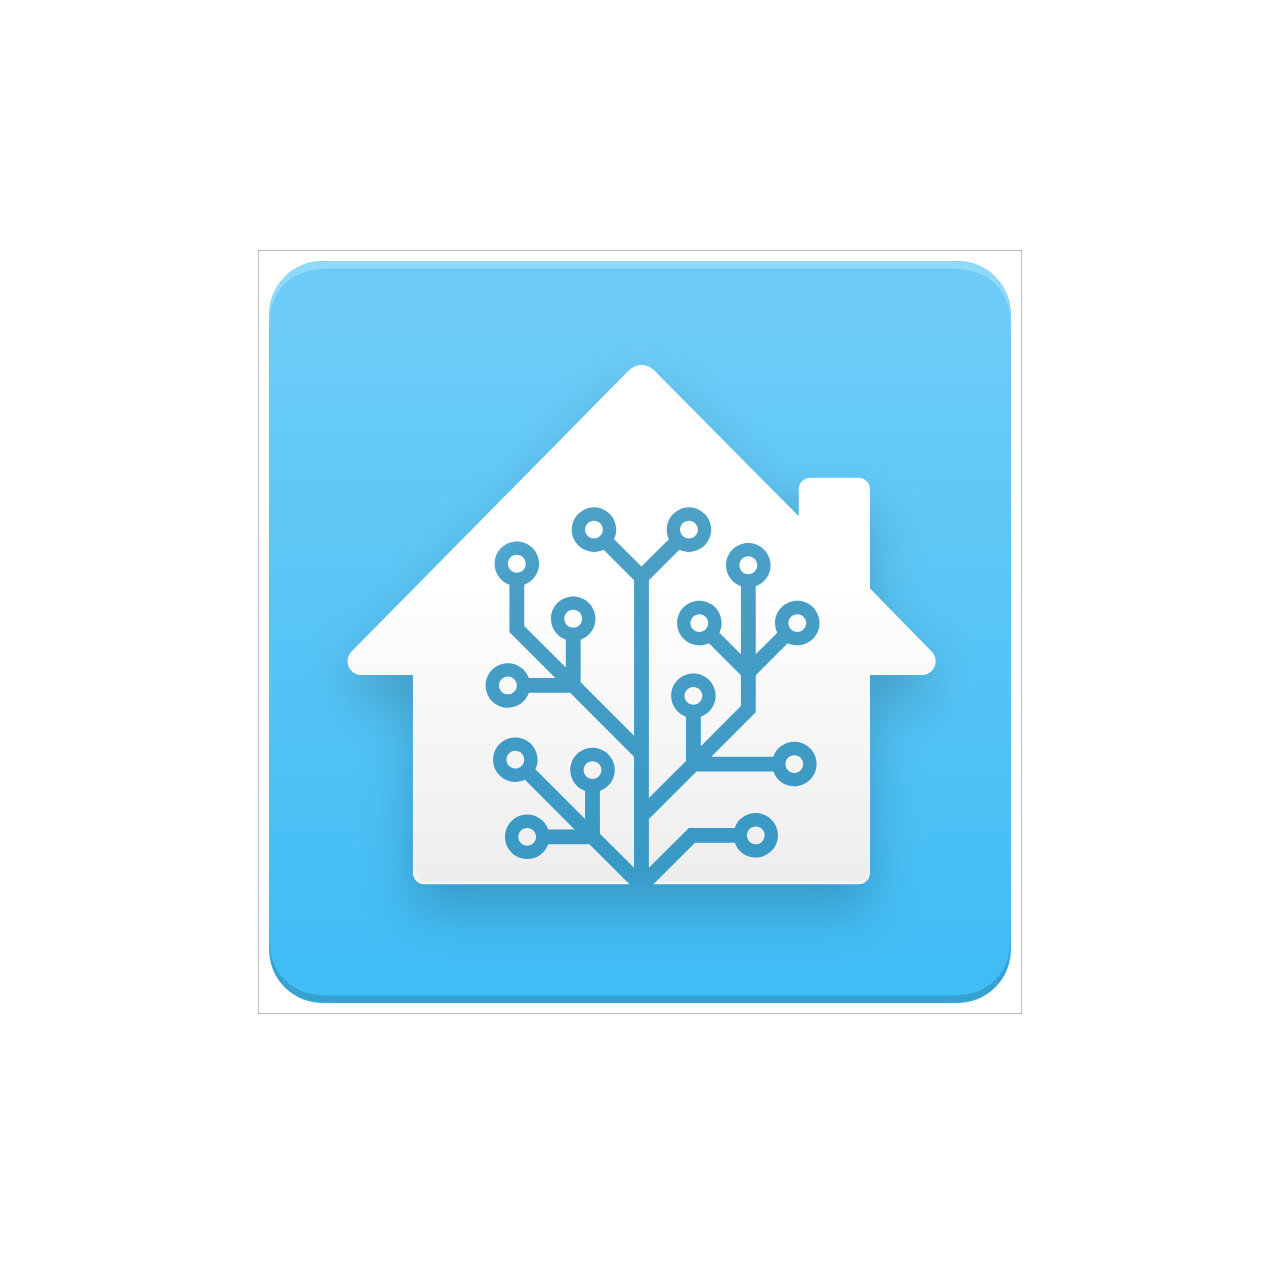
<file: logo-responsive_demo.html>
<html>
<head>
  <style type="text/css">			
    .container {
      border: 1px solid #b6bdc3;
      padding: 10px;
      background: #fff;
      margin: 250px;
    }

    /* Required to make image fluid in IE */
    img:not(.png) {
      width: 100%;
    }				
					
  </style>
</head>
<body>
  <div class="container">
    <img id="responsive_logo" src="logo-responsive.svg"></svg>
  </div>
</html>
</file>
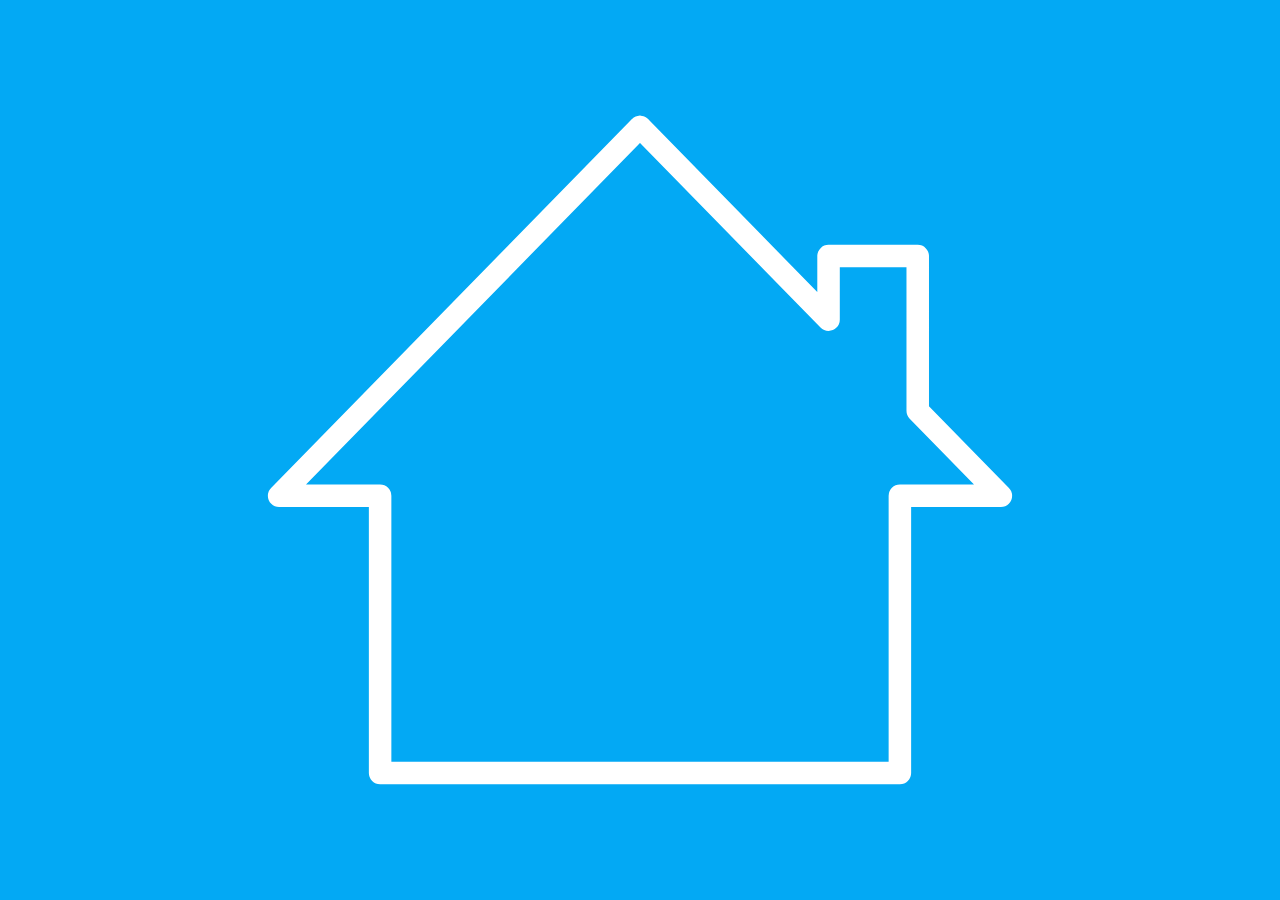
<file: loading_animation/After Effects - Lottie/demo-house-only.html>
<html xmlns="http://www.w3.org/1999/xhtml"><meta charset="UTF-8"><head>    <style>        body{            background-color:#03a9f4;            margin: 0px;            height: 100%;            overflow: hidden;        }        #lottie{            background-color:#03a9f4;            width:100%;            height:100%;            display:block;            overflow: hidden;            transform: translate3d(0,0,0);            text-align: center;            opacity: 1;        }    </style></head><body><!-- build:scripto --><script>var a,b;"undefined"!=typeof navigator&&(a=window||{},b=function(window){"use strict";var svgNS="http://www.w3.org/2000/svg",locationHref="",initialDefaultFrame=-999999,subframeEnabled=!0,expressionsPlugin,isSafari=/^((?!chrome|android).)*safari/i.test(navigator.userAgent),cachedColors={},bm_rounder=Math.round,bm_rnd,bm_pow=Math.pow,bm_sqrt=Math.sqrt,bm_abs=Math.abs,bm_floor=Math.floor,bm_max=Math.max,bm_min=Math.min,blitter=10,BMMath={};function ProjectInterface(){return{}}!function(){var t,e=["abs","acos","acosh","asin","asinh","atan","atanh","atan2","ceil","cbrt","expm1","clz32","cos","cosh","exp","floor","fround","hypot","imul","log","log1p","log2","log10","max","min","pow","random","round","sign","sin","sinh","sqrt","tan","tanh","trunc","E","LN10","LN2","LOG10E","LOG2E","PI","SQRT1_2","SQRT2"],r=e.length;for(t=0;t<r;t+=1)BMMath[e[t]]=Math[e[t]]}(),BMMath.random=Math.random,BMMath.abs=function(t){if("object"===typeof t&&t.length){var e,r=createSizedArray(t.length),i=t.length;for(e=0;e<i;e+=1)r[e]=Math.abs(t[e]);return r}return Math.abs(t)};var defaultCurveSegments=150,degToRads=Math.PI/180,roundCorner=.5519;function roundValues(t){bm_rnd=t?Math.round:function(t){return t}}function styleDiv(t){t.style.position="absolute",t.style.top=0,t.style.left=0,t.style.display="block",t.style.transformOrigin=t.style.webkitTransformOrigin="0 0",t.style.backfaceVisibility=t.style.webkitBackfaceVisibility="visible",t.style.transformStyle=t.style.webkitTransformStyle=t.style.mozTransformStyle="preserve-3d"}function BMEnterFrameEvent(t,e,r,i){this.type=t,this.currentTime=e,this.totalTime=r,this.direction=i<0?-1:1}function BMCompleteEvent(t,e){this.type=t,this.direction=e<0?-1:1}function BMCompleteLoopEvent(t,e,r,i){this.type=t,this.currentLoop=r,this.totalLoops=e,this.direction=i<0?-1:1}function BMSegmentStartEvent(t,e,r){this.type=t,this.firstFrame=e,this.totalFrames=r}function BMDestroyEvent(t,e){this.type=t,this.target=e}roundValues(!1);var createElementID=(D=0,function(){return"__lottie_element_"+ ++D}),D;function HSVtoRGB(t,e,r){var i,s,a,n,o,h,l,p;switch(h=r*(1-e),l=r*(1-(o=6*t-(n=Math.floor(6*t)))*e),p=r*(1-(1-o)*e),n%6){case 0:i=r,s=p,a=h;break;case 1:i=l,s=r,a=h;break;case 2:i=h,s=r,a=p;break;case 3:i=h,s=l,a=r;break;case 4:i=p,s=h,a=r;break;case 5:i=r,s=h,a=l}return[i,s,a]}function RGBtoHSV(t,e,r){var i,s=Math.max(t,e,r),a=Math.min(t,e,r),n=s-a,o=0===s?0:n/s,h=s/255;switch(s){case a:i=0;break;case t:i=e-r+n*(e<r?6:0),i/=6*n;break;case e:i=r-t+2*n,i/=6*n;break;case r:i=t-e+4*n,i/=6*n}return[i,o,h]}function addSaturationToRGB(t,e){var r=RGBtoHSV(255*t[0],255*t[1],255*t[2]);return r[1]+=e,1<r[1]?r[1]=1:r[1]<=0&&(r[1]=0),HSVtoRGB(r[0],r[1],r[2])}function addBrightnessToRGB(t,e){var r=RGBtoHSV(255*t[0],255*t[1],255*t[2]);return r[2]+=e,1<r[2]?r[2]=1:r[2]<0&&(r[2]=0),HSVtoRGB(r[0],r[1],r[2])}function addHueToRGB(t,e){var r=RGBtoHSV(255*t[0],255*t[1],255*t[2]);return r[0]+=e/360,1<r[0]?r[0]-=1:r[0]<0&&(r[0]+=1),HSVtoRGB(r[0],r[1],r[2])}var rgbToHex=function(){var t,e,i=[];for(t=0;t<256;t+=1)e=t.toString(16),i[t]=1==e.length?"0"+e:e;return function(t,e,r){return t<0&&(t=0),e<0&&(e=0),r<0&&(r=0),"#"+i[t]+i[e]+i[r]}}();function BaseEvent(){}BaseEvent.prototype={triggerEvent:function(t,e){if(this._cbs[t])for(var r=this._cbs[t].length,i=0;i<r;i++)this._cbs[t][i](e)},addEventListener:function(t,e){return this._cbs[t]||(this._cbs[t]=[]),this._cbs[t].push(e),function(){this.removeEventListener(t,e)}.bind(this)},removeEventListener:function(t,e){if(e){if(this._cbs[t]){for(var r=0,i=this._cbs[t].length;r<i;)this._cbs[t][r]===e&&(this._cbs[t].splice(r,1),r-=1,i-=1),r+=1;this._cbs[t].length||(this._cbs[t]=null)}}else this._cbs[t]=null}};var createTypedArray="function"==typeof Uint8ClampedArray&&"function"==typeof Float32Array?function(t,e){return"float32"===t?new Float32Array(e):"int16"===t?new Int16Array(e):"uint8c"===t?new Uint8ClampedArray(e):void 0}:function(t,e){var r,i=0,s=[];switch(t){case"int16":case"uint8c":r=1;break;default:r=1.1}for(i=0;i<e;i+=1)s.push(r);return s};function createSizedArray(t){return Array.apply(null,{length:t})}function createNS(t){return document.createElementNS(svgNS,t)}function createTag(t){return document.createElement(t)}function DynamicPropertyContainer(){}DynamicPropertyContainer.prototype={addDynamicProperty:function(t){-1===this.dynamicProperties.indexOf(t)&&(this.dynamicProperties.push(t),this.container.addDynamicProperty(this),this._isAnimated=!0)},iterateDynamicProperties:function(){this._mdf=!1;var t,e=this.dynamicProperties.length;for(t=0;t<e;t+=1)this.dynamicProperties[t].getValue(),this.dynamicProperties[t]._mdf&&(this._mdf=!0)},initDynamicPropertyContainer:function(t){this.container=t,this.dynamicProperties=[],this._mdf=!1,this._isAnimated=!1}};var getBlendMode=(Ma={0:"source-over",1:"multiply",2:"screen",3:"overlay",4:"darken",5:"lighten",6:"color-dodge",7:"color-burn",8:"hard-light",9:"soft-light",10:"difference",11:"exclusion",12:"hue",13:"saturation",14:"color",15:"luminosity"},function(t){return Ma[t]||""}),Ma,Matrix=function(){var s=Math.cos,a=Math.sin,n=Math.tan,i=Math.round;function t(){return this.props[0]=1,this.props[1]=0,this.props[2]=0,this.props[3]=0,this.props[4]=0,this.props[5]=1,this.props[6]=0,this.props[7]=0,this.props[8]=0,this.props[9]=0,this.props[10]=1,this.props[11]=0,this.props[12]=0,this.props[13]=0,this.props[14]=0,this.props[15]=1,this}function e(t){if(0===t)return this;var e=s(t),r=a(t);return this._t(e,-r,0,0,r,e,0,0,0,0,1,0,0,0,0,1)}function r(t){if(0===t)return this;var e=s(t),r=a(t);return this._t(1,0,0,0,0,e,-r,0,0,r,e,0,0,0,0,1)}function o(t){if(0===t)return this;var e=s(t),r=a(t);return this._t(e,0,r,0,0,1,0,0,-r,0,e,0,0,0,0,1)}function h(t){if(0===t)return this;var e=s(t),r=a(t);return this._t(e,-r,0,0,r,e,0,0,0,0,1,0,0,0,0,1)}function l(t,e){return this._t(1,e,t,1,0,0)}function p(t,e){return this.shear(n(t),n(e))}function m(t,e){var r=s(e),i=a(e);return this._t(r,i,0,0,-i,r,0,0,0,0,1,0,0,0,0,1)._t(1,0,0,0,n(t),1,0,0,0,0,1,0,0,0,0,1)._t(r,-i,0,0,i,r,0,0,0,0,1,0,0,0,0,1)}function f(t,e,r){return r||0===r||(r=1),1===t&&1===e&&1===r?this:this._t(t,0,0,0,0,e,0,0,0,0,r,0,0,0,0,1)}function c(t,e,r,i,s,a,n,o,h,l,p,m,f,c,d,u){return this.props[0]=t,this.props[1]=e,this.props[2]=r,this.props[3]=i,this.props[4]=s,this.props[5]=a,this.props[6]=n,this.props[7]=o,this.props[8]=h,this.props[9]=l,this.props[10]=p,this.props[11]=m,this.props[12]=f,this.props[13]=c,this.props[14]=d,this.props[15]=u,this}function d(t,e,r){return r=r||0,0!==t||0!==e||0!==r?this._t(1,0,0,0,0,1,0,0,0,0,1,0,t,e,r,1):this}function u(t,e,r,i,s,a,n,o,h,l,p,m,f,c,d,u){var y=this.props;if(1===t&&0===e&&0===r&&0===i&&0===s&&1===a&&0===n&&0===o&&0===h&&0===l&&1===p&&0===m)return y[12]=y[12]*t+y[15]*f,y[13]=y[13]*a+y[15]*c,y[14]=y[14]*p+y[15]*d,y[15]=y[15]*u,this._identityCalculated=!1,this;var g=y[0],v=y[1],b=y[2],x=y[3],E=y[4],P=y[5],S=y[6],_=y[7],A=y[8],C=y[9],T=y[10],k=y[11],D=y[12],M=y[13],w=y[14],F=y[15];return y[0]=g*t+v*s+b*h+x*f,y[1]=g*e+v*a+b*l+x*c,y[2]=g*r+v*n+b*p+x*d,y[3]=g*i+v*o+b*m+x*u,y[4]=E*t+P*s+S*h+_*f,y[5]=E*e+P*a+S*l+_*c,y[6]=E*r+P*n+S*p+_*d,y[7]=E*i+P*o+S*m+_*u,y[8]=A*t+C*s+T*h+k*f,y[9]=A*e+C*a+T*l+k*c,y[10]=A*r+C*n+T*p+k*d,y[11]=A*i+C*o+T*m+k*u,y[12]=D*t+M*s+w*h+F*f,y[13]=D*e+M*a+w*l+F*c,y[14]=D*r+M*n+w*p+F*d,y[15]=D*i+M*o+w*m+F*u,this._identityCalculated=!1,this}function y(){return this._identityCalculated||(this._identity=!(1!==this.props[0]||0!==this.props[1]||0!==this.props[2]||0!==this.props[3]||0!==this.props[4]||1!==this.props[5]||0!==this.props[6]||0!==this.props[7]||0!==this.props[8]||0!==this.props[9]||1!==this.props[10]||0!==this.props[11]||0!==this.props[12]||0!==this.props[13]||0!==this.props[14]||1!==this.props[15]),this._identityCalculated=!0),this._identity}function g(t){for(var e=0;e<16;){if(t.props[e]!==this.props[e])return!1;e+=1}return!0}function v(t){var e;for(e=0;e<16;e+=1)t.props[e]=this.props[e]}function b(t){var e;for(e=0;e<16;e+=1)this.props[e]=t[e]}function x(t,e,r){return{x:t*this.props[0]+e*this.props[4]+r*this.props[8]+this.props[12],y:t*this.props[1]+e*this.props[5]+r*this.props[9]+this.props[13],z:t*this.props[2]+e*this.props[6]+r*this.props[10]+this.props[14]}}function E(t,e,r){return t*this.props[0]+e*this.props[4]+r*this.props[8]+this.props[12]}function P(t,e,r){return t*this.props[1]+e*this.props[5]+r*this.props[9]+this.props[13]}function S(t,e,r){return t*this.props[2]+e*this.props[6]+r*this.props[10]+this.props[14]}function _(t){var e=this.props[0]*this.props[5]-this.props[1]*this.props[4],r=this.props[5]/e,i=-this.props[1]/e,s=-this.props[4]/e,a=this.props[0]/e,n=(this.props[4]*this.props[13]-this.props[5]*this.props[12])/e,o=-(this.props[0]*this.props[13]-this.props[1]*this.props[12])/e;return[t[0]*r+t[1]*s+n,t[0]*i+t[1]*a+o,0]}function A(t){var e,r=t.length,i=[];for(e=0;e<r;e+=1)i[e]=_(t[e]);return i}function C(t,e,r){var i=createTypedArray("float32",6);if(this.isIdentity())i[0]=t[0],i[1]=t[1],i[2]=e[0],i[3]=e[1],i[4]=r[0],i[5]=r[1];else{var s=this.props[0],a=this.props[1],n=this.props[4],o=this.props[5],h=this.props[12],l=this.props[13];i[0]=t[0]*s+t[1]*n+h,i[1]=t[0]*a+t[1]*o+l,i[2]=e[0]*s+e[1]*n+h,i[3]=e[0]*a+e[1]*o+l,i[4]=r[0]*s+r[1]*n+h,i[5]=r[0]*a+r[1]*o+l}return i}function T(t,e,r){return this.isIdentity()?[t,e,r]:[t*this.props[0]+e*this.props[4]+r*this.props[8]+this.props[12],t*this.props[1]+e*this.props[5]+r*this.props[9]+this.props[13],t*this.props[2]+e*this.props[6]+r*this.props[10]+this.props[14]]}function k(t,e){if(this.isIdentity())return t+","+e;var r=this.props;return Math.round(100*(t*r[0]+e*r[4]+r[12]))/100+","+Math.round(100*(t*r[1]+e*r[5]+r[13]))/100}function D(){for(var t=0,e=this.props,r="matrix3d(";t<16;)r+=i(1e4*e[t])/1e4,r+=15===t?")":",",t+=1;return r}function M(t){return t<1e-6&&0<t||-1e-6<t&&t<0?i(1e4*t)/1e4:t}function w(){var t=this.props;return"matrix("+M(t[0])+","+M(t[1])+","+M(t[4])+","+M(t[5])+","+M(t[12])+","+M(t[13])+")"}return function(){this.reset=t,this.rotate=e,this.rotateX=r,this.rotateY=o,this.rotateZ=h,this.skew=p,this.skewFromAxis=m,this.shear=l,this.scale=f,this.setTransform=c,this.translate=d,this.transform=u,this.applyToPoint=x,this.applyToX=E,this.applyToY=P,this.applyToZ=S,this.applyToPointArray=T,this.applyToTriplePoints=C,this.applyToPointStringified=k,this.toCSS=D,this.to2dCSS=w,this.clone=v,this.cloneFromProps=b,this.equals=g,this.inversePoints=A,this.inversePoint=_,this._t=this.transform,this.isIdentity=y,this._identity=!0,this._identityCalculated=!1,this.props=createTypedArray("float32",16),this.reset()}}();!function(o,h){var l,p=this,m=256,f=6,c="random",d=h.pow(m,f),u=h.pow(2,52),y=2*u,g=m-1;function v(t){var e,r=t.length,n=this,i=0,s=n.i=n.j=0,a=n.S=[];for(r||(t=[r++]);i<m;)a[i]=i++;for(i=0;i<m;i++)a[i]=a[s=g&s+t[i%r]+(e=a[i])],a[s]=e;n.g=function(t){for(var e,r=0,i=n.i,s=n.j,a=n.S;t--;)e=a[i=g&i+1],r=r*m+a[g&(a[i]=a[s=g&s+e])+(a[s]=e)];return n.i=i,n.j=s,r}}function b(t,e){return e.i=t.i,e.j=t.j,e.S=t.S.slice(),e}function x(t,e){for(var r,i=t+"",s=0;s<i.length;)e[g&s]=g&(r^=19*e[g&s])+i.charCodeAt(s++);return E(e)}function E(t){return String.fromCharCode.apply(0,t)}h["seed"+c]=function(t,e,r){var i=[],s=x(function t(e,r){var i,s=[],a=typeof e;if(r&&"object"==a)for(i in e)try{s.push(t(e[i],r-1))}catch(t){}return s.length?s:"string"==a?e:e+"\0"}((e=!0===e?{entropy:!0}:e||{}).entropy?[t,E(o)]:null===t?function(){try{if(l)return E(l.randomBytes(m));var t=new Uint8Array(m);return(p.crypto||p.msCrypto).getRandomValues(t),E(t)}catch(t){var e=p.navigator,r=e&&e.plugins;return[+new Date,p,r,p.screen,E(o)]}}():t,3),i),a=new v(i),n=function(){for(var t=a.g(f),e=d,r=0;t<u;)t=(t+r)*m,e*=m,r=a.g(1);for(;y<=t;)t/=2,e/=2,r>>>=1;return(t+r)/e};return n.int32=function(){return 0|a.g(4)},n.quick=function(){return a.g(4)/4294967296},n.double=n,x(E(a.S),o),(e.pass||r||function(t,e,r,i){return i&&(i.S&&b(i,a),t.state=function(){return b(a,{})}),r?(h[c]=t,e):t})(n,s,"global"in e?e.global:this==h,e.state)},x(h.random(),o)}([],BMMath);var BezierFactory=function(){var t={getBezierEasing:function(t,e,r,i,s){var a=s||("bez_"+t+"_"+e+"_"+r+"_"+i).replace(/\./g,"p");if(o[a])return o[a];var n=new h([t,e,r,i]);return o[a]=n}},o={};var l=11,p=1/(l-1),e="function"==typeof Float32Array;function i(t,e){return 1-3*e+3*t}function s(t,e){return 3*e-6*t}function a(t){return 3*t}function m(t,e,r){return((i(e,r)*t+s(e,r))*t+a(e))*t}function f(t,e,r){return 3*i(e,r)*t*t+2*s(e,r)*t+a(e)}function h(t){this._p=t,this._mSampleValues=e?new Float32Array(l):new Array(l),this._precomputed=!1,this.get=this.get.bind(this)}return h.prototype={get:function(t){var e=this._p[0],r=this._p[1],i=this._p[2],s=this._p[3];return this._precomputed||this._precompute(),e===r&&i===s?t:0===t?0:1===t?1:m(this._getTForX(t),r,s)},_precompute:function(){var t=this._p[0],e=this._p[1],r=this._p[2],i=this._p[3];this._precomputed=!0,t===e&&r===i||this._calcSampleValues()},_calcSampleValues:function(){for(var t=this._p[0],e=this._p[2],r=0;r<l;++r)this._mSampleValues[r]=m(r*p,t,e)},_getTForX:function(t){for(var e=this._p[0],r=this._p[2],i=this._mSampleValues,s=0,a=1,n=l-1;a!==n&&i[a]<=t;++a)s+=p;var o=s+(t-i[--a])/(i[a+1]-i[a])*p,h=f(o,e,r);return.001<=h?function(t,e,r,i){for(var s=0;s<4;++s){var a=f(e,r,i);if(0===a)return e;e-=(m(e,r,i)-t)/a}return e}(t,o,e,r):0===h?o:function(t,e,r,i,s){for(var a,n,o=0;0<(a=m(n=e+(r-e)/2,i,s)-t)?r=n:e=n,1e-7<Math.abs(a)&&++o<10;);return n}(t,s,s+p,e,r)}},t}();function extendPrototype(t,e){var r,i,s=t.length;for(r=0;r<s;r+=1)for(var a in i=t[r].prototype)i.hasOwnProperty(a)&&(e.prototype[a]=i[a])}function getDescriptor(t,e){return Object.getOwnPropertyDescriptor(t,e)}function createProxyFunction(t){function e(){}return e.prototype=t,e}function bezFunction(){Math;function y(t,e,r,i,s,a){var n=t*i+e*s+r*a-s*i-a*t-r*e;return-.001<n&&n<.001}var p=function(t,e,r,i){var s,a,n,o,h,l,p=defaultCurveSegments,m=0,f=[],c=[],d=bezier_length_pool.newElement();for(n=r.length,s=0;s<p;s+=1){for(h=s/(p-1),a=l=0;a<n;a+=1)o=bm_pow(1-h,3)*t[a]+3*bm_pow(1-h,2)*h*r[a]+3*(1-h)*bm_pow(h,2)*i[a]+bm_pow(h,3)*e[a],f[a]=o,null!==c[a]&&(l+=bm_pow(f[a]-c[a],2)),c[a]=f[a];l&&(m+=l=bm_sqrt(l)),d.percents[s]=h,d.lengths[s]=m}return d.addedLength=m,d};function g(t){this.segmentLength=0,this.points=new Array(t)}function v(t,e){this.partialLength=t,this.point=e}var b,t=(b={},function(t,e,r,i){var s=(t[0]+"_"+t[1]+"_"+e[0]+"_"+e[1]+"_"+r[0]+"_"+r[1]+"_"+i[0]+"_"+i[1]).replace(/\./g,"p");if(!b[s]){var a,n,o,h,l,p,m,f=defaultCurveSegments,c=0,d=null;2===t.length&&(t[0]!=e[0]||t[1]!=e[1])&&y(t[0],t[1],e[0],e[1],t[0]+r[0],t[1]+r[1])&&y(t[0],t[1],e[0],e[1],e[0]+i[0],e[1]+i[1])&&(f=2);var u=new g(f);for(o=r.length,a=0;a<f;a+=1){for(m=createSizedArray(o),l=a/(f-1),n=p=0;n<o;n+=1)h=bm_pow(1-l,3)*t[n]+3*bm_pow(1-l,2)*l*(t[n]+r[n])+3*(1-l)*bm_pow(l,2)*(e[n]+i[n])+bm_pow(l,3)*e[n],m[n]=h,null!==d&&(p+=bm_pow(m[n]-d[n],2));c+=p=bm_sqrt(p),u.points[a]=new v(p,m),d=m}u.segmentLength=c,b[s]=u}return b[s]});function D(t,e){var r=e.percents,i=e.lengths,s=r.length,a=bm_floor((s-1)*t),n=t*e.addedLength,o=0;if(a===s-1||0===a||n===i[a])return r[a];for(var h=i[a]>n?-1:1,l=!0;l;)if(i[a]<=n&&i[a+1]>n?(o=(n-i[a])/(i[a+1]-i[a]),l=!1):a+=h,a<0||s-1<=a){if(a===s-1)return r[a];l=!1}return r[a]+(r[a+1]-r[a])*o}var M=createTypedArray("float32",8);return{getSegmentsLength:function(t){var e,r=segments_length_pool.newElement(),i=t.c,s=t.v,a=t.o,n=t.i,o=t._length,h=r.lengths,l=0;for(e=0;e<o-1;e+=1)h[e]=p(s[e],s[e+1],a[e],n[e+1]),l+=h[e].addedLength;return i&&o&&(h[e]=p(s[e],s[0],a[e],n[0]),l+=h[e].addedLength),r.totalLength=l,r},getNewSegment:function(t,e,r,i,s,a,n){var o,h=D(s=s<0?0:1<s?1:s,n),l=D(a=1<a?1:a,n),p=t.length,m=1-h,f=1-l,c=m*m*m,d=h*m*m*3,u=h*h*m*3,y=h*h*h,g=m*m*f,v=h*m*f+m*h*f+m*m*l,b=h*h*f+m*h*l+h*m*l,x=h*h*l,E=m*f*f,P=h*f*f+m*l*f+m*f*l,S=h*l*f+m*l*l+h*f*l,_=h*l*l,A=f*f*f,C=l*f*f+f*l*f+f*f*l,T=l*l*f+f*l*l+l*f*l,k=l*l*l;for(o=0;o<p;o+=1)M[4*o]=Math.round(1e3*(c*t[o]+d*r[o]+u*i[o]+y*e[o]))/1e3,M[4*o+1]=Math.round(1e3*(g*t[o]+v*r[o]+b*i[o]+x*e[o]))/1e3,M[4*o+2]=Math.round(1e3*(E*t[o]+P*r[o]+S*i[o]+_*e[o]))/1e3,M[4*o+3]=Math.round(1e3*(A*t[o]+C*r[o]+T*i[o]+k*e[o]))/1e3;return M},getPointInSegment:function(t,e,r,i,s,a){var n=D(s,a),o=1-n;return[Math.round(1e3*(o*o*o*t[0]+(n*o*o+o*n*o+o*o*n)*r[0]+(n*n*o+o*n*n+n*o*n)*i[0]+n*n*n*e[0]))/1e3,Math.round(1e3*(o*o*o*t[1]+(n*o*o+o*n*o+o*o*n)*r[1]+(n*n*o+o*n*n+n*o*n)*i[1]+n*n*n*e[1]))/1e3]},buildBezierData:t,pointOnLine2D:y,pointOnLine3D:function(t,e,r,i,s,a,n,o,h){if(0===r&&0===a&&0===h)return y(t,e,i,s,n,o);var l,p=Math.sqrt(Math.pow(i-t,2)+Math.pow(s-e,2)+Math.pow(a-r,2)),m=Math.sqrt(Math.pow(n-t,2)+Math.pow(o-e,2)+Math.pow(h-r,2)),f=Math.sqrt(Math.pow(n-i,2)+Math.pow(o-s,2)+Math.pow(h-a,2));return-1e-4<(l=m<p?f<p?p-m-f:f-m-p:m<f?f-m-p:m-p-f)&&l<1e-4}}}!function(){for(var a=0,t=["ms","moz","webkit","o"],e=0;e<t.length&&!window.requestAnimationFrame;++e)window.requestAnimationFrame=window[t[e]+"RequestAnimationFrame"],window.cancelAnimationFrame=window[t[e]+"CancelAnimationFrame"]||window[t[e]+"CancelRequestAnimationFrame"];window.requestAnimationFrame||(window.requestAnimationFrame=function(t,e){var r=(new Date).getTime(),i=Math.max(0,16-(r-a)),s=setTimeout(function(){t(r+i)},i);return a=r+i,s}),window.cancelAnimationFrame||(window.cancelAnimationFrame=function(t){clearTimeout(t)})}();var bez=bezFunction();function dataFunctionManager(){function c(t,e){for(var r=0,i=e.length;r<i;){if(e[r].id===t)return e[r].layers.__used?JSON.parse(JSON.stringify(e[r].layers)):(e[r].layers.__used=!0,e[r].layers);r+=1}}function d(t){var e,r,i;for(e=t.length-1;0<=e;e-=1)if("sh"==t[e].ty){if(t[e].ks.k.i)u(t[e].ks.k);else for(i=t[e].ks.k.length,r=0;r<i;r+=1)t[e].ks.k[r].s&&u(t[e].ks.k[r].s[0]),t[e].ks.k[r].e&&u(t[e].ks.k[r].e[0]);!0}else"gr"==t[e].ty&&d(t[e].it)}function u(t){var e,r=t.i.length;for(e=0;e<r;e+=1)t.i[e][0]+=t.v[e][0],t.i[e][1]+=t.v[e][1],t.o[e][0]+=t.v[e][0],t.o[e][1]+=t.v[e][1]}function o(t,e){var r=e?e.split("."):[100,100,100];return t[0]>r[0]||!(r[0]>t[0])&&(t[1]>r[1]||!(r[1]>t[1])&&(t[2]>r[2]||!(r[2]>t[2])&&void 0))}var h,r=function(){var i=[4,4,14];function s(t){var e,r,i,s=t.length;for(e=0;e<s;e+=1)5===t[e].ty&&(r=t[e],void 0,i=r.t.d,r.t.d={k:[{s:i,t:0}]})}return function(t){if(o(i,t.v)&&(s(t.layers),t.assets)){var e,r=t.assets.length;for(e=0;e<r;e+=1)t.assets[e].layers&&s(t.assets[e].layers)}}}(),i=(h=[4,7,99],function(t){if(t.chars&&!o(h,t.v)){var e,r,i,s,a,n=t.chars.length;for(e=0;e<n;e+=1)if(t.chars[e].data&&t.chars[e].data.shapes)for(i=(a=t.chars[e].data.shapes[0].it).length,r=0;r<i;r+=1)(s=a[r].ks.k).__converted||(u(a[r].ks.k),s.__converted=!0)}}),s=function(){var i=[4,1,9];function a(t){var e,r,i,s=t.length;for(e=0;e<s;e+=1)if("gr"===t[e].ty)a(t[e].it);else if("fl"===t[e].ty||"st"===t[e].ty)if(t[e].c.k&&t[e].c.k[0].i)for(i=t[e].c.k.length,r=0;r<i;r+=1)t[e].c.k[r].s&&(t[e].c.k[r].s[0]/=255,t[e].c.k[r].s[1]/=255,t[e].c.k[r].s[2]/=255,t[e].c.k[r].s[3]/=255),t[e].c.k[r].e&&(t[e].c.k[r].e[0]/=255,t[e].c.k[r].e[1]/=255,t[e].c.k[r].e[2]/=255,t[e].c.k[r].e[3]/=255);else t[e].c.k[0]/=255,t[e].c.k[1]/=255,t[e].c.k[2]/=255,t[e].c.k[3]/=255}function s(t){var e,r=t.length;for(e=0;e<r;e+=1)4===t[e].ty&&a(t[e].shapes)}return function(t){if(o(i,t.v)&&(s(t.layers),t.assets)){var e,r=t.assets.length;for(e=0;e<r;e+=1)t.assets[e].layers&&s(t.assets[e].layers)}}}(),a=function(){var i=[4,4,18];function l(t){var e,r,i;for(e=t.length-1;0<=e;e-=1)if("sh"==t[e].ty){if(t[e].ks.k.i)t[e].ks.k.c=t[e].closed;else for(i=t[e].ks.k.length,r=0;r<i;r+=1)t[e].ks.k[r].s&&(t[e].ks.k[r].s[0].c=t[e].closed),t[e].ks.k[r].e&&(t[e].ks.k[r].e[0].c=t[e].closed);!0}else"gr"==t[e].ty&&l(t[e].it)}function s(t){var e,r,i,s,a,n,o=t.length;for(r=0;r<o;r+=1){if((e=t[r]).hasMask){var h=e.masksProperties;for(s=h.length,i=0;i<s;i+=1)if(h[i].pt.k.i)h[i].pt.k.c=h[i].cl;else for(n=h[i].pt.k.length,a=0;a<n;a+=1)h[i].pt.k[a].s&&(h[i].pt.k[a].s[0].c=h[i].cl),h[i].pt.k[a].e&&(h[i].pt.k[a].e[0].c=h[i].cl)}4===e.ty&&l(e.shapes)}}return function(t){if(o(i,t.v)&&(s(t.layers),t.assets)){var e,r=t.assets.length;for(e=0;e<r;e+=1)t.assets[e].layers&&s(t.assets[e].layers)}}}();var t={};return t.completeData=function(t,e){t.__complete||(s(t),r(t),i(t),a(t),function t(e,r,i){var s,a,n,o,h,l,p,m=e.length;for(a=0;a<m;a+=1)if("ks"in(s=e[a])&&!s.completed){if(s.completed=!0,s.tt&&(e[a-1].td=s.tt),s.hasMask){var f=s.masksProperties;for(o=f.length,n=0;n<o;n+=1)if(f[n].pt.k.i)u(f[n].pt.k);else for(l=f[n].pt.k.length,h=0;h<l;h+=1)f[n].pt.k[h].s&&u(f[n].pt.k[h].s[0]),f[n].pt.k[h].e&&u(f[n].pt.k[h].e[0])}0===s.ty?(s.layers=c(s.refId,r),t(s.layers,r,i)):4===s.ty?d(s.shapes):5==s.ty&&(0!==(p=s).t.a.length||"m"in p.t.p||(p.singleShape=!0))}}(t.layers,t.assets,e),t.__complete=!0)},t}var dataManager=dataFunctionManager(),FontManager=function(){var a={w:0,size:0,shapes:[]},t=[];function u(t,e){var r=createTag("span");r.style.fontFamily=e;var i=createTag("span");i.innerHTML="giItT1WQy@!-/#",r.style.position="absolute",r.style.left="-10000px",r.style.top="-10000px",r.style.fontSize="300px",r.style.fontVariant="normal",r.style.fontStyle="normal",r.style.fontWeight="normal",r.style.letterSpacing="0",r.appendChild(i),document.body.appendChild(r);var s=i.offsetWidth;return i.style.fontFamily=t+", "+e,{node:i,w:s,parent:r}}t=t.concat([2304,2305,2306,2307,2362,2363,2364,2364,2366,2367,2368,2369,2370,2371,2372,2373,2374,2375,2376,2377,2378,2379,2380,2381,2382,2383,2387,2388,2389,2390,2391,2402,2403]);var e=function(){this.fonts=[],this.chars=null,this.typekitLoaded=0,this.isLoaded=!1,this.initTime=Date.now()};return e.getCombinedCharacterCodes=function(){return t},e.prototype.addChars=function(t){if(t){this.chars||(this.chars=[]);var e,r,i,s=t.length,a=this.chars.length;for(e=0;e<s;e+=1){for(r=0,i=!1;r<a;)this.chars[r].style===t[e].style&&this.chars[r].fFamily===t[e].fFamily&&this.chars[r].ch===t[e].ch&&(i=!0),r+=1;i||(this.chars.push(t[e]),a+=1)}}},e.prototype.addFonts=function(t,e){if(t){if(this.chars)return this.isLoaded=!0,void(this.fonts=t.list);var r,i,s,a,n=t.list,o=n.length,h=o;for(r=0;r<o;r+=1){var l,p,m=!0;if(n[r].loaded=!1,n[r].monoCase=u(n[r].fFamily,"monospace"),n[r].sansCase=u(n[r].fFamily,"sans-serif"),n[r].fPath){if("p"===n[r].fOrigin||3===n[r].origin){if(0<(l=document.querySelectorAll('style[f-forigin="p"][f-family="'+n[r].fFamily+'"], style[f-origin="3"][f-family="'+n[r].fFamily+'"]')).length&&(m=!1),m){var f=createTag("style");f.setAttribute("f-forigin",n[r].fOrigin),f.setAttribute("f-origin",n[r].origin),f.setAttribute("f-family",n[r].fFamily),f.type="text/css",f.innerHTML="@font-face {font-family: "+n[r].fFamily+"; font-style: normal; src: url('"+n[r].fPath+"');}",e.appendChild(f)}}else if("g"===n[r].fOrigin||1===n[r].origin){for(l=document.querySelectorAll('link[f-forigin="g"], link[f-origin="1"]'),p=0;p<l.length;p++)-1!==l[p].href.indexOf(n[r].fPath)&&(m=!1);if(m){var c=createTag("link");c.setAttribute("f-forigin",n[r].fOrigin),c.setAttribute("f-origin",n[r].origin),c.type="text/css",c.rel="stylesheet",c.href=n[r].fPath,document.body.appendChild(c)}}else if("t"===n[r].fOrigin||2===n[r].origin){for(l=document.querySelectorAll('script[f-forigin="t"], script[f-origin="2"]'),p=0;p<l.length;p++)n[r].fPath===l[p].src&&(m=!1);if(m){var d=createTag("link");d.setAttribute("f-forigin",n[r].fOrigin),d.setAttribute("f-origin",n[r].origin),d.setAttribute("rel","stylesheet"),d.setAttribute("href",n[r].fPath),e.appendChild(d)}}}else n[r].loaded=!0,h-=1;n[r].helper=(i=e,s=n[r],a=void 0,(a=createNS("text")).style.fontSize="100px",a.setAttribute("font-family",s.fFamily),a.setAttribute("font-style",s.fStyle),a.setAttribute("font-weight",s.fWeight),a.textContent="1",s.fClass?(a.style.fontFamily="inherit",a.setAttribute("class",s.fClass)):a.style.fontFamily=s.fFamily,i.appendChild(a),createTag("canvas").getContext("2d").font=s.fWeight+" "+s.fStyle+" 100px "+s.fFamily,a),n[r].cache={},this.fonts.push(n[r])}0===h?this.isLoaded=!0:setTimeout(this.checkLoadedFonts.bind(this),100)}else this.isLoaded=!0},e.prototype.getCharData=function(t,e,r){for(var i=0,s=this.chars.length;i<s;){if(this.chars[i].ch===t&&this.chars[i].style===e&&this.chars[i].fFamily===r)return this.chars[i];i+=1}return console&&console.warn&&console.warn("Missing character from exported characters list: ",t,e,r),a},e.prototype.getFontByName=function(t){for(var e=0,r=this.fonts.length;e<r;){if(this.fonts[e].fName===t)return this.fonts[e];e+=1}return this.fonts[0]},e.prototype.measureText=function(t,e,r){var i=this.getFontByName(e),s=t.charCodeAt(0);if(!i.cache[s+1]){var a=i.helper;if(" "===t){a.textContent="|"+t+"|";var n=a.getComputedTextLength();a.textContent="||";var o=a.getComputedTextLength();i.cache[s+1]=(n-o)/100}else a.textContent=t,i.cache[s+1]=a.getComputedTextLength()/100}return i.cache[s+1]*r},e.prototype.checkLoadedFonts=function(){var t,e,r,i=this.fonts.length,s=i;for(t=0;t<i;t+=1)this.fonts[t].loaded?s-=1:"n"===this.fonts[t].fOrigin||0===this.fonts[t].origin?this.fonts[t].loaded=!0:(e=this.fonts[t].monoCase.node,r=this.fonts[t].monoCase.w,e.offsetWidth!==r?(s-=1,this.fonts[t].loaded=!0):(e=this.fonts[t].sansCase.node,r=this.fonts[t].sansCase.w,e.offsetWidth!==r&&(s-=1,this.fonts[t].loaded=!0)),this.fonts[t].loaded&&(this.fonts[t].sansCase.parent.parentNode.removeChild(this.fonts[t].sansCase.parent),this.fonts[t].monoCase.parent.parentNode.removeChild(this.fonts[t].monoCase.parent)));0!==s&&Date.now()-this.initTime<5e3?setTimeout(this.checkLoadedFonts.bind(this),20):setTimeout(function(){this.isLoaded=!0}.bind(this),0)},e.prototype.loaded=function(){return this.isLoaded},e}(),PropertyFactory=function(){var m=initialDefaultFrame,s=Math.abs;function f(t,e){var r,i=this.offsetTime;"multidimensional"===this.propType&&(r=createTypedArray("float32",this.pv.length));for(var s,a,n,o,h,l,p,m,f=e.lastIndex,c=f,d=this.keyframes.length-1,u=!0;u;){if(s=this.keyframes[c],a=this.keyframes[c+1],c===d-1&&t>=a.t-i){s.h&&(s=a),f=0;break}if(a.t-i>t){f=c;break}c<d-1?c+=1:(f=0,u=!1)}var y,g,v,b,x,E,P,S,_,A,C=a.t-i,T=s.t-i;if(s.to){s.bezierData||(s.bezierData=bez.buildBezierData(s.s,a.s||s.e,s.to,s.ti));var k=s.bezierData;if(C<=t||t<T){var D=C<=t?k.points.length-1:0;for(o=k.points[D].point.length,n=0;n<o;n+=1)r[n]=k.points[D].point[n]}else{s.__fnct?m=s.__fnct:(m=BezierFactory.getBezierEasing(s.o.x,s.o.y,s.i.x,s.i.y,s.n).get,s.__fnct=m),h=m((t-T)/(C-T));var M,w=k.segmentLength*h,F=e.lastFrame<t&&e._lastKeyframeIndex===c?e._lastAddedLength:0;for(p=e.lastFrame<t&&e._lastKeyframeIndex===c?e._lastPoint:0,u=!0,l=k.points.length;u;){if(F+=k.points[p].partialLength,0===w||0===h||p===k.points.length-1){for(o=k.points[p].point.length,n=0;n<o;n+=1)r[n]=k.points[p].point[n];break}if(F<=w&&w<F+k.points[p+1].partialLength){for(M=(w-F)/k.points[p+1].partialLength,o=k.points[p].point.length,n=0;n<o;n+=1)r[n]=k.points[p].point[n]+(k.points[p+1].point[n]-k.points[p].point[n])*M;break}p<l-1?p+=1:u=!1}e._lastPoint=p,e._lastAddedLength=F-k.points[p].partialLength,e._lastKeyframeIndex=c}}else{var I,V,R,B,L;if(d=s.s.length,y=a.s||s.e,this.sh&&1!==s.h)if(C<=t)r[0]=y[0],r[1]=y[1],r[2]=y[2];else if(t<=T)r[0]=s.s[0],r[1]=s.s[1],r[2]=s.s[2];else{var G=N(s.s),z=N(y);g=r,v=function(t,e,r){var i,s,a,n,o,h=[],l=t[0],p=t[1],m=t[2],f=t[3],c=e[0],d=e[1],u=e[2],y=e[3];(s=l*c+p*d+m*u+f*y)<0&&(s=-s,c=-c,d=-d,u=-u,y=-y);o=1e-6<1-s?(i=Math.acos(s),a=Math.sin(i),n=Math.sin((1-r)*i)/a,Math.sin(r*i)/a):(n=1-r,r);return h[0]=n*l+o*c,h[1]=n*p+o*d,h[2]=n*m+o*u,h[3]=n*f+o*y,h}(G,z,(t-T)/(C-T)),b=v[0],x=v[1],E=v[2],P=v[3],S=Math.atan2(2*x*P-2*b*E,1-2*x*x-2*E*E),_=Math.asin(2*b*x+2*E*P),A=Math.atan2(2*b*P-2*x*E,1-2*b*b-2*E*E),g[0]=S/degToRads,g[1]=_/degToRads,g[2]=A/degToRads}else for(c=0;c<d;c+=1)1!==s.h&&(h=C<=t?1:t<T?0:(s.o.x.constructor===Array?(s.__fnct||(s.__fnct=[]),s.__fnct[c]?m=s.__fnct[c]:(I=void 0===s.o.x[c]?s.o.x[0]:s.o.x[c],V=void 0===s.o.y[c]?s.o.y[0]:s.o.y[c],R=void 0===s.i.x[c]?s.i.x[0]:s.i.x[c],B=void 0===s.i.y[c]?s.i.y[0]:s.i.y[c],m=BezierFactory.getBezierEasing(I,V,R,B).get,s.__fnct[c]=m)):s.__fnct?m=s.__fnct:(I=s.o.x,V=s.o.y,R=s.i.x,B=s.i.y,m=BezierFactory.getBezierEasing(I,V,R,B).get,s.__fnct=m),m((t-T)/(C-T)))),y=a.s||s.e,L=1===s.h?s.s[c]:s.s[c]+(y[c]-s.s[c])*h,1===d?r=L:r[c]=L}return e.lastIndex=f,r}function N(t){var e=t[0]*degToRads,r=t[1]*degToRads,i=t[2]*degToRads,s=Math.cos(e/2),a=Math.cos(r/2),n=Math.cos(i/2),o=Math.sin(e/2),h=Math.sin(r/2),l=Math.sin(i/2);return[o*h*n+s*a*l,o*a*n+s*h*l,s*h*n-o*a*l,s*a*n-o*h*l]}function c(){var t=this.comp.renderedFrame-this.offsetTime,e=this.keyframes[0].t-this.offsetTime,r=this.keyframes[this.keyframes.length-1].t-this.offsetTime;if(!(t===this._caching.lastFrame||this._caching.lastFrame!==m&&(this._caching.lastFrame>=r&&r<=t||this._caching.lastFrame<e&&t<e))){this._caching.lastFrame>=t&&(this._caching._lastKeyframeIndex=-1,this._caching.lastIndex=0);var i=this.interpolateValue(t,this._caching);this.pv=i}return this._caching.lastFrame=t,this.pv}function d(t){var e;if("unidimensional"===this.propType)e=t*this.mult,1e-5<s(this.v-e)&&(this.v=e,this._mdf=!0);else for(var r=0,i=this.v.length;r<i;)e=t[r]*this.mult,1e-5<s(this.v[r]-e)&&(this.v[r]=e,this._mdf=!0),r+=1}function u(){if(this.elem.globalData.frameId!==this.frameId&&this.effectsSequence.length)if(this.lock)this.setVValue(this.pv);else{this.lock=!0,this._mdf=this._isFirstFrame;var t,e=this.effectsSequence.length,r=this.kf?this.pv:this.data.k;for(t=0;t<e;t+=1)r=this.effectsSequence[t](r);this.setVValue(r),this._isFirstFrame=!1,this.lock=!1,this.frameId=this.elem.globalData.frameId}}function y(t){this.effectsSequence.push(t),this.container.addDynamicProperty(this)}function n(t,e,r,i){this.propType="unidimensional",this.mult=r||1,this.data=e,this.v=r?e.k*r:e.k,this.pv=e.k,this._mdf=!1,this.elem=t,this.container=i,this.comp=t.comp,this.k=!1,this.kf=!1,this.vel=0,this.effectsSequence=[],this._isFirstFrame=!0,this.getValue=u,this.setVValue=d,this.addEffect=y}function o(t,e,r,i){this.propType="multidimensional",this.mult=r||1,this.data=e,this._mdf=!1,this.elem=t,this.container=i,this.comp=t.comp,this.k=!1,this.kf=!1,this.frameId=-1;var s,a=e.k.length;this.v=createTypedArray("float32",a),this.pv=createTypedArray("float32",a);createTypedArray("float32",a);for(this.vel=createTypedArray("float32",a),s=0;s<a;s+=1)this.v[s]=e.k[s]*this.mult,this.pv[s]=e.k[s];this._isFirstFrame=!0,this.effectsSequence=[],this.getValue=u,this.setVValue=d,this.addEffect=y}function h(t,e,r,i){this.propType="unidimensional",this.keyframes=e.k,this.offsetTime=t.data.st,this.frameId=-1,this._caching={lastFrame:m,lastIndex:0,value:0,_lastKeyframeIndex:-1},this.k=!0,this.kf=!0,this.data=e,this.mult=r||1,this.elem=t,this.container=i,this.comp=t.comp,this.v=m,this.pv=m,this._isFirstFrame=!0,this.getValue=u,this.setVValue=d,this.interpolateValue=f,this.effectsSequence=[c.bind(this)],this.addEffect=y}function l(t,e,r,i){this.propType="multidimensional";var s,a,n,o,h,l=e.k.length;for(s=0;s<l-1;s+=1)e.k[s].to&&e.k[s].s&&e.k[s].e&&(a=e.k[s].s,n=e.k[s].e,o=e.k[s].to,h=e.k[s].ti,(2===a.length&&(a[0]!==n[0]||a[1]!==n[1])&&bez.pointOnLine2D(a[0],a[1],n[0],n[1],a[0]+o[0],a[1]+o[1])&&bez.pointOnLine2D(a[0],a[1],n[0],n[1],n[0]+h[0],n[1]+h[1])||3===a.length&&(a[0]!==n[0]||a[1]!==n[1]||a[2]!==n[2])&&bez.pointOnLine3D(a[0],a[1],a[2],n[0],n[1],n[2],a[0]+o[0],a[1]+o[1],a[2]+o[2])&&bez.pointOnLine3D(a[0],a[1],a[2],n[0],n[1],n[2],n[0]+h[0],n[1]+h[1],n[2]+h[2]))&&(e.k[s].to=null,e.k[s].ti=null),a[0]===n[0]&&a[1]===n[1]&&0===o[0]&&0===o[1]&&0===h[0]&&0===h[1]&&(2===a.length||a[2]===n[2]&&0===o[2]&&0===h[2])&&(e.k[s].to=null,e.k[s].ti=null));this.effectsSequence=[c.bind(this)],this.keyframes=e.k,this.offsetTime=t.data.st,this.k=!0,this.kf=!0,this._isFirstFrame=!0,this.mult=r||1,this.elem=t,this.container=i,this.comp=t.comp,this.getValue=u,this.setVValue=d,this.interpolateValue=f,this.frameId=-1;var p=e.k[0].s.length;for(this.v=createTypedArray("float32",p),this.pv=createTypedArray("float32",p),s=0;s<p;s+=1)this.v[s]=m,this.pv[s]=m;this._caching={lastFrame:m,lastIndex:0,value:createTypedArray("float32",p)},this.addEffect=y}return{getProp:function(t,e,r,i,s){var a;if(e.k.length)if("number"==typeof e.k[0])a=new o(t,e,i,s);else switch(r){case 0:a=new h(t,e,i,s);break;case 1:a=new l(t,e,i,s)}else a=new n(t,e,i,s);return a.effectsSequence.length&&s.addDynamicProperty(a),a}}}(),TransformPropertyFactory=function(){function i(t,e,r){if(this.elem=t,this.frameId=-1,this.propType="transform",this.data=e,this.v=new Matrix,this.pre=new Matrix,this.appliedTransformations=0,this.initDynamicPropertyContainer(r||t),e.p&&e.p.s?(this.px=PropertyFactory.getProp(t,e.p.x,0,0,this),this.py=PropertyFactory.getProp(t,e.p.y,0,0,this),e.p.z&&(this.pz=PropertyFactory.getProp(t,e.p.z,0,0,this))):this.p=PropertyFactory.getProp(t,e.p||{k:[0,0,0]},1,0,this),e.rx){if(this.rx=PropertyFactory.getProp(t,e.rx,0,degToRads,this),this.ry=PropertyFactory.getProp(t,e.ry,0,degToRads,this),this.rz=PropertyFactory.getProp(t,e.rz,0,degToRads,this),e.or.k[0].ti){var i,s=e.or.k.length;for(i=0;i<s;i+=1)e.or.k[i].to=e.or.k[i].ti=null}this.or=PropertyFactory.getProp(t,e.or,1,degToRads,this),this.or.sh=!0}else this.r=PropertyFactory.getProp(t,e.r||{k:0},0,degToRads,this);e.sk&&(this.sk=PropertyFactory.getProp(t,e.sk,0,degToRads,this),this.sa=PropertyFactory.getProp(t,e.sa,0,degToRads,this)),this.a=PropertyFactory.getProp(t,e.a||{k:[0,0,0]},1,0,this),this.s=PropertyFactory.getProp(t,e.s||{k:[100,100,100]},1,.01,this),e.o?this.o=PropertyFactory.getProp(t,e.o,0,.01,t):this.o={_mdf:!1,v:1},this._isDirty=!0,this.dynamicProperties.length||this.getValue(!0)}return i.prototype={applyToMatrix:function(t){var e=this._mdf;this.iterateDynamicProperties(),this._mdf=this._mdf||e,this.a&&t.translate(-this.a.v[0],-this.a.v[1],this.a.v[2]),this.s&&t.scale(this.s.v[0],this.s.v[1],this.s.v[2]),this.sk&&t.skewFromAxis(-this.sk.v,this.sa.v),this.r?t.rotate(-this.r.v):t.rotateZ(-this.rz.v).rotateY(this.ry.v).rotateX(this.rx.v).rotateZ(-this.or.v[2]).rotateY(this.or.v[1]).rotateX(this.or.v[0]),this.data.p.s?this.data.p.z?t.translate(this.px.v,this.py.v,-this.pz.v):t.translate(this.px.v,this.py.v,0):t.translate(this.p.v[0],this.p.v[1],-this.p.v[2])},getValue:function(t){if(this.elem.globalData.frameId!==this.frameId){if(this._isDirty&&(this.precalculateMatrix(),this._isDirty=!1),this.iterateDynamicProperties(),this._mdf||t){if(this.v.cloneFromProps(this.pre.props),this.appliedTransformations<1&&this.v.translate(-this.a.v[0],-this.a.v[1],this.a.v[2]),this.appliedTransformations<2&&this.v.scale(this.s.v[0],this.s.v[1],this.s.v[2]),this.sk&&this.appliedTransformations<3&&this.v.skewFromAxis(-this.sk.v,this.sa.v),this.r&&this.appliedTransformations<4?this.v.rotate(-this.r.v):!this.r&&this.appliedTransformations<4&&this.v.rotateZ(-this.rz.v).rotateY(this.ry.v).rotateX(this.rx.v).rotateZ(-this.or.v[2]).rotateY(this.or.v[1]).rotateX(this.or.v[0]),this.autoOriented){var e,r,i=this.elem.globalData.frameRate;if(this.p&&this.p.keyframes&&this.p.getValueAtTime)r=this.p._caching.lastFrame+this.p.offsetTime<=this.p.keyframes[0].t?(e=this.p.getValueAtTime((this.p.keyframes[0].t+.01)/i,0),this.p.getValueAtTime(this.p.keyframes[0].t/i,0)):this.p._caching.lastFrame+this.p.offsetTime>=this.p.keyframes[this.p.keyframes.length-1].t?(e=this.p.getValueAtTime(this.p.keyframes[this.p.keyframes.length-1].t/i,0),this.p.getValueAtTime((this.p.keyframes[this.p.keyframes.length-1].t-.01)/i,0)):(e=this.p.pv,this.p.getValueAtTime((this.p._caching.lastFrame+this.p.offsetTime-.01)/i,this.p.offsetTime));else if(this.px&&this.px.keyframes&&this.py.keyframes&&this.px.getValueAtTime&&this.py.getValueAtTime){e=[],r=[];var s=this.px,a=this.py;s._caching.lastFrame+s.offsetTime<=s.keyframes[0].t?(e[0]=s.getValueAtTime((s.keyframes[0].t+.01)/i,0),e[1]=a.getValueAtTime((a.keyframes[0].t+.01)/i,0),r[0]=s.getValueAtTime(s.keyframes[0].t/i,0),r[1]=a.getValueAtTime(a.keyframes[0].t/i,0)):s._caching.lastFrame+s.offsetTime>=s.keyframes[s.keyframes.length-1].t?(e[0]=s.getValueAtTime(s.keyframes[s.keyframes.length-1].t/i,0),e[1]=a.getValueAtTime(a.keyframes[a.keyframes.length-1].t/i,0),r[0]=s.getValueAtTime((s.keyframes[s.keyframes.length-1].t-.01)/i,0),r[1]=a.getValueAtTime((a.keyframes[a.keyframes.length-1].t-.01)/i,0)):(e=[s.pv,a.pv],r[0]=s.getValueAtTime((s._caching.lastFrame+s.offsetTime-.01)/i,s.offsetTime),r[1]=a.getValueAtTime((a._caching.lastFrame+a.offsetTime-.01)/i,a.offsetTime))}this.v.rotate(-Math.atan2(e[1]-r[1],e[0]-r[0]))}this.data.p&&this.data.p.s?this.data.p.z?this.v.translate(this.px.v,this.py.v,-this.pz.v):this.v.translate(this.px.v,this.py.v,0):this.v.translate(this.p.v[0],this.p.v[1],-this.p.v[2])}this.frameId=this.elem.globalData.frameId}},precalculateMatrix:function(){if(!this.a.k&&(this.pre.translate(-this.a.v[0],-this.a.v[1],this.a.v[2]),this.appliedTransformations=1,!this.s.effectsSequence.length)){if(this.pre.scale(this.s.v[0],this.s.v[1],this.s.v[2]),this.appliedTransformations=2,this.sk){if(this.sk.effectsSequence.length||this.sa.effectsSequence.length)return;this.pre.skewFromAxis(-this.sk.v,this.sa.v),this.appliedTransformations=3}if(this.r){if(this.r.effectsSequence.length)return;this.pre.rotate(-this.r.v),this.appliedTransformations=4}else this.rz.effectsSequence.length||this.ry.effectsSequence.length||this.rx.effectsSequence.length||this.or.effectsSequence.length||(this.pre.rotateZ(-this.rz.v).rotateY(this.ry.v).rotateX(this.rx.v).rotateZ(-this.or.v[2]).rotateY(this.or.v[1]).rotateX(this.or.v[0]),this.appliedTransformations=4)}},autoOrient:function(){}},extendPrototype([DynamicPropertyContainer],i),i.prototype.addDynamicProperty=function(t){this._addDynamicProperty(t),this.elem.addDynamicProperty(t),this._isDirty=!0},i.prototype._addDynamicProperty=DynamicPropertyContainer.prototype.addDynamicProperty,{getTransformProperty:function(t,e,r){return new i(t,e,r)}}}();function ShapePath(){this.c=!1,this._length=0,this._maxLength=8,this.v=createSizedArray(this._maxLength),this.o=createSizedArray(this._maxLength),this.i=createSizedArray(this._maxLength)}ShapePath.prototype.setPathData=function(t,e){this.c=t,this.setLength(e);for(var r=0;r<e;)this.v[r]=point_pool.newElement(),this.o[r]=point_pool.newElement(),this.i[r]=point_pool.newElement(),r+=1},ShapePath.prototype.setLength=function(t){for(;this._maxLength<t;)this.doubleArrayLength();this._length=t},ShapePath.prototype.doubleArrayLength=function(){this.v=this.v.concat(createSizedArray(this._maxLength)),this.i=this.i.concat(createSizedArray(this._maxLength)),this.o=this.o.concat(createSizedArray(this._maxLength)),this._maxLength*=2},ShapePath.prototype.setXYAt=function(t,e,r,i,s){var a;switch(this._length=Math.max(this._length,i+1),this._length>=this._maxLength&&this.doubleArrayLength(),r){case"v":a=this.v;break;case"i":a=this.i;break;case"o":a=this.o}(!a[i]||a[i]&&!s)&&(a[i]=point_pool.newElement()),a[i][0]=t,a[i][1]=e},ShapePath.prototype.setTripleAt=function(t,e,r,i,s,a,n,o){this.setXYAt(t,e,"v",n,o),this.setXYAt(r,i,"o",n,o),this.setXYAt(s,a,"i",n,o)},ShapePath.prototype.reverse=function(){var t=new ShapePath;t.setPathData(this.c,this._length);var e=this.v,r=this.o,i=this.i,s=0;this.c&&(t.setTripleAt(e[0][0],e[0][1],i[0][0],i[0][1],r[0][0],r[0][1],0,!1),s=1);var a,n=this._length-1,o=this._length;for(a=s;a<o;a+=1)t.setTripleAt(e[n][0],e[n][1],i[n][0],i[n][1],r[n][0],r[n][1],a,!1),n-=1;return t};var ShapePropertyFactory=function(){var s=-999999;function t(t,e,r){var i,s,a,n,o,h,l,p,m,f=r.lastIndex,c=this.keyframes;if(t<c[0].t-this.offsetTime)i=c[0].s[0],a=!0,f=0;else if(t>=c[c.length-1].t-this.offsetTime)i=c[c.length-1].s?c[c.length-1].s[0]:c[c.length-2].e[0],a=!0;else{for(var d,u,y=f,g=c.length-1,v=!0;v&&(d=c[y],!((u=c[y+1]).t-this.offsetTime>t));)y<g-1?y+=1:v=!1;if(f=y,!(a=1===d.h)){if(t>=u.t-this.offsetTime)p=1;else if(t<d.t-this.offsetTime)p=0;else{var b;d.__fnct?b=d.__fnct:(b=BezierFactory.getBezierEasing(d.o.x,d.o.y,d.i.x,d.i.y).get,d.__fnct=b),p=b((t-(d.t-this.offsetTime))/(u.t-this.offsetTime-(d.t-this.offsetTime)))}s=u.s?u.s[0]:d.e[0]}i=d.s[0]}for(h=e._length,l=i.i[0].length,r.lastIndex=f,n=0;n<h;n+=1)for(o=0;o<l;o+=1)m=a?i.i[n][o]:i.i[n][o]+(s.i[n][o]-i.i[n][o])*p,e.i[n][o]=m,m=a?i.o[n][o]:i.o[n][o]+(s.o[n][o]-i.o[n][o])*p,e.o[n][o]=m,m=a?i.v[n][o]:i.v[n][o]+(s.v[n][o]-i.v[n][o])*p,e.v[n][o]=m}function a(){this.paths=this.localShapeCollection}function e(t){(function(t,e){if(t._length!==e._length||t.c!==e.c)return!1;var r,i=t._length;for(r=0;r<i;r+=1)if(t.v[r][0]!==e.v[r][0]||t.v[r][1]!==e.v[r][1]||t.o[r][0]!==e.o[r][0]||t.o[r][1]!==e.o[r][1]||t.i[r][0]!==e.i[r][0]||t.i[r][1]!==e.i[r][1])return!1;return!0})(this.v,t)||(this.v=shape_pool.clone(t),this.localShapeCollection.releaseShapes(),this.localShapeCollection.addShape(this.v),this._mdf=!0,this.paths=this.localShapeCollection)}function r(){if(this.elem.globalData.frameId!==this.frameId&&this.effectsSequence.length)if(this.lock)this.setVValue(this.pv);else{this.lock=!0,this._mdf=!1;var t,e=this.kf?this.pv:this.data.ks?this.data.ks.k:this.data.pt.k,r=this.effectsSequence.length;for(t=0;t<r;t+=1)e=this.effectsSequence[t](e);this.setVValue(e),this.lock=!1,this.frameId=this.elem.globalData.frameId}}function n(t,e,r){this.propType="shape",this.comp=t.comp,this.container=t,this.elem=t,this.data=e,this.k=!1,this.kf=!1,this._mdf=!1;var i=3===r?e.pt.k:e.ks.k;this.v=shape_pool.clone(i),this.pv=shape_pool.clone(this.v),this.localShapeCollection=shapeCollection_pool.newShapeCollection(),this.paths=this.localShapeCollection,this.paths.addShape(this.v),this.reset=a,this.effectsSequence=[]}function i(t){this.effectsSequence.push(t),this.container.addDynamicProperty(this)}function o(t,e,r){this.propType="shape",this.comp=t.comp,this.elem=t,this.container=t,this.offsetTime=t.data.st,this.keyframes=3===r?e.pt.k:e.ks.k,this.k=!0,this.kf=!0;var i=this.keyframes[0].s[0].i.length;this.keyframes[0].s[0].i[0].length;this.v=shape_pool.newElement(),this.v.setPathData(this.keyframes[0].s[0].c,i),this.pv=shape_pool.clone(this.v),this.localShapeCollection=shapeCollection_pool.newShapeCollection(),this.paths=this.localShapeCollection,this.paths.addShape(this.v),this.lastFrame=s,this.reset=a,this._caching={lastFrame:s,lastIndex:0},this.effectsSequence=[function(){var t=this.comp.renderedFrame-this.offsetTime,e=this.keyframes[0].t-this.offsetTime,r=this.keyframes[this.keyframes.length-1].t-this.offsetTime,i=this._caching.lastFrame;return i!==s&&(i<e&&t<e||r<i&&r<t)||(this._caching.lastIndex=i<t?this._caching.lastIndex:0,this.interpolateShape(t,this.pv,this._caching)),this._caching.lastFrame=t,this.pv}.bind(this)]}n.prototype.interpolateShape=t,n.prototype.getValue=r,n.prototype.setVValue=e,n.prototype.addEffect=i,o.prototype.getValue=r,o.prototype.interpolateShape=t,o.prototype.setVValue=e,o.prototype.addEffect=i;var h=function(){var n=roundCorner;function t(t,e){this.v=shape_pool.newElement(),this.v.setPathData(!0,4),this.localShapeCollection=shapeCollection_pool.newShapeCollection(),this.paths=this.localShapeCollection,this.localShapeCollection.addShape(this.v),this.d=e.d,this.elem=t,this.comp=t.comp,this.frameId=-1,this.initDynamicPropertyContainer(t),this.p=PropertyFactory.getProp(t,e.p,1,0,this),this.s=PropertyFactory.getProp(t,e.s,1,0,this),this.dynamicProperties.length?this.k=!0:(this.k=!1,this.convertEllToPath())}return t.prototype={reset:a,getValue:function(){this.elem.globalData.frameId!==this.frameId&&(this.frameId=this.elem.globalData.frameId,this.iterateDynamicProperties(),this._mdf&&this.convertEllToPath())},convertEllToPath:function(){var t=this.p.v[0],e=this.p.v[1],r=this.s.v[0]/2,i=this.s.v[1]/2,s=3!==this.d,a=this.v;a.v[0][0]=t,a.v[0][1]=e-i,a.v[1][0]=s?t+r:t-r,a.v[1][1]=e,a.v[2][0]=t,a.v[2][1]=e+i,a.v[3][0]=s?t-r:t+r,a.v[3][1]=e,a.i[0][0]=s?t-r*n:t+r*n,a.i[0][1]=e-i,a.i[1][0]=s?t+r:t-r,a.i[1][1]=e-i*n,a.i[2][0]=s?t+r*n:t-r*n,a.i[2][1]=e+i,a.i[3][0]=s?t-r:t+r,a.i[3][1]=e+i*n,a.o[0][0]=s?t+r*n:t-r*n,a.o[0][1]=e-i,a.o[1][0]=s?t+r:t-r,a.o[1][1]=e+i*n,a.o[2][0]=s?t-r*n:t+r*n,a.o[2][1]=e+i,a.o[3][0]=s?t-r:t+r,a.o[3][1]=e-i*n}},extendPrototype([DynamicPropertyContainer],t),t}(),l=function(){function t(t,e){this.v=shape_pool.newElement(),this.v.setPathData(!0,0),this.elem=t,this.comp=t.comp,this.data=e,this.frameId=-1,this.d=e.d,this.initDynamicPropertyContainer(t),1===e.sy?(this.ir=PropertyFactory.getProp(t,e.ir,0,0,this),this.is=PropertyFactory.getProp(t,e.is,0,.01,this),this.convertToPath=this.convertStarToPath):this.convertToPath=this.convertPolygonToPath,this.pt=PropertyFactory.getProp(t,e.pt,0,0,this),this.p=PropertyFactory.getProp(t,e.p,1,0,this),this.r=PropertyFactory.getProp(t,e.r,0,degToRads,this),this.or=PropertyFactory.getProp(t,e.or,0,0,this),this.os=PropertyFactory.getProp(t,e.os,0,.01,this),this.localShapeCollection=shapeCollection_pool.newShapeCollection(),this.localShapeCollection.addShape(this.v),this.paths=this.localShapeCollection,this.dynamicProperties.length?this.k=!0:(this.k=!1,this.convertToPath())}return t.prototype={reset:a,getValue:function(){this.elem.globalData.frameId!==this.frameId&&(this.frameId=this.elem.globalData.frameId,this.iterateDynamicProperties(),this._mdf&&this.convertToPath())},convertStarToPath:function(){var t,e,r,i,s=2*Math.floor(this.pt.v),a=2*Math.PI/s,n=!0,o=this.or.v,h=this.ir.v,l=this.os.v,p=this.is.v,m=2*Math.PI*o/(2*s),f=2*Math.PI*h/(2*s),c=-Math.PI/2;c+=this.r.v;var d=3===this.data.d?-1:1;for(t=this.v._length=0;t<s;t+=1){r=n?l:p,i=n?m:f;var u=(e=n?o:h)*Math.cos(c),y=e*Math.sin(c),g=0===u&&0===y?0:y/Math.sqrt(u*u+y*y),v=0===u&&0===y?0:-u/Math.sqrt(u*u+y*y);u+=+this.p.v[0],y+=+this.p.v[1],this.v.setTripleAt(u,y,u-g*i*r*d,y-v*i*r*d,u+g*i*r*d,y+v*i*r*d,t,!0),n=!n,c+=a*d}},convertPolygonToPath:function(){var t,e=Math.floor(this.pt.v),r=2*Math.PI/e,i=this.or.v,s=this.os.v,a=2*Math.PI*i/(4*e),n=-Math.PI/2,o=3===this.data.d?-1:1;for(n+=this.r.v,t=this.v._length=0;t<e;t+=1){var h=i*Math.cos(n),l=i*Math.sin(n),p=0===h&&0===l?0:l/Math.sqrt(h*h+l*l),m=0===h&&0===l?0:-h/Math.sqrt(h*h+l*l);h+=+this.p.v[0],l+=+this.p.v[1],this.v.setTripleAt(h,l,h-p*a*s*o,l-m*a*s*o,h+p*a*s*o,l+m*a*s*o,t,!0),n+=r*o}this.paths.length=0,this.paths[0]=this.v}},extendPrototype([DynamicPropertyContainer],t),t}(),p=function(){function t(t,e){this.v=shape_pool.newElement(),this.v.c=!0,this.localShapeCollection=shapeCollection_pool.newShapeCollection(),this.localShapeCollection.addShape(this.v),this.paths=this.localShapeCollection,this.elem=t,this.comp=t.comp,this.frameId=-1,this.d=e.d,this.initDynamicPropertyContainer(t),this.p=PropertyFactory.getProp(t,e.p,1,0,this),this.s=PropertyFactory.getProp(t,e.s,1,0,this),this.r=PropertyFactory.getProp(t,e.r,0,0,this),this.dynamicProperties.length?this.k=!0:(this.k=!1,this.convertRectToPath())}return t.prototype={convertRectToPath:function(){var t=this.p.v[0],e=this.p.v[1],r=this.s.v[0]/2,i=this.s.v[1]/2,s=bm_min(r,i,this.r.v),a=s*(1-roundCorner);this.v._length=0,2===this.d||1===this.d?(this.v.setTripleAt(t+r,e-i+s,t+r,e-i+s,t+r,e-i+a,0,!0),this.v.setTripleAt(t+r,e+i-s,t+r,e+i-a,t+r,e+i-s,1,!0),0!==s?(this.v.setTripleAt(t+r-s,e+i,t+r-s,e+i,t+r-a,e+i,2,!0),this.v.setTripleAt(t-r+s,e+i,t-r+a,e+i,t-r+s,e+i,3,!0),this.v.setTripleAt(t-r,e+i-s,t-r,e+i-s,t-r,e+i-a,4,!0),this.v.setTripleAt(t-r,e-i+s,t-r,e-i+a,t-r,e-i+s,5,!0),this.v.setTripleAt(t-r+s,e-i,t-r+s,e-i,t-r+a,e-i,6,!0),this.v.setTripleAt(t+r-s,e-i,t+r-a,e-i,t+r-s,e-i,7,!0)):(this.v.setTripleAt(t-r,e+i,t-r+a,e+i,t-r,e+i,2),this.v.setTripleAt(t-r,e-i,t-r,e-i+a,t-r,e-i,3))):(this.v.setTripleAt(t+r,e-i+s,t+r,e-i+a,t+r,e-i+s,0,!0),0!==s?(this.v.setTripleAt(t+r-s,e-i,t+r-s,e-i,t+r-a,e-i,1,!0),this.v.setTripleAt(t-r+s,e-i,t-r+a,e-i,t-r+s,e-i,2,!0),this.v.setTripleAt(t-r,e-i+s,t-r,e-i+s,t-r,e-i+a,3,!0),this.v.setTripleAt(t-r,e+i-s,t-r,e+i-a,t-r,e+i-s,4,!0),this.v.setTripleAt(t-r+s,e+i,t-r+s,e+i,t-r+a,e+i,5,!0),this.v.setTripleAt(t+r-s,e+i,t+r-a,e+i,t+r-s,e+i,6,!0),this.v.setTripleAt(t+r,e+i-s,t+r,e+i-s,t+r,e+i-a,7,!0)):(this.v.setTripleAt(t-r,e-i,t-r+a,e-i,t-r,e-i,1,!0),this.v.setTripleAt(t-r,e+i,t-r,e+i-a,t-r,e+i,2,!0),this.v.setTripleAt(t+r,e+i,t+r-a,e+i,t+r,e+i,3,!0)))},getValue:function(t){this.elem.globalData.frameId!==this.frameId&&(this.frameId=this.elem.globalData.frameId,this.iterateDynamicProperties(),this._mdf&&this.convertRectToPath())},reset:a},extendPrototype([DynamicPropertyContainer],t),t}();var m={getShapeProp:function(t,e,r){var i;return 3===r||4===r?i=(3===r?e.pt:e.ks).k.length?new o(t,e,r):new n(t,e,r):5===r?i=new p(t,e):6===r?i=new h(t,e):7===r&&(i=new l(t,e)),i.k&&t.addDynamicProperty(i),i},getConstructorFunction:function(){return n},getKeyframedConstructorFunction:function(){return o}};return m}(),ShapeModifiers=(Tr={},Ur={},Tr.registerModifier=function(t,e){Ur[t]||(Ur[t]=e)},Tr.getModifier=function(t,e,r){return new Ur[t](e,r)},Tr),Tr,Ur;function ShapeModifier(){}function TrimModifier(){}function RoundCornersModifier(){}function RepeaterModifier(){}function ShapeCollection(){this._length=0,this._maxLength=4,this.shapes=createSizedArray(this._maxLength)}function DashProperty(t,e,r,i){this.elem=t,this.frameId=-1,this.dataProps=createSizedArray(e.length),this.renderer=r,this.k=!1,this.dashStr="",this.dashArray=createTypedArray("float32",e.length?e.length-1:0),this.dashoffset=createTypedArray("float32",1),this.initDynamicPropertyContainer(i);var s,a,n=e.length||0;for(s=0;s<n;s+=1)a=PropertyFactory.getProp(t,e[s].v,0,0,this),this.k=a.k||this.k,this.dataProps[s]={n:e[s].n,p:a};this.k||this.getValue(!0),this._isAnimated=this.k}function GradientProperty(t,e,r){this.data=e,this.c=createTypedArray("uint8c",4*e.p);var i=e.k.k[0].s?e.k.k[0].s.length-4*e.p:e.k.k.length-4*e.p;this.o=createTypedArray("float32",i),this._cmdf=!1,this._omdf=!1,this._collapsable=this.checkCollapsable(),this._hasOpacity=i,this.initDynamicPropertyContainer(r),this.prop=PropertyFactory.getProp(t,e.k,1,null,this),this.k=this.prop.k,this.getValue(!0)}ShapeModifier.prototype.initModifierProperties=function(){},ShapeModifier.prototype.addShapeToModifier=function(){},ShapeModifier.prototype.addShape=function(t){if(!this.closed){var e={shape:t.sh,data:t,localShapeCollection:shapeCollection_pool.newShapeCollection()};this.shapes.push(e),this.addShapeToModifier(e),this._isAnimated&&t.setAsAnimated()}},ShapeModifier.prototype.init=function(t,e){this.shapes=[],this.elem=t,this.initDynamicPropertyContainer(t),this.initModifierProperties(t,e),this.frameId=initialDefaultFrame,this.closed=!1,this.k=!1,this.dynamicProperties.length?this.k=!0:this.getValue(!0)},ShapeModifier.prototype.processKeys=function(){this.elem.globalData.frameId!==this.frameId&&(this.frameId=this.elem.globalData.frameId,this.iterateDynamicProperties())},extendPrototype([DynamicPropertyContainer],ShapeModifier),extendPrototype([ShapeModifier],TrimModifier),TrimModifier.prototype.initModifierProperties=function(t,e){this.s=PropertyFactory.getProp(t,e.s,0,.01,this),this.e=PropertyFactory.getProp(t,e.e,0,.01,this),this.o=PropertyFactory.getProp(t,e.o,0,0,this),this.sValue=0,this.eValue=0,this.getValue=this.processKeys,this.m=e.m,this._isAnimated=!!this.s.effectsSequence.length||!!this.e.effectsSequence.length||!!this.o.effectsSequence.length},TrimModifier.prototype.addShapeToModifier=function(t){t.pathsData=[]},TrimModifier.prototype.calculateShapeEdges=function(t,e,r,i,s){var a=[];e<=1?a.push({s:t,e:e}):1<=t?a.push({s:t-1,e:e-1}):(a.push({s:t,e:1}),a.push({s:0,e:e-1}));var n,o,h=[],l=a.length;for(n=0;n<l;n+=1){var p,m;if((o=a[n]).e*s<i||o.s*s>i+r);else p=o.s*s<=i?0:(o.s*s-i)/r,m=o.e*s>=i+r?1:(o.e*s-i)/r,h.push([p,m])}return h.length||h.push([0,0]),h},TrimModifier.prototype.releasePathsData=function(t){var e,r=t.length;for(e=0;e<r;e+=1)segments_length_pool.release(t[e]);return t.length=0,t},TrimModifier.prototype.processShapes=function(t){var e,r,i;if(this._mdf||t){var s=this.o.v%360/360;if(s<0&&(s+=1),e=(1<this.s.v?1:this.s.v<0?0:this.s.v)+s,(r=(1<this.e.v?1:this.e.v<0?0:this.e.v)+s)<e){var a=e;e=r,r=a}e=1e-4*Math.round(1e4*e),r=1e-4*Math.round(1e4*r),this.sValue=e,this.eValue=r}else e=this.sValue,r=this.eValue;var n,o,h,l,p,m,f=this.shapes.length,c=0;if(r===e)for(n=0;n<f;n+=1)this.shapes[n].localShapeCollection.releaseShapes(),this.shapes[n].shape._mdf=!0,this.shapes[n].shape.paths=this.shapes[n].localShapeCollection;else if(1===r&&0===e||0===r&&1===e){if(this._mdf)for(n=0;n<f;n+=1)this.shapes[n].pathsData.length=0,this.shapes[n].shape._mdf=!0}else{var d,u,y=[];for(n=0;n<f;n+=1)if((d=this.shapes[n]).shape._mdf||this._mdf||t||2===this.m){if(h=(i=d.shape.paths)._length,m=0,!d.shape._mdf&&d.pathsData.length)m=d.totalShapeLength;else{for(l=this.releasePathsData(d.pathsData),o=0;o<h;o+=1)p=bez.getSegmentsLength(i.shapes[o]),l.push(p),m+=p.totalLength;d.totalShapeLength=m,d.pathsData=l}c+=m,d.shape._mdf=!0}else d.shape.paths=d.localShapeCollection;var g,v=e,b=r,x=0;for(n=f-1;0<=n;n-=1)if((d=this.shapes[n]).shape._mdf){for((u=d.localShapeCollection).releaseShapes(),2===this.m&&1<f?(g=this.calculateShapeEdges(e,r,d.totalShapeLength,x,c),x+=d.totalShapeLength):g=[[v,b]],h=g.length,o=0;o<h;o+=1){v=g[o][0],b=g[o][1],y.length=0,b<=1?y.push({s:d.totalShapeLength*v,e:d.totalShapeLength*b}):1<=v?y.push({s:d.totalShapeLength*(v-1),e:d.totalShapeLength*(b-1)}):(y.push({s:d.totalShapeLength*v,e:d.totalShapeLength}),y.push({s:0,e:d.totalShapeLength*(b-1)}));var E=this.addShapes(d,y[0]);if(y[0].s!==y[0].e){if(1<y.length)if(d.shape.paths.shapes[d.shape.paths._length-1].c){var P=E.pop();this.addPaths(E,u),E=this.addShapes(d,y[1],P)}else this.addPaths(E,u),E=this.addShapes(d,y[1]);this.addPaths(E,u)}}d.shape.paths=u}}},TrimModifier.prototype.addPaths=function(t,e){var r,i=t.length;for(r=0;r<i;r+=1)e.addShape(t[r])},TrimModifier.prototype.addSegment=function(t,e,r,i,s,a,n){s.setXYAt(e[0],e[1],"o",a),s.setXYAt(r[0],r[1],"i",a+1),n&&s.setXYAt(t[0],t[1],"v",a),s.setXYAt(i[0],i[1],"v",a+1)},TrimModifier.prototype.addSegmentFromArray=function(t,e,r,i){e.setXYAt(t[1],t[5],"o",r),e.setXYAt(t[2],t[6],"i",r+1),i&&e.setXYAt(t[0],t[4],"v",r),e.setXYAt(t[3],t[7],"v",r+1)},TrimModifier.prototype.addShapes=function(t,e,r){var i,s,a,n,o,h,l,p,m=t.pathsData,f=t.shape.paths.shapes,c=t.shape.paths._length,d=0,u=[],y=!0;for(p=r?(o=r._length,r._length):(r=shape_pool.newElement(),o=0),u.push(r),i=0;i<c;i+=1){for(h=m[i].lengths,r.c=f[i].c,a=f[i].c?h.length:h.length+1,s=1;s<a;s+=1)if(d+(n=h[s-1]).addedLength<e.s)d+=n.addedLength,r.c=!1;else{if(d>e.e){r.c=!1;break}e.s<=d&&e.e>=d+n.addedLength?(this.addSegment(f[i].v[s-1],f[i].o[s-1],f[i].i[s],f[i].v[s],r,o,y),y=!1):(l=bez.getNewSegment(f[i].v[s-1],f[i].v[s],f[i].o[s-1],f[i].i[s],(e.s-d)/n.addedLength,(e.e-d)/n.addedLength,h[s-1]),this.addSegmentFromArray(l,r,o,y),y=!1,r.c=!1),d+=n.addedLength,o+=1}if(f[i].c&&h.length){if(n=h[s-1],d<=e.e){var g=h[s-1].addedLength;e.s<=d&&e.e>=d+g?(this.addSegment(f[i].v[s-1],f[i].o[s-1],f[i].i[0],f[i].v[0],r,o,y),y=!1):(l=bez.getNewSegment(f[i].v[s-1],f[i].v[0],f[i].o[s-1],f[i].i[0],(e.s-d)/g,(e.e-d)/g,h[s-1]),this.addSegmentFromArray(l,r,o,y),y=!1,r.c=!1)}else r.c=!1;d+=n.addedLength,o+=1}if(r._length&&(r.setXYAt(r.v[p][0],r.v[p][1],"i",p),r.setXYAt(r.v[r._length-1][0],r.v[r._length-1][1],"o",r._length-1)),d>e.e)break;i<c-1&&(r=shape_pool.newElement(),y=!0,u.push(r),o=0)}return u},ShapeModifiers.registerModifier("tm",TrimModifier),extendPrototype([ShapeModifier],RoundCornersModifier),RoundCornersModifier.prototype.initModifierProperties=function(t,e){this.getValue=this.processKeys,this.rd=PropertyFactory.getProp(t,e.r,0,null,this),this._isAnimated=!!this.rd.effectsSequence.length},RoundCornersModifier.prototype.processPath=function(t,e){var r=shape_pool.newElement();r.c=t.c;var i,s,a,n,o,h,l,p,m,f,c,d,u,y=t._length,g=0;for(i=0;i<y;i+=1)s=t.v[i],n=t.o[i],a=t.i[i],s[0]===n[0]&&s[1]===n[1]&&s[0]===a[0]&&s[1]===a[1]?0!==i&&i!==y-1||t.c?(o=0===i?t.v[y-1]:t.v[i-1],l=(h=Math.sqrt(Math.pow(s[0]-o[0],2)+Math.pow(s[1]-o[1],2)))?Math.min(h/2,e)/h:0,p=d=s[0]+(o[0]-s[0])*l,m=u=s[1]-(s[1]-o[1])*l,f=p-(p-s[0])*roundCorner,c=m-(m-s[1])*roundCorner,r.setTripleAt(p,m,f,c,d,u,g),g+=1,o=i===y-1?t.v[0]:t.v[i+1],l=(h=Math.sqrt(Math.pow(s[0]-o[0],2)+Math.pow(s[1]-o[1],2)))?Math.min(h/2,e)/h:0,p=f=s[0]+(o[0]-s[0])*l,m=c=s[1]+(o[1]-s[1])*l,d=p-(p-s[0])*roundCorner,u=m-(m-s[1])*roundCorner,r.setTripleAt(p,m,f,c,d,u,g)):r.setTripleAt(s[0],s[1],n[0],n[1],a[0],a[1],g):r.setTripleAt(t.v[i][0],t.v[i][1],t.o[i][0],t.o[i][1],t.i[i][0],t.i[i][1],g),g+=1;return r},RoundCornersModifier.prototype.processShapes=function(t){var e,r,i,s,a,n,o=this.shapes.length,h=this.rd.v;if(0!==h)for(r=0;r<o;r+=1){if((a=this.shapes[r]).shape.paths,n=a.localShapeCollection,a.shape._mdf||this._mdf||t)for(n.releaseShapes(),a.shape._mdf=!0,e=a.shape.paths.shapes,s=a.shape.paths._length,i=0;i<s;i+=1)n.addShape(this.processPath(e[i],h));a.shape.paths=a.localShapeCollection}this.dynamicProperties.length||(this._mdf=!1)},ShapeModifiers.registerModifier("rd",RoundCornersModifier),extendPrototype([ShapeModifier],RepeaterModifier),RepeaterModifier.prototype.initModifierProperties=function(t,e){this.getValue=this.processKeys,this.c=PropertyFactory.getProp(t,e.c,0,null,this),this.o=PropertyFactory.getProp(t,e.o,0,null,this),this.tr=TransformPropertyFactory.getTransformProperty(t,e.tr,this),this.so=PropertyFactory.getProp(t,e.tr.so,0,.01,this),this.eo=PropertyFactory.getProp(t,e.tr.eo,0,.01,this),this.data=e,this.dynamicProperties.length||this.getValue(!0),this._isAnimated=!!this.dynamicProperties.length,this.pMatrix=new Matrix,this.rMatrix=new Matrix,this.sMatrix=new Matrix,this.tMatrix=new Matrix,this.matrix=new Matrix},RepeaterModifier.prototype.applyTransforms=function(t,e,r,i,s,a){var n=a?-1:1,o=i.s.v[0]+(1-i.s.v[0])*(1-s),h=i.s.v[1]+(1-i.s.v[1])*(1-s);t.translate(i.p.v[0]*n*s,i.p.v[1]*n*s,i.p.v[2]),e.translate(-i.a.v[0],-i.a.v[1],i.a.v[2]),e.rotate(-i.r.v*n*s),e.translate(i.a.v[0],i.a.v[1],i.a.v[2]),r.translate(-i.a.v[0],-i.a.v[1],i.a.v[2]),r.scale(a?1/o:o,a?1/h:h),r.translate(i.a.v[0],i.a.v[1],i.a.v[2])},RepeaterModifier.prototype.init=function(t,e,r,i){this.elem=t,this.arr=e,this.pos=r,this.elemsData=i,this._currentCopies=0,this._elements=[],this._groups=[],this.frameId=-1,this.initDynamicPropertyContainer(t),this.initModifierProperties(t,e[r]);for(;0<r;)r-=1,this._elements.unshift(e[r]),1;this.dynamicProperties.length?this.k=!0:this.getValue(!0)},RepeaterModifier.prototype.resetElements=function(t){var e,r=t.length;for(e=0;e<r;e+=1)t[e]._processed=!1,"gr"===t[e].ty&&this.resetElements(t[e].it)},RepeaterModifier.prototype.cloneElements=function(t){t.length;var e=JSON.parse(JSON.stringify(t));return this.resetElements(e),e},RepeaterModifier.prototype.changeGroupRender=function(t,e){var r,i=t.length;for(r=0;r<i;r+=1)t[r]._render=e,"gr"===t[r].ty&&this.changeGroupRender(t[r].it,e)},RepeaterModifier.prototype.processShapes=function(t){var e,r,i,s,a;if(this._mdf||t){var n,o=Math.ceil(this.c.v);if(this._groups.length<o){for(;this._groups.length<o;){var h={it:this.cloneElements(this._elements),ty:"gr"};h.it.push({a:{a:0,ix:1,k:[0,0]},nm:"Transform",o:{a:0,ix:7,k:100},p:{a:0,ix:2,k:[0,0]},r:{a:1,ix:6,k:[{s:0,e:0,t:0},{s:0,e:0,t:1}]},s:{a:0,ix:3,k:[100,100]},sa:{a:0,ix:5,k:0},sk:{a:0,ix:4,k:0},ty:"tr"}),this.arr.splice(0,0,h),this._groups.splice(0,0,h),this._currentCopies+=1}this.elem.reloadShapes()}for(i=a=0;i<=this._groups.length-1;i+=1)n=a<o,this._groups[i]._render=n,this.changeGroupRender(this._groups[i].it,n),a+=1;this._currentCopies=o;var l=this.o.v,p=l%1,m=0<l?Math.floor(l):Math.ceil(l),f=(this.tr.v.props,this.pMatrix.props),c=this.rMatrix.props,d=this.sMatrix.props;this.pMatrix.reset(),this.rMatrix.reset(),this.sMatrix.reset(),this.tMatrix.reset(),this.matrix.reset();var u,y,g=0;if(0<l){for(;g<m;)this.applyTransforms(this.pMatrix,this.rMatrix,this.sMatrix,this.tr,1,!1),g+=1;p&&(this.applyTransforms(this.pMatrix,this.rMatrix,this.sMatrix,this.tr,p,!1),g+=p)}else if(l<0){for(;m<g;)this.applyTransforms(this.pMatrix,this.rMatrix,this.sMatrix,this.tr,1,!0),g-=1;p&&(this.applyTransforms(this.pMatrix,this.rMatrix,this.sMatrix,this.tr,-p,!0),g-=p)}for(i=1===this.data.m?0:this._currentCopies-1,s=1===this.data.m?1:-1,a=this._currentCopies;a;){if(y=(r=(e=this.elemsData[i].it)[e.length-1].transform.mProps.v.props).length,e[e.length-1].transform.mProps._mdf=!0,e[e.length-1].transform.op._mdf=!0,e[e.length-1].transform.op.v=this.so.v+(this.eo.v-this.so.v)*(i/(this._currentCopies-1)),0!==g){for((0!==i&&1===s||i!==this._currentCopies-1&&-1===s)&&this.applyTransforms(this.pMatrix,this.rMatrix,this.sMatrix,this.tr,1,!1),this.matrix.transform(c[0],c[1],c[2],c[3],c[4],c[5],c[6],c[7],c[8],c[9],c[10],c[11],c[12],c[13],c[14],c[15]),this.matrix.transform(d[0],d[1],d[2],d[3],d[4],d[5],d[6],d[7],d[8],d[9],d[10],d[11],d[12],d[13],d[14],d[15]),this.matrix.transform(f[0],f[1],f[2],f[3],f[4],f[5],f[6],f[7],f[8],f[9],f[10],f[11],f[12],f[13],f[14],f[15]),u=0;u<y;u+=1)r[u]=this.matrix.props[u];this.matrix.reset()}else for(this.matrix.reset(),u=0;u<y;u+=1)r[u]=this.matrix.props[u];g+=1,a-=1,i+=s}}else for(a=this._currentCopies,i=0,s=1;a;)r=(e=this.elemsData[i].it)[e.length-1].transform.mProps.v.props,e[e.length-1].transform.mProps._mdf=!1,e[e.length-1].transform.op._mdf=!1,a-=1,i+=s},RepeaterModifier.prototype.addShape=function(){},ShapeModifiers.registerModifier("rp",RepeaterModifier),ShapeCollection.prototype.addShape=function(t){this._length===this._maxLength&&(this.shapes=this.shapes.concat(createSizedArray(this._maxLength)),this._maxLength*=2),this.shapes[this._length]=t,this._length+=1},ShapeCollection.prototype.releaseShapes=function(){var t;for(t=0;t<this._length;t+=1)shape_pool.release(this.shapes[t]);this._length=0},DashProperty.prototype.getValue=function(t){if((this.elem.globalData.frameId!==this.frameId||t)&&(this.frameId=this.elem.globalData.frameId,this.iterateDynamicProperties(),this._mdf=this._mdf||t,this._mdf)){var e=0,r=this.dataProps.length;for("svg"===this.renderer&&(this.dashStr=""),e=0;e<r;e+=1)"o"!=this.dataProps[e].n?"svg"===this.renderer?this.dashStr+=" "+this.dataProps[e].p.v:this.dashArray[e]=this.dataProps[e].p.v:this.dashoffset[0]=this.dataProps[e].p.v}},extendPrototype([DynamicPropertyContainer],DashProperty),GradientProperty.prototype.comparePoints=function(t,e){for(var r=0,i=this.o.length/2;r<i;){if(.01<Math.abs(t[4*r]-t[4*e+2*r]))return!1;r+=1}return!0},GradientProperty.prototype.checkCollapsable=function(){if(this.o.length/2!=this.c.length/4)return!1;if(this.data.k.k[0].s)for(var t=0,e=this.data.k.k.length;t<e;){if(!this.comparePoints(this.data.k.k[t].s,this.data.p))return!1;t+=1}else if(!this.comparePoints(this.data.k.k,this.data.p))return!1;return!0},GradientProperty.prototype.getValue=function(t){if(this.prop.getValue(),this._mdf=!1,this._cmdf=!1,this._omdf=!1,this.prop._mdf||t){var e,r,i,s=4*this.data.p;for(e=0;e<s;e+=1)r=e%4==0?100:255,i=Math.round(this.prop.v[e]*r),this.c[e]!==i&&(this.c[e]=i,this._cmdf=!t);if(this.o.length)for(s=this.prop.v.length,e=4*this.data.p;e<s;e+=1)r=e%2==0?100:1,i=e%2==0?Math.round(100*this.prop.v[e]):this.prop.v[e],this.o[e-4*this.data.p]!==i&&(this.o[e-4*this.data.p]=i,this._omdf=!t);this._mdf=!t}},extendPrototype([DynamicPropertyContainer],GradientProperty);var buildShapeString=function(t,e,r,i){if(0===e)return"";var s,a=t.o,n=t.i,o=t.v,h=" M"+i.applyToPointStringified(o[0][0],o[0][1]);for(s=1;s<e;s+=1)h+=" C"+i.applyToPointStringified(a[s-1][0],a[s-1][1])+" "+i.applyToPointStringified(n[s][0],n[s][1])+" "+i.applyToPointStringified(o[s][0],o[s][1]);return r&&e&&(h+=" C"+i.applyToPointStringified(a[s-1][0],a[s-1][1])+" "+i.applyToPointStringified(n[0][0],n[0][1])+" "+i.applyToPointStringified(o[0][0],o[0][1]),h+="z"),h},ImagePreloader=function(){var s=function(){var t=createTag("canvas");t.width=1,t.height=1;var e=t.getContext("2d");return e.fillStyle="#FF0000",e.fillRect(0,0,1,1),t}();function t(){this.loadedAssets+=1,this.loadedAssets===this.totalImages&&this.imagesLoadedCb&&this.imagesLoadedCb(null)}function e(t){var e=function(t,e,r){var i="";if(t.e)i=t.p;else if(e){var s=t.p;-1!==s.indexOf("images/")&&(s=s.split("/")[1]),i=e+s}else i=r,i+=t.u?t.u:"",i+=t.p;return i}(t,this.assetsPath,this.path),r=createTag("img");r.crossOrigin="anonymous",r.addEventListener("load",this._imageLoaded.bind(this),!1),r.addEventListener("error",function(){i.img=s,this._imageLoaded()}.bind(this),!1),r.src=e;var i={img:r,assetData:t};return i}function r(t,e){this.imagesLoadedCb=e;var r,i=t.length;for(r=0;r<i;r+=1)t[r].layers||(this.totalImages+=1,this.images.push(this._createImageData(t[r])))}function i(t){this.path=t||""}function a(t){this.assetsPath=t||""}function n(t){for(var e=0,r=this.images.length;e<r;){if(this.images[e].assetData===t)return this.images[e].img;e+=1}}function o(){this.imagesLoadedCb=null,this.images.length=0}function h(){return this.totalImages===this.loadedAssets}return function(){this.loadAssets=r,this.setAssetsPath=a,this.setPath=i,this.loaded=h,this.destroy=o,this.getImage=n,this._createImageData=e,this._imageLoaded=t,this.assetsPath="",this.path="",this.totalImages=0,this.loadedAssets=0,this.imagesLoadedCb=null,this.images=[]}}(),featureSupport=(lw={maskType:!0},(/MSIE 10/i.test(navigator.userAgent)||/MSIE 9/i.test(navigator.userAgent)||/rv:11.0/i.test(navigator.userAgent)||/Edge\/\d./i.test(navigator.userAgent))&&(lw.maskType=!1),lw),lw,filtersFactory=(mw={},mw.createFilter=function(t){var e=createNS("filter");return e.setAttribute("id",t),e.setAttribute("filterUnits","objectBoundingBox"),e.setAttribute("x","0%"),e.setAttribute("y","0%"),e.setAttribute("width","100%"),e.setAttribute("height","100%"),e},mw.createAlphaToLuminanceFilter=function(){var t=createNS("feColorMatrix");return t.setAttribute("type","matrix"),t.setAttribute("color-interpolation-filters","sRGB"),t.setAttribute("values","0 0 0 1 0  0 0 0 1 0  0 0 0 1 0  0 0 0 1 1"),t},mw),mw,assetLoader=function(){function a(t){return t.response&&"object"==typeof t.response?t.response:t.response&&"string"==typeof t.response?JSON.parse(t.response):t.responseText?JSON.parse(t.responseText):void 0}return{load:function(t,e,r){var i,s=new XMLHttpRequest;s.open("GET",t,!0);try{s.responseType="json"}catch(t){}s.send(),s.onreadystatechange=function(){if(4==s.readyState)if(200==s.status)i=a(s),e(i);else try{i=a(s),e(i)}catch(t){r&&r(t)}}}}}();function TextAnimatorProperty(t,e,r){this._isFirstFrame=!0,this._hasMaskedPath=!1,this._frameId=-1,this._textData=t,this._renderType=e,this._elem=r,this._animatorsData=createSizedArray(this._textData.a.length),this._pathData={},this._moreOptions={alignment:{}},this.renderedLetters=[],this.lettersChangedFlag=!1,this.initDynamicPropertyContainer(r)}function TextAnimatorDataProperty(t,e,r){var i={propType:!1},s=PropertyFactory.getProp,a=e.a;this.a={r:a.r?s(t,a.r,0,degToRads,r):i,rx:a.rx?s(t,a.rx,0,degToRads,r):i,ry:a.ry?s(t,a.ry,0,degToRads,r):i,sk:a.sk?s(t,a.sk,0,degToRads,r):i,sa:a.sa?s(t,a.sa,0,degToRads,r):i,s:a.s?s(t,a.s,1,.01,r):i,a:a.a?s(t,a.a,1,0,r):i,o:a.o?s(t,a.o,0,.01,r):i,p:a.p?s(t,a.p,1,0,r):i,sw:a.sw?s(t,a.sw,0,0,r):i,sc:a.sc?s(t,a.sc,1,0,r):i,fc:a.fc?s(t,a.fc,1,0,r):i,fh:a.fh?s(t,a.fh,0,0,r):i,fs:a.fs?s(t,a.fs,0,.01,r):i,fb:a.fb?s(t,a.fb,0,.01,r):i,t:a.t?s(t,a.t,0,0,r):i},this.s=TextSelectorProp.getTextSelectorProp(t,e.s,r),this.s.t=e.s.t}function LetterProps(t,e,r,i,s,a){this.o=t,this.sw=e,this.sc=r,this.fc=i,this.m=s,this.p=a,this._mdf={o:!0,sw:!!e,sc:!!r,fc:!!i,m:!0,p:!0}}function TextProperty(t,e){this._frameId=initialDefaultFrame,this.pv="",this.v="",this.kf=!1,this._isFirstFrame=!0,this._mdf=!1,this.data=e,this.elem=t,this.comp=this.elem.comp,this.keysIndex=0,this.canResize=!1,this.minimumFontSize=1,this.effectsSequence=[],this.currentData={ascent:0,boxWidth:this.defaultBoxWidth,f:"",fStyle:"",fWeight:"",fc:"",j:"",justifyOffset:"",l:[],lh:0,lineWidths:[],ls:"",of:"",s:"",sc:"",sw:0,t:0,tr:0,sz:0,ps:null,fillColorAnim:!1,strokeColorAnim:!1,strokeWidthAnim:!1,yOffset:0,finalSize:0,finalText:[],finalLineHeight:0,__complete:!1},this.copyData(this.currentData,this.data.d.k[0].s),this.searchProperty()||this.completeTextData(this.currentData)}TextAnimatorProperty.prototype.searchProperties=function(){var t,e,r=this._textData.a.length,i=PropertyFactory.getProp;for(t=0;t<r;t+=1)e=this._textData.a[t],this._animatorsData[t]=new TextAnimatorDataProperty(this._elem,e,this);this._textData.p&&"m"in this._textData.p?(this._pathData={f:i(this._elem,this._textData.p.f,0,0,this),l:i(this._elem,this._textData.p.l,0,0,this),r:this._textData.p.r,m:this._elem.maskManager.getMaskProperty(this._textData.p.m)},this._hasMaskedPath=!0):this._hasMaskedPath=!1,this._moreOptions.alignment=i(this._elem,this._textData.m.a,1,0,this)},TextAnimatorProperty.prototype.getMeasures=function(t,e){if(this.lettersChangedFlag=e,this._mdf||this._isFirstFrame||e||this._hasMaskedPath&&this._pathData.m._mdf){this._isFirstFrame=!1;var r,i,s,a,n,o,h,l,p,m,f,c,d,u,y,g,v,b,x,E=this._moreOptions.alignment.v,P=this._animatorsData,S=this._textData,_=this.mHelper,A=this._renderType,C=this.renderedLetters.length,T=(this.data,t.l);if(this._hasMaskedPath){if(x=this._pathData.m,!this._pathData.n||this._pathData._mdf){var k,D=x.v;for(this._pathData.r&&(D=D.reverse()),n={tLength:0,segments:[]},a=D._length-1,s=g=0;s<a;s+=1)k=bez.buildBezierData(D.v[s],D.v[s+1],[D.o[s][0]-D.v[s][0],D.o[s][1]-D.v[s][1]],[D.i[s+1][0]-D.v[s+1][0],D.i[s+1][1]-D.v[s+1][1]]),n.tLength+=k.segmentLength,n.segments.push(k),g+=k.segmentLength;s=a,x.v.c&&(k=bez.buildBezierData(D.v[s],D.v[0],[D.o[s][0]-D.v[s][0],D.o[s][1]-D.v[s][1]],[D.i[0][0]-D.v[0][0],D.i[0][1]-D.v[0][1]]),n.tLength+=k.segmentLength,n.segments.push(k),g+=k.segmentLength),this._pathData.pi=n}if(n=this._pathData.pi,o=this._pathData.f.v,m=1,p=!(l=f=0),u=n.segments,o<0&&x.v.c)for(n.tLength<Math.abs(o)&&(o=-Math.abs(o)%n.tLength),m=(d=u[f=u.length-1].points).length-1;o<0;)o+=d[m].partialLength,(m-=1)<0&&(m=(d=u[f-=1].points).length-1);c=(d=u[f].points)[m-1],y=(h=d[m]).partialLength}a=T.length,i=r=0;var M,w,F,I,V=1.2*t.finalSize*.714,R=!0;F=P.length;var B,L,G,z,N,O,H,j,q,W,Y,X,K,$=-1,J=o,U=f,Z=m,Q=-1,tt="",et=this.defaultPropsArray;if(2===t.j||1===t.j){var rt=0,it=0,st=2===t.j?-.5:-1,at=0,nt=!0;for(s=0;s<a;s+=1)if(T[s].n){for(rt&&(rt+=it);at<s;)T[at].animatorJustifyOffset=rt,at+=1;nt=!(rt=0)}else{for(w=0;w<F;w+=1)(M=P[w].a).t.propType&&(nt&&2===t.j&&(it+=M.t.v*st),(B=P[w].s.getMult(T[s].anIndexes[w],S.a[w].s.totalChars)).length?rt+=M.t.v*B[0]*st:rt+=M.t.v*B*st);nt=!1}for(rt&&(rt+=it);at<s;)T[at].animatorJustifyOffset=rt,at+=1}for(s=0;s<a;s+=1){if(_.reset(),N=1,T[s].n)r=0,i+=t.yOffset,i+=R?1:0,o=J,R=!1,0,this._hasMaskedPath&&(m=Z,c=(d=u[f=U].points)[m-1],y=(h=d[m]).partialLength,l=0),K=W=X=tt="",et=this.defaultPropsArray;else{if(this._hasMaskedPath){if(Q!==T[s].line){switch(t.j){case 1:o+=g-t.lineWidths[T[s].line];break;case 2:o+=(g-t.lineWidths[T[s].line])/2}Q=T[s].line}$!==T[s].ind&&(T[$]&&(o+=T[$].extra),o+=T[s].an/2,$=T[s].ind),o+=E[0]*T[s].an/200;var ot=0;for(w=0;w<F;w+=1)(M=P[w].a).p.propType&&((B=P[w].s.getMult(T[s].anIndexes[w],S.a[w].s.totalChars)).length?ot+=M.p.v[0]*B[0]:ot+=M.p.v[0]*B),M.a.propType&&((B=P[w].s.getMult(T[s].anIndexes[w],S.a[w].s.totalChars)).length?ot+=M.a.v[0]*B[0]:ot+=M.a.v[0]*B);for(p=!0;p;)o+ot<=l+y||!d?(v=(o+ot-l)/h.partialLength,G=c.point[0]+(h.point[0]-c.point[0])*v,z=c.point[1]+(h.point[1]-c.point[1])*v,_.translate(-E[0]*T[s].an/200,-E[1]*V/100),p=!1):d&&(l+=h.partialLength,(m+=1)>=d.length&&(m=0,d=u[f+=1]?u[f].points:x.v.c?u[f=m=0].points:(l-=h.partialLength,null)),d&&(c=h,y=(h=d[m]).partialLength));L=T[s].an/2-T[s].add,_.translate(-L,0,0)}else L=T[s].an/2-T[s].add,_.translate(-L,0,0),_.translate(-E[0]*T[s].an/200,-E[1]*V/100,0);for(T[s].l/2,w=0;w<F;w+=1)(M=P[w].a).t.propType&&(B=P[w].s.getMult(T[s].anIndexes[w],S.a[w].s.totalChars),0===r&&0===t.j||(this._hasMaskedPath?B.length?o+=M.t.v*B[0]:o+=M.t.v*B:B.length?r+=M.t.v*B[0]:r+=M.t.v*B));for(T[s].l/2,t.strokeWidthAnim&&(H=t.sw||0),t.strokeColorAnim&&(O=t.sc?[t.sc[0],t.sc[1],t.sc[2]]:[0,0,0]),t.fillColorAnim&&t.fc&&(j=[t.fc[0],t.fc[1],t.fc[2]]),w=0;w<F;w+=1)(M=P[w].a).a.propType&&((B=P[w].s.getMult(T[s].anIndexes[w],S.a[w].s.totalChars)).length?_.translate(-M.a.v[0]*B[0],-M.a.v[1]*B[1],M.a.v[2]*B[2]):_.translate(-M.a.v[0]*B,-M.a.v[1]*B,M.a.v[2]*B));for(w=0;w<F;w+=1)(M=P[w].a).s.propType&&((B=P[w].s.getMult(T[s].anIndexes[w],S.a[w].s.totalChars)).length?_.scale(1+(M.s.v[0]-1)*B[0],1+(M.s.v[1]-1)*B[1],1):_.scale(1+(M.s.v[0]-1)*B,1+(M.s.v[1]-1)*B,1));for(w=0;w<F;w+=1){if(M=P[w].a,B=P[w].s.getMult(T[s].anIndexes[w],S.a[w].s.totalChars),M.sk.propType&&(B.length?_.skewFromAxis(-M.sk.v*B[0],M.sa.v*B[1]):_.skewFromAxis(-M.sk.v*B,M.sa.v*B)),M.r.propType&&(B.length?_.rotateZ(-M.r.v*B[2]):_.rotateZ(-M.r.v*B)),M.ry.propType&&(B.length?_.rotateY(M.ry.v*B[1]):_.rotateY(M.ry.v*B)),M.rx.propType&&(B.length?_.rotateX(M.rx.v*B[0]):_.rotateX(M.rx.v*B)),M.o.propType&&(B.length?N+=(M.o.v*B[0]-N)*B[0]:N+=(M.o.v*B-N)*B),t.strokeWidthAnim&&M.sw.propType&&(B.length?H+=M.sw.v*B[0]:H+=M.sw.v*B),t.strokeColorAnim&&M.sc.propType)for(q=0;q<3;q+=1)B.length?O[q]=O[q]+(M.sc.v[q]-O[q])*B[0]:O[q]=O[q]+(M.sc.v[q]-O[q])*B;if(t.fillColorAnim&&t.fc){if(M.fc.propType)for(q=0;q<3;q+=1)B.length?j[q]=j[q]+(M.fc.v[q]-j[q])*B[0]:j[q]=j[q]+(M.fc.v[q]-j[q])*B;M.fh.propType&&(j=B.length?addHueToRGB(j,M.fh.v*B[0]):addHueToRGB(j,M.fh.v*B)),M.fs.propType&&(j=B.length?addSaturationToRGB(j,M.fs.v*B[0]):addSaturationToRGB(j,M.fs.v*B)),M.fb.propType&&(j=B.length?addBrightnessToRGB(j,M.fb.v*B[0]):addBrightnessToRGB(j,M.fb.v*B))}}for(w=0;w<F;w+=1)(M=P[w].a).p.propType&&(B=P[w].s.getMult(T[s].anIndexes[w],S.a[w].s.totalChars),this._hasMaskedPath?B.length?_.translate(0,M.p.v[1]*B[0],-M.p.v[2]*B[1]):_.translate(0,M.p.v[1]*B,-M.p.v[2]*B):B.length?_.translate(M.p.v[0]*B[0],M.p.v[1]*B[1],-M.p.v[2]*B[2]):_.translate(M.p.v[0]*B,M.p.v[1]*B,-M.p.v[2]*B));if(t.strokeWidthAnim&&(W=H<0?0:H),t.strokeColorAnim&&(Y="rgb("+Math.round(255*O[0])+","+Math.round(255*O[1])+","+Math.round(255*O[2])+")"),t.fillColorAnim&&t.fc&&(X="rgb("+Math.round(255*j[0])+","+Math.round(255*j[1])+","+Math.round(255*j[2])+")"),this._hasMaskedPath){if(_.translate(0,-t.ls),_.translate(0,E[1]*V/100+i,0),S.p.p){b=(h.point[1]-c.point[1])/(h.point[0]-c.point[0]);var ht=180*Math.atan(b)/Math.PI;h.point[0]<c.point[0]&&(ht+=180),_.rotate(-ht*Math.PI/180)}_.translate(G,z,0),o-=E[0]*T[s].an/200,T[s+1]&&$!==T[s+1].ind&&(o+=T[s].an/2,o+=t.tr/1e3*t.finalSize)}else{switch(_.translate(r,i,0),t.ps&&_.translate(t.ps[0],t.ps[1]+t.ascent,0),t.j){case 1:_.translate(T[s].animatorJustifyOffset+t.justifyOffset+(t.boxWidth-t.lineWidths[T[s].line]),0,0);break;case 2:_.translate(T[s].animatorJustifyOffset+t.justifyOffset+(t.boxWidth-t.lineWidths[T[s].line])/2,0,0)}_.translate(0,-t.ls),_.translate(L,0,0),_.translate(E[0]*T[s].an/200,E[1]*V/100,0),r+=T[s].l+t.tr/1e3*t.finalSize}"html"===A?tt=_.toCSS():"svg"===A?tt=_.to2dCSS():et=[_.props[0],_.props[1],_.props[2],_.props[3],_.props[4],_.props[5],_.props[6],_.props[7],_.props[8],_.props[9],_.props[10],_.props[11],_.props[12],_.props[13],_.props[14],_.props[15]],K=N}this.lettersChangedFlag=C<=s?(I=new LetterProps(K,W,Y,X,tt,et),this.renderedLetters.push(I),C+=1,!0):(I=this.renderedLetters[s]).update(K,W,Y,X,tt,et)||this.lettersChangedFlag}}},TextAnimatorProperty.prototype.getValue=function(){this._elem.globalData.frameId!==this._frameId&&(this._frameId=this._elem.globalData.frameId,this.iterateDynamicProperties())},TextAnimatorProperty.prototype.mHelper=new Matrix,TextAnimatorProperty.prototype.defaultPropsArray=[],extendPrototype([DynamicPropertyContainer],TextAnimatorProperty),LetterProps.prototype.update=function(t,e,r,i,s,a){this._mdf.o=!1,this._mdf.sw=!1,this._mdf.sc=!1,this._mdf.fc=!1,this._mdf.m=!1;var n=this._mdf.p=!1;return this.o!==t&&(this.o=t,n=this._mdf.o=!0),this.sw!==e&&(this.sw=e,n=this._mdf.sw=!0),this.sc!==r&&(this.sc=r,n=this._mdf.sc=!0),this.fc!==i&&(this.fc=i,n=this._mdf.fc=!0),this.m!==s&&(this.m=s,n=this._mdf.m=!0),!a.length||this.p[0]===a[0]&&this.p[1]===a[1]&&this.p[4]===a[4]&&this.p[5]===a[5]&&this.p[12]===a[12]&&this.p[13]===a[13]||(this.p=a,n=this._mdf.p=!0),n},TextProperty.prototype.defaultBoxWidth=[0,0],TextProperty.prototype.copyData=function(t,e){for(var r in e)e.hasOwnProperty(r)&&(t[r]=e[r]);return t},TextProperty.prototype.setCurrentData=function(t){t.__complete||this.completeTextData(t),this.currentData=t,this.currentData.boxWidth=this.currentData.boxWidth||this.defaultBoxWidth,this._mdf=!0},TextProperty.prototype.searchProperty=function(){return this.searchKeyframes()},TextProperty.prototype.searchKeyframes=function(){return this.kf=1<this.data.d.k.length,this.kf&&this.addEffect(this.getKeyframeValue.bind(this)),this.kf},TextProperty.prototype.addEffect=function(t){this.effectsSequence.push(t),this.elem.addDynamicProperty(this)},TextProperty.prototype.getValue=function(t){if(this.elem.globalData.frameId!==this.frameId&&this.effectsSequence.length||t){this.currentData.t=this.data.d.k[this.keysIndex].s.t;var e=this.currentData,r=this.keysIndex;if(this.lock)this.setCurrentData(this.currentData);else{this.lock=!0,this._mdf=!1;var i,s=this.effectsSequence.length,a=t||this.data.d.k[this.keysIndex].s;for(i=0;i<s;i+=1)a=r!==this.keysIndex?this.effectsSequence[i](a,a.t):this.effectsSequence[i](this.currentData,a.t);e!==a&&this.setCurrentData(a),this.pv=this.v=this.currentData,this.lock=!1,this.frameId=this.elem.globalData.frameId}}},TextProperty.prototype.getKeyframeValue=function(){for(var t=this.data.d.k,e=this.elem.comp.renderedFrame,r=0,i=t.length;r<=i-1&&(t[r].s,!(r===i-1||t[r+1].t>e));)r+=1;return this.keysIndex!==r&&(this.keysIndex=r),this.data.d.k[this.keysIndex].s},TextProperty.prototype.buildFinalText=function(t){for(var e=FontManager.getCombinedCharacterCodes(),r=[],i=0,s=t.length;i<s;)-1!==e.indexOf(t.charCodeAt(i))?r[r.length-1]+=t.charAt(i):r.push(t.charAt(i)),i+=1;return r},TextProperty.prototype.completeTextData=function(t){t.__complete=!0;var e,r,i,s,a,n,o,h=this.elem.globalData.fontManager,l=this.data,p=[],m=0,f=l.m.g,c=0,d=0,u=0,y=[],g=0,v=0,b=h.getFontByName(t.f),x=0,E=b.fStyle?b.fStyle.split(" "):[],P="normal",S="normal";for(r=E.length,e=0;e<r;e+=1)switch(E[e].toLowerCase()){case"italic":S="italic";break;case"bold":P="700";break;case"black":P="900";break;case"medium":P="500";break;case"regular":case"normal":P="400";break;case"light":case"thin":P="200"}t.fWeight=b.fWeight||P,t.fStyle=S,r=t.t.length,t.finalSize=t.s,t.finalText=this.buildFinalText(t.t),t.finalLineHeight=t.lh;var _,A=t.tr/1e3*t.finalSize;if(t.sz)for(var C,T,k=!0,D=t.sz[0],M=t.sz[1];k;){g=C=0,r=(T=this.buildFinalText(t.t)).length,A=t.tr/1e3*t.finalSize;var w=-1;for(e=0;e<r;e+=1)_=T[e].charCodeAt(0),i=!1," "===T[e]?w=e:13!==_&&3!==_||(i=!(g=0),C+=t.finalLineHeight||1.2*t.finalSize),D<g+(x=h.chars?(o=h.getCharData(T[e],b.fStyle,b.fFamily),i?0:o.w*t.finalSize/100):h.measureText(T[e],t.f,t.finalSize))&&" "!==T[e]?(-1===w?r+=1:e=w,C+=t.finalLineHeight||1.2*t.finalSize,T.splice(e,w===e?1:0,"\r"),w=-1,g=0):(g+=x,g+=A);C+=b.ascent*t.finalSize/100,this.canResize&&t.finalSize>this.minimumFontSize&&M<C?(t.finalSize-=1,t.finalLineHeight=t.finalSize*t.lh/t.s):(t.finalText=T,r=t.finalText.length,k=!1)}g=-A;var F,I=x=0;for(e=0;e<r;e+=1)if(i=!1,_=(F=t.finalText[e]).charCodeAt(0)," "===F?s="\xa0":13===_||3===_?(I=0,y.push(g),v=v<g?g:v,g=-2*A,i=!(s=""),u+=1):s=t.finalText[e],x=h.chars?(o=h.getCharData(F,b.fStyle,h.getFontByName(t.f).fFamily),i?0:o.w*t.finalSize/100):h.measureText(s,t.f,t.finalSize)," "===F?I+=x+A:(g+=x+A+I,I=0),p.push({l:x,an:x,add:c,n:i,anIndexes:[],val:s,line:u,animatorJustifyOffset:0}),2==f){if(c+=x,""===s||"\xa0"===s||e===r-1){for(""!==s&&"\xa0"!==s||(c-=x);d<=e;)p[d].an=c,p[d].ind=m,p[d].extra=x,d+=1;m+=1,c=0}}else if(3==f){if(c+=x,""===s||e===r-1){for(""===s&&(c-=x);d<=e;)p[d].an=c,p[d].ind=m,p[d].extra=x,d+=1;c=0,m+=1}}else p[m].ind=m,p[m].extra=0,m+=1;if(t.l=p,v=v<g?g:v,y.push(g),t.sz)t.boxWidth=t.sz[0],t.justifyOffset=0;else switch(t.boxWidth=v,t.j){case 1:t.justifyOffset=-t.boxWidth;break;case 2:t.justifyOffset=-t.boxWidth/2;break;default:t.justifyOffset=0}t.lineWidths=y;var V,R,B=l.a;n=B.length;var L,G,z=[];for(a=0;a<n;a+=1){for((V=B[a]).a.sc&&(t.strokeColorAnim=!0),V.a.sw&&(t.strokeWidthAnim=!0),(V.a.fc||V.a.fh||V.a.fs||V.a.fb)&&(t.fillColorAnim=!0),G=0,L=V.s.b,e=0;e<r;e+=1)(R=p[e]).anIndexes[a]=G,(1==L&&""!==R.val||2==L&&""!==R.val&&"\xa0"!==R.val||3==L&&(R.n||"\xa0"==R.val||e==r-1)||4==L&&(R.n||e==r-1))&&(1===V.s.rn&&z.push(G),G+=1);l.a[a].s.totalChars=G;var N,O=-1;if(1===V.s.rn)for(e=0;e<r;e+=1)O!=(R=p[e]).anIndexes[a]&&(O=R.anIndexes[a],N=z.splice(Math.floor(Math.random()*z.length),1)[0]),R.anIndexes[a]=N}t.yOffset=t.finalLineHeight||1.2*t.finalSize,t.ls=t.ls||0,t.ascent=b.ascent*t.finalSize/100},TextProperty.prototype.updateDocumentData=function(t,e){e=void 0===e?this.keysIndex:e;var r=this.copyData({},this.data.d.k[e].s);r=this.copyData(r,t),this.data.d.k[e].s=r,this.recalculate(e),this.elem.addDynamicProperty(this)},TextProperty.prototype.recalculate=function(t){var e=this.data.d.k[t].s;e.__complete=!1,this.keysIndex=0,this._isFirstFrame=!0,this.getValue(e)},TextProperty.prototype.canResizeFont=function(t){this.canResize=t,this.recalculate(this.keysIndex),this.elem.addDynamicProperty(this)},TextProperty.prototype.setMinimumFontSize=function(t){this.minimumFontSize=Math.floor(t)||1,this.recalculate(this.keysIndex),this.elem.addDynamicProperty(this)};var TextSelectorProp=function(){var l=Math.max,p=Math.min,m=Math.floor;function i(t,e){this._currentTextLength=-1,this.k=!1,this.data=e,this.elem=t,this.comp=t.comp,this.finalS=0,this.finalE=0,this.initDynamicPropertyContainer(t),this.s=PropertyFactory.getProp(t,e.s||{k:0},0,0,this),this.e="e"in e?PropertyFactory.getProp(t,e.e,0,0,this):{v:100},this.o=PropertyFactory.getProp(t,e.o||{k:0},0,0,this),this.xe=PropertyFactory.getProp(t,e.xe||{k:0},0,0,this),this.ne=PropertyFactory.getProp(t,e.ne||{k:0},0,0,this),this.a=PropertyFactory.getProp(t,e.a,0,.01,this),this.dynamicProperties.length||this.getValue()}return i.prototype={getMult:function(t){this._currentTextLength!==this.elem.textProperty.currentData.l.length&&this.getValue();var e=BezierFactory.getBezierEasing(this.ne.v/100,0,1-this.xe.v/100,1).get,r=0,i=this.finalS,s=this.finalE,a=this.data.sh;if(2==a)r=e(r=s===i?s<=t?1:0:l(0,p(.5/(s-i)+(t-i)/(s-i),1)));else if(3==a)r=e(r=s===i?s<=t?0:1:1-l(0,p(.5/(s-i)+(t-i)/(s-i),1)));else if(4==a)s===i?r=0:(r=l(0,p(.5/(s-i)+(t-i)/(s-i),1)))<.5?r*=2:r=1-2*(r-.5),r=e(r);else if(5==a){if(s===i)r=0;else{var n=s-i,o=-n/2+(t=p(l(0,t+.5-i),s-i)),h=n/2;r=Math.sqrt(1-o*o/(h*h))}r=e(r)}else r=6==a?e(r=s===i?0:(t=p(l(0,t+.5-i),s-i),(1+Math.cos(Math.PI+2*Math.PI*t/(s-i)))/2)):(t>=m(i)&&(r=t-i<0?1-(i-t):l(0,p(s-t,1))),e(r));return r*this.a.v},getValue:function(t){this.iterateDynamicProperties(),this._mdf=t||this._mdf,this._currentTextLength=this.elem.textProperty.currentData.l.length||0,t&&2===this.data.r&&(this.e.v=this._currentTextLength);var e=2===this.data.r?1:100/this.data.totalChars,r=this.o.v/e,i=this.s.v/e+r,s=this.e.v/e+r;if(s<i){var a=i;i=s,s=a}this.finalS=i,this.finalE=s}},extendPrototype([DynamicPropertyContainer],i),{getTextSelectorProp:function(t,e,r){return new i(t,e,r)}}}(),pool_factory=function(t,e,r,i){var s=0,a=t,n=createSizedArray(a);function o(){return s?n[s-=1]:e()}return{newElement:o,release:function(t){s===a&&(n=pooling.double(n),a*=2),r&&r(t),n[s]=t,s+=1}}},pooling={double:function(t){return t.concat(createSizedArray(t.length))}},point_pool=pool_factory(8,function(){return createTypedArray("float32",2)}),shape_pool=(yA=pool_factory(4,function(){return new ShapePath},function(t){var e,r=t._length;for(e=0;e<r;e+=1)point_pool.release(t.v[e]),point_pool.release(t.i[e]),point_pool.release(t.o[e]),t.v[e]=null,t.i[e]=null,t.o[e]=null;t._length=0,t.c=!1}),yA.clone=function(t){var e,r=yA.newElement(),i=void 0===t._length?t.v.length:t._length;for(r.setLength(i),r.c=t.c,e=0;e<i;e+=1)r.setTripleAt(t.v[e][0],t.v[e][1],t.o[e][0],t.o[e][1],t.i[e][0],t.i[e][1],e);return r},yA),yA,shapeCollection_pool=(HA={newShapeCollection:function(){var t;t=IA?KA[IA-=1]:new ShapeCollection;return t},release:function(t){var e,r=t._length;for(e=0;e<r;e+=1)shape_pool.release(t.shapes[e]);t._length=0,IA===JA&&(KA=pooling.double(KA),JA*=2);KA[IA]=t,IA+=1}},IA=0,JA=4,KA=createSizedArray(JA),HA),HA,IA,JA,KA,segments_length_pool=pool_factory(8,function(){return{lengths:[],totalLength:0}},function(t){var e,r=t.lengths.length;for(e=0;e<r;e+=1)bezier_length_pool.release(t.lengths[e]);t.lengths.length=0}),bezier_length_pool=pool_factory(8,function(){return{addedLength:0,percents:createTypedArray("float32",defaultCurveSegments),lengths:createTypedArray("float32",defaultCurveSegments)}});function BaseRenderer(){}function SVGRenderer(t,e){this.animationItem=t,this.layers=null,this.renderedFrame=-1,this.svgElement=createNS("svg");var r="";if(e&&e.title){var i=createNS("title"),s=createElementID();i.setAttribute("id",s),i.textContent=e.title,this.svgElement.appendChild(i),r+=s}if(e&&e.description){var a=createNS("desc"),n=createElementID();a.setAttribute("id",n),a.textContent=e.description,this.svgElement.appendChild(a),r+=" "+n}r&&this.svgElement.setAttribute("aria-labelledby",r);var o=createNS("defs");this.svgElement.appendChild(o);var h=createNS("g");this.svgElement.appendChild(h),this.layerElement=h,this.renderConfig={preserveAspectRatio:e&&e.preserveAspectRatio||"xMidYMid meet",imagePreserveAspectRatio:e&&e.imagePreserveAspectRatio||"xMidYMid slice",progressiveLoad:e&&e.progressiveLoad||!1,hideOnTransparent:!e||!1!==e.hideOnTransparent,viewBoxOnly:e&&e.viewBoxOnly||!1,viewBoxSize:e&&e.viewBoxSize||!1,className:e&&e.className||""},this.globalData={_mdf:!1,frameNum:-1,defs:o,renderConfig:this.renderConfig},this.elements=[],this.pendingElements=[],this.destroyed=!1,this.rendererType="svg"}function CanvasRenderer(t,e){this.animationItem=t,this.renderConfig={clearCanvas:!e||void 0===e.clearCanvas||e.clearCanvas,context:e&&e.context||null,progressiveLoad:e&&e.progressiveLoad||!1,preserveAspectRatio:e&&e.preserveAspectRatio||"xMidYMid meet",imagePreserveAspectRatio:e&&e.imagePreserveAspectRatio||"xMidYMid slice",className:e&&e.className||""},this.renderConfig.dpr=e&&e.dpr||1,this.animationItem.wrapper&&(this.renderConfig.dpr=e&&e.dpr||window.devicePixelRatio||1),this.renderedFrame=-1,this.globalData={frameNum:-1,_mdf:!1,renderConfig:this.renderConfig,currentGlobalAlpha:-1},this.contextData=new CVContextData,this.elements=[],this.pendingElements=[],this.transformMat=new Matrix,this.completeLayers=!1,this.rendererType="canvas"}function HybridRenderer(t,e){this.animationItem=t,this.layers=null,this.renderedFrame=-1,this.renderConfig={className:e&&e.className||"",imagePreserveAspectRatio:e&&e.imagePreserveAspectRatio||"xMidYMid slice",hideOnTransparent:!e||!1!==e.hideOnTransparent},this.globalData={_mdf:!1,frameNum:-1,renderConfig:this.renderConfig},this.pendingElements=[],this.elements=[],this.threeDElements=[],this.destroyed=!1,this.camera=null,this.supports3d=!0,this.rendererType="html"}function MaskElement(t,e,r){this.data=t,this.element=e,this.globalData=r,this.storedData=[],this.masksProperties=this.data.masksProperties||[],this.maskElement=null;var i,s=this.globalData.defs,a=this.masksProperties?this.masksProperties.length:0;this.viewData=createSizedArray(a),this.solidPath="";var n,o,h,l,p,m,f,c=this.masksProperties,d=0,u=[],y=createElementID(),g="clipPath",v="clip-path";for(i=0;i<a;i++)if(("a"!==c[i].mode&&"n"!==c[i].mode||c[i].inv||100!==c[i].o.k)&&(v=g="mask"),"s"!=c[i].mode&&"i"!=c[i].mode||0!==d?l=null:((l=createNS("rect")).setAttribute("fill","#ffffff"),l.setAttribute("width",this.element.comp.data.w||0),l.setAttribute("height",this.element.comp.data.h||0),u.push(l)),n=createNS("path"),"n"!=c[i].mode){var b;if(d+=1,n.setAttribute("fill","s"===c[i].mode?"#000000":"#ffffff"),n.setAttribute("clip-rule","nonzero"),0!==c[i].x.k?(v=g="mask",f=PropertyFactory.getProp(this.element,c[i].x,0,null,this.element),b=createElementID(),(p=createNS("filter")).setAttribute("id",b),(m=createNS("feMorphology")).setAttribute("operator","erode"),m.setAttribute("in","SourceGraphic"),m.setAttribute("radius","0"),p.appendChild(m),s.appendChild(p),n.setAttribute("stroke","s"===c[i].mode?"#000000":"#ffffff")):f=m=null,this.storedData[i]={elem:n,x:f,expan:m,lastPath:"",lastOperator:"",filterId:b,lastRadius:0},"i"==c[i].mode){h=u.length;var x=createNS("g");for(o=0;o<h;o+=1)x.appendChild(u[o]);var E=createNS("mask");E.setAttribute("mask-type","alpha"),E.setAttribute("id",y+"_"+d),E.appendChild(n),s.appendChild(E),x.setAttribute("mask","url("+locationHref+"#"+y+"_"+d+")"),u.length=0,u.push(x)}else u.push(n);c[i].inv&&!this.solidPath&&(this.solidPath=this.createLayerSolidPath()),this.viewData[i]={elem:n,lastPath:"",op:PropertyFactory.getProp(this.element,c[i].o,0,.01,this.element),prop:ShapePropertyFactory.getShapeProp(this.element,c[i],3),invRect:l},this.viewData[i].prop.k||this.drawPath(c[i],this.viewData[i].prop.v,this.viewData[i])}else this.viewData[i]={op:PropertyFactory.getProp(this.element,c[i].o,0,.01,this.element),prop:ShapePropertyFactory.getShapeProp(this.element,c[i],3),elem:n,lastPath:""},s.appendChild(n);for(this.maskElement=createNS(g),a=u.length,i=0;i<a;i+=1)this.maskElement.appendChild(u[i]);0<d&&(this.maskElement.setAttribute("id",y),this.element.maskedElement.setAttribute(v,"url("+locationHref+"#"+y+")"),s.appendChild(this.maskElement)),this.viewData.length&&this.element.addRenderableComponent(this)}function HierarchyElement(){}function FrameElement(){}function TransformElement(){}function RenderableElement(){}function RenderableDOMElement(){}function ProcessedElement(t,e){this.elem=t,this.pos=e}function SVGStyleData(t,e){this.data=t,this.type=t.ty,this.d="",this.lvl=e,this._mdf=!1,this.closed=!0===t.hd,this.pElem=createNS("path"),this.msElem=null}function SVGShapeData(t,e,r){this.caches=[],this.styles=[],this.transformers=t,this.lStr="",this.sh=r,this.lvl=e,this._isAnimated=!!r.k;for(var i=0,s=t.length;i<s;){if(t[i].mProps.dynamicProperties.length){this._isAnimated=!0;break}i+=1}}function SVGTransformData(t,e,r){this.transform={mProps:t,op:e,container:r},this.elements=[],this._isAnimated=this.transform.mProps.dynamicProperties.length||this.transform.op.effectsSequence.length}function SVGStrokeStyleData(t,e,r){this.initDynamicPropertyContainer(t),this.getValue=this.iterateDynamicProperties,this.o=PropertyFactory.getProp(t,e.o,0,.01,this),this.w=PropertyFactory.getProp(t,e.w,0,null,this),this.d=new DashProperty(t,e.d||{},"svg",this),this.c=PropertyFactory.getProp(t,e.c,1,255,this),this.style=r,this._isAnimated=!!this._isAnimated}function SVGFillStyleData(t,e,r){this.initDynamicPropertyContainer(t),this.getValue=this.iterateDynamicProperties,this.o=PropertyFactory.getProp(t,e.o,0,.01,this),this.c=PropertyFactory.getProp(t,e.c,1,255,this),this.style=r}function SVGGradientFillStyleData(t,e,r){this.initDynamicPropertyContainer(t),this.getValue=this.iterateDynamicProperties,this.initGradientData(t,e,r)}function SVGGradientStrokeStyleData(t,e,r){this.initDynamicPropertyContainer(t),this.getValue=this.iterateDynamicProperties,this.w=PropertyFactory.getProp(t,e.w,0,null,this),this.d=new DashProperty(t,e.d||{},"svg",this),this.initGradientData(t,e,r),this._isAnimated=!!this._isAnimated}function ShapeGroupData(){this.it=[],this.prevViewData=[],this.gr=createNS("g")}BaseRenderer.prototype.checkLayers=function(t){var e,r,i=this.layers.length;for(this.completeLayers=!0,e=i-1;0<=e;e--)this.elements[e]||(r=this.layers[e]).ip-r.st<=t-this.layers[e].st&&r.op-r.st>t-this.layers[e].st&&this.buildItem(e),this.completeLayers=!!this.elements[e]&&this.completeLayers;this.checkPendingElements()},BaseRenderer.prototype.createItem=function(t){switch(t.ty){case 2:return this.createImage(t);case 0:return this.createComp(t);case 1:return this.createSolid(t);case 3:return this.createNull(t);case 4:return this.createShape(t);case 5:return this.createText(t);case 13:return this.createCamera(t)}return this.createNull(t)},BaseRenderer.prototype.createCamera=function(){throw new Error("You're using a 3d camera. Try the html renderer.")},BaseRenderer.prototype.buildAllItems=function(){var t,e=this.layers.length;for(t=0;t<e;t+=1)this.buildItem(t);this.checkPendingElements()},BaseRenderer.prototype.includeLayers=function(t){this.completeLayers=!1;var e,r,i=t.length,s=this.layers.length;for(e=0;e<i;e+=1)for(r=0;r<s;){if(this.layers[r].id==t[e].id){this.layers[r]=t[e];break}r+=1}},BaseRenderer.prototype.setProjectInterface=function(t){this.globalData.projectInterface=t},BaseRenderer.prototype.initItems=function(){this.globalData.progressiveLoad||this.buildAllItems()},BaseRenderer.prototype.buildElementParenting=function(t,e,r){for(var i=this.elements,s=this.layers,a=0,n=s.length;a<n;)s[a].ind==e&&(i[a]&&!0!==i[a]?(r.push(i[a]),i[a].setAsParent(),void 0!==s[a].parent?this.buildElementParenting(t,s[a].parent,r):t.setHierarchy(r)):(this.buildItem(a),this.addPendingElement(t))),a+=1},BaseRenderer.prototype.addPendingElement=function(t){this.pendingElements.push(t)},BaseRenderer.prototype.searchExtraCompositions=function(t){var e,r=t.length;for(e=0;e<r;e+=1)if(t[e].xt){var i=this.createComp(t[e]);i.initExpressions(),this.globalData.projectInterface.registerComposition(i)}},BaseRenderer.prototype.setupGlobalData=function(t,e){this.globalData.fontManager=new FontManager,this.globalData.fontManager.addChars(t.chars),this.globalData.fontManager.addFonts(t.fonts,e),this.globalData.getAssetData=this.animationItem.getAssetData.bind(this.animationItem),this.globalData.getAssetsPath=this.animationItem.getAssetsPath.bind(this.animationItem),this.globalData.imageLoader=this.animationItem.imagePreloader,this.globalData.frameId=0,this.globalData.frameRate=t.fr,this.globalData.nm=t.nm,this.globalData.compSize={w:t.w,h:t.h}},extendPrototype([BaseRenderer],SVGRenderer),SVGRenderer.prototype.createNull=function(t){return new NullElement(t,this.globalData,this)},SVGRenderer.prototype.createShape=function(t){return new SVGShapeElement(t,this.globalData,this)},SVGRenderer.prototype.createText=function(t){return new SVGTextElement(t,this.globalData,this)},SVGRenderer.prototype.createImage=function(t){return new IImageElement(t,this.globalData,this)},SVGRenderer.prototype.createComp=function(t){return new SVGCompElement(t,this.globalData,this)},SVGRenderer.prototype.createSolid=function(t){return new ISolidElement(t,this.globalData,this)},SVGRenderer.prototype.configAnimation=function(t){this.svgElement.setAttribute("xmlns","http://www.w3.org/2000/svg"),this.renderConfig.viewBoxSize?this.svgElement.setAttribute("viewBox",this.renderConfig.viewBoxSize):this.svgElement.setAttribute("viewBox","0 0 "+t.w+" "+t.h),this.renderConfig.viewBoxOnly||(this.svgElement.setAttribute("width",t.w),this.svgElement.setAttribute("height",t.h),this.svgElement.style.width="100%",this.svgElement.style.height="100%",this.svgElement.style.transform="translate3d(0,0,0)"),this.renderConfig.className&&this.svgElement.setAttribute("class",this.renderConfig.className),this.svgElement.setAttribute("preserveAspectRatio",this.renderConfig.preserveAspectRatio),this.animationItem.wrapper.appendChild(this.svgElement);var e=this.globalData.defs;this.setupGlobalData(t,e),this.globalData.progressiveLoad=this.renderConfig.progressiveLoad,this.data=t;var r=createNS("clipPath"),i=createNS("rect");i.setAttribute("width",t.w),i.setAttribute("height",t.h),i.setAttribute("x",0),i.setAttribute("y",0);var s=createElementID();r.setAttribute("id",s),r.appendChild(i),this.layerElement.setAttribute("clip-path","url("+locationHref+"#"+s+")"),e.appendChild(r),this.layers=t.layers,this.elements=createSizedArray(t.layers.length)},SVGRenderer.prototype.destroy=function(){this.animationItem.wrapper.innerHTML="",this.layerElement=null,this.globalData.defs=null;var t,e=this.layers?this.layers.length:0;for(t=0;t<e;t++)this.elements[t]&&this.elements[t].destroy();this.elements.length=0,this.destroyed=!0,this.animationItem=null},SVGRenderer.prototype.updateContainerSize=function(){},SVGRenderer.prototype.buildItem=function(t){var e=this.elements;if(!e[t]&&99!=this.layers[t].ty){e[t]=!0;var r=this.createItem(this.layers[t]);e[t]=r,expressionsPlugin&&(0===this.layers[t].ty&&this.globalData.projectInterface.registerComposition(r),r.initExpressions()),this.appendElementInPos(r,t),this.layers[t].tt&&(this.elements[t-1]&&!0!==this.elements[t-1]?r.setMatte(e[t-1].layerId):(this.buildItem(t-1),this.addPendingElement(r)))}},SVGRenderer.prototype.checkPendingElements=function(){for(;this.pendingElements.length;){var t=this.pendingElements.pop();if(t.checkParenting(),t.data.tt)for(var e=0,r=this.elements.length;e<r;){if(this.elements[e]===t){t.setMatte(this.elements[e-1].layerId);break}e+=1}}},SVGRenderer.prototype.renderFrame=function(t){if(this.renderedFrame!==t&&!this.destroyed){null===t?t=this.renderedFrame:this.renderedFrame=t,this.globalData.frameNum=t,this.globalData.frameId+=1,this.globalData.projectInterface.currentFrame=t,this.globalData._mdf=!1;var e,r=this.layers.length;for(this.completeLayers||this.checkLayers(t),e=r-1;0<=e;e--)(this.completeLayers||this.elements[e])&&this.elements[e].prepareFrame(t-this.layers[e].st);if(this.globalData._mdf)for(e=0;e<r;e+=1)(this.completeLayers||this.elements[e])&&this.elements[e].renderFrame()}},SVGRenderer.prototype.appendElementInPos=function(t,e){var r=t.getBaseElement();if(r){for(var i,s=0;s<e;)this.elements[s]&&!0!==this.elements[s]&&this.elements[s].getBaseElement()&&(i=this.elements[s].getBaseElement()),s+=1;i?this.layerElement.insertBefore(r,i):this.layerElement.appendChild(r)}},SVGRenderer.prototype.hide=function(){this.layerElement.style.display="none"},SVGRenderer.prototype.show=function(){this.layerElement.style.display="block"},extendPrototype([BaseRenderer],CanvasRenderer),CanvasRenderer.prototype.createShape=function(t){return new CVShapeElement(t,this.globalData,this)},CanvasRenderer.prototype.createText=function(t){return new CVTextElement(t,this.globalData,this)},CanvasRenderer.prototype.createImage=function(t){return new CVImageElement(t,this.globalData,this)},CanvasRenderer.prototype.createComp=function(t){return new CVCompElement(t,this.globalData,this)},CanvasRenderer.prototype.createSolid=function(t){return new CVSolidElement(t,this.globalData,this)},CanvasRenderer.prototype.createNull=SVGRenderer.prototype.createNull,CanvasRenderer.prototype.ctxTransform=function(t){if(1!==t[0]||0!==t[1]||0!==t[4]||1!==t[5]||0!==t[12]||0!==t[13])if(this.renderConfig.clearCanvas){this.transformMat.cloneFromProps(t);var e=this.contextData.cTr.props;this.transformMat.transform(e[0],e[1],e[2],e[3],e[4],e[5],e[6],e[7],e[8],e[9],e[10],e[11],e[12],e[13],e[14],e[15]),this.contextData.cTr.cloneFromProps(this.transformMat.props);var r=this.contextData.cTr.props;this.canvasContext.setTransform(r[0],r[1],r[4],r[5],r[12],r[13])}else this.canvasContext.transform(t[0],t[1],t[4],t[5],t[12],t[13])},CanvasRenderer.prototype.ctxOpacity=function(t){if(!this.renderConfig.clearCanvas)return this.canvasContext.globalAlpha*=t<0?0:t,void(this.globalData.currentGlobalAlpha=this.contextData.cO);this.contextData.cO*=t<0?0:t,this.globalData.currentGlobalAlpha!==this.contextData.cO&&(this.canvasContext.globalAlpha=this.contextData.cO,this.globalData.currentGlobalAlpha=this.contextData.cO)},CanvasRenderer.prototype.reset=function(){this.renderConfig.clearCanvas?this.contextData.reset():this.canvasContext.restore()},CanvasRenderer.prototype.save=function(t){if(this.renderConfig.clearCanvas){t&&this.canvasContext.save();var e=this.contextData.cTr.props;this.contextData._length<=this.contextData.cArrPos&&this.contextData.duplicate();var r,i=this.contextData.saved[this.contextData.cArrPos];for(r=0;r<16;r+=1)i[r]=e[r];this.contextData.savedOp[this.contextData.cArrPos]=this.contextData.cO,this.contextData.cArrPos+=1}else this.canvasContext.save()},CanvasRenderer.prototype.restore=function(t){if(this.renderConfig.clearCanvas){t&&(this.canvasContext.restore(),this.globalData.blendMode="source-over"),this.contextData.cArrPos-=1;var e,r=this.contextData.saved[this.contextData.cArrPos],i=this.contextData.cTr.props;for(e=0;e<16;e+=1)i[e]=r[e];this.canvasContext.setTransform(r[0],r[1],r[4],r[5],r[12],r[13]),r=this.contextData.savedOp[this.contextData.cArrPos],this.contextData.cO=r,this.globalData.currentGlobalAlpha!==r&&(this.canvasContext.globalAlpha=r,this.globalData.currentGlobalAlpha=r)}else this.canvasContext.restore()},CanvasRenderer.prototype.configAnimation=function(t){this.animationItem.wrapper?(this.animationItem.container=createTag("canvas"),this.animationItem.container.style.width="100%",this.animationItem.container.style.height="100%",this.animationItem.container.style.transformOrigin=this.animationItem.container.style.mozTransformOrigin=this.animationItem.container.style.webkitTransformOrigin=this.animationItem.container.style["-webkit-transform"]="0px 0px 0px",this.animationItem.wrapper.appendChild(this.animationItem.container),this.canvasContext=this.animationItem.container.getContext("2d"),this.renderConfig.className&&this.animationItem.container.setAttribute("class",this.renderConfig.className)):this.canvasContext=this.renderConfig.context,this.data=t,this.layers=t.layers,this.transformCanvas={w:t.w,h:t.h,sx:0,sy:0,tx:0,ty:0},this.setupGlobalData(t,document.body),this.globalData.canvasContext=this.canvasContext,(this.globalData.renderer=this).globalData.isDashed=!1,this.globalData.progressiveLoad=this.renderConfig.progressiveLoad,this.globalData.transformCanvas=this.transformCanvas,this.elements=createSizedArray(t.layers.length),this.updateContainerSize()},CanvasRenderer.prototype.updateContainerSize=function(){var t,e,r,i;if(this.reset(),this.animationItem.wrapper&&this.animationItem.container?(t=this.animationItem.wrapper.offsetWidth,e=this.animationItem.wrapper.offsetHeight,this.animationItem.container.setAttribute("width",t*this.renderConfig.dpr),this.animationItem.container.setAttribute("height",e*this.renderConfig.dpr)):(t=this.canvasContext.canvas.width*this.renderConfig.dpr,e=this.canvasContext.canvas.height*this.renderConfig.dpr),-1!==this.renderConfig.preserveAspectRatio.indexOf("meet")||-1!==this.renderConfig.preserveAspectRatio.indexOf("slice")){var s=this.renderConfig.preserveAspectRatio.split(" "),a=s[1]||"meet",n=s[0]||"xMidYMid",o=n.substr(0,4),h=n.substr(4);r=t/e,i=this.transformCanvas.w/this.transformCanvas.h,this.transformCanvas.sy=r<i&&"meet"===a||i<r&&"slice"===a?(this.transformCanvas.sx=t/(this.transformCanvas.w/this.renderConfig.dpr),t/(this.transformCanvas.w/this.renderConfig.dpr)):(this.transformCanvas.sx=e/(this.transformCanvas.h/this.renderConfig.dpr),e/(this.transformCanvas.h/this.renderConfig.dpr)),this.transformCanvas.tx="xMid"===o&&(i<r&&"meet"===a||r<i&&"slice"===a)?(t-this.transformCanvas.w*(e/this.transformCanvas.h))/2*this.renderConfig.dpr:"xMax"===o&&(i<r&&"meet"===a||r<i&&"slice"===a)?(t-this.transformCanvas.w*(e/this.transformCanvas.h))*this.renderConfig.dpr:0,this.transformCanvas.ty="YMid"===h&&(r<i&&"meet"===a||i<r&&"slice"===a)?(e-this.transformCanvas.h*(t/this.transformCanvas.w))/2*this.renderConfig.dpr:"YMax"===h&&(r<i&&"meet"===a||i<r&&"slice"===a)?(e-this.transformCanvas.h*(t/this.transformCanvas.w))*this.renderConfig.dpr:0}else"none"==this.renderConfig.preserveAspectRatio?(this.transformCanvas.sx=t/(this.transformCanvas.w/this.renderConfig.dpr),this.transformCanvas.sy=e/(this.transformCanvas.h/this.renderConfig.dpr)):(this.transformCanvas.sx=this.renderConfig.dpr,this.transformCanvas.sy=this.renderConfig.dpr),this.transformCanvas.tx=0,this.transformCanvas.ty=0;this.transformCanvas.props=[this.transformCanvas.sx,0,0,0,0,this.transformCanvas.sy,0,0,0,0,1,0,this.transformCanvas.tx,this.transformCanvas.ty,0,1],this.ctxTransform(this.transformCanvas.props),this.canvasContext.beginPath(),this.canvasContext.rect(0,0,this.transformCanvas.w,this.transformCanvas.h),this.canvasContext.closePath(),this.canvasContext.clip(),this.renderFrame(this.renderedFrame,!0)},CanvasRenderer.prototype.destroy=function(){var t;for(this.renderConfig.clearCanvas&&(this.animationItem.wrapper.innerHTML=""),t=(this.layers?this.layers.length:0)-1;0<=t;t-=1)this.elements[t]&&this.elements[t].destroy();this.elements.length=0,this.globalData.canvasContext=null,this.animationItem.container=null,this.destroyed=!0},CanvasRenderer.prototype.renderFrame=function(t,e){if((this.renderedFrame!==t||!0!==this.renderConfig.clearCanvas||e)&&!this.destroyed&&-1!==t){this.renderedFrame=t,this.globalData.frameNum=t-this.animationItem._isFirstFrame,this.globalData.frameId+=1,this.globalData._mdf=!this.renderConfig.clearCanvas||e,this.globalData.projectInterface.currentFrame=t;var r,i=this.layers.length;for(this.completeLayers||this.checkLayers(t),r=0;r<i;r++)(this.completeLayers||this.elements[r])&&this.elements[r].prepareFrame(t-this.layers[r].st);if(this.globalData._mdf){for(!0===this.renderConfig.clearCanvas?this.canvasContext.clearRect(0,0,this.transformCanvas.w,this.transformCanvas.h):this.save(),r=i-1;0<=r;r-=1)(this.completeLayers||this.elements[r])&&this.elements[r].renderFrame();!0!==this.renderConfig.clearCanvas&&this.restore()}}},CanvasRenderer.prototype.buildItem=function(t){var e=this.elements;if(!e[t]&&99!=this.layers[t].ty){var r=this.createItem(this.layers[t],this,this.globalData);(e[t]=r).initExpressions()}},CanvasRenderer.prototype.checkPendingElements=function(){for(;this.pendingElements.length;){this.pendingElements.pop().checkParenting()}},CanvasRenderer.prototype.hide=function(){this.animationItem.container.style.display="none"},CanvasRenderer.prototype.show=function(){this.animationItem.container.style.display="block"},extendPrototype([BaseRenderer],HybridRenderer),HybridRenderer.prototype.buildItem=SVGRenderer.prototype.buildItem,HybridRenderer.prototype.checkPendingElements=function(){for(;this.pendingElements.length;){this.pendingElements.pop().checkParenting()}},HybridRenderer.prototype.appendElementInPos=function(t,e){var r=t.getBaseElement();if(r){var i=this.layers[e];if(i.ddd&&this.supports3d)this.addTo3dContainer(r,e);else if(this.threeDElements)this.addTo3dContainer(r,e);else{for(var s,a,n=0;n<e;)this.elements[n]&&!0!==this.elements[n]&&this.elements[n].getBaseElement&&(a=this.elements[n],s=(this.layers[n].ddd?this.getThreeDContainerByPos(n):a.getBaseElement())||s),n+=1;s?i.ddd&&this.supports3d||this.layerElement.insertBefore(r,s):i.ddd&&this.supports3d||this.layerElement.appendChild(r)}}},HybridRenderer.prototype.createShape=function(t){return this.supports3d?new HShapeElement(t,this.globalData,this):new SVGShapeElement(t,this.globalData,this)},HybridRenderer.prototype.createText=function(t){return this.supports3d?new HTextElement(t,this.globalData,this):new SVGTextElement(t,this.globalData,this)},HybridRenderer.prototype.createCamera=function(t){return this.camera=new HCameraElement(t,this.globalData,this),this.camera},HybridRenderer.prototype.createImage=function(t){return this.supports3d?new HImageElement(t,this.globalData,this):new IImageElement(t,this.globalData,this)},HybridRenderer.prototype.createComp=function(t){return this.supports3d?new HCompElement(t,this.globalData,this):new SVGCompElement(t,this.globalData,this)},HybridRenderer.prototype.createSolid=function(t){return this.supports3d?new HSolidElement(t,this.globalData,this):new ISolidElement(t,this.globalData,this)},HybridRenderer.prototype.createNull=SVGRenderer.prototype.createNull,HybridRenderer.prototype.getThreeDContainerByPos=function(t){for(var e=0,r=this.threeDElements.length;e<r;){if(this.threeDElements[e].startPos<=t&&this.threeDElements[e].endPos>=t)return this.threeDElements[e].perspectiveElem;e+=1}},HybridRenderer.prototype.createThreeDContainer=function(t,e){var r=createTag("div");styleDiv(r);var i=createTag("div");styleDiv(i),"3d"===e&&(r.style.width=this.globalData.compSize.w+"px",r.style.height=this.globalData.compSize.h+"px",r.style.transformOrigin=r.style.mozTransformOrigin=r.style.webkitTransformOrigin="50% 50%",i.style.transform=i.style.webkitTransform="matrix3d(1,0,0,0,0,1,0,0,0,0,1,0,0,0,0,1)"),r.appendChild(i);var s={container:i,perspectiveElem:r,startPos:t,endPos:t,type:e};return this.threeDElements.push(s),s},HybridRenderer.prototype.build3dContainers=function(){var t,e,r=this.layers.length,i="";for(t=0;t<r;t+=1)this.layers[t].ddd&&3!==this.layers[t].ty?"3d"!==i&&(i="3d",e=this.createThreeDContainer(t,"3d")):"2d"!==i&&(i="2d",e=this.createThreeDContainer(t,"2d")),e.endPos=Math.max(e.endPos,t);for(t=(r=this.threeDElements.length)-1;0<=t;t--)this.resizerElem.appendChild(this.threeDElements[t].perspectiveElem)},HybridRenderer.prototype.addTo3dContainer=function(t,e){for(var r=0,i=this.threeDElements.length;r<i;){if(e<=this.threeDElements[r].endPos){for(var s,a=this.threeDElements[r].startPos;a<e;)this.elements[a]&&this.elements[a].getBaseElement&&(s=this.elements[a].getBaseElement()),a+=1;s?this.threeDElements[r].container.insertBefore(t,s):this.threeDElements[r].container.appendChild(t);break}r+=1}},HybridRenderer.prototype.configAnimation=function(t){var e=createTag("div"),r=this.animationItem.wrapper;e.style.width=t.w+"px",e.style.height=t.h+"px",styleDiv(this.resizerElem=e),e.style.transformStyle=e.style.webkitTransformStyle=e.style.mozTransformStyle="flat",this.renderConfig.className&&e.setAttribute("class",this.renderConfig.className),r.appendChild(e),e.style.overflow="hidden";var i=createNS("svg");i.setAttribute("width","1"),i.setAttribute("height","1"),styleDiv(i),this.resizerElem.appendChild(i);var s=createNS("defs");i.appendChild(s),this.data=t,this.setupGlobalData(t,i),this.globalData.defs=s,this.layers=t.layers,this.layerElement=this.resizerElem,this.build3dContainers(),this.updateContainerSize()},HybridRenderer.prototype.destroy=function(){this.animationItem.wrapper.innerHTML="",this.animationItem.container=null,this.globalData.defs=null;var t,e=this.layers?this.layers.length:0;for(t=0;t<e;t++)this.elements[t].destroy();this.elements.length=0,this.destroyed=!0,this.animationItem=null},HybridRenderer.prototype.updateContainerSize=function(){var t,e,r,i,s=this.animationItem.wrapper.offsetWidth,a=this.animationItem.wrapper.offsetHeight;i=s/a<this.globalData.compSize.w/this.globalData.compSize.h?(t=s/this.globalData.compSize.w,e=s/this.globalData.compSize.w,r=0,(a-this.globalData.compSize.h*(s/this.globalData.compSize.w))/2):(t=a/this.globalData.compSize.h,e=a/this.globalData.compSize.h,r=(s-this.globalData.compSize.w*(a/this.globalData.compSize.h))/2,0),this.resizerElem.style.transform=this.resizerElem.style.webkitTransform="matrix3d("+t+",0,0,0,0,"+e+",0,0,0,0,1,0,"+r+","+i+",0,1)"},HybridRenderer.prototype.renderFrame=SVGRenderer.prototype.renderFrame,HybridRenderer.prototype.hide=function(){this.resizerElem.style.display="none"},HybridRenderer.prototype.show=function(){this.resizerElem.style.display="block"},HybridRenderer.prototype.initItems=function(){if(this.buildAllItems(),this.camera)this.camera.setup();else{var t,e=this.globalData.compSize.w,r=this.globalData.compSize.h,i=this.threeDElements.length;for(t=0;t<i;t+=1)this.threeDElements[t].perspectiveElem.style.perspective=this.threeDElements[t].perspectiveElem.style.webkitPerspective=Math.sqrt(Math.pow(e,2)+Math.pow(r,2))+"px"}},HybridRenderer.prototype.searchExtraCompositions=function(t){var e,r=t.length,i=createTag("div");for(e=0;e<r;e+=1)if(t[e].xt){var s=this.createComp(t[e],i,this.globalData.comp,null);s.initExpressions(),this.globalData.projectInterface.registerComposition(s)}},MaskElement.prototype.getMaskProperty=function(t){return this.viewData[t].prop},MaskElement.prototype.renderFrame=function(t){var e,r=this.element.finalTransform.mat,i=this.masksProperties.length;for(e=0;e<i;e++)if((this.viewData[e].prop._mdf||t)&&this.drawPath(this.masksProperties[e],this.viewData[e].prop.v,this.viewData[e]),(this.viewData[e].op._mdf||t)&&this.viewData[e].elem.setAttribute("fill-opacity",this.viewData[e].op.v),"n"!==this.masksProperties[e].mode&&(this.viewData[e].invRect&&(this.element.finalTransform.mProp._mdf||t)&&(this.viewData[e].invRect.setAttribute("x",-r.props[12]),this.viewData[e].invRect.setAttribute("y",-r.props[13])),this.storedData[e].x&&(this.storedData[e].x._mdf||t))){var s=this.storedData[e].expan;this.storedData[e].x.v<0?("erode"!==this.storedData[e].lastOperator&&(this.storedData[e].lastOperator="erode",this.storedData[e].elem.setAttribute("filter","url("+locationHref+"#"+this.storedData[e].filterId+")")),s.setAttribute("radius",-this.storedData[e].x.v)):("dilate"!==this.storedData[e].lastOperator&&(this.storedData[e].lastOperator="dilate",this.storedData[e].elem.setAttribute("filter",null)),this.storedData[e].elem.setAttribute("stroke-width",2*this.storedData[e].x.v))}},MaskElement.prototype.getMaskelement=function(){return this.maskElement},MaskElement.prototype.createLayerSolidPath=function(){var t="M0,0 ";return t+=" h"+this.globalData.compSize.w,t+=" v"+this.globalData.compSize.h,t+=" h-"+this.globalData.compSize.w,t+=" v-"+this.globalData.compSize.h+" "},MaskElement.prototype.drawPath=function(t,e,r){var i,s,a=" M"+e.v[0][0]+","+e.v[0][1];for(s=e._length,i=1;i<s;i+=1)a+=" C"+e.o[i-1][0]+","+e.o[i-1][1]+" "+e.i[i][0]+","+e.i[i][1]+" "+e.v[i][0]+","+e.v[i][1];if(e.c&&1<s&&(a+=" C"+e.o[i-1][0]+","+e.o[i-1][1]+" "+e.i[0][0]+","+e.i[0][1]+" "+e.v[0][0]+","+e.v[0][1]),r.lastPath!==a){var n="";r.elem&&(e.c&&(n=t.inv?this.solidPath+a:a),r.elem.setAttribute("d",n)),r.lastPath=a}},MaskElement.prototype.destroy=function(){this.element=null,this.globalData=null,this.maskElement=null,this.data=null,this.masksProperties=null},HierarchyElement.prototype={initHierarchy:function(){this.hierarchy=[],this._isParent=!1,this.checkParenting()},setHierarchy:function(t){this.hierarchy=t},setAsParent:function(){this._isParent=!0},checkParenting:function(){void 0!==this.data.parent&&this.comp.buildElementParenting(this,this.data.parent,[])}},FrameElement.prototype={initFrame:function(){this._isFirstFrame=!1,this.dynamicProperties=[],this._mdf=!1},prepareProperties:function(t,e){var r,i=this.dynamicProperties.length;for(r=0;r<i;r+=1)(e||this._isParent&&"transform"===this.dynamicProperties[r].propType)&&(this.dynamicProperties[r].getValue(),this.dynamicProperties[r]._mdf&&(this.globalData._mdf=!0,this._mdf=!0))},addDynamicProperty:function(t){-1===this.dynamicProperties.indexOf(t)&&this.dynamicProperties.push(t)}},TransformElement.prototype={initTransform:function(){this.finalTransform={mProp:this.data.ks?TransformPropertyFactory.getTransformProperty(this,this.data.ks,this):{o:0},_matMdf:!1,_opMdf:!1,mat:new Matrix},this.data.ao&&(this.finalTransform.mProp.autoOriented=!0),this.data.ty},renderTransform:function(){if(this.finalTransform._opMdf=this.finalTransform.mProp.o._mdf||this._isFirstFrame,this.finalTransform._matMdf=this.finalTransform.mProp._mdf||this._isFirstFrame,this.hierarchy){var t,e=this.finalTransform.mat,r=0,i=this.hierarchy.length;if(!this.finalTransform._matMdf)for(;r<i;){if(this.hierarchy[r].finalTransform.mProp._mdf){this.finalTransform._matMdf=!0;break}r+=1}if(this.finalTransform._matMdf)for(t=this.finalTransform.mProp.v.props,e.cloneFromProps(t),r=0;r<i;r+=1)t=this.hierarchy[r].finalTransform.mProp.v.props,e.transform(t[0],t[1],t[2],t[3],t[4],t[5],t[6],t[7],t[8],t[9],t[10],t[11],t[12],t[13],t[14],t[15])}},globalToLocal:function(t){var e=[];e.push(this.finalTransform);for(var r=!0,i=this.comp;r;)i.finalTransform?(i.data.hasMask&&e.splice(0,0,i.finalTransform),i=i.comp):r=!1;var s,a,n=e.length;for(s=0;s<n;s+=1)a=e[s].mat.applyToPointArray(0,0,0),t=[t[0]-a[0],t[1]-a[1],0];return t},mHelper:new Matrix},RenderableElement.prototype={initRenderable:function(){this.isInRange=!1,this.hidden=!1,this.isTransparent=!1,this.renderableComponents=[]},addRenderableComponent:function(t){-1===this.renderableComponents.indexOf(t)&&this.renderableComponents.push(t)},removeRenderableComponent:function(t){-1!==this.renderableComponents.indexOf(t)&&this.renderableComponents.splice(this.renderableComponents.indexOf(t),1)},prepareRenderableFrame:function(t){this.checkLayerLimits(t)},checkTransparency:function(){this.finalTransform.mProp.o.v<=0?!this.isTransparent&&this.globalData.renderConfig.hideOnTransparent&&(this.isTransparent=!0,this.hide()):this.isTransparent&&(this.isTransparent=!1,this.show())},checkLayerLimits:function(t){this.data.ip-this.data.st<=t&&this.data.op-this.data.st>t?!0!==this.isInRange&&(this.globalData._mdf=!0,this._mdf=!0,this.isInRange=!0,this.show()):!1!==this.isInRange&&(this.globalData._mdf=!0,this.isInRange=!1,this.hide())},renderRenderable:function(){var t,e=this.renderableComponents.length;for(t=0;t<e;t+=1)this.renderableComponents[t].renderFrame(this._isFirstFrame)},sourceRectAtTime:function(){return{top:0,left:0,width:100,height:100}},getLayerSize:function(){return 5===this.data.ty?{w:this.data.textData.width,h:this.data.textData.height}:{w:this.data.width,h:this.data.height}}},extendPrototype([RenderableElement,createProxyFunction({initElement:function(t,e,r){this.initFrame(),this.initBaseData(t,e,r),this.initTransform(t,e,r),this.initHierarchy(),this.initRenderable(),this.initRendererElement(),this.createContainerElements(),this.createRenderableComponents(),this.createContent(),this.hide()},hide:function(){this.hidden||this.isInRange&&!this.isTransparent||((this.baseElement||this.layerElement).style.display="none",this.hidden=!0)},show:function(){this.isInRange&&!this.isTransparent&&(this.data.hd||((this.baseElement||this.layerElement).style.display="block"),this.hidden=!1,this._isFirstFrame=!0)},renderFrame:function(){this.data.hd||this.hidden||(this.renderTransform(),this.renderRenderable(),this.renderElement(),this.renderInnerContent(),this._isFirstFrame&&(this._isFirstFrame=!1))},renderInnerContent:function(){},prepareFrame:function(t){this._mdf=!1,this.prepareRenderableFrame(t),this.prepareProperties(t,this.isInRange),this.checkTransparency()},destroy:function(){this.innerElem=null,this.destroyBaseElement()}})],RenderableDOMElement),SVGStyleData.prototype.reset=function(){this.d="",this._mdf=!1},SVGShapeData.prototype.setAsAnimated=function(){this._isAnimated=!0},extendPrototype([DynamicPropertyContainer],SVGStrokeStyleData),extendPrototype([DynamicPropertyContainer],SVGFillStyleData),SVGGradientFillStyleData.prototype.initGradientData=function(t,e,r){this.o=PropertyFactory.getProp(t,e.o,0,.01,this),this.s=PropertyFactory.getProp(t,e.s,1,null,this),this.e=PropertyFactory.getProp(t,e.e,1,null,this),this.h=PropertyFactory.getProp(t,e.h||{k:0},0,.01,this),this.a=PropertyFactory.getProp(t,e.a||{k:0},0,degToRads,this),this.g=new GradientProperty(t,e.g,this),this.style=r,this.stops=[],this.setGradientData(r.pElem,e),this.setGradientOpacity(e,r),this._isAnimated=!!this._isAnimated},SVGGradientFillStyleData.prototype.setGradientData=function(t,e){var r=createElementID(),i=createNS(1===e.t?"linearGradient":"radialGradient");i.setAttribute("id",r),i.setAttribute("spreadMethod","pad"),i.setAttribute("gradientUnits","userSpaceOnUse");var s,a,n,o=[];for(n=4*e.g.p,a=0;a<n;a+=4)s=createNS("stop"),i.appendChild(s),o.push(s);t.setAttribute("gf"===e.ty?"fill":"stroke","url("+locationHref+"#"+r+")"),this.gf=i,this.cst=o},SVGGradientFillStyleData.prototype.setGradientOpacity=function(t,e){if(this.g._hasOpacity&&!this.g._collapsable){var r,i,s,a=createNS("mask"),n=createNS("path");a.appendChild(n);var o=createElementID(),h=createElementID();a.setAttribute("id",h);var l=createNS(1===t.t?"linearGradient":"radialGradient");l.setAttribute("id",o),l.setAttribute("spreadMethod","pad"),l.setAttribute("gradientUnits","userSpaceOnUse"),s=t.g.k.k[0].s?t.g.k.k[0].s.length:t.g.k.k.length;var p=this.stops;for(i=4*t.g.p;i<s;i+=2)(r=createNS("stop")).setAttribute("stop-color","rgb(255,255,255)"),l.appendChild(r),p.push(r);n.setAttribute("gf"===t.ty?"fill":"stroke","url("+locationHref+"#"+o+")"),this.of=l,this.ms=a,this.ost=p,this.maskId=h,e.msElem=n}},extendPrototype([DynamicPropertyContainer],SVGGradientFillStyleData),extendPrototype([SVGGradientFillStyleData,DynamicPropertyContainer],SVGGradientStrokeStyleData);var SVGElementsRenderer=function(){var y=new Matrix,g=new Matrix;function e(t,e,r){(r||e.transform.op._mdf)&&e.transform.container.setAttribute("opacity",e.transform.op.v),(r||e.transform.mProps._mdf)&&e.transform.container.setAttribute("transform",e.transform.mProps.v.to2dCSS())}function r(t,e,r){var i,s,a,n,o,h,l,p,m,f,c,d=e.styles.length,u=e.lvl;for(h=0;h<d;h+=1){if(n=e.sh._mdf||r,e.styles[h].lvl<u){for(p=g.reset(),f=u-e.styles[h].lvl,c=e.transformers.length-1;!n&&0<f;)n=e.transformers[c].mProps._mdf||n,f--,c--;if(n)for(f=u-e.styles[h].lvl,c=e.transformers.length-1;0<f;)m=e.transformers[c].mProps.v.props,p.transform(m[0],m[1],m[2],m[3],m[4],m[5],m[6],m[7],m[8],m[9],m[10],m[11],m[12],m[13],m[14],m[15]),f--,c--}else p=y;if(s=(l=e.sh.paths)._length,n){for(a="",i=0;i<s;i+=1)(o=l.shapes[i])&&o._length&&(a+=buildShapeString(o,o._length,o.c,p));e.caches[h]=a}else a=e.caches[h];e.styles[h].d+=!0===t.hd?"":a,e.styles[h]._mdf=n||e.styles[h]._mdf}}function i(t,e,r){var i=e.style;(e.c._mdf||r)&&i.pElem.setAttribute("fill","rgb("+bm_floor(e.c.v[0])+","+bm_floor(e.c.v[1])+","+bm_floor(e.c.v[2])+")"),(e.o._mdf||r)&&i.pElem.setAttribute("fill-opacity",e.o.v)}function s(t,e,r){a(t,e,r),n(t,e,r)}function a(t,e,r){var i,s,a,n,o,h=e.gf,l=e.g._hasOpacity,p=e.s.v,m=e.e.v;if(e.o._mdf||r){var f="gf"===t.ty?"fill-opacity":"stroke-opacity";e.style.pElem.setAttribute(f,e.o.v)}if(e.s._mdf||r){var c=1===t.t?"x1":"cx",d="x1"===c?"y1":"cy";h.setAttribute(c,p[0]),h.setAttribute(d,p[1]),l&&!e.g._collapsable&&(e.of.setAttribute(c,p[0]),e.of.setAttribute(d,p[1]))}if(e.g._cmdf||r){i=e.cst;var u=e.g.c;for(a=i.length,s=0;s<a;s+=1)(n=i[s]).setAttribute("offset",u[4*s]+"%"),n.setAttribute("stop-color","rgb("+u[4*s+1]+","+u[4*s+2]+","+u[4*s+3]+")")}if(l&&(e.g._omdf||r)){var y=e.g.o;for(a=(i=e.g._collapsable?e.cst:e.ost).length,s=0;s<a;s+=1)n=i[s],e.g._collapsable||n.setAttribute("offset",y[2*s]+"%"),n.setAttribute("stop-opacity",y[2*s+1])}if(1===t.t)(e.e._mdf||r)&&(h.setAttribute("x2",m[0]),h.setAttribute("y2",m[1]),l&&!e.g._collapsable&&(e.of.setAttribute("x2",m[0]),e.of.setAttribute("y2",m[1])));else if((e.s._mdf||e.e._mdf||r)&&(o=Math.sqrt(Math.pow(p[0]-m[0],2)+Math.pow(p[1]-m[1],2)),h.setAttribute("r",o),l&&!e.g._collapsable&&e.of.setAttribute("r",o)),e.e._mdf||e.h._mdf||e.a._mdf||r){o||(o=Math.sqrt(Math.pow(p[0]-m[0],2)+Math.pow(p[1]-m[1],2)));var g=Math.atan2(m[1]-p[1],m[0]-p[0]),v=o*(1<=e.h.v?.99:e.h.v<=-1?-.99:e.h.v),b=Math.cos(g+e.a.v)*v+p[0],x=Math.sin(g+e.a.v)*v+p[1];h.setAttribute("fx",b),h.setAttribute("fy",x),l&&!e.g._collapsable&&(e.of.setAttribute("fx",b),e.of.setAttribute("fy",x))}}function n(t,e,r){var i=e.style,s=e.d;s&&(s._mdf||r)&&s.dashStr&&(i.pElem.setAttribute("stroke-dasharray",s.dashStr),i.pElem.setAttribute("stroke-dashoffset",s.dashoffset[0])),e.c&&(e.c._mdf||r)&&i.pElem.setAttribute("stroke","rgb("+bm_floor(e.c.v[0])+","+bm_floor(e.c.v[1])+","+bm_floor(e.c.v[2])+")"),(e.o._mdf||r)&&i.pElem.setAttribute("stroke-opacity",e.o.v),(e.w._mdf||r)&&(i.pElem.setAttribute("stroke-width",e.w.v),i.msElem&&i.msElem.setAttribute("stroke-width",e.w.v))}return{createRenderFunction:function(t){t.ty;switch(t.ty){case"fl":return i;case"gf":return a;case"gs":return s;case"st":return n;case"sh":case"el":case"rc":case"sr":return r;case"tr":return e}}}}();function ShapeTransformManager(){this.sequences={},this.sequenceList=[],this.transform_key_count=0}function CVShapeData(t,e,r,i){this.styledShapes=[],this.tr=[0,0,0,0,0,0];var s=4;"rc"==e.ty?s=5:"el"==e.ty?s=6:"sr"==e.ty&&(s=7),this.sh=ShapePropertyFactory.getShapeProp(t,e,s,t);var a,n,o=r.length;for(a=0;a<o;a+=1)r[a].closed||(n={transforms:i.addTransformSequence(r[a].transforms),trNodes:[]},this.styledShapes.push(n),r[a].elements.push(n))}function BaseElement(){}function NullElement(t,e,r){this.initFrame(),this.initBaseData(t,e,r),this.initFrame(),this.initTransform(t,e,r),this.initHierarchy()}function SVGBaseElement(){}function IShapeElement(){}function ITextElement(){}function ICompElement(){}function IImageElement(t,e,r){this.assetData=e.getAssetData(t.refId),this.initElement(t,e,r),this.sourceRect={top:0,left:0,width:this.assetData.w,height:this.assetData.h}}function ISolidElement(t,e,r){this.initElement(t,e,r)}function SVGCompElement(t,e,r){this.layers=t.layers,this.supports3d=!0,this.completeLayers=!1,this.pendingElements=[],this.elements=this.layers?createSizedArray(this.layers.length):[],this.initElement(t,e,r),this.tm=t.tm?PropertyFactory.getProp(this,t.tm,0,e.frameRate,this):{_placeholder:!0}}function SVGTextElement(t,e,r){this.textSpans=[],this.renderType="svg",this.initElement(t,e,r)}function SVGShapeElement(t,e,r){this.shapes=[],this.shapesData=t.shapes,this.stylesList=[],this.shapeModifiers=[],this.itemsData=[],this.processedElements=[],this.animatedContents=[],this.initElement(t,e,r),this.prevViewData=[]}function SVGTintFilter(t,e){this.filterManager=e;var r=createNS("feColorMatrix");if(r.setAttribute("type","matrix"),r.setAttribute("color-interpolation-filters","linearRGB"),r.setAttribute("values","0.3333 0.3333 0.3333 0 0 0.3333 0.3333 0.3333 0 0 0.3333 0.3333 0.3333 0 0 0 0 0 1 0"),r.setAttribute("result","f1"),t.appendChild(r),(r=createNS("feColorMatrix")).setAttribute("type","matrix"),r.setAttribute("color-interpolation-filters","sRGB"),r.setAttribute("values","1 0 0 0 0 0 1 0 0 0 0 0 1 0 0 0 0 0 1 0"),r.setAttribute("result","f2"),t.appendChild(r),this.matrixFilter=r,100!==e.effectElements[2].p.v||e.effectElements[2].p.k){var i,s=createNS("feMerge");t.appendChild(s),(i=createNS("feMergeNode")).setAttribute("in","SourceGraphic"),s.appendChild(i),(i=createNS("feMergeNode")).setAttribute("in","f2"),s.appendChild(i)}}function SVGFillFilter(t,e){this.filterManager=e;var r=createNS("feColorMatrix");r.setAttribute("type","matrix"),r.setAttribute("color-interpolation-filters","sRGB"),r.setAttribute("values","1 0 0 0 0 0 1 0 0 0 0 0 1 0 0 0 0 0 1 0"),t.appendChild(r),this.matrixFilter=r}function SVGStrokeEffect(t,e){this.initialized=!1,this.filterManager=e,this.elem=t,this.paths=[]}function SVGTritoneFilter(t,e){this.filterManager=e;var r=createNS("feColorMatrix");r.setAttribute("type","matrix"),r.setAttribute("color-interpolation-filters","linearRGB"),r.setAttribute("values","0.3333 0.3333 0.3333 0 0 0.3333 0.3333 0.3333 0 0 0.3333 0.3333 0.3333 0 0 0 0 0 1 0"),r.setAttribute("result","f1"),t.appendChild(r);var i=createNS("feComponentTransfer");i.setAttribute("color-interpolation-filters","sRGB"),t.appendChild(i),this.matrixFilter=i;var s=createNS("feFuncR");s.setAttribute("type","table"),i.appendChild(s),this.feFuncR=s;var a=createNS("feFuncG");a.setAttribute("type","table"),i.appendChild(a),this.feFuncG=a;var n=createNS("feFuncB");n.setAttribute("type","table"),i.appendChild(n),this.feFuncB=n}function SVGProLevelsFilter(t,e){this.filterManager=e;var r=this.filterManager.effectElements,i=createNS("feComponentTransfer");(r[10].p.k||0!==r[10].p.v||r[11].p.k||1!==r[11].p.v||r[12].p.k||1!==r[12].p.v||r[13].p.k||0!==r[13].p.v||r[14].p.k||1!==r[14].p.v)&&(this.feFuncR=this.createFeFunc("feFuncR",i)),(r[17].p.k||0!==r[17].p.v||r[18].p.k||1!==r[18].p.v||r[19].p.k||1!==r[19].p.v||r[20].p.k||0!==r[20].p.v||r[21].p.k||1!==r[21].p.v)&&(this.feFuncG=this.createFeFunc("feFuncG",i)),(r[24].p.k||0!==r[24].p.v||r[25].p.k||1!==r[25].p.v||r[26].p.k||1!==r[26].p.v||r[27].p.k||0!==r[27].p.v||r[28].p.k||1!==r[28].p.v)&&(this.feFuncB=this.createFeFunc("feFuncB",i)),(r[31].p.k||0!==r[31].p.v||r[32].p.k||1!==r[32].p.v||r[33].p.k||1!==r[33].p.v||r[34].p.k||0!==r[34].p.v||r[35].p.k||1!==r[35].p.v)&&(this.feFuncA=this.createFeFunc("feFuncA",i)),(this.feFuncR||this.feFuncG||this.feFuncB||this.feFuncA)&&(i.setAttribute("color-interpolation-filters","sRGB"),t.appendChild(i),i=createNS("feComponentTransfer")),(r[3].p.k||0!==r[3].p.v||r[4].p.k||1!==r[4].p.v||r[5].p.k||1!==r[5].p.v||r[6].p.k||0!==r[6].p.v||r[7].p.k||1!==r[7].p.v)&&(i.setAttribute("color-interpolation-filters","sRGB"),t.appendChild(i),this.feFuncRComposed=this.createFeFunc("feFuncR",i),this.feFuncGComposed=this.createFeFunc("feFuncG",i),this.feFuncBComposed=this.createFeFunc("feFuncB",i))}function SVGDropShadowEffect(t,e){t.setAttribute("x","-100%"),t.setAttribute("y","-100%"),t.setAttribute("width","400%"),t.setAttribute("height","400%"),this.filterManager=e;var r=createNS("feGaussianBlur");r.setAttribute("in","SourceAlpha"),r.setAttribute("result","drop_shadow_1"),r.setAttribute("stdDeviation","0"),this.feGaussianBlur=r,t.appendChild(r);var i=createNS("feOffset");i.setAttribute("dx","25"),i.setAttribute("dy","0"),i.setAttribute("in","drop_shadow_1"),i.setAttribute("result","drop_shadow_2"),this.feOffset=i,t.appendChild(i);var s=createNS("feFlood");s.setAttribute("flood-color","#00ff00"),s.setAttribute("flood-opacity","1"),s.setAttribute("result","drop_shadow_3"),this.feFlood=s,t.appendChild(s);var a=createNS("feComposite");a.setAttribute("in","drop_shadow_3"),a.setAttribute("in2","drop_shadow_2"),a.setAttribute("operator","in"),a.setAttribute("result","drop_shadow_4"),t.appendChild(a);var n,o=createNS("feMerge");t.appendChild(o),n=createNS("feMergeNode"),o.appendChild(n),(n=createNS("feMergeNode")).setAttribute("in","SourceGraphic"),this.feMergeNode=n,this.feMerge=o,this.originalNodeAdded=!1,o.appendChild(n)}ShapeTransformManager.prototype={addTransformSequence:function(t){var e,r=t.length,i="_";for(e=0;e<r;e+=1)i+=t[e].transform.key+"_";var s=this.sequences[i];return s||(s={transforms:[].concat(t),finalTransform:new Matrix,_mdf:!1},this.sequences[i]=s,this.sequenceList.push(s)),s},processSequence:function(t,e){for(var r,i=0,s=t.transforms.length,a=e;i<s&&!e;){if(t.transforms[i].transform.mProps._mdf){a=!0;break}i+=1}if(a)for(t.finalTransform.reset(),i=s-1;0<=i;i-=1)r=t.transforms[i].transform.mProps.v.props,t.finalTransform.transform(r[0],r[1],r[2],r[3],r[4],r[5],r[6],r[7],r[8],r[9],r[10],r[11],r[12],r[13],r[14],r[15]);t._mdf=a},processSequences:function(t){var e,r=this.sequenceList.length;for(e=0;e<r;e+=1)this.processSequence(this.sequenceList[e],t)},getNewKey:function(){return"_"+this.transform_key_count++}},CVShapeData.prototype.setAsAnimated=SVGShapeData.prototype.setAsAnimated,BaseElement.prototype={checkMasks:function(){if(!this.data.hasMask)return!1;for(var t=0,e=this.data.masksProperties.length;t<e;){if("n"!==this.data.masksProperties[t].mode&&!1!==this.data.masksProperties[t].cl)return!0;t+=1}return!1},initExpressions:function(){this.layerInterface=LayerExpressionInterface(this),this.data.hasMask&&this.maskManager&&this.layerInterface.registerMaskInterface(this.maskManager);var t=EffectsExpressionInterface.createEffectsInterface(this,this.layerInterface);this.layerInterface.registerEffectsInterface(t),0===this.data.ty||this.data.xt?this.compInterface=CompExpressionInterface(this):4===this.data.ty?(this.layerInterface.shapeInterface=ShapeExpressionInterface(this.shapesData,this.itemsData,this.layerInterface),this.layerInterface.content=this.layerInterface.shapeInterface):5===this.data.ty&&(this.layerInterface.textInterface=TextExpressionInterface(this),this.layerInterface.text=this.layerInterface.textInterface)},setBlendMode:function(){var t=getBlendMode(this.data.bm);(this.baseElement||this.layerElement).style["mix-blend-mode"]=t},initBaseData:function(t,e,r){this.globalData=e,this.comp=r,this.data=t,this.layerId=createElementID(),this.data.sr||(this.data.sr=1),this.effectsManager=new EffectsManager(this.data,this,this.dynamicProperties)},getType:function(){return this.type},sourceRectAtTime:function(){}},NullElement.prototype.prepareFrame=function(t){this.prepareProperties(t,!0)},NullElement.prototype.renderFrame=function(){},NullElement.prototype.getBaseElement=function(){return null},NullElement.prototype.destroy=function(){},NullElement.prototype.sourceRectAtTime=function(){},NullElement.prototype.hide=function(){},extendPrototype([BaseElement,TransformElement,HierarchyElement,FrameElement],NullElement),SVGBaseElement.prototype={initRendererElement:function(){this.layerElement=createNS("g")},createContainerElements:function(){this.matteElement=createNS("g"),this.transformedElement=this.layerElement,this.maskedElement=this.layerElement,this._sizeChanged=!1;var t,e,r,i=null;if(this.data.td){if(3==this.data.td||1==this.data.td){var s=createNS("mask");s.setAttribute("id",this.layerId),s.setAttribute("mask-type",3==this.data.td?"luminance":"alpha"),s.appendChild(this.layerElement),i=s,this.globalData.defs.appendChild(s),featureSupport.maskType||1!=this.data.td||(s.setAttribute("mask-type","luminance"),t=createElementID(),e=filtersFactory.createFilter(t),this.globalData.defs.appendChild(e),e.appendChild(filtersFactory.createAlphaToLuminanceFilter()),(r=createNS("g")).appendChild(this.layerElement),i=r,s.appendChild(r),r.setAttribute("filter","url("+locationHref+"#"+t+")"))}else if(2==this.data.td){var a=createNS("mask");a.setAttribute("id",this.layerId),a.setAttribute("mask-type","alpha");var n=createNS("g");a.appendChild(n),t=createElementID(),e=filtersFactory.createFilter(t);var o=createNS("feComponentTransfer");o.setAttribute("in","SourceGraphic"),e.appendChild(o);var h=createNS("feFuncA");h.setAttribute("type","table"),h.setAttribute("tableValues","1.0 0.0"),o.appendChild(h),this.globalData.defs.appendChild(e);var l=createNS("rect");l.setAttribute("width",this.comp.data.w),l.setAttribute("height",this.comp.data.h),l.setAttribute("x","0"),l.setAttribute("y","0"),l.setAttribute("fill","#ffffff"),l.setAttribute("opacity","0"),n.setAttribute("filter","url("+locationHref+"#"+t+")"),n.appendChild(l),n.appendChild(this.layerElement),i=n,featureSupport.maskType||(a.setAttribute("mask-type","luminance"),e.appendChild(filtersFactory.createAlphaToLuminanceFilter()),r=createNS("g"),n.appendChild(l),r.appendChild(this.layerElement),i=r,n.appendChild(r)),this.globalData.defs.appendChild(a)}}else this.data.tt?(this.matteElement.appendChild(this.layerElement),i=this.matteElement,this.baseElement=this.matteElement):this.baseElement=this.layerElement;if(this.data.ln&&this.layerElement.setAttribute("id",this.data.ln),this.data.cl&&this.layerElement.setAttribute("class",this.data.cl),0===this.data.ty&&!this.data.hd){var p=createNS("clipPath"),m=createNS("path");m.setAttribute("d","M0,0 L"+this.data.w+",0 L"+this.data.w+","+this.data.h+" L0,"+this.data.h+"z");var f=createElementID();if(p.setAttribute("id",f),p.appendChild(m),this.globalData.defs.appendChild(p),this.checkMasks()){var c=createNS("g");c.setAttribute("clip-path","url("+locationHref+"#"+f+")"),c.appendChild(this.layerElement),this.transformedElement=c,i?i.appendChild(this.transformedElement):this.baseElement=this.transformedElement}else this.layerElement.setAttribute("clip-path","url("+locationHref+"#"+f+")")}0!==this.data.bm&&this.setBlendMode()},renderElement:function(){this.finalTransform._matMdf&&this.transformedElement.setAttribute("transform",this.finalTransform.mat.to2dCSS()),this.finalTransform._opMdf&&this.transformedElement.setAttribute("opacity",this.finalTransform.mProp.o.v)},destroyBaseElement:function(){this.layerElement=null,this.matteElement=null,this.maskManager.destroy()},getBaseElement:function(){return this.data.hd?null:this.baseElement},createRenderableComponents:function(){this.maskManager=new MaskElement(this.data,this,this.globalData),this.renderableEffectsManager=new SVGEffects(this)},setMatte:function(t){this.matteElement&&this.matteElement.setAttribute("mask","url("+locationHref+"#"+t+")")}},IShapeElement.prototype={addShapeToModifiers:function(t){var e,r=this.shapeModifiers.length;for(e=0;e<r;e+=1)this.shapeModifiers[e].addShape(t)},isShapeInAnimatedModifiers:function(t){for(var e=this.shapeModifiers.length;0<e;)if(this.shapeModifiers[0].isAnimatedWithShape(t))return!0;return!1},renderModifiers:function(){if(this.shapeModifiers.length){var t,e=this.shapes.length;for(t=0;t<e;t+=1)this.shapes[t].sh.reset();for(t=(e=this.shapeModifiers.length)-1;0<=t;t-=1)this.shapeModifiers[t].processShapes(this._isFirstFrame)}},lcEnum:{1:"butt",2:"round",3:"square"},ljEnum:{1:"miter",2:"round",3:"bevel"},searchProcessedElement:function(t){for(var e=this.processedElements,r=0,i=e.length;r<i;){if(e[r].elem===t)return e[r].pos;r+=1}return 0},addProcessedElement:function(t,e){for(var r=this.processedElements,i=r.length;i;)if(r[i-=1].elem===t)return void(r[i].pos=e);r.push(new ProcessedElement(t,e))},prepareFrame:function(t){this.prepareRenderableFrame(t),this.prepareProperties(t,this.isInRange)}},ITextElement.prototype.initElement=function(t,e,r){this.lettersChangedFlag=!0,this.initFrame(),this.initBaseData(t,e,r),this.textProperty=new TextProperty(this,t.t,this.dynamicProperties),this.textAnimator=new TextAnimatorProperty(t.t,this.renderType,this),this.initTransform(t,e,r),this.initHierarchy(),this.initRenderable(),this.initRendererElement(),this.createContainerElements(),this.createRenderableComponents(),this.createContent(),this.hide(),this.textAnimator.searchProperties(this.dynamicProperties)},ITextElement.prototype.prepareFrame=function(t){this._mdf=!1,this.prepareRenderableFrame(t),this.prepareProperties(t,this.isInRange),(this.textProperty._mdf||this.textProperty._isFirstFrame)&&(this.buildNewText(),this.textProperty._isFirstFrame=!1,this.textProperty._mdf=!1)},ITextElement.prototype.createPathShape=function(t,e){var r,i,s=e.length,a="";for(r=0;r<s;r+=1)i=e[r].ks.k,a+=buildShapeString(i,i.i.length,!0,t);return a},ITextElement.prototype.updateDocumentData=function(t,e){this.textProperty.updateDocumentData(t,e)},ITextElement.prototype.canResizeFont=function(t){this.textProperty.canResizeFont(t)},ITextElement.prototype.setMinimumFontSize=function(t){this.textProperty.setMinimumFontSize(t)},ITextElement.prototype.applyTextPropertiesToMatrix=function(t,e,r,i,s){switch(t.ps&&e.translate(t.ps[0],t.ps[1]+t.ascent,0),e.translate(0,-t.ls,0),t.j){case 1:e.translate(t.justifyOffset+(t.boxWidth-t.lineWidths[r]),0,0);break;case 2:e.translate(t.justifyOffset+(t.boxWidth-t.lineWidths[r])/2,0,0)}e.translate(i,s,0)},ITextElement.prototype.buildColor=function(t){return"rgb("+Math.round(255*t[0])+","+Math.round(255*t[1])+","+Math.round(255*t[2])+")"},ITextElement.prototype.emptyProp=new LetterProps,ITextElement.prototype.destroy=function(){},extendPrototype([BaseElement,TransformElement,HierarchyElement,FrameElement,RenderableDOMElement],ICompElement),ICompElement.prototype.initElement=function(t,e,r){this.initFrame(),this.initBaseData(t,e,r),this.initTransform(t,e,r),this.initRenderable(),this.initHierarchy(),this.initRendererElement(),this.createContainerElements(),this.createRenderableComponents(),!this.data.xt&&e.progressiveLoad||this.buildAllItems(),this.hide()},ICompElement.prototype.prepareFrame=function(t){if(this._mdf=!1,this.prepareRenderableFrame(t),this.prepareProperties(t,this.isInRange),this.isInRange||this.data.xt){if(this.tm._placeholder)this.renderedFrame=t/this.data.sr;else{var e=this.tm.v;e===this.data.op&&(e=this.data.op-1),this.renderedFrame=e}var r,i=this.elements.length;for(this.completeLayers||this.checkLayers(this.renderedFrame),r=i-1;0<=r;r-=1)(this.completeLayers||this.elements[r])&&(this.elements[r].prepareFrame(this.renderedFrame-this.layers[r].st),this.elements[r]._mdf&&(this._mdf=!0))}},ICompElement.prototype.renderInnerContent=function(){var t,e=this.layers.length;for(t=0;t<e;t+=1)(this.completeLayers||this.elements[t])&&this.elements[t].renderFrame()},ICompElement.prototype.setElements=function(t){this.elements=t},ICompElement.prototype.getElements=function(){return this.elements},ICompElement.prototype.destroyElements=function(){var t,e=this.layers.length;for(t=0;t<e;t+=1)this.elements[t]&&this.elements[t].destroy()},ICompElement.prototype.destroy=function(){this.destroyElements(),this.destroyBaseElement()},extendPrototype([BaseElement,TransformElement,SVGBaseElement,HierarchyElement,FrameElement,RenderableDOMElement],IImageElement),IImageElement.prototype.createContent=function(){var t=this.globalData.getAssetsPath(this.assetData);this.innerElem=createNS("image"),this.innerElem.setAttribute("width",this.assetData.w+"px"),this.innerElem.setAttribute("height",this.assetData.h+"px"),this.innerElem.setAttribute("preserveAspectRatio",this.assetData.pr||this.globalData.renderConfig.imagePreserveAspectRatio),this.innerElem.setAttributeNS("http://www.w3.org/1999/xlink","href",t),this.layerElement.appendChild(this.innerElem)},IImageElement.prototype.sourceRectAtTime=function(){return this.sourceRect},extendPrototype([IImageElement],ISolidElement),ISolidElement.prototype.createContent=function(){var t=createNS("rect");t.setAttribute("width",this.data.sw),t.setAttribute("height",this.data.sh),t.setAttribute("fill",this.data.sc),this.layerElement.appendChild(t)},extendPrototype([SVGRenderer,ICompElement,SVGBaseElement],SVGCompElement),extendPrototype([BaseElement,TransformElement,SVGBaseElement,HierarchyElement,FrameElement,RenderableDOMElement,ITextElement],SVGTextElement),SVGTextElement.prototype.createContent=function(){this.data.singleShape&&!this.globalData.fontManager.chars&&(this.textContainer=createNS("text"))},SVGTextElement.prototype.buildTextContents=function(t){for(var e=0,r=t.length,i=[],s="";e<r;)t[e]===String.fromCharCode(13)||t[e]===String.fromCharCode(3)?(i.push(s),s=""):s+=t[e],e+=1;return i.push(s),i},SVGTextElement.prototype.buildNewText=function(){var t,e,r=this.textProperty.currentData;this.renderedLetters=createSizedArray(r?r.l.length:0),r.fc?this.layerElement.setAttribute("fill",this.buildColor(r.fc)):this.layerElement.setAttribute("fill","rgba(0,0,0,0)"),r.sc&&(this.layerElement.setAttribute("stroke",this.buildColor(r.sc)),this.layerElement.setAttribute("stroke-width",r.sw)),this.layerElement.setAttribute("font-size",r.finalSize);var i=this.globalData.fontManager.getFontByName(r.f);if(i.fClass)this.layerElement.setAttribute("class",i.fClass);else{this.layerElement.setAttribute("font-family",i.fFamily);var s=r.fWeight,a=r.fStyle;this.layerElement.setAttribute("font-style",a),this.layerElement.setAttribute("font-weight",s)}this.layerElement.setAttribute("arial-label",r.t);var n,o=r.l||[],h=!!this.globalData.fontManager.chars;e=o.length;var l,p=this.mHelper,m="",f=this.data.singleShape,c=0,d=0,u=!0,y=r.tr/1e3*r.finalSize;if(!f||h||r.sz){var g,v,b=this.textSpans.length;for(t=0;t<e;t+=1)h&&f&&0!==t||(n=t<b?this.textSpans[t]:createNS(h?"path":"text"),b<=t&&(n.setAttribute("stroke-linecap","butt"),n.setAttribute("stroke-linejoin","round"),n.setAttribute("stroke-miterlimit","4"),this.textSpans[t]=n,this.layerElement.appendChild(n)),n.style.display="inherit"),p.reset(),p.scale(r.finalSize/100,r.finalSize/100),f&&(o[t].n&&(c=-y,d+=r.yOffset,d+=u?1:0,u=!1),this.applyTextPropertiesToMatrix(r,p,o[t].line,c,d),c+=o[t].l||0,c+=y),h?(l=(g=(v=this.globalData.fontManager.getCharData(r.finalText[t],i.fStyle,this.globalData.fontManager.getFontByName(r.f).fFamily))&&v.data||{}).shapes?g.shapes[0].it:[],f?m+=this.createPathShape(p,l):n.setAttribute("d",this.createPathShape(p,l))):(f&&n.setAttribute("transform","translate("+p.props[12]+","+p.props[13]+")"),n.textContent=o[t].val,n.setAttributeNS("http://www.w3.org/XML/1998/namespace","xml:space","preserve"));f&&n&&n.setAttribute("d",m)}else{var x=this.textContainer,E="start";switch(r.j){case 1:E="end";break;case 2:E="middle"}x.setAttribute("text-anchor",E),x.setAttribute("letter-spacing",y);var P=this.buildTextContents(r.finalText);for(e=P.length,d=r.ps?r.ps[1]+r.ascent:0,t=0;t<e;t+=1)(n=this.textSpans[t]||createNS("tspan")).textContent=P[t],n.setAttribute("x",0),n.setAttribute("y",d),n.style.display="inherit",x.appendChild(n),this.textSpans[t]=n,d+=r.finalLineHeight;this.layerElement.appendChild(x)}for(;t<this.textSpans.length;)this.textSpans[t].style.display="none",t+=1;this._sizeChanged=!0},SVGTextElement.prototype.sourceRectAtTime=function(t){if(this.prepareFrame(this.comp.renderedFrame-this.data.st),this.renderInnerContent(),this._sizeChanged){this._sizeChanged=!1;var e=this.layerElement.getBBox();this.bbox={top:e.y,left:e.x,width:e.width,height:e.height}}return this.bbox},SVGTextElement.prototype.renderInnerContent=function(){if(!this.data.singleShape&&(this.textAnimator.getMeasures(this.textProperty.currentData,this.lettersChangedFlag),this.lettersChangedFlag||this.textAnimator.lettersChangedFlag)){var t,e;this._sizeChanged=!0;var r,i,s=this.textAnimator.renderedLetters,a=this.textProperty.currentData.l;for(e=a.length,t=0;t<e;t+=1)a[t].n||(r=s[t],i=this.textSpans[t],r._mdf.m&&i.setAttribute("transform",r.m),r._mdf.o&&i.setAttribute("opacity",r.o),r._mdf.sw&&i.setAttribute("stroke-width",r.sw),r._mdf.sc&&i.setAttribute("stroke",r.sc),r._mdf.fc&&i.setAttribute("fill",r.fc))}},extendPrototype([BaseElement,TransformElement,SVGBaseElement,IShapeElement,HierarchyElement,FrameElement,RenderableDOMElement],SVGShapeElement),SVGShapeElement.prototype.initSecondaryElement=function(){},SVGShapeElement.prototype.identityMatrix=new Matrix,SVGShapeElement.prototype.buildExpressionInterface=function(){},SVGShapeElement.prototype.createContent=function(){this.searchShapes(this.shapesData,this.itemsData,this.prevViewData,this.layerElement,0,[],!0),this.filterUniqueShapes()},SVGShapeElement.prototype.filterUniqueShapes=function(){var t,e,r,i,s=this.shapes.length,a=this.stylesList.length,n=[],o=!1;for(r=0;r<a;r+=1){for(i=this.stylesList[r],o=!1,t=n.length=0;t<s;t+=1)-1!==(e=this.shapes[t]).styles.indexOf(i)&&(n.push(e),o=e._isAnimated||o);1<n.length&&o&&this.setShapesAsAnimated(n)}},SVGShapeElement.prototype.setShapesAsAnimated=function(t){var e,r=t.length;for(e=0;e<r;e+=1)t[e].setAsAnimated()},SVGShapeElement.prototype.createStyleElement=function(t,e){var r,i=new SVGStyleData(t,e),s=i.pElem;if("st"===t.ty)r=new SVGStrokeStyleData(this,t,i);else if("fl"===t.ty)r=new SVGFillStyleData(this,t,i);else if("gf"===t.ty||"gs"===t.ty){r=new("gf"===t.ty?SVGGradientFillStyleData:SVGGradientStrokeStyleData)(this,t,i),this.globalData.defs.appendChild(r.gf),r.maskId&&(this.globalData.defs.appendChild(r.ms),this.globalData.defs.appendChild(r.of),s.setAttribute("mask","url("+locationHref+"#"+r.maskId+")"))}return"st"!==t.ty&&"gs"!==t.ty||(s.setAttribute("stroke-linecap",this.lcEnum[t.lc]||"round"),s.setAttribute("stroke-linejoin",this.ljEnum[t.lj]||"round"),s.setAttribute("fill-opacity","0"),1===t.lj&&s.setAttribute("stroke-miterlimit",t.ml)),2===t.r&&s.setAttribute("fill-rule","evenodd"),t.ln&&s.setAttribute("id",t.ln),t.cl&&s.setAttribute("class",t.cl),t.bm&&(s.style["mix-blend-mode"]=getBlendMode(t.bm)),this.stylesList.push(i),this.addToAnimatedContents(t,r),r},SVGShapeElement.prototype.createGroupElement=function(t){var e=new ShapeGroupData;return t.ln&&e.gr.setAttribute("id",t.ln),t.cl&&e.gr.setAttribute("class",t.cl),t.bm&&(e.gr.style["mix-blend-mode"]=getBlendMode(t.bm)),e},SVGShapeElement.prototype.createTransformElement=function(t,e){var r=TransformPropertyFactory.getTransformProperty(this,t,this),i=new SVGTransformData(r,r.o,e);return this.addToAnimatedContents(t,i),i},SVGShapeElement.prototype.createShapeElement=function(t,e,r){var i=4;"rc"===t.ty?i=5:"el"===t.ty?i=6:"sr"===t.ty&&(i=7);var s=new SVGShapeData(e,r,ShapePropertyFactory.getShapeProp(this,t,i,this));return this.shapes.push(s),this.addShapeToModifiers(s),this.addToAnimatedContents(t,s),s},SVGShapeElement.prototype.addToAnimatedContents=function(t,e){for(var r=0,i=this.animatedContents.length;r<i;){if(this.animatedContents[r].element===e)return;r+=1}this.animatedContents.push({fn:SVGElementsRenderer.createRenderFunction(t),element:e,data:t})},SVGShapeElement.prototype.setElementStyles=function(t){var e,r=t.styles,i=this.stylesList.length;for(e=0;e<i;e+=1)this.stylesList[e].closed||r.push(this.stylesList[e])},SVGShapeElement.prototype.reloadShapes=function(){this._isFirstFrame=!0;var t,e=this.itemsData.length;for(t=0;t<e;t+=1)this.prevViewData[t]=this.itemsData[t];for(this.searchShapes(this.shapesData,this.itemsData,this.prevViewData,this.layerElement,0,[],!0),this.filterUniqueShapes(),e=this.dynamicProperties.length,t=0;t<e;t+=1)this.dynamicProperties[t].getValue();this.renderModifiers()},SVGShapeElement.prototype.searchShapes=function(t,e,r,i,s,a,n){var o,h,l,p,m,f,c=[].concat(a),d=t.length-1,u=[],y=[];for(o=d;0<=o;o-=1){if((f=this.searchProcessedElement(t[o]))?e[o]=r[f-1]:t[o]._render=n,"fl"==t[o].ty||"st"==t[o].ty||"gf"==t[o].ty||"gs"==t[o].ty)f?e[o].style.closed=!1:e[o]=this.createStyleElement(t[o],s),t[o]._render&&i.appendChild(e[o].style.pElem),u.push(e[o].style);else if("gr"==t[o].ty){if(f)for(l=e[o].it.length,h=0;h<l;h+=1)e[o].prevViewData[h]=e[o].it[h];else e[o]=this.createGroupElement(t[o]);this.searchShapes(t[o].it,e[o].it,e[o].prevViewData,e[o].gr,s+1,c,n),t[o]._render&&i.appendChild(e[o].gr)}else"tr"==t[o].ty?(f||(e[o]=this.createTransformElement(t[o],i)),p=e[o].transform,c.push(p)):"sh"==t[o].ty||"rc"==t[o].ty||"el"==t[o].ty||"sr"==t[o].ty?(f||(e[o]=this.createShapeElement(t[o],c,s)),this.setElementStyles(e[o])):"tm"==t[o].ty||"rd"==t[o].ty||"ms"==t[o].ty?(f?(m=e[o]).closed=!1:((m=ShapeModifiers.getModifier(t[o].ty)).init(this,t[o]),e[o]=m,this.shapeModifiers.push(m)),y.push(m)):"rp"==t[o].ty&&(f?(m=e[o]).closed=!0:(m=ShapeModifiers.getModifier(t[o].ty),(e[o]=m).init(this,t,o,e),this.shapeModifiers.push(m),n=!1),y.push(m));this.addProcessedElement(t[o],o+1)}for(d=u.length,o=0;o<d;o+=1)u[o].closed=!0;for(d=y.length,o=0;o<d;o+=1)y[o].closed=!0},SVGShapeElement.prototype.renderInnerContent=function(){this.renderModifiers();var t,e=this.stylesList.length;for(t=0;t<e;t+=1)this.stylesList[t].reset();for(this.renderShape(),t=0;t<e;t+=1)(this.stylesList[t]._mdf||this._isFirstFrame)&&(this.stylesList[t].msElem&&(this.stylesList[t].msElem.setAttribute("d",this.stylesList[t].d),this.stylesList[t].d="M0 0"+this.stylesList[t].d),this.stylesList[t].pElem.setAttribute("d",this.stylesList[t].d||"M0 0"))},SVGShapeElement.prototype.renderShape=function(){var t,e,r=this.animatedContents.length;for(t=0;t<r;t+=1)e=this.animatedContents[t],(this._isFirstFrame||e.element._isAnimated)&&!0!==e.data&&e.fn(e.data,e.element,this._isFirstFrame)},SVGShapeElement.prototype.destroy=function(){this.destroyBaseElement(),this.shapesData=null,this.itemsData=null},SVGTintFilter.prototype.renderFrame=function(t){if(t||this.filterManager._mdf){var e=this.filterManager.effectElements[0].p.v,r=this.filterManager.effectElements[1].p.v,i=this.filterManager.effectElements[2].p.v/100;this.matrixFilter.setAttribute("values",r[0]-e[0]+" 0 0 0 "+e[0]+" "+(r[1]-e[1])+" 0 0 0 "+e[1]+" "+(r[2]-e[2])+" 0 0 0 "+e[2]+" 0 0 0 "+i+" 0")}},SVGFillFilter.prototype.renderFrame=function(t){if(t||this.filterManager._mdf){var e=this.filterManager.effectElements[2].p.v,r=this.filterManager.effectElements[6].p.v;this.matrixFilter.setAttribute("values","0 0 0 0 "+e[0]+" 0 0 0 0 "+e[1]+" 0 0 0 0 "+e[2]+" 0 0 0 "+r+" 0")}},SVGStrokeEffect.prototype.initialize=function(){var t,e,r,i,s=this.elem.layerElement.children||this.elem.layerElement.childNodes;for(1===this.filterManager.effectElements[1].p.v?(i=this.elem.maskManager.masksProperties.length,r=0):i=(r=this.filterManager.effectElements[0].p.v-1)+1,(e=createNS("g")).setAttribute("fill","none"),e.setAttribute("stroke-linecap","round"),e.setAttribute("stroke-dashoffset",1);r<i;r+=1)t=createNS("path"),e.appendChild(t),this.paths.push({p:t,m:r});if(3===this.filterManager.effectElements[10].p.v){var a=createNS("mask"),n=createElementID();a.setAttribute("id",n),a.setAttribute("mask-type","alpha"),a.appendChild(e),this.elem.globalData.defs.appendChild(a);var o=createNS("g");for(o.setAttribute("mask","url("+locationHref+"#"+n+")");s[0];)o.appendChild(s[0]);this.elem.layerElement.appendChild(o),this.masker=a,e.setAttribute("stroke","#fff")}else if(1===this.filterManager.effectElements[10].p.v||2===this.filterManager.effectElements[10].p.v){if(2===this.filterManager.effectElements[10].p.v)for(s=this.elem.layerElement.children||this.elem.layerElement.childNodes;s.length;)this.elem.layerElement.removeChild(s[0]);this.elem.layerElement.appendChild(e),this.elem.layerElement.removeAttribute("mask"),e.setAttribute("stroke","#fff")}this.initialized=!0,this.pathMasker=e},SVGStrokeEffect.prototype.renderFrame=function(t){this.initialized||this.initialize();var e,r,i,s=this.paths.length;for(e=0;e<s;e+=1)if(-1!==this.paths[e].m&&(r=this.elem.maskManager.viewData[this.paths[e].m],i=this.paths[e].p,(t||this.filterManager._mdf||r.prop._mdf)&&i.setAttribute("d",r.lastPath),t||this.filterManager.effectElements[9].p._mdf||this.filterManager.effectElements[4].p._mdf||this.filterManager.effectElements[7].p._mdf||this.filterManager.effectElements[8].p._mdf||r.prop._mdf)){var a;if(0!==this.filterManager.effectElements[7].p.v||100!==this.filterManager.effectElements[8].p.v){var n=Math.min(this.filterManager.effectElements[7].p.v,this.filterManager.effectElements[8].p.v)/100,o=Math.max(this.filterManager.effectElements[7].p.v,this.filterManager.effectElements[8].p.v)/100,h=i.getTotalLength();a="0 0 0 "+h*n+" ";var l,p=h*(o-n),m=1+2*this.filterManager.effectElements[4].p.v*this.filterManager.effectElements[9].p.v/100,f=Math.floor(p/m);for(l=0;l<f;l+=1)a+="1 "+2*this.filterManager.effectElements[4].p.v*this.filterManager.effectElements[9].p.v/100+" ";a+="0 "+10*h+" 0 0"}else a="1 "+2*this.filterManager.effectElements[4].p.v*this.filterManager.effectElements[9].p.v/100;i.setAttribute("stroke-dasharray",a)}if((t||this.filterManager.effectElements[4].p._mdf)&&this.pathMasker.setAttribute("stroke-width",2*this.filterManager.effectElements[4].p.v),(t||this.filterManager.effectElements[6].p._mdf)&&this.pathMasker.setAttribute("opacity",this.filterManager.effectElements[6].p.v),(1===this.filterManager.effectElements[10].p.v||2===this.filterManager.effectElements[10].p.v)&&(t||this.filterManager.effectElements[3].p._mdf)){var c=this.filterManager.effectElements[3].p.v;this.pathMasker.setAttribute("stroke","rgb("+bm_floor(255*c[0])+","+bm_floor(255*c[1])+","+bm_floor(255*c[2])+")")}},SVGTritoneFilter.prototype.renderFrame=function(t){if(t||this.filterManager._mdf){var e=this.filterManager.effectElements[0].p.v,r=this.filterManager.effectElements[1].p.v,i=this.filterManager.effectElements[2].p.v,s=i[0]+" "+r[0]+" "+e[0],a=i[1]+" "+r[1]+" "+e[1],n=i[2]+" "+r[2]+" "+e[2];this.feFuncR.setAttribute("tableValues",s),this.feFuncG.setAttribute("tableValues",a),this.feFuncB.setAttribute("tableValues",n)}},SVGProLevelsFilter.prototype.createFeFunc=function(t,e){var r=createNS(t);return r.setAttribute("type","table"),e.appendChild(r),r},SVGProLevelsFilter.prototype.getTableValue=function(t,e,r,i,s){for(var a,n,o=0,h=Math.min(t,e),l=Math.max(t,e),p=Array.call(null,{length:256}),m=0,f=s-i,c=e-t;o<=256;)n=(a=o/256)<=h?c<0?s:i:l<=a?c<0?i:s:i+f*Math.pow((a-t)/c,1/r),p[m++]=n,o+=256/255;return p.join(" ")},SVGProLevelsFilter.prototype.renderFrame=function(t){if(t||this.filterManager._mdf){var e,r=this.filterManager.effectElements;this.feFuncRComposed&&(t||r[3].p._mdf||r[4].p._mdf||r[5].p._mdf||r[6].p._mdf||r[7].p._mdf)&&(e=this.getTableValue(r[3].p.v,r[4].p.v,r[5].p.v,r[6].p.v,r[7].p.v),this.feFuncRComposed.setAttribute("tableValues",e),this.feFuncGComposed.setAttribute("tableValues",e),this.feFuncBComposed.setAttribute("tableValues",e)),this.feFuncR&&(t||r[10].p._mdf||r[11].p._mdf||r[12].p._mdf||r[13].p._mdf||r[14].p._mdf)&&(e=this.getTableValue(r[10].p.v,r[11].p.v,r[12].p.v,r[13].p.v,r[14].p.v),this.feFuncR.setAttribute("tableValues",e)),this.feFuncG&&(t||r[17].p._mdf||r[18].p._mdf||r[19].p._mdf||r[20].p._mdf||r[21].p._mdf)&&(e=this.getTableValue(r[17].p.v,r[18].p.v,r[19].p.v,r[20].p.v,r[21].p.v),this.feFuncG.setAttribute("tableValues",e)),this.feFuncB&&(t||r[24].p._mdf||r[25].p._mdf||r[26].p._mdf||r[27].p._mdf||r[28].p._mdf)&&(e=this.getTableValue(r[24].p.v,r[25].p.v,r[26].p.v,r[27].p.v,r[28].p.v),this.feFuncB.setAttribute("tableValues",e)),this.feFuncA&&(t||r[31].p._mdf||r[32].p._mdf||r[33].p._mdf||r[34].p._mdf||r[35].p._mdf)&&(e=this.getTableValue(r[31].p.v,r[32].p.v,r[33].p.v,r[34].p.v,r[35].p.v),this.feFuncA.setAttribute("tableValues",e))}},SVGDropShadowEffect.prototype.renderFrame=function(t){if(t||this.filterManager._mdf){if((t||this.filterManager.effectElements[4].p._mdf)&&this.feGaussianBlur.setAttribute("stdDeviation",this.filterManager.effectElements[4].p.v/4),t||this.filterManager.effectElements[0].p._mdf){var e=this.filterManager.effectElements[0].p.v;this.feFlood.setAttribute("flood-color",rgbToHex(Math.round(255*e[0]),Math.round(255*e[1]),Math.round(255*e[2])))}if((t||this.filterManager.effectElements[1].p._mdf)&&this.feFlood.setAttribute("flood-opacity",this.filterManager.effectElements[1].p.v/255),t||this.filterManager.effectElements[2].p._mdf||this.filterManager.effectElements[3].p._mdf){var r=this.filterManager.effectElements[3].p.v,i=(this.filterManager.effectElements[2].p.v-90)*degToRads,s=r*Math.cos(i),a=r*Math.sin(i);this.feOffset.setAttribute("dx",s),this.feOffset.setAttribute("dy",a)}}};var _svgMatteSymbols=[];function SVGMatte3Effect(t,e,r){this.initialized=!1,this.filterManager=e,this.filterElem=t,(this.elem=r).matteElement=createNS("g"),r.matteElement.appendChild(r.layerElement),r.matteElement.appendChild(r.transformedElement),r.baseElement=r.matteElement}function SVGEffects(t){var e,r,i=t.data.ef?t.data.ef.length:0,s=createElementID(),a=filtersFactory.createFilter(s),n=0;for(this.filters=[],e=0;e<i;e+=1)r=null,20===t.data.ef[e].ty?(n+=1,r=new SVGTintFilter(a,t.effectsManager.effectElements[e])):21===t.data.ef[e].ty?(n+=1,r=new SVGFillFilter(a,t.effectsManager.effectElements[e])):22===t.data.ef[e].ty?r=new SVGStrokeEffect(t,t.effectsManager.effectElements[e]):23===t.data.ef[e].ty?(n+=1,r=new SVGTritoneFilter(a,t.effectsManager.effectElements[e])):24===t.data.ef[e].ty?(n+=1,r=new SVGProLevelsFilter(a,t.effectsManager.effectElements[e])):25===t.data.ef[e].ty?(n+=1,r=new SVGDropShadowEffect(a,t.effectsManager.effectElements[e])):28===t.data.ef[e].ty&&(r=new SVGMatte3Effect(a,t.effectsManager.effectElements[e],t)),r&&this.filters.push(r);n&&(t.globalData.defs.appendChild(a),t.layerElement.setAttribute("filter","url("+locationHref+"#"+s+")")),this.filters.length&&t.addRenderableComponent(this)}function CVContextData(){this.saved=[],this.cArrPos=0,this.cTr=new Matrix,this.cO=1;var t;for(this.savedOp=createTypedArray("float32",15),t=0;t<15;t+=1)this.saved[t]=createTypedArray("float32",16);this._length=15}function CVBaseElement(){}function CVImageElement(t,e,r){this.failed=!1,this.assetData=e.getAssetData(t.refId),this.img=e.imageLoader.getImage(this.assetData),this.initElement(t,e,r)}function CVCompElement(t,e,r){this.completeLayers=!1,this.layers=t.layers,this.pendingElements=[],this.elements=createSizedArray(this.layers.length),this.initElement(t,e,r),this.tm=t.tm?PropertyFactory.getProp(this,t.tm,0,e.frameRate,this):{_placeholder:!0}}function CVMaskElement(t,e){this.data=t,this.element=e,this.masksProperties=this.data.masksProperties||[],this.viewData=createSizedArray(this.masksProperties.length);var r,i=this.masksProperties.length,s=!1;for(r=0;r<i;r++)"n"!==this.masksProperties[r].mode&&(s=!0),this.viewData[r]=ShapePropertyFactory.getShapeProp(this.element,this.masksProperties[r],3);(this.hasMasks=s)&&this.element.addRenderableComponent(this)}function CVShapeElement(t,e,r){this.shapes=[],this.shapesData=t.shapes,this.stylesList=[],this.itemsData=[],this.prevViewData=[],this.shapeModifiers=[],this.processedElements=[],this.transformsManager=new ShapeTransformManager,this.initElement(t,e,r)}function CVSolidElement(t,e,r){this.initElement(t,e,r)}function CVTextElement(t,e,r){this.textSpans=[],this.yOffset=0,this.fillColorAnim=!1,this.strokeColorAnim=!1,this.strokeWidthAnim=!1,this.stroke=!1,this.fill=!1,this.justifyOffset=0,this.currentRender=null,this.renderType="canvas",this.values={fill:"rgba(0,0,0,0)",stroke:"rgba(0,0,0,0)",sWidth:0,fValue:""},this.initElement(t,e,r)}function CVEffects(){}function HBaseElement(t,e,r){}function HSolidElement(t,e,r){this.initElement(t,e,r)}function HCompElement(t,e,r){this.layers=t.layers,this.supports3d=!t.hasMask,this.completeLayers=!1,this.pendingElements=[],this.elements=this.layers?createSizedArray(this.layers.length):[],this.initElement(t,e,r),this.tm=t.tm?PropertyFactory.getProp(this,t.tm,0,e.frameRate,this):{_placeholder:!0}}function HShapeElement(t,e,r){this.shapes=[],this.shapesData=t.shapes,this.stylesList=[],this.shapeModifiers=[],this.itemsData=[],this.processedElements=[],this.animatedContents=[],this.shapesContainer=createNS("g"),this.initElement(t,e,r),this.prevViewData=[],this.currentBBox={x:999999,y:-999999,h:0,w:0}}function HTextElement(t,e,r){this.textSpans=[],this.textPaths=[],this.currentBBox={x:999999,y:-999999,h:0,w:0},this.renderType="svg",this.isMasked=!1,this.initElement(t,e,r)}function HImageElement(t,e,r){this.assetData=e.getAssetData(t.refId),this.initElement(t,e,r)}function HCameraElement(t,e,r){this.initFrame(),this.initBaseData(t,e,r),this.initHierarchy();var i=PropertyFactory.getProp;if(this.pe=i(this,t.pe,0,0,this),t.ks.p.s?(this.px=i(this,t.ks.p.x,1,0,this),this.py=i(this,t.ks.p.y,1,0,this),this.pz=i(this,t.ks.p.z,1,0,this)):this.p=i(this,t.ks.p,1,0,this),t.ks.a&&(this.a=i(this,t.ks.a,1,0,this)),t.ks.or.k.length&&t.ks.or.k[0].to){var s,a=t.ks.or.k.length;for(s=0;s<a;s+=1)t.ks.or.k[s].to=null,t.ks.or.k[s].ti=null}this.or=i(this,t.ks.or,1,degToRads,this),this.or.sh=!0,this.rx=i(this,t.ks.rx,0,degToRads,this),this.ry=i(this,t.ks.ry,0,degToRads,this),this.rz=i(this,t.ks.rz,0,degToRads,this),this.mat=new Matrix,this._prevMat=new Matrix,this._isFirstFrame=!0,this.finalTransform={mProp:this}}function HEffects(){}SVGMatte3Effect.prototype.findSymbol=function(t){for(var e=0,r=_svgMatteSymbols.length;e<r;){if(_svgMatteSymbols[e]===t)return _svgMatteSymbols[e];e+=1}return null},SVGMatte3Effect.prototype.replaceInParent=function(t,e){var r=t.layerElement.parentNode;if(r){for(var i,s=r.children,a=0,n=s.length;a<n&&s[a]!==t.layerElement;)a+=1;a<=n-2&&(i=s[a+1]);var o=createNS("use");o.setAttribute("href","#"+e),i?r.insertBefore(o,i):r.appendChild(o)}},SVGMatte3Effect.prototype.setElementAsMask=function(t,e){if(!this.findSymbol(e)){var r=createElementID(),i=createNS("mask");i.setAttribute("id",e.layerId),i.setAttribute("mask-type","alpha"),_svgMatteSymbols.push(e);var s=t.globalData.defs;s.appendChild(i);var a=createNS("symbol");a.setAttribute("id",r),this.replaceInParent(e,r),a.appendChild(e.layerElement),s.appendChild(a);var n=createNS("use");n.setAttribute("href","#"+r),i.appendChild(n),e.data.hd=!1,e.show()}t.setMatte(e.layerId)},SVGMatte3Effect.prototype.initialize=function(){for(var t=this.filterManager.effectElements[0].p.v,e=this.elem.comp.elements,r=0,i=e.length;r<i;)e[r]&&e[r].data.ind===t&&this.setElementAsMask(this.elem,e[r]),r+=1;this.initialized=!0},SVGMatte3Effect.prototype.renderFrame=function(){this.initialized||this.initialize()},SVGEffects.prototype.renderFrame=function(t){var e,r=this.filters.length;for(e=0;e<r;e+=1)this.filters[e].renderFrame(t)},CVContextData.prototype.duplicate=function(){var t=2*this._length,e=this.savedOp;this.savedOp=createTypedArray("float32",t),this.savedOp.set(e);var r=0;for(r=this._length;r<t;r+=1)this.saved[r]=createTypedArray("float32",16);this._length=t},CVContextData.prototype.reset=function(){this.cArrPos=0,this.cTr.reset(),this.cO=1},CVBaseElement.prototype={createElements:function(){},initRendererElement:function(){},createContainerElements:function(){this.canvasContext=this.globalData.canvasContext,this.renderableEffectsManager=new CVEffects(this)},createContent:function(){},setBlendMode:function(){var t=this.globalData;if(t.blendMode!==this.data.bm){t.blendMode=this.data.bm;var e=getBlendMode(this.data.bm);t.canvasContext.globalCompositeOperation=e}},createRenderableComponents:function(){this.maskManager=new CVMaskElement(this.data,this)},hideElement:function(){this.hidden||this.isInRange&&!this.isTransparent||(this.hidden=!0)},showElement:function(){this.isInRange&&!this.isTransparent&&(this.hidden=!1,this._isFirstFrame=!0,this.maskManager._isFirstFrame=!0)},renderFrame:function(){this.hidden||this.data.hd||(this.renderTransform(),this.renderRenderable(),this.setBlendMode(),this.globalData.renderer.save(),this.globalData.renderer.ctxTransform(this.finalTransform.mat.props),this.globalData.renderer.ctxOpacity(this.finalTransform.mProp.o.v),this.renderInnerContent(),this.globalData.renderer.restore(),this.maskManager.hasMasks&&this.globalData.renderer.restore(!0),this._isFirstFrame&&(this._isFirstFrame=!1))},destroy:function(){this.canvasContext=null,this.data=null,this.globalData=null,this.maskManager.destroy()},mHelper:new Matrix},CVBaseElement.prototype.hide=CVBaseElement.prototype.hideElement,CVBaseElement.prototype.show=CVBaseElement.prototype.showElement,extendPrototype([BaseElement,TransformElement,CVBaseElement,HierarchyElement,FrameElement,RenderableElement],CVImageElement),CVImageElement.prototype.initElement=SVGShapeElement.prototype.initElement,CVImageElement.prototype.prepareFrame=IImageElement.prototype.prepareFrame,CVImageElement.prototype.createContent=function(){if(this.img.width&&(this.assetData.w!==this.img.width||this.assetData.h!==this.img.height)){var t=createTag("canvas");t.width=this.assetData.w,t.height=this.assetData.h;var e,r,i=t.getContext("2d"),s=this.img.width,a=this.img.height,n=s/a,o=this.assetData.w/this.assetData.h,h=this.assetData.pr||this.globalData.renderConfig.imagePreserveAspectRatio;o<n&&"xMidYMid slice"===h||n<o&&"xMidYMid slice"!==h?e=(r=a)*o:r=(e=s)/o,i.drawImage(this.img,(s-e)/2,(a-r)/2,e,r,0,0,this.assetData.w,this.assetData.h),this.img=t}},CVImageElement.prototype.renderInnerContent=function(t){this.failed||this.canvasContext.drawImage(this.img,0,0)},CVImageElement.prototype.destroy=function(){this.img=null},extendPrototype([CanvasRenderer,ICompElement,CVBaseElement],CVCompElement),CVCompElement.prototype.renderInnerContent=function(){var t;for(t=this.layers.length-1;0<=t;t-=1)(this.completeLayers||this.elements[t])&&this.elements[t].renderFrame()},CVCompElement.prototype.destroy=function(){var t;for(t=this.layers.length-1;0<=t;t-=1)this.elements[t]&&this.elements[t].destroy();this.layers=null,this.elements=null},CVMaskElement.prototype.renderFrame=function(){if(this.hasMasks){var t,e,r,i,s=this.element.finalTransform.mat,a=this.element.canvasContext,n=this.masksProperties.length;for(a.beginPath(),t=0;t<n;t++)if("n"!==this.masksProperties[t].mode){this.masksProperties[t].inv&&(a.moveTo(0,0),a.lineTo(this.element.globalData.compSize.w,0),a.lineTo(this.element.globalData.compSize.w,this.element.globalData.compSize.h),a.lineTo(0,this.element.globalData.compSize.h),a.lineTo(0,0)),i=this.viewData[t].v,e=s.applyToPointArray(i.v[0][0],i.v[0][1],0),a.moveTo(e[0],e[1]);var o,h=i._length;for(o=1;o<h;o++)r=s.applyToTriplePoints(i.o[o-1],i.i[o],i.v[o]),a.bezierCurveTo(r[0],r[1],r[2],r[3],r[4],r[5]);r=s.applyToTriplePoints(i.o[o-1],i.i[0],i.v[0]),a.bezierCurveTo(r[0],r[1],r[2],r[3],r[4],r[5])}this.element.globalData.renderer.save(!0),a.clip()}},CVMaskElement.prototype.getMaskProperty=MaskElement.prototype.getMaskProperty,CVMaskElement.prototype.destroy=function(){this.element=null},extendPrototype([BaseElement,TransformElement,CVBaseElement,IShapeElement,HierarchyElement,FrameElement,RenderableElement],CVShapeElement),CVShapeElement.prototype.initElement=RenderableDOMElement.prototype.initElement,CVShapeElement.prototype.transformHelper={opacity:1,_opMdf:!1},CVShapeElement.prototype.dashResetter=[],CVShapeElement.prototype.createContent=function(){this.searchShapes(this.shapesData,this.itemsData,this.prevViewData,!0,[])},CVShapeElement.prototype.createStyleElement=function(t,e){var r={data:t,type:t.ty,preTransforms:this.transformsManager.addTransformSequence(e),transforms:[],elements:[],closed:!0===t.hd},i={};if("fl"==t.ty||"st"==t.ty?(i.c=PropertyFactory.getProp(this,t.c,1,255,this),i.c.k||(r.co="rgb("+bm_floor(i.c.v[0])+","+bm_floor(i.c.v[1])+","+bm_floor(i.c.v[2])+")")):"gf"!==t.ty&&"gs"!==t.ty||(i.s=PropertyFactory.getProp(this,t.s,1,null,this),i.e=PropertyFactory.getProp(this,t.e,1,null,this),i.h=PropertyFactory.getProp(this,t.h||{k:0},0,.01,this),i.a=PropertyFactory.getProp(this,t.a||{k:0},0,degToRads,this),i.g=new GradientProperty(this,t.g,this)),i.o=PropertyFactory.getProp(this,t.o,0,.01,this),"st"==t.ty||"gs"==t.ty){if(r.lc=this.lcEnum[t.lc]||"round",r.lj=this.ljEnum[t.lj]||"round",1==t.lj&&(r.ml=t.ml),i.w=PropertyFactory.getProp(this,t.w,0,null,this),i.w.k||(r.wi=i.w.v),t.d){var s=new DashProperty(this,t.d,"canvas",this);i.d=s,i.d.k||(r.da=i.d.dashArray,r.do=i.d.dashoffset[0])}}else r.r=2===t.r?"evenodd":"nonzero";return this.stylesList.push(r),i.style=r,i},CVShapeElement.prototype.createGroupElement=function(t){return{it:[],prevViewData:[]}},CVShapeElement.prototype.createTransformElement=function(t){return{transform:{opacity:1,_opMdf:!1,key:this.transformsManager.getNewKey(),op:PropertyFactory.getProp(this,t.o,0,.01,this),mProps:TransformPropertyFactory.getTransformProperty(this,t,this)}}},CVShapeElement.prototype.createShapeElement=function(t){var e=new CVShapeData(this,t,this.stylesList,this.transformsManager);return this.shapes.push(e),this.addShapeToModifiers(e),e},CVShapeElement.prototype.reloadShapes=function(){this._isFirstFrame=!0;var t,e=this.itemsData.length;for(t=0;t<e;t+=1)this.prevViewData[t]=this.itemsData[t];for(this.searchShapes(this.shapesData,this.itemsData,this.prevViewData,!0,[]),e=this.dynamicProperties.length,t=0;t<e;t+=1)this.dynamicProperties[t].getValue();this.renderModifiers(),this.transformsManager.processSequences(this._isFirstFrame)},CVShapeElement.prototype.addTransformToStyleList=function(t){var e,r=this.stylesList.length;for(e=0;e<r;e+=1)this.stylesList[e].closed||this.stylesList[e].transforms.push(t)},CVShapeElement.prototype.removeTransformFromStyleList=function(){var t,e=this.stylesList.length;for(t=0;t<e;t+=1)this.stylesList[t].closed||this.stylesList[t].transforms.pop()},CVShapeElement.prototype.closeStyles=function(t){var e,r=t.length;for(e=0;e<r;e+=1)t[e].closed=!0},CVShapeElement.prototype.searchShapes=function(t,e,r,i,s){var a,n,o,h,l,p,m=t.length-1,f=[],c=[],d=[].concat(s);for(a=m;0<=a;a-=1){if((h=this.searchProcessedElement(t[a]))?e[a]=r[h-1]:t[a]._shouldRender=i,"fl"==t[a].ty||"st"==t[a].ty||"gf"==t[a].ty||"gs"==t[a].ty)h?e[a].style.closed=!1:e[a]=this.createStyleElement(t[a],d),f.push(e[a].style);else if("gr"==t[a].ty){if(h)for(o=e[a].it.length,n=0;n<o;n+=1)e[a].prevViewData[n]=e[a].it[n];else e[a]=this.createGroupElement(t[a]);this.searchShapes(t[a].it,e[a].it,e[a].prevViewData,i,d)}else"tr"==t[a].ty?(h||(p=this.createTransformElement(t[a]),e[a]=p),d.push(e[a]),this.addTransformToStyleList(e[a])):"sh"==t[a].ty||"rc"==t[a].ty||"el"==t[a].ty||"sr"==t[a].ty?h||(e[a]=this.createShapeElement(t[a])):"tm"==t[a].ty||"rd"==t[a].ty?(h?(l=e[a]).closed=!1:((l=ShapeModifiers.getModifier(t[a].ty)).init(this,t[a]),e[a]=l,this.shapeModifiers.push(l)),c.push(l)):"rp"==t[a].ty&&(h?(l=e[a]).closed=!0:(l=ShapeModifiers.getModifier(t[a].ty),(e[a]=l).init(this,t,a,e),this.shapeModifiers.push(l),i=!1),c.push(l));this.addProcessedElement(t[a],a+1)}for(this.removeTransformFromStyleList(),this.closeStyles(f),m=c.length,a=0;a<m;a+=1)c[a].closed=!0},CVShapeElement.prototype.renderInnerContent=function(){this.transformHelper.opacity=1,this.transformHelper._opMdf=!1,this.renderModifiers(),this.transformsManager.processSequences(this._isFirstFrame),this.renderShape(this.transformHelper,this.shapesData,this.itemsData,!0)},CVShapeElement.prototype.renderShapeTransform=function(t,e){(t._opMdf||e.op._mdf||this._isFirstFrame)&&(e.opacity=t.opacity,e.opacity*=e.op.v,e._opMdf=!0)},CVShapeElement.prototype.drawLayer=function(){var t,e,r,i,s,a,n,o,h,l=this.stylesList.length,p=this.globalData.renderer,m=this.globalData.canvasContext;for(t=0;t<l;t+=1)if(("st"!==(o=(h=this.stylesList[t]).type)&&"gs"!==o||0!==h.wi)&&h.data._shouldRender&&0!==h.coOp&&0!==this.globalData.currentGlobalAlpha){for(p.save(),a=h.elements,"st"===o||"gs"===o?(m.strokeStyle="st"===o?h.co:h.grd,m.lineWidth=h.wi,m.lineCap=h.lc,m.lineJoin=h.lj,m.miterLimit=h.ml||0):m.fillStyle="fl"===o?h.co:h.grd,p.ctxOpacity(h.coOp),"st"!==o&&"gs"!==o&&m.beginPath(),p.ctxTransform(h.preTransforms.finalTransform.props),r=a.length,e=0;e<r;e+=1){for("st"!==o&&"gs"!==o||(m.beginPath(),h.da&&(m.setLineDash(h.da),m.lineDashOffset=h.do)),s=(n=a[e].trNodes).length,i=0;i<s;i+=1)"m"==n[i].t?m.moveTo(n[i].p[0],n[i].p[1]):"c"==n[i].t?m.bezierCurveTo(n[i].pts[0],n[i].pts[1],n[i].pts[2],n[i].pts[3],n[i].pts[4],n[i].pts[5]):m.closePath();"st"!==o&&"gs"!==o||(m.stroke(),h.da&&m.setLineDash(this.dashResetter))}"st"!==o&&"gs"!==o&&m.fill(h.r),p.restore()}},CVShapeElement.prototype.renderShape=function(t,e,r,i){var s,a;for(a=t,s=e.length-1;0<=s;s-=1)"tr"==e[s].ty?(a=r[s].transform,this.renderShapeTransform(t,a)):"sh"==e[s].ty||"el"==e[s].ty||"rc"==e[s].ty||"sr"==e[s].ty?this.renderPath(e[s],r[s]):"fl"==e[s].ty?this.renderFill(e[s],r[s],a):"st"==e[s].ty?this.renderStroke(e[s],r[s],a):"gf"==e[s].ty||"gs"==e[s].ty?this.renderGradientFill(e[s],r[s],a):"gr"==e[s].ty?this.renderShape(a,e[s].it,r[s].it):e[s].ty;i&&this.drawLayer()},CVShapeElement.prototype.renderStyledShape=function(t,e){if(this._isFirstFrame||e._mdf||t.transforms._mdf){var r,i,s,a=t.trNodes,n=e.paths,o=n._length;a.length=0;var h=t.transforms.finalTransform;for(s=0;s<o;s+=1){var l=n.shapes[s];if(l&&l.v){for(i=l._length,r=1;r<i;r+=1)1===r&&a.push({t:"m",p:h.applyToPointArray(l.v[0][0],l.v[0][1],0)}),a.push({t:"c",pts:h.applyToTriplePoints(l.o[r-1],l.i[r],l.v[r])});1===i&&a.push({t:"m",p:h.applyToPointArray(l.v[0][0],l.v[0][1],0)}),l.c&&i&&(a.push({t:"c",pts:h.applyToTriplePoints(l.o[r-1],l.i[0],l.v[0])}),a.push({t:"z"}))}}t.trNodes=a}},CVShapeElement.prototype.renderPath=function(t,e){if(!0!==t.hd&&t._shouldRender){var r,i=e.styledShapes.length;for(r=0;r<i;r+=1)this.renderStyledShape(e.styledShapes[r],e.sh)}},CVShapeElement.prototype.renderFill=function(t,e,r){var i=e.style;(e.c._mdf||this._isFirstFrame)&&(i.co="rgb("+bm_floor(e.c.v[0])+","+bm_floor(e.c.v[1])+","+bm_floor(e.c.v[2])+")"),(e.o._mdf||r._opMdf||this._isFirstFrame)&&(i.coOp=e.o.v*r.opacity)},CVShapeElement.prototype.renderGradientFill=function(t,e,r){var i=e.style;if(!i.grd||e.g._mdf||e.s._mdf||e.e._mdf||1!==t.t&&(e.h._mdf||e.a._mdf)){var s=this.globalData.canvasContext,a=e.s.v,n=e.e.v;if(1===t.t)f=s.createLinearGradient(a[0],a[1],n[0],n[1]);else var o=Math.sqrt(Math.pow(a[0]-n[0],2)+Math.pow(a[1]-n[1],2)),h=Math.atan2(n[1]-a[1],n[0]-a[0]),l=o*(1<=e.h.v?.99:e.h.v<=-1?-.99:e.h.v),p=Math.cos(h+e.a.v)*l+a[0],m=Math.sin(h+e.a.v)*l+a[1],f=s.createRadialGradient(p,m,0,a[0],a[1],o);var c,d=t.g.p,u=e.g.c,y=1;for(c=0;c<d;c+=1)e.g._hasOpacity&&e.g._collapsable&&(y=e.g.o[2*c+1]),f.addColorStop(u[4*c]/100,"rgba("+u[4*c+1]+","+u[4*c+2]+","+u[4*c+3]+","+y+")");i.grd=f}i.coOp=e.o.v*r.opacity},CVShapeElement.prototype.renderStroke=function(t,e,r){var i=e.style,s=e.d;s&&(s._mdf||this._isFirstFrame)&&(i.da=s.dashArray,i.do=s.dashoffset[0]),(e.c._mdf||this._isFirstFrame)&&(i.co="rgb("+bm_floor(e.c.v[0])+","+bm_floor(e.c.v[1])+","+bm_floor(e.c.v[2])+")"),(e.o._mdf||r._opMdf||this._isFirstFrame)&&(i.coOp=e.o.v*r.opacity),(e.w._mdf||this._isFirstFrame)&&(i.wi=e.w.v)},CVShapeElement.prototype.destroy=function(){this.shapesData=null,this.globalData=null,this.canvasContext=null,this.stylesList.length=0,this.itemsData.length=0},extendPrototype([BaseElement,TransformElement,CVBaseElement,HierarchyElement,FrameElement,RenderableElement],CVSolidElement),CVSolidElement.prototype.initElement=SVGShapeElement.prototype.initElement,CVSolidElement.prototype.prepareFrame=IImageElement.prototype.prepareFrame,CVSolidElement.prototype.renderInnerContent=function(){var t=this.canvasContext;t.fillStyle=this.data.sc,t.fillRect(0,0,this.data.sw,this.data.sh)},extendPrototype([BaseElement,TransformElement,CVBaseElement,HierarchyElement,FrameElement,RenderableElement,ITextElement],CVTextElement),CVTextElement.prototype.tHelper=createTag("canvas").getContext("2d"),CVTextElement.prototype.buildNewText=function(){var t=this.textProperty.currentData;this.renderedLetters=createSizedArray(t.l?t.l.length:0);var e=!1;t.fc?(e=!0,this.values.fill=this.buildColor(t.fc)):this.values.fill="rgba(0,0,0,0)",this.fill=e;var r=!1;t.sc&&(r=!0,this.values.stroke=this.buildColor(t.sc),this.values.sWidth=t.sw);var i,s,a=this.globalData.fontManager.getFontByName(t.f),n=t.l,o=this.mHelper;this.stroke=r,this.values.fValue=t.finalSize+"px "+this.globalData.fontManager.getFontByName(t.f).fFamily,s=t.finalText.length;var h,l,p,m,f,c,d,u,y,g,v=this.data.singleShape,b=t.tr/1e3*t.finalSize,x=0,E=0,P=!0,S=0;for(i=0;i<s;i+=1){for(l=(h=this.globalData.fontManager.getCharData(t.finalText[i],a.fStyle,this.globalData.fontManager.getFontByName(t.f).fFamily))&&h.data||{},o.reset(),v&&n[i].n&&(x=-b,E+=t.yOffset,E+=P?1:0,P=!1),d=(f=l.shapes?l.shapes[0].it:[]).length,o.scale(t.finalSize/100,t.finalSize/100),v&&this.applyTextPropertiesToMatrix(t,o,n[i].line,x,E),y=createSizedArray(d),c=0;c<d;c+=1){for(m=f[c].ks.k.i.length,u=f[c].ks.k,g=[],p=1;p<m;p+=1)1==p&&g.push(o.applyToX(u.v[0][0],u.v[0][1],0),o.applyToY(u.v[0][0],u.v[0][1],0)),g.push(o.applyToX(u.o[p-1][0],u.o[p-1][1],0),o.applyToY(u.o[p-1][0],u.o[p-1][1],0),o.applyToX(u.i[p][0],u.i[p][1],0),o.applyToY(u.i[p][0],u.i[p][1],0),o.applyToX(u.v[p][0],u.v[p][1],0),o.applyToY(u.v[p][0],u.v[p][1],0));g.push(o.applyToX(u.o[p-1][0],u.o[p-1][1],0),o.applyToY(u.o[p-1][0],u.o[p-1][1],0),o.applyToX(u.i[0][0],u.i[0][1],0),o.applyToY(u.i[0][0],u.i[0][1],0),o.applyToX(u.v[0][0],u.v[0][1],0),o.applyToY(u.v[0][0],u.v[0][1],0)),y[c]=g}v&&(x+=n[i].l,x+=b),this.textSpans[S]?this.textSpans[S].elem=y:this.textSpans[S]={elem:y},S+=1}},CVTextElement.prototype.renderInnerContent=function(){var t,e,r,i,s,a,n=this.canvasContext;this.finalTransform.mat.props;n.font=this.values.fValue,n.lineCap="butt",n.lineJoin="miter",n.miterLimit=4,this.data.singleShape||this.textAnimator.getMeasures(this.textProperty.currentData,this.lettersChangedFlag);var o,h=this.textAnimator.renderedLetters,l=this.textProperty.currentData.l;e=l.length;var p,m,f=null,c=null,d=null;for(t=0;t<e;t+=1)if(!l[t].n){if((o=h[t])&&(this.globalData.renderer.save(),this.globalData.renderer.ctxTransform(o.p),this.globalData.renderer.ctxOpacity(o.o)),this.fill){for(o&&o.fc?f!==o.fc&&(f=o.fc,n.fillStyle=o.fc):f!==this.values.fill&&(f=this.values.fill,n.fillStyle=this.values.fill),i=(p=this.textSpans[t].elem).length,this.globalData.canvasContext.beginPath(),r=0;r<i;r+=1)for(a=(m=p[r]).length,this.globalData.canvasContext.moveTo(m[0],m[1]),s=2;s<a;s+=6)this.globalData.canvasContext.bezierCurveTo(m[s],m[s+1],m[s+2],m[s+3],m[s+4],m[s+5]);this.globalData.canvasContext.closePath(),this.globalData.canvasContext.fill()}if(this.stroke){for(o&&o.sw?d!==o.sw&&(d=o.sw,n.lineWidth=o.sw):d!==this.values.sWidth&&(d=this.values.sWidth,n.lineWidth=this.values.sWidth),o&&o.sc?c!==o.sc&&(c=o.sc,n.strokeStyle=o.sc):c!==this.values.stroke&&(c=this.values.stroke,n.strokeStyle=this.values.stroke),i=(p=this.textSpans[t].elem).length,this.globalData.canvasContext.beginPath(),r=0;r<i;r+=1)for(a=(m=p[r]).length,this.globalData.canvasContext.moveTo(m[0],m[1]),s=2;s<a;s+=6)this.globalData.canvasContext.bezierCurveTo(m[s],m[s+1],m[s+2],m[s+3],m[s+4],m[s+5]);this.globalData.canvasContext.closePath(),this.globalData.canvasContext.stroke()}o&&this.globalData.renderer.restore()}},CVEffects.prototype.renderFrame=function(){},HBaseElement.prototype={checkBlendMode:function(){},initRendererElement:function(){this.baseElement=createTag(this.data.tg||"div"),this.data.hasMask?(this.svgElement=createNS("svg"),this.layerElement=createNS("g"),this.maskedElement=this.layerElement,this.svgElement.appendChild(this.layerElement),this.baseElement.appendChild(this.svgElement)):this.layerElement=this.baseElement,styleDiv(this.baseElement)},createContainerElements:function(){this.renderableEffectsManager=new CVEffects(this),this.transformedElement=this.baseElement,this.maskedElement=this.layerElement,this.data.ln&&this.layerElement.setAttribute("id",this.data.ln),this.data.cl&&this.layerElement.setAttribute("class",this.data.cl),0!==this.data.bm&&this.setBlendMode()},renderElement:function(){this.finalTransform._matMdf&&(this.transformedElement.style.transform=this.transformedElement.style.webkitTransform=this.finalTransform.mat.toCSS()),this.finalTransform._opMdf&&(this.transformedElement.style.opacity=this.finalTransform.mProp.o.v)},renderFrame:function(){this.data.hd||this.hidden||(this.renderTransform(),this.renderRenderable(),this.renderElement(),this.renderInnerContent(),this._isFirstFrame&&(this._isFirstFrame=!1))},destroy:function(){this.layerElement=null,this.transformedElement=null,this.matteElement&&(this.matteElement=null),this.maskManager&&(this.maskManager.destroy(),this.maskManager=null)},createRenderableComponents:function(){this.maskManager=new MaskElement(this.data,this,this.globalData)},addEffects:function(){},setMatte:function(){}},HBaseElement.prototype.getBaseElement=SVGBaseElement.prototype.getBaseElement,HBaseElement.prototype.destroyBaseElement=HBaseElement.prototype.destroy,HBaseElement.prototype.buildElementParenting=HybridRenderer.prototype.buildElementParenting,extendPrototype([BaseElement,TransformElement,HBaseElement,HierarchyElement,FrameElement,RenderableDOMElement],HSolidElement),HSolidElement.prototype.createContent=function(){var t;this.data.hasMask?((t=createNS("rect")).setAttribute("width",this.data.sw),t.setAttribute("height",this.data.sh),t.setAttribute("fill",this.data.sc),this.svgElement.setAttribute("width",this.data.sw),this.svgElement.setAttribute("height",this.data.sh)):((t=createTag("div")).style.width=this.data.sw+"px",t.style.height=this.data.sh+"px",t.style.backgroundColor=this.data.sc),this.layerElement.appendChild(t)},extendPrototype([HybridRenderer,ICompElement,HBaseElement],HCompElement),HCompElement.prototype._createBaseContainerElements=HCompElement.prototype.createContainerElements,HCompElement.prototype.createContainerElements=function(){this._createBaseContainerElements(),this.data.hasMask?(this.svgElement.setAttribute("width",this.data.w),this.svgElement.setAttribute("height",this.data.h),this.transformedElement=this.baseElement):this.transformedElement=this.layerElement},HCompElement.prototype.addTo3dContainer=function(t,e){for(var r,i=0;i<e;)this.elements[i]&&this.elements[i].getBaseElement&&(r=this.elements[i].getBaseElement()),i+=1;r?this.layerElement.insertBefore(t,r):this.layerElement.appendChild(t)},extendPrototype([BaseElement,TransformElement,HSolidElement,SVGShapeElement,HBaseElement,HierarchyElement,FrameElement,RenderableElement],HShapeElement),HShapeElement.prototype._renderShapeFrame=HShapeElement.prototype.renderInnerContent,HShapeElement.prototype.createContent=function(){var t;if(this.baseElement.style.fontSize=0,this.data.hasMask)this.layerElement.appendChild(this.shapesContainer),t=this.svgElement;else{t=createNS("svg");var e=this.comp.data?this.comp.data:this.globalData.compSize;t.setAttribute("width",e.w),t.setAttribute("height",e.h),t.appendChild(this.shapesContainer),this.layerElement.appendChild(t)}this.searchShapes(this.shapesData,this.itemsData,this.prevViewData,this.shapesContainer,0,[],!0),this.filterUniqueShapes(),this.shapeCont=t},HShapeElement.prototype.getTransformedPoint=function(t,e){var r,i=t.length;for(r=0;r<i;r+=1)e=t[r].mProps.v.applyToPointArray(e[0],e[1],0);return e},HShapeElement.prototype.calculateShapeBoundingBox=function(t,e){var r,i,s,a,n,o=t.sh.v,h=t.transformers,l=o._length;if(!(l<=1)){for(r=0;r<l-1;r+=1)i=this.getTransformedPoint(h,o.v[r]),s=this.getTransformedPoint(h,o.o[r]),a=this.getTransformedPoint(h,o.i[r+1]),n=this.getTransformedPoint(h,o.v[r+1]),this.checkBounds(i,s,a,n,e);o.c&&(i=this.getTransformedPoint(h,o.v[r]),s=this.getTransformedPoint(h,o.o[r]),a=this.getTransformedPoint(h,o.i[0]),n=this.getTransformedPoint(h,o.v[0]),this.checkBounds(i,s,a,n,e))}},HShapeElement.prototype.checkBounds=function(t,e,r,i,s){this.getBoundsOfCurve(t,e,r,i);var a=this.shapeBoundingBox;s.x=bm_min(a.left,s.x),s.xMax=bm_max(a.right,s.xMax),s.y=bm_min(a.top,s.y),s.yMax=bm_max(a.bottom,s.yMax)},HShapeElement.prototype.shapeBoundingBox={left:0,right:0,top:0,bottom:0},HShapeElement.prototype.tempBoundingBox={x:0,xMax:0,y:0,yMax:0,width:0,height:0},HShapeElement.prototype.getBoundsOfCurve=function(t,e,r,i){for(var s,a,n,o,h,l,p,m=[[t[0],i[0]],[t[1],i[1]]],f=0;f<2;++f)if(a=6*t[f]-12*e[f]+6*r[f],s=-3*t[f]+9*e[f]-9*r[f]+3*i[f],n=3*e[f]-3*t[f],a|=0,n|=0,0!==(s|=0))(h=a*a-4*n*s)<0||(0<(l=(-a+bm_sqrt(h))/(2*s))&&l<1&&m[f].push(this.calculateF(l,t,e,r,i,f)),0<(p=(-a-bm_sqrt(h))/(2*s))&&p<1&&m[f].push(this.calculateF(p,t,e,r,i,f)));else{if(0===a)continue;0<(o=-n/a)&&o<1&&m[f].push(this.calculateF(o,t,e,r,i,f))}this.shapeBoundingBox.left=bm_min.apply(null,m[0]),this.shapeBoundingBox.top=bm_min.apply(null,m[1]),this.shapeBoundingBox.right=bm_max.apply(null,m[0]),this.shapeBoundingBox.bottom=bm_max.apply(null,m[1])},HShapeElement.prototype.calculateF=function(t,e,r,i,s,a){return bm_pow(1-t,3)*e[a]+3*bm_pow(1-t,2)*t*r[a]+3*(1-t)*bm_pow(t,2)*i[a]+bm_pow(t,3)*s[a]},HShapeElement.prototype.calculateBoundingBox=function(t,e){var r,i=t.length;for(r=0;r<i;r+=1)t[r]&&t[r].sh?this.calculateShapeBoundingBox(t[r],e):t[r]&&t[r].it&&this.calculateBoundingBox(t[r].it,e)},HShapeElement.prototype.currentBoxContains=function(t){return this.currentBBox.x<=t.x&&this.currentBBox.y<=t.y&&this.currentBBox.width+this.currentBBox.x>=t.x+t.width&&this.currentBBox.height+this.currentBBox.y>=t.y+t.height},HShapeElement.prototype.renderInnerContent=function(){if(this._renderShapeFrame(),!this.hidden&&(this._isFirstFrame||this._mdf)){var t=this.tempBoundingBox,e=999999;if(t.x=e,t.xMax=-e,t.y=e,t.yMax=-e,this.calculateBoundingBox(this.itemsData,t),t.width=t.xMax<t.x?0:t.xMax-t.x,t.height=t.yMax<t.y?0:t.yMax-t.y,this.currentBoxContains(t))return;var r=!1;this.currentBBox.w!==t.width&&(this.currentBBox.w=t.width,this.shapeCont.setAttribute("width",t.width),r=!0),this.currentBBox.h!==t.height&&(this.currentBBox.h=t.height,this.shapeCont.setAttribute("height",t.height),r=!0),(r||this.currentBBox.x!==t.x||this.currentBBox.y!==t.y)&&(this.currentBBox.w=t.width,this.currentBBox.h=t.height,this.currentBBox.x=t.x,this.currentBBox.y=t.y,this.shapeCont.setAttribute("viewBox",this.currentBBox.x+" "+this.currentBBox.y+" "+this.currentBBox.w+" "+this.currentBBox.h),this.shapeCont.style.transform=this.shapeCont.style.webkitTransform="translate("+this.currentBBox.x+"px,"+this.currentBBox.y+"px)")}},extendPrototype([BaseElement,TransformElement,HBaseElement,HierarchyElement,FrameElement,RenderableDOMElement,ITextElement],HTextElement),HTextElement.prototype.createContent=function(){if(this.isMasked=this.checkMasks(),this.isMasked){this.renderType="svg",this.compW=this.comp.data.w,this.compH=this.comp.data.h,this.svgElement.setAttribute("width",this.compW),this.svgElement.setAttribute("height",this.compH);var t=createNS("g");this.maskedElement.appendChild(t),this.innerElem=t}else this.renderType="html",this.innerElem=this.layerElement;this.checkParenting()},HTextElement.prototype.buildNewText=function(){var t=this.textProperty.currentData;this.renderedLetters=createSizedArray(t.l?t.l.length:0);var e=this.innerElem.style;e.color=e.fill=t.fc?this.buildColor(t.fc):"rgba(0,0,0,0)",t.sc&&(e.stroke=this.buildColor(t.sc),e.strokeWidth=t.sw+"px");var r,i,s=this.globalData.fontManager.getFontByName(t.f);if(!this.globalData.fontManager.chars)if(e.fontSize=t.finalSize+"px",e.lineHeight=t.finalSize+"px",s.fClass)this.innerElem.className=s.fClass;else{e.fontFamily=s.fFamily;var a=t.fWeight,n=t.fStyle;e.fontStyle=n,e.fontWeight=a}var o,h,l,p=t.l;i=p.length;var m,f=this.mHelper,c="",d=0;for(r=0;r<i;r+=1){if(this.globalData.fontManager.chars?(this.textPaths[d]?o=this.textPaths[d]:((o=createNS("path")).setAttribute("stroke-linecap","butt"),o.setAttribute("stroke-linejoin","round"),o.setAttribute("stroke-miterlimit","4")),this.isMasked||(this.textSpans[d]?l=(h=this.textSpans[d]).children[0]:(h=createTag("div"),(l=createNS("svg")).appendChild(o),styleDiv(h)))):this.isMasked?o=this.textPaths[d]?this.textPaths[d]:createNS("text"):this.textSpans[d]?(h=this.textSpans[d],o=this.textPaths[d]):(styleDiv(h=createTag("span")),styleDiv(o=createTag("span")),h.appendChild(o)),this.globalData.fontManager.chars){var u,y=this.globalData.fontManager.getCharData(t.finalText[r],s.fStyle,this.globalData.fontManager.getFontByName(t.f).fFamily);if(u=y?y.data:null,f.reset(),u&&u.shapes&&(m=u.shapes[0].it,f.scale(t.finalSize/100,t.finalSize/100),c=this.createPathShape(f,m),o.setAttribute("d",c)),this.isMasked)this.innerElem.appendChild(o);else{if(this.innerElem.appendChild(h),u&&u.shapes){document.body.appendChild(l);var g=l.getBBox();l.setAttribute("width",g.width+2),l.setAttribute("height",g.height+2),l.setAttribute("viewBox",g.x-1+" "+(g.y-1)+" "+(g.width+2)+" "+(g.height+2)),l.style.transform=l.style.webkitTransform="translate("+(g.x-1)+"px,"+(g.y-1)+"px)",p[r].yOffset=g.y-1}else l.setAttribute("width",1),l.setAttribute("height",1);h.appendChild(l)}}else o.textContent=p[r].val,o.setAttributeNS("http://www.w3.org/XML/1998/namespace","xml:space","preserve"),this.isMasked?this.innerElem.appendChild(o):(this.innerElem.appendChild(h),o.style.transform=o.style.webkitTransform="translate3d(0,"+-t.finalSize/1.2+"px,0)");this.isMasked?this.textSpans[d]=o:this.textSpans[d]=h,this.textSpans[d].style.display="block",this.textPaths[d]=o,d+=1}for(;d<this.textSpans.length;)this.textSpans[d].style.display="none",d+=1},HTextElement.prototype.renderInnerContent=function(){if(this.data.singleShape){if(!this._isFirstFrame&&!this.lettersChangedFlag)return;this.isMasked&&this.finalTransform._matMdf&&(this.svgElement.setAttribute("viewBox",-this.finalTransform.mProp.p.v[0]+" "+-this.finalTransform.mProp.p.v[1]+" "+this.compW+" "+this.compH),this.svgElement.style.transform=this.svgElement.style.webkitTransform="translate("+-this.finalTransform.mProp.p.v[0]+"px,"+-this.finalTransform.mProp.p.v[1]+"px)")}if(this.textAnimator.getMeasures(this.textProperty.currentData,this.lettersChangedFlag),this.lettersChangedFlag||this.textAnimator.lettersChangedFlag){var t,e,r,i,s,a=0,n=this.textAnimator.renderedLetters,o=this.textProperty.currentData.l;for(e=o.length,t=0;t<e;t+=1)o[t].n?a+=1:(i=this.textSpans[t],s=this.textPaths[t],r=n[a],a+=1,r._mdf.m&&(this.isMasked?i.setAttribute("transform",r.m):i.style.transform=i.style.webkitTransform=r.m),i.style.opacity=r.o,r.sw&&r._mdf.sw&&s.setAttribute("stroke-width",r.sw),r.sc&&r._mdf.sc&&s.setAttribute("stroke",r.sc),r.fc&&r._mdf.fc&&(s.setAttribute("fill",r.fc),s.style.color=r.fc));if(this.innerElem.getBBox&&!this.hidden&&(this._isFirstFrame||this._mdf)){var h=this.innerElem.getBBox();this.currentBBox.w!==h.width&&(this.currentBBox.w=h.width,this.svgElement.setAttribute("width",h.width)),this.currentBBox.h!==h.height&&(this.currentBBox.h=h.height,this.svgElement.setAttribute("height",h.height));this.currentBBox.w===h.width+2&&this.currentBBox.h===h.height+2&&this.currentBBox.x===h.x-1&&this.currentBBox.y===h.y-1||(this.currentBBox.w=h.width+2,this.currentBBox.h=h.height+2,this.currentBBox.x=h.x-1,this.currentBBox.y=h.y-1,this.svgElement.setAttribute("viewBox",this.currentBBox.x+" "+this.currentBBox.y+" "+this.currentBBox.w+" "+this.currentBBox.h),this.svgElement.style.transform=this.svgElement.style.webkitTransform="translate("+this.currentBBox.x+"px,"+this.currentBBox.y+"px)")}}},extendPrototype([BaseElement,TransformElement,HBaseElement,HSolidElement,HierarchyElement,FrameElement,RenderableElement],HImageElement),HImageElement.prototype.createContent=function(){var t=this.globalData.getAssetsPath(this.assetData),e=new Image;this.data.hasMask?(this.imageElem=createNS("image"),this.imageElem.setAttribute("width",this.assetData.w+"px"),this.imageElem.setAttribute("height",this.assetData.h+"px"),this.imageElem.setAttributeNS("http://www.w3.org/1999/xlink","href",t),this.layerElement.appendChild(this.imageElem),this.baseElement.setAttribute("width",this.assetData.w),this.baseElement.setAttribute("height",this.assetData.h)):this.layerElement.appendChild(e),e.src=t,this.data.ln&&this.baseElement.setAttribute("id",this.data.ln)},extendPrototype([BaseElement,FrameElement,HierarchyElement],HCameraElement),HCameraElement.prototype.setup=function(){var t,e,r=this.comp.threeDElements.length;for(t=0;t<r;t+=1)"3d"===(e=this.comp.threeDElements[t]).type&&(e.perspectiveElem.style.perspective=e.perspectiveElem.style.webkitPerspective=this.pe.v+"px",e.container.style.transformOrigin=e.container.style.mozTransformOrigin=e.container.style.webkitTransformOrigin="0px 0px 0px",e.perspectiveElem.style.transform=e.perspectiveElem.style.webkitTransform="matrix3d(1,0,0,0,0,1,0,0,0,0,1,0,0,0,0,1)")},HCameraElement.prototype.createElements=function(){},HCameraElement.prototype.hide=function(){},HCameraElement.prototype.renderFrame=function(){var t,e,r=this._isFirstFrame;if(this.hierarchy)for(e=this.hierarchy.length,t=0;t<e;t+=1)r=this.hierarchy[t].finalTransform.mProp._mdf||r;if(r||this.pe._mdf||this.p&&this.p._mdf||this.px&&(this.px._mdf||this.py._mdf||this.pz._mdf)||this.rx._mdf||this.ry._mdf||this.rz._mdf||this.or._mdf||this.a&&this.a._mdf){if(this.mat.reset(),this.hierarchy)for(t=e=this.hierarchy.length-1;0<=t;t-=1){var i=this.hierarchy[t].finalTransform.mProp;this.mat.translate(-i.p.v[0],-i.p.v[1],i.p.v[2]),this.mat.rotateX(-i.or.v[0]).rotateY(-i.or.v[1]).rotateZ(i.or.v[2]),this.mat.rotateX(-i.rx.v).rotateY(-i.ry.v).rotateZ(i.rz.v),this.mat.scale(1/i.s.v[0],1/i.s.v[1],1/i.s.v[2]),this.mat.translate(i.a.v[0],i.a.v[1],i.a.v[2])}if(this.p?this.mat.translate(-this.p.v[0],-this.p.v[1],this.p.v[2]):this.mat.translate(-this.px.v,-this.py.v,this.pz.v),this.a){var s=[this.p.v[0]-this.a.v[0],this.p.v[1]-this.a.v[1],this.p.v[2]-this.a.v[2]],a=Math.sqrt(Math.pow(s[0],2)+Math.pow(s[1],2)+Math.pow(s[2],2)),n=[s[0]/a,s[1]/a,s[2]/a],o=Math.sqrt(n[2]*n[2]+n[0]*n[0]),h=Math.atan2(n[1],o),l=Math.atan2(n[0],-n[2]);this.mat.rotateY(l).rotateX(-h)}this.mat.rotateX(-this.rx.v).rotateY(-this.ry.v).rotateZ(this.rz.v),this.mat.rotateX(-this.or.v[0]).rotateY(-this.or.v[1]).rotateZ(this.or.v[2]),this.mat.translate(this.globalData.compSize.w/2,this.globalData.compSize.h/2,0),this.mat.translate(0,0,this.pe.v);var p=!this._prevMat.equals(this.mat);if((p||this.pe._mdf)&&this.comp.threeDElements){var m;for(e=this.comp.threeDElements.length,t=0;t<e;t+=1)"3d"===(m=this.comp.threeDElements[t]).type&&(p&&(m.container.style.transform=m.container.style.webkitTransform=this.mat.toCSS()),this.pe._mdf&&(m.perspectiveElem.style.perspective=m.perspectiveElem.style.webkitPerspective=this.pe.v+"px"));this.mat.clone(this._prevMat)}}this._isFirstFrame=!1},HCameraElement.prototype.prepareFrame=function(t){this.prepareProperties(t,!0)},HCameraElement.prototype.destroy=function(){},HCameraElement.prototype.getBaseElement=function(){return null},HEffects.prototype.renderFrame=function(){};var animationManager=function(){var t={},s=[],i=0,a=0,n=0,o=!0,h=!1;function r(t){for(var e=0,r=t.target;e<a;)s[e].animation===r&&(s.splice(e,1),e-=1,a-=1,r.isPaused||m()),e+=1}function l(t,e){if(!t)return null;for(var r=0;r<a;){if(s[r].elem==t&&null!==s[r].elem)return s[r].animation;r+=1}var i=new AnimationItem;return f(i,t),i.setData(t,e),i}function p(){n+=1,d()}function m(){n-=1}function f(t,e){t.addEventListener("destroy",r),t.addEventListener("_active",p),t.addEventListener("_idle",m),s.push({elem:e,animation:t}),a+=1}function c(t){var e,r=t-i;for(e=0;e<a;e+=1)s[e].animation.advanceTime(r);i=t,n&&!h?window.requestAnimationFrame(c):o=!0}function e(t){i=t,window.requestAnimationFrame(c)}function d(){!h&&n&&o&&(window.requestAnimationFrame(e),o=!1)}return t.registerAnimation=l,t.loadAnimation=function(t){var e=new AnimationItem;return f(e,null),e.setParams(t),e},t.setSpeed=function(t,e){var r;for(r=0;r<a;r+=1)s[r].animation.setSpeed(t,e)},t.setDirection=function(t,e){var r;for(r=0;r<a;r+=1)s[r].animation.setDirection(t,e)},t.play=function(t){var e;for(e=0;e<a;e+=1)s[e].animation.play(t)},t.pause=function(t){var e;for(e=0;e<a;e+=1)s[e].animation.pause(t)},t.stop=function(t){var e;for(e=0;e<a;e+=1)s[e].animation.stop(t)},t.togglePause=function(t){var e;for(e=0;e<a;e+=1)s[e].animation.togglePause(t)},t.searchAnimations=function(t,e,r){var i,s=[].concat([].slice.call(document.getElementsByClassName("lottie")),[].slice.call(document.getElementsByClassName("bodymovin"))),a=s.length;for(i=0;i<a;i+=1)r&&s[i].setAttribute("data-bm-type",r),l(s[i],t);if(e&&0===a){r||(r="svg");var n=document.getElementsByTagName("body")[0];n.innerHTML="";var o=createTag("div");o.style.width="100%",o.style.height="100%",o.setAttribute("data-bm-type",r),n.appendChild(o),l(o,t)}},t.resize=function(){var t;for(t=0;t<a;t+=1)s[t].animation.resize()},t.goToAndStop=function(t,e,r){var i;for(i=0;i<a;i+=1)s[i].animation.goToAndStop(t,e,r)},t.destroy=function(t){var e;for(e=a-1;0<=e;e-=1)s[e].animation.destroy(t)},t.freeze=function(){h=!0},t.unfreeze=function(){h=!1,d()},t.getRegisteredAnimations=function(){var t,e=s.length,r=[];for(t=0;t<e;t+=1)r.push(s[t].animation);return r},t}(),AnimationItem=function(){this._cbs=[],this.name="",this.path="",this.isLoaded=!1,this.currentFrame=0,this.currentRawFrame=0,this.totalFrames=0,this.frameRate=0,this.frameMult=0,this.playSpeed=1,this.playDirection=1,this.playCount=0,this.animationData={},this.assets=[],this.isPaused=!0,this.autoplay=!1,this.loop=!0,this.renderer=null,this.animationID=createElementID(),this.assetsPath="",this.timeCompleted=0,this.segmentPos=0,this.subframeEnabled=subframeEnabled,this.segments=[],this._idle=!0,this._completedLoop=!1,this.projectInterface=ProjectInterface(),this.imagePreloader=new ImagePreloader};extendPrototype([BaseEvent],AnimationItem),AnimationItem.prototype.setParams=function(t){t.context&&(this.context=t.context),(t.wrapper||t.container)&&(this.wrapper=t.wrapper||t.container);var e=t.animType?t.animType:t.renderer?t.renderer:"svg";switch(e){case"canvas":this.renderer=new CanvasRenderer(this,t.rendererSettings);break;case"svg":this.renderer=new SVGRenderer(this,t.rendererSettings);break;default:this.renderer=new HybridRenderer(this,t.rendererSettings)}this.renderer.setProjectInterface(this.projectInterface),this.animType=e,""===t.loop||null===t.loop||(!1===t.loop?this.loop=!1:!0===t.loop?this.loop=!0:this.loop=parseInt(t.loop)),this.autoplay=!("autoplay"in t)||t.autoplay,this.name=t.name?t.name:"",this.autoloadSegments=!t.hasOwnProperty("autoloadSegments")||t.autoloadSegments,this.assetsPath=t.assetsPath,t.animationData?this.configAnimation(t.animationData):t.path&&("json"!=t.path.substr(-4)&&("/"!=t.path.substr(-1,1)&&(t.path+="/"),t.path+="data.json"),-1!=t.path.lastIndexOf("\\")?this.path=t.path.substr(0,t.path.lastIndexOf("\\")+1):this.path=t.path.substr(0,t.path.lastIndexOf("/")+1),this.fileName=t.path.substr(t.path.lastIndexOf("/")+1),this.fileName=this.fileName.substr(0,this.fileName.lastIndexOf(".json")),assetLoader.load(t.path,this.configAnimation.bind(this),function(){this.trigger("data_failed")}.bind(this)))},AnimationItem.prototype.setData=function(t,e){var r={wrapper:t,animationData:e?"object"==typeof e?e:JSON.parse(e):null},i=t.attributes;r.path=i.getNamedItem("data-animation-path")?i.getNamedItem("data-animation-path").value:i.getNamedItem("data-bm-path")?i.getNamedItem("data-bm-path").value:i.getNamedItem("bm-path")?i.getNamedItem("bm-path").value:"",r.animType=i.getNamedItem("data-anim-type")?i.getNamedItem("data-anim-type").value:i.getNamedItem("data-bm-type")?i.getNamedItem("data-bm-type").value:i.getNamedItem("bm-type")?i.getNamedItem("bm-type").value:i.getNamedItem("data-bm-renderer")?i.getNamedItem("data-bm-renderer").value:i.getNamedItem("bm-renderer")?i.getNamedItem("bm-renderer").value:"canvas";var s=i.getNamedItem("data-anim-loop")?i.getNamedItem("data-anim-loop").value:i.getNamedItem("data-bm-loop")?i.getNamedItem("data-bm-loop").value:i.getNamedItem("bm-loop")?i.getNamedItem("bm-loop").value:"";""===s||(r.loop="false"!==s&&("true"===s||parseInt(s)));var a=i.getNamedItem("data-anim-autoplay")?i.getNamedItem("data-anim-autoplay").value:i.getNamedItem("data-bm-autoplay")?i.getNamedItem("data-bm-autoplay").value:!i.getNamedItem("bm-autoplay")||i.getNamedItem("bm-autoplay").value;r.autoplay="false"!==a,r.name=i.getNamedItem("data-name")?i.getNamedItem("data-name").value:i.getNamedItem("data-bm-name")?i.getNamedItem("data-bm-name").value:i.getNamedItem("bm-name")?i.getNamedItem("bm-name").value:"","false"===(i.getNamedItem("data-anim-prerender")?i.getNamedItem("data-anim-prerender").value:i.getNamedItem("data-bm-prerender")?i.getNamedItem("data-bm-prerender").value:i.getNamedItem("bm-prerender")?i.getNamedItem("bm-prerender").value:"")&&(r.prerender=!1),this.setParams(r)},AnimationItem.prototype.includeLayers=function(t){t.op>this.animationData.op&&(this.animationData.op=t.op,this.totalFrames=Math.floor(t.op-this.animationData.ip));var e,r,i=this.animationData.layers,s=i.length,a=t.layers,n=a.length;for(r=0;r<n;r+=1)for(e=0;e<s;){if(i[e].id==a[r].id){i[e]=a[r];break}e+=1}if((t.chars||t.fonts)&&(this.renderer.globalData.fontManager.addChars(t.chars),this.renderer.globalData.fontManager.addFonts(t.fonts,this.renderer.globalData.defs)),t.assets)for(s=t.assets.length,e=0;e<s;e+=1)this.animationData.assets.push(t.assets[e]);this.animationData.__complete=!1,dataManager.completeData(this.animationData,this.renderer.globalData.fontManager),this.renderer.includeLayers(t.layers),expressionsPlugin&&expressionsPlugin.initExpressions(this),this.loadNextSegment()},AnimationItem.prototype.loadNextSegment=function(){var t=this.animationData.segments;if(!t||0===t.length||!this.autoloadSegments)return this.trigger("data_ready"),void(this.timeCompleted=this.totalFrames);var e=t.shift();this.timeCompleted=e.time*this.frameRate;var r=this.path+this.fileName+"_"+this.segmentPos+".json";this.segmentPos+=1,assetLoader.load(r,this.includeLayers.bind(this),function(){this.trigger("data_failed")}.bind(this))},AnimationItem.prototype.loadSegments=function(){this.animationData.segments||(this.timeCompleted=this.totalFrames),this.loadNextSegment()},AnimationItem.prototype.imagesLoaded=function(){this.trigger("loaded_images"),this.checkLoaded()},AnimationItem.prototype.preloadImages=function(){this.imagePreloader.setAssetsPath(this.assetsPath),this.imagePreloader.setPath(this.path),this.imagePreloader.loadAssets(this.animationData.assets,this.imagesLoaded.bind(this))},AnimationItem.prototype.configAnimation=function(t){this.renderer&&(this.animationData=t,this.totalFrames=Math.floor(this.animationData.op-this.animationData.ip),this.renderer.configAnimation(t),t.assets||(t.assets=[]),this.renderer.searchExtraCompositions(t.assets),this.assets=this.animationData.assets,this.frameRate=this.animationData.fr,this.firstFrame=Math.round(this.animationData.ip),this.frameMult=this.animationData.fr/1e3,this.trigger("config_ready"),this.preloadImages(),this.loadSegments(),this.updaFrameModifier(),this.waitForFontsLoaded())},AnimationItem.prototype.waitForFontsLoaded=function(){this.renderer&&(this.renderer.globalData.fontManager.loaded()?this.checkLoaded():setTimeout(this.waitForFontsLoaded.bind(this),20))},AnimationItem.prototype.checkLoaded=function(){this.isLoaded||!this.renderer.globalData.fontManager.loaded()||!this.imagePreloader.loaded()&&"canvas"===this.renderer.rendererType||(this.isLoaded=!0,dataManager.completeData(this.animationData,this.renderer.globalData.fontManager),expressionsPlugin&&expressionsPlugin.initExpressions(this),this.renderer.initItems(),setTimeout(function(){this.trigger("DOMLoaded")}.bind(this),0),this.gotoFrame(),this.autoplay&&this.play())},AnimationItem.prototype.resize=function(){this.renderer.updateContainerSize()},AnimationItem.prototype.setSubframe=function(t){this.subframeEnabled=!!t},AnimationItem.prototype.gotoFrame=function(){this.currentFrame=this.subframeEnabled?this.currentRawFrame:~~this.currentRawFrame,this.timeCompleted!==this.totalFrames&&this.currentFrame>this.timeCompleted&&(this.currentFrame=this.timeCompleted),this.trigger("enterFrame"),this.renderFrame()},AnimationItem.prototype.renderFrame=function(){!1!==this.isLoaded&&this.renderer.renderFrame(this.currentFrame+this.firstFrame)},AnimationItem.prototype.play=function(t){t&&this.name!=t||!0===this.isPaused&&(this.isPaused=!1,this._idle&&(this._idle=!1,this.trigger("_active")))},AnimationItem.prototype.pause=function(t){t&&this.name!=t||!1===this.isPaused&&(this.isPaused=!0,this._idle=!0,this.trigger("_idle"))},AnimationItem.prototype.togglePause=function(t){t&&this.name!=t||(!0===this.isPaused?this.play():this.pause())},AnimationItem.prototype.stop=function(t){t&&this.name!=t||(this.pause(),this.playCount=0,this._completedLoop=!1,this.setCurrentRawFrameValue(0))},AnimationItem.prototype.goToAndStop=function(t,e,r){r&&this.name!=r||(e?this.setCurrentRawFrameValue(t):this.setCurrentRawFrameValue(t*this.frameModifier),this.pause())},AnimationItem.prototype.goToAndPlay=function(t,e,r){this.goToAndStop(t,e,r),this.play()},AnimationItem.prototype.advanceTime=function(t){if(!0!==this.isPaused&&!1!==this.isLoaded){var e=this.currentRawFrame+t*this.frameModifier,r=!1;e>=this.totalFrames-1&&0<this.frameModifier?this.loop&&this.playCount!==this.loop?e>=this.totalFrames?(this.playCount+=1,this.checkSegments(e%this.totalFrames)||(this.setCurrentRawFrameValue(e%this.totalFrames),this._completedLoop=!0,this.trigger("loopComplete"))):this.setCurrentRawFrameValue(e):this.checkSegments(e>this.totalFrames?e%this.totalFrames:0)||(r=!0,e=this.totalFrames-1):e<0?this.checkSegments(e%this.totalFrames)||(!this.loop||this.playCount--<=0&&!0!==this.loop?(r=!0,e=0):(this.setCurrentRawFrameValue(this.totalFrames+e%this.totalFrames),this._completedLoop?this.trigger("loopComplete"):this._completedLoop=!0)):this.setCurrentRawFrameValue(e),r&&(this.setCurrentRawFrameValue(e),this.pause(),this.trigger("complete"))}},AnimationItem.prototype.adjustSegment=function(t,e){this.playCount=0,t[1]<t[0]?(0<this.frameModifier&&(this.playSpeed<0?this.setSpeed(-this.playSpeed):this.setDirection(-1)),this.timeCompleted=this.totalFrames=t[0]-t[1],this.firstFrame=t[1],this.setCurrentRawFrameValue(this.totalFrames-.001-e)):t[1]>t[0]&&(this.frameModifier<0&&(this.playSpeed<0?this.setSpeed(-this.playSpeed):this.setDirection(1)),this.timeCompleted=this.totalFrames=t[1]-t[0],this.firstFrame=t[0],this.setCurrentRawFrameValue(.001+e)),this.trigger("segmentStart")},AnimationItem.prototype.setSegment=function(t,e){var r=-1;this.isPaused&&(this.currentRawFrame+this.firstFrame<t?r=t:this.currentRawFrame+this.firstFrame>e&&(r=e-t)),this.firstFrame=t,this.timeCompleted=this.totalFrames=e-t,-1!==r&&this.goToAndStop(r,!0)},AnimationItem.prototype.playSegments=function(t,e){if(e&&(this.segments.length=0),"object"==typeof t[0]){var r,i=t.length;for(r=0;r<i;r+=1)this.segments.push(t[r])}else this.segments.push(t);this.segments.length&&e&&this.adjustSegment(this.segments.shift(),0),this.isPaused&&this.play()},AnimationItem.prototype.resetSegments=function(t){this.segments.length=0,this.segments.push([this.animationData.ip,this.animationData.op]),t&&this.checkSegments(0)},AnimationItem.prototype.checkSegments=function(t){return!!this.segments.length&&(this.adjustSegment(this.segments.shift(),t),!0)},AnimationItem.prototype.destroy=function(t){t&&this.name!=t||!this.renderer||(this.renderer.destroy(),this.imagePreloader.destroy(),this.trigger("destroy"),this._cbs=null,this.onEnterFrame=this.onLoopComplete=this.onComplete=this.onSegmentStart=this.onDestroy=null,this.renderer=null)},AnimationItem.prototype.setCurrentRawFrameValue=function(t){this.currentRawFrame=t,this.gotoFrame()},AnimationItem.prototype.setSpeed=function(t){this.playSpeed=t,this.updaFrameModifier()},AnimationItem.prototype.setDirection=function(t){this.playDirection=t<0?-1:1,this.updaFrameModifier()},AnimationItem.prototype.updaFrameModifier=function(){this.frameModifier=this.frameMult*this.playSpeed*this.playDirection},AnimationItem.prototype.getPath=function(){return this.path},AnimationItem.prototype.getAssetsPath=function(t){var e="";if(t.e)e=t.p;else if(this.assetsPath){var r=t.p;-1!==r.indexOf("images/")&&(r=r.split("/")[1]),e=this.assetsPath+r}else e=this.path,e+=t.u?t.u:"",e+=t.p;return e},AnimationItem.prototype.getAssetData=function(t){for(var e=0,r=this.assets.length;e<r;){if(t==this.assets[e].id)return this.assets[e];e+=1}},AnimationItem.prototype.hide=function(){this.renderer.hide()},AnimationItem.prototype.show=function(){this.renderer.show()},AnimationItem.prototype.getDuration=function(t){return t?this.totalFrames:this.totalFrames/this.frameRate},AnimationItem.prototype.trigger=function(t){if(this._cbs&&this._cbs[t])switch(t){case"enterFrame":this.triggerEvent(t,new BMEnterFrameEvent(t,this.currentFrame,this.totalFrames,this.frameModifier));break;case"loopComplete":this.triggerEvent(t,new BMCompleteLoopEvent(t,this.loop,this.playCount,this.frameMult));break;case"complete":this.triggerEvent(t,new BMCompleteEvent(t,this.frameMult));break;case"segmentStart":this.triggerEvent(t,new BMSegmentStartEvent(t,this.firstFrame,this.totalFrames));break;case"destroy":this.triggerEvent(t,new BMDestroyEvent(t,this));break;default:this.triggerEvent(t)}"enterFrame"===t&&this.onEnterFrame&&this.onEnterFrame.call(this,new BMEnterFrameEvent(t,this.currentFrame,this.totalFrames,this.frameMult)),"loopComplete"===t&&this.onLoopComplete&&this.onLoopComplete.call(this,new BMCompleteLoopEvent(t,this.loop,this.playCount,this.frameMult)),"complete"===t&&this.onComplete&&this.onComplete.call(this,new BMCompleteEvent(t,this.frameMult)),"segmentStart"===t&&this.onSegmentStart&&this.onSegmentStart.call(this,new BMSegmentStartEvent(t,this.firstFrame,this.totalFrames)),"destroy"===t&&this.onDestroy&&this.onDestroy.call(this,new BMDestroyEvent(t,this))};var Expressions=(dW={},dW.initExpressions=function(t){var e=0,r=[];function i(){var t,e=r.length;for(t=0;t<e;t+=1)r[t].release();r.length=0}t.renderer.compInterface=CompExpressionInterface(t.renderer),t.renderer.globalData.projectInterface.registerComposition(t.renderer),t.renderer.globalData.pushExpression=function(){e+=1},t.renderer.globalData.popExpression=function(){0==(e-=1)&&i()},t.renderer.globalData.registerExpressionProperty=function(t){-1===r.indexOf(t)&&r.push(t)}},dW),dW;expressionsPlugin=Expressions;var ExpressionManager=function(){var ob={},Math=BMMath,window=null,document=null;function $bm_isInstanceOfArray(t){return t.constructor===Array||t.constructor===Float32Array}function isNumerable(t,e){return"number"===t||"boolean"===t||"string"===t||e instanceof Number}function $bm_neg(t){var e=typeof t;if("number"===e||"boolean"===e||t instanceof Number)return-t;if($bm_isInstanceOfArray(t)){var r,i=t.length,s=[];for(r=0;r<i;r+=1)s[r]=-t[r];return s}return t.propType?t.v:void 0}var easeInBez=BezierFactory.getBezierEasing(.333,0,.833,.833,"easeIn").get,easeOutBez=BezierFactory.getBezierEasing(.167,.167,.667,1,"easeOut").get,easeInOutBez=BezierFactory.getBezierEasing(.33,0,.667,1,"easeInOut").get;function sum(t,e){var r=typeof t,i=typeof e;if("string"===r||"string"===i)return t+e;if(isNumerable(r,t)&&isNumerable(i,e))return t+e;if($bm_isInstanceOfArray(t)&&isNumerable(i,e))return(t=t.slice(0))[0]=t[0]+e,t;if(isNumerable(r,t)&&$bm_isInstanceOfArray(e))return(e=e.slice(0))[0]=t+e[0],e;if($bm_isInstanceOfArray(t)&&$bm_isInstanceOfArray(e)){for(var s=0,a=t.length,n=e.length,o=[];s<a||s<n;)("number"==typeof t[s]||t[s]instanceof Number)&&("number"==typeof e[s]||e[s]instanceof Number)?o[s]=t[s]+e[s]:o[s]=void 0===e[s]?t[s]:t[s]||e[s],s+=1;return o}return 0}var add=sum;function sub(t,e){var r=typeof t,i=typeof e;if(isNumerable(r,t)&&isNumerable(i,e))return"string"===r&&(t=parseInt(t)),"string"===i&&(e=parseInt(e)),t-e;if($bm_isInstanceOfArray(t)&&isNumerable(i,e))return(t=t.slice(0))[0]=t[0]-e,t;if(isNumerable(r,t)&&$bm_isInstanceOfArray(e))return(e=e.slice(0))[0]=t-e[0],e;if($bm_isInstanceOfArray(t)&&$bm_isInstanceOfArray(e)){for(var s=0,a=t.length,n=e.length,o=[];s<a||s<n;)("number"==typeof t[s]||t[s]instanceof Number)&&("number"==typeof e[s]||e[s]instanceof Number)?o[s]=t[s]-e[s]:o[s]=void 0===e[s]?t[s]:t[s]||e[s],s+=1;return o}return 0}function mul(t,e){var r,i,s,a=typeof t,n=typeof e;if(isNumerable(a,t)&&isNumerable(n,e))return t*e;if($bm_isInstanceOfArray(t)&&isNumerable(n,e)){for(s=t.length,r=createTypedArray("float32",s),i=0;i<s;i+=1)r[i]=t[i]*e;return r}if(isNumerable(a,t)&&$bm_isInstanceOfArray(e)){for(s=e.length,r=createTypedArray("float32",s),i=0;i<s;i+=1)r[i]=t*e[i];return r}return 0}function div(t,e){var r,i,s,a=typeof t,n=typeof e;if(isNumerable(a,t)&&isNumerable(n,e))return t/e;if($bm_isInstanceOfArray(t)&&isNumerable(n,e)){for(s=t.length,r=createTypedArray("float32",s),i=0;i<s;i+=1)r[i]=t[i]/e;return r}if(isNumerable(a,t)&&$bm_isInstanceOfArray(e)){for(s=e.length,r=createTypedArray("float32",s),i=0;i<s;i+=1)r[i]=t/e[i];return r}return 0}function mod(t,e){return"string"==typeof t&&(t=parseInt(t)),"string"==typeof e&&(e=parseInt(e)),t%e}var $bm_sum=sum,$bm_sub=sub,$bm_mul=mul,$bm_div=div,$bm_mod=mod;function clamp(t,e,r){if(r<e){var i=r;r=e,e=i}return Math.min(Math.max(t,e),r)}function radiansToDegrees(t){return t/degToRads}var radians_to_degrees=radiansToDegrees;function degreesToRadians(t){return t*degToRads}var degrees_to_radians=radiansToDegrees,helperLengthArray=[0,0,0,0,0,0];function length(t,e){if("number"==typeof t||t instanceof Number)return e=e||0,Math.abs(t-e);e||(e=helperLengthArray);var r,i=Math.min(t.length,e.length),s=0;for(r=0;r<i;r+=1)s+=Math.pow(e[r]-t[r],2);return Math.sqrt(s)}function normalize(t){return div(t,length(t))}function rgbToHsl(t){var e,r,i=t[0],s=t[1],a=t[2],n=Math.max(i,s,a),o=Math.min(i,s,a),h=(n+o)/2;if(n==o)e=r=0;else{var l=n-o;switch(r=.5<h?l/(2-n-o):l/(n+o),n){case i:e=(s-a)/l+(s<a?6:0);break;case s:e=(a-i)/l+2;break;case a:e=(i-s)/l+4}e/=6}return[e,r,h,t[3]]}function hue2rgb(t,e,r){return r<0&&(r+=1),1<r&&(r-=1),r<1/6?t+6*(e-t)*r:r<.5?e:r<2/3?t+(e-t)*(2/3-r)*6:t}function hslToRgb(t){var e,r,i,s=t[0],a=t[1],n=t[2];if(0===a)e=r=i=n;else{var o=n<.5?n*(1+a):n+a-n*a,h=2*n-o;e=hue2rgb(h,o,s+1/3),r=hue2rgb(h,o,s),i=hue2rgb(h,o,s-1/3)}return[e,r,i,t[3]]}function linear(t,e,r,i,s){if(void 0!==i&&void 0!==s||(i=e,s=r,e=0,r=1),r<e){var a=r;r=e,e=a}if(t<=e)return i;if(r<=t)return s;var n=r===e?0:(t-e)/(r-e);if(!i.length)return i+(s-i)*n;var o,h=i.length,l=createTypedArray("float32",h);for(o=0;o<h;o+=1)l[o]=i[o]+(s[o]-i[o])*n;return l}function random(t,e){if(void 0===e&&(void 0===t?(t=0,e=1):(e=t,t=void 0)),e.length){var r,i=e.length;t||(t=createTypedArray("float32",i));var s=createTypedArray("float32",i),a=BMMath.random();for(r=0;r<i;r+=1)s[r]=t[r]+a*(e[r]-t[r]);return s}return void 0===t&&(t=0),t+BMMath.random()*(e-t)}function createPath(t,e,r,i){var s,a=t.length,n=shape_pool.newElement();n.setPathData(!!i,a);var o,h,l=[0,0];for(s=0;s<a;s+=1)o=e&&e[s]?e[s]:l,h=r&&r[s]?r[s]:l,n.setTripleAt(t[s][0],t[s][1],h[0]+t[s][0],h[1]+t[s][1],o[0]+t[s][0],o[1]+t[s][1],s,!0);return n}function initiateExpression(elem,data,property){var val=data.x,needsVelocity=/velocity(?![\w\d])/.test(val),_needsRandom=-1!==val.indexOf("random"),elemType=elem.data.ty,transform,$bm_transform,content,effect,thisProperty=property;thisProperty.valueAtTime=thisProperty.getValueAtTime,Object.defineProperty(thisProperty,"value",{get:function(){return thisProperty.v}}),elem.comp.frameDuration=1/elem.comp.globalData.frameRate,elem.comp.displayStartTime=0;var inPoint=elem.data.ip/elem.comp.globalData.frameRate,outPoint=elem.data.op/elem.comp.globalData.frameRate,width=elem.data.sw?elem.data.sw:0,height=elem.data.sh?elem.data.sh:0,name=elem.data.nm,loopIn,loop_in,loopOut,loop_out,smooth,toWorld,fromWorld,fromComp,toComp,fromCompToSurface,position,rotation,anchorPoint,scale,thisLayer,thisComp,mask,valueAtTime,velocityAtTime,__expression_functions=[],scoped_bm_rt;if(data.xf){var i,len=data.xf.length;for(i=0;i<len;i+=1)__expression_functions[i]=eval("(function(){ return "+data.xf[i]+"}())")}var expression_function=eval("[function _expression_function(){"+val+";scoped_bm_rt=$bm_rt}]")[0],numKeys=property.kf?data.k.length:0,active=!this.data||!0!==this.data.hd,wiggle=function(t,e){var r,i,s=this.pv.length?this.pv.length:1,a=createTypedArray("float32",s);var n=Math.floor(5*time);for(i=r=0;r<n;){for(i=0;i<s;i+=1)a[i]+=-e+2*e*BMMath.random();r+=1}var o=5*time,h=o-Math.floor(o),l=createTypedArray("float32",s);if(1<s){for(i=0;i<s;i+=1)l[i]=this.pv[i]+a[i]+(-e+2*e*BMMath.random())*h;return l}return this.pv+a[0]+(-e+2*e*BMMath.random())*h}.bind(this);function loopInDuration(t,e){return loopIn(t,e,!0)}function loopOutDuration(t,e){return loopOut(t,e,!0)}thisProperty.loopIn&&(loopIn=thisProperty.loopIn.bind(thisProperty),loop_in=loopIn),thisProperty.loopOut&&(loopOut=thisProperty.loopOut.bind(thisProperty),loop_out=loopOut),thisProperty.smooth&&(smooth=thisProperty.smooth.bind(thisProperty)),this.getValueAtTime&&(valueAtTime=this.getValueAtTime.bind(this)),this.getVelocityAtTime&&(velocityAtTime=this.getVelocityAtTime.bind(this));var comp=elem.comp.globalData.projectInterface.bind(elem.comp.globalData.projectInterface),time,velocity,value,text,textIndex,textTotal,selectorValue;function lookAt(t,e){var r=[e[0]-t[0],e[1]-t[1],e[2]-t[2]],i=Math.atan2(r[0],Math.sqrt(r[1]*r[1]+r[2]*r[2]))/degToRads;return[-Math.atan2(r[1],r[2])/degToRads,i,0]}function easeOut(t,e,r,i,s){return applyEase(easeOutBez,t,e,r,i,s)}function easeIn(t,e,r,i,s){return applyEase(easeInBez,t,e,r,i,s)}function ease(t,e,r,i,s){return applyEase(easeInOutBez,t,e,r,i,s)}function applyEase(t,e,r,i,s,a){void 0===s?(s=r,a=i):e=(e-r)/(i-r);var n=t(e=1<e?1:e<0?0:e);if($bm_isInstanceOfArray(s)){var o,h=s.length,l=createTypedArray("float32",h);for(o=0;o<h;o+=1)l[o]=(a[o]-s[o])*n+s[o];return l}return(a-s)*n+s}function nearestKey(t){var e,r,i,s=data.k.length;if(data.k.length&&"number"!=typeof data.k[0])if(r=-1,(t*=elem.comp.globalData.frameRate)<data.k[0].t)r=1,i=data.k[0].t;else{for(e=0;e<s-1;e+=1){if(t===data.k[e].t){r=e+1,i=data.k[e].t;break}if(t>data.k[e].t&&t<data.k[e+1].t){i=t-data.k[e].t>data.k[e+1].t-t?(r=e+2,data.k[e+1].t):(r=e+1,data.k[e].t);break}}-1===r&&(r=e+1,i=data.k[e].t)}else i=r=0;var a={};return a.index=r,a.time=i/elem.comp.globalData.frameRate,a}function key(t){var e,r,i,s;if(!data.k.length||"number"==typeof data.k[0])throw new Error("The property has no keyframe at index "+t);for(t-=1,e={time:data.k[t].t/elem.comp.globalData.frameRate,value:[]},i=(s=t!==data.k.length-1||data.k[t].h?data.k[t].s:data.k[t].s||0===data.k[t].s?data.k[t-1].s:data.k[t].e).length,r=0;r<i;r+=1)e[r]=s[r],e.value[r]=s[r];return e}function framesToTime(t,e){return e||(e=elem.comp.globalData.frameRate),t/e}function timeToFrames(t,e){return t||0===t||(t=time),e||(e=elem.comp.globalData.frameRate),t*e}function seedRandom(t){BMMath.seedrandom(randSeed+t)}function sourceRectAtTime(){return elem.sourceRectAtTime()}function substring(t,e){return"string"==typeof value?void 0===e?value.substring(t):value.substring(t,e):""}function substr(t,e){return"string"==typeof value?void 0===e?value.substr(t):value.substr(t,e):""}var index=elem.data.ind,hasParent=!(!elem.hierarchy||!elem.hierarchy.length),parent,randSeed=Math.floor(1e6*Math.random()),globalData=elem.globalData;function executeExpression(t){return value=t,_needsRandom&&seedRandom(randSeed),this.frameExpressionId===elem.globalData.frameId&&"textSelector"!==this.propType?value:("textSelector"===this.propType&&(textIndex=this.textIndex,textTotal=this.textTotal,selectorValue=this.selectorValue),thisLayer||(text=elem.layerInterface.text,thisLayer=elem.layerInterface,thisComp=elem.comp.compInterface,toWorld=thisLayer.toWorld.bind(thisLayer),fromWorld=thisLayer.fromWorld.bind(thisLayer),fromComp=thisLayer.fromComp.bind(thisLayer),toComp=thisLayer.toComp.bind(thisLayer),mask=thisLayer.mask?thisLayer.mask.bind(thisLayer):null,fromCompToSurface=fromComp),transform||(transform=elem.layerInterface("ADBE Transform Group"),($bm_transform=transform)&&(anchorPoint=transform.anchorPoint)),4!==elemType||content||(content=thisLayer("ADBE Root Vectors Group")),effect||(effect=thisLayer(4)),(hasParent=!(!elem.hierarchy||!elem.hierarchy.length))&&!parent&&(parent=elem.hierarchy[0].layerInterface),time=this.comp.renderedFrame/this.comp.globalData.frameRate,needsVelocity&&(velocity=velocityAtTime(time)),expression_function(),this.frameExpressionId=elem.globalData.frameId,"shape"===scoped_bm_rt.propType&&(scoped_bm_rt=scoped_bm_rt.v),scoped_bm_rt)}return executeExpression}return ob.initiateExpression=initiateExpression,ob}(),expressionHelpers={searchExpressions:function(t,e,r){e.x&&(r.k=!0,r.x=!0,r.initiateExpression=ExpressionManager.initiateExpression,r.effectsSequence.push(r.initiateExpression(t,e,r).bind(r)))},getSpeedAtTime:function(t){var e=this.getValueAtTime(t),r=this.getValueAtTime(t+-.01),i=0;if(e.length){var s;for(s=0;s<e.length;s+=1)i+=Math.pow(r[s]-e[s],2);i=100*Math.sqrt(i)}else i=0;return i},getVelocityAtTime:function(t){if(void 0!==this.vel)return this.vel;var e,r,i=this.getValueAtTime(t),s=this.getValueAtTime(t+-.001);if(i.length)for(e=createTypedArray("float32",i.length),r=0;r<i.length;r+=1)e[r]=(s[r]-i[r])/-.001;else e=(s-i)/-.001;return e},getValueAtTime:function(t){return t*=this.elem.globalData.frameRate,(t-=this.offsetTime)!==this._cachingAtTime.lastFrame&&(this._cachingAtTime.lastIndex=this._cachingAtTime.lastFrame<t?this._cachingAtTime.lastIndex:0,this._cachingAtTime.value=this.interpolateValue(t,this._cachingAtTime),this._cachingAtTime.lastFrame=t),this._cachingAtTime.value},getStaticValueAtTime:function(){return this.pv},setGroupProperty:function(t){this.propertyGroup=t}};!function(){function o(t,e,r){if(!this.k||!this.keyframes)return this.pv;t=t?t.toLowerCase():"";var i,s,a,n,o,h=this.comp.renderedFrame,l=this.keyframes,p=l[l.length-1].t;if(h<=p)return this.pv;if(r?s=p-(i=e?Math.abs(p-elem.comp.globalData.frameRate*e):Math.max(0,p-this.elem.data.ip)):((!e||e>l.length-1)&&(e=l.length-1),i=p-(s=l[l.length-1-e].t)),"pingpong"===t){if(Math.floor((h-s)/i)%2!=0)return this.getValueAtTime((i-(h-s)%i+s)/this.comp.globalData.frameRate,0)}else{if("offset"===t){var m=this.getValueAtTime(s/this.comp.globalData.frameRate,0),f=this.getValueAtTime(p/this.comp.globalData.frameRate,0),c=this.getValueAtTime(((h-s)%i+s)/this.comp.globalData.frameRate,0),d=Math.floor((h-s)/i);if(this.pv.length){for(n=(o=new Array(m.length)).length,a=0;a<n;a+=1)o[a]=(f[a]-m[a])*d+c[a];return o}return(f-m)*d+c}if("continue"===t){var u=this.getValueAtTime(p/this.comp.globalData.frameRate,0),y=this.getValueAtTime((p-.001)/this.comp.globalData.frameRate,0);if(this.pv.length){for(n=(o=new Array(u.length)).length,a=0;a<n;a+=1)o[a]=u[a]+(u[a]-y[a])*((h-p)/this.comp.globalData.frameRate)/5e-4;return o}return u+(h-p)/.001*(u-y)}}return this.getValueAtTime(((h-s)%i+s)/this.comp.globalData.frameRate,0)}function h(t,e,r){if(!this.k)return this.pv;t=t?t.toLowerCase():"";var i,s,a,n,o,h=this.comp.renderedFrame,l=this.keyframes,p=l[0].t;if(p<=h)return this.pv;if(r?s=p+(i=e?Math.abs(elem.comp.globalData.frameRate*e):Math.max(0,this.elem.data.op-p)):((!e||e>l.length-1)&&(e=l.length-1),i=(s=l[e].t)-p),"pingpong"===t){if(Math.floor((p-h)/i)%2==0)return this.getValueAtTime(((p-h)%i+p)/this.comp.globalData.frameRate,0)}else{if("offset"===t){var m=this.getValueAtTime(p/this.comp.globalData.frameRate,0),f=this.getValueAtTime(s/this.comp.globalData.frameRate,0),c=this.getValueAtTime((i-(p-h)%i+p)/this.comp.globalData.frameRate,0),d=Math.floor((p-h)/i)+1;if(this.pv.length){for(n=(o=new Array(m.length)).length,a=0;a<n;a+=1)o[a]=c[a]-(f[a]-m[a])*d;return o}return c-(f-m)*d}if("continue"===t){var u=this.getValueAtTime(p/this.comp.globalData.frameRate,0),y=this.getValueAtTime((p+.001)/this.comp.globalData.frameRate,0);if(this.pv.length){for(n=(o=new Array(u.length)).length,a=0;a<n;a+=1)o[a]=u[a]+(u[a]-y[a])*(p-h)/.001;return o}return u+(u-y)*(p-h)/.001}}return this.getValueAtTime((i-(p-h)%i+p)/this.comp.globalData.frameRate,0)}function l(t,e){if(!this.k)return this.pv;if(t=.5*(t||.4),(e=Math.floor(e||5))<=1)return this.pv;var r,i,s=this.comp.renderedFrame/this.comp.globalData.frameRate,a=s-t,n=1<e?(s+t-a)/(e-1):1,o=0,h=0;for(r=this.pv.length?createTypedArray("float32",this.pv.length):0;o<e;){if(i=this.getValueAtTime(a+o*n),this.pv.length)for(h=0;h<this.pv.length;h+=1)r[h]+=i[h];else r+=i;o+=1}if(this.pv.length)for(h=0;h<this.pv.length;h+=1)r[h]/=e;else r/=e;return r}var s=TransformPropertyFactory.getTransformProperty;TransformPropertyFactory.getTransformProperty=function(t,e,r){var i=s(t,e,r);return i.dynamicProperties.length?i.getValueAtTime=function(t){console.warn("Transform at time not supported")}.bind(i):i.getValueAtTime=function(t){}.bind(i),i.setGroupProperty=expressionHelpers.setGroupProperty,i};var p=PropertyFactory.getProp;PropertyFactory.getProp=function(t,e,r,i,s){var a=p(t,e,r,i,s);a.kf?a.getValueAtTime=expressionHelpers.getValueAtTime.bind(a):a.getValueAtTime=expressionHelpers.getStaticValueAtTime.bind(a),a.setGroupProperty=expressionHelpers.setGroupProperty,a.loopOut=o,a.loopIn=h,a.smooth=l,a.getVelocityAtTime=expressionHelpers.getVelocityAtTime.bind(a),a.getSpeedAtTime=expressionHelpers.getSpeedAtTime.bind(a),a.numKeys=1===e.a?e.k.length:0,a.propertyIndex=e.ix;var n=0;return 0!==r&&(n=createTypedArray("float32",1===e.a?e.k[0].s.length:e.k.length)),a._cachingAtTime={lastFrame:initialDefaultFrame,lastIndex:0,value:n},expressionHelpers.searchExpressions(t,e,a),a.k&&s.addDynamicProperty(a),a};var t=ShapePropertyFactory.getConstructorFunction(),e=ShapePropertyFactory.getKeyframedConstructorFunction();function r(){}r.prototype={vertices:function(t,e){this.k&&this.getValue();var r=this.v;void 0!==e&&(r=this.getValueAtTime(e,0));var i,s=r._length,a=r[t],n=r.v,o=createSizedArray(s);for(i=0;i<s;i+=1)o[i]="i"===t||"o"===t?[a[i][0]-n[i][0],a[i][1]-n[i][1]]:[a[i][0],a[i][1]];return o},points:function(t){return this.vertices("v",t)},inTangents:function(t){return this.vertices("i",t)},outTangents:function(t){return this.vertices("o",t)},isClosed:function(){return this.v.c},pointOnPath:function(t,e){var r=this.v;void 0!==e&&(r=this.getValueAtTime(e,0)),this._segmentsLength||(this._segmentsLength=bez.getSegmentsLength(r));for(var i,s=this._segmentsLength,a=s.lengths,n=s.totalLength*t,o=0,h=a.length,l=0;o<h;){if(l+a[o].addedLength>n){var p=o,m=r.c&&o===h-1?0:o+1,f=(n-l)/a[o].addedLength;i=bez.getPointInSegment(r.v[p],r.v[m],r.o[p],r.i[m],f,a[o]);break}l+=a[o].addedLength,o+=1}return i||(i=r.c?[r.v[0][0],r.v[0][1]]:[r.v[r._length-1][0],r.v[r._length-1][1]]),i},vectorOnPath:function(t,e,r){t=1==t?this.v.c?0:.999:t;var i=this.pointOnPath(t,e),s=this.pointOnPath(t+.001,e),a=s[0]-i[0],n=s[1]-i[1],o=Math.sqrt(Math.pow(a,2)+Math.pow(n,2));return"tangent"===r?[a/o,n/o]:[-n/o,a/o]},tangentOnPath:function(t,e){return this.vectorOnPath(t,e,"tangent")},normalOnPath:function(t,e){return this.vectorOnPath(t,e,"normal")},setGroupProperty:expressionHelpers.setGroupProperty,getValueAtTime:expressionHelpers.getStaticValueAtTime},extendPrototype([r],t),extendPrototype([r],e),e.prototype.getValueAtTime=function(t){return this._cachingAtTime||(this._cachingAtTime={shapeValue:shape_pool.clone(this.pv),lastIndex:0,lastTime:initialDefaultFrame}),t*=this.elem.globalData.frameRate,(t-=this.offsetTime)!==this._cachingAtTime.lastTime&&(this._cachingAtTime.lastIndex=this._cachingAtTime.lastTime<t?this._caching.lastIndex:0,this._cachingAtTime.lastTime=t,this.interpolateShape(t,this._cachingAtTime.shapeValue,this._cachingAtTime)),this._cachingAtTime.shapeValue},e.prototype.initiateExpression=ExpressionManager.initiateExpression;var n=ShapePropertyFactory.getShapeProp;ShapePropertyFactory.getShapeProp=function(t,e,r,i,s){var a=n(t,e,r,i,s);return a.propertyIndex=e.ix,a.lock=!1,3===r?expressionHelpers.searchExpressions(t,e.pt,a):4===r&&expressionHelpers.searchExpressions(t,e.ks,a),a.k&&t.addDynamicProperty(a),a}}(),TextProperty.prototype.getExpressionValue=function(t,e){var r=this.calculateExpression(e);if(t.t===r)return t;var i={};return this.copyData(i,t),i.t=r.toString(),i.__complete=!1,i},TextProperty.prototype.searchProperty=function(){var t=this.searchKeyframes(),e=this.searchExpressions();return this.kf=t||e,this.kf},TextProperty.prototype.searchExpressions=function(){if(this.data.d.x)return this.calculateExpression=ExpressionManager.initiateExpression.bind(this)(this.elem,this.data.d,this),this.addEffect(this.getExpressionValue.bind(this)),!0};var ShapeExpressionInterface=function(){function m(t,e,r){var i,s=[],a=t?t.length:0;for(i=0;i<a;i+=1)"gr"==t[i].ty?s.push(n(t[i],e[i],r)):"fl"==t[i].ty?s.push(o(t[i],e[i],r)):"st"==t[i].ty?s.push(h(t[i],e[i],r)):"tm"==t[i].ty?s.push(l(t[i],e[i],r)):"tr"==t[i].ty||("el"==t[i].ty?s.push(p(t[i],e[i],r)):"sr"==t[i].ty?s.push(f(t[i],e[i],r)):"sh"==t[i].ty?s.push(y(t[i],e[i],r)):"rc"==t[i].ty?s.push(c(t[i],e[i],r)):"rd"==t[i].ty?s.push(d(t[i],e[i],r)):"rp"==t[i].ty&&s.push(u(t[i],e[i],r)));return s}function n(t,e,r){var i=function(t){switch(t){case"ADBE Vectors Group":case"Contents":case 2:return i.content;default:return i.transform}};i.propertyGroup=function(t){return 1===t?i:r(t-1)};var s,a,n,o,h,l=(s=t,a=e,n=i.propertyGroup,(h=function(t){for(var e=0,r=o.length;e<r;){if(o[e]._name===t||o[e].mn===t||o[e].propertyIndex===t||o[e].ix===t||o[e].ind===t)return o[e];e+=1}if("number"==typeof t)return o[t-1]}).propertyGroup=function(t){return 1===t?h:n(t-1)},o=m(s.it,a.it,h.propertyGroup),h.numProperties=o.length,h.propertyIndex=s.cix,h._name=s.nm,h),p=function(e,t,r){function i(t){return 1==t?s:r(--t)}t.transform.mProps.o.setGroupProperty(i),t.transform.mProps.p.setGroupProperty(i),t.transform.mProps.a.setGroupProperty(i),t.transform.mProps.s.setGroupProperty(i),t.transform.mProps.r.setGroupProperty(i),t.transform.mProps.sk&&(t.transform.mProps.sk.setGroupProperty(i),t.transform.mProps.sa.setGroupProperty(i));function s(t){return e.a.ix===t||"Anchor Point"===t?s.anchorPoint:e.o.ix===t||"Opacity"===t?s.opacity:e.p.ix===t||"Position"===t?s.position:e.r.ix===t||"Rotation"===t||"ADBE Vector Rotation"===t?s.rotation:e.s.ix===t||"Scale"===t?s.scale:e.sk&&e.sk.ix===t||"Skew"===t?s.skew:e.sa&&e.sa.ix===t||"Skew Axis"===t?s.skewAxis:void 0}return t.transform.op.setGroupProperty(i),Object.defineProperties(s,{opacity:{get:ExpressionPropertyInterface(t.transform.mProps.o)},position:{get:ExpressionPropertyInterface(t.transform.mProps.p)},anchorPoint:{get:ExpressionPropertyInterface(t.transform.mProps.a)},scale:{get:ExpressionPropertyInterface(t.transform.mProps.s)},rotation:{get:ExpressionPropertyInterface(t.transform.mProps.r)},skew:{get:ExpressionPropertyInterface(t.transform.mProps.sk)},skewAxis:{get:ExpressionPropertyInterface(t.transform.mProps.sa)},_name:{value:e.nm}}),s.ty="tr",s.mn=e.mn,s.propertyGroup=r,s}(t.it[t.it.length-1],e.it[e.it.length-1],i.propertyGroup);return i.content=l,i.transform=p,Object.defineProperty(i,"_name",{get:function(){return t.nm}}),i.numProperties=t.np,i.propertyIndex=t.ix,i.nm=t.nm,i.mn=t.mn,i}function o(t,e,r){function i(t){return"Color"===t||"color"===t?i.color:"Opacity"===t||"opacity"===t?i.opacity:void 0}return Object.defineProperties(i,{color:{get:ExpressionPropertyInterface(e.c)},opacity:{get:ExpressionPropertyInterface(e.o)},_name:{value:t.nm},mn:{value:t.mn}}),e.c.setGroupProperty(r),e.o.setGroupProperty(r),i}function h(t,e,r){function i(t){return 1===t?ob:r(t-1)}function s(t){return 1===t?h:i(t-1)}var a,n,o=t.d?t.d.length:0,h={};for(a=0;a<o;a+=1)n=a,Object.defineProperty(h,t.d[n].nm,{get:ExpressionPropertyInterface(e.d.dataProps[n].p)}),e.d.dataProps[a].p.setGroupProperty(s);function l(t){return"Color"===t||"color"===t?l.color:"Opacity"===t||"opacity"===t?l.opacity:"Stroke Width"===t||"stroke width"===t?l.strokeWidth:void 0}return Object.defineProperties(l,{color:{get:ExpressionPropertyInterface(e.c)},opacity:{get:ExpressionPropertyInterface(e.o)},strokeWidth:{get:ExpressionPropertyInterface(e.w)},dash:{get:function(){return h}},_name:{value:t.nm},mn:{value:t.mn}}),e.c.setGroupProperty(i),e.o.setGroupProperty(i),e.w.setGroupProperty(i),l}function l(e,t,r){function i(t){return 1==t?s:r(--t)}function s(t){return t===e.e.ix||"End"===t||"end"===t?s.end:t===e.s.ix?s.start:t===e.o.ix?s.offset:void 0}return s.propertyIndex=e.ix,t.s.setGroupProperty(i),t.e.setGroupProperty(i),t.o.setGroupProperty(i),s.propertyIndex=e.ix,s.propertyGroup=r,Object.defineProperties(s,{start:{get:ExpressionPropertyInterface(t.s)},end:{get:ExpressionPropertyInterface(t.e)},offset:{get:ExpressionPropertyInterface(t.o)},_name:{value:e.nm}}),s.mn=e.mn,s}function p(e,t,r){function i(t){return 1==t?a:r(--t)}a.propertyIndex=e.ix;var s="tm"===t.sh.ty?t.sh.prop:t.sh;function a(t){return e.p.ix===t?a.position:e.s.ix===t?a.size:void 0}return s.s.setGroupProperty(i),s.p.setGroupProperty(i),Object.defineProperties(a,{size:{get:ExpressionPropertyInterface(s.s)},position:{get:ExpressionPropertyInterface(s.p)},_name:{value:e.nm}}),a.mn=e.mn,a}function f(e,t,r){function i(t){return 1==t?a:r(--t)}var s="tm"===t.sh.ty?t.sh.prop:t.sh;function a(t){return e.p.ix===t?a.position:e.r.ix===t?a.rotation:e.pt.ix===t?a.points:e.or.ix===t||"ADBE Vector Star Outer Radius"===t?a.outerRadius:e.os.ix===t?a.outerRoundness:!e.ir||e.ir.ix!==t&&"ADBE Vector Star Inner Radius"!==t?e.is&&e.is.ix===t?a.innerRoundness:void 0:a.innerRadius}return a.propertyIndex=e.ix,s.or.setGroupProperty(i),s.os.setGroupProperty(i),s.pt.setGroupProperty(i),s.p.setGroupProperty(i),s.r.setGroupProperty(i),e.ir&&(s.ir.setGroupProperty(i),s.is.setGroupProperty(i)),Object.defineProperties(a,{position:{get:ExpressionPropertyInterface(s.p)},rotation:{get:ExpressionPropertyInterface(s.r)},points:{get:ExpressionPropertyInterface(s.pt)},outerRadius:{get:ExpressionPropertyInterface(s.or)},outerRoundness:{get:ExpressionPropertyInterface(s.os)},innerRadius:{get:ExpressionPropertyInterface(s.ir)},innerRoundness:{get:ExpressionPropertyInterface(s.is)},_name:{value:e.nm}}),a.mn=e.mn,a}function c(e,t,r){function i(t){return 1==t?a:r(--t)}var s="tm"===t.sh.ty?t.sh.prop:t.sh;function a(t){return e.p.ix===t?a.position:e.r.ix===t?a.roundness:e.s.ix===t||"Size"===t||"ADBE Vector Rect Size"===t?a.size:void 0}return a.propertyIndex=e.ix,s.p.setGroupProperty(i),s.s.setGroupProperty(i),s.r.setGroupProperty(i),Object.defineProperties(a,{position:{get:ExpressionPropertyInterface(s.p)},roundness:{get:ExpressionPropertyInterface(s.r)},size:{get:ExpressionPropertyInterface(s.s)},_name:{value:e.nm}}),a.mn=e.mn,a}function d(e,t,r){var i=t;function s(t){if(e.r.ix===t||"Round Corners 1"===t)return s.radius}return s.propertyIndex=e.ix,i.rd.setGroupProperty(function(t){return 1==t?s:r(--t)}),Object.defineProperties(s,{radius:{get:ExpressionPropertyInterface(i.rd)},_name:{value:e.nm}}),s.mn=e.mn,s}function u(e,t,r){function i(t){return 1==t?a:r(--t)}var s=t;function a(t){return e.c.ix===t||"Copies"===t?a.copies:e.o.ix===t||"Offset"===t?a.offset:void 0}return a.propertyIndex=e.ix,s.c.setGroupProperty(i),s.o.setGroupProperty(i),Object.defineProperties(a,{copies:{get:ExpressionPropertyInterface(s.c)},offset:{get:ExpressionPropertyInterface(s.o)},_name:{value:e.nm}}),a.mn=e.mn,a}function y(t,e,r){var i=e.sh;function s(t){if("Shape"===t||"shape"===t||"Path"===t||"path"===t||"ADBE Vector Shape"===t||2===t)return s.path}return i.setGroupProperty(function(t){return 1==t?s:r(--t)}),Object.defineProperties(s,{path:{get:function(){return i.k&&i.getValue(),i}},shape:{get:function(){return i.k&&i.getValue(),i}},_name:{value:t.nm},ix:{value:t.ix},mn:{value:t.mn}}),s}return function(t,e,r){var i;function s(t){if("number"==typeof t)return i[t-1];for(var e=0,r=i.length;e<r;){if(i[e]._name===t)return i[e];e+=1}}return s.propertyGroup=r,i=m(t,e,s),s.numProperties=i.length,s}}(),TextExpressionInterface=function(e){var r;function t(){}return Object.defineProperty(t,"sourceText",{get:function(){e.textProperty.getValue();var t=e.textProperty.currentData.t;return void 0!==t&&(e.textProperty.currentData.t=void 0,(r=new String(t)).value=t||new String(t)),r}}),t},LayerExpressionInterface=function(){function s(t,e){var r=new Matrix;if(r.reset(),this._elem.finalTransform.mProp.applyToMatrix(r),this._elem.hierarchy&&this._elem.hierarchy.length){var i,s=this._elem.hierarchy.length;for(i=0;i<s;i+=1)this._elem.hierarchy[i].finalTransform.mProp.applyToMatrix(r);return r.applyToPointArray(t[0],t[1],t[2]||0)}return r.applyToPointArray(t[0],t[1],t[2]||0)}function a(t,e){var r=new Matrix;if(r.reset(),this._elem.finalTransform.mProp.applyToMatrix(r),this._elem.hierarchy&&this._elem.hierarchy.length){var i,s=this._elem.hierarchy.length;for(i=0;i<s;i+=1)this._elem.hierarchy[i].finalTransform.mProp.applyToMatrix(r);return r.inversePoint(t)}return r.inversePoint(t)}function n(t){var e=new Matrix;if(e.reset(),this._elem.finalTransform.mProp.applyToMatrix(e),this._elem.hierarchy&&this._elem.hierarchy.length){var r,i=this._elem.hierarchy.length;for(r=0;r<i;r+=1)this._elem.hierarchy[r].finalTransform.mProp.applyToMatrix(e);return e.inversePoint(t)}return e.inversePoint(t)}function o(){return[1,1,1,1]}return function(e){var r;function i(t){switch(t){case"ADBE Root Vectors Group":case"Contents":case 2:return i.shapeInterface;case 1:case 6:case"Transform":case"transform":case"ADBE Transform Group":return r;case 4:case"ADBE Effect Parade":case"effects":case"Effects":return i.effect}}i.toWorld=s,i.fromWorld=a,i.toComp=s,i.fromComp=n,i.sampleImage=o,i.sourceRectAtTime=e.sourceRectAtTime.bind(e);var t=getDescriptor(r=TransformExpressionInterface((i._elem=e).finalTransform.mProp),"anchorPoint");return Object.defineProperties(i,{hasParent:{get:function(){return e.hierarchy.length}},parent:{get:function(){return e.hierarchy[0].layerInterface}},rotation:getDescriptor(r,"rotation"),scale:getDescriptor(r,"scale"),position:getDescriptor(r,"position"),opacity:getDescriptor(r,"opacity"),anchorPoint:t,anchor_point:t,transform:{get:function(){return r}},active:{get:function(){return e.isInRange}}}),i.startTime=e.data.st,i.index=e.data.ind,i.source=e.data.refId,i.height=0===e.data.ty?e.data.h:100,i.width=0===e.data.ty?e.data.w:100,i.inPoint=e.data.ip/e.comp.globalData.frameRate,i.outPoint=e.data.op/e.comp.globalData.frameRate,i._name=e.data.nm,i.registerMaskInterface=function(t){i.mask=new MaskManagerInterface(t,e)},i.registerEffectsInterface=function(t){i.effect=t},i}}(),CompExpressionInterface=function(i){function t(t){for(var e=0,r=i.layers.length;e<r;){if(i.layers[e].nm===t||i.layers[e].ind===t)return i.elements[e].layerInterface;e+=1}return null}return Object.defineProperty(t,"_name",{value:i.data.nm}),(t.layer=t).pixelAspect=1,t.height=i.data.h||i.globalData.compSize.h,t.width=i.data.w||i.globalData.compSize.w,t.pixelAspect=1,t.frameDuration=1/i.globalData.frameRate,t.displayStartTime=0,t.numLayers=i.layers.length,t},TransformExpressionInterface=function(t){function e(t){switch(t){case"scale":case"Scale":case"ADBE Scale":case 6:return e.scale;case"rotation":case"Rotation":case"ADBE Rotation":case"ADBE Rotate Z":case 10:return e.rotation;case"ADBE Rotate X":return e.xRotation;case"ADBE Rotate Y":return e.yRotation;case"position":case"Position":case"ADBE Position":case 2:return e.position;case"ADBE Position_0":return e.xPosition;case"ADBE Position_1":return e.yPosition;case"ADBE Position_2":return e.zPosition;case"anchorPoint":case"AnchorPoint":case"Anchor Point":case"ADBE AnchorPoint":case 1:return e.anchorPoint;case"opacity":case"Opacity":case 11:return e.opacity}}if(Object.defineProperty(e,"rotation",{get:ExpressionPropertyInterface(t.r||t.rz)}),Object.defineProperty(e,"zRotation",{get:ExpressionPropertyInterface(t.rz||t.r)}),Object.defineProperty(e,"xRotation",{get:ExpressionPropertyInterface(t.rx)}),Object.defineProperty(e,"yRotation",{get:ExpressionPropertyInterface(t.ry)}),Object.defineProperty(e,"scale",{get:ExpressionPropertyInterface(t.s)}),t.p)var r=ExpressionPropertyInterface(t.p);return Object.defineProperty(e,"position",{get:function(){return t.p?r():[t.px.v,t.py.v,t.pz?t.pz.v:0]}}),Object.defineProperty(e,"xPosition",{get:ExpressionPropertyInterface(t.px)}),Object.defineProperty(e,"yPosition",{get:ExpressionPropertyInterface(t.py)}),Object.defineProperty(e,"zPosition",{get:ExpressionPropertyInterface(t.pz)}),Object.defineProperty(e,"anchorPoint",{get:ExpressionPropertyInterface(t.a)}),Object.defineProperty(e,"opacity",{get:ExpressionPropertyInterface(t.o)}),Object.defineProperty(e,"skew",{get:ExpressionPropertyInterface(t.sk)}),Object.defineProperty(e,"skewAxis",{get:ExpressionPropertyInterface(t.sa)}),Object.defineProperty(e,"orientation",{get:ExpressionPropertyInterface(t.or)}),e},ProjectInterface=function(){function e(t){this.compositions.push(t)}return function(){function t(t){for(var e=0,r=this.compositions.length;e<r;){if(this.compositions[e].data&&this.compositions[e].data.nm===t)return this.compositions[e].prepareFrame&&this.compositions[e].data.xt&&this.compositions[e].prepareFrame(this.currentFrame),this.compositions[e].compInterface;e+=1}}return t.compositions=[],t.currentFrame=0,t.registerComposition=e,t}}(),EffectsExpressionInterface=function(){function l(s,t,e,r){var i,a=[],n=s.ef.length;for(i=0;i<n;i+=1)5===s.ef[i].ty?a.push(l(s.ef[i],t.effectElements[i],t.effectElements[i].propertyGroup,r)):a.push(p(t.effectElements[i],s.ef[i].ty,r,o));function o(t){return 1===t?h:e(t-1)}var h=function(t){for(var e=s.ef,r=0,i=e.length;r<i;){if(t===e[r].nm||t===e[r].mn||t===e[r].ix)return 5===e[r].ty?a[r]:a[r]();r+=1}return a[0]()};return h.propertyGroup=o,"ADBE Color Control"===s.mn&&Object.defineProperty(h,"color",{get:function(){return a[0]()}}),Object.defineProperty(h,"numProperties",{get:function(){return s.np}}),h.active=h.enabled=0!==s.en,h}function p(t,e,r,i){var s=ExpressionPropertyInterface(t.p);return t.p.setGroupProperty&&t.p.setGroupProperty(i),function(){return 10===e?r.comp.compInterface(t.p.v):s()}}return{createEffectsInterface:function(s,t){if(s.effectsManager){var e,a=[],r=s.data.ef,i=s.effectsManager.effectElements.length;for(e=0;e<i;e+=1)a.push(l(r[e],s.effectsManager.effectElements[e],t,s));return function(t){for(var e=s.data.ef||[],r=0,i=e.length;r<i;){if(t===e[r].nm||t===e[r].mn||t===e[r].ix)return a[r];r+=1}}}}}}(),MaskManagerInterface=function(){function a(t,e){this._mask=t,this._data=e}Object.defineProperty(a.prototype,"maskPath",{get:function(){return this._mask.prop.k&&this._mask.prop.getValue(),this._mask.prop}});return function(e,t){var r,i=createSizedArray(e.viewData.length),s=e.viewData.length;for(r=0;r<s;r+=1)i[r]=new a(e.viewData[r],e.masksProperties[r]);return function(t){for(r=0;r<s;){if(e.masksProperties[r].nm===t)return i[r];r+=1}}}}(),ExpressionPropertyInterface=function(){var s={pv:0,v:0,mult:1},n={pv:[0,0,0],v:[0,0,0],mult:1};function o(i,s,a){Object.defineProperty(i,"velocity",{get:function(){return s.getVelocityAtTime(s.comp.currentFrame)}}),i.numKeys=s.keyframes?s.keyframes.length:0,i.key=function(t){if(i.numKeys){var e="";e="s"in s.keyframes[t-1]?s.keyframes[t-1].s:"e"in s.keyframes[t-2]?s.keyframes[t-2].e:s.keyframes[t-2].s;var r="unidimensional"===a?new Number(e):Object.assign({},e);return r.time=s.keyframes[t-1].t/s.elem.comp.globalData.frameRate,r}return 0},i.valueAtTime=s.getValueAtTime,i.speedAtTime=s.getSpeedAtTime,i.velocityAtTime=s.getVelocityAtTime,i.propertyGroup=s.propertyGroup}function e(){return s}return function(t){return t?"unidimensional"===t.propType?function(t){t&&"pv"in t||(t=s);var e=1/t.mult,r=t.pv*e,i=new Number(r);return i.value=r,o(i,t,"unidimensional"),function(){return t.k&&t.getValue(),r=t.v*e,i.value!==r&&((i=new Number(r)).value=r,o(i,t,"unidimensional")),i}}(t):function(e){e&&"pv"in e||(e=n);var r=1/e.mult,i=e.pv.length,s=createTypedArray("float32",i),a=createTypedArray("float32",i);return s.value=a,o(s,e,"multidimensional"),function(){e.k&&e.getValue();for(var t=0;t<i;t+=1)s[t]=a[t]=e.v[t]*r;return s}}(t):e}}(),N4,O4;function SliderEffect(t,e,r){this.p=PropertyFactory.getProp(e,t.v,0,0,r)}function AngleEffect(t,e,r){this.p=PropertyFactory.getProp(e,t.v,0,0,r)}function ColorEffect(t,e,r){this.p=PropertyFactory.getProp(e,t.v,1,0,r)}function PointEffect(t,e,r){this.p=PropertyFactory.getProp(e,t.v,1,0,r)}function LayerIndexEffect(t,e,r){this.p=PropertyFactory.getProp(e,t.v,0,0,r)}function MaskIndexEffect(t,e,r){this.p=PropertyFactory.getProp(e,t.v,0,0,r)}function CheckboxEffect(t,e,r){this.p=PropertyFactory.getProp(e,t.v,0,0,r)}function NoValueEffect(){this.p={}}function EffectsManager(){}function EffectsManager(t,e){var r=t.ef||[];this.effectElements=[];var i,s,a=r.length;for(i=0;i<a;i++)s=new GroupEffect(r[i],e),this.effectElements.push(s)}function GroupEffect(t,e){this.init(t,e)}N4=function(){function r(t,e){return this.textIndex=t+1,this.textTotal=e,this.v=this.getValue()*this.mult,this.v}return function(t,e){this.pv=1,this.comp=t.comp,this.elem=t,this.mult=.01,this.propType="textSelector",this.textTotal=e.totalChars,this.selectorValue=100,this.lastValue=[1,1,1],this.k=!0,this.x=!0,this.getValue=ExpressionManager.initiateExpression.bind(this)(t,e,this),this.getMult=r,this.getVelocityAtTime=expressionHelpers.getVelocityAtTime,this.kf?this.getValueAtTime=expressionHelpers.getValueAtTime.bind(this):this.getValueAtTime=expressionHelpers.getStaticValueAtTime.bind(this),this.setGroupProperty=expressionHelpers.setGroupProperty}}(),O4=TextSelectorProp.getTextSelectorProp,TextSelectorProp.getTextSelectorProp=function(t,e,r){return 1===e.t?new N4(t,e,r):O4(t,e,r)},extendPrototype([DynamicPropertyContainer],GroupEffect),GroupEffect.prototype.getValue=GroupEffect.prototype.iterateDynamicProperties,GroupEffect.prototype.init=function(t,e){this.data=t,this.effectElements=[],this.initDynamicPropertyContainer(e);var r,i,s=this.data.ef.length,a=this.data.ef;for(r=0;r<s;r+=1){switch(i=null,a[r].ty){case 0:i=new SliderEffect(a[r],e,this);break;case 1:i=new AngleEffect(a[r],e,this);break;case 2:i=new ColorEffect(a[r],e,this);break;case 3:i=new PointEffect(a[r],e,this);break;case 4:case 7:i=new CheckboxEffect(a[r],e,this);break;case 10:i=new LayerIndexEffect(a[r],e,this);break;case 11:i=new MaskIndexEffect(a[r],e,this);break;case 5:i=new EffectsManager(a[r],e,this);break;default:i=new NoValueEffect(a[r],e,this)}i&&this.effectElements.push(i)}};var lottiejs={},_isFrozen=!1;function setLocationHref(t){locationHref=t}function searchAnimations(){!0===standalone?animationManager.searchAnimations(animationData,standalone,renderer):animationManager.searchAnimations()}function setSubframeRendering(t){subframeEnabled=t}function loadAnimation(t){return!0===standalone&&(t.animationData=JSON.parse(animationData)),animationManager.loadAnimation(t)}function setQuality(t){if("string"==typeof t)switch(t){case"high":defaultCurveSegments=200;break;case"medium":defaultCurveSegments=50;break;case"low":defaultCurveSegments=10}else!isNaN(t)&&1<t&&(defaultCurveSegments=t);roundValues(!(50<=defaultCurveSegments))}function inBrowser(){return"undefined"!=typeof navigator}function installPlugin(t,e){"expressions"===t&&(expressionsPlugin=e)}function getFactory(t){switch(t){case"propertyFactory":return PropertyFactory;case"shapePropertyFactory":return ShapePropertyFactory;case"matrix":return Matrix}}function checkReady(){"complete"===document.readyState&&(clearInterval(readyStateCheckInterval),searchAnimations())}function getQueryVariable(t){for(var e=queryString.split("&"),r=0;r<e.length;r++){var i=e[r].split("=");if(decodeURIComponent(i[0])==t)return decodeURIComponent(i[1])}}lottiejs.play=animationManager.play,lottiejs.pause=animationManager.pause,lottiejs.setLocationHref=setLocationHref,lottiejs.togglePause=animationManager.togglePause,lottiejs.setSpeed=animationManager.setSpeed,lottiejs.setDirection=animationManager.setDirection,lottiejs.stop=animationManager.stop,lottiejs.searchAnimations=searchAnimations,lottiejs.registerAnimation=animationManager.registerAnimation,lottiejs.loadAnimation=loadAnimation,lottiejs.setSubframeRendering=setSubframeRendering,lottiejs.resize=animationManager.resize,lottiejs.goToAndStop=animationManager.goToAndStop,lottiejs.destroy=animationManager.destroy,lottiejs.setQuality=setQuality,lottiejs.inBrowser=inBrowser,lottiejs.installPlugin=installPlugin,lottiejs.freeze=animationManager.freeze,lottiejs.unfreeze=animationManager.unfreeze,lottiejs.getRegisteredAnimations=animationManager.getRegisteredAnimations,lottiejs.__getFactory=getFactory,lottiejs.version="5.5.2";var standalone="__[STANDALONE]__",animationData="__[ANIMATIONDATA]__",renderer="";if(standalone){var scripts=document.getElementsByTagName("script"),index=scripts.length-1,myScript=scripts[index]||{src:""},queryString=myScript.src.replace(/^[^\?]+\??/,"");renderer=getQueryVariable("renderer")}var readyStateCheckInterval=setInterval(checkReady,100);return lottiejs},"function"==typeof define&&define.amd?define(function(){return b(a)}):"object"==typeof module&&module.exports?module.exports=b(a):(a.lottie=b(a),a.bodymovin=a.lottie));</script><!-- endbuild --><div id="lottie"></div><script>    var animationData = {"v":"5.5.2","fr":60,"ip":0,"op":360,"w":4000,"h":4000,"nm":"HA Logo - LOTTIE","ddd":0,"assets":[],"layers":[{"ddd":0,"ind":1,"ty":4,"nm":"House Outline","sr":1,"ks":{"o":{"a":0,"k":100,"ix":11},"r":{"a":0,"k":0,"ix":10},"p":{"a":0,"k":[2000,2000,0],"ix":2},"a":{"a":0,"k":[0,0,0],"ix":1},"s":{"a":0,"k":[100,100,100],"ix":6}},"ao":0,"shapes":[{"ind":0,"ty":"sh","ix":1,"ks":{"a":0,"k":{"i":[[0,0],[0,0],[0,0],[0,0],[0,0],[0,0],[0,0],[0,0],[0,0],[0,0],[0,0],[0,0],[0,0],[0,0],[0,0]],"o":[[0,0],[0,0],[0,0],[0,0],[0,0],[0,0],[0,0],[0,0],[0,0],[0,0],[0,0],[0,0],[0,0],[0,0],[0,0]],"v":[[1603.897,203.388],[1234.365,-174.286],[1234.365,-861.856],[837.995,-861.856],[837.995,-579.389],[0.017,-1435.828],[0.006,-1435.851],[0,-1435.845],[-0.006,-1435.851],[-0.017,-1435.828],[-1603.897,203.388],[-1155.053,203.388],[-1155.053,1435.851],[1155.041,1435.851],[1155.041,203.388]],"c":true},"ix":2},"nm":"Path 1","mn":"ADBE Vector Shape - Group","hd":false},{"ty":"st","c":{"a":0,"k":[1,1,1,1],"ix":3},"o":{"a":0,"k":100,"ix":4},"w":{"a":0,"k":100,"ix":5},"lc":2,"lj":2,"bm":0,"nm":"Stroke 1","mn":"ADBE Vector Graphic - Stroke","hd":false},{"ty":"tm","s":{"a":1,"k":[{"i":{"x":[0.832],"y":[0.998]},"o":{"x":[0.333],"y":[0]},"t":0,"s":[100]},{"t":60,"s":[0]}],"ix":1},"e":{"a":1,"k":[{"i":{"x":[0.776],"y":[1]},"o":{"x":[0.424],"y":[0]},"t":273,"s":[100]},{"t":341,"s":[0]}],"ix":2},"o":{"a":0,"k":230,"ix":3},"m":1,"ix":3,"nm":"Trim Paths 1","mn":"ADBE Vector Filter - Trim","hd":false}],"ip":0,"op":360,"st":0,"bm":0}],"markers":[{"tm":60,"cm":"House Formed","dr":0},{"tm":101,"cm":"Circles Formed","dr":0},{"tm":105,"cm":"Circle Fill Begins\r","dr":0},{"tm":275,"cm":"Deform Begins","dr":0},{"tm":276,"cm":"House Deform","dr":0},{"tm":290,"cm":"Circles Deform","dr":0}]};    var params = {        container: document.getElementById('lottie'),        renderer: 'svg',        loop: true,        autoplay: true,        animationData: animationData    };    var anim;    anim = lottie.loadAnimation(params);</script></body></html>
</file>
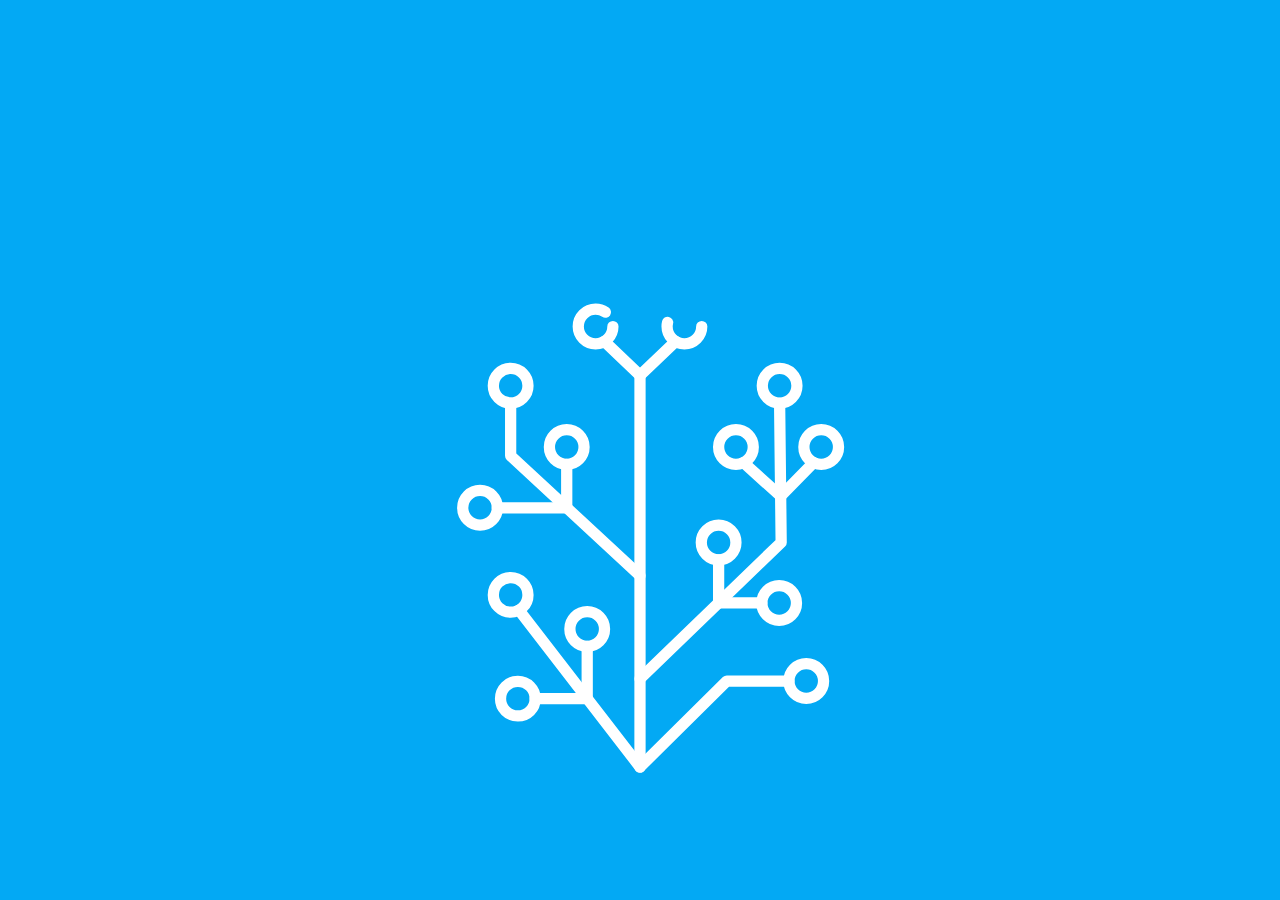
<file: loading_animation/After Effects - Lottie/demo-tree-only.html>
<html xmlns="http://www.w3.org/1999/xhtml"><meta charset="UTF-8"><head>    <style>        body{            background-color:#03a9f4;            margin: 0px;            height: 100%;            overflow: hidden;        }        #lottie{            background-color:#03a9f4;            width:100%;            height:100%;            display:block;            overflow: hidden;            transform: translate3d(0,0,0);            text-align: center;            opacity: 1;        }    </style></head><body><!-- build:scripto --><script>var a,b;"undefined"!=typeof navigator&&(a=window||{},b=function(window){"use strict";var svgNS="http://www.w3.org/2000/svg",locationHref="",initialDefaultFrame=-999999,subframeEnabled=!0,expressionsPlugin,isSafari=/^((?!chrome|android).)*safari/i.test(navigator.userAgent),cachedColors={},bm_rounder=Math.round,bm_rnd,bm_pow=Math.pow,bm_sqrt=Math.sqrt,bm_abs=Math.abs,bm_floor=Math.floor,bm_max=Math.max,bm_min=Math.min,blitter=10,BMMath={};function ProjectInterface(){return{}}!function(){var t,e=["abs","acos","acosh","asin","asinh","atan","atanh","atan2","ceil","cbrt","expm1","clz32","cos","cosh","exp","floor","fround","hypot","imul","log","log1p","log2","log10","max","min","pow","random","round","sign","sin","sinh","sqrt","tan","tanh","trunc","E","LN10","LN2","LOG10E","LOG2E","PI","SQRT1_2","SQRT2"],r=e.length;for(t=0;t<r;t+=1)BMMath[e[t]]=Math[e[t]]}(),BMMath.random=Math.random,BMMath.abs=function(t){if("object"===typeof t&&t.length){var e,r=createSizedArray(t.length),i=t.length;for(e=0;e<i;e+=1)r[e]=Math.abs(t[e]);return r}return Math.abs(t)};var defaultCurveSegments=150,degToRads=Math.PI/180,roundCorner=.5519;function roundValues(t){bm_rnd=t?Math.round:function(t){return t}}function styleDiv(t){t.style.position="absolute",t.style.top=0,t.style.left=0,t.style.display="block",t.style.transformOrigin=t.style.webkitTransformOrigin="0 0",t.style.backfaceVisibility=t.style.webkitBackfaceVisibility="visible",t.style.transformStyle=t.style.webkitTransformStyle=t.style.mozTransformStyle="preserve-3d"}function BMEnterFrameEvent(t,e,r,i){this.type=t,this.currentTime=e,this.totalTime=r,this.direction=i<0?-1:1}function BMCompleteEvent(t,e){this.type=t,this.direction=e<0?-1:1}function BMCompleteLoopEvent(t,e,r,i){this.type=t,this.currentLoop=r,this.totalLoops=e,this.direction=i<0?-1:1}function BMSegmentStartEvent(t,e,r){this.type=t,this.firstFrame=e,this.totalFrames=r}function BMDestroyEvent(t,e){this.type=t,this.target=e}roundValues(!1);var createElementID=(D=0,function(){return"__lottie_element_"+ ++D}),D;function HSVtoRGB(t,e,r){var i,s,a,n,o,h,l,p;switch(h=r*(1-e),l=r*(1-(o=6*t-(n=Math.floor(6*t)))*e),p=r*(1-(1-o)*e),n%6){case 0:i=r,s=p,a=h;break;case 1:i=l,s=r,a=h;break;case 2:i=h,s=r,a=p;break;case 3:i=h,s=l,a=r;break;case 4:i=p,s=h,a=r;break;case 5:i=r,s=h,a=l}return[i,s,a]}function RGBtoHSV(t,e,r){var i,s=Math.max(t,e,r),a=Math.min(t,e,r),n=s-a,o=0===s?0:n/s,h=s/255;switch(s){case a:i=0;break;case t:i=e-r+n*(e<r?6:0),i/=6*n;break;case e:i=r-t+2*n,i/=6*n;break;case r:i=t-e+4*n,i/=6*n}return[i,o,h]}function addSaturationToRGB(t,e){var r=RGBtoHSV(255*t[0],255*t[1],255*t[2]);return r[1]+=e,1<r[1]?r[1]=1:r[1]<=0&&(r[1]=0),HSVtoRGB(r[0],r[1],r[2])}function addBrightnessToRGB(t,e){var r=RGBtoHSV(255*t[0],255*t[1],255*t[2]);return r[2]+=e,1<r[2]?r[2]=1:r[2]<0&&(r[2]=0),HSVtoRGB(r[0],r[1],r[2])}function addHueToRGB(t,e){var r=RGBtoHSV(255*t[0],255*t[1],255*t[2]);return r[0]+=e/360,1<r[0]?r[0]-=1:r[0]<0&&(r[0]+=1),HSVtoRGB(r[0],r[1],r[2])}var rgbToHex=function(){var t,e,i=[];for(t=0;t<256;t+=1)e=t.toString(16),i[t]=1==e.length?"0"+e:e;return function(t,e,r){return t<0&&(t=0),e<0&&(e=0),r<0&&(r=0),"#"+i[t]+i[e]+i[r]}}();function BaseEvent(){}BaseEvent.prototype={triggerEvent:function(t,e){if(this._cbs[t])for(var r=this._cbs[t].length,i=0;i<r;i++)this._cbs[t][i](e)},addEventListener:function(t,e){return this._cbs[t]||(this._cbs[t]=[]),this._cbs[t].push(e),function(){this.removeEventListener(t,e)}.bind(this)},removeEventListener:function(t,e){if(e){if(this._cbs[t]){for(var r=0,i=this._cbs[t].length;r<i;)this._cbs[t][r]===e&&(this._cbs[t].splice(r,1),r-=1,i-=1),r+=1;this._cbs[t].length||(this._cbs[t]=null)}}else this._cbs[t]=null}};var createTypedArray="function"==typeof Uint8ClampedArray&&"function"==typeof Float32Array?function(t,e){return"float32"===t?new Float32Array(e):"int16"===t?new Int16Array(e):"uint8c"===t?new Uint8ClampedArray(e):void 0}:function(t,e){var r,i=0,s=[];switch(t){case"int16":case"uint8c":r=1;break;default:r=1.1}for(i=0;i<e;i+=1)s.push(r);return s};function createSizedArray(t){return Array.apply(null,{length:t})}function createNS(t){return document.createElementNS(svgNS,t)}function createTag(t){return document.createElement(t)}function DynamicPropertyContainer(){}DynamicPropertyContainer.prototype={addDynamicProperty:function(t){-1===this.dynamicProperties.indexOf(t)&&(this.dynamicProperties.push(t),this.container.addDynamicProperty(this),this._isAnimated=!0)},iterateDynamicProperties:function(){this._mdf=!1;var t,e=this.dynamicProperties.length;for(t=0;t<e;t+=1)this.dynamicProperties[t].getValue(),this.dynamicProperties[t]._mdf&&(this._mdf=!0)},initDynamicPropertyContainer:function(t){this.container=t,this.dynamicProperties=[],this._mdf=!1,this._isAnimated=!1}};var getBlendMode=(Ma={0:"source-over",1:"multiply",2:"screen",3:"overlay",4:"darken",5:"lighten",6:"color-dodge",7:"color-burn",8:"hard-light",9:"soft-light",10:"difference",11:"exclusion",12:"hue",13:"saturation",14:"color",15:"luminosity"},function(t){return Ma[t]||""}),Ma,Matrix=function(){var s=Math.cos,a=Math.sin,n=Math.tan,i=Math.round;function t(){return this.props[0]=1,this.props[1]=0,this.props[2]=0,this.props[3]=0,this.props[4]=0,this.props[5]=1,this.props[6]=0,this.props[7]=0,this.props[8]=0,this.props[9]=0,this.props[10]=1,this.props[11]=0,this.props[12]=0,this.props[13]=0,this.props[14]=0,this.props[15]=1,this}function e(t){if(0===t)return this;var e=s(t),r=a(t);return this._t(e,-r,0,0,r,e,0,0,0,0,1,0,0,0,0,1)}function r(t){if(0===t)return this;var e=s(t),r=a(t);return this._t(1,0,0,0,0,e,-r,0,0,r,e,0,0,0,0,1)}function o(t){if(0===t)return this;var e=s(t),r=a(t);return this._t(e,0,r,0,0,1,0,0,-r,0,e,0,0,0,0,1)}function h(t){if(0===t)return this;var e=s(t),r=a(t);return this._t(e,-r,0,0,r,e,0,0,0,0,1,0,0,0,0,1)}function l(t,e){return this._t(1,e,t,1,0,0)}function p(t,e){return this.shear(n(t),n(e))}function m(t,e){var r=s(e),i=a(e);return this._t(r,i,0,0,-i,r,0,0,0,0,1,0,0,0,0,1)._t(1,0,0,0,n(t),1,0,0,0,0,1,0,0,0,0,1)._t(r,-i,0,0,i,r,0,0,0,0,1,0,0,0,0,1)}function f(t,e,r){return r||0===r||(r=1),1===t&&1===e&&1===r?this:this._t(t,0,0,0,0,e,0,0,0,0,r,0,0,0,0,1)}function c(t,e,r,i,s,a,n,o,h,l,p,m,f,c,d,u){return this.props[0]=t,this.props[1]=e,this.props[2]=r,this.props[3]=i,this.props[4]=s,this.props[5]=a,this.props[6]=n,this.props[7]=o,this.props[8]=h,this.props[9]=l,this.props[10]=p,this.props[11]=m,this.props[12]=f,this.props[13]=c,this.props[14]=d,this.props[15]=u,this}function d(t,e,r){return r=r||0,0!==t||0!==e||0!==r?this._t(1,0,0,0,0,1,0,0,0,0,1,0,t,e,r,1):this}function u(t,e,r,i,s,a,n,o,h,l,p,m,f,c,d,u){var y=this.props;if(1===t&&0===e&&0===r&&0===i&&0===s&&1===a&&0===n&&0===o&&0===h&&0===l&&1===p&&0===m)return y[12]=y[12]*t+y[15]*f,y[13]=y[13]*a+y[15]*c,y[14]=y[14]*p+y[15]*d,y[15]=y[15]*u,this._identityCalculated=!1,this;var g=y[0],v=y[1],b=y[2],x=y[3],E=y[4],P=y[5],S=y[6],_=y[7],A=y[8],C=y[9],T=y[10],k=y[11],D=y[12],M=y[13],w=y[14],F=y[15];return y[0]=g*t+v*s+b*h+x*f,y[1]=g*e+v*a+b*l+x*c,y[2]=g*r+v*n+b*p+x*d,y[3]=g*i+v*o+b*m+x*u,y[4]=E*t+P*s+S*h+_*f,y[5]=E*e+P*a+S*l+_*c,y[6]=E*r+P*n+S*p+_*d,y[7]=E*i+P*o+S*m+_*u,y[8]=A*t+C*s+T*h+k*f,y[9]=A*e+C*a+T*l+k*c,y[10]=A*r+C*n+T*p+k*d,y[11]=A*i+C*o+T*m+k*u,y[12]=D*t+M*s+w*h+F*f,y[13]=D*e+M*a+w*l+F*c,y[14]=D*r+M*n+w*p+F*d,y[15]=D*i+M*o+w*m+F*u,this._identityCalculated=!1,this}function y(){return this._identityCalculated||(this._identity=!(1!==this.props[0]||0!==this.props[1]||0!==this.props[2]||0!==this.props[3]||0!==this.props[4]||1!==this.props[5]||0!==this.props[6]||0!==this.props[7]||0!==this.props[8]||0!==this.props[9]||1!==this.props[10]||0!==this.props[11]||0!==this.props[12]||0!==this.props[13]||0!==this.props[14]||1!==this.props[15]),this._identityCalculated=!0),this._identity}function g(t){for(var e=0;e<16;){if(t.props[e]!==this.props[e])return!1;e+=1}return!0}function v(t){var e;for(e=0;e<16;e+=1)t.props[e]=this.props[e]}function b(t){var e;for(e=0;e<16;e+=1)this.props[e]=t[e]}function x(t,e,r){return{x:t*this.props[0]+e*this.props[4]+r*this.props[8]+this.props[12],y:t*this.props[1]+e*this.props[5]+r*this.props[9]+this.props[13],z:t*this.props[2]+e*this.props[6]+r*this.props[10]+this.props[14]}}function E(t,e,r){return t*this.props[0]+e*this.props[4]+r*this.props[8]+this.props[12]}function P(t,e,r){return t*this.props[1]+e*this.props[5]+r*this.props[9]+this.props[13]}function S(t,e,r){return t*this.props[2]+e*this.props[6]+r*this.props[10]+this.props[14]}function _(t){var e=this.props[0]*this.props[5]-this.props[1]*this.props[4],r=this.props[5]/e,i=-this.props[1]/e,s=-this.props[4]/e,a=this.props[0]/e,n=(this.props[4]*this.props[13]-this.props[5]*this.props[12])/e,o=-(this.props[0]*this.props[13]-this.props[1]*this.props[12])/e;return[t[0]*r+t[1]*s+n,t[0]*i+t[1]*a+o,0]}function A(t){var e,r=t.length,i=[];for(e=0;e<r;e+=1)i[e]=_(t[e]);return i}function C(t,e,r){var i=createTypedArray("float32",6);if(this.isIdentity())i[0]=t[0],i[1]=t[1],i[2]=e[0],i[3]=e[1],i[4]=r[0],i[5]=r[1];else{var s=this.props[0],a=this.props[1],n=this.props[4],o=this.props[5],h=this.props[12],l=this.props[13];i[0]=t[0]*s+t[1]*n+h,i[1]=t[0]*a+t[1]*o+l,i[2]=e[0]*s+e[1]*n+h,i[3]=e[0]*a+e[1]*o+l,i[4]=r[0]*s+r[1]*n+h,i[5]=r[0]*a+r[1]*o+l}return i}function T(t,e,r){return this.isIdentity()?[t,e,r]:[t*this.props[0]+e*this.props[4]+r*this.props[8]+this.props[12],t*this.props[1]+e*this.props[5]+r*this.props[9]+this.props[13],t*this.props[2]+e*this.props[6]+r*this.props[10]+this.props[14]]}function k(t,e){if(this.isIdentity())return t+","+e;var r=this.props;return Math.round(100*(t*r[0]+e*r[4]+r[12]))/100+","+Math.round(100*(t*r[1]+e*r[5]+r[13]))/100}function D(){for(var t=0,e=this.props,r="matrix3d(";t<16;)r+=i(1e4*e[t])/1e4,r+=15===t?")":",",t+=1;return r}function M(t){return t<1e-6&&0<t||-1e-6<t&&t<0?i(1e4*t)/1e4:t}function w(){var t=this.props;return"matrix("+M(t[0])+","+M(t[1])+","+M(t[4])+","+M(t[5])+","+M(t[12])+","+M(t[13])+")"}return function(){this.reset=t,this.rotate=e,this.rotateX=r,this.rotateY=o,this.rotateZ=h,this.skew=p,this.skewFromAxis=m,this.shear=l,this.scale=f,this.setTransform=c,this.translate=d,this.transform=u,this.applyToPoint=x,this.applyToX=E,this.applyToY=P,this.applyToZ=S,this.applyToPointArray=T,this.applyToTriplePoints=C,this.applyToPointStringified=k,this.toCSS=D,this.to2dCSS=w,this.clone=v,this.cloneFromProps=b,this.equals=g,this.inversePoints=A,this.inversePoint=_,this._t=this.transform,this.isIdentity=y,this._identity=!0,this._identityCalculated=!1,this.props=createTypedArray("float32",16),this.reset()}}();!function(o,h){var l,p=this,m=256,f=6,c="random",d=h.pow(m,f),u=h.pow(2,52),y=2*u,g=m-1;function v(t){var e,r=t.length,n=this,i=0,s=n.i=n.j=0,a=n.S=[];for(r||(t=[r++]);i<m;)a[i]=i++;for(i=0;i<m;i++)a[i]=a[s=g&s+t[i%r]+(e=a[i])],a[s]=e;n.g=function(t){for(var e,r=0,i=n.i,s=n.j,a=n.S;t--;)e=a[i=g&i+1],r=r*m+a[g&(a[i]=a[s=g&s+e])+(a[s]=e)];return n.i=i,n.j=s,r}}function b(t,e){return e.i=t.i,e.j=t.j,e.S=t.S.slice(),e}function x(t,e){for(var r,i=t+"",s=0;s<i.length;)e[g&s]=g&(r^=19*e[g&s])+i.charCodeAt(s++);return E(e)}function E(t){return String.fromCharCode.apply(0,t)}h["seed"+c]=function(t,e,r){var i=[],s=x(function t(e,r){var i,s=[],a=typeof e;if(r&&"object"==a)for(i in e)try{s.push(t(e[i],r-1))}catch(t){}return s.length?s:"string"==a?e:e+"\0"}((e=!0===e?{entropy:!0}:e||{}).entropy?[t,E(o)]:null===t?function(){try{if(l)return E(l.randomBytes(m));var t=new Uint8Array(m);return(p.crypto||p.msCrypto).getRandomValues(t),E(t)}catch(t){var e=p.navigator,r=e&&e.plugins;return[+new Date,p,r,p.screen,E(o)]}}():t,3),i),a=new v(i),n=function(){for(var t=a.g(f),e=d,r=0;t<u;)t=(t+r)*m,e*=m,r=a.g(1);for(;y<=t;)t/=2,e/=2,r>>>=1;return(t+r)/e};return n.int32=function(){return 0|a.g(4)},n.quick=function(){return a.g(4)/4294967296},n.double=n,x(E(a.S),o),(e.pass||r||function(t,e,r,i){return i&&(i.S&&b(i,a),t.state=function(){return b(a,{})}),r?(h[c]=t,e):t})(n,s,"global"in e?e.global:this==h,e.state)},x(h.random(),o)}([],BMMath);var BezierFactory=function(){var t={getBezierEasing:function(t,e,r,i,s){var a=s||("bez_"+t+"_"+e+"_"+r+"_"+i).replace(/\./g,"p");if(o[a])return o[a];var n=new h([t,e,r,i]);return o[a]=n}},o={};var l=11,p=1/(l-1),e="function"==typeof Float32Array;function i(t,e){return 1-3*e+3*t}function s(t,e){return 3*e-6*t}function a(t){return 3*t}function m(t,e,r){return((i(e,r)*t+s(e,r))*t+a(e))*t}function f(t,e,r){return 3*i(e,r)*t*t+2*s(e,r)*t+a(e)}function h(t){this._p=t,this._mSampleValues=e?new Float32Array(l):new Array(l),this._precomputed=!1,this.get=this.get.bind(this)}return h.prototype={get:function(t){var e=this._p[0],r=this._p[1],i=this._p[2],s=this._p[3];return this._precomputed||this._precompute(),e===r&&i===s?t:0===t?0:1===t?1:m(this._getTForX(t),r,s)},_precompute:function(){var t=this._p[0],e=this._p[1],r=this._p[2],i=this._p[3];this._precomputed=!0,t===e&&r===i||this._calcSampleValues()},_calcSampleValues:function(){for(var t=this._p[0],e=this._p[2],r=0;r<l;++r)this._mSampleValues[r]=m(r*p,t,e)},_getTForX:function(t){for(var e=this._p[0],r=this._p[2],i=this._mSampleValues,s=0,a=1,n=l-1;a!==n&&i[a]<=t;++a)s+=p;var o=s+(t-i[--a])/(i[a+1]-i[a])*p,h=f(o,e,r);return.001<=h?function(t,e,r,i){for(var s=0;s<4;++s){var a=f(e,r,i);if(0===a)return e;e-=(m(e,r,i)-t)/a}return e}(t,o,e,r):0===h?o:function(t,e,r,i,s){for(var a,n,o=0;0<(a=m(n=e+(r-e)/2,i,s)-t)?r=n:e=n,1e-7<Math.abs(a)&&++o<10;);return n}(t,s,s+p,e,r)}},t}();function extendPrototype(t,e){var r,i,s=t.length;for(r=0;r<s;r+=1)for(var a in i=t[r].prototype)i.hasOwnProperty(a)&&(e.prototype[a]=i[a])}function getDescriptor(t,e){return Object.getOwnPropertyDescriptor(t,e)}function createProxyFunction(t){function e(){}return e.prototype=t,e}function bezFunction(){Math;function y(t,e,r,i,s,a){var n=t*i+e*s+r*a-s*i-a*t-r*e;return-.001<n&&n<.001}var p=function(t,e,r,i){var s,a,n,o,h,l,p=defaultCurveSegments,m=0,f=[],c=[],d=bezier_length_pool.newElement();for(n=r.length,s=0;s<p;s+=1){for(h=s/(p-1),a=l=0;a<n;a+=1)o=bm_pow(1-h,3)*t[a]+3*bm_pow(1-h,2)*h*r[a]+3*(1-h)*bm_pow(h,2)*i[a]+bm_pow(h,3)*e[a],f[a]=o,null!==c[a]&&(l+=bm_pow(f[a]-c[a],2)),c[a]=f[a];l&&(m+=l=bm_sqrt(l)),d.percents[s]=h,d.lengths[s]=m}return d.addedLength=m,d};function g(t){this.segmentLength=0,this.points=new Array(t)}function v(t,e){this.partialLength=t,this.point=e}var b,t=(b={},function(t,e,r,i){var s=(t[0]+"_"+t[1]+"_"+e[0]+"_"+e[1]+"_"+r[0]+"_"+r[1]+"_"+i[0]+"_"+i[1]).replace(/\./g,"p");if(!b[s]){var a,n,o,h,l,p,m,f=defaultCurveSegments,c=0,d=null;2===t.length&&(t[0]!=e[0]||t[1]!=e[1])&&y(t[0],t[1],e[0],e[1],t[0]+r[0],t[1]+r[1])&&y(t[0],t[1],e[0],e[1],e[0]+i[0],e[1]+i[1])&&(f=2);var u=new g(f);for(o=r.length,a=0;a<f;a+=1){for(m=createSizedArray(o),l=a/(f-1),n=p=0;n<o;n+=1)h=bm_pow(1-l,3)*t[n]+3*bm_pow(1-l,2)*l*(t[n]+r[n])+3*(1-l)*bm_pow(l,2)*(e[n]+i[n])+bm_pow(l,3)*e[n],m[n]=h,null!==d&&(p+=bm_pow(m[n]-d[n],2));c+=p=bm_sqrt(p),u.points[a]=new v(p,m),d=m}u.segmentLength=c,b[s]=u}return b[s]});function D(t,e){var r=e.percents,i=e.lengths,s=r.length,a=bm_floor((s-1)*t),n=t*e.addedLength,o=0;if(a===s-1||0===a||n===i[a])return r[a];for(var h=i[a]>n?-1:1,l=!0;l;)if(i[a]<=n&&i[a+1]>n?(o=(n-i[a])/(i[a+1]-i[a]),l=!1):a+=h,a<0||s-1<=a){if(a===s-1)return r[a];l=!1}return r[a]+(r[a+1]-r[a])*o}var M=createTypedArray("float32",8);return{getSegmentsLength:function(t){var e,r=segments_length_pool.newElement(),i=t.c,s=t.v,a=t.o,n=t.i,o=t._length,h=r.lengths,l=0;for(e=0;e<o-1;e+=1)h[e]=p(s[e],s[e+1],a[e],n[e+1]),l+=h[e].addedLength;return i&&o&&(h[e]=p(s[e],s[0],a[e],n[0]),l+=h[e].addedLength),r.totalLength=l,r},getNewSegment:function(t,e,r,i,s,a,n){var o,h=D(s=s<0?0:1<s?1:s,n),l=D(a=1<a?1:a,n),p=t.length,m=1-h,f=1-l,c=m*m*m,d=h*m*m*3,u=h*h*m*3,y=h*h*h,g=m*m*f,v=h*m*f+m*h*f+m*m*l,b=h*h*f+m*h*l+h*m*l,x=h*h*l,E=m*f*f,P=h*f*f+m*l*f+m*f*l,S=h*l*f+m*l*l+h*f*l,_=h*l*l,A=f*f*f,C=l*f*f+f*l*f+f*f*l,T=l*l*f+f*l*l+l*f*l,k=l*l*l;for(o=0;o<p;o+=1)M[4*o]=Math.round(1e3*(c*t[o]+d*r[o]+u*i[o]+y*e[o]))/1e3,M[4*o+1]=Math.round(1e3*(g*t[o]+v*r[o]+b*i[o]+x*e[o]))/1e3,M[4*o+2]=Math.round(1e3*(E*t[o]+P*r[o]+S*i[o]+_*e[o]))/1e3,M[4*o+3]=Math.round(1e3*(A*t[o]+C*r[o]+T*i[o]+k*e[o]))/1e3;return M},getPointInSegment:function(t,e,r,i,s,a){var n=D(s,a),o=1-n;return[Math.round(1e3*(o*o*o*t[0]+(n*o*o+o*n*o+o*o*n)*r[0]+(n*n*o+o*n*n+n*o*n)*i[0]+n*n*n*e[0]))/1e3,Math.round(1e3*(o*o*o*t[1]+(n*o*o+o*n*o+o*o*n)*r[1]+(n*n*o+o*n*n+n*o*n)*i[1]+n*n*n*e[1]))/1e3]},buildBezierData:t,pointOnLine2D:y,pointOnLine3D:function(t,e,r,i,s,a,n,o,h){if(0===r&&0===a&&0===h)return y(t,e,i,s,n,o);var l,p=Math.sqrt(Math.pow(i-t,2)+Math.pow(s-e,2)+Math.pow(a-r,2)),m=Math.sqrt(Math.pow(n-t,2)+Math.pow(o-e,2)+Math.pow(h-r,2)),f=Math.sqrt(Math.pow(n-i,2)+Math.pow(o-s,2)+Math.pow(h-a,2));return-1e-4<(l=m<p?f<p?p-m-f:f-m-p:m<f?f-m-p:m-p-f)&&l<1e-4}}}!function(){for(var a=0,t=["ms","moz","webkit","o"],e=0;e<t.length&&!window.requestAnimationFrame;++e)window.requestAnimationFrame=window[t[e]+"RequestAnimationFrame"],window.cancelAnimationFrame=window[t[e]+"CancelAnimationFrame"]||window[t[e]+"CancelRequestAnimationFrame"];window.requestAnimationFrame||(window.requestAnimationFrame=function(t,e){var r=(new Date).getTime(),i=Math.max(0,16-(r-a)),s=setTimeout(function(){t(r+i)},i);return a=r+i,s}),window.cancelAnimationFrame||(window.cancelAnimationFrame=function(t){clearTimeout(t)})}();var bez=bezFunction();function dataFunctionManager(){function c(t,e){for(var r=0,i=e.length;r<i;){if(e[r].id===t)return e[r].layers.__used?JSON.parse(JSON.stringify(e[r].layers)):(e[r].layers.__used=!0,e[r].layers);r+=1}}function d(t){var e,r,i;for(e=t.length-1;0<=e;e-=1)if("sh"==t[e].ty){if(t[e].ks.k.i)u(t[e].ks.k);else for(i=t[e].ks.k.length,r=0;r<i;r+=1)t[e].ks.k[r].s&&u(t[e].ks.k[r].s[0]),t[e].ks.k[r].e&&u(t[e].ks.k[r].e[0]);!0}else"gr"==t[e].ty&&d(t[e].it)}function u(t){var e,r=t.i.length;for(e=0;e<r;e+=1)t.i[e][0]+=t.v[e][0],t.i[e][1]+=t.v[e][1],t.o[e][0]+=t.v[e][0],t.o[e][1]+=t.v[e][1]}function o(t,e){var r=e?e.split("."):[100,100,100];return t[0]>r[0]||!(r[0]>t[0])&&(t[1]>r[1]||!(r[1]>t[1])&&(t[2]>r[2]||!(r[2]>t[2])&&void 0))}var h,r=function(){var i=[4,4,14];function s(t){var e,r,i,s=t.length;for(e=0;e<s;e+=1)5===t[e].ty&&(r=t[e],void 0,i=r.t.d,r.t.d={k:[{s:i,t:0}]})}return function(t){if(o(i,t.v)&&(s(t.layers),t.assets)){var e,r=t.assets.length;for(e=0;e<r;e+=1)t.assets[e].layers&&s(t.assets[e].layers)}}}(),i=(h=[4,7,99],function(t){if(t.chars&&!o(h,t.v)){var e,r,i,s,a,n=t.chars.length;for(e=0;e<n;e+=1)if(t.chars[e].data&&t.chars[e].data.shapes)for(i=(a=t.chars[e].data.shapes[0].it).length,r=0;r<i;r+=1)(s=a[r].ks.k).__converted||(u(a[r].ks.k),s.__converted=!0)}}),s=function(){var i=[4,1,9];function a(t){var e,r,i,s=t.length;for(e=0;e<s;e+=1)if("gr"===t[e].ty)a(t[e].it);else if("fl"===t[e].ty||"st"===t[e].ty)if(t[e].c.k&&t[e].c.k[0].i)for(i=t[e].c.k.length,r=0;r<i;r+=1)t[e].c.k[r].s&&(t[e].c.k[r].s[0]/=255,t[e].c.k[r].s[1]/=255,t[e].c.k[r].s[2]/=255,t[e].c.k[r].s[3]/=255),t[e].c.k[r].e&&(t[e].c.k[r].e[0]/=255,t[e].c.k[r].e[1]/=255,t[e].c.k[r].e[2]/=255,t[e].c.k[r].e[3]/=255);else t[e].c.k[0]/=255,t[e].c.k[1]/=255,t[e].c.k[2]/=255,t[e].c.k[3]/=255}function s(t){var e,r=t.length;for(e=0;e<r;e+=1)4===t[e].ty&&a(t[e].shapes)}return function(t){if(o(i,t.v)&&(s(t.layers),t.assets)){var e,r=t.assets.length;for(e=0;e<r;e+=1)t.assets[e].layers&&s(t.assets[e].layers)}}}(),a=function(){var i=[4,4,18];function l(t){var e,r,i;for(e=t.length-1;0<=e;e-=1)if("sh"==t[e].ty){if(t[e].ks.k.i)t[e].ks.k.c=t[e].closed;else for(i=t[e].ks.k.length,r=0;r<i;r+=1)t[e].ks.k[r].s&&(t[e].ks.k[r].s[0].c=t[e].closed),t[e].ks.k[r].e&&(t[e].ks.k[r].e[0].c=t[e].closed);!0}else"gr"==t[e].ty&&l(t[e].it)}function s(t){var e,r,i,s,a,n,o=t.length;for(r=0;r<o;r+=1){if((e=t[r]).hasMask){var h=e.masksProperties;for(s=h.length,i=0;i<s;i+=1)if(h[i].pt.k.i)h[i].pt.k.c=h[i].cl;else for(n=h[i].pt.k.length,a=0;a<n;a+=1)h[i].pt.k[a].s&&(h[i].pt.k[a].s[0].c=h[i].cl),h[i].pt.k[a].e&&(h[i].pt.k[a].e[0].c=h[i].cl)}4===e.ty&&l(e.shapes)}}return function(t){if(o(i,t.v)&&(s(t.layers),t.assets)){var e,r=t.assets.length;for(e=0;e<r;e+=1)t.assets[e].layers&&s(t.assets[e].layers)}}}();var t={};return t.completeData=function(t,e){t.__complete||(s(t),r(t),i(t),a(t),function t(e,r,i){var s,a,n,o,h,l,p,m=e.length;for(a=0;a<m;a+=1)if("ks"in(s=e[a])&&!s.completed){if(s.completed=!0,s.tt&&(e[a-1].td=s.tt),s.hasMask){var f=s.masksProperties;for(o=f.length,n=0;n<o;n+=1)if(f[n].pt.k.i)u(f[n].pt.k);else for(l=f[n].pt.k.length,h=0;h<l;h+=1)f[n].pt.k[h].s&&u(f[n].pt.k[h].s[0]),f[n].pt.k[h].e&&u(f[n].pt.k[h].e[0])}0===s.ty?(s.layers=c(s.refId,r),t(s.layers,r,i)):4===s.ty?d(s.shapes):5==s.ty&&(0!==(p=s).t.a.length||"m"in p.t.p||(p.singleShape=!0))}}(t.layers,t.assets,e),t.__complete=!0)},t}var dataManager=dataFunctionManager(),FontManager=function(){var a={w:0,size:0,shapes:[]},t=[];function u(t,e){var r=createTag("span");r.style.fontFamily=e;var i=createTag("span");i.innerHTML="giItT1WQy@!-/#",r.style.position="absolute",r.style.left="-10000px",r.style.top="-10000px",r.style.fontSize="300px",r.style.fontVariant="normal",r.style.fontStyle="normal",r.style.fontWeight="normal",r.style.letterSpacing="0",r.appendChild(i),document.body.appendChild(r);var s=i.offsetWidth;return i.style.fontFamily=t+", "+e,{node:i,w:s,parent:r}}t=t.concat([2304,2305,2306,2307,2362,2363,2364,2364,2366,2367,2368,2369,2370,2371,2372,2373,2374,2375,2376,2377,2378,2379,2380,2381,2382,2383,2387,2388,2389,2390,2391,2402,2403]);var e=function(){this.fonts=[],this.chars=null,this.typekitLoaded=0,this.isLoaded=!1,this.initTime=Date.now()};return e.getCombinedCharacterCodes=function(){return t},e.prototype.addChars=function(t){if(t){this.chars||(this.chars=[]);var e,r,i,s=t.length,a=this.chars.length;for(e=0;e<s;e+=1){for(r=0,i=!1;r<a;)this.chars[r].style===t[e].style&&this.chars[r].fFamily===t[e].fFamily&&this.chars[r].ch===t[e].ch&&(i=!0),r+=1;i||(this.chars.push(t[e]),a+=1)}}},e.prototype.addFonts=function(t,e){if(t){if(this.chars)return this.isLoaded=!0,void(this.fonts=t.list);var r,i,s,a,n=t.list,o=n.length,h=o;for(r=0;r<o;r+=1){var l,p,m=!0;if(n[r].loaded=!1,n[r].monoCase=u(n[r].fFamily,"monospace"),n[r].sansCase=u(n[r].fFamily,"sans-serif"),n[r].fPath){if("p"===n[r].fOrigin||3===n[r].origin){if(0<(l=document.querySelectorAll('style[f-forigin="p"][f-family="'+n[r].fFamily+'"], style[f-origin="3"][f-family="'+n[r].fFamily+'"]')).length&&(m=!1),m){var f=createTag("style");f.setAttribute("f-forigin",n[r].fOrigin),f.setAttribute("f-origin",n[r].origin),f.setAttribute("f-family",n[r].fFamily),f.type="text/css",f.innerHTML="@font-face {font-family: "+n[r].fFamily+"; font-style: normal; src: url('"+n[r].fPath+"');}",e.appendChild(f)}}else if("g"===n[r].fOrigin||1===n[r].origin){for(l=document.querySelectorAll('link[f-forigin="g"], link[f-origin="1"]'),p=0;p<l.length;p++)-1!==l[p].href.indexOf(n[r].fPath)&&(m=!1);if(m){var c=createTag("link");c.setAttribute("f-forigin",n[r].fOrigin),c.setAttribute("f-origin",n[r].origin),c.type="text/css",c.rel="stylesheet",c.href=n[r].fPath,document.body.appendChild(c)}}else if("t"===n[r].fOrigin||2===n[r].origin){for(l=document.querySelectorAll('script[f-forigin="t"], script[f-origin="2"]'),p=0;p<l.length;p++)n[r].fPath===l[p].src&&(m=!1);if(m){var d=createTag("link");d.setAttribute("f-forigin",n[r].fOrigin),d.setAttribute("f-origin",n[r].origin),d.setAttribute("rel","stylesheet"),d.setAttribute("href",n[r].fPath),e.appendChild(d)}}}else n[r].loaded=!0,h-=1;n[r].helper=(i=e,s=n[r],a=void 0,(a=createNS("text")).style.fontSize="100px",a.setAttribute("font-family",s.fFamily),a.setAttribute("font-style",s.fStyle),a.setAttribute("font-weight",s.fWeight),a.textContent="1",s.fClass?(a.style.fontFamily="inherit",a.setAttribute("class",s.fClass)):a.style.fontFamily=s.fFamily,i.appendChild(a),createTag("canvas").getContext("2d").font=s.fWeight+" "+s.fStyle+" 100px "+s.fFamily,a),n[r].cache={},this.fonts.push(n[r])}0===h?this.isLoaded=!0:setTimeout(this.checkLoadedFonts.bind(this),100)}else this.isLoaded=!0},e.prototype.getCharData=function(t,e,r){for(var i=0,s=this.chars.length;i<s;){if(this.chars[i].ch===t&&this.chars[i].style===e&&this.chars[i].fFamily===r)return this.chars[i];i+=1}return console&&console.warn&&console.warn("Missing character from exported characters list: ",t,e,r),a},e.prototype.getFontByName=function(t){for(var e=0,r=this.fonts.length;e<r;){if(this.fonts[e].fName===t)return this.fonts[e];e+=1}return this.fonts[0]},e.prototype.measureText=function(t,e,r){var i=this.getFontByName(e),s=t.charCodeAt(0);if(!i.cache[s+1]){var a=i.helper;if(" "===t){a.textContent="|"+t+"|";var n=a.getComputedTextLength();a.textContent="||";var o=a.getComputedTextLength();i.cache[s+1]=(n-o)/100}else a.textContent=t,i.cache[s+1]=a.getComputedTextLength()/100}return i.cache[s+1]*r},e.prototype.checkLoadedFonts=function(){var t,e,r,i=this.fonts.length,s=i;for(t=0;t<i;t+=1)this.fonts[t].loaded?s-=1:"n"===this.fonts[t].fOrigin||0===this.fonts[t].origin?this.fonts[t].loaded=!0:(e=this.fonts[t].monoCase.node,r=this.fonts[t].monoCase.w,e.offsetWidth!==r?(s-=1,this.fonts[t].loaded=!0):(e=this.fonts[t].sansCase.node,r=this.fonts[t].sansCase.w,e.offsetWidth!==r&&(s-=1,this.fonts[t].loaded=!0)),this.fonts[t].loaded&&(this.fonts[t].sansCase.parent.parentNode.removeChild(this.fonts[t].sansCase.parent),this.fonts[t].monoCase.parent.parentNode.removeChild(this.fonts[t].monoCase.parent)));0!==s&&Date.now()-this.initTime<5e3?setTimeout(this.checkLoadedFonts.bind(this),20):setTimeout(function(){this.isLoaded=!0}.bind(this),0)},e.prototype.loaded=function(){return this.isLoaded},e}(),PropertyFactory=function(){var m=initialDefaultFrame,s=Math.abs;function f(t,e){var r,i=this.offsetTime;"multidimensional"===this.propType&&(r=createTypedArray("float32",this.pv.length));for(var s,a,n,o,h,l,p,m,f=e.lastIndex,c=f,d=this.keyframes.length-1,u=!0;u;){if(s=this.keyframes[c],a=this.keyframes[c+1],c===d-1&&t>=a.t-i){s.h&&(s=a),f=0;break}if(a.t-i>t){f=c;break}c<d-1?c+=1:(f=0,u=!1)}var y,g,v,b,x,E,P,S,_,A,C=a.t-i,T=s.t-i;if(s.to){s.bezierData||(s.bezierData=bez.buildBezierData(s.s,a.s||s.e,s.to,s.ti));var k=s.bezierData;if(C<=t||t<T){var D=C<=t?k.points.length-1:0;for(o=k.points[D].point.length,n=0;n<o;n+=1)r[n]=k.points[D].point[n]}else{s.__fnct?m=s.__fnct:(m=BezierFactory.getBezierEasing(s.o.x,s.o.y,s.i.x,s.i.y,s.n).get,s.__fnct=m),h=m((t-T)/(C-T));var M,w=k.segmentLength*h,F=e.lastFrame<t&&e._lastKeyframeIndex===c?e._lastAddedLength:0;for(p=e.lastFrame<t&&e._lastKeyframeIndex===c?e._lastPoint:0,u=!0,l=k.points.length;u;){if(F+=k.points[p].partialLength,0===w||0===h||p===k.points.length-1){for(o=k.points[p].point.length,n=0;n<o;n+=1)r[n]=k.points[p].point[n];break}if(F<=w&&w<F+k.points[p+1].partialLength){for(M=(w-F)/k.points[p+1].partialLength,o=k.points[p].point.length,n=0;n<o;n+=1)r[n]=k.points[p].point[n]+(k.points[p+1].point[n]-k.points[p].point[n])*M;break}p<l-1?p+=1:u=!1}e._lastPoint=p,e._lastAddedLength=F-k.points[p].partialLength,e._lastKeyframeIndex=c}}else{var I,V,R,B,L;if(d=s.s.length,y=a.s||s.e,this.sh&&1!==s.h)if(C<=t)r[0]=y[0],r[1]=y[1],r[2]=y[2];else if(t<=T)r[0]=s.s[0],r[1]=s.s[1],r[2]=s.s[2];else{var G=N(s.s),z=N(y);g=r,v=function(t,e,r){var i,s,a,n,o,h=[],l=t[0],p=t[1],m=t[2],f=t[3],c=e[0],d=e[1],u=e[2],y=e[3];(s=l*c+p*d+m*u+f*y)<0&&(s=-s,c=-c,d=-d,u=-u,y=-y);o=1e-6<1-s?(i=Math.acos(s),a=Math.sin(i),n=Math.sin((1-r)*i)/a,Math.sin(r*i)/a):(n=1-r,r);return h[0]=n*l+o*c,h[1]=n*p+o*d,h[2]=n*m+o*u,h[3]=n*f+o*y,h}(G,z,(t-T)/(C-T)),b=v[0],x=v[1],E=v[2],P=v[3],S=Math.atan2(2*x*P-2*b*E,1-2*x*x-2*E*E),_=Math.asin(2*b*x+2*E*P),A=Math.atan2(2*b*P-2*x*E,1-2*b*b-2*E*E),g[0]=S/degToRads,g[1]=_/degToRads,g[2]=A/degToRads}else for(c=0;c<d;c+=1)1!==s.h&&(h=C<=t?1:t<T?0:(s.o.x.constructor===Array?(s.__fnct||(s.__fnct=[]),s.__fnct[c]?m=s.__fnct[c]:(I=void 0===s.o.x[c]?s.o.x[0]:s.o.x[c],V=void 0===s.o.y[c]?s.o.y[0]:s.o.y[c],R=void 0===s.i.x[c]?s.i.x[0]:s.i.x[c],B=void 0===s.i.y[c]?s.i.y[0]:s.i.y[c],m=BezierFactory.getBezierEasing(I,V,R,B).get,s.__fnct[c]=m)):s.__fnct?m=s.__fnct:(I=s.o.x,V=s.o.y,R=s.i.x,B=s.i.y,m=BezierFactory.getBezierEasing(I,V,R,B).get,s.__fnct=m),m((t-T)/(C-T)))),y=a.s||s.e,L=1===s.h?s.s[c]:s.s[c]+(y[c]-s.s[c])*h,1===d?r=L:r[c]=L}return e.lastIndex=f,r}function N(t){var e=t[0]*degToRads,r=t[1]*degToRads,i=t[2]*degToRads,s=Math.cos(e/2),a=Math.cos(r/2),n=Math.cos(i/2),o=Math.sin(e/2),h=Math.sin(r/2),l=Math.sin(i/2);return[o*h*n+s*a*l,o*a*n+s*h*l,s*h*n-o*a*l,s*a*n-o*h*l]}function c(){var t=this.comp.renderedFrame-this.offsetTime,e=this.keyframes[0].t-this.offsetTime,r=this.keyframes[this.keyframes.length-1].t-this.offsetTime;if(!(t===this._caching.lastFrame||this._caching.lastFrame!==m&&(this._caching.lastFrame>=r&&r<=t||this._caching.lastFrame<e&&t<e))){this._caching.lastFrame>=t&&(this._caching._lastKeyframeIndex=-1,this._caching.lastIndex=0);var i=this.interpolateValue(t,this._caching);this.pv=i}return this._caching.lastFrame=t,this.pv}function d(t){var e;if("unidimensional"===this.propType)e=t*this.mult,1e-5<s(this.v-e)&&(this.v=e,this._mdf=!0);else for(var r=0,i=this.v.length;r<i;)e=t[r]*this.mult,1e-5<s(this.v[r]-e)&&(this.v[r]=e,this._mdf=!0),r+=1}function u(){if(this.elem.globalData.frameId!==this.frameId&&this.effectsSequence.length)if(this.lock)this.setVValue(this.pv);else{this.lock=!0,this._mdf=this._isFirstFrame;var t,e=this.effectsSequence.length,r=this.kf?this.pv:this.data.k;for(t=0;t<e;t+=1)r=this.effectsSequence[t](r);this.setVValue(r),this._isFirstFrame=!1,this.lock=!1,this.frameId=this.elem.globalData.frameId}}function y(t){this.effectsSequence.push(t),this.container.addDynamicProperty(this)}function n(t,e,r,i){this.propType="unidimensional",this.mult=r||1,this.data=e,this.v=r?e.k*r:e.k,this.pv=e.k,this._mdf=!1,this.elem=t,this.container=i,this.comp=t.comp,this.k=!1,this.kf=!1,this.vel=0,this.effectsSequence=[],this._isFirstFrame=!0,this.getValue=u,this.setVValue=d,this.addEffect=y}function o(t,e,r,i){this.propType="multidimensional",this.mult=r||1,this.data=e,this._mdf=!1,this.elem=t,this.container=i,this.comp=t.comp,this.k=!1,this.kf=!1,this.frameId=-1;var s,a=e.k.length;this.v=createTypedArray("float32",a),this.pv=createTypedArray("float32",a);createTypedArray("float32",a);for(this.vel=createTypedArray("float32",a),s=0;s<a;s+=1)this.v[s]=e.k[s]*this.mult,this.pv[s]=e.k[s];this._isFirstFrame=!0,this.effectsSequence=[],this.getValue=u,this.setVValue=d,this.addEffect=y}function h(t,e,r,i){this.propType="unidimensional",this.keyframes=e.k,this.offsetTime=t.data.st,this.frameId=-1,this._caching={lastFrame:m,lastIndex:0,value:0,_lastKeyframeIndex:-1},this.k=!0,this.kf=!0,this.data=e,this.mult=r||1,this.elem=t,this.container=i,this.comp=t.comp,this.v=m,this.pv=m,this._isFirstFrame=!0,this.getValue=u,this.setVValue=d,this.interpolateValue=f,this.effectsSequence=[c.bind(this)],this.addEffect=y}function l(t,e,r,i){this.propType="multidimensional";var s,a,n,o,h,l=e.k.length;for(s=0;s<l-1;s+=1)e.k[s].to&&e.k[s].s&&e.k[s].e&&(a=e.k[s].s,n=e.k[s].e,o=e.k[s].to,h=e.k[s].ti,(2===a.length&&(a[0]!==n[0]||a[1]!==n[1])&&bez.pointOnLine2D(a[0],a[1],n[0],n[1],a[0]+o[0],a[1]+o[1])&&bez.pointOnLine2D(a[0],a[1],n[0],n[1],n[0]+h[0],n[1]+h[1])||3===a.length&&(a[0]!==n[0]||a[1]!==n[1]||a[2]!==n[2])&&bez.pointOnLine3D(a[0],a[1],a[2],n[0],n[1],n[2],a[0]+o[0],a[1]+o[1],a[2]+o[2])&&bez.pointOnLine3D(a[0],a[1],a[2],n[0],n[1],n[2],n[0]+h[0],n[1]+h[1],n[2]+h[2]))&&(e.k[s].to=null,e.k[s].ti=null),a[0]===n[0]&&a[1]===n[1]&&0===o[0]&&0===o[1]&&0===h[0]&&0===h[1]&&(2===a.length||a[2]===n[2]&&0===o[2]&&0===h[2])&&(e.k[s].to=null,e.k[s].ti=null));this.effectsSequence=[c.bind(this)],this.keyframes=e.k,this.offsetTime=t.data.st,this.k=!0,this.kf=!0,this._isFirstFrame=!0,this.mult=r||1,this.elem=t,this.container=i,this.comp=t.comp,this.getValue=u,this.setVValue=d,this.interpolateValue=f,this.frameId=-1;var p=e.k[0].s.length;for(this.v=createTypedArray("float32",p),this.pv=createTypedArray("float32",p),s=0;s<p;s+=1)this.v[s]=m,this.pv[s]=m;this._caching={lastFrame:m,lastIndex:0,value:createTypedArray("float32",p)},this.addEffect=y}return{getProp:function(t,e,r,i,s){var a;if(e.k.length)if("number"==typeof e.k[0])a=new o(t,e,i,s);else switch(r){case 0:a=new h(t,e,i,s);break;case 1:a=new l(t,e,i,s)}else a=new n(t,e,i,s);return a.effectsSequence.length&&s.addDynamicProperty(a),a}}}(),TransformPropertyFactory=function(){function i(t,e,r){if(this.elem=t,this.frameId=-1,this.propType="transform",this.data=e,this.v=new Matrix,this.pre=new Matrix,this.appliedTransformations=0,this.initDynamicPropertyContainer(r||t),e.p&&e.p.s?(this.px=PropertyFactory.getProp(t,e.p.x,0,0,this),this.py=PropertyFactory.getProp(t,e.p.y,0,0,this),e.p.z&&(this.pz=PropertyFactory.getProp(t,e.p.z,0,0,this))):this.p=PropertyFactory.getProp(t,e.p||{k:[0,0,0]},1,0,this),e.rx){if(this.rx=PropertyFactory.getProp(t,e.rx,0,degToRads,this),this.ry=PropertyFactory.getProp(t,e.ry,0,degToRads,this),this.rz=PropertyFactory.getProp(t,e.rz,0,degToRads,this),e.or.k[0].ti){var i,s=e.or.k.length;for(i=0;i<s;i+=1)e.or.k[i].to=e.or.k[i].ti=null}this.or=PropertyFactory.getProp(t,e.or,1,degToRads,this),this.or.sh=!0}else this.r=PropertyFactory.getProp(t,e.r||{k:0},0,degToRads,this);e.sk&&(this.sk=PropertyFactory.getProp(t,e.sk,0,degToRads,this),this.sa=PropertyFactory.getProp(t,e.sa,0,degToRads,this)),this.a=PropertyFactory.getProp(t,e.a||{k:[0,0,0]},1,0,this),this.s=PropertyFactory.getProp(t,e.s||{k:[100,100,100]},1,.01,this),e.o?this.o=PropertyFactory.getProp(t,e.o,0,.01,t):this.o={_mdf:!1,v:1},this._isDirty=!0,this.dynamicProperties.length||this.getValue(!0)}return i.prototype={applyToMatrix:function(t){var e=this._mdf;this.iterateDynamicProperties(),this._mdf=this._mdf||e,this.a&&t.translate(-this.a.v[0],-this.a.v[1],this.a.v[2]),this.s&&t.scale(this.s.v[0],this.s.v[1],this.s.v[2]),this.sk&&t.skewFromAxis(-this.sk.v,this.sa.v),this.r?t.rotate(-this.r.v):t.rotateZ(-this.rz.v).rotateY(this.ry.v).rotateX(this.rx.v).rotateZ(-this.or.v[2]).rotateY(this.or.v[1]).rotateX(this.or.v[0]),this.data.p.s?this.data.p.z?t.translate(this.px.v,this.py.v,-this.pz.v):t.translate(this.px.v,this.py.v,0):t.translate(this.p.v[0],this.p.v[1],-this.p.v[2])},getValue:function(t){if(this.elem.globalData.frameId!==this.frameId){if(this._isDirty&&(this.precalculateMatrix(),this._isDirty=!1),this.iterateDynamicProperties(),this._mdf||t){if(this.v.cloneFromProps(this.pre.props),this.appliedTransformations<1&&this.v.translate(-this.a.v[0],-this.a.v[1],this.a.v[2]),this.appliedTransformations<2&&this.v.scale(this.s.v[0],this.s.v[1],this.s.v[2]),this.sk&&this.appliedTransformations<3&&this.v.skewFromAxis(-this.sk.v,this.sa.v),this.r&&this.appliedTransformations<4?this.v.rotate(-this.r.v):!this.r&&this.appliedTransformations<4&&this.v.rotateZ(-this.rz.v).rotateY(this.ry.v).rotateX(this.rx.v).rotateZ(-this.or.v[2]).rotateY(this.or.v[1]).rotateX(this.or.v[0]),this.autoOriented){var e,r,i=this.elem.globalData.frameRate;if(this.p&&this.p.keyframes&&this.p.getValueAtTime)r=this.p._caching.lastFrame+this.p.offsetTime<=this.p.keyframes[0].t?(e=this.p.getValueAtTime((this.p.keyframes[0].t+.01)/i,0),this.p.getValueAtTime(this.p.keyframes[0].t/i,0)):this.p._caching.lastFrame+this.p.offsetTime>=this.p.keyframes[this.p.keyframes.length-1].t?(e=this.p.getValueAtTime(this.p.keyframes[this.p.keyframes.length-1].t/i,0),this.p.getValueAtTime((this.p.keyframes[this.p.keyframes.length-1].t-.01)/i,0)):(e=this.p.pv,this.p.getValueAtTime((this.p._caching.lastFrame+this.p.offsetTime-.01)/i,this.p.offsetTime));else if(this.px&&this.px.keyframes&&this.py.keyframes&&this.px.getValueAtTime&&this.py.getValueAtTime){e=[],r=[];var s=this.px,a=this.py;s._caching.lastFrame+s.offsetTime<=s.keyframes[0].t?(e[0]=s.getValueAtTime((s.keyframes[0].t+.01)/i,0),e[1]=a.getValueAtTime((a.keyframes[0].t+.01)/i,0),r[0]=s.getValueAtTime(s.keyframes[0].t/i,0),r[1]=a.getValueAtTime(a.keyframes[0].t/i,0)):s._caching.lastFrame+s.offsetTime>=s.keyframes[s.keyframes.length-1].t?(e[0]=s.getValueAtTime(s.keyframes[s.keyframes.length-1].t/i,0),e[1]=a.getValueAtTime(a.keyframes[a.keyframes.length-1].t/i,0),r[0]=s.getValueAtTime((s.keyframes[s.keyframes.length-1].t-.01)/i,0),r[1]=a.getValueAtTime((a.keyframes[a.keyframes.length-1].t-.01)/i,0)):(e=[s.pv,a.pv],r[0]=s.getValueAtTime((s._caching.lastFrame+s.offsetTime-.01)/i,s.offsetTime),r[1]=a.getValueAtTime((a._caching.lastFrame+a.offsetTime-.01)/i,a.offsetTime))}this.v.rotate(-Math.atan2(e[1]-r[1],e[0]-r[0]))}this.data.p&&this.data.p.s?this.data.p.z?this.v.translate(this.px.v,this.py.v,-this.pz.v):this.v.translate(this.px.v,this.py.v,0):this.v.translate(this.p.v[0],this.p.v[1],-this.p.v[2])}this.frameId=this.elem.globalData.frameId}},precalculateMatrix:function(){if(!this.a.k&&(this.pre.translate(-this.a.v[0],-this.a.v[1],this.a.v[2]),this.appliedTransformations=1,!this.s.effectsSequence.length)){if(this.pre.scale(this.s.v[0],this.s.v[1],this.s.v[2]),this.appliedTransformations=2,this.sk){if(this.sk.effectsSequence.length||this.sa.effectsSequence.length)return;this.pre.skewFromAxis(-this.sk.v,this.sa.v),this.appliedTransformations=3}if(this.r){if(this.r.effectsSequence.length)return;this.pre.rotate(-this.r.v),this.appliedTransformations=4}else this.rz.effectsSequence.length||this.ry.effectsSequence.length||this.rx.effectsSequence.length||this.or.effectsSequence.length||(this.pre.rotateZ(-this.rz.v).rotateY(this.ry.v).rotateX(this.rx.v).rotateZ(-this.or.v[2]).rotateY(this.or.v[1]).rotateX(this.or.v[0]),this.appliedTransformations=4)}},autoOrient:function(){}},extendPrototype([DynamicPropertyContainer],i),i.prototype.addDynamicProperty=function(t){this._addDynamicProperty(t),this.elem.addDynamicProperty(t),this._isDirty=!0},i.prototype._addDynamicProperty=DynamicPropertyContainer.prototype.addDynamicProperty,{getTransformProperty:function(t,e,r){return new i(t,e,r)}}}();function ShapePath(){this.c=!1,this._length=0,this._maxLength=8,this.v=createSizedArray(this._maxLength),this.o=createSizedArray(this._maxLength),this.i=createSizedArray(this._maxLength)}ShapePath.prototype.setPathData=function(t,e){this.c=t,this.setLength(e);for(var r=0;r<e;)this.v[r]=point_pool.newElement(),this.o[r]=point_pool.newElement(),this.i[r]=point_pool.newElement(),r+=1},ShapePath.prototype.setLength=function(t){for(;this._maxLength<t;)this.doubleArrayLength();this._length=t},ShapePath.prototype.doubleArrayLength=function(){this.v=this.v.concat(createSizedArray(this._maxLength)),this.i=this.i.concat(createSizedArray(this._maxLength)),this.o=this.o.concat(createSizedArray(this._maxLength)),this._maxLength*=2},ShapePath.prototype.setXYAt=function(t,e,r,i,s){var a;switch(this._length=Math.max(this._length,i+1),this._length>=this._maxLength&&this.doubleArrayLength(),r){case"v":a=this.v;break;case"i":a=this.i;break;case"o":a=this.o}(!a[i]||a[i]&&!s)&&(a[i]=point_pool.newElement()),a[i][0]=t,a[i][1]=e},ShapePath.prototype.setTripleAt=function(t,e,r,i,s,a,n,o){this.setXYAt(t,e,"v",n,o),this.setXYAt(r,i,"o",n,o),this.setXYAt(s,a,"i",n,o)},ShapePath.prototype.reverse=function(){var t=new ShapePath;t.setPathData(this.c,this._length);var e=this.v,r=this.o,i=this.i,s=0;this.c&&(t.setTripleAt(e[0][0],e[0][1],i[0][0],i[0][1],r[0][0],r[0][1],0,!1),s=1);var a,n=this._length-1,o=this._length;for(a=s;a<o;a+=1)t.setTripleAt(e[n][0],e[n][1],i[n][0],i[n][1],r[n][0],r[n][1],a,!1),n-=1;return t};var ShapePropertyFactory=function(){var s=-999999;function t(t,e,r){var i,s,a,n,o,h,l,p,m,f=r.lastIndex,c=this.keyframes;if(t<c[0].t-this.offsetTime)i=c[0].s[0],a=!0,f=0;else if(t>=c[c.length-1].t-this.offsetTime)i=c[c.length-1].s?c[c.length-1].s[0]:c[c.length-2].e[0],a=!0;else{for(var d,u,y=f,g=c.length-1,v=!0;v&&(d=c[y],!((u=c[y+1]).t-this.offsetTime>t));)y<g-1?y+=1:v=!1;if(f=y,!(a=1===d.h)){if(t>=u.t-this.offsetTime)p=1;else if(t<d.t-this.offsetTime)p=0;else{var b;d.__fnct?b=d.__fnct:(b=BezierFactory.getBezierEasing(d.o.x,d.o.y,d.i.x,d.i.y).get,d.__fnct=b),p=b((t-(d.t-this.offsetTime))/(u.t-this.offsetTime-(d.t-this.offsetTime)))}s=u.s?u.s[0]:d.e[0]}i=d.s[0]}for(h=e._length,l=i.i[0].length,r.lastIndex=f,n=0;n<h;n+=1)for(o=0;o<l;o+=1)m=a?i.i[n][o]:i.i[n][o]+(s.i[n][o]-i.i[n][o])*p,e.i[n][o]=m,m=a?i.o[n][o]:i.o[n][o]+(s.o[n][o]-i.o[n][o])*p,e.o[n][o]=m,m=a?i.v[n][o]:i.v[n][o]+(s.v[n][o]-i.v[n][o])*p,e.v[n][o]=m}function a(){this.paths=this.localShapeCollection}function e(t){(function(t,e){if(t._length!==e._length||t.c!==e.c)return!1;var r,i=t._length;for(r=0;r<i;r+=1)if(t.v[r][0]!==e.v[r][0]||t.v[r][1]!==e.v[r][1]||t.o[r][0]!==e.o[r][0]||t.o[r][1]!==e.o[r][1]||t.i[r][0]!==e.i[r][0]||t.i[r][1]!==e.i[r][1])return!1;return!0})(this.v,t)||(this.v=shape_pool.clone(t),this.localShapeCollection.releaseShapes(),this.localShapeCollection.addShape(this.v),this._mdf=!0,this.paths=this.localShapeCollection)}function r(){if(this.elem.globalData.frameId!==this.frameId&&this.effectsSequence.length)if(this.lock)this.setVValue(this.pv);else{this.lock=!0,this._mdf=!1;var t,e=this.kf?this.pv:this.data.ks?this.data.ks.k:this.data.pt.k,r=this.effectsSequence.length;for(t=0;t<r;t+=1)e=this.effectsSequence[t](e);this.setVValue(e),this.lock=!1,this.frameId=this.elem.globalData.frameId}}function n(t,e,r){this.propType="shape",this.comp=t.comp,this.container=t,this.elem=t,this.data=e,this.k=!1,this.kf=!1,this._mdf=!1;var i=3===r?e.pt.k:e.ks.k;this.v=shape_pool.clone(i),this.pv=shape_pool.clone(this.v),this.localShapeCollection=shapeCollection_pool.newShapeCollection(),this.paths=this.localShapeCollection,this.paths.addShape(this.v),this.reset=a,this.effectsSequence=[]}function i(t){this.effectsSequence.push(t),this.container.addDynamicProperty(this)}function o(t,e,r){this.propType="shape",this.comp=t.comp,this.elem=t,this.container=t,this.offsetTime=t.data.st,this.keyframes=3===r?e.pt.k:e.ks.k,this.k=!0,this.kf=!0;var i=this.keyframes[0].s[0].i.length;this.keyframes[0].s[0].i[0].length;this.v=shape_pool.newElement(),this.v.setPathData(this.keyframes[0].s[0].c,i),this.pv=shape_pool.clone(this.v),this.localShapeCollection=shapeCollection_pool.newShapeCollection(),this.paths=this.localShapeCollection,this.paths.addShape(this.v),this.lastFrame=s,this.reset=a,this._caching={lastFrame:s,lastIndex:0},this.effectsSequence=[function(){var t=this.comp.renderedFrame-this.offsetTime,e=this.keyframes[0].t-this.offsetTime,r=this.keyframes[this.keyframes.length-1].t-this.offsetTime,i=this._caching.lastFrame;return i!==s&&(i<e&&t<e||r<i&&r<t)||(this._caching.lastIndex=i<t?this._caching.lastIndex:0,this.interpolateShape(t,this.pv,this._caching)),this._caching.lastFrame=t,this.pv}.bind(this)]}n.prototype.interpolateShape=t,n.prototype.getValue=r,n.prototype.setVValue=e,n.prototype.addEffect=i,o.prototype.getValue=r,o.prototype.interpolateShape=t,o.prototype.setVValue=e,o.prototype.addEffect=i;var h=function(){var n=roundCorner;function t(t,e){this.v=shape_pool.newElement(),this.v.setPathData(!0,4),this.localShapeCollection=shapeCollection_pool.newShapeCollection(),this.paths=this.localShapeCollection,this.localShapeCollection.addShape(this.v),this.d=e.d,this.elem=t,this.comp=t.comp,this.frameId=-1,this.initDynamicPropertyContainer(t),this.p=PropertyFactory.getProp(t,e.p,1,0,this),this.s=PropertyFactory.getProp(t,e.s,1,0,this),this.dynamicProperties.length?this.k=!0:(this.k=!1,this.convertEllToPath())}return t.prototype={reset:a,getValue:function(){this.elem.globalData.frameId!==this.frameId&&(this.frameId=this.elem.globalData.frameId,this.iterateDynamicProperties(),this._mdf&&this.convertEllToPath())},convertEllToPath:function(){var t=this.p.v[0],e=this.p.v[1],r=this.s.v[0]/2,i=this.s.v[1]/2,s=3!==this.d,a=this.v;a.v[0][0]=t,a.v[0][1]=e-i,a.v[1][0]=s?t+r:t-r,a.v[1][1]=e,a.v[2][0]=t,a.v[2][1]=e+i,a.v[3][0]=s?t-r:t+r,a.v[3][1]=e,a.i[0][0]=s?t-r*n:t+r*n,a.i[0][1]=e-i,a.i[1][0]=s?t+r:t-r,a.i[1][1]=e-i*n,a.i[2][0]=s?t+r*n:t-r*n,a.i[2][1]=e+i,a.i[3][0]=s?t-r:t+r,a.i[3][1]=e+i*n,a.o[0][0]=s?t+r*n:t-r*n,a.o[0][1]=e-i,a.o[1][0]=s?t+r:t-r,a.o[1][1]=e+i*n,a.o[2][0]=s?t-r*n:t+r*n,a.o[2][1]=e+i,a.o[3][0]=s?t-r:t+r,a.o[3][1]=e-i*n}},extendPrototype([DynamicPropertyContainer],t),t}(),l=function(){function t(t,e){this.v=shape_pool.newElement(),this.v.setPathData(!0,0),this.elem=t,this.comp=t.comp,this.data=e,this.frameId=-1,this.d=e.d,this.initDynamicPropertyContainer(t),1===e.sy?(this.ir=PropertyFactory.getProp(t,e.ir,0,0,this),this.is=PropertyFactory.getProp(t,e.is,0,.01,this),this.convertToPath=this.convertStarToPath):this.convertToPath=this.convertPolygonToPath,this.pt=PropertyFactory.getProp(t,e.pt,0,0,this),this.p=PropertyFactory.getProp(t,e.p,1,0,this),this.r=PropertyFactory.getProp(t,e.r,0,degToRads,this),this.or=PropertyFactory.getProp(t,e.or,0,0,this),this.os=PropertyFactory.getProp(t,e.os,0,.01,this),this.localShapeCollection=shapeCollection_pool.newShapeCollection(),this.localShapeCollection.addShape(this.v),this.paths=this.localShapeCollection,this.dynamicProperties.length?this.k=!0:(this.k=!1,this.convertToPath())}return t.prototype={reset:a,getValue:function(){this.elem.globalData.frameId!==this.frameId&&(this.frameId=this.elem.globalData.frameId,this.iterateDynamicProperties(),this._mdf&&this.convertToPath())},convertStarToPath:function(){var t,e,r,i,s=2*Math.floor(this.pt.v),a=2*Math.PI/s,n=!0,o=this.or.v,h=this.ir.v,l=this.os.v,p=this.is.v,m=2*Math.PI*o/(2*s),f=2*Math.PI*h/(2*s),c=-Math.PI/2;c+=this.r.v;var d=3===this.data.d?-1:1;for(t=this.v._length=0;t<s;t+=1){r=n?l:p,i=n?m:f;var u=(e=n?o:h)*Math.cos(c),y=e*Math.sin(c),g=0===u&&0===y?0:y/Math.sqrt(u*u+y*y),v=0===u&&0===y?0:-u/Math.sqrt(u*u+y*y);u+=+this.p.v[0],y+=+this.p.v[1],this.v.setTripleAt(u,y,u-g*i*r*d,y-v*i*r*d,u+g*i*r*d,y+v*i*r*d,t,!0),n=!n,c+=a*d}},convertPolygonToPath:function(){var t,e=Math.floor(this.pt.v),r=2*Math.PI/e,i=this.or.v,s=this.os.v,a=2*Math.PI*i/(4*e),n=-Math.PI/2,o=3===this.data.d?-1:1;for(n+=this.r.v,t=this.v._length=0;t<e;t+=1){var h=i*Math.cos(n),l=i*Math.sin(n),p=0===h&&0===l?0:l/Math.sqrt(h*h+l*l),m=0===h&&0===l?0:-h/Math.sqrt(h*h+l*l);h+=+this.p.v[0],l+=+this.p.v[1],this.v.setTripleAt(h,l,h-p*a*s*o,l-m*a*s*o,h+p*a*s*o,l+m*a*s*o,t,!0),n+=r*o}this.paths.length=0,this.paths[0]=this.v}},extendPrototype([DynamicPropertyContainer],t),t}(),p=function(){function t(t,e){this.v=shape_pool.newElement(),this.v.c=!0,this.localShapeCollection=shapeCollection_pool.newShapeCollection(),this.localShapeCollection.addShape(this.v),this.paths=this.localShapeCollection,this.elem=t,this.comp=t.comp,this.frameId=-1,this.d=e.d,this.initDynamicPropertyContainer(t),this.p=PropertyFactory.getProp(t,e.p,1,0,this),this.s=PropertyFactory.getProp(t,e.s,1,0,this),this.r=PropertyFactory.getProp(t,e.r,0,0,this),this.dynamicProperties.length?this.k=!0:(this.k=!1,this.convertRectToPath())}return t.prototype={convertRectToPath:function(){var t=this.p.v[0],e=this.p.v[1],r=this.s.v[0]/2,i=this.s.v[1]/2,s=bm_min(r,i,this.r.v),a=s*(1-roundCorner);this.v._length=0,2===this.d||1===this.d?(this.v.setTripleAt(t+r,e-i+s,t+r,e-i+s,t+r,e-i+a,0,!0),this.v.setTripleAt(t+r,e+i-s,t+r,e+i-a,t+r,e+i-s,1,!0),0!==s?(this.v.setTripleAt(t+r-s,e+i,t+r-s,e+i,t+r-a,e+i,2,!0),this.v.setTripleAt(t-r+s,e+i,t-r+a,e+i,t-r+s,e+i,3,!0),this.v.setTripleAt(t-r,e+i-s,t-r,e+i-s,t-r,e+i-a,4,!0),this.v.setTripleAt(t-r,e-i+s,t-r,e-i+a,t-r,e-i+s,5,!0),this.v.setTripleAt(t-r+s,e-i,t-r+s,e-i,t-r+a,e-i,6,!0),this.v.setTripleAt(t+r-s,e-i,t+r-a,e-i,t+r-s,e-i,7,!0)):(this.v.setTripleAt(t-r,e+i,t-r+a,e+i,t-r,e+i,2),this.v.setTripleAt(t-r,e-i,t-r,e-i+a,t-r,e-i,3))):(this.v.setTripleAt(t+r,e-i+s,t+r,e-i+a,t+r,e-i+s,0,!0),0!==s?(this.v.setTripleAt(t+r-s,e-i,t+r-s,e-i,t+r-a,e-i,1,!0),this.v.setTripleAt(t-r+s,e-i,t-r+a,e-i,t-r+s,e-i,2,!0),this.v.setTripleAt(t-r,e-i+s,t-r,e-i+s,t-r,e-i+a,3,!0),this.v.setTripleAt(t-r,e+i-s,t-r,e+i-a,t-r,e+i-s,4,!0),this.v.setTripleAt(t-r+s,e+i,t-r+s,e+i,t-r+a,e+i,5,!0),this.v.setTripleAt(t+r-s,e+i,t+r-a,e+i,t+r-s,e+i,6,!0),this.v.setTripleAt(t+r,e+i-s,t+r,e+i-s,t+r,e+i-a,7,!0)):(this.v.setTripleAt(t-r,e-i,t-r+a,e-i,t-r,e-i,1,!0),this.v.setTripleAt(t-r,e+i,t-r,e+i-a,t-r,e+i,2,!0),this.v.setTripleAt(t+r,e+i,t+r-a,e+i,t+r,e+i,3,!0)))},getValue:function(t){this.elem.globalData.frameId!==this.frameId&&(this.frameId=this.elem.globalData.frameId,this.iterateDynamicProperties(),this._mdf&&this.convertRectToPath())},reset:a},extendPrototype([DynamicPropertyContainer],t),t}();var m={getShapeProp:function(t,e,r){var i;return 3===r||4===r?i=(3===r?e.pt:e.ks).k.length?new o(t,e,r):new n(t,e,r):5===r?i=new p(t,e):6===r?i=new h(t,e):7===r&&(i=new l(t,e)),i.k&&t.addDynamicProperty(i),i},getConstructorFunction:function(){return n},getKeyframedConstructorFunction:function(){return o}};return m}(),ShapeModifiers=(Tr={},Ur={},Tr.registerModifier=function(t,e){Ur[t]||(Ur[t]=e)},Tr.getModifier=function(t,e,r){return new Ur[t](e,r)},Tr),Tr,Ur;function ShapeModifier(){}function TrimModifier(){}function RoundCornersModifier(){}function RepeaterModifier(){}function ShapeCollection(){this._length=0,this._maxLength=4,this.shapes=createSizedArray(this._maxLength)}function DashProperty(t,e,r,i){this.elem=t,this.frameId=-1,this.dataProps=createSizedArray(e.length),this.renderer=r,this.k=!1,this.dashStr="",this.dashArray=createTypedArray("float32",e.length?e.length-1:0),this.dashoffset=createTypedArray("float32",1),this.initDynamicPropertyContainer(i);var s,a,n=e.length||0;for(s=0;s<n;s+=1)a=PropertyFactory.getProp(t,e[s].v,0,0,this),this.k=a.k||this.k,this.dataProps[s]={n:e[s].n,p:a};this.k||this.getValue(!0),this._isAnimated=this.k}function GradientProperty(t,e,r){this.data=e,this.c=createTypedArray("uint8c",4*e.p);var i=e.k.k[0].s?e.k.k[0].s.length-4*e.p:e.k.k.length-4*e.p;this.o=createTypedArray("float32",i),this._cmdf=!1,this._omdf=!1,this._collapsable=this.checkCollapsable(),this._hasOpacity=i,this.initDynamicPropertyContainer(r),this.prop=PropertyFactory.getProp(t,e.k,1,null,this),this.k=this.prop.k,this.getValue(!0)}ShapeModifier.prototype.initModifierProperties=function(){},ShapeModifier.prototype.addShapeToModifier=function(){},ShapeModifier.prototype.addShape=function(t){if(!this.closed){var e={shape:t.sh,data:t,localShapeCollection:shapeCollection_pool.newShapeCollection()};this.shapes.push(e),this.addShapeToModifier(e),this._isAnimated&&t.setAsAnimated()}},ShapeModifier.prototype.init=function(t,e){this.shapes=[],this.elem=t,this.initDynamicPropertyContainer(t),this.initModifierProperties(t,e),this.frameId=initialDefaultFrame,this.closed=!1,this.k=!1,this.dynamicProperties.length?this.k=!0:this.getValue(!0)},ShapeModifier.prototype.processKeys=function(){this.elem.globalData.frameId!==this.frameId&&(this.frameId=this.elem.globalData.frameId,this.iterateDynamicProperties())},extendPrototype([DynamicPropertyContainer],ShapeModifier),extendPrototype([ShapeModifier],TrimModifier),TrimModifier.prototype.initModifierProperties=function(t,e){this.s=PropertyFactory.getProp(t,e.s,0,.01,this),this.e=PropertyFactory.getProp(t,e.e,0,.01,this),this.o=PropertyFactory.getProp(t,e.o,0,0,this),this.sValue=0,this.eValue=0,this.getValue=this.processKeys,this.m=e.m,this._isAnimated=!!this.s.effectsSequence.length||!!this.e.effectsSequence.length||!!this.o.effectsSequence.length},TrimModifier.prototype.addShapeToModifier=function(t){t.pathsData=[]},TrimModifier.prototype.calculateShapeEdges=function(t,e,r,i,s){var a=[];e<=1?a.push({s:t,e:e}):1<=t?a.push({s:t-1,e:e-1}):(a.push({s:t,e:1}),a.push({s:0,e:e-1}));var n,o,h=[],l=a.length;for(n=0;n<l;n+=1){var p,m;if((o=a[n]).e*s<i||o.s*s>i+r);else p=o.s*s<=i?0:(o.s*s-i)/r,m=o.e*s>=i+r?1:(o.e*s-i)/r,h.push([p,m])}return h.length||h.push([0,0]),h},TrimModifier.prototype.releasePathsData=function(t){var e,r=t.length;for(e=0;e<r;e+=1)segments_length_pool.release(t[e]);return t.length=0,t},TrimModifier.prototype.processShapes=function(t){var e,r,i;if(this._mdf||t){var s=this.o.v%360/360;if(s<0&&(s+=1),e=(1<this.s.v?1:this.s.v<0?0:this.s.v)+s,(r=(1<this.e.v?1:this.e.v<0?0:this.e.v)+s)<e){var a=e;e=r,r=a}e=1e-4*Math.round(1e4*e),r=1e-4*Math.round(1e4*r),this.sValue=e,this.eValue=r}else e=this.sValue,r=this.eValue;var n,o,h,l,p,m,f=this.shapes.length,c=0;if(r===e)for(n=0;n<f;n+=1)this.shapes[n].localShapeCollection.releaseShapes(),this.shapes[n].shape._mdf=!0,this.shapes[n].shape.paths=this.shapes[n].localShapeCollection;else if(1===r&&0===e||0===r&&1===e){if(this._mdf)for(n=0;n<f;n+=1)this.shapes[n].pathsData.length=0,this.shapes[n].shape._mdf=!0}else{var d,u,y=[];for(n=0;n<f;n+=1)if((d=this.shapes[n]).shape._mdf||this._mdf||t||2===this.m){if(h=(i=d.shape.paths)._length,m=0,!d.shape._mdf&&d.pathsData.length)m=d.totalShapeLength;else{for(l=this.releasePathsData(d.pathsData),o=0;o<h;o+=1)p=bez.getSegmentsLength(i.shapes[o]),l.push(p),m+=p.totalLength;d.totalShapeLength=m,d.pathsData=l}c+=m,d.shape._mdf=!0}else d.shape.paths=d.localShapeCollection;var g,v=e,b=r,x=0;for(n=f-1;0<=n;n-=1)if((d=this.shapes[n]).shape._mdf){for((u=d.localShapeCollection).releaseShapes(),2===this.m&&1<f?(g=this.calculateShapeEdges(e,r,d.totalShapeLength,x,c),x+=d.totalShapeLength):g=[[v,b]],h=g.length,o=0;o<h;o+=1){v=g[o][0],b=g[o][1],y.length=0,b<=1?y.push({s:d.totalShapeLength*v,e:d.totalShapeLength*b}):1<=v?y.push({s:d.totalShapeLength*(v-1),e:d.totalShapeLength*(b-1)}):(y.push({s:d.totalShapeLength*v,e:d.totalShapeLength}),y.push({s:0,e:d.totalShapeLength*(b-1)}));var E=this.addShapes(d,y[0]);if(y[0].s!==y[0].e){if(1<y.length)if(d.shape.paths.shapes[d.shape.paths._length-1].c){var P=E.pop();this.addPaths(E,u),E=this.addShapes(d,y[1],P)}else this.addPaths(E,u),E=this.addShapes(d,y[1]);this.addPaths(E,u)}}d.shape.paths=u}}},TrimModifier.prototype.addPaths=function(t,e){var r,i=t.length;for(r=0;r<i;r+=1)e.addShape(t[r])},TrimModifier.prototype.addSegment=function(t,e,r,i,s,a,n){s.setXYAt(e[0],e[1],"o",a),s.setXYAt(r[0],r[1],"i",a+1),n&&s.setXYAt(t[0],t[1],"v",a),s.setXYAt(i[0],i[1],"v",a+1)},TrimModifier.prototype.addSegmentFromArray=function(t,e,r,i){e.setXYAt(t[1],t[5],"o",r),e.setXYAt(t[2],t[6],"i",r+1),i&&e.setXYAt(t[0],t[4],"v",r),e.setXYAt(t[3],t[7],"v",r+1)},TrimModifier.prototype.addShapes=function(t,e,r){var i,s,a,n,o,h,l,p,m=t.pathsData,f=t.shape.paths.shapes,c=t.shape.paths._length,d=0,u=[],y=!0;for(p=r?(o=r._length,r._length):(r=shape_pool.newElement(),o=0),u.push(r),i=0;i<c;i+=1){for(h=m[i].lengths,r.c=f[i].c,a=f[i].c?h.length:h.length+1,s=1;s<a;s+=1)if(d+(n=h[s-1]).addedLength<e.s)d+=n.addedLength,r.c=!1;else{if(d>e.e){r.c=!1;break}e.s<=d&&e.e>=d+n.addedLength?(this.addSegment(f[i].v[s-1],f[i].o[s-1],f[i].i[s],f[i].v[s],r,o,y),y=!1):(l=bez.getNewSegment(f[i].v[s-1],f[i].v[s],f[i].o[s-1],f[i].i[s],(e.s-d)/n.addedLength,(e.e-d)/n.addedLength,h[s-1]),this.addSegmentFromArray(l,r,o,y),y=!1,r.c=!1),d+=n.addedLength,o+=1}if(f[i].c&&h.length){if(n=h[s-1],d<=e.e){var g=h[s-1].addedLength;e.s<=d&&e.e>=d+g?(this.addSegment(f[i].v[s-1],f[i].o[s-1],f[i].i[0],f[i].v[0],r,o,y),y=!1):(l=bez.getNewSegment(f[i].v[s-1],f[i].v[0],f[i].o[s-1],f[i].i[0],(e.s-d)/g,(e.e-d)/g,h[s-1]),this.addSegmentFromArray(l,r,o,y),y=!1,r.c=!1)}else r.c=!1;d+=n.addedLength,o+=1}if(r._length&&(r.setXYAt(r.v[p][0],r.v[p][1],"i",p),r.setXYAt(r.v[r._length-1][0],r.v[r._length-1][1],"o",r._length-1)),d>e.e)break;i<c-1&&(r=shape_pool.newElement(),y=!0,u.push(r),o=0)}return u},ShapeModifiers.registerModifier("tm",TrimModifier),extendPrototype([ShapeModifier],RoundCornersModifier),RoundCornersModifier.prototype.initModifierProperties=function(t,e){this.getValue=this.processKeys,this.rd=PropertyFactory.getProp(t,e.r,0,null,this),this._isAnimated=!!this.rd.effectsSequence.length},RoundCornersModifier.prototype.processPath=function(t,e){var r=shape_pool.newElement();r.c=t.c;var i,s,a,n,o,h,l,p,m,f,c,d,u,y=t._length,g=0;for(i=0;i<y;i+=1)s=t.v[i],n=t.o[i],a=t.i[i],s[0]===n[0]&&s[1]===n[1]&&s[0]===a[0]&&s[1]===a[1]?0!==i&&i!==y-1||t.c?(o=0===i?t.v[y-1]:t.v[i-1],l=(h=Math.sqrt(Math.pow(s[0]-o[0],2)+Math.pow(s[1]-o[1],2)))?Math.min(h/2,e)/h:0,p=d=s[0]+(o[0]-s[0])*l,m=u=s[1]-(s[1]-o[1])*l,f=p-(p-s[0])*roundCorner,c=m-(m-s[1])*roundCorner,r.setTripleAt(p,m,f,c,d,u,g),g+=1,o=i===y-1?t.v[0]:t.v[i+1],l=(h=Math.sqrt(Math.pow(s[0]-o[0],2)+Math.pow(s[1]-o[1],2)))?Math.min(h/2,e)/h:0,p=f=s[0]+(o[0]-s[0])*l,m=c=s[1]+(o[1]-s[1])*l,d=p-(p-s[0])*roundCorner,u=m-(m-s[1])*roundCorner,r.setTripleAt(p,m,f,c,d,u,g)):r.setTripleAt(s[0],s[1],n[0],n[1],a[0],a[1],g):r.setTripleAt(t.v[i][0],t.v[i][1],t.o[i][0],t.o[i][1],t.i[i][0],t.i[i][1],g),g+=1;return r},RoundCornersModifier.prototype.processShapes=function(t){var e,r,i,s,a,n,o=this.shapes.length,h=this.rd.v;if(0!==h)for(r=0;r<o;r+=1){if((a=this.shapes[r]).shape.paths,n=a.localShapeCollection,a.shape._mdf||this._mdf||t)for(n.releaseShapes(),a.shape._mdf=!0,e=a.shape.paths.shapes,s=a.shape.paths._length,i=0;i<s;i+=1)n.addShape(this.processPath(e[i],h));a.shape.paths=a.localShapeCollection}this.dynamicProperties.length||(this._mdf=!1)},ShapeModifiers.registerModifier("rd",RoundCornersModifier),extendPrototype([ShapeModifier],RepeaterModifier),RepeaterModifier.prototype.initModifierProperties=function(t,e){this.getValue=this.processKeys,this.c=PropertyFactory.getProp(t,e.c,0,null,this),this.o=PropertyFactory.getProp(t,e.o,0,null,this),this.tr=TransformPropertyFactory.getTransformProperty(t,e.tr,this),this.so=PropertyFactory.getProp(t,e.tr.so,0,.01,this),this.eo=PropertyFactory.getProp(t,e.tr.eo,0,.01,this),this.data=e,this.dynamicProperties.length||this.getValue(!0),this._isAnimated=!!this.dynamicProperties.length,this.pMatrix=new Matrix,this.rMatrix=new Matrix,this.sMatrix=new Matrix,this.tMatrix=new Matrix,this.matrix=new Matrix},RepeaterModifier.prototype.applyTransforms=function(t,e,r,i,s,a){var n=a?-1:1,o=i.s.v[0]+(1-i.s.v[0])*(1-s),h=i.s.v[1]+(1-i.s.v[1])*(1-s);t.translate(i.p.v[0]*n*s,i.p.v[1]*n*s,i.p.v[2]),e.translate(-i.a.v[0],-i.a.v[1],i.a.v[2]),e.rotate(-i.r.v*n*s),e.translate(i.a.v[0],i.a.v[1],i.a.v[2]),r.translate(-i.a.v[0],-i.a.v[1],i.a.v[2]),r.scale(a?1/o:o,a?1/h:h),r.translate(i.a.v[0],i.a.v[1],i.a.v[2])},RepeaterModifier.prototype.init=function(t,e,r,i){this.elem=t,this.arr=e,this.pos=r,this.elemsData=i,this._currentCopies=0,this._elements=[],this._groups=[],this.frameId=-1,this.initDynamicPropertyContainer(t),this.initModifierProperties(t,e[r]);for(;0<r;)r-=1,this._elements.unshift(e[r]),1;this.dynamicProperties.length?this.k=!0:this.getValue(!0)},RepeaterModifier.prototype.resetElements=function(t){var e,r=t.length;for(e=0;e<r;e+=1)t[e]._processed=!1,"gr"===t[e].ty&&this.resetElements(t[e].it)},RepeaterModifier.prototype.cloneElements=function(t){t.length;var e=JSON.parse(JSON.stringify(t));return this.resetElements(e),e},RepeaterModifier.prototype.changeGroupRender=function(t,e){var r,i=t.length;for(r=0;r<i;r+=1)t[r]._render=e,"gr"===t[r].ty&&this.changeGroupRender(t[r].it,e)},RepeaterModifier.prototype.processShapes=function(t){var e,r,i,s,a;if(this._mdf||t){var n,o=Math.ceil(this.c.v);if(this._groups.length<o){for(;this._groups.length<o;){var h={it:this.cloneElements(this._elements),ty:"gr"};h.it.push({a:{a:0,ix:1,k:[0,0]},nm:"Transform",o:{a:0,ix:7,k:100},p:{a:0,ix:2,k:[0,0]},r:{a:1,ix:6,k:[{s:0,e:0,t:0},{s:0,e:0,t:1}]},s:{a:0,ix:3,k:[100,100]},sa:{a:0,ix:5,k:0},sk:{a:0,ix:4,k:0},ty:"tr"}),this.arr.splice(0,0,h),this._groups.splice(0,0,h),this._currentCopies+=1}this.elem.reloadShapes()}for(i=a=0;i<=this._groups.length-1;i+=1)n=a<o,this._groups[i]._render=n,this.changeGroupRender(this._groups[i].it,n),a+=1;this._currentCopies=o;var l=this.o.v,p=l%1,m=0<l?Math.floor(l):Math.ceil(l),f=(this.tr.v.props,this.pMatrix.props),c=this.rMatrix.props,d=this.sMatrix.props;this.pMatrix.reset(),this.rMatrix.reset(),this.sMatrix.reset(),this.tMatrix.reset(),this.matrix.reset();var u,y,g=0;if(0<l){for(;g<m;)this.applyTransforms(this.pMatrix,this.rMatrix,this.sMatrix,this.tr,1,!1),g+=1;p&&(this.applyTransforms(this.pMatrix,this.rMatrix,this.sMatrix,this.tr,p,!1),g+=p)}else if(l<0){for(;m<g;)this.applyTransforms(this.pMatrix,this.rMatrix,this.sMatrix,this.tr,1,!0),g-=1;p&&(this.applyTransforms(this.pMatrix,this.rMatrix,this.sMatrix,this.tr,-p,!0),g-=p)}for(i=1===this.data.m?0:this._currentCopies-1,s=1===this.data.m?1:-1,a=this._currentCopies;a;){if(y=(r=(e=this.elemsData[i].it)[e.length-1].transform.mProps.v.props).length,e[e.length-1].transform.mProps._mdf=!0,e[e.length-1].transform.op._mdf=!0,e[e.length-1].transform.op.v=this.so.v+(this.eo.v-this.so.v)*(i/(this._currentCopies-1)),0!==g){for((0!==i&&1===s||i!==this._currentCopies-1&&-1===s)&&this.applyTransforms(this.pMatrix,this.rMatrix,this.sMatrix,this.tr,1,!1),this.matrix.transform(c[0],c[1],c[2],c[3],c[4],c[5],c[6],c[7],c[8],c[9],c[10],c[11],c[12],c[13],c[14],c[15]),this.matrix.transform(d[0],d[1],d[2],d[3],d[4],d[5],d[6],d[7],d[8],d[9],d[10],d[11],d[12],d[13],d[14],d[15]),this.matrix.transform(f[0],f[1],f[2],f[3],f[4],f[5],f[6],f[7],f[8],f[9],f[10],f[11],f[12],f[13],f[14],f[15]),u=0;u<y;u+=1)r[u]=this.matrix.props[u];this.matrix.reset()}else for(this.matrix.reset(),u=0;u<y;u+=1)r[u]=this.matrix.props[u];g+=1,a-=1,i+=s}}else for(a=this._currentCopies,i=0,s=1;a;)r=(e=this.elemsData[i].it)[e.length-1].transform.mProps.v.props,e[e.length-1].transform.mProps._mdf=!1,e[e.length-1].transform.op._mdf=!1,a-=1,i+=s},RepeaterModifier.prototype.addShape=function(){},ShapeModifiers.registerModifier("rp",RepeaterModifier),ShapeCollection.prototype.addShape=function(t){this._length===this._maxLength&&(this.shapes=this.shapes.concat(createSizedArray(this._maxLength)),this._maxLength*=2),this.shapes[this._length]=t,this._length+=1},ShapeCollection.prototype.releaseShapes=function(){var t;for(t=0;t<this._length;t+=1)shape_pool.release(this.shapes[t]);this._length=0},DashProperty.prototype.getValue=function(t){if((this.elem.globalData.frameId!==this.frameId||t)&&(this.frameId=this.elem.globalData.frameId,this.iterateDynamicProperties(),this._mdf=this._mdf||t,this._mdf)){var e=0,r=this.dataProps.length;for("svg"===this.renderer&&(this.dashStr=""),e=0;e<r;e+=1)"o"!=this.dataProps[e].n?"svg"===this.renderer?this.dashStr+=" "+this.dataProps[e].p.v:this.dashArray[e]=this.dataProps[e].p.v:this.dashoffset[0]=this.dataProps[e].p.v}},extendPrototype([DynamicPropertyContainer],DashProperty),GradientProperty.prototype.comparePoints=function(t,e){for(var r=0,i=this.o.length/2;r<i;){if(.01<Math.abs(t[4*r]-t[4*e+2*r]))return!1;r+=1}return!0},GradientProperty.prototype.checkCollapsable=function(){if(this.o.length/2!=this.c.length/4)return!1;if(this.data.k.k[0].s)for(var t=0,e=this.data.k.k.length;t<e;){if(!this.comparePoints(this.data.k.k[t].s,this.data.p))return!1;t+=1}else if(!this.comparePoints(this.data.k.k,this.data.p))return!1;return!0},GradientProperty.prototype.getValue=function(t){if(this.prop.getValue(),this._mdf=!1,this._cmdf=!1,this._omdf=!1,this.prop._mdf||t){var e,r,i,s=4*this.data.p;for(e=0;e<s;e+=1)r=e%4==0?100:255,i=Math.round(this.prop.v[e]*r),this.c[e]!==i&&(this.c[e]=i,this._cmdf=!t);if(this.o.length)for(s=this.prop.v.length,e=4*this.data.p;e<s;e+=1)r=e%2==0?100:1,i=e%2==0?Math.round(100*this.prop.v[e]):this.prop.v[e],this.o[e-4*this.data.p]!==i&&(this.o[e-4*this.data.p]=i,this._omdf=!t);this._mdf=!t}},extendPrototype([DynamicPropertyContainer],GradientProperty);var buildShapeString=function(t,e,r,i){if(0===e)return"";var s,a=t.o,n=t.i,o=t.v,h=" M"+i.applyToPointStringified(o[0][0],o[0][1]);for(s=1;s<e;s+=1)h+=" C"+i.applyToPointStringified(a[s-1][0],a[s-1][1])+" "+i.applyToPointStringified(n[s][0],n[s][1])+" "+i.applyToPointStringified(o[s][0],o[s][1]);return r&&e&&(h+=" C"+i.applyToPointStringified(a[s-1][0],a[s-1][1])+" "+i.applyToPointStringified(n[0][0],n[0][1])+" "+i.applyToPointStringified(o[0][0],o[0][1]),h+="z"),h},ImagePreloader=function(){var s=function(){var t=createTag("canvas");t.width=1,t.height=1;var e=t.getContext("2d");return e.fillStyle="#FF0000",e.fillRect(0,0,1,1),t}();function t(){this.loadedAssets+=1,this.loadedAssets===this.totalImages&&this.imagesLoadedCb&&this.imagesLoadedCb(null)}function e(t){var e=function(t,e,r){var i="";if(t.e)i=t.p;else if(e){var s=t.p;-1!==s.indexOf("images/")&&(s=s.split("/")[1]),i=e+s}else i=r,i+=t.u?t.u:"",i+=t.p;return i}(t,this.assetsPath,this.path),r=createTag("img");r.crossOrigin="anonymous",r.addEventListener("load",this._imageLoaded.bind(this),!1),r.addEventListener("error",function(){i.img=s,this._imageLoaded()}.bind(this),!1),r.src=e;var i={img:r,assetData:t};return i}function r(t,e){this.imagesLoadedCb=e;var r,i=t.length;for(r=0;r<i;r+=1)t[r].layers||(this.totalImages+=1,this.images.push(this._createImageData(t[r])))}function i(t){this.path=t||""}function a(t){this.assetsPath=t||""}function n(t){for(var e=0,r=this.images.length;e<r;){if(this.images[e].assetData===t)return this.images[e].img;e+=1}}function o(){this.imagesLoadedCb=null,this.images.length=0}function h(){return this.totalImages===this.loadedAssets}return function(){this.loadAssets=r,this.setAssetsPath=a,this.setPath=i,this.loaded=h,this.destroy=o,this.getImage=n,this._createImageData=e,this._imageLoaded=t,this.assetsPath="",this.path="",this.totalImages=0,this.loadedAssets=0,this.imagesLoadedCb=null,this.images=[]}}(),featureSupport=(lw={maskType:!0},(/MSIE 10/i.test(navigator.userAgent)||/MSIE 9/i.test(navigator.userAgent)||/rv:11.0/i.test(navigator.userAgent)||/Edge\/\d./i.test(navigator.userAgent))&&(lw.maskType=!1),lw),lw,filtersFactory=(mw={},mw.createFilter=function(t){var e=createNS("filter");return e.setAttribute("id",t),e.setAttribute("filterUnits","objectBoundingBox"),e.setAttribute("x","0%"),e.setAttribute("y","0%"),e.setAttribute("width","100%"),e.setAttribute("height","100%"),e},mw.createAlphaToLuminanceFilter=function(){var t=createNS("feColorMatrix");return t.setAttribute("type","matrix"),t.setAttribute("color-interpolation-filters","sRGB"),t.setAttribute("values","0 0 0 1 0  0 0 0 1 0  0 0 0 1 0  0 0 0 1 1"),t},mw),mw,assetLoader=function(){function a(t){return t.response&&"object"==typeof t.response?t.response:t.response&&"string"==typeof t.response?JSON.parse(t.response):t.responseText?JSON.parse(t.responseText):void 0}return{load:function(t,e,r){var i,s=new XMLHttpRequest;s.open("GET",t,!0);try{s.responseType="json"}catch(t){}s.send(),s.onreadystatechange=function(){if(4==s.readyState)if(200==s.status)i=a(s),e(i);else try{i=a(s),e(i)}catch(t){r&&r(t)}}}}}();function TextAnimatorProperty(t,e,r){this._isFirstFrame=!0,this._hasMaskedPath=!1,this._frameId=-1,this._textData=t,this._renderType=e,this._elem=r,this._animatorsData=createSizedArray(this._textData.a.length),this._pathData={},this._moreOptions={alignment:{}},this.renderedLetters=[],this.lettersChangedFlag=!1,this.initDynamicPropertyContainer(r)}function TextAnimatorDataProperty(t,e,r){var i={propType:!1},s=PropertyFactory.getProp,a=e.a;this.a={r:a.r?s(t,a.r,0,degToRads,r):i,rx:a.rx?s(t,a.rx,0,degToRads,r):i,ry:a.ry?s(t,a.ry,0,degToRads,r):i,sk:a.sk?s(t,a.sk,0,degToRads,r):i,sa:a.sa?s(t,a.sa,0,degToRads,r):i,s:a.s?s(t,a.s,1,.01,r):i,a:a.a?s(t,a.a,1,0,r):i,o:a.o?s(t,a.o,0,.01,r):i,p:a.p?s(t,a.p,1,0,r):i,sw:a.sw?s(t,a.sw,0,0,r):i,sc:a.sc?s(t,a.sc,1,0,r):i,fc:a.fc?s(t,a.fc,1,0,r):i,fh:a.fh?s(t,a.fh,0,0,r):i,fs:a.fs?s(t,a.fs,0,.01,r):i,fb:a.fb?s(t,a.fb,0,.01,r):i,t:a.t?s(t,a.t,0,0,r):i},this.s=TextSelectorProp.getTextSelectorProp(t,e.s,r),this.s.t=e.s.t}function LetterProps(t,e,r,i,s,a){this.o=t,this.sw=e,this.sc=r,this.fc=i,this.m=s,this.p=a,this._mdf={o:!0,sw:!!e,sc:!!r,fc:!!i,m:!0,p:!0}}function TextProperty(t,e){this._frameId=initialDefaultFrame,this.pv="",this.v="",this.kf=!1,this._isFirstFrame=!0,this._mdf=!1,this.data=e,this.elem=t,this.comp=this.elem.comp,this.keysIndex=0,this.canResize=!1,this.minimumFontSize=1,this.effectsSequence=[],this.currentData={ascent:0,boxWidth:this.defaultBoxWidth,f:"",fStyle:"",fWeight:"",fc:"",j:"",justifyOffset:"",l:[],lh:0,lineWidths:[],ls:"",of:"",s:"",sc:"",sw:0,t:0,tr:0,sz:0,ps:null,fillColorAnim:!1,strokeColorAnim:!1,strokeWidthAnim:!1,yOffset:0,finalSize:0,finalText:[],finalLineHeight:0,__complete:!1},this.copyData(this.currentData,this.data.d.k[0].s),this.searchProperty()||this.completeTextData(this.currentData)}TextAnimatorProperty.prototype.searchProperties=function(){var t,e,r=this._textData.a.length,i=PropertyFactory.getProp;for(t=0;t<r;t+=1)e=this._textData.a[t],this._animatorsData[t]=new TextAnimatorDataProperty(this._elem,e,this);this._textData.p&&"m"in this._textData.p?(this._pathData={f:i(this._elem,this._textData.p.f,0,0,this),l:i(this._elem,this._textData.p.l,0,0,this),r:this._textData.p.r,m:this._elem.maskManager.getMaskProperty(this._textData.p.m)},this._hasMaskedPath=!0):this._hasMaskedPath=!1,this._moreOptions.alignment=i(this._elem,this._textData.m.a,1,0,this)},TextAnimatorProperty.prototype.getMeasures=function(t,e){if(this.lettersChangedFlag=e,this._mdf||this._isFirstFrame||e||this._hasMaskedPath&&this._pathData.m._mdf){this._isFirstFrame=!1;var r,i,s,a,n,o,h,l,p,m,f,c,d,u,y,g,v,b,x,E=this._moreOptions.alignment.v,P=this._animatorsData,S=this._textData,_=this.mHelper,A=this._renderType,C=this.renderedLetters.length,T=(this.data,t.l);if(this._hasMaskedPath){if(x=this._pathData.m,!this._pathData.n||this._pathData._mdf){var k,D=x.v;for(this._pathData.r&&(D=D.reverse()),n={tLength:0,segments:[]},a=D._length-1,s=g=0;s<a;s+=1)k=bez.buildBezierData(D.v[s],D.v[s+1],[D.o[s][0]-D.v[s][0],D.o[s][1]-D.v[s][1]],[D.i[s+1][0]-D.v[s+1][0],D.i[s+1][1]-D.v[s+1][1]]),n.tLength+=k.segmentLength,n.segments.push(k),g+=k.segmentLength;s=a,x.v.c&&(k=bez.buildBezierData(D.v[s],D.v[0],[D.o[s][0]-D.v[s][0],D.o[s][1]-D.v[s][1]],[D.i[0][0]-D.v[0][0],D.i[0][1]-D.v[0][1]]),n.tLength+=k.segmentLength,n.segments.push(k),g+=k.segmentLength),this._pathData.pi=n}if(n=this._pathData.pi,o=this._pathData.f.v,m=1,p=!(l=f=0),u=n.segments,o<0&&x.v.c)for(n.tLength<Math.abs(o)&&(o=-Math.abs(o)%n.tLength),m=(d=u[f=u.length-1].points).length-1;o<0;)o+=d[m].partialLength,(m-=1)<0&&(m=(d=u[f-=1].points).length-1);c=(d=u[f].points)[m-1],y=(h=d[m]).partialLength}a=T.length,i=r=0;var M,w,F,I,V=1.2*t.finalSize*.714,R=!0;F=P.length;var B,L,G,z,N,O,H,j,q,W,Y,X,K,$=-1,J=o,U=f,Z=m,Q=-1,tt="",et=this.defaultPropsArray;if(2===t.j||1===t.j){var rt=0,it=0,st=2===t.j?-.5:-1,at=0,nt=!0;for(s=0;s<a;s+=1)if(T[s].n){for(rt&&(rt+=it);at<s;)T[at].animatorJustifyOffset=rt,at+=1;nt=!(rt=0)}else{for(w=0;w<F;w+=1)(M=P[w].a).t.propType&&(nt&&2===t.j&&(it+=M.t.v*st),(B=P[w].s.getMult(T[s].anIndexes[w],S.a[w].s.totalChars)).length?rt+=M.t.v*B[0]*st:rt+=M.t.v*B*st);nt=!1}for(rt&&(rt+=it);at<s;)T[at].animatorJustifyOffset=rt,at+=1}for(s=0;s<a;s+=1){if(_.reset(),N=1,T[s].n)r=0,i+=t.yOffset,i+=R?1:0,o=J,R=!1,0,this._hasMaskedPath&&(m=Z,c=(d=u[f=U].points)[m-1],y=(h=d[m]).partialLength,l=0),K=W=X=tt="",et=this.defaultPropsArray;else{if(this._hasMaskedPath){if(Q!==T[s].line){switch(t.j){case 1:o+=g-t.lineWidths[T[s].line];break;case 2:o+=(g-t.lineWidths[T[s].line])/2}Q=T[s].line}$!==T[s].ind&&(T[$]&&(o+=T[$].extra),o+=T[s].an/2,$=T[s].ind),o+=E[0]*T[s].an/200;var ot=0;for(w=0;w<F;w+=1)(M=P[w].a).p.propType&&((B=P[w].s.getMult(T[s].anIndexes[w],S.a[w].s.totalChars)).length?ot+=M.p.v[0]*B[0]:ot+=M.p.v[0]*B),M.a.propType&&((B=P[w].s.getMult(T[s].anIndexes[w],S.a[w].s.totalChars)).length?ot+=M.a.v[0]*B[0]:ot+=M.a.v[0]*B);for(p=!0;p;)o+ot<=l+y||!d?(v=(o+ot-l)/h.partialLength,G=c.point[0]+(h.point[0]-c.point[0])*v,z=c.point[1]+(h.point[1]-c.point[1])*v,_.translate(-E[0]*T[s].an/200,-E[1]*V/100),p=!1):d&&(l+=h.partialLength,(m+=1)>=d.length&&(m=0,d=u[f+=1]?u[f].points:x.v.c?u[f=m=0].points:(l-=h.partialLength,null)),d&&(c=h,y=(h=d[m]).partialLength));L=T[s].an/2-T[s].add,_.translate(-L,0,0)}else L=T[s].an/2-T[s].add,_.translate(-L,0,0),_.translate(-E[0]*T[s].an/200,-E[1]*V/100,0);for(T[s].l/2,w=0;w<F;w+=1)(M=P[w].a).t.propType&&(B=P[w].s.getMult(T[s].anIndexes[w],S.a[w].s.totalChars),0===r&&0===t.j||(this._hasMaskedPath?B.length?o+=M.t.v*B[0]:o+=M.t.v*B:B.length?r+=M.t.v*B[0]:r+=M.t.v*B));for(T[s].l/2,t.strokeWidthAnim&&(H=t.sw||0),t.strokeColorAnim&&(O=t.sc?[t.sc[0],t.sc[1],t.sc[2]]:[0,0,0]),t.fillColorAnim&&t.fc&&(j=[t.fc[0],t.fc[1],t.fc[2]]),w=0;w<F;w+=1)(M=P[w].a).a.propType&&((B=P[w].s.getMult(T[s].anIndexes[w],S.a[w].s.totalChars)).length?_.translate(-M.a.v[0]*B[0],-M.a.v[1]*B[1],M.a.v[2]*B[2]):_.translate(-M.a.v[0]*B,-M.a.v[1]*B,M.a.v[2]*B));for(w=0;w<F;w+=1)(M=P[w].a).s.propType&&((B=P[w].s.getMult(T[s].anIndexes[w],S.a[w].s.totalChars)).length?_.scale(1+(M.s.v[0]-1)*B[0],1+(M.s.v[1]-1)*B[1],1):_.scale(1+(M.s.v[0]-1)*B,1+(M.s.v[1]-1)*B,1));for(w=0;w<F;w+=1){if(M=P[w].a,B=P[w].s.getMult(T[s].anIndexes[w],S.a[w].s.totalChars),M.sk.propType&&(B.length?_.skewFromAxis(-M.sk.v*B[0],M.sa.v*B[1]):_.skewFromAxis(-M.sk.v*B,M.sa.v*B)),M.r.propType&&(B.length?_.rotateZ(-M.r.v*B[2]):_.rotateZ(-M.r.v*B)),M.ry.propType&&(B.length?_.rotateY(M.ry.v*B[1]):_.rotateY(M.ry.v*B)),M.rx.propType&&(B.length?_.rotateX(M.rx.v*B[0]):_.rotateX(M.rx.v*B)),M.o.propType&&(B.length?N+=(M.o.v*B[0]-N)*B[0]:N+=(M.o.v*B-N)*B),t.strokeWidthAnim&&M.sw.propType&&(B.length?H+=M.sw.v*B[0]:H+=M.sw.v*B),t.strokeColorAnim&&M.sc.propType)for(q=0;q<3;q+=1)B.length?O[q]=O[q]+(M.sc.v[q]-O[q])*B[0]:O[q]=O[q]+(M.sc.v[q]-O[q])*B;if(t.fillColorAnim&&t.fc){if(M.fc.propType)for(q=0;q<3;q+=1)B.length?j[q]=j[q]+(M.fc.v[q]-j[q])*B[0]:j[q]=j[q]+(M.fc.v[q]-j[q])*B;M.fh.propType&&(j=B.length?addHueToRGB(j,M.fh.v*B[0]):addHueToRGB(j,M.fh.v*B)),M.fs.propType&&(j=B.length?addSaturationToRGB(j,M.fs.v*B[0]):addSaturationToRGB(j,M.fs.v*B)),M.fb.propType&&(j=B.length?addBrightnessToRGB(j,M.fb.v*B[0]):addBrightnessToRGB(j,M.fb.v*B))}}for(w=0;w<F;w+=1)(M=P[w].a).p.propType&&(B=P[w].s.getMult(T[s].anIndexes[w],S.a[w].s.totalChars),this._hasMaskedPath?B.length?_.translate(0,M.p.v[1]*B[0],-M.p.v[2]*B[1]):_.translate(0,M.p.v[1]*B,-M.p.v[2]*B):B.length?_.translate(M.p.v[0]*B[0],M.p.v[1]*B[1],-M.p.v[2]*B[2]):_.translate(M.p.v[0]*B,M.p.v[1]*B,-M.p.v[2]*B));if(t.strokeWidthAnim&&(W=H<0?0:H),t.strokeColorAnim&&(Y="rgb("+Math.round(255*O[0])+","+Math.round(255*O[1])+","+Math.round(255*O[2])+")"),t.fillColorAnim&&t.fc&&(X="rgb("+Math.round(255*j[0])+","+Math.round(255*j[1])+","+Math.round(255*j[2])+")"),this._hasMaskedPath){if(_.translate(0,-t.ls),_.translate(0,E[1]*V/100+i,0),S.p.p){b=(h.point[1]-c.point[1])/(h.point[0]-c.point[0]);var ht=180*Math.atan(b)/Math.PI;h.point[0]<c.point[0]&&(ht+=180),_.rotate(-ht*Math.PI/180)}_.translate(G,z,0),o-=E[0]*T[s].an/200,T[s+1]&&$!==T[s+1].ind&&(o+=T[s].an/2,o+=t.tr/1e3*t.finalSize)}else{switch(_.translate(r,i,0),t.ps&&_.translate(t.ps[0],t.ps[1]+t.ascent,0),t.j){case 1:_.translate(T[s].animatorJustifyOffset+t.justifyOffset+(t.boxWidth-t.lineWidths[T[s].line]),0,0);break;case 2:_.translate(T[s].animatorJustifyOffset+t.justifyOffset+(t.boxWidth-t.lineWidths[T[s].line])/2,0,0)}_.translate(0,-t.ls),_.translate(L,0,0),_.translate(E[0]*T[s].an/200,E[1]*V/100,0),r+=T[s].l+t.tr/1e3*t.finalSize}"html"===A?tt=_.toCSS():"svg"===A?tt=_.to2dCSS():et=[_.props[0],_.props[1],_.props[2],_.props[3],_.props[4],_.props[5],_.props[6],_.props[7],_.props[8],_.props[9],_.props[10],_.props[11],_.props[12],_.props[13],_.props[14],_.props[15]],K=N}this.lettersChangedFlag=C<=s?(I=new LetterProps(K,W,Y,X,tt,et),this.renderedLetters.push(I),C+=1,!0):(I=this.renderedLetters[s]).update(K,W,Y,X,tt,et)||this.lettersChangedFlag}}},TextAnimatorProperty.prototype.getValue=function(){this._elem.globalData.frameId!==this._frameId&&(this._frameId=this._elem.globalData.frameId,this.iterateDynamicProperties())},TextAnimatorProperty.prototype.mHelper=new Matrix,TextAnimatorProperty.prototype.defaultPropsArray=[],extendPrototype([DynamicPropertyContainer],TextAnimatorProperty),LetterProps.prototype.update=function(t,e,r,i,s,a){this._mdf.o=!1,this._mdf.sw=!1,this._mdf.sc=!1,this._mdf.fc=!1,this._mdf.m=!1;var n=this._mdf.p=!1;return this.o!==t&&(this.o=t,n=this._mdf.o=!0),this.sw!==e&&(this.sw=e,n=this._mdf.sw=!0),this.sc!==r&&(this.sc=r,n=this._mdf.sc=!0),this.fc!==i&&(this.fc=i,n=this._mdf.fc=!0),this.m!==s&&(this.m=s,n=this._mdf.m=!0),!a.length||this.p[0]===a[0]&&this.p[1]===a[1]&&this.p[4]===a[4]&&this.p[5]===a[5]&&this.p[12]===a[12]&&this.p[13]===a[13]||(this.p=a,n=this._mdf.p=!0),n},TextProperty.prototype.defaultBoxWidth=[0,0],TextProperty.prototype.copyData=function(t,e){for(var r in e)e.hasOwnProperty(r)&&(t[r]=e[r]);return t},TextProperty.prototype.setCurrentData=function(t){t.__complete||this.completeTextData(t),this.currentData=t,this.currentData.boxWidth=this.currentData.boxWidth||this.defaultBoxWidth,this._mdf=!0},TextProperty.prototype.searchProperty=function(){return this.searchKeyframes()},TextProperty.prototype.searchKeyframes=function(){return this.kf=1<this.data.d.k.length,this.kf&&this.addEffect(this.getKeyframeValue.bind(this)),this.kf},TextProperty.prototype.addEffect=function(t){this.effectsSequence.push(t),this.elem.addDynamicProperty(this)},TextProperty.prototype.getValue=function(t){if(this.elem.globalData.frameId!==this.frameId&&this.effectsSequence.length||t){this.currentData.t=this.data.d.k[this.keysIndex].s.t;var e=this.currentData,r=this.keysIndex;if(this.lock)this.setCurrentData(this.currentData);else{this.lock=!0,this._mdf=!1;var i,s=this.effectsSequence.length,a=t||this.data.d.k[this.keysIndex].s;for(i=0;i<s;i+=1)a=r!==this.keysIndex?this.effectsSequence[i](a,a.t):this.effectsSequence[i](this.currentData,a.t);e!==a&&this.setCurrentData(a),this.pv=this.v=this.currentData,this.lock=!1,this.frameId=this.elem.globalData.frameId}}},TextProperty.prototype.getKeyframeValue=function(){for(var t=this.data.d.k,e=this.elem.comp.renderedFrame,r=0,i=t.length;r<=i-1&&(t[r].s,!(r===i-1||t[r+1].t>e));)r+=1;return this.keysIndex!==r&&(this.keysIndex=r),this.data.d.k[this.keysIndex].s},TextProperty.prototype.buildFinalText=function(t){for(var e=FontManager.getCombinedCharacterCodes(),r=[],i=0,s=t.length;i<s;)-1!==e.indexOf(t.charCodeAt(i))?r[r.length-1]+=t.charAt(i):r.push(t.charAt(i)),i+=1;return r},TextProperty.prototype.completeTextData=function(t){t.__complete=!0;var e,r,i,s,a,n,o,h=this.elem.globalData.fontManager,l=this.data,p=[],m=0,f=l.m.g,c=0,d=0,u=0,y=[],g=0,v=0,b=h.getFontByName(t.f),x=0,E=b.fStyle?b.fStyle.split(" "):[],P="normal",S="normal";for(r=E.length,e=0;e<r;e+=1)switch(E[e].toLowerCase()){case"italic":S="italic";break;case"bold":P="700";break;case"black":P="900";break;case"medium":P="500";break;case"regular":case"normal":P="400";break;case"light":case"thin":P="200"}t.fWeight=b.fWeight||P,t.fStyle=S,r=t.t.length,t.finalSize=t.s,t.finalText=this.buildFinalText(t.t),t.finalLineHeight=t.lh;var _,A=t.tr/1e3*t.finalSize;if(t.sz)for(var C,T,k=!0,D=t.sz[0],M=t.sz[1];k;){g=C=0,r=(T=this.buildFinalText(t.t)).length,A=t.tr/1e3*t.finalSize;var w=-1;for(e=0;e<r;e+=1)_=T[e].charCodeAt(0),i=!1," "===T[e]?w=e:13!==_&&3!==_||(i=!(g=0),C+=t.finalLineHeight||1.2*t.finalSize),D<g+(x=h.chars?(o=h.getCharData(T[e],b.fStyle,b.fFamily),i?0:o.w*t.finalSize/100):h.measureText(T[e],t.f,t.finalSize))&&" "!==T[e]?(-1===w?r+=1:e=w,C+=t.finalLineHeight||1.2*t.finalSize,T.splice(e,w===e?1:0,"\r"),w=-1,g=0):(g+=x,g+=A);C+=b.ascent*t.finalSize/100,this.canResize&&t.finalSize>this.minimumFontSize&&M<C?(t.finalSize-=1,t.finalLineHeight=t.finalSize*t.lh/t.s):(t.finalText=T,r=t.finalText.length,k=!1)}g=-A;var F,I=x=0;for(e=0;e<r;e+=1)if(i=!1,_=(F=t.finalText[e]).charCodeAt(0)," "===F?s="\xa0":13===_||3===_?(I=0,y.push(g),v=v<g?g:v,g=-2*A,i=!(s=""),u+=1):s=t.finalText[e],x=h.chars?(o=h.getCharData(F,b.fStyle,h.getFontByName(t.f).fFamily),i?0:o.w*t.finalSize/100):h.measureText(s,t.f,t.finalSize)," "===F?I+=x+A:(g+=x+A+I,I=0),p.push({l:x,an:x,add:c,n:i,anIndexes:[],val:s,line:u,animatorJustifyOffset:0}),2==f){if(c+=x,""===s||"\xa0"===s||e===r-1){for(""!==s&&"\xa0"!==s||(c-=x);d<=e;)p[d].an=c,p[d].ind=m,p[d].extra=x,d+=1;m+=1,c=0}}else if(3==f){if(c+=x,""===s||e===r-1){for(""===s&&(c-=x);d<=e;)p[d].an=c,p[d].ind=m,p[d].extra=x,d+=1;c=0,m+=1}}else p[m].ind=m,p[m].extra=0,m+=1;if(t.l=p,v=v<g?g:v,y.push(g),t.sz)t.boxWidth=t.sz[0],t.justifyOffset=0;else switch(t.boxWidth=v,t.j){case 1:t.justifyOffset=-t.boxWidth;break;case 2:t.justifyOffset=-t.boxWidth/2;break;default:t.justifyOffset=0}t.lineWidths=y;var V,R,B=l.a;n=B.length;var L,G,z=[];for(a=0;a<n;a+=1){for((V=B[a]).a.sc&&(t.strokeColorAnim=!0),V.a.sw&&(t.strokeWidthAnim=!0),(V.a.fc||V.a.fh||V.a.fs||V.a.fb)&&(t.fillColorAnim=!0),G=0,L=V.s.b,e=0;e<r;e+=1)(R=p[e]).anIndexes[a]=G,(1==L&&""!==R.val||2==L&&""!==R.val&&"\xa0"!==R.val||3==L&&(R.n||"\xa0"==R.val||e==r-1)||4==L&&(R.n||e==r-1))&&(1===V.s.rn&&z.push(G),G+=1);l.a[a].s.totalChars=G;var N,O=-1;if(1===V.s.rn)for(e=0;e<r;e+=1)O!=(R=p[e]).anIndexes[a]&&(O=R.anIndexes[a],N=z.splice(Math.floor(Math.random()*z.length),1)[0]),R.anIndexes[a]=N}t.yOffset=t.finalLineHeight||1.2*t.finalSize,t.ls=t.ls||0,t.ascent=b.ascent*t.finalSize/100},TextProperty.prototype.updateDocumentData=function(t,e){e=void 0===e?this.keysIndex:e;var r=this.copyData({},this.data.d.k[e].s);r=this.copyData(r,t),this.data.d.k[e].s=r,this.recalculate(e),this.elem.addDynamicProperty(this)},TextProperty.prototype.recalculate=function(t){var e=this.data.d.k[t].s;e.__complete=!1,this.keysIndex=0,this._isFirstFrame=!0,this.getValue(e)},TextProperty.prototype.canResizeFont=function(t){this.canResize=t,this.recalculate(this.keysIndex),this.elem.addDynamicProperty(this)},TextProperty.prototype.setMinimumFontSize=function(t){this.minimumFontSize=Math.floor(t)||1,this.recalculate(this.keysIndex),this.elem.addDynamicProperty(this)};var TextSelectorProp=function(){var l=Math.max,p=Math.min,m=Math.floor;function i(t,e){this._currentTextLength=-1,this.k=!1,this.data=e,this.elem=t,this.comp=t.comp,this.finalS=0,this.finalE=0,this.initDynamicPropertyContainer(t),this.s=PropertyFactory.getProp(t,e.s||{k:0},0,0,this),this.e="e"in e?PropertyFactory.getProp(t,e.e,0,0,this):{v:100},this.o=PropertyFactory.getProp(t,e.o||{k:0},0,0,this),this.xe=PropertyFactory.getProp(t,e.xe||{k:0},0,0,this),this.ne=PropertyFactory.getProp(t,e.ne||{k:0},0,0,this),this.a=PropertyFactory.getProp(t,e.a,0,.01,this),this.dynamicProperties.length||this.getValue()}return i.prototype={getMult:function(t){this._currentTextLength!==this.elem.textProperty.currentData.l.length&&this.getValue();var e=BezierFactory.getBezierEasing(this.ne.v/100,0,1-this.xe.v/100,1).get,r=0,i=this.finalS,s=this.finalE,a=this.data.sh;if(2==a)r=e(r=s===i?s<=t?1:0:l(0,p(.5/(s-i)+(t-i)/(s-i),1)));else if(3==a)r=e(r=s===i?s<=t?0:1:1-l(0,p(.5/(s-i)+(t-i)/(s-i),1)));else if(4==a)s===i?r=0:(r=l(0,p(.5/(s-i)+(t-i)/(s-i),1)))<.5?r*=2:r=1-2*(r-.5),r=e(r);else if(5==a){if(s===i)r=0;else{var n=s-i,o=-n/2+(t=p(l(0,t+.5-i),s-i)),h=n/2;r=Math.sqrt(1-o*o/(h*h))}r=e(r)}else r=6==a?e(r=s===i?0:(t=p(l(0,t+.5-i),s-i),(1+Math.cos(Math.PI+2*Math.PI*t/(s-i)))/2)):(t>=m(i)&&(r=t-i<0?1-(i-t):l(0,p(s-t,1))),e(r));return r*this.a.v},getValue:function(t){this.iterateDynamicProperties(),this._mdf=t||this._mdf,this._currentTextLength=this.elem.textProperty.currentData.l.length||0,t&&2===this.data.r&&(this.e.v=this._currentTextLength);var e=2===this.data.r?1:100/this.data.totalChars,r=this.o.v/e,i=this.s.v/e+r,s=this.e.v/e+r;if(s<i){var a=i;i=s,s=a}this.finalS=i,this.finalE=s}},extendPrototype([DynamicPropertyContainer],i),{getTextSelectorProp:function(t,e,r){return new i(t,e,r)}}}(),pool_factory=function(t,e,r,i){var s=0,a=t,n=createSizedArray(a);function o(){return s?n[s-=1]:e()}return{newElement:o,release:function(t){s===a&&(n=pooling.double(n),a*=2),r&&r(t),n[s]=t,s+=1}}},pooling={double:function(t){return t.concat(createSizedArray(t.length))}},point_pool=pool_factory(8,function(){return createTypedArray("float32",2)}),shape_pool=(yA=pool_factory(4,function(){return new ShapePath},function(t){var e,r=t._length;for(e=0;e<r;e+=1)point_pool.release(t.v[e]),point_pool.release(t.i[e]),point_pool.release(t.o[e]),t.v[e]=null,t.i[e]=null,t.o[e]=null;t._length=0,t.c=!1}),yA.clone=function(t){var e,r=yA.newElement(),i=void 0===t._length?t.v.length:t._length;for(r.setLength(i),r.c=t.c,e=0;e<i;e+=1)r.setTripleAt(t.v[e][0],t.v[e][1],t.o[e][0],t.o[e][1],t.i[e][0],t.i[e][1],e);return r},yA),yA,shapeCollection_pool=(HA={newShapeCollection:function(){var t;t=IA?KA[IA-=1]:new ShapeCollection;return t},release:function(t){var e,r=t._length;for(e=0;e<r;e+=1)shape_pool.release(t.shapes[e]);t._length=0,IA===JA&&(KA=pooling.double(KA),JA*=2);KA[IA]=t,IA+=1}},IA=0,JA=4,KA=createSizedArray(JA),HA),HA,IA,JA,KA,segments_length_pool=pool_factory(8,function(){return{lengths:[],totalLength:0}},function(t){var e,r=t.lengths.length;for(e=0;e<r;e+=1)bezier_length_pool.release(t.lengths[e]);t.lengths.length=0}),bezier_length_pool=pool_factory(8,function(){return{addedLength:0,percents:createTypedArray("float32",defaultCurveSegments),lengths:createTypedArray("float32",defaultCurveSegments)}});function BaseRenderer(){}function SVGRenderer(t,e){this.animationItem=t,this.layers=null,this.renderedFrame=-1,this.svgElement=createNS("svg");var r="";if(e&&e.title){var i=createNS("title"),s=createElementID();i.setAttribute("id",s),i.textContent=e.title,this.svgElement.appendChild(i),r+=s}if(e&&e.description){var a=createNS("desc"),n=createElementID();a.setAttribute("id",n),a.textContent=e.description,this.svgElement.appendChild(a),r+=" "+n}r&&this.svgElement.setAttribute("aria-labelledby",r);var o=createNS("defs");this.svgElement.appendChild(o);var h=createNS("g");this.svgElement.appendChild(h),this.layerElement=h,this.renderConfig={preserveAspectRatio:e&&e.preserveAspectRatio||"xMidYMid meet",imagePreserveAspectRatio:e&&e.imagePreserveAspectRatio||"xMidYMid slice",progressiveLoad:e&&e.progressiveLoad||!1,hideOnTransparent:!e||!1!==e.hideOnTransparent,viewBoxOnly:e&&e.viewBoxOnly||!1,viewBoxSize:e&&e.viewBoxSize||!1,className:e&&e.className||""},this.globalData={_mdf:!1,frameNum:-1,defs:o,renderConfig:this.renderConfig},this.elements=[],this.pendingElements=[],this.destroyed=!1,this.rendererType="svg"}function CanvasRenderer(t,e){this.animationItem=t,this.renderConfig={clearCanvas:!e||void 0===e.clearCanvas||e.clearCanvas,context:e&&e.context||null,progressiveLoad:e&&e.progressiveLoad||!1,preserveAspectRatio:e&&e.preserveAspectRatio||"xMidYMid meet",imagePreserveAspectRatio:e&&e.imagePreserveAspectRatio||"xMidYMid slice",className:e&&e.className||""},this.renderConfig.dpr=e&&e.dpr||1,this.animationItem.wrapper&&(this.renderConfig.dpr=e&&e.dpr||window.devicePixelRatio||1),this.renderedFrame=-1,this.globalData={frameNum:-1,_mdf:!1,renderConfig:this.renderConfig,currentGlobalAlpha:-1},this.contextData=new CVContextData,this.elements=[],this.pendingElements=[],this.transformMat=new Matrix,this.completeLayers=!1,this.rendererType="canvas"}function HybridRenderer(t,e){this.animationItem=t,this.layers=null,this.renderedFrame=-1,this.renderConfig={className:e&&e.className||"",imagePreserveAspectRatio:e&&e.imagePreserveAspectRatio||"xMidYMid slice",hideOnTransparent:!e||!1!==e.hideOnTransparent},this.globalData={_mdf:!1,frameNum:-1,renderConfig:this.renderConfig},this.pendingElements=[],this.elements=[],this.threeDElements=[],this.destroyed=!1,this.camera=null,this.supports3d=!0,this.rendererType="html"}function MaskElement(t,e,r){this.data=t,this.element=e,this.globalData=r,this.storedData=[],this.masksProperties=this.data.masksProperties||[],this.maskElement=null;var i,s=this.globalData.defs,a=this.masksProperties?this.masksProperties.length:0;this.viewData=createSizedArray(a),this.solidPath="";var n,o,h,l,p,m,f,c=this.masksProperties,d=0,u=[],y=createElementID(),g="clipPath",v="clip-path";for(i=0;i<a;i++)if(("a"!==c[i].mode&&"n"!==c[i].mode||c[i].inv||100!==c[i].o.k)&&(v=g="mask"),"s"!=c[i].mode&&"i"!=c[i].mode||0!==d?l=null:((l=createNS("rect")).setAttribute("fill","#ffffff"),l.setAttribute("width",this.element.comp.data.w||0),l.setAttribute("height",this.element.comp.data.h||0),u.push(l)),n=createNS("path"),"n"!=c[i].mode){var b;if(d+=1,n.setAttribute("fill","s"===c[i].mode?"#000000":"#ffffff"),n.setAttribute("clip-rule","nonzero"),0!==c[i].x.k?(v=g="mask",f=PropertyFactory.getProp(this.element,c[i].x,0,null,this.element),b=createElementID(),(p=createNS("filter")).setAttribute("id",b),(m=createNS("feMorphology")).setAttribute("operator","erode"),m.setAttribute("in","SourceGraphic"),m.setAttribute("radius","0"),p.appendChild(m),s.appendChild(p),n.setAttribute("stroke","s"===c[i].mode?"#000000":"#ffffff")):f=m=null,this.storedData[i]={elem:n,x:f,expan:m,lastPath:"",lastOperator:"",filterId:b,lastRadius:0},"i"==c[i].mode){h=u.length;var x=createNS("g");for(o=0;o<h;o+=1)x.appendChild(u[o]);var E=createNS("mask");E.setAttribute("mask-type","alpha"),E.setAttribute("id",y+"_"+d),E.appendChild(n),s.appendChild(E),x.setAttribute("mask","url("+locationHref+"#"+y+"_"+d+")"),u.length=0,u.push(x)}else u.push(n);c[i].inv&&!this.solidPath&&(this.solidPath=this.createLayerSolidPath()),this.viewData[i]={elem:n,lastPath:"",op:PropertyFactory.getProp(this.element,c[i].o,0,.01,this.element),prop:ShapePropertyFactory.getShapeProp(this.element,c[i],3),invRect:l},this.viewData[i].prop.k||this.drawPath(c[i],this.viewData[i].prop.v,this.viewData[i])}else this.viewData[i]={op:PropertyFactory.getProp(this.element,c[i].o,0,.01,this.element),prop:ShapePropertyFactory.getShapeProp(this.element,c[i],3),elem:n,lastPath:""},s.appendChild(n);for(this.maskElement=createNS(g),a=u.length,i=0;i<a;i+=1)this.maskElement.appendChild(u[i]);0<d&&(this.maskElement.setAttribute("id",y),this.element.maskedElement.setAttribute(v,"url("+locationHref+"#"+y+")"),s.appendChild(this.maskElement)),this.viewData.length&&this.element.addRenderableComponent(this)}function HierarchyElement(){}function FrameElement(){}function TransformElement(){}function RenderableElement(){}function RenderableDOMElement(){}function ProcessedElement(t,e){this.elem=t,this.pos=e}function SVGStyleData(t,e){this.data=t,this.type=t.ty,this.d="",this.lvl=e,this._mdf=!1,this.closed=!0===t.hd,this.pElem=createNS("path"),this.msElem=null}function SVGShapeData(t,e,r){this.caches=[],this.styles=[],this.transformers=t,this.lStr="",this.sh=r,this.lvl=e,this._isAnimated=!!r.k;for(var i=0,s=t.length;i<s;){if(t[i].mProps.dynamicProperties.length){this._isAnimated=!0;break}i+=1}}function SVGTransformData(t,e,r){this.transform={mProps:t,op:e,container:r},this.elements=[],this._isAnimated=this.transform.mProps.dynamicProperties.length||this.transform.op.effectsSequence.length}function SVGStrokeStyleData(t,e,r){this.initDynamicPropertyContainer(t),this.getValue=this.iterateDynamicProperties,this.o=PropertyFactory.getProp(t,e.o,0,.01,this),this.w=PropertyFactory.getProp(t,e.w,0,null,this),this.d=new DashProperty(t,e.d||{},"svg",this),this.c=PropertyFactory.getProp(t,e.c,1,255,this),this.style=r,this._isAnimated=!!this._isAnimated}function SVGFillStyleData(t,e,r){this.initDynamicPropertyContainer(t),this.getValue=this.iterateDynamicProperties,this.o=PropertyFactory.getProp(t,e.o,0,.01,this),this.c=PropertyFactory.getProp(t,e.c,1,255,this),this.style=r}function SVGGradientFillStyleData(t,e,r){this.initDynamicPropertyContainer(t),this.getValue=this.iterateDynamicProperties,this.initGradientData(t,e,r)}function SVGGradientStrokeStyleData(t,e,r){this.initDynamicPropertyContainer(t),this.getValue=this.iterateDynamicProperties,this.w=PropertyFactory.getProp(t,e.w,0,null,this),this.d=new DashProperty(t,e.d||{},"svg",this),this.initGradientData(t,e,r),this._isAnimated=!!this._isAnimated}function ShapeGroupData(){this.it=[],this.prevViewData=[],this.gr=createNS("g")}BaseRenderer.prototype.checkLayers=function(t){var e,r,i=this.layers.length;for(this.completeLayers=!0,e=i-1;0<=e;e--)this.elements[e]||(r=this.layers[e]).ip-r.st<=t-this.layers[e].st&&r.op-r.st>t-this.layers[e].st&&this.buildItem(e),this.completeLayers=!!this.elements[e]&&this.completeLayers;this.checkPendingElements()},BaseRenderer.prototype.createItem=function(t){switch(t.ty){case 2:return this.createImage(t);case 0:return this.createComp(t);case 1:return this.createSolid(t);case 3:return this.createNull(t);case 4:return this.createShape(t);case 5:return this.createText(t);case 13:return this.createCamera(t)}return this.createNull(t)},BaseRenderer.prototype.createCamera=function(){throw new Error("You're using a 3d camera. Try the html renderer.")},BaseRenderer.prototype.buildAllItems=function(){var t,e=this.layers.length;for(t=0;t<e;t+=1)this.buildItem(t);this.checkPendingElements()},BaseRenderer.prototype.includeLayers=function(t){this.completeLayers=!1;var e,r,i=t.length,s=this.layers.length;for(e=0;e<i;e+=1)for(r=0;r<s;){if(this.layers[r].id==t[e].id){this.layers[r]=t[e];break}r+=1}},BaseRenderer.prototype.setProjectInterface=function(t){this.globalData.projectInterface=t},BaseRenderer.prototype.initItems=function(){this.globalData.progressiveLoad||this.buildAllItems()},BaseRenderer.prototype.buildElementParenting=function(t,e,r){for(var i=this.elements,s=this.layers,a=0,n=s.length;a<n;)s[a].ind==e&&(i[a]&&!0!==i[a]?(r.push(i[a]),i[a].setAsParent(),void 0!==s[a].parent?this.buildElementParenting(t,s[a].parent,r):t.setHierarchy(r)):(this.buildItem(a),this.addPendingElement(t))),a+=1},BaseRenderer.prototype.addPendingElement=function(t){this.pendingElements.push(t)},BaseRenderer.prototype.searchExtraCompositions=function(t){var e,r=t.length;for(e=0;e<r;e+=1)if(t[e].xt){var i=this.createComp(t[e]);i.initExpressions(),this.globalData.projectInterface.registerComposition(i)}},BaseRenderer.prototype.setupGlobalData=function(t,e){this.globalData.fontManager=new FontManager,this.globalData.fontManager.addChars(t.chars),this.globalData.fontManager.addFonts(t.fonts,e),this.globalData.getAssetData=this.animationItem.getAssetData.bind(this.animationItem),this.globalData.getAssetsPath=this.animationItem.getAssetsPath.bind(this.animationItem),this.globalData.imageLoader=this.animationItem.imagePreloader,this.globalData.frameId=0,this.globalData.frameRate=t.fr,this.globalData.nm=t.nm,this.globalData.compSize={w:t.w,h:t.h}},extendPrototype([BaseRenderer],SVGRenderer),SVGRenderer.prototype.createNull=function(t){return new NullElement(t,this.globalData,this)},SVGRenderer.prototype.createShape=function(t){return new SVGShapeElement(t,this.globalData,this)},SVGRenderer.prototype.createText=function(t){return new SVGTextElement(t,this.globalData,this)},SVGRenderer.prototype.createImage=function(t){return new IImageElement(t,this.globalData,this)},SVGRenderer.prototype.createComp=function(t){return new SVGCompElement(t,this.globalData,this)},SVGRenderer.prototype.createSolid=function(t){return new ISolidElement(t,this.globalData,this)},SVGRenderer.prototype.configAnimation=function(t){this.svgElement.setAttribute("xmlns","http://www.w3.org/2000/svg"),this.renderConfig.viewBoxSize?this.svgElement.setAttribute("viewBox",this.renderConfig.viewBoxSize):this.svgElement.setAttribute("viewBox","0 0 "+t.w+" "+t.h),this.renderConfig.viewBoxOnly||(this.svgElement.setAttribute("width",t.w),this.svgElement.setAttribute("height",t.h),this.svgElement.style.width="100%",this.svgElement.style.height="100%",this.svgElement.style.transform="translate3d(0,0,0)"),this.renderConfig.className&&this.svgElement.setAttribute("class",this.renderConfig.className),this.svgElement.setAttribute("preserveAspectRatio",this.renderConfig.preserveAspectRatio),this.animationItem.wrapper.appendChild(this.svgElement);var e=this.globalData.defs;this.setupGlobalData(t,e),this.globalData.progressiveLoad=this.renderConfig.progressiveLoad,this.data=t;var r=createNS("clipPath"),i=createNS("rect");i.setAttribute("width",t.w),i.setAttribute("height",t.h),i.setAttribute("x",0),i.setAttribute("y",0);var s=createElementID();r.setAttribute("id",s),r.appendChild(i),this.layerElement.setAttribute("clip-path","url("+locationHref+"#"+s+")"),e.appendChild(r),this.layers=t.layers,this.elements=createSizedArray(t.layers.length)},SVGRenderer.prototype.destroy=function(){this.animationItem.wrapper.innerHTML="",this.layerElement=null,this.globalData.defs=null;var t,e=this.layers?this.layers.length:0;for(t=0;t<e;t++)this.elements[t]&&this.elements[t].destroy();this.elements.length=0,this.destroyed=!0,this.animationItem=null},SVGRenderer.prototype.updateContainerSize=function(){},SVGRenderer.prototype.buildItem=function(t){var e=this.elements;if(!e[t]&&99!=this.layers[t].ty){e[t]=!0;var r=this.createItem(this.layers[t]);e[t]=r,expressionsPlugin&&(0===this.layers[t].ty&&this.globalData.projectInterface.registerComposition(r),r.initExpressions()),this.appendElementInPos(r,t),this.layers[t].tt&&(this.elements[t-1]&&!0!==this.elements[t-1]?r.setMatte(e[t-1].layerId):(this.buildItem(t-1),this.addPendingElement(r)))}},SVGRenderer.prototype.checkPendingElements=function(){for(;this.pendingElements.length;){var t=this.pendingElements.pop();if(t.checkParenting(),t.data.tt)for(var e=0,r=this.elements.length;e<r;){if(this.elements[e]===t){t.setMatte(this.elements[e-1].layerId);break}e+=1}}},SVGRenderer.prototype.renderFrame=function(t){if(this.renderedFrame!==t&&!this.destroyed){null===t?t=this.renderedFrame:this.renderedFrame=t,this.globalData.frameNum=t,this.globalData.frameId+=1,this.globalData.projectInterface.currentFrame=t,this.globalData._mdf=!1;var e,r=this.layers.length;for(this.completeLayers||this.checkLayers(t),e=r-1;0<=e;e--)(this.completeLayers||this.elements[e])&&this.elements[e].prepareFrame(t-this.layers[e].st);if(this.globalData._mdf)for(e=0;e<r;e+=1)(this.completeLayers||this.elements[e])&&this.elements[e].renderFrame()}},SVGRenderer.prototype.appendElementInPos=function(t,e){var r=t.getBaseElement();if(r){for(var i,s=0;s<e;)this.elements[s]&&!0!==this.elements[s]&&this.elements[s].getBaseElement()&&(i=this.elements[s].getBaseElement()),s+=1;i?this.layerElement.insertBefore(r,i):this.layerElement.appendChild(r)}},SVGRenderer.prototype.hide=function(){this.layerElement.style.display="none"},SVGRenderer.prototype.show=function(){this.layerElement.style.display="block"},extendPrototype([BaseRenderer],CanvasRenderer),CanvasRenderer.prototype.createShape=function(t){return new CVShapeElement(t,this.globalData,this)},CanvasRenderer.prototype.createText=function(t){return new CVTextElement(t,this.globalData,this)},CanvasRenderer.prototype.createImage=function(t){return new CVImageElement(t,this.globalData,this)},CanvasRenderer.prototype.createComp=function(t){return new CVCompElement(t,this.globalData,this)},CanvasRenderer.prototype.createSolid=function(t){return new CVSolidElement(t,this.globalData,this)},CanvasRenderer.prototype.createNull=SVGRenderer.prototype.createNull,CanvasRenderer.prototype.ctxTransform=function(t){if(1!==t[0]||0!==t[1]||0!==t[4]||1!==t[5]||0!==t[12]||0!==t[13])if(this.renderConfig.clearCanvas){this.transformMat.cloneFromProps(t);var e=this.contextData.cTr.props;this.transformMat.transform(e[0],e[1],e[2],e[3],e[4],e[5],e[6],e[7],e[8],e[9],e[10],e[11],e[12],e[13],e[14],e[15]),this.contextData.cTr.cloneFromProps(this.transformMat.props);var r=this.contextData.cTr.props;this.canvasContext.setTransform(r[0],r[1],r[4],r[5],r[12],r[13])}else this.canvasContext.transform(t[0],t[1],t[4],t[5],t[12],t[13])},CanvasRenderer.prototype.ctxOpacity=function(t){if(!this.renderConfig.clearCanvas)return this.canvasContext.globalAlpha*=t<0?0:t,void(this.globalData.currentGlobalAlpha=this.contextData.cO);this.contextData.cO*=t<0?0:t,this.globalData.currentGlobalAlpha!==this.contextData.cO&&(this.canvasContext.globalAlpha=this.contextData.cO,this.globalData.currentGlobalAlpha=this.contextData.cO)},CanvasRenderer.prototype.reset=function(){this.renderConfig.clearCanvas?this.contextData.reset():this.canvasContext.restore()},CanvasRenderer.prototype.save=function(t){if(this.renderConfig.clearCanvas){t&&this.canvasContext.save();var e=this.contextData.cTr.props;this.contextData._length<=this.contextData.cArrPos&&this.contextData.duplicate();var r,i=this.contextData.saved[this.contextData.cArrPos];for(r=0;r<16;r+=1)i[r]=e[r];this.contextData.savedOp[this.contextData.cArrPos]=this.contextData.cO,this.contextData.cArrPos+=1}else this.canvasContext.save()},CanvasRenderer.prototype.restore=function(t){if(this.renderConfig.clearCanvas){t&&(this.canvasContext.restore(),this.globalData.blendMode="source-over"),this.contextData.cArrPos-=1;var e,r=this.contextData.saved[this.contextData.cArrPos],i=this.contextData.cTr.props;for(e=0;e<16;e+=1)i[e]=r[e];this.canvasContext.setTransform(r[0],r[1],r[4],r[5],r[12],r[13]),r=this.contextData.savedOp[this.contextData.cArrPos],this.contextData.cO=r,this.globalData.currentGlobalAlpha!==r&&(this.canvasContext.globalAlpha=r,this.globalData.currentGlobalAlpha=r)}else this.canvasContext.restore()},CanvasRenderer.prototype.configAnimation=function(t){this.animationItem.wrapper?(this.animationItem.container=createTag("canvas"),this.animationItem.container.style.width="100%",this.animationItem.container.style.height="100%",this.animationItem.container.style.transformOrigin=this.animationItem.container.style.mozTransformOrigin=this.animationItem.container.style.webkitTransformOrigin=this.animationItem.container.style["-webkit-transform"]="0px 0px 0px",this.animationItem.wrapper.appendChild(this.animationItem.container),this.canvasContext=this.animationItem.container.getContext("2d"),this.renderConfig.className&&this.animationItem.container.setAttribute("class",this.renderConfig.className)):this.canvasContext=this.renderConfig.context,this.data=t,this.layers=t.layers,this.transformCanvas={w:t.w,h:t.h,sx:0,sy:0,tx:0,ty:0},this.setupGlobalData(t,document.body),this.globalData.canvasContext=this.canvasContext,(this.globalData.renderer=this).globalData.isDashed=!1,this.globalData.progressiveLoad=this.renderConfig.progressiveLoad,this.globalData.transformCanvas=this.transformCanvas,this.elements=createSizedArray(t.layers.length),this.updateContainerSize()},CanvasRenderer.prototype.updateContainerSize=function(){var t,e,r,i;if(this.reset(),this.animationItem.wrapper&&this.animationItem.container?(t=this.animationItem.wrapper.offsetWidth,e=this.animationItem.wrapper.offsetHeight,this.animationItem.container.setAttribute("width",t*this.renderConfig.dpr),this.animationItem.container.setAttribute("height",e*this.renderConfig.dpr)):(t=this.canvasContext.canvas.width*this.renderConfig.dpr,e=this.canvasContext.canvas.height*this.renderConfig.dpr),-1!==this.renderConfig.preserveAspectRatio.indexOf("meet")||-1!==this.renderConfig.preserveAspectRatio.indexOf("slice")){var s=this.renderConfig.preserveAspectRatio.split(" "),a=s[1]||"meet",n=s[0]||"xMidYMid",o=n.substr(0,4),h=n.substr(4);r=t/e,i=this.transformCanvas.w/this.transformCanvas.h,this.transformCanvas.sy=r<i&&"meet"===a||i<r&&"slice"===a?(this.transformCanvas.sx=t/(this.transformCanvas.w/this.renderConfig.dpr),t/(this.transformCanvas.w/this.renderConfig.dpr)):(this.transformCanvas.sx=e/(this.transformCanvas.h/this.renderConfig.dpr),e/(this.transformCanvas.h/this.renderConfig.dpr)),this.transformCanvas.tx="xMid"===o&&(i<r&&"meet"===a||r<i&&"slice"===a)?(t-this.transformCanvas.w*(e/this.transformCanvas.h))/2*this.renderConfig.dpr:"xMax"===o&&(i<r&&"meet"===a||r<i&&"slice"===a)?(t-this.transformCanvas.w*(e/this.transformCanvas.h))*this.renderConfig.dpr:0,this.transformCanvas.ty="YMid"===h&&(r<i&&"meet"===a||i<r&&"slice"===a)?(e-this.transformCanvas.h*(t/this.transformCanvas.w))/2*this.renderConfig.dpr:"YMax"===h&&(r<i&&"meet"===a||i<r&&"slice"===a)?(e-this.transformCanvas.h*(t/this.transformCanvas.w))*this.renderConfig.dpr:0}else"none"==this.renderConfig.preserveAspectRatio?(this.transformCanvas.sx=t/(this.transformCanvas.w/this.renderConfig.dpr),this.transformCanvas.sy=e/(this.transformCanvas.h/this.renderConfig.dpr)):(this.transformCanvas.sx=this.renderConfig.dpr,this.transformCanvas.sy=this.renderConfig.dpr),this.transformCanvas.tx=0,this.transformCanvas.ty=0;this.transformCanvas.props=[this.transformCanvas.sx,0,0,0,0,this.transformCanvas.sy,0,0,0,0,1,0,this.transformCanvas.tx,this.transformCanvas.ty,0,1],this.ctxTransform(this.transformCanvas.props),this.canvasContext.beginPath(),this.canvasContext.rect(0,0,this.transformCanvas.w,this.transformCanvas.h),this.canvasContext.closePath(),this.canvasContext.clip(),this.renderFrame(this.renderedFrame,!0)},CanvasRenderer.prototype.destroy=function(){var t;for(this.renderConfig.clearCanvas&&(this.animationItem.wrapper.innerHTML=""),t=(this.layers?this.layers.length:0)-1;0<=t;t-=1)this.elements[t]&&this.elements[t].destroy();this.elements.length=0,this.globalData.canvasContext=null,this.animationItem.container=null,this.destroyed=!0},CanvasRenderer.prototype.renderFrame=function(t,e){if((this.renderedFrame!==t||!0!==this.renderConfig.clearCanvas||e)&&!this.destroyed&&-1!==t){this.renderedFrame=t,this.globalData.frameNum=t-this.animationItem._isFirstFrame,this.globalData.frameId+=1,this.globalData._mdf=!this.renderConfig.clearCanvas||e,this.globalData.projectInterface.currentFrame=t;var r,i=this.layers.length;for(this.completeLayers||this.checkLayers(t),r=0;r<i;r++)(this.completeLayers||this.elements[r])&&this.elements[r].prepareFrame(t-this.layers[r].st);if(this.globalData._mdf){for(!0===this.renderConfig.clearCanvas?this.canvasContext.clearRect(0,0,this.transformCanvas.w,this.transformCanvas.h):this.save(),r=i-1;0<=r;r-=1)(this.completeLayers||this.elements[r])&&this.elements[r].renderFrame();!0!==this.renderConfig.clearCanvas&&this.restore()}}},CanvasRenderer.prototype.buildItem=function(t){var e=this.elements;if(!e[t]&&99!=this.layers[t].ty){var r=this.createItem(this.layers[t],this,this.globalData);(e[t]=r).initExpressions()}},CanvasRenderer.prototype.checkPendingElements=function(){for(;this.pendingElements.length;){this.pendingElements.pop().checkParenting()}},CanvasRenderer.prototype.hide=function(){this.animationItem.container.style.display="none"},CanvasRenderer.prototype.show=function(){this.animationItem.container.style.display="block"},extendPrototype([BaseRenderer],HybridRenderer),HybridRenderer.prototype.buildItem=SVGRenderer.prototype.buildItem,HybridRenderer.prototype.checkPendingElements=function(){for(;this.pendingElements.length;){this.pendingElements.pop().checkParenting()}},HybridRenderer.prototype.appendElementInPos=function(t,e){var r=t.getBaseElement();if(r){var i=this.layers[e];if(i.ddd&&this.supports3d)this.addTo3dContainer(r,e);else if(this.threeDElements)this.addTo3dContainer(r,e);else{for(var s,a,n=0;n<e;)this.elements[n]&&!0!==this.elements[n]&&this.elements[n].getBaseElement&&(a=this.elements[n],s=(this.layers[n].ddd?this.getThreeDContainerByPos(n):a.getBaseElement())||s),n+=1;s?i.ddd&&this.supports3d||this.layerElement.insertBefore(r,s):i.ddd&&this.supports3d||this.layerElement.appendChild(r)}}},HybridRenderer.prototype.createShape=function(t){return this.supports3d?new HShapeElement(t,this.globalData,this):new SVGShapeElement(t,this.globalData,this)},HybridRenderer.prototype.createText=function(t){return this.supports3d?new HTextElement(t,this.globalData,this):new SVGTextElement(t,this.globalData,this)},HybridRenderer.prototype.createCamera=function(t){return this.camera=new HCameraElement(t,this.globalData,this),this.camera},HybridRenderer.prototype.createImage=function(t){return this.supports3d?new HImageElement(t,this.globalData,this):new IImageElement(t,this.globalData,this)},HybridRenderer.prototype.createComp=function(t){return this.supports3d?new HCompElement(t,this.globalData,this):new SVGCompElement(t,this.globalData,this)},HybridRenderer.prototype.createSolid=function(t){return this.supports3d?new HSolidElement(t,this.globalData,this):new ISolidElement(t,this.globalData,this)},HybridRenderer.prototype.createNull=SVGRenderer.prototype.createNull,HybridRenderer.prototype.getThreeDContainerByPos=function(t){for(var e=0,r=this.threeDElements.length;e<r;){if(this.threeDElements[e].startPos<=t&&this.threeDElements[e].endPos>=t)return this.threeDElements[e].perspectiveElem;e+=1}},HybridRenderer.prototype.createThreeDContainer=function(t,e){var r=createTag("div");styleDiv(r);var i=createTag("div");styleDiv(i),"3d"===e&&(r.style.width=this.globalData.compSize.w+"px",r.style.height=this.globalData.compSize.h+"px",r.style.transformOrigin=r.style.mozTransformOrigin=r.style.webkitTransformOrigin="50% 50%",i.style.transform=i.style.webkitTransform="matrix3d(1,0,0,0,0,1,0,0,0,0,1,0,0,0,0,1)"),r.appendChild(i);var s={container:i,perspectiveElem:r,startPos:t,endPos:t,type:e};return this.threeDElements.push(s),s},HybridRenderer.prototype.build3dContainers=function(){var t,e,r=this.layers.length,i="";for(t=0;t<r;t+=1)this.layers[t].ddd&&3!==this.layers[t].ty?"3d"!==i&&(i="3d",e=this.createThreeDContainer(t,"3d")):"2d"!==i&&(i="2d",e=this.createThreeDContainer(t,"2d")),e.endPos=Math.max(e.endPos,t);for(t=(r=this.threeDElements.length)-1;0<=t;t--)this.resizerElem.appendChild(this.threeDElements[t].perspectiveElem)},HybridRenderer.prototype.addTo3dContainer=function(t,e){for(var r=0,i=this.threeDElements.length;r<i;){if(e<=this.threeDElements[r].endPos){for(var s,a=this.threeDElements[r].startPos;a<e;)this.elements[a]&&this.elements[a].getBaseElement&&(s=this.elements[a].getBaseElement()),a+=1;s?this.threeDElements[r].container.insertBefore(t,s):this.threeDElements[r].container.appendChild(t);break}r+=1}},HybridRenderer.prototype.configAnimation=function(t){var e=createTag("div"),r=this.animationItem.wrapper;e.style.width=t.w+"px",e.style.height=t.h+"px",styleDiv(this.resizerElem=e),e.style.transformStyle=e.style.webkitTransformStyle=e.style.mozTransformStyle="flat",this.renderConfig.className&&e.setAttribute("class",this.renderConfig.className),r.appendChild(e),e.style.overflow="hidden";var i=createNS("svg");i.setAttribute("width","1"),i.setAttribute("height","1"),styleDiv(i),this.resizerElem.appendChild(i);var s=createNS("defs");i.appendChild(s),this.data=t,this.setupGlobalData(t,i),this.globalData.defs=s,this.layers=t.layers,this.layerElement=this.resizerElem,this.build3dContainers(),this.updateContainerSize()},HybridRenderer.prototype.destroy=function(){this.animationItem.wrapper.innerHTML="",this.animationItem.container=null,this.globalData.defs=null;var t,e=this.layers?this.layers.length:0;for(t=0;t<e;t++)this.elements[t].destroy();this.elements.length=0,this.destroyed=!0,this.animationItem=null},HybridRenderer.prototype.updateContainerSize=function(){var t,e,r,i,s=this.animationItem.wrapper.offsetWidth,a=this.animationItem.wrapper.offsetHeight;i=s/a<this.globalData.compSize.w/this.globalData.compSize.h?(t=s/this.globalData.compSize.w,e=s/this.globalData.compSize.w,r=0,(a-this.globalData.compSize.h*(s/this.globalData.compSize.w))/2):(t=a/this.globalData.compSize.h,e=a/this.globalData.compSize.h,r=(s-this.globalData.compSize.w*(a/this.globalData.compSize.h))/2,0),this.resizerElem.style.transform=this.resizerElem.style.webkitTransform="matrix3d("+t+",0,0,0,0,"+e+",0,0,0,0,1,0,"+r+","+i+",0,1)"},HybridRenderer.prototype.renderFrame=SVGRenderer.prototype.renderFrame,HybridRenderer.prototype.hide=function(){this.resizerElem.style.display="none"},HybridRenderer.prototype.show=function(){this.resizerElem.style.display="block"},HybridRenderer.prototype.initItems=function(){if(this.buildAllItems(),this.camera)this.camera.setup();else{var t,e=this.globalData.compSize.w,r=this.globalData.compSize.h,i=this.threeDElements.length;for(t=0;t<i;t+=1)this.threeDElements[t].perspectiveElem.style.perspective=this.threeDElements[t].perspectiveElem.style.webkitPerspective=Math.sqrt(Math.pow(e,2)+Math.pow(r,2))+"px"}},HybridRenderer.prototype.searchExtraCompositions=function(t){var e,r=t.length,i=createTag("div");for(e=0;e<r;e+=1)if(t[e].xt){var s=this.createComp(t[e],i,this.globalData.comp,null);s.initExpressions(),this.globalData.projectInterface.registerComposition(s)}},MaskElement.prototype.getMaskProperty=function(t){return this.viewData[t].prop},MaskElement.prototype.renderFrame=function(t){var e,r=this.element.finalTransform.mat,i=this.masksProperties.length;for(e=0;e<i;e++)if((this.viewData[e].prop._mdf||t)&&this.drawPath(this.masksProperties[e],this.viewData[e].prop.v,this.viewData[e]),(this.viewData[e].op._mdf||t)&&this.viewData[e].elem.setAttribute("fill-opacity",this.viewData[e].op.v),"n"!==this.masksProperties[e].mode&&(this.viewData[e].invRect&&(this.element.finalTransform.mProp._mdf||t)&&(this.viewData[e].invRect.setAttribute("x",-r.props[12]),this.viewData[e].invRect.setAttribute("y",-r.props[13])),this.storedData[e].x&&(this.storedData[e].x._mdf||t))){var s=this.storedData[e].expan;this.storedData[e].x.v<0?("erode"!==this.storedData[e].lastOperator&&(this.storedData[e].lastOperator="erode",this.storedData[e].elem.setAttribute("filter","url("+locationHref+"#"+this.storedData[e].filterId+")")),s.setAttribute("radius",-this.storedData[e].x.v)):("dilate"!==this.storedData[e].lastOperator&&(this.storedData[e].lastOperator="dilate",this.storedData[e].elem.setAttribute("filter",null)),this.storedData[e].elem.setAttribute("stroke-width",2*this.storedData[e].x.v))}},MaskElement.prototype.getMaskelement=function(){return this.maskElement},MaskElement.prototype.createLayerSolidPath=function(){var t="M0,0 ";return t+=" h"+this.globalData.compSize.w,t+=" v"+this.globalData.compSize.h,t+=" h-"+this.globalData.compSize.w,t+=" v-"+this.globalData.compSize.h+" "},MaskElement.prototype.drawPath=function(t,e,r){var i,s,a=" M"+e.v[0][0]+","+e.v[0][1];for(s=e._length,i=1;i<s;i+=1)a+=" C"+e.o[i-1][0]+","+e.o[i-1][1]+" "+e.i[i][0]+","+e.i[i][1]+" "+e.v[i][0]+","+e.v[i][1];if(e.c&&1<s&&(a+=" C"+e.o[i-1][0]+","+e.o[i-1][1]+" "+e.i[0][0]+","+e.i[0][1]+" "+e.v[0][0]+","+e.v[0][1]),r.lastPath!==a){var n="";r.elem&&(e.c&&(n=t.inv?this.solidPath+a:a),r.elem.setAttribute("d",n)),r.lastPath=a}},MaskElement.prototype.destroy=function(){this.element=null,this.globalData=null,this.maskElement=null,this.data=null,this.masksProperties=null},HierarchyElement.prototype={initHierarchy:function(){this.hierarchy=[],this._isParent=!1,this.checkParenting()},setHierarchy:function(t){this.hierarchy=t},setAsParent:function(){this._isParent=!0},checkParenting:function(){void 0!==this.data.parent&&this.comp.buildElementParenting(this,this.data.parent,[])}},FrameElement.prototype={initFrame:function(){this._isFirstFrame=!1,this.dynamicProperties=[],this._mdf=!1},prepareProperties:function(t,e){var r,i=this.dynamicProperties.length;for(r=0;r<i;r+=1)(e||this._isParent&&"transform"===this.dynamicProperties[r].propType)&&(this.dynamicProperties[r].getValue(),this.dynamicProperties[r]._mdf&&(this.globalData._mdf=!0,this._mdf=!0))},addDynamicProperty:function(t){-1===this.dynamicProperties.indexOf(t)&&this.dynamicProperties.push(t)}},TransformElement.prototype={initTransform:function(){this.finalTransform={mProp:this.data.ks?TransformPropertyFactory.getTransformProperty(this,this.data.ks,this):{o:0},_matMdf:!1,_opMdf:!1,mat:new Matrix},this.data.ao&&(this.finalTransform.mProp.autoOriented=!0),this.data.ty},renderTransform:function(){if(this.finalTransform._opMdf=this.finalTransform.mProp.o._mdf||this._isFirstFrame,this.finalTransform._matMdf=this.finalTransform.mProp._mdf||this._isFirstFrame,this.hierarchy){var t,e=this.finalTransform.mat,r=0,i=this.hierarchy.length;if(!this.finalTransform._matMdf)for(;r<i;){if(this.hierarchy[r].finalTransform.mProp._mdf){this.finalTransform._matMdf=!0;break}r+=1}if(this.finalTransform._matMdf)for(t=this.finalTransform.mProp.v.props,e.cloneFromProps(t),r=0;r<i;r+=1)t=this.hierarchy[r].finalTransform.mProp.v.props,e.transform(t[0],t[1],t[2],t[3],t[4],t[5],t[6],t[7],t[8],t[9],t[10],t[11],t[12],t[13],t[14],t[15])}},globalToLocal:function(t){var e=[];e.push(this.finalTransform);for(var r=!0,i=this.comp;r;)i.finalTransform?(i.data.hasMask&&e.splice(0,0,i.finalTransform),i=i.comp):r=!1;var s,a,n=e.length;for(s=0;s<n;s+=1)a=e[s].mat.applyToPointArray(0,0,0),t=[t[0]-a[0],t[1]-a[1],0];return t},mHelper:new Matrix},RenderableElement.prototype={initRenderable:function(){this.isInRange=!1,this.hidden=!1,this.isTransparent=!1,this.renderableComponents=[]},addRenderableComponent:function(t){-1===this.renderableComponents.indexOf(t)&&this.renderableComponents.push(t)},removeRenderableComponent:function(t){-1!==this.renderableComponents.indexOf(t)&&this.renderableComponents.splice(this.renderableComponents.indexOf(t),1)},prepareRenderableFrame:function(t){this.checkLayerLimits(t)},checkTransparency:function(){this.finalTransform.mProp.o.v<=0?!this.isTransparent&&this.globalData.renderConfig.hideOnTransparent&&(this.isTransparent=!0,this.hide()):this.isTransparent&&(this.isTransparent=!1,this.show())},checkLayerLimits:function(t){this.data.ip-this.data.st<=t&&this.data.op-this.data.st>t?!0!==this.isInRange&&(this.globalData._mdf=!0,this._mdf=!0,this.isInRange=!0,this.show()):!1!==this.isInRange&&(this.globalData._mdf=!0,this.isInRange=!1,this.hide())},renderRenderable:function(){var t,e=this.renderableComponents.length;for(t=0;t<e;t+=1)this.renderableComponents[t].renderFrame(this._isFirstFrame)},sourceRectAtTime:function(){return{top:0,left:0,width:100,height:100}},getLayerSize:function(){return 5===this.data.ty?{w:this.data.textData.width,h:this.data.textData.height}:{w:this.data.width,h:this.data.height}}},extendPrototype([RenderableElement,createProxyFunction({initElement:function(t,e,r){this.initFrame(),this.initBaseData(t,e,r),this.initTransform(t,e,r),this.initHierarchy(),this.initRenderable(),this.initRendererElement(),this.createContainerElements(),this.createRenderableComponents(),this.createContent(),this.hide()},hide:function(){this.hidden||this.isInRange&&!this.isTransparent||((this.baseElement||this.layerElement).style.display="none",this.hidden=!0)},show:function(){this.isInRange&&!this.isTransparent&&(this.data.hd||((this.baseElement||this.layerElement).style.display="block"),this.hidden=!1,this._isFirstFrame=!0)},renderFrame:function(){this.data.hd||this.hidden||(this.renderTransform(),this.renderRenderable(),this.renderElement(),this.renderInnerContent(),this._isFirstFrame&&(this._isFirstFrame=!1))},renderInnerContent:function(){},prepareFrame:function(t){this._mdf=!1,this.prepareRenderableFrame(t),this.prepareProperties(t,this.isInRange),this.checkTransparency()},destroy:function(){this.innerElem=null,this.destroyBaseElement()}})],RenderableDOMElement),SVGStyleData.prototype.reset=function(){this.d="",this._mdf=!1},SVGShapeData.prototype.setAsAnimated=function(){this._isAnimated=!0},extendPrototype([DynamicPropertyContainer],SVGStrokeStyleData),extendPrototype([DynamicPropertyContainer],SVGFillStyleData),SVGGradientFillStyleData.prototype.initGradientData=function(t,e,r){this.o=PropertyFactory.getProp(t,e.o,0,.01,this),this.s=PropertyFactory.getProp(t,e.s,1,null,this),this.e=PropertyFactory.getProp(t,e.e,1,null,this),this.h=PropertyFactory.getProp(t,e.h||{k:0},0,.01,this),this.a=PropertyFactory.getProp(t,e.a||{k:0},0,degToRads,this),this.g=new GradientProperty(t,e.g,this),this.style=r,this.stops=[],this.setGradientData(r.pElem,e),this.setGradientOpacity(e,r),this._isAnimated=!!this._isAnimated},SVGGradientFillStyleData.prototype.setGradientData=function(t,e){var r=createElementID(),i=createNS(1===e.t?"linearGradient":"radialGradient");i.setAttribute("id",r),i.setAttribute("spreadMethod","pad"),i.setAttribute("gradientUnits","userSpaceOnUse");var s,a,n,o=[];for(n=4*e.g.p,a=0;a<n;a+=4)s=createNS("stop"),i.appendChild(s),o.push(s);t.setAttribute("gf"===e.ty?"fill":"stroke","url("+locationHref+"#"+r+")"),this.gf=i,this.cst=o},SVGGradientFillStyleData.prototype.setGradientOpacity=function(t,e){if(this.g._hasOpacity&&!this.g._collapsable){var r,i,s,a=createNS("mask"),n=createNS("path");a.appendChild(n);var o=createElementID(),h=createElementID();a.setAttribute("id",h);var l=createNS(1===t.t?"linearGradient":"radialGradient");l.setAttribute("id",o),l.setAttribute("spreadMethod","pad"),l.setAttribute("gradientUnits","userSpaceOnUse"),s=t.g.k.k[0].s?t.g.k.k[0].s.length:t.g.k.k.length;var p=this.stops;for(i=4*t.g.p;i<s;i+=2)(r=createNS("stop")).setAttribute("stop-color","rgb(255,255,255)"),l.appendChild(r),p.push(r);n.setAttribute("gf"===t.ty?"fill":"stroke","url("+locationHref+"#"+o+")"),this.of=l,this.ms=a,this.ost=p,this.maskId=h,e.msElem=n}},extendPrototype([DynamicPropertyContainer],SVGGradientFillStyleData),extendPrototype([SVGGradientFillStyleData,DynamicPropertyContainer],SVGGradientStrokeStyleData);var SVGElementsRenderer=function(){var y=new Matrix,g=new Matrix;function e(t,e,r){(r||e.transform.op._mdf)&&e.transform.container.setAttribute("opacity",e.transform.op.v),(r||e.transform.mProps._mdf)&&e.transform.container.setAttribute("transform",e.transform.mProps.v.to2dCSS())}function r(t,e,r){var i,s,a,n,o,h,l,p,m,f,c,d=e.styles.length,u=e.lvl;for(h=0;h<d;h+=1){if(n=e.sh._mdf||r,e.styles[h].lvl<u){for(p=g.reset(),f=u-e.styles[h].lvl,c=e.transformers.length-1;!n&&0<f;)n=e.transformers[c].mProps._mdf||n,f--,c--;if(n)for(f=u-e.styles[h].lvl,c=e.transformers.length-1;0<f;)m=e.transformers[c].mProps.v.props,p.transform(m[0],m[1],m[2],m[3],m[4],m[5],m[6],m[7],m[8],m[9],m[10],m[11],m[12],m[13],m[14],m[15]),f--,c--}else p=y;if(s=(l=e.sh.paths)._length,n){for(a="",i=0;i<s;i+=1)(o=l.shapes[i])&&o._length&&(a+=buildShapeString(o,o._length,o.c,p));e.caches[h]=a}else a=e.caches[h];e.styles[h].d+=!0===t.hd?"":a,e.styles[h]._mdf=n||e.styles[h]._mdf}}function i(t,e,r){var i=e.style;(e.c._mdf||r)&&i.pElem.setAttribute("fill","rgb("+bm_floor(e.c.v[0])+","+bm_floor(e.c.v[1])+","+bm_floor(e.c.v[2])+")"),(e.o._mdf||r)&&i.pElem.setAttribute("fill-opacity",e.o.v)}function s(t,e,r){a(t,e,r),n(t,e,r)}function a(t,e,r){var i,s,a,n,o,h=e.gf,l=e.g._hasOpacity,p=e.s.v,m=e.e.v;if(e.o._mdf||r){var f="gf"===t.ty?"fill-opacity":"stroke-opacity";e.style.pElem.setAttribute(f,e.o.v)}if(e.s._mdf||r){var c=1===t.t?"x1":"cx",d="x1"===c?"y1":"cy";h.setAttribute(c,p[0]),h.setAttribute(d,p[1]),l&&!e.g._collapsable&&(e.of.setAttribute(c,p[0]),e.of.setAttribute(d,p[1]))}if(e.g._cmdf||r){i=e.cst;var u=e.g.c;for(a=i.length,s=0;s<a;s+=1)(n=i[s]).setAttribute("offset",u[4*s]+"%"),n.setAttribute("stop-color","rgb("+u[4*s+1]+","+u[4*s+2]+","+u[4*s+3]+")")}if(l&&(e.g._omdf||r)){var y=e.g.o;for(a=(i=e.g._collapsable?e.cst:e.ost).length,s=0;s<a;s+=1)n=i[s],e.g._collapsable||n.setAttribute("offset",y[2*s]+"%"),n.setAttribute("stop-opacity",y[2*s+1])}if(1===t.t)(e.e._mdf||r)&&(h.setAttribute("x2",m[0]),h.setAttribute("y2",m[1]),l&&!e.g._collapsable&&(e.of.setAttribute("x2",m[0]),e.of.setAttribute("y2",m[1])));else if((e.s._mdf||e.e._mdf||r)&&(o=Math.sqrt(Math.pow(p[0]-m[0],2)+Math.pow(p[1]-m[1],2)),h.setAttribute("r",o),l&&!e.g._collapsable&&e.of.setAttribute("r",o)),e.e._mdf||e.h._mdf||e.a._mdf||r){o||(o=Math.sqrt(Math.pow(p[0]-m[0],2)+Math.pow(p[1]-m[1],2)));var g=Math.atan2(m[1]-p[1],m[0]-p[0]),v=o*(1<=e.h.v?.99:e.h.v<=-1?-.99:e.h.v),b=Math.cos(g+e.a.v)*v+p[0],x=Math.sin(g+e.a.v)*v+p[1];h.setAttribute("fx",b),h.setAttribute("fy",x),l&&!e.g._collapsable&&(e.of.setAttribute("fx",b),e.of.setAttribute("fy",x))}}function n(t,e,r){var i=e.style,s=e.d;s&&(s._mdf||r)&&s.dashStr&&(i.pElem.setAttribute("stroke-dasharray",s.dashStr),i.pElem.setAttribute("stroke-dashoffset",s.dashoffset[0])),e.c&&(e.c._mdf||r)&&i.pElem.setAttribute("stroke","rgb("+bm_floor(e.c.v[0])+","+bm_floor(e.c.v[1])+","+bm_floor(e.c.v[2])+")"),(e.o._mdf||r)&&i.pElem.setAttribute("stroke-opacity",e.o.v),(e.w._mdf||r)&&(i.pElem.setAttribute("stroke-width",e.w.v),i.msElem&&i.msElem.setAttribute("stroke-width",e.w.v))}return{createRenderFunction:function(t){t.ty;switch(t.ty){case"fl":return i;case"gf":return a;case"gs":return s;case"st":return n;case"sh":case"el":case"rc":case"sr":return r;case"tr":return e}}}}();function ShapeTransformManager(){this.sequences={},this.sequenceList=[],this.transform_key_count=0}function CVShapeData(t,e,r,i){this.styledShapes=[],this.tr=[0,0,0,0,0,0];var s=4;"rc"==e.ty?s=5:"el"==e.ty?s=6:"sr"==e.ty&&(s=7),this.sh=ShapePropertyFactory.getShapeProp(t,e,s,t);var a,n,o=r.length;for(a=0;a<o;a+=1)r[a].closed||(n={transforms:i.addTransformSequence(r[a].transforms),trNodes:[]},this.styledShapes.push(n),r[a].elements.push(n))}function BaseElement(){}function NullElement(t,e,r){this.initFrame(),this.initBaseData(t,e,r),this.initFrame(),this.initTransform(t,e,r),this.initHierarchy()}function SVGBaseElement(){}function IShapeElement(){}function ITextElement(){}function ICompElement(){}function IImageElement(t,e,r){this.assetData=e.getAssetData(t.refId),this.initElement(t,e,r),this.sourceRect={top:0,left:0,width:this.assetData.w,height:this.assetData.h}}function ISolidElement(t,e,r){this.initElement(t,e,r)}function SVGCompElement(t,e,r){this.layers=t.layers,this.supports3d=!0,this.completeLayers=!1,this.pendingElements=[],this.elements=this.layers?createSizedArray(this.layers.length):[],this.initElement(t,e,r),this.tm=t.tm?PropertyFactory.getProp(this,t.tm,0,e.frameRate,this):{_placeholder:!0}}function SVGTextElement(t,e,r){this.textSpans=[],this.renderType="svg",this.initElement(t,e,r)}function SVGShapeElement(t,e,r){this.shapes=[],this.shapesData=t.shapes,this.stylesList=[],this.shapeModifiers=[],this.itemsData=[],this.processedElements=[],this.animatedContents=[],this.initElement(t,e,r),this.prevViewData=[]}function SVGTintFilter(t,e){this.filterManager=e;var r=createNS("feColorMatrix");if(r.setAttribute("type","matrix"),r.setAttribute("color-interpolation-filters","linearRGB"),r.setAttribute("values","0.3333 0.3333 0.3333 0 0 0.3333 0.3333 0.3333 0 0 0.3333 0.3333 0.3333 0 0 0 0 0 1 0"),r.setAttribute("result","f1"),t.appendChild(r),(r=createNS("feColorMatrix")).setAttribute("type","matrix"),r.setAttribute("color-interpolation-filters","sRGB"),r.setAttribute("values","1 0 0 0 0 0 1 0 0 0 0 0 1 0 0 0 0 0 1 0"),r.setAttribute("result","f2"),t.appendChild(r),this.matrixFilter=r,100!==e.effectElements[2].p.v||e.effectElements[2].p.k){var i,s=createNS("feMerge");t.appendChild(s),(i=createNS("feMergeNode")).setAttribute("in","SourceGraphic"),s.appendChild(i),(i=createNS("feMergeNode")).setAttribute("in","f2"),s.appendChild(i)}}function SVGFillFilter(t,e){this.filterManager=e;var r=createNS("feColorMatrix");r.setAttribute("type","matrix"),r.setAttribute("color-interpolation-filters","sRGB"),r.setAttribute("values","1 0 0 0 0 0 1 0 0 0 0 0 1 0 0 0 0 0 1 0"),t.appendChild(r),this.matrixFilter=r}function SVGStrokeEffect(t,e){this.initialized=!1,this.filterManager=e,this.elem=t,this.paths=[]}function SVGTritoneFilter(t,e){this.filterManager=e;var r=createNS("feColorMatrix");r.setAttribute("type","matrix"),r.setAttribute("color-interpolation-filters","linearRGB"),r.setAttribute("values","0.3333 0.3333 0.3333 0 0 0.3333 0.3333 0.3333 0 0 0.3333 0.3333 0.3333 0 0 0 0 0 1 0"),r.setAttribute("result","f1"),t.appendChild(r);var i=createNS("feComponentTransfer");i.setAttribute("color-interpolation-filters","sRGB"),t.appendChild(i),this.matrixFilter=i;var s=createNS("feFuncR");s.setAttribute("type","table"),i.appendChild(s),this.feFuncR=s;var a=createNS("feFuncG");a.setAttribute("type","table"),i.appendChild(a),this.feFuncG=a;var n=createNS("feFuncB");n.setAttribute("type","table"),i.appendChild(n),this.feFuncB=n}function SVGProLevelsFilter(t,e){this.filterManager=e;var r=this.filterManager.effectElements,i=createNS("feComponentTransfer");(r[10].p.k||0!==r[10].p.v||r[11].p.k||1!==r[11].p.v||r[12].p.k||1!==r[12].p.v||r[13].p.k||0!==r[13].p.v||r[14].p.k||1!==r[14].p.v)&&(this.feFuncR=this.createFeFunc("feFuncR",i)),(r[17].p.k||0!==r[17].p.v||r[18].p.k||1!==r[18].p.v||r[19].p.k||1!==r[19].p.v||r[20].p.k||0!==r[20].p.v||r[21].p.k||1!==r[21].p.v)&&(this.feFuncG=this.createFeFunc("feFuncG",i)),(r[24].p.k||0!==r[24].p.v||r[25].p.k||1!==r[25].p.v||r[26].p.k||1!==r[26].p.v||r[27].p.k||0!==r[27].p.v||r[28].p.k||1!==r[28].p.v)&&(this.feFuncB=this.createFeFunc("feFuncB",i)),(r[31].p.k||0!==r[31].p.v||r[32].p.k||1!==r[32].p.v||r[33].p.k||1!==r[33].p.v||r[34].p.k||0!==r[34].p.v||r[35].p.k||1!==r[35].p.v)&&(this.feFuncA=this.createFeFunc("feFuncA",i)),(this.feFuncR||this.feFuncG||this.feFuncB||this.feFuncA)&&(i.setAttribute("color-interpolation-filters","sRGB"),t.appendChild(i),i=createNS("feComponentTransfer")),(r[3].p.k||0!==r[3].p.v||r[4].p.k||1!==r[4].p.v||r[5].p.k||1!==r[5].p.v||r[6].p.k||0!==r[6].p.v||r[7].p.k||1!==r[7].p.v)&&(i.setAttribute("color-interpolation-filters","sRGB"),t.appendChild(i),this.feFuncRComposed=this.createFeFunc("feFuncR",i),this.feFuncGComposed=this.createFeFunc("feFuncG",i),this.feFuncBComposed=this.createFeFunc("feFuncB",i))}function SVGDropShadowEffect(t,e){t.setAttribute("x","-100%"),t.setAttribute("y","-100%"),t.setAttribute("width","400%"),t.setAttribute("height","400%"),this.filterManager=e;var r=createNS("feGaussianBlur");r.setAttribute("in","SourceAlpha"),r.setAttribute("result","drop_shadow_1"),r.setAttribute("stdDeviation","0"),this.feGaussianBlur=r,t.appendChild(r);var i=createNS("feOffset");i.setAttribute("dx","25"),i.setAttribute("dy","0"),i.setAttribute("in","drop_shadow_1"),i.setAttribute("result","drop_shadow_2"),this.feOffset=i,t.appendChild(i);var s=createNS("feFlood");s.setAttribute("flood-color","#00ff00"),s.setAttribute("flood-opacity","1"),s.setAttribute("result","drop_shadow_3"),this.feFlood=s,t.appendChild(s);var a=createNS("feComposite");a.setAttribute("in","drop_shadow_3"),a.setAttribute("in2","drop_shadow_2"),a.setAttribute("operator","in"),a.setAttribute("result","drop_shadow_4"),t.appendChild(a);var n,o=createNS("feMerge");t.appendChild(o),n=createNS("feMergeNode"),o.appendChild(n),(n=createNS("feMergeNode")).setAttribute("in","SourceGraphic"),this.feMergeNode=n,this.feMerge=o,this.originalNodeAdded=!1,o.appendChild(n)}ShapeTransformManager.prototype={addTransformSequence:function(t){var e,r=t.length,i="_";for(e=0;e<r;e+=1)i+=t[e].transform.key+"_";var s=this.sequences[i];return s||(s={transforms:[].concat(t),finalTransform:new Matrix,_mdf:!1},this.sequences[i]=s,this.sequenceList.push(s)),s},processSequence:function(t,e){for(var r,i=0,s=t.transforms.length,a=e;i<s&&!e;){if(t.transforms[i].transform.mProps._mdf){a=!0;break}i+=1}if(a)for(t.finalTransform.reset(),i=s-1;0<=i;i-=1)r=t.transforms[i].transform.mProps.v.props,t.finalTransform.transform(r[0],r[1],r[2],r[3],r[4],r[5],r[6],r[7],r[8],r[9],r[10],r[11],r[12],r[13],r[14],r[15]);t._mdf=a},processSequences:function(t){var e,r=this.sequenceList.length;for(e=0;e<r;e+=1)this.processSequence(this.sequenceList[e],t)},getNewKey:function(){return"_"+this.transform_key_count++}},CVShapeData.prototype.setAsAnimated=SVGShapeData.prototype.setAsAnimated,BaseElement.prototype={checkMasks:function(){if(!this.data.hasMask)return!1;for(var t=0,e=this.data.masksProperties.length;t<e;){if("n"!==this.data.masksProperties[t].mode&&!1!==this.data.masksProperties[t].cl)return!0;t+=1}return!1},initExpressions:function(){this.layerInterface=LayerExpressionInterface(this),this.data.hasMask&&this.maskManager&&this.layerInterface.registerMaskInterface(this.maskManager);var t=EffectsExpressionInterface.createEffectsInterface(this,this.layerInterface);this.layerInterface.registerEffectsInterface(t),0===this.data.ty||this.data.xt?this.compInterface=CompExpressionInterface(this):4===this.data.ty?(this.layerInterface.shapeInterface=ShapeExpressionInterface(this.shapesData,this.itemsData,this.layerInterface),this.layerInterface.content=this.layerInterface.shapeInterface):5===this.data.ty&&(this.layerInterface.textInterface=TextExpressionInterface(this),this.layerInterface.text=this.layerInterface.textInterface)},setBlendMode:function(){var t=getBlendMode(this.data.bm);(this.baseElement||this.layerElement).style["mix-blend-mode"]=t},initBaseData:function(t,e,r){this.globalData=e,this.comp=r,this.data=t,this.layerId=createElementID(),this.data.sr||(this.data.sr=1),this.effectsManager=new EffectsManager(this.data,this,this.dynamicProperties)},getType:function(){return this.type},sourceRectAtTime:function(){}},NullElement.prototype.prepareFrame=function(t){this.prepareProperties(t,!0)},NullElement.prototype.renderFrame=function(){},NullElement.prototype.getBaseElement=function(){return null},NullElement.prototype.destroy=function(){},NullElement.prototype.sourceRectAtTime=function(){},NullElement.prototype.hide=function(){},extendPrototype([BaseElement,TransformElement,HierarchyElement,FrameElement],NullElement),SVGBaseElement.prototype={initRendererElement:function(){this.layerElement=createNS("g")},createContainerElements:function(){this.matteElement=createNS("g"),this.transformedElement=this.layerElement,this.maskedElement=this.layerElement,this._sizeChanged=!1;var t,e,r,i=null;if(this.data.td){if(3==this.data.td||1==this.data.td){var s=createNS("mask");s.setAttribute("id",this.layerId),s.setAttribute("mask-type",3==this.data.td?"luminance":"alpha"),s.appendChild(this.layerElement),i=s,this.globalData.defs.appendChild(s),featureSupport.maskType||1!=this.data.td||(s.setAttribute("mask-type","luminance"),t=createElementID(),e=filtersFactory.createFilter(t),this.globalData.defs.appendChild(e),e.appendChild(filtersFactory.createAlphaToLuminanceFilter()),(r=createNS("g")).appendChild(this.layerElement),i=r,s.appendChild(r),r.setAttribute("filter","url("+locationHref+"#"+t+")"))}else if(2==this.data.td){var a=createNS("mask");a.setAttribute("id",this.layerId),a.setAttribute("mask-type","alpha");var n=createNS("g");a.appendChild(n),t=createElementID(),e=filtersFactory.createFilter(t);var o=createNS("feComponentTransfer");o.setAttribute("in","SourceGraphic"),e.appendChild(o);var h=createNS("feFuncA");h.setAttribute("type","table"),h.setAttribute("tableValues","1.0 0.0"),o.appendChild(h),this.globalData.defs.appendChild(e);var l=createNS("rect");l.setAttribute("width",this.comp.data.w),l.setAttribute("height",this.comp.data.h),l.setAttribute("x","0"),l.setAttribute("y","0"),l.setAttribute("fill","#ffffff"),l.setAttribute("opacity","0"),n.setAttribute("filter","url("+locationHref+"#"+t+")"),n.appendChild(l),n.appendChild(this.layerElement),i=n,featureSupport.maskType||(a.setAttribute("mask-type","luminance"),e.appendChild(filtersFactory.createAlphaToLuminanceFilter()),r=createNS("g"),n.appendChild(l),r.appendChild(this.layerElement),i=r,n.appendChild(r)),this.globalData.defs.appendChild(a)}}else this.data.tt?(this.matteElement.appendChild(this.layerElement),i=this.matteElement,this.baseElement=this.matteElement):this.baseElement=this.layerElement;if(this.data.ln&&this.layerElement.setAttribute("id",this.data.ln),this.data.cl&&this.layerElement.setAttribute("class",this.data.cl),0===this.data.ty&&!this.data.hd){var p=createNS("clipPath"),m=createNS("path");m.setAttribute("d","M0,0 L"+this.data.w+",0 L"+this.data.w+","+this.data.h+" L0,"+this.data.h+"z");var f=createElementID();if(p.setAttribute("id",f),p.appendChild(m),this.globalData.defs.appendChild(p),this.checkMasks()){var c=createNS("g");c.setAttribute("clip-path","url("+locationHref+"#"+f+")"),c.appendChild(this.layerElement),this.transformedElement=c,i?i.appendChild(this.transformedElement):this.baseElement=this.transformedElement}else this.layerElement.setAttribute("clip-path","url("+locationHref+"#"+f+")")}0!==this.data.bm&&this.setBlendMode()},renderElement:function(){this.finalTransform._matMdf&&this.transformedElement.setAttribute("transform",this.finalTransform.mat.to2dCSS()),this.finalTransform._opMdf&&this.transformedElement.setAttribute("opacity",this.finalTransform.mProp.o.v)},destroyBaseElement:function(){this.layerElement=null,this.matteElement=null,this.maskManager.destroy()},getBaseElement:function(){return this.data.hd?null:this.baseElement},createRenderableComponents:function(){this.maskManager=new MaskElement(this.data,this,this.globalData),this.renderableEffectsManager=new SVGEffects(this)},setMatte:function(t){this.matteElement&&this.matteElement.setAttribute("mask","url("+locationHref+"#"+t+")")}},IShapeElement.prototype={addShapeToModifiers:function(t){var e,r=this.shapeModifiers.length;for(e=0;e<r;e+=1)this.shapeModifiers[e].addShape(t)},isShapeInAnimatedModifiers:function(t){for(var e=this.shapeModifiers.length;0<e;)if(this.shapeModifiers[0].isAnimatedWithShape(t))return!0;return!1},renderModifiers:function(){if(this.shapeModifiers.length){var t,e=this.shapes.length;for(t=0;t<e;t+=1)this.shapes[t].sh.reset();for(t=(e=this.shapeModifiers.length)-1;0<=t;t-=1)this.shapeModifiers[t].processShapes(this._isFirstFrame)}},lcEnum:{1:"butt",2:"round",3:"square"},ljEnum:{1:"miter",2:"round",3:"bevel"},searchProcessedElement:function(t){for(var e=this.processedElements,r=0,i=e.length;r<i;){if(e[r].elem===t)return e[r].pos;r+=1}return 0},addProcessedElement:function(t,e){for(var r=this.processedElements,i=r.length;i;)if(r[i-=1].elem===t)return void(r[i].pos=e);r.push(new ProcessedElement(t,e))},prepareFrame:function(t){this.prepareRenderableFrame(t),this.prepareProperties(t,this.isInRange)}},ITextElement.prototype.initElement=function(t,e,r){this.lettersChangedFlag=!0,this.initFrame(),this.initBaseData(t,e,r),this.textProperty=new TextProperty(this,t.t,this.dynamicProperties),this.textAnimator=new TextAnimatorProperty(t.t,this.renderType,this),this.initTransform(t,e,r),this.initHierarchy(),this.initRenderable(),this.initRendererElement(),this.createContainerElements(),this.createRenderableComponents(),this.createContent(),this.hide(),this.textAnimator.searchProperties(this.dynamicProperties)},ITextElement.prototype.prepareFrame=function(t){this._mdf=!1,this.prepareRenderableFrame(t),this.prepareProperties(t,this.isInRange),(this.textProperty._mdf||this.textProperty._isFirstFrame)&&(this.buildNewText(),this.textProperty._isFirstFrame=!1,this.textProperty._mdf=!1)},ITextElement.prototype.createPathShape=function(t,e){var r,i,s=e.length,a="";for(r=0;r<s;r+=1)i=e[r].ks.k,a+=buildShapeString(i,i.i.length,!0,t);return a},ITextElement.prototype.updateDocumentData=function(t,e){this.textProperty.updateDocumentData(t,e)},ITextElement.prototype.canResizeFont=function(t){this.textProperty.canResizeFont(t)},ITextElement.prototype.setMinimumFontSize=function(t){this.textProperty.setMinimumFontSize(t)},ITextElement.prototype.applyTextPropertiesToMatrix=function(t,e,r,i,s){switch(t.ps&&e.translate(t.ps[0],t.ps[1]+t.ascent,0),e.translate(0,-t.ls,0),t.j){case 1:e.translate(t.justifyOffset+(t.boxWidth-t.lineWidths[r]),0,0);break;case 2:e.translate(t.justifyOffset+(t.boxWidth-t.lineWidths[r])/2,0,0)}e.translate(i,s,0)},ITextElement.prototype.buildColor=function(t){return"rgb("+Math.round(255*t[0])+","+Math.round(255*t[1])+","+Math.round(255*t[2])+")"},ITextElement.prototype.emptyProp=new LetterProps,ITextElement.prototype.destroy=function(){},extendPrototype([BaseElement,TransformElement,HierarchyElement,FrameElement,RenderableDOMElement],ICompElement),ICompElement.prototype.initElement=function(t,e,r){this.initFrame(),this.initBaseData(t,e,r),this.initTransform(t,e,r),this.initRenderable(),this.initHierarchy(),this.initRendererElement(),this.createContainerElements(),this.createRenderableComponents(),!this.data.xt&&e.progressiveLoad||this.buildAllItems(),this.hide()},ICompElement.prototype.prepareFrame=function(t){if(this._mdf=!1,this.prepareRenderableFrame(t),this.prepareProperties(t,this.isInRange),this.isInRange||this.data.xt){if(this.tm._placeholder)this.renderedFrame=t/this.data.sr;else{var e=this.tm.v;e===this.data.op&&(e=this.data.op-1),this.renderedFrame=e}var r,i=this.elements.length;for(this.completeLayers||this.checkLayers(this.renderedFrame),r=i-1;0<=r;r-=1)(this.completeLayers||this.elements[r])&&(this.elements[r].prepareFrame(this.renderedFrame-this.layers[r].st),this.elements[r]._mdf&&(this._mdf=!0))}},ICompElement.prototype.renderInnerContent=function(){var t,e=this.layers.length;for(t=0;t<e;t+=1)(this.completeLayers||this.elements[t])&&this.elements[t].renderFrame()},ICompElement.prototype.setElements=function(t){this.elements=t},ICompElement.prototype.getElements=function(){return this.elements},ICompElement.prototype.destroyElements=function(){var t,e=this.layers.length;for(t=0;t<e;t+=1)this.elements[t]&&this.elements[t].destroy()},ICompElement.prototype.destroy=function(){this.destroyElements(),this.destroyBaseElement()},extendPrototype([BaseElement,TransformElement,SVGBaseElement,HierarchyElement,FrameElement,RenderableDOMElement],IImageElement),IImageElement.prototype.createContent=function(){var t=this.globalData.getAssetsPath(this.assetData);this.innerElem=createNS("image"),this.innerElem.setAttribute("width",this.assetData.w+"px"),this.innerElem.setAttribute("height",this.assetData.h+"px"),this.innerElem.setAttribute("preserveAspectRatio",this.assetData.pr||this.globalData.renderConfig.imagePreserveAspectRatio),this.innerElem.setAttributeNS("http://www.w3.org/1999/xlink","href",t),this.layerElement.appendChild(this.innerElem)},IImageElement.prototype.sourceRectAtTime=function(){return this.sourceRect},extendPrototype([IImageElement],ISolidElement),ISolidElement.prototype.createContent=function(){var t=createNS("rect");t.setAttribute("width",this.data.sw),t.setAttribute("height",this.data.sh),t.setAttribute("fill",this.data.sc),this.layerElement.appendChild(t)},extendPrototype([SVGRenderer,ICompElement,SVGBaseElement],SVGCompElement),extendPrototype([BaseElement,TransformElement,SVGBaseElement,HierarchyElement,FrameElement,RenderableDOMElement,ITextElement],SVGTextElement),SVGTextElement.prototype.createContent=function(){this.data.singleShape&&!this.globalData.fontManager.chars&&(this.textContainer=createNS("text"))},SVGTextElement.prototype.buildTextContents=function(t){for(var e=0,r=t.length,i=[],s="";e<r;)t[e]===String.fromCharCode(13)||t[e]===String.fromCharCode(3)?(i.push(s),s=""):s+=t[e],e+=1;return i.push(s),i},SVGTextElement.prototype.buildNewText=function(){var t,e,r=this.textProperty.currentData;this.renderedLetters=createSizedArray(r?r.l.length:0),r.fc?this.layerElement.setAttribute("fill",this.buildColor(r.fc)):this.layerElement.setAttribute("fill","rgba(0,0,0,0)"),r.sc&&(this.layerElement.setAttribute("stroke",this.buildColor(r.sc)),this.layerElement.setAttribute("stroke-width",r.sw)),this.layerElement.setAttribute("font-size",r.finalSize);var i=this.globalData.fontManager.getFontByName(r.f);if(i.fClass)this.layerElement.setAttribute("class",i.fClass);else{this.layerElement.setAttribute("font-family",i.fFamily);var s=r.fWeight,a=r.fStyle;this.layerElement.setAttribute("font-style",a),this.layerElement.setAttribute("font-weight",s)}this.layerElement.setAttribute("arial-label",r.t);var n,o=r.l||[],h=!!this.globalData.fontManager.chars;e=o.length;var l,p=this.mHelper,m="",f=this.data.singleShape,c=0,d=0,u=!0,y=r.tr/1e3*r.finalSize;if(!f||h||r.sz){var g,v,b=this.textSpans.length;for(t=0;t<e;t+=1)h&&f&&0!==t||(n=t<b?this.textSpans[t]:createNS(h?"path":"text"),b<=t&&(n.setAttribute("stroke-linecap","butt"),n.setAttribute("stroke-linejoin","round"),n.setAttribute("stroke-miterlimit","4"),this.textSpans[t]=n,this.layerElement.appendChild(n)),n.style.display="inherit"),p.reset(),p.scale(r.finalSize/100,r.finalSize/100),f&&(o[t].n&&(c=-y,d+=r.yOffset,d+=u?1:0,u=!1),this.applyTextPropertiesToMatrix(r,p,o[t].line,c,d),c+=o[t].l||0,c+=y),h?(l=(g=(v=this.globalData.fontManager.getCharData(r.finalText[t],i.fStyle,this.globalData.fontManager.getFontByName(r.f).fFamily))&&v.data||{}).shapes?g.shapes[0].it:[],f?m+=this.createPathShape(p,l):n.setAttribute("d",this.createPathShape(p,l))):(f&&n.setAttribute("transform","translate("+p.props[12]+","+p.props[13]+")"),n.textContent=o[t].val,n.setAttributeNS("http://www.w3.org/XML/1998/namespace","xml:space","preserve"));f&&n&&n.setAttribute("d",m)}else{var x=this.textContainer,E="start";switch(r.j){case 1:E="end";break;case 2:E="middle"}x.setAttribute("text-anchor",E),x.setAttribute("letter-spacing",y);var P=this.buildTextContents(r.finalText);for(e=P.length,d=r.ps?r.ps[1]+r.ascent:0,t=0;t<e;t+=1)(n=this.textSpans[t]||createNS("tspan")).textContent=P[t],n.setAttribute("x",0),n.setAttribute("y",d),n.style.display="inherit",x.appendChild(n),this.textSpans[t]=n,d+=r.finalLineHeight;this.layerElement.appendChild(x)}for(;t<this.textSpans.length;)this.textSpans[t].style.display="none",t+=1;this._sizeChanged=!0},SVGTextElement.prototype.sourceRectAtTime=function(t){if(this.prepareFrame(this.comp.renderedFrame-this.data.st),this.renderInnerContent(),this._sizeChanged){this._sizeChanged=!1;var e=this.layerElement.getBBox();this.bbox={top:e.y,left:e.x,width:e.width,height:e.height}}return this.bbox},SVGTextElement.prototype.renderInnerContent=function(){if(!this.data.singleShape&&(this.textAnimator.getMeasures(this.textProperty.currentData,this.lettersChangedFlag),this.lettersChangedFlag||this.textAnimator.lettersChangedFlag)){var t,e;this._sizeChanged=!0;var r,i,s=this.textAnimator.renderedLetters,a=this.textProperty.currentData.l;for(e=a.length,t=0;t<e;t+=1)a[t].n||(r=s[t],i=this.textSpans[t],r._mdf.m&&i.setAttribute("transform",r.m),r._mdf.o&&i.setAttribute("opacity",r.o),r._mdf.sw&&i.setAttribute("stroke-width",r.sw),r._mdf.sc&&i.setAttribute("stroke",r.sc),r._mdf.fc&&i.setAttribute("fill",r.fc))}},extendPrototype([BaseElement,TransformElement,SVGBaseElement,IShapeElement,HierarchyElement,FrameElement,RenderableDOMElement],SVGShapeElement),SVGShapeElement.prototype.initSecondaryElement=function(){},SVGShapeElement.prototype.identityMatrix=new Matrix,SVGShapeElement.prototype.buildExpressionInterface=function(){},SVGShapeElement.prototype.createContent=function(){this.searchShapes(this.shapesData,this.itemsData,this.prevViewData,this.layerElement,0,[],!0),this.filterUniqueShapes()},SVGShapeElement.prototype.filterUniqueShapes=function(){var t,e,r,i,s=this.shapes.length,a=this.stylesList.length,n=[],o=!1;for(r=0;r<a;r+=1){for(i=this.stylesList[r],o=!1,t=n.length=0;t<s;t+=1)-1!==(e=this.shapes[t]).styles.indexOf(i)&&(n.push(e),o=e._isAnimated||o);1<n.length&&o&&this.setShapesAsAnimated(n)}},SVGShapeElement.prototype.setShapesAsAnimated=function(t){var e,r=t.length;for(e=0;e<r;e+=1)t[e].setAsAnimated()},SVGShapeElement.prototype.createStyleElement=function(t,e){var r,i=new SVGStyleData(t,e),s=i.pElem;if("st"===t.ty)r=new SVGStrokeStyleData(this,t,i);else if("fl"===t.ty)r=new SVGFillStyleData(this,t,i);else if("gf"===t.ty||"gs"===t.ty){r=new("gf"===t.ty?SVGGradientFillStyleData:SVGGradientStrokeStyleData)(this,t,i),this.globalData.defs.appendChild(r.gf),r.maskId&&(this.globalData.defs.appendChild(r.ms),this.globalData.defs.appendChild(r.of),s.setAttribute("mask","url("+locationHref+"#"+r.maskId+")"))}return"st"!==t.ty&&"gs"!==t.ty||(s.setAttribute("stroke-linecap",this.lcEnum[t.lc]||"round"),s.setAttribute("stroke-linejoin",this.ljEnum[t.lj]||"round"),s.setAttribute("fill-opacity","0"),1===t.lj&&s.setAttribute("stroke-miterlimit",t.ml)),2===t.r&&s.setAttribute("fill-rule","evenodd"),t.ln&&s.setAttribute("id",t.ln),t.cl&&s.setAttribute("class",t.cl),t.bm&&(s.style["mix-blend-mode"]=getBlendMode(t.bm)),this.stylesList.push(i),this.addToAnimatedContents(t,r),r},SVGShapeElement.prototype.createGroupElement=function(t){var e=new ShapeGroupData;return t.ln&&e.gr.setAttribute("id",t.ln),t.cl&&e.gr.setAttribute("class",t.cl),t.bm&&(e.gr.style["mix-blend-mode"]=getBlendMode(t.bm)),e},SVGShapeElement.prototype.createTransformElement=function(t,e){var r=TransformPropertyFactory.getTransformProperty(this,t,this),i=new SVGTransformData(r,r.o,e);return this.addToAnimatedContents(t,i),i},SVGShapeElement.prototype.createShapeElement=function(t,e,r){var i=4;"rc"===t.ty?i=5:"el"===t.ty?i=6:"sr"===t.ty&&(i=7);var s=new SVGShapeData(e,r,ShapePropertyFactory.getShapeProp(this,t,i,this));return this.shapes.push(s),this.addShapeToModifiers(s),this.addToAnimatedContents(t,s),s},SVGShapeElement.prototype.addToAnimatedContents=function(t,e){for(var r=0,i=this.animatedContents.length;r<i;){if(this.animatedContents[r].element===e)return;r+=1}this.animatedContents.push({fn:SVGElementsRenderer.createRenderFunction(t),element:e,data:t})},SVGShapeElement.prototype.setElementStyles=function(t){var e,r=t.styles,i=this.stylesList.length;for(e=0;e<i;e+=1)this.stylesList[e].closed||r.push(this.stylesList[e])},SVGShapeElement.prototype.reloadShapes=function(){this._isFirstFrame=!0;var t,e=this.itemsData.length;for(t=0;t<e;t+=1)this.prevViewData[t]=this.itemsData[t];for(this.searchShapes(this.shapesData,this.itemsData,this.prevViewData,this.layerElement,0,[],!0),this.filterUniqueShapes(),e=this.dynamicProperties.length,t=0;t<e;t+=1)this.dynamicProperties[t].getValue();this.renderModifiers()},SVGShapeElement.prototype.searchShapes=function(t,e,r,i,s,a,n){var o,h,l,p,m,f,c=[].concat(a),d=t.length-1,u=[],y=[];for(o=d;0<=o;o-=1){if((f=this.searchProcessedElement(t[o]))?e[o]=r[f-1]:t[o]._render=n,"fl"==t[o].ty||"st"==t[o].ty||"gf"==t[o].ty||"gs"==t[o].ty)f?e[o].style.closed=!1:e[o]=this.createStyleElement(t[o],s),t[o]._render&&i.appendChild(e[o].style.pElem),u.push(e[o].style);else if("gr"==t[o].ty){if(f)for(l=e[o].it.length,h=0;h<l;h+=1)e[o].prevViewData[h]=e[o].it[h];else e[o]=this.createGroupElement(t[o]);this.searchShapes(t[o].it,e[o].it,e[o].prevViewData,e[o].gr,s+1,c,n),t[o]._render&&i.appendChild(e[o].gr)}else"tr"==t[o].ty?(f||(e[o]=this.createTransformElement(t[o],i)),p=e[o].transform,c.push(p)):"sh"==t[o].ty||"rc"==t[o].ty||"el"==t[o].ty||"sr"==t[o].ty?(f||(e[o]=this.createShapeElement(t[o],c,s)),this.setElementStyles(e[o])):"tm"==t[o].ty||"rd"==t[o].ty||"ms"==t[o].ty?(f?(m=e[o]).closed=!1:((m=ShapeModifiers.getModifier(t[o].ty)).init(this,t[o]),e[o]=m,this.shapeModifiers.push(m)),y.push(m)):"rp"==t[o].ty&&(f?(m=e[o]).closed=!0:(m=ShapeModifiers.getModifier(t[o].ty),(e[o]=m).init(this,t,o,e),this.shapeModifiers.push(m),n=!1),y.push(m));this.addProcessedElement(t[o],o+1)}for(d=u.length,o=0;o<d;o+=1)u[o].closed=!0;for(d=y.length,o=0;o<d;o+=1)y[o].closed=!0},SVGShapeElement.prototype.renderInnerContent=function(){this.renderModifiers();var t,e=this.stylesList.length;for(t=0;t<e;t+=1)this.stylesList[t].reset();for(this.renderShape(),t=0;t<e;t+=1)(this.stylesList[t]._mdf||this._isFirstFrame)&&(this.stylesList[t].msElem&&(this.stylesList[t].msElem.setAttribute("d",this.stylesList[t].d),this.stylesList[t].d="M0 0"+this.stylesList[t].d),this.stylesList[t].pElem.setAttribute("d",this.stylesList[t].d||"M0 0"))},SVGShapeElement.prototype.renderShape=function(){var t,e,r=this.animatedContents.length;for(t=0;t<r;t+=1)e=this.animatedContents[t],(this._isFirstFrame||e.element._isAnimated)&&!0!==e.data&&e.fn(e.data,e.element,this._isFirstFrame)},SVGShapeElement.prototype.destroy=function(){this.destroyBaseElement(),this.shapesData=null,this.itemsData=null},SVGTintFilter.prototype.renderFrame=function(t){if(t||this.filterManager._mdf){var e=this.filterManager.effectElements[0].p.v,r=this.filterManager.effectElements[1].p.v,i=this.filterManager.effectElements[2].p.v/100;this.matrixFilter.setAttribute("values",r[0]-e[0]+" 0 0 0 "+e[0]+" "+(r[1]-e[1])+" 0 0 0 "+e[1]+" "+(r[2]-e[2])+" 0 0 0 "+e[2]+" 0 0 0 "+i+" 0")}},SVGFillFilter.prototype.renderFrame=function(t){if(t||this.filterManager._mdf){var e=this.filterManager.effectElements[2].p.v,r=this.filterManager.effectElements[6].p.v;this.matrixFilter.setAttribute("values","0 0 0 0 "+e[0]+" 0 0 0 0 "+e[1]+" 0 0 0 0 "+e[2]+" 0 0 0 "+r+" 0")}},SVGStrokeEffect.prototype.initialize=function(){var t,e,r,i,s=this.elem.layerElement.children||this.elem.layerElement.childNodes;for(1===this.filterManager.effectElements[1].p.v?(i=this.elem.maskManager.masksProperties.length,r=0):i=(r=this.filterManager.effectElements[0].p.v-1)+1,(e=createNS("g")).setAttribute("fill","none"),e.setAttribute("stroke-linecap","round"),e.setAttribute("stroke-dashoffset",1);r<i;r+=1)t=createNS("path"),e.appendChild(t),this.paths.push({p:t,m:r});if(3===this.filterManager.effectElements[10].p.v){var a=createNS("mask"),n=createElementID();a.setAttribute("id",n),a.setAttribute("mask-type","alpha"),a.appendChild(e),this.elem.globalData.defs.appendChild(a);var o=createNS("g");for(o.setAttribute("mask","url("+locationHref+"#"+n+")");s[0];)o.appendChild(s[0]);this.elem.layerElement.appendChild(o),this.masker=a,e.setAttribute("stroke","#fff")}else if(1===this.filterManager.effectElements[10].p.v||2===this.filterManager.effectElements[10].p.v){if(2===this.filterManager.effectElements[10].p.v)for(s=this.elem.layerElement.children||this.elem.layerElement.childNodes;s.length;)this.elem.layerElement.removeChild(s[0]);this.elem.layerElement.appendChild(e),this.elem.layerElement.removeAttribute("mask"),e.setAttribute("stroke","#fff")}this.initialized=!0,this.pathMasker=e},SVGStrokeEffect.prototype.renderFrame=function(t){this.initialized||this.initialize();var e,r,i,s=this.paths.length;for(e=0;e<s;e+=1)if(-1!==this.paths[e].m&&(r=this.elem.maskManager.viewData[this.paths[e].m],i=this.paths[e].p,(t||this.filterManager._mdf||r.prop._mdf)&&i.setAttribute("d",r.lastPath),t||this.filterManager.effectElements[9].p._mdf||this.filterManager.effectElements[4].p._mdf||this.filterManager.effectElements[7].p._mdf||this.filterManager.effectElements[8].p._mdf||r.prop._mdf)){var a;if(0!==this.filterManager.effectElements[7].p.v||100!==this.filterManager.effectElements[8].p.v){var n=Math.min(this.filterManager.effectElements[7].p.v,this.filterManager.effectElements[8].p.v)/100,o=Math.max(this.filterManager.effectElements[7].p.v,this.filterManager.effectElements[8].p.v)/100,h=i.getTotalLength();a="0 0 0 "+h*n+" ";var l,p=h*(o-n),m=1+2*this.filterManager.effectElements[4].p.v*this.filterManager.effectElements[9].p.v/100,f=Math.floor(p/m);for(l=0;l<f;l+=1)a+="1 "+2*this.filterManager.effectElements[4].p.v*this.filterManager.effectElements[9].p.v/100+" ";a+="0 "+10*h+" 0 0"}else a="1 "+2*this.filterManager.effectElements[4].p.v*this.filterManager.effectElements[9].p.v/100;i.setAttribute("stroke-dasharray",a)}if((t||this.filterManager.effectElements[4].p._mdf)&&this.pathMasker.setAttribute("stroke-width",2*this.filterManager.effectElements[4].p.v),(t||this.filterManager.effectElements[6].p._mdf)&&this.pathMasker.setAttribute("opacity",this.filterManager.effectElements[6].p.v),(1===this.filterManager.effectElements[10].p.v||2===this.filterManager.effectElements[10].p.v)&&(t||this.filterManager.effectElements[3].p._mdf)){var c=this.filterManager.effectElements[3].p.v;this.pathMasker.setAttribute("stroke","rgb("+bm_floor(255*c[0])+","+bm_floor(255*c[1])+","+bm_floor(255*c[2])+")")}},SVGTritoneFilter.prototype.renderFrame=function(t){if(t||this.filterManager._mdf){var e=this.filterManager.effectElements[0].p.v,r=this.filterManager.effectElements[1].p.v,i=this.filterManager.effectElements[2].p.v,s=i[0]+" "+r[0]+" "+e[0],a=i[1]+" "+r[1]+" "+e[1],n=i[2]+" "+r[2]+" "+e[2];this.feFuncR.setAttribute("tableValues",s),this.feFuncG.setAttribute("tableValues",a),this.feFuncB.setAttribute("tableValues",n)}},SVGProLevelsFilter.prototype.createFeFunc=function(t,e){var r=createNS(t);return r.setAttribute("type","table"),e.appendChild(r),r},SVGProLevelsFilter.prototype.getTableValue=function(t,e,r,i,s){for(var a,n,o=0,h=Math.min(t,e),l=Math.max(t,e),p=Array.call(null,{length:256}),m=0,f=s-i,c=e-t;o<=256;)n=(a=o/256)<=h?c<0?s:i:l<=a?c<0?i:s:i+f*Math.pow((a-t)/c,1/r),p[m++]=n,o+=256/255;return p.join(" ")},SVGProLevelsFilter.prototype.renderFrame=function(t){if(t||this.filterManager._mdf){var e,r=this.filterManager.effectElements;this.feFuncRComposed&&(t||r[3].p._mdf||r[4].p._mdf||r[5].p._mdf||r[6].p._mdf||r[7].p._mdf)&&(e=this.getTableValue(r[3].p.v,r[4].p.v,r[5].p.v,r[6].p.v,r[7].p.v),this.feFuncRComposed.setAttribute("tableValues",e),this.feFuncGComposed.setAttribute("tableValues",e),this.feFuncBComposed.setAttribute("tableValues",e)),this.feFuncR&&(t||r[10].p._mdf||r[11].p._mdf||r[12].p._mdf||r[13].p._mdf||r[14].p._mdf)&&(e=this.getTableValue(r[10].p.v,r[11].p.v,r[12].p.v,r[13].p.v,r[14].p.v),this.feFuncR.setAttribute("tableValues",e)),this.feFuncG&&(t||r[17].p._mdf||r[18].p._mdf||r[19].p._mdf||r[20].p._mdf||r[21].p._mdf)&&(e=this.getTableValue(r[17].p.v,r[18].p.v,r[19].p.v,r[20].p.v,r[21].p.v),this.feFuncG.setAttribute("tableValues",e)),this.feFuncB&&(t||r[24].p._mdf||r[25].p._mdf||r[26].p._mdf||r[27].p._mdf||r[28].p._mdf)&&(e=this.getTableValue(r[24].p.v,r[25].p.v,r[26].p.v,r[27].p.v,r[28].p.v),this.feFuncB.setAttribute("tableValues",e)),this.feFuncA&&(t||r[31].p._mdf||r[32].p._mdf||r[33].p._mdf||r[34].p._mdf||r[35].p._mdf)&&(e=this.getTableValue(r[31].p.v,r[32].p.v,r[33].p.v,r[34].p.v,r[35].p.v),this.feFuncA.setAttribute("tableValues",e))}},SVGDropShadowEffect.prototype.renderFrame=function(t){if(t||this.filterManager._mdf){if((t||this.filterManager.effectElements[4].p._mdf)&&this.feGaussianBlur.setAttribute("stdDeviation",this.filterManager.effectElements[4].p.v/4),t||this.filterManager.effectElements[0].p._mdf){var e=this.filterManager.effectElements[0].p.v;this.feFlood.setAttribute("flood-color",rgbToHex(Math.round(255*e[0]),Math.round(255*e[1]),Math.round(255*e[2])))}if((t||this.filterManager.effectElements[1].p._mdf)&&this.feFlood.setAttribute("flood-opacity",this.filterManager.effectElements[1].p.v/255),t||this.filterManager.effectElements[2].p._mdf||this.filterManager.effectElements[3].p._mdf){var r=this.filterManager.effectElements[3].p.v,i=(this.filterManager.effectElements[2].p.v-90)*degToRads,s=r*Math.cos(i),a=r*Math.sin(i);this.feOffset.setAttribute("dx",s),this.feOffset.setAttribute("dy",a)}}};var _svgMatteSymbols=[];function SVGMatte3Effect(t,e,r){this.initialized=!1,this.filterManager=e,this.filterElem=t,(this.elem=r).matteElement=createNS("g"),r.matteElement.appendChild(r.layerElement),r.matteElement.appendChild(r.transformedElement),r.baseElement=r.matteElement}function SVGEffects(t){var e,r,i=t.data.ef?t.data.ef.length:0,s=createElementID(),a=filtersFactory.createFilter(s),n=0;for(this.filters=[],e=0;e<i;e+=1)r=null,20===t.data.ef[e].ty?(n+=1,r=new SVGTintFilter(a,t.effectsManager.effectElements[e])):21===t.data.ef[e].ty?(n+=1,r=new SVGFillFilter(a,t.effectsManager.effectElements[e])):22===t.data.ef[e].ty?r=new SVGStrokeEffect(t,t.effectsManager.effectElements[e]):23===t.data.ef[e].ty?(n+=1,r=new SVGTritoneFilter(a,t.effectsManager.effectElements[e])):24===t.data.ef[e].ty?(n+=1,r=new SVGProLevelsFilter(a,t.effectsManager.effectElements[e])):25===t.data.ef[e].ty?(n+=1,r=new SVGDropShadowEffect(a,t.effectsManager.effectElements[e])):28===t.data.ef[e].ty&&(r=new SVGMatte3Effect(a,t.effectsManager.effectElements[e],t)),r&&this.filters.push(r);n&&(t.globalData.defs.appendChild(a),t.layerElement.setAttribute("filter","url("+locationHref+"#"+s+")")),this.filters.length&&t.addRenderableComponent(this)}function CVContextData(){this.saved=[],this.cArrPos=0,this.cTr=new Matrix,this.cO=1;var t;for(this.savedOp=createTypedArray("float32",15),t=0;t<15;t+=1)this.saved[t]=createTypedArray("float32",16);this._length=15}function CVBaseElement(){}function CVImageElement(t,e,r){this.failed=!1,this.assetData=e.getAssetData(t.refId),this.img=e.imageLoader.getImage(this.assetData),this.initElement(t,e,r)}function CVCompElement(t,e,r){this.completeLayers=!1,this.layers=t.layers,this.pendingElements=[],this.elements=createSizedArray(this.layers.length),this.initElement(t,e,r),this.tm=t.tm?PropertyFactory.getProp(this,t.tm,0,e.frameRate,this):{_placeholder:!0}}function CVMaskElement(t,e){this.data=t,this.element=e,this.masksProperties=this.data.masksProperties||[],this.viewData=createSizedArray(this.masksProperties.length);var r,i=this.masksProperties.length,s=!1;for(r=0;r<i;r++)"n"!==this.masksProperties[r].mode&&(s=!0),this.viewData[r]=ShapePropertyFactory.getShapeProp(this.element,this.masksProperties[r],3);(this.hasMasks=s)&&this.element.addRenderableComponent(this)}function CVShapeElement(t,e,r){this.shapes=[],this.shapesData=t.shapes,this.stylesList=[],this.itemsData=[],this.prevViewData=[],this.shapeModifiers=[],this.processedElements=[],this.transformsManager=new ShapeTransformManager,this.initElement(t,e,r)}function CVSolidElement(t,e,r){this.initElement(t,e,r)}function CVTextElement(t,e,r){this.textSpans=[],this.yOffset=0,this.fillColorAnim=!1,this.strokeColorAnim=!1,this.strokeWidthAnim=!1,this.stroke=!1,this.fill=!1,this.justifyOffset=0,this.currentRender=null,this.renderType="canvas",this.values={fill:"rgba(0,0,0,0)",stroke:"rgba(0,0,0,0)",sWidth:0,fValue:""},this.initElement(t,e,r)}function CVEffects(){}function HBaseElement(t,e,r){}function HSolidElement(t,e,r){this.initElement(t,e,r)}function HCompElement(t,e,r){this.layers=t.layers,this.supports3d=!t.hasMask,this.completeLayers=!1,this.pendingElements=[],this.elements=this.layers?createSizedArray(this.layers.length):[],this.initElement(t,e,r),this.tm=t.tm?PropertyFactory.getProp(this,t.tm,0,e.frameRate,this):{_placeholder:!0}}function HShapeElement(t,e,r){this.shapes=[],this.shapesData=t.shapes,this.stylesList=[],this.shapeModifiers=[],this.itemsData=[],this.processedElements=[],this.animatedContents=[],this.shapesContainer=createNS("g"),this.initElement(t,e,r),this.prevViewData=[],this.currentBBox={x:999999,y:-999999,h:0,w:0}}function HTextElement(t,e,r){this.textSpans=[],this.textPaths=[],this.currentBBox={x:999999,y:-999999,h:0,w:0},this.renderType="svg",this.isMasked=!1,this.initElement(t,e,r)}function HImageElement(t,e,r){this.assetData=e.getAssetData(t.refId),this.initElement(t,e,r)}function HCameraElement(t,e,r){this.initFrame(),this.initBaseData(t,e,r),this.initHierarchy();var i=PropertyFactory.getProp;if(this.pe=i(this,t.pe,0,0,this),t.ks.p.s?(this.px=i(this,t.ks.p.x,1,0,this),this.py=i(this,t.ks.p.y,1,0,this),this.pz=i(this,t.ks.p.z,1,0,this)):this.p=i(this,t.ks.p,1,0,this),t.ks.a&&(this.a=i(this,t.ks.a,1,0,this)),t.ks.or.k.length&&t.ks.or.k[0].to){var s,a=t.ks.or.k.length;for(s=0;s<a;s+=1)t.ks.or.k[s].to=null,t.ks.or.k[s].ti=null}this.or=i(this,t.ks.or,1,degToRads,this),this.or.sh=!0,this.rx=i(this,t.ks.rx,0,degToRads,this),this.ry=i(this,t.ks.ry,0,degToRads,this),this.rz=i(this,t.ks.rz,0,degToRads,this),this.mat=new Matrix,this._prevMat=new Matrix,this._isFirstFrame=!0,this.finalTransform={mProp:this}}function HEffects(){}SVGMatte3Effect.prototype.findSymbol=function(t){for(var e=0,r=_svgMatteSymbols.length;e<r;){if(_svgMatteSymbols[e]===t)return _svgMatteSymbols[e];e+=1}return null},SVGMatte3Effect.prototype.replaceInParent=function(t,e){var r=t.layerElement.parentNode;if(r){for(var i,s=r.children,a=0,n=s.length;a<n&&s[a]!==t.layerElement;)a+=1;a<=n-2&&(i=s[a+1]);var o=createNS("use");o.setAttribute("href","#"+e),i?r.insertBefore(o,i):r.appendChild(o)}},SVGMatte3Effect.prototype.setElementAsMask=function(t,e){if(!this.findSymbol(e)){var r=createElementID(),i=createNS("mask");i.setAttribute("id",e.layerId),i.setAttribute("mask-type","alpha"),_svgMatteSymbols.push(e);var s=t.globalData.defs;s.appendChild(i);var a=createNS("symbol");a.setAttribute("id",r),this.replaceInParent(e,r),a.appendChild(e.layerElement),s.appendChild(a);var n=createNS("use");n.setAttribute("href","#"+r),i.appendChild(n),e.data.hd=!1,e.show()}t.setMatte(e.layerId)},SVGMatte3Effect.prototype.initialize=function(){for(var t=this.filterManager.effectElements[0].p.v,e=this.elem.comp.elements,r=0,i=e.length;r<i;)e[r]&&e[r].data.ind===t&&this.setElementAsMask(this.elem,e[r]),r+=1;this.initialized=!0},SVGMatte3Effect.prototype.renderFrame=function(){this.initialized||this.initialize()},SVGEffects.prototype.renderFrame=function(t){var e,r=this.filters.length;for(e=0;e<r;e+=1)this.filters[e].renderFrame(t)},CVContextData.prototype.duplicate=function(){var t=2*this._length,e=this.savedOp;this.savedOp=createTypedArray("float32",t),this.savedOp.set(e);var r=0;for(r=this._length;r<t;r+=1)this.saved[r]=createTypedArray("float32",16);this._length=t},CVContextData.prototype.reset=function(){this.cArrPos=0,this.cTr.reset(),this.cO=1},CVBaseElement.prototype={createElements:function(){},initRendererElement:function(){},createContainerElements:function(){this.canvasContext=this.globalData.canvasContext,this.renderableEffectsManager=new CVEffects(this)},createContent:function(){},setBlendMode:function(){var t=this.globalData;if(t.blendMode!==this.data.bm){t.blendMode=this.data.bm;var e=getBlendMode(this.data.bm);t.canvasContext.globalCompositeOperation=e}},createRenderableComponents:function(){this.maskManager=new CVMaskElement(this.data,this)},hideElement:function(){this.hidden||this.isInRange&&!this.isTransparent||(this.hidden=!0)},showElement:function(){this.isInRange&&!this.isTransparent&&(this.hidden=!1,this._isFirstFrame=!0,this.maskManager._isFirstFrame=!0)},renderFrame:function(){this.hidden||this.data.hd||(this.renderTransform(),this.renderRenderable(),this.setBlendMode(),this.globalData.renderer.save(),this.globalData.renderer.ctxTransform(this.finalTransform.mat.props),this.globalData.renderer.ctxOpacity(this.finalTransform.mProp.o.v),this.renderInnerContent(),this.globalData.renderer.restore(),this.maskManager.hasMasks&&this.globalData.renderer.restore(!0),this._isFirstFrame&&(this._isFirstFrame=!1))},destroy:function(){this.canvasContext=null,this.data=null,this.globalData=null,this.maskManager.destroy()},mHelper:new Matrix},CVBaseElement.prototype.hide=CVBaseElement.prototype.hideElement,CVBaseElement.prototype.show=CVBaseElement.prototype.showElement,extendPrototype([BaseElement,TransformElement,CVBaseElement,HierarchyElement,FrameElement,RenderableElement],CVImageElement),CVImageElement.prototype.initElement=SVGShapeElement.prototype.initElement,CVImageElement.prototype.prepareFrame=IImageElement.prototype.prepareFrame,CVImageElement.prototype.createContent=function(){if(this.img.width&&(this.assetData.w!==this.img.width||this.assetData.h!==this.img.height)){var t=createTag("canvas");t.width=this.assetData.w,t.height=this.assetData.h;var e,r,i=t.getContext("2d"),s=this.img.width,a=this.img.height,n=s/a,o=this.assetData.w/this.assetData.h,h=this.assetData.pr||this.globalData.renderConfig.imagePreserveAspectRatio;o<n&&"xMidYMid slice"===h||n<o&&"xMidYMid slice"!==h?e=(r=a)*o:r=(e=s)/o,i.drawImage(this.img,(s-e)/2,(a-r)/2,e,r,0,0,this.assetData.w,this.assetData.h),this.img=t}},CVImageElement.prototype.renderInnerContent=function(t){this.failed||this.canvasContext.drawImage(this.img,0,0)},CVImageElement.prototype.destroy=function(){this.img=null},extendPrototype([CanvasRenderer,ICompElement,CVBaseElement],CVCompElement),CVCompElement.prototype.renderInnerContent=function(){var t;for(t=this.layers.length-1;0<=t;t-=1)(this.completeLayers||this.elements[t])&&this.elements[t].renderFrame()},CVCompElement.prototype.destroy=function(){var t;for(t=this.layers.length-1;0<=t;t-=1)this.elements[t]&&this.elements[t].destroy();this.layers=null,this.elements=null},CVMaskElement.prototype.renderFrame=function(){if(this.hasMasks){var t,e,r,i,s=this.element.finalTransform.mat,a=this.element.canvasContext,n=this.masksProperties.length;for(a.beginPath(),t=0;t<n;t++)if("n"!==this.masksProperties[t].mode){this.masksProperties[t].inv&&(a.moveTo(0,0),a.lineTo(this.element.globalData.compSize.w,0),a.lineTo(this.element.globalData.compSize.w,this.element.globalData.compSize.h),a.lineTo(0,this.element.globalData.compSize.h),a.lineTo(0,0)),i=this.viewData[t].v,e=s.applyToPointArray(i.v[0][0],i.v[0][1],0),a.moveTo(e[0],e[1]);var o,h=i._length;for(o=1;o<h;o++)r=s.applyToTriplePoints(i.o[o-1],i.i[o],i.v[o]),a.bezierCurveTo(r[0],r[1],r[2],r[3],r[4],r[5]);r=s.applyToTriplePoints(i.o[o-1],i.i[0],i.v[0]),a.bezierCurveTo(r[0],r[1],r[2],r[3],r[4],r[5])}this.element.globalData.renderer.save(!0),a.clip()}},CVMaskElement.prototype.getMaskProperty=MaskElement.prototype.getMaskProperty,CVMaskElement.prototype.destroy=function(){this.element=null},extendPrototype([BaseElement,TransformElement,CVBaseElement,IShapeElement,HierarchyElement,FrameElement,RenderableElement],CVShapeElement),CVShapeElement.prototype.initElement=RenderableDOMElement.prototype.initElement,CVShapeElement.prototype.transformHelper={opacity:1,_opMdf:!1},CVShapeElement.prototype.dashResetter=[],CVShapeElement.prototype.createContent=function(){this.searchShapes(this.shapesData,this.itemsData,this.prevViewData,!0,[])},CVShapeElement.prototype.createStyleElement=function(t,e){var r={data:t,type:t.ty,preTransforms:this.transformsManager.addTransformSequence(e),transforms:[],elements:[],closed:!0===t.hd},i={};if("fl"==t.ty||"st"==t.ty?(i.c=PropertyFactory.getProp(this,t.c,1,255,this),i.c.k||(r.co="rgb("+bm_floor(i.c.v[0])+","+bm_floor(i.c.v[1])+","+bm_floor(i.c.v[2])+")")):"gf"!==t.ty&&"gs"!==t.ty||(i.s=PropertyFactory.getProp(this,t.s,1,null,this),i.e=PropertyFactory.getProp(this,t.e,1,null,this),i.h=PropertyFactory.getProp(this,t.h||{k:0},0,.01,this),i.a=PropertyFactory.getProp(this,t.a||{k:0},0,degToRads,this),i.g=new GradientProperty(this,t.g,this)),i.o=PropertyFactory.getProp(this,t.o,0,.01,this),"st"==t.ty||"gs"==t.ty){if(r.lc=this.lcEnum[t.lc]||"round",r.lj=this.ljEnum[t.lj]||"round",1==t.lj&&(r.ml=t.ml),i.w=PropertyFactory.getProp(this,t.w,0,null,this),i.w.k||(r.wi=i.w.v),t.d){var s=new DashProperty(this,t.d,"canvas",this);i.d=s,i.d.k||(r.da=i.d.dashArray,r.do=i.d.dashoffset[0])}}else r.r=2===t.r?"evenodd":"nonzero";return this.stylesList.push(r),i.style=r,i},CVShapeElement.prototype.createGroupElement=function(t){return{it:[],prevViewData:[]}},CVShapeElement.prototype.createTransformElement=function(t){return{transform:{opacity:1,_opMdf:!1,key:this.transformsManager.getNewKey(),op:PropertyFactory.getProp(this,t.o,0,.01,this),mProps:TransformPropertyFactory.getTransformProperty(this,t,this)}}},CVShapeElement.prototype.createShapeElement=function(t){var e=new CVShapeData(this,t,this.stylesList,this.transformsManager);return this.shapes.push(e),this.addShapeToModifiers(e),e},CVShapeElement.prototype.reloadShapes=function(){this._isFirstFrame=!0;var t,e=this.itemsData.length;for(t=0;t<e;t+=1)this.prevViewData[t]=this.itemsData[t];for(this.searchShapes(this.shapesData,this.itemsData,this.prevViewData,!0,[]),e=this.dynamicProperties.length,t=0;t<e;t+=1)this.dynamicProperties[t].getValue();this.renderModifiers(),this.transformsManager.processSequences(this._isFirstFrame)},CVShapeElement.prototype.addTransformToStyleList=function(t){var e,r=this.stylesList.length;for(e=0;e<r;e+=1)this.stylesList[e].closed||this.stylesList[e].transforms.push(t)},CVShapeElement.prototype.removeTransformFromStyleList=function(){var t,e=this.stylesList.length;for(t=0;t<e;t+=1)this.stylesList[t].closed||this.stylesList[t].transforms.pop()},CVShapeElement.prototype.closeStyles=function(t){var e,r=t.length;for(e=0;e<r;e+=1)t[e].closed=!0},CVShapeElement.prototype.searchShapes=function(t,e,r,i,s){var a,n,o,h,l,p,m=t.length-1,f=[],c=[],d=[].concat(s);for(a=m;0<=a;a-=1){if((h=this.searchProcessedElement(t[a]))?e[a]=r[h-1]:t[a]._shouldRender=i,"fl"==t[a].ty||"st"==t[a].ty||"gf"==t[a].ty||"gs"==t[a].ty)h?e[a].style.closed=!1:e[a]=this.createStyleElement(t[a],d),f.push(e[a].style);else if("gr"==t[a].ty){if(h)for(o=e[a].it.length,n=0;n<o;n+=1)e[a].prevViewData[n]=e[a].it[n];else e[a]=this.createGroupElement(t[a]);this.searchShapes(t[a].it,e[a].it,e[a].prevViewData,i,d)}else"tr"==t[a].ty?(h||(p=this.createTransformElement(t[a]),e[a]=p),d.push(e[a]),this.addTransformToStyleList(e[a])):"sh"==t[a].ty||"rc"==t[a].ty||"el"==t[a].ty||"sr"==t[a].ty?h||(e[a]=this.createShapeElement(t[a])):"tm"==t[a].ty||"rd"==t[a].ty?(h?(l=e[a]).closed=!1:((l=ShapeModifiers.getModifier(t[a].ty)).init(this,t[a]),e[a]=l,this.shapeModifiers.push(l)),c.push(l)):"rp"==t[a].ty&&(h?(l=e[a]).closed=!0:(l=ShapeModifiers.getModifier(t[a].ty),(e[a]=l).init(this,t,a,e),this.shapeModifiers.push(l),i=!1),c.push(l));this.addProcessedElement(t[a],a+1)}for(this.removeTransformFromStyleList(),this.closeStyles(f),m=c.length,a=0;a<m;a+=1)c[a].closed=!0},CVShapeElement.prototype.renderInnerContent=function(){this.transformHelper.opacity=1,this.transformHelper._opMdf=!1,this.renderModifiers(),this.transformsManager.processSequences(this._isFirstFrame),this.renderShape(this.transformHelper,this.shapesData,this.itemsData,!0)},CVShapeElement.prototype.renderShapeTransform=function(t,e){(t._opMdf||e.op._mdf||this._isFirstFrame)&&(e.opacity=t.opacity,e.opacity*=e.op.v,e._opMdf=!0)},CVShapeElement.prototype.drawLayer=function(){var t,e,r,i,s,a,n,o,h,l=this.stylesList.length,p=this.globalData.renderer,m=this.globalData.canvasContext;for(t=0;t<l;t+=1)if(("st"!==(o=(h=this.stylesList[t]).type)&&"gs"!==o||0!==h.wi)&&h.data._shouldRender&&0!==h.coOp&&0!==this.globalData.currentGlobalAlpha){for(p.save(),a=h.elements,"st"===o||"gs"===o?(m.strokeStyle="st"===o?h.co:h.grd,m.lineWidth=h.wi,m.lineCap=h.lc,m.lineJoin=h.lj,m.miterLimit=h.ml||0):m.fillStyle="fl"===o?h.co:h.grd,p.ctxOpacity(h.coOp),"st"!==o&&"gs"!==o&&m.beginPath(),p.ctxTransform(h.preTransforms.finalTransform.props),r=a.length,e=0;e<r;e+=1){for("st"!==o&&"gs"!==o||(m.beginPath(),h.da&&(m.setLineDash(h.da),m.lineDashOffset=h.do)),s=(n=a[e].trNodes).length,i=0;i<s;i+=1)"m"==n[i].t?m.moveTo(n[i].p[0],n[i].p[1]):"c"==n[i].t?m.bezierCurveTo(n[i].pts[0],n[i].pts[1],n[i].pts[2],n[i].pts[3],n[i].pts[4],n[i].pts[5]):m.closePath();"st"!==o&&"gs"!==o||(m.stroke(),h.da&&m.setLineDash(this.dashResetter))}"st"!==o&&"gs"!==o&&m.fill(h.r),p.restore()}},CVShapeElement.prototype.renderShape=function(t,e,r,i){var s,a;for(a=t,s=e.length-1;0<=s;s-=1)"tr"==e[s].ty?(a=r[s].transform,this.renderShapeTransform(t,a)):"sh"==e[s].ty||"el"==e[s].ty||"rc"==e[s].ty||"sr"==e[s].ty?this.renderPath(e[s],r[s]):"fl"==e[s].ty?this.renderFill(e[s],r[s],a):"st"==e[s].ty?this.renderStroke(e[s],r[s],a):"gf"==e[s].ty||"gs"==e[s].ty?this.renderGradientFill(e[s],r[s],a):"gr"==e[s].ty?this.renderShape(a,e[s].it,r[s].it):e[s].ty;i&&this.drawLayer()},CVShapeElement.prototype.renderStyledShape=function(t,e){if(this._isFirstFrame||e._mdf||t.transforms._mdf){var r,i,s,a=t.trNodes,n=e.paths,o=n._length;a.length=0;var h=t.transforms.finalTransform;for(s=0;s<o;s+=1){var l=n.shapes[s];if(l&&l.v){for(i=l._length,r=1;r<i;r+=1)1===r&&a.push({t:"m",p:h.applyToPointArray(l.v[0][0],l.v[0][1],0)}),a.push({t:"c",pts:h.applyToTriplePoints(l.o[r-1],l.i[r],l.v[r])});1===i&&a.push({t:"m",p:h.applyToPointArray(l.v[0][0],l.v[0][1],0)}),l.c&&i&&(a.push({t:"c",pts:h.applyToTriplePoints(l.o[r-1],l.i[0],l.v[0])}),a.push({t:"z"}))}}t.trNodes=a}},CVShapeElement.prototype.renderPath=function(t,e){if(!0!==t.hd&&t._shouldRender){var r,i=e.styledShapes.length;for(r=0;r<i;r+=1)this.renderStyledShape(e.styledShapes[r],e.sh)}},CVShapeElement.prototype.renderFill=function(t,e,r){var i=e.style;(e.c._mdf||this._isFirstFrame)&&(i.co="rgb("+bm_floor(e.c.v[0])+","+bm_floor(e.c.v[1])+","+bm_floor(e.c.v[2])+")"),(e.o._mdf||r._opMdf||this._isFirstFrame)&&(i.coOp=e.o.v*r.opacity)},CVShapeElement.prototype.renderGradientFill=function(t,e,r){var i=e.style;if(!i.grd||e.g._mdf||e.s._mdf||e.e._mdf||1!==t.t&&(e.h._mdf||e.a._mdf)){var s=this.globalData.canvasContext,a=e.s.v,n=e.e.v;if(1===t.t)f=s.createLinearGradient(a[0],a[1],n[0],n[1]);else var o=Math.sqrt(Math.pow(a[0]-n[0],2)+Math.pow(a[1]-n[1],2)),h=Math.atan2(n[1]-a[1],n[0]-a[0]),l=o*(1<=e.h.v?.99:e.h.v<=-1?-.99:e.h.v),p=Math.cos(h+e.a.v)*l+a[0],m=Math.sin(h+e.a.v)*l+a[1],f=s.createRadialGradient(p,m,0,a[0],a[1],o);var c,d=t.g.p,u=e.g.c,y=1;for(c=0;c<d;c+=1)e.g._hasOpacity&&e.g._collapsable&&(y=e.g.o[2*c+1]),f.addColorStop(u[4*c]/100,"rgba("+u[4*c+1]+","+u[4*c+2]+","+u[4*c+3]+","+y+")");i.grd=f}i.coOp=e.o.v*r.opacity},CVShapeElement.prototype.renderStroke=function(t,e,r){var i=e.style,s=e.d;s&&(s._mdf||this._isFirstFrame)&&(i.da=s.dashArray,i.do=s.dashoffset[0]),(e.c._mdf||this._isFirstFrame)&&(i.co="rgb("+bm_floor(e.c.v[0])+","+bm_floor(e.c.v[1])+","+bm_floor(e.c.v[2])+")"),(e.o._mdf||r._opMdf||this._isFirstFrame)&&(i.coOp=e.o.v*r.opacity),(e.w._mdf||this._isFirstFrame)&&(i.wi=e.w.v)},CVShapeElement.prototype.destroy=function(){this.shapesData=null,this.globalData=null,this.canvasContext=null,this.stylesList.length=0,this.itemsData.length=0},extendPrototype([BaseElement,TransformElement,CVBaseElement,HierarchyElement,FrameElement,RenderableElement],CVSolidElement),CVSolidElement.prototype.initElement=SVGShapeElement.prototype.initElement,CVSolidElement.prototype.prepareFrame=IImageElement.prototype.prepareFrame,CVSolidElement.prototype.renderInnerContent=function(){var t=this.canvasContext;t.fillStyle=this.data.sc,t.fillRect(0,0,this.data.sw,this.data.sh)},extendPrototype([BaseElement,TransformElement,CVBaseElement,HierarchyElement,FrameElement,RenderableElement,ITextElement],CVTextElement),CVTextElement.prototype.tHelper=createTag("canvas").getContext("2d"),CVTextElement.prototype.buildNewText=function(){var t=this.textProperty.currentData;this.renderedLetters=createSizedArray(t.l?t.l.length:0);var e=!1;t.fc?(e=!0,this.values.fill=this.buildColor(t.fc)):this.values.fill="rgba(0,0,0,0)",this.fill=e;var r=!1;t.sc&&(r=!0,this.values.stroke=this.buildColor(t.sc),this.values.sWidth=t.sw);var i,s,a=this.globalData.fontManager.getFontByName(t.f),n=t.l,o=this.mHelper;this.stroke=r,this.values.fValue=t.finalSize+"px "+this.globalData.fontManager.getFontByName(t.f).fFamily,s=t.finalText.length;var h,l,p,m,f,c,d,u,y,g,v=this.data.singleShape,b=t.tr/1e3*t.finalSize,x=0,E=0,P=!0,S=0;for(i=0;i<s;i+=1){for(l=(h=this.globalData.fontManager.getCharData(t.finalText[i],a.fStyle,this.globalData.fontManager.getFontByName(t.f).fFamily))&&h.data||{},o.reset(),v&&n[i].n&&(x=-b,E+=t.yOffset,E+=P?1:0,P=!1),d=(f=l.shapes?l.shapes[0].it:[]).length,o.scale(t.finalSize/100,t.finalSize/100),v&&this.applyTextPropertiesToMatrix(t,o,n[i].line,x,E),y=createSizedArray(d),c=0;c<d;c+=1){for(m=f[c].ks.k.i.length,u=f[c].ks.k,g=[],p=1;p<m;p+=1)1==p&&g.push(o.applyToX(u.v[0][0],u.v[0][1],0),o.applyToY(u.v[0][0],u.v[0][1],0)),g.push(o.applyToX(u.o[p-1][0],u.o[p-1][1],0),o.applyToY(u.o[p-1][0],u.o[p-1][1],0),o.applyToX(u.i[p][0],u.i[p][1],0),o.applyToY(u.i[p][0],u.i[p][1],0),o.applyToX(u.v[p][0],u.v[p][1],0),o.applyToY(u.v[p][0],u.v[p][1],0));g.push(o.applyToX(u.o[p-1][0],u.o[p-1][1],0),o.applyToY(u.o[p-1][0],u.o[p-1][1],0),o.applyToX(u.i[0][0],u.i[0][1],0),o.applyToY(u.i[0][0],u.i[0][1],0),o.applyToX(u.v[0][0],u.v[0][1],0),o.applyToY(u.v[0][0],u.v[0][1],0)),y[c]=g}v&&(x+=n[i].l,x+=b),this.textSpans[S]?this.textSpans[S].elem=y:this.textSpans[S]={elem:y},S+=1}},CVTextElement.prototype.renderInnerContent=function(){var t,e,r,i,s,a,n=this.canvasContext;this.finalTransform.mat.props;n.font=this.values.fValue,n.lineCap="butt",n.lineJoin="miter",n.miterLimit=4,this.data.singleShape||this.textAnimator.getMeasures(this.textProperty.currentData,this.lettersChangedFlag);var o,h=this.textAnimator.renderedLetters,l=this.textProperty.currentData.l;e=l.length;var p,m,f=null,c=null,d=null;for(t=0;t<e;t+=1)if(!l[t].n){if((o=h[t])&&(this.globalData.renderer.save(),this.globalData.renderer.ctxTransform(o.p),this.globalData.renderer.ctxOpacity(o.o)),this.fill){for(o&&o.fc?f!==o.fc&&(f=o.fc,n.fillStyle=o.fc):f!==this.values.fill&&(f=this.values.fill,n.fillStyle=this.values.fill),i=(p=this.textSpans[t].elem).length,this.globalData.canvasContext.beginPath(),r=0;r<i;r+=1)for(a=(m=p[r]).length,this.globalData.canvasContext.moveTo(m[0],m[1]),s=2;s<a;s+=6)this.globalData.canvasContext.bezierCurveTo(m[s],m[s+1],m[s+2],m[s+3],m[s+4],m[s+5]);this.globalData.canvasContext.closePath(),this.globalData.canvasContext.fill()}if(this.stroke){for(o&&o.sw?d!==o.sw&&(d=o.sw,n.lineWidth=o.sw):d!==this.values.sWidth&&(d=this.values.sWidth,n.lineWidth=this.values.sWidth),o&&o.sc?c!==o.sc&&(c=o.sc,n.strokeStyle=o.sc):c!==this.values.stroke&&(c=this.values.stroke,n.strokeStyle=this.values.stroke),i=(p=this.textSpans[t].elem).length,this.globalData.canvasContext.beginPath(),r=0;r<i;r+=1)for(a=(m=p[r]).length,this.globalData.canvasContext.moveTo(m[0],m[1]),s=2;s<a;s+=6)this.globalData.canvasContext.bezierCurveTo(m[s],m[s+1],m[s+2],m[s+3],m[s+4],m[s+5]);this.globalData.canvasContext.closePath(),this.globalData.canvasContext.stroke()}o&&this.globalData.renderer.restore()}},CVEffects.prototype.renderFrame=function(){},HBaseElement.prototype={checkBlendMode:function(){},initRendererElement:function(){this.baseElement=createTag(this.data.tg||"div"),this.data.hasMask?(this.svgElement=createNS("svg"),this.layerElement=createNS("g"),this.maskedElement=this.layerElement,this.svgElement.appendChild(this.layerElement),this.baseElement.appendChild(this.svgElement)):this.layerElement=this.baseElement,styleDiv(this.baseElement)},createContainerElements:function(){this.renderableEffectsManager=new CVEffects(this),this.transformedElement=this.baseElement,this.maskedElement=this.layerElement,this.data.ln&&this.layerElement.setAttribute("id",this.data.ln),this.data.cl&&this.layerElement.setAttribute("class",this.data.cl),0!==this.data.bm&&this.setBlendMode()},renderElement:function(){this.finalTransform._matMdf&&(this.transformedElement.style.transform=this.transformedElement.style.webkitTransform=this.finalTransform.mat.toCSS()),this.finalTransform._opMdf&&(this.transformedElement.style.opacity=this.finalTransform.mProp.o.v)},renderFrame:function(){this.data.hd||this.hidden||(this.renderTransform(),this.renderRenderable(),this.renderElement(),this.renderInnerContent(),this._isFirstFrame&&(this._isFirstFrame=!1))},destroy:function(){this.layerElement=null,this.transformedElement=null,this.matteElement&&(this.matteElement=null),this.maskManager&&(this.maskManager.destroy(),this.maskManager=null)},createRenderableComponents:function(){this.maskManager=new MaskElement(this.data,this,this.globalData)},addEffects:function(){},setMatte:function(){}},HBaseElement.prototype.getBaseElement=SVGBaseElement.prototype.getBaseElement,HBaseElement.prototype.destroyBaseElement=HBaseElement.prototype.destroy,HBaseElement.prototype.buildElementParenting=HybridRenderer.prototype.buildElementParenting,extendPrototype([BaseElement,TransformElement,HBaseElement,HierarchyElement,FrameElement,RenderableDOMElement],HSolidElement),HSolidElement.prototype.createContent=function(){var t;this.data.hasMask?((t=createNS("rect")).setAttribute("width",this.data.sw),t.setAttribute("height",this.data.sh),t.setAttribute("fill",this.data.sc),this.svgElement.setAttribute("width",this.data.sw),this.svgElement.setAttribute("height",this.data.sh)):((t=createTag("div")).style.width=this.data.sw+"px",t.style.height=this.data.sh+"px",t.style.backgroundColor=this.data.sc),this.layerElement.appendChild(t)},extendPrototype([HybridRenderer,ICompElement,HBaseElement],HCompElement),HCompElement.prototype._createBaseContainerElements=HCompElement.prototype.createContainerElements,HCompElement.prototype.createContainerElements=function(){this._createBaseContainerElements(),this.data.hasMask?(this.svgElement.setAttribute("width",this.data.w),this.svgElement.setAttribute("height",this.data.h),this.transformedElement=this.baseElement):this.transformedElement=this.layerElement},HCompElement.prototype.addTo3dContainer=function(t,e){for(var r,i=0;i<e;)this.elements[i]&&this.elements[i].getBaseElement&&(r=this.elements[i].getBaseElement()),i+=1;r?this.layerElement.insertBefore(t,r):this.layerElement.appendChild(t)},extendPrototype([BaseElement,TransformElement,HSolidElement,SVGShapeElement,HBaseElement,HierarchyElement,FrameElement,RenderableElement],HShapeElement),HShapeElement.prototype._renderShapeFrame=HShapeElement.prototype.renderInnerContent,HShapeElement.prototype.createContent=function(){var t;if(this.baseElement.style.fontSize=0,this.data.hasMask)this.layerElement.appendChild(this.shapesContainer),t=this.svgElement;else{t=createNS("svg");var e=this.comp.data?this.comp.data:this.globalData.compSize;t.setAttribute("width",e.w),t.setAttribute("height",e.h),t.appendChild(this.shapesContainer),this.layerElement.appendChild(t)}this.searchShapes(this.shapesData,this.itemsData,this.prevViewData,this.shapesContainer,0,[],!0),this.filterUniqueShapes(),this.shapeCont=t},HShapeElement.prototype.getTransformedPoint=function(t,e){var r,i=t.length;for(r=0;r<i;r+=1)e=t[r].mProps.v.applyToPointArray(e[0],e[1],0);return e},HShapeElement.prototype.calculateShapeBoundingBox=function(t,e){var r,i,s,a,n,o=t.sh.v,h=t.transformers,l=o._length;if(!(l<=1)){for(r=0;r<l-1;r+=1)i=this.getTransformedPoint(h,o.v[r]),s=this.getTransformedPoint(h,o.o[r]),a=this.getTransformedPoint(h,o.i[r+1]),n=this.getTransformedPoint(h,o.v[r+1]),this.checkBounds(i,s,a,n,e);o.c&&(i=this.getTransformedPoint(h,o.v[r]),s=this.getTransformedPoint(h,o.o[r]),a=this.getTransformedPoint(h,o.i[0]),n=this.getTransformedPoint(h,o.v[0]),this.checkBounds(i,s,a,n,e))}},HShapeElement.prototype.checkBounds=function(t,e,r,i,s){this.getBoundsOfCurve(t,e,r,i);var a=this.shapeBoundingBox;s.x=bm_min(a.left,s.x),s.xMax=bm_max(a.right,s.xMax),s.y=bm_min(a.top,s.y),s.yMax=bm_max(a.bottom,s.yMax)},HShapeElement.prototype.shapeBoundingBox={left:0,right:0,top:0,bottom:0},HShapeElement.prototype.tempBoundingBox={x:0,xMax:0,y:0,yMax:0,width:0,height:0},HShapeElement.prototype.getBoundsOfCurve=function(t,e,r,i){for(var s,a,n,o,h,l,p,m=[[t[0],i[0]],[t[1],i[1]]],f=0;f<2;++f)if(a=6*t[f]-12*e[f]+6*r[f],s=-3*t[f]+9*e[f]-9*r[f]+3*i[f],n=3*e[f]-3*t[f],a|=0,n|=0,0!==(s|=0))(h=a*a-4*n*s)<0||(0<(l=(-a+bm_sqrt(h))/(2*s))&&l<1&&m[f].push(this.calculateF(l,t,e,r,i,f)),0<(p=(-a-bm_sqrt(h))/(2*s))&&p<1&&m[f].push(this.calculateF(p,t,e,r,i,f)));else{if(0===a)continue;0<(o=-n/a)&&o<1&&m[f].push(this.calculateF(o,t,e,r,i,f))}this.shapeBoundingBox.left=bm_min.apply(null,m[0]),this.shapeBoundingBox.top=bm_min.apply(null,m[1]),this.shapeBoundingBox.right=bm_max.apply(null,m[0]),this.shapeBoundingBox.bottom=bm_max.apply(null,m[1])},HShapeElement.prototype.calculateF=function(t,e,r,i,s,a){return bm_pow(1-t,3)*e[a]+3*bm_pow(1-t,2)*t*r[a]+3*(1-t)*bm_pow(t,2)*i[a]+bm_pow(t,3)*s[a]},HShapeElement.prototype.calculateBoundingBox=function(t,e){var r,i=t.length;for(r=0;r<i;r+=1)t[r]&&t[r].sh?this.calculateShapeBoundingBox(t[r],e):t[r]&&t[r].it&&this.calculateBoundingBox(t[r].it,e)},HShapeElement.prototype.currentBoxContains=function(t){return this.currentBBox.x<=t.x&&this.currentBBox.y<=t.y&&this.currentBBox.width+this.currentBBox.x>=t.x+t.width&&this.currentBBox.height+this.currentBBox.y>=t.y+t.height},HShapeElement.prototype.renderInnerContent=function(){if(this._renderShapeFrame(),!this.hidden&&(this._isFirstFrame||this._mdf)){var t=this.tempBoundingBox,e=999999;if(t.x=e,t.xMax=-e,t.y=e,t.yMax=-e,this.calculateBoundingBox(this.itemsData,t),t.width=t.xMax<t.x?0:t.xMax-t.x,t.height=t.yMax<t.y?0:t.yMax-t.y,this.currentBoxContains(t))return;var r=!1;this.currentBBox.w!==t.width&&(this.currentBBox.w=t.width,this.shapeCont.setAttribute("width",t.width),r=!0),this.currentBBox.h!==t.height&&(this.currentBBox.h=t.height,this.shapeCont.setAttribute("height",t.height),r=!0),(r||this.currentBBox.x!==t.x||this.currentBBox.y!==t.y)&&(this.currentBBox.w=t.width,this.currentBBox.h=t.height,this.currentBBox.x=t.x,this.currentBBox.y=t.y,this.shapeCont.setAttribute("viewBox",this.currentBBox.x+" "+this.currentBBox.y+" "+this.currentBBox.w+" "+this.currentBBox.h),this.shapeCont.style.transform=this.shapeCont.style.webkitTransform="translate("+this.currentBBox.x+"px,"+this.currentBBox.y+"px)")}},extendPrototype([BaseElement,TransformElement,HBaseElement,HierarchyElement,FrameElement,RenderableDOMElement,ITextElement],HTextElement),HTextElement.prototype.createContent=function(){if(this.isMasked=this.checkMasks(),this.isMasked){this.renderType="svg",this.compW=this.comp.data.w,this.compH=this.comp.data.h,this.svgElement.setAttribute("width",this.compW),this.svgElement.setAttribute("height",this.compH);var t=createNS("g");this.maskedElement.appendChild(t),this.innerElem=t}else this.renderType="html",this.innerElem=this.layerElement;this.checkParenting()},HTextElement.prototype.buildNewText=function(){var t=this.textProperty.currentData;this.renderedLetters=createSizedArray(t.l?t.l.length:0);var e=this.innerElem.style;e.color=e.fill=t.fc?this.buildColor(t.fc):"rgba(0,0,0,0)",t.sc&&(e.stroke=this.buildColor(t.sc),e.strokeWidth=t.sw+"px");var r,i,s=this.globalData.fontManager.getFontByName(t.f);if(!this.globalData.fontManager.chars)if(e.fontSize=t.finalSize+"px",e.lineHeight=t.finalSize+"px",s.fClass)this.innerElem.className=s.fClass;else{e.fontFamily=s.fFamily;var a=t.fWeight,n=t.fStyle;e.fontStyle=n,e.fontWeight=a}var o,h,l,p=t.l;i=p.length;var m,f=this.mHelper,c="",d=0;for(r=0;r<i;r+=1){if(this.globalData.fontManager.chars?(this.textPaths[d]?o=this.textPaths[d]:((o=createNS("path")).setAttribute("stroke-linecap","butt"),o.setAttribute("stroke-linejoin","round"),o.setAttribute("stroke-miterlimit","4")),this.isMasked||(this.textSpans[d]?l=(h=this.textSpans[d]).children[0]:(h=createTag("div"),(l=createNS("svg")).appendChild(o),styleDiv(h)))):this.isMasked?o=this.textPaths[d]?this.textPaths[d]:createNS("text"):this.textSpans[d]?(h=this.textSpans[d],o=this.textPaths[d]):(styleDiv(h=createTag("span")),styleDiv(o=createTag("span")),h.appendChild(o)),this.globalData.fontManager.chars){var u,y=this.globalData.fontManager.getCharData(t.finalText[r],s.fStyle,this.globalData.fontManager.getFontByName(t.f).fFamily);if(u=y?y.data:null,f.reset(),u&&u.shapes&&(m=u.shapes[0].it,f.scale(t.finalSize/100,t.finalSize/100),c=this.createPathShape(f,m),o.setAttribute("d",c)),this.isMasked)this.innerElem.appendChild(o);else{if(this.innerElem.appendChild(h),u&&u.shapes){document.body.appendChild(l);var g=l.getBBox();l.setAttribute("width",g.width+2),l.setAttribute("height",g.height+2),l.setAttribute("viewBox",g.x-1+" "+(g.y-1)+" "+(g.width+2)+" "+(g.height+2)),l.style.transform=l.style.webkitTransform="translate("+(g.x-1)+"px,"+(g.y-1)+"px)",p[r].yOffset=g.y-1}else l.setAttribute("width",1),l.setAttribute("height",1);h.appendChild(l)}}else o.textContent=p[r].val,o.setAttributeNS("http://www.w3.org/XML/1998/namespace","xml:space","preserve"),this.isMasked?this.innerElem.appendChild(o):(this.innerElem.appendChild(h),o.style.transform=o.style.webkitTransform="translate3d(0,"+-t.finalSize/1.2+"px,0)");this.isMasked?this.textSpans[d]=o:this.textSpans[d]=h,this.textSpans[d].style.display="block",this.textPaths[d]=o,d+=1}for(;d<this.textSpans.length;)this.textSpans[d].style.display="none",d+=1},HTextElement.prototype.renderInnerContent=function(){if(this.data.singleShape){if(!this._isFirstFrame&&!this.lettersChangedFlag)return;this.isMasked&&this.finalTransform._matMdf&&(this.svgElement.setAttribute("viewBox",-this.finalTransform.mProp.p.v[0]+" "+-this.finalTransform.mProp.p.v[1]+" "+this.compW+" "+this.compH),this.svgElement.style.transform=this.svgElement.style.webkitTransform="translate("+-this.finalTransform.mProp.p.v[0]+"px,"+-this.finalTransform.mProp.p.v[1]+"px)")}if(this.textAnimator.getMeasures(this.textProperty.currentData,this.lettersChangedFlag),this.lettersChangedFlag||this.textAnimator.lettersChangedFlag){var t,e,r,i,s,a=0,n=this.textAnimator.renderedLetters,o=this.textProperty.currentData.l;for(e=o.length,t=0;t<e;t+=1)o[t].n?a+=1:(i=this.textSpans[t],s=this.textPaths[t],r=n[a],a+=1,r._mdf.m&&(this.isMasked?i.setAttribute("transform",r.m):i.style.transform=i.style.webkitTransform=r.m),i.style.opacity=r.o,r.sw&&r._mdf.sw&&s.setAttribute("stroke-width",r.sw),r.sc&&r._mdf.sc&&s.setAttribute("stroke",r.sc),r.fc&&r._mdf.fc&&(s.setAttribute("fill",r.fc),s.style.color=r.fc));if(this.innerElem.getBBox&&!this.hidden&&(this._isFirstFrame||this._mdf)){var h=this.innerElem.getBBox();this.currentBBox.w!==h.width&&(this.currentBBox.w=h.width,this.svgElement.setAttribute("width",h.width)),this.currentBBox.h!==h.height&&(this.currentBBox.h=h.height,this.svgElement.setAttribute("height",h.height));this.currentBBox.w===h.width+2&&this.currentBBox.h===h.height+2&&this.currentBBox.x===h.x-1&&this.currentBBox.y===h.y-1||(this.currentBBox.w=h.width+2,this.currentBBox.h=h.height+2,this.currentBBox.x=h.x-1,this.currentBBox.y=h.y-1,this.svgElement.setAttribute("viewBox",this.currentBBox.x+" "+this.currentBBox.y+" "+this.currentBBox.w+" "+this.currentBBox.h),this.svgElement.style.transform=this.svgElement.style.webkitTransform="translate("+this.currentBBox.x+"px,"+this.currentBBox.y+"px)")}}},extendPrototype([BaseElement,TransformElement,HBaseElement,HSolidElement,HierarchyElement,FrameElement,RenderableElement],HImageElement),HImageElement.prototype.createContent=function(){var t=this.globalData.getAssetsPath(this.assetData),e=new Image;this.data.hasMask?(this.imageElem=createNS("image"),this.imageElem.setAttribute("width",this.assetData.w+"px"),this.imageElem.setAttribute("height",this.assetData.h+"px"),this.imageElem.setAttributeNS("http://www.w3.org/1999/xlink","href",t),this.layerElement.appendChild(this.imageElem),this.baseElement.setAttribute("width",this.assetData.w),this.baseElement.setAttribute("height",this.assetData.h)):this.layerElement.appendChild(e),e.src=t,this.data.ln&&this.baseElement.setAttribute("id",this.data.ln)},extendPrototype([BaseElement,FrameElement,HierarchyElement],HCameraElement),HCameraElement.prototype.setup=function(){var t,e,r=this.comp.threeDElements.length;for(t=0;t<r;t+=1)"3d"===(e=this.comp.threeDElements[t]).type&&(e.perspectiveElem.style.perspective=e.perspectiveElem.style.webkitPerspective=this.pe.v+"px",e.container.style.transformOrigin=e.container.style.mozTransformOrigin=e.container.style.webkitTransformOrigin="0px 0px 0px",e.perspectiveElem.style.transform=e.perspectiveElem.style.webkitTransform="matrix3d(1,0,0,0,0,1,0,0,0,0,1,0,0,0,0,1)")},HCameraElement.prototype.createElements=function(){},HCameraElement.prototype.hide=function(){},HCameraElement.prototype.renderFrame=function(){var t,e,r=this._isFirstFrame;if(this.hierarchy)for(e=this.hierarchy.length,t=0;t<e;t+=1)r=this.hierarchy[t].finalTransform.mProp._mdf||r;if(r||this.pe._mdf||this.p&&this.p._mdf||this.px&&(this.px._mdf||this.py._mdf||this.pz._mdf)||this.rx._mdf||this.ry._mdf||this.rz._mdf||this.or._mdf||this.a&&this.a._mdf){if(this.mat.reset(),this.hierarchy)for(t=e=this.hierarchy.length-1;0<=t;t-=1){var i=this.hierarchy[t].finalTransform.mProp;this.mat.translate(-i.p.v[0],-i.p.v[1],i.p.v[2]),this.mat.rotateX(-i.or.v[0]).rotateY(-i.or.v[1]).rotateZ(i.or.v[2]),this.mat.rotateX(-i.rx.v).rotateY(-i.ry.v).rotateZ(i.rz.v),this.mat.scale(1/i.s.v[0],1/i.s.v[1],1/i.s.v[2]),this.mat.translate(i.a.v[0],i.a.v[1],i.a.v[2])}if(this.p?this.mat.translate(-this.p.v[0],-this.p.v[1],this.p.v[2]):this.mat.translate(-this.px.v,-this.py.v,this.pz.v),this.a){var s=[this.p.v[0]-this.a.v[0],this.p.v[1]-this.a.v[1],this.p.v[2]-this.a.v[2]],a=Math.sqrt(Math.pow(s[0],2)+Math.pow(s[1],2)+Math.pow(s[2],2)),n=[s[0]/a,s[1]/a,s[2]/a],o=Math.sqrt(n[2]*n[2]+n[0]*n[0]),h=Math.atan2(n[1],o),l=Math.atan2(n[0],-n[2]);this.mat.rotateY(l).rotateX(-h)}this.mat.rotateX(-this.rx.v).rotateY(-this.ry.v).rotateZ(this.rz.v),this.mat.rotateX(-this.or.v[0]).rotateY(-this.or.v[1]).rotateZ(this.or.v[2]),this.mat.translate(this.globalData.compSize.w/2,this.globalData.compSize.h/2,0),this.mat.translate(0,0,this.pe.v);var p=!this._prevMat.equals(this.mat);if((p||this.pe._mdf)&&this.comp.threeDElements){var m;for(e=this.comp.threeDElements.length,t=0;t<e;t+=1)"3d"===(m=this.comp.threeDElements[t]).type&&(p&&(m.container.style.transform=m.container.style.webkitTransform=this.mat.toCSS()),this.pe._mdf&&(m.perspectiveElem.style.perspective=m.perspectiveElem.style.webkitPerspective=this.pe.v+"px"));this.mat.clone(this._prevMat)}}this._isFirstFrame=!1},HCameraElement.prototype.prepareFrame=function(t){this.prepareProperties(t,!0)},HCameraElement.prototype.destroy=function(){},HCameraElement.prototype.getBaseElement=function(){return null},HEffects.prototype.renderFrame=function(){};var animationManager=function(){var t={},s=[],i=0,a=0,n=0,o=!0,h=!1;function r(t){for(var e=0,r=t.target;e<a;)s[e].animation===r&&(s.splice(e,1),e-=1,a-=1,r.isPaused||m()),e+=1}function l(t,e){if(!t)return null;for(var r=0;r<a;){if(s[r].elem==t&&null!==s[r].elem)return s[r].animation;r+=1}var i=new AnimationItem;return f(i,t),i.setData(t,e),i}function p(){n+=1,d()}function m(){n-=1}function f(t,e){t.addEventListener("destroy",r),t.addEventListener("_active",p),t.addEventListener("_idle",m),s.push({elem:e,animation:t}),a+=1}function c(t){var e,r=t-i;for(e=0;e<a;e+=1)s[e].animation.advanceTime(r);i=t,n&&!h?window.requestAnimationFrame(c):o=!0}function e(t){i=t,window.requestAnimationFrame(c)}function d(){!h&&n&&o&&(window.requestAnimationFrame(e),o=!1)}return t.registerAnimation=l,t.loadAnimation=function(t){var e=new AnimationItem;return f(e,null),e.setParams(t),e},t.setSpeed=function(t,e){var r;for(r=0;r<a;r+=1)s[r].animation.setSpeed(t,e)},t.setDirection=function(t,e){var r;for(r=0;r<a;r+=1)s[r].animation.setDirection(t,e)},t.play=function(t){var e;for(e=0;e<a;e+=1)s[e].animation.play(t)},t.pause=function(t){var e;for(e=0;e<a;e+=1)s[e].animation.pause(t)},t.stop=function(t){var e;for(e=0;e<a;e+=1)s[e].animation.stop(t)},t.togglePause=function(t){var e;for(e=0;e<a;e+=1)s[e].animation.togglePause(t)},t.searchAnimations=function(t,e,r){var i,s=[].concat([].slice.call(document.getElementsByClassName("lottie")),[].slice.call(document.getElementsByClassName("bodymovin"))),a=s.length;for(i=0;i<a;i+=1)r&&s[i].setAttribute("data-bm-type",r),l(s[i],t);if(e&&0===a){r||(r="svg");var n=document.getElementsByTagName("body")[0];n.innerHTML="";var o=createTag("div");o.style.width="100%",o.style.height="100%",o.setAttribute("data-bm-type",r),n.appendChild(o),l(o,t)}},t.resize=function(){var t;for(t=0;t<a;t+=1)s[t].animation.resize()},t.goToAndStop=function(t,e,r){var i;for(i=0;i<a;i+=1)s[i].animation.goToAndStop(t,e,r)},t.destroy=function(t){var e;for(e=a-1;0<=e;e-=1)s[e].animation.destroy(t)},t.freeze=function(){h=!0},t.unfreeze=function(){h=!1,d()},t.getRegisteredAnimations=function(){var t,e=s.length,r=[];for(t=0;t<e;t+=1)r.push(s[t].animation);return r},t}(),AnimationItem=function(){this._cbs=[],this.name="",this.path="",this.isLoaded=!1,this.currentFrame=0,this.currentRawFrame=0,this.totalFrames=0,this.frameRate=0,this.frameMult=0,this.playSpeed=1,this.playDirection=1,this.playCount=0,this.animationData={},this.assets=[],this.isPaused=!0,this.autoplay=!1,this.loop=!0,this.renderer=null,this.animationID=createElementID(),this.assetsPath="",this.timeCompleted=0,this.segmentPos=0,this.subframeEnabled=subframeEnabled,this.segments=[],this._idle=!0,this._completedLoop=!1,this.projectInterface=ProjectInterface(),this.imagePreloader=new ImagePreloader};extendPrototype([BaseEvent],AnimationItem),AnimationItem.prototype.setParams=function(t){t.context&&(this.context=t.context),(t.wrapper||t.container)&&(this.wrapper=t.wrapper||t.container);var e=t.animType?t.animType:t.renderer?t.renderer:"svg";switch(e){case"canvas":this.renderer=new CanvasRenderer(this,t.rendererSettings);break;case"svg":this.renderer=new SVGRenderer(this,t.rendererSettings);break;default:this.renderer=new HybridRenderer(this,t.rendererSettings)}this.renderer.setProjectInterface(this.projectInterface),this.animType=e,""===t.loop||null===t.loop||(!1===t.loop?this.loop=!1:!0===t.loop?this.loop=!0:this.loop=parseInt(t.loop)),this.autoplay=!("autoplay"in t)||t.autoplay,this.name=t.name?t.name:"",this.autoloadSegments=!t.hasOwnProperty("autoloadSegments")||t.autoloadSegments,this.assetsPath=t.assetsPath,t.animationData?this.configAnimation(t.animationData):t.path&&("json"!=t.path.substr(-4)&&("/"!=t.path.substr(-1,1)&&(t.path+="/"),t.path+="data.json"),-1!=t.path.lastIndexOf("\\")?this.path=t.path.substr(0,t.path.lastIndexOf("\\")+1):this.path=t.path.substr(0,t.path.lastIndexOf("/")+1),this.fileName=t.path.substr(t.path.lastIndexOf("/")+1),this.fileName=this.fileName.substr(0,this.fileName.lastIndexOf(".json")),assetLoader.load(t.path,this.configAnimation.bind(this),function(){this.trigger("data_failed")}.bind(this)))},AnimationItem.prototype.setData=function(t,e){var r={wrapper:t,animationData:e?"object"==typeof e?e:JSON.parse(e):null},i=t.attributes;r.path=i.getNamedItem("data-animation-path")?i.getNamedItem("data-animation-path").value:i.getNamedItem("data-bm-path")?i.getNamedItem("data-bm-path").value:i.getNamedItem("bm-path")?i.getNamedItem("bm-path").value:"",r.animType=i.getNamedItem("data-anim-type")?i.getNamedItem("data-anim-type").value:i.getNamedItem("data-bm-type")?i.getNamedItem("data-bm-type").value:i.getNamedItem("bm-type")?i.getNamedItem("bm-type").value:i.getNamedItem("data-bm-renderer")?i.getNamedItem("data-bm-renderer").value:i.getNamedItem("bm-renderer")?i.getNamedItem("bm-renderer").value:"canvas";var s=i.getNamedItem("data-anim-loop")?i.getNamedItem("data-anim-loop").value:i.getNamedItem("data-bm-loop")?i.getNamedItem("data-bm-loop").value:i.getNamedItem("bm-loop")?i.getNamedItem("bm-loop").value:"";""===s||(r.loop="false"!==s&&("true"===s||parseInt(s)));var a=i.getNamedItem("data-anim-autoplay")?i.getNamedItem("data-anim-autoplay").value:i.getNamedItem("data-bm-autoplay")?i.getNamedItem("data-bm-autoplay").value:!i.getNamedItem("bm-autoplay")||i.getNamedItem("bm-autoplay").value;r.autoplay="false"!==a,r.name=i.getNamedItem("data-name")?i.getNamedItem("data-name").value:i.getNamedItem("data-bm-name")?i.getNamedItem("data-bm-name").value:i.getNamedItem("bm-name")?i.getNamedItem("bm-name").value:"","false"===(i.getNamedItem("data-anim-prerender")?i.getNamedItem("data-anim-prerender").value:i.getNamedItem("data-bm-prerender")?i.getNamedItem("data-bm-prerender").value:i.getNamedItem("bm-prerender")?i.getNamedItem("bm-prerender").value:"")&&(r.prerender=!1),this.setParams(r)},AnimationItem.prototype.includeLayers=function(t){t.op>this.animationData.op&&(this.animationData.op=t.op,this.totalFrames=Math.floor(t.op-this.animationData.ip));var e,r,i=this.animationData.layers,s=i.length,a=t.layers,n=a.length;for(r=0;r<n;r+=1)for(e=0;e<s;){if(i[e].id==a[r].id){i[e]=a[r];break}e+=1}if((t.chars||t.fonts)&&(this.renderer.globalData.fontManager.addChars(t.chars),this.renderer.globalData.fontManager.addFonts(t.fonts,this.renderer.globalData.defs)),t.assets)for(s=t.assets.length,e=0;e<s;e+=1)this.animationData.assets.push(t.assets[e]);this.animationData.__complete=!1,dataManager.completeData(this.animationData,this.renderer.globalData.fontManager),this.renderer.includeLayers(t.layers),expressionsPlugin&&expressionsPlugin.initExpressions(this),this.loadNextSegment()},AnimationItem.prototype.loadNextSegment=function(){var t=this.animationData.segments;if(!t||0===t.length||!this.autoloadSegments)return this.trigger("data_ready"),void(this.timeCompleted=this.totalFrames);var e=t.shift();this.timeCompleted=e.time*this.frameRate;var r=this.path+this.fileName+"_"+this.segmentPos+".json";this.segmentPos+=1,assetLoader.load(r,this.includeLayers.bind(this),function(){this.trigger("data_failed")}.bind(this))},AnimationItem.prototype.loadSegments=function(){this.animationData.segments||(this.timeCompleted=this.totalFrames),this.loadNextSegment()},AnimationItem.prototype.imagesLoaded=function(){this.trigger("loaded_images"),this.checkLoaded()},AnimationItem.prototype.preloadImages=function(){this.imagePreloader.setAssetsPath(this.assetsPath),this.imagePreloader.setPath(this.path),this.imagePreloader.loadAssets(this.animationData.assets,this.imagesLoaded.bind(this))},AnimationItem.prototype.configAnimation=function(t){this.renderer&&(this.animationData=t,this.totalFrames=Math.floor(this.animationData.op-this.animationData.ip),this.renderer.configAnimation(t),t.assets||(t.assets=[]),this.renderer.searchExtraCompositions(t.assets),this.assets=this.animationData.assets,this.frameRate=this.animationData.fr,this.firstFrame=Math.round(this.animationData.ip),this.frameMult=this.animationData.fr/1e3,this.trigger("config_ready"),this.preloadImages(),this.loadSegments(),this.updaFrameModifier(),this.waitForFontsLoaded())},AnimationItem.prototype.waitForFontsLoaded=function(){this.renderer&&(this.renderer.globalData.fontManager.loaded()?this.checkLoaded():setTimeout(this.waitForFontsLoaded.bind(this),20))},AnimationItem.prototype.checkLoaded=function(){this.isLoaded||!this.renderer.globalData.fontManager.loaded()||!this.imagePreloader.loaded()&&"canvas"===this.renderer.rendererType||(this.isLoaded=!0,dataManager.completeData(this.animationData,this.renderer.globalData.fontManager),expressionsPlugin&&expressionsPlugin.initExpressions(this),this.renderer.initItems(),setTimeout(function(){this.trigger("DOMLoaded")}.bind(this),0),this.gotoFrame(),this.autoplay&&this.play())},AnimationItem.prototype.resize=function(){this.renderer.updateContainerSize()},AnimationItem.prototype.setSubframe=function(t){this.subframeEnabled=!!t},AnimationItem.prototype.gotoFrame=function(){this.currentFrame=this.subframeEnabled?this.currentRawFrame:~~this.currentRawFrame,this.timeCompleted!==this.totalFrames&&this.currentFrame>this.timeCompleted&&(this.currentFrame=this.timeCompleted),this.trigger("enterFrame"),this.renderFrame()},AnimationItem.prototype.renderFrame=function(){!1!==this.isLoaded&&this.renderer.renderFrame(this.currentFrame+this.firstFrame)},AnimationItem.prototype.play=function(t){t&&this.name!=t||!0===this.isPaused&&(this.isPaused=!1,this._idle&&(this._idle=!1,this.trigger("_active")))},AnimationItem.prototype.pause=function(t){t&&this.name!=t||!1===this.isPaused&&(this.isPaused=!0,this._idle=!0,this.trigger("_idle"))},AnimationItem.prototype.togglePause=function(t){t&&this.name!=t||(!0===this.isPaused?this.play():this.pause())},AnimationItem.prototype.stop=function(t){t&&this.name!=t||(this.pause(),this.playCount=0,this._completedLoop=!1,this.setCurrentRawFrameValue(0))},AnimationItem.prototype.goToAndStop=function(t,e,r){r&&this.name!=r||(e?this.setCurrentRawFrameValue(t):this.setCurrentRawFrameValue(t*this.frameModifier),this.pause())},AnimationItem.prototype.goToAndPlay=function(t,e,r){this.goToAndStop(t,e,r),this.play()},AnimationItem.prototype.advanceTime=function(t){if(!0!==this.isPaused&&!1!==this.isLoaded){var e=this.currentRawFrame+t*this.frameModifier,r=!1;e>=this.totalFrames-1&&0<this.frameModifier?this.loop&&this.playCount!==this.loop?e>=this.totalFrames?(this.playCount+=1,this.checkSegments(e%this.totalFrames)||(this.setCurrentRawFrameValue(e%this.totalFrames),this._completedLoop=!0,this.trigger("loopComplete"))):this.setCurrentRawFrameValue(e):this.checkSegments(e>this.totalFrames?e%this.totalFrames:0)||(r=!0,e=this.totalFrames-1):e<0?this.checkSegments(e%this.totalFrames)||(!this.loop||this.playCount--<=0&&!0!==this.loop?(r=!0,e=0):(this.setCurrentRawFrameValue(this.totalFrames+e%this.totalFrames),this._completedLoop?this.trigger("loopComplete"):this._completedLoop=!0)):this.setCurrentRawFrameValue(e),r&&(this.setCurrentRawFrameValue(e),this.pause(),this.trigger("complete"))}},AnimationItem.prototype.adjustSegment=function(t,e){this.playCount=0,t[1]<t[0]?(0<this.frameModifier&&(this.playSpeed<0?this.setSpeed(-this.playSpeed):this.setDirection(-1)),this.timeCompleted=this.totalFrames=t[0]-t[1],this.firstFrame=t[1],this.setCurrentRawFrameValue(this.totalFrames-.001-e)):t[1]>t[0]&&(this.frameModifier<0&&(this.playSpeed<0?this.setSpeed(-this.playSpeed):this.setDirection(1)),this.timeCompleted=this.totalFrames=t[1]-t[0],this.firstFrame=t[0],this.setCurrentRawFrameValue(.001+e)),this.trigger("segmentStart")},AnimationItem.prototype.setSegment=function(t,e){var r=-1;this.isPaused&&(this.currentRawFrame+this.firstFrame<t?r=t:this.currentRawFrame+this.firstFrame>e&&(r=e-t)),this.firstFrame=t,this.timeCompleted=this.totalFrames=e-t,-1!==r&&this.goToAndStop(r,!0)},AnimationItem.prototype.playSegments=function(t,e){if(e&&(this.segments.length=0),"object"==typeof t[0]){var r,i=t.length;for(r=0;r<i;r+=1)this.segments.push(t[r])}else this.segments.push(t);this.segments.length&&e&&this.adjustSegment(this.segments.shift(),0),this.isPaused&&this.play()},AnimationItem.prototype.resetSegments=function(t){this.segments.length=0,this.segments.push([this.animationData.ip,this.animationData.op]),t&&this.checkSegments(0)},AnimationItem.prototype.checkSegments=function(t){return!!this.segments.length&&(this.adjustSegment(this.segments.shift(),t),!0)},AnimationItem.prototype.destroy=function(t){t&&this.name!=t||!this.renderer||(this.renderer.destroy(),this.imagePreloader.destroy(),this.trigger("destroy"),this._cbs=null,this.onEnterFrame=this.onLoopComplete=this.onComplete=this.onSegmentStart=this.onDestroy=null,this.renderer=null)},AnimationItem.prototype.setCurrentRawFrameValue=function(t){this.currentRawFrame=t,this.gotoFrame()},AnimationItem.prototype.setSpeed=function(t){this.playSpeed=t,this.updaFrameModifier()},AnimationItem.prototype.setDirection=function(t){this.playDirection=t<0?-1:1,this.updaFrameModifier()},AnimationItem.prototype.updaFrameModifier=function(){this.frameModifier=this.frameMult*this.playSpeed*this.playDirection},AnimationItem.prototype.getPath=function(){return this.path},AnimationItem.prototype.getAssetsPath=function(t){var e="";if(t.e)e=t.p;else if(this.assetsPath){var r=t.p;-1!==r.indexOf("images/")&&(r=r.split("/")[1]),e=this.assetsPath+r}else e=this.path,e+=t.u?t.u:"",e+=t.p;return e},AnimationItem.prototype.getAssetData=function(t){for(var e=0,r=this.assets.length;e<r;){if(t==this.assets[e].id)return this.assets[e];e+=1}},AnimationItem.prototype.hide=function(){this.renderer.hide()},AnimationItem.prototype.show=function(){this.renderer.show()},AnimationItem.prototype.getDuration=function(t){return t?this.totalFrames:this.totalFrames/this.frameRate},AnimationItem.prototype.trigger=function(t){if(this._cbs&&this._cbs[t])switch(t){case"enterFrame":this.triggerEvent(t,new BMEnterFrameEvent(t,this.currentFrame,this.totalFrames,this.frameModifier));break;case"loopComplete":this.triggerEvent(t,new BMCompleteLoopEvent(t,this.loop,this.playCount,this.frameMult));break;case"complete":this.triggerEvent(t,new BMCompleteEvent(t,this.frameMult));break;case"segmentStart":this.triggerEvent(t,new BMSegmentStartEvent(t,this.firstFrame,this.totalFrames));break;case"destroy":this.triggerEvent(t,new BMDestroyEvent(t,this));break;default:this.triggerEvent(t)}"enterFrame"===t&&this.onEnterFrame&&this.onEnterFrame.call(this,new BMEnterFrameEvent(t,this.currentFrame,this.totalFrames,this.frameMult)),"loopComplete"===t&&this.onLoopComplete&&this.onLoopComplete.call(this,new BMCompleteLoopEvent(t,this.loop,this.playCount,this.frameMult)),"complete"===t&&this.onComplete&&this.onComplete.call(this,new BMCompleteEvent(t,this.frameMult)),"segmentStart"===t&&this.onSegmentStart&&this.onSegmentStart.call(this,new BMSegmentStartEvent(t,this.firstFrame,this.totalFrames)),"destroy"===t&&this.onDestroy&&this.onDestroy.call(this,new BMDestroyEvent(t,this))};var Expressions=(dW={},dW.initExpressions=function(t){var e=0,r=[];function i(){var t,e=r.length;for(t=0;t<e;t+=1)r[t].release();r.length=0}t.renderer.compInterface=CompExpressionInterface(t.renderer),t.renderer.globalData.projectInterface.registerComposition(t.renderer),t.renderer.globalData.pushExpression=function(){e+=1},t.renderer.globalData.popExpression=function(){0==(e-=1)&&i()},t.renderer.globalData.registerExpressionProperty=function(t){-1===r.indexOf(t)&&r.push(t)}},dW),dW;expressionsPlugin=Expressions;var ExpressionManager=function(){var ob={},Math=BMMath,window=null,document=null;function $bm_isInstanceOfArray(t){return t.constructor===Array||t.constructor===Float32Array}function isNumerable(t,e){return"number"===t||"boolean"===t||"string"===t||e instanceof Number}function $bm_neg(t){var e=typeof t;if("number"===e||"boolean"===e||t instanceof Number)return-t;if($bm_isInstanceOfArray(t)){var r,i=t.length,s=[];for(r=0;r<i;r+=1)s[r]=-t[r];return s}return t.propType?t.v:void 0}var easeInBez=BezierFactory.getBezierEasing(.333,0,.833,.833,"easeIn").get,easeOutBez=BezierFactory.getBezierEasing(.167,.167,.667,1,"easeOut").get,easeInOutBez=BezierFactory.getBezierEasing(.33,0,.667,1,"easeInOut").get;function sum(t,e){var r=typeof t,i=typeof e;if("string"===r||"string"===i)return t+e;if(isNumerable(r,t)&&isNumerable(i,e))return t+e;if($bm_isInstanceOfArray(t)&&isNumerable(i,e))return(t=t.slice(0))[0]=t[0]+e,t;if(isNumerable(r,t)&&$bm_isInstanceOfArray(e))return(e=e.slice(0))[0]=t+e[0],e;if($bm_isInstanceOfArray(t)&&$bm_isInstanceOfArray(e)){for(var s=0,a=t.length,n=e.length,o=[];s<a||s<n;)("number"==typeof t[s]||t[s]instanceof Number)&&("number"==typeof e[s]||e[s]instanceof Number)?o[s]=t[s]+e[s]:o[s]=void 0===e[s]?t[s]:t[s]||e[s],s+=1;return o}return 0}var add=sum;function sub(t,e){var r=typeof t,i=typeof e;if(isNumerable(r,t)&&isNumerable(i,e))return"string"===r&&(t=parseInt(t)),"string"===i&&(e=parseInt(e)),t-e;if($bm_isInstanceOfArray(t)&&isNumerable(i,e))return(t=t.slice(0))[0]=t[0]-e,t;if(isNumerable(r,t)&&$bm_isInstanceOfArray(e))return(e=e.slice(0))[0]=t-e[0],e;if($bm_isInstanceOfArray(t)&&$bm_isInstanceOfArray(e)){for(var s=0,a=t.length,n=e.length,o=[];s<a||s<n;)("number"==typeof t[s]||t[s]instanceof Number)&&("number"==typeof e[s]||e[s]instanceof Number)?o[s]=t[s]-e[s]:o[s]=void 0===e[s]?t[s]:t[s]||e[s],s+=1;return o}return 0}function mul(t,e){var r,i,s,a=typeof t,n=typeof e;if(isNumerable(a,t)&&isNumerable(n,e))return t*e;if($bm_isInstanceOfArray(t)&&isNumerable(n,e)){for(s=t.length,r=createTypedArray("float32",s),i=0;i<s;i+=1)r[i]=t[i]*e;return r}if(isNumerable(a,t)&&$bm_isInstanceOfArray(e)){for(s=e.length,r=createTypedArray("float32",s),i=0;i<s;i+=1)r[i]=t*e[i];return r}return 0}function div(t,e){var r,i,s,a=typeof t,n=typeof e;if(isNumerable(a,t)&&isNumerable(n,e))return t/e;if($bm_isInstanceOfArray(t)&&isNumerable(n,e)){for(s=t.length,r=createTypedArray("float32",s),i=0;i<s;i+=1)r[i]=t[i]/e;return r}if(isNumerable(a,t)&&$bm_isInstanceOfArray(e)){for(s=e.length,r=createTypedArray("float32",s),i=0;i<s;i+=1)r[i]=t/e[i];return r}return 0}function mod(t,e){return"string"==typeof t&&(t=parseInt(t)),"string"==typeof e&&(e=parseInt(e)),t%e}var $bm_sum=sum,$bm_sub=sub,$bm_mul=mul,$bm_div=div,$bm_mod=mod;function clamp(t,e,r){if(r<e){var i=r;r=e,e=i}return Math.min(Math.max(t,e),r)}function radiansToDegrees(t){return t/degToRads}var radians_to_degrees=radiansToDegrees;function degreesToRadians(t){return t*degToRads}var degrees_to_radians=radiansToDegrees,helperLengthArray=[0,0,0,0,0,0];function length(t,e){if("number"==typeof t||t instanceof Number)return e=e||0,Math.abs(t-e);e||(e=helperLengthArray);var r,i=Math.min(t.length,e.length),s=0;for(r=0;r<i;r+=1)s+=Math.pow(e[r]-t[r],2);return Math.sqrt(s)}function normalize(t){return div(t,length(t))}function rgbToHsl(t){var e,r,i=t[0],s=t[1],a=t[2],n=Math.max(i,s,a),o=Math.min(i,s,a),h=(n+o)/2;if(n==o)e=r=0;else{var l=n-o;switch(r=.5<h?l/(2-n-o):l/(n+o),n){case i:e=(s-a)/l+(s<a?6:0);break;case s:e=(a-i)/l+2;break;case a:e=(i-s)/l+4}e/=6}return[e,r,h,t[3]]}function hue2rgb(t,e,r){return r<0&&(r+=1),1<r&&(r-=1),r<1/6?t+6*(e-t)*r:r<.5?e:r<2/3?t+(e-t)*(2/3-r)*6:t}function hslToRgb(t){var e,r,i,s=t[0],a=t[1],n=t[2];if(0===a)e=r=i=n;else{var o=n<.5?n*(1+a):n+a-n*a,h=2*n-o;e=hue2rgb(h,o,s+1/3),r=hue2rgb(h,o,s),i=hue2rgb(h,o,s-1/3)}return[e,r,i,t[3]]}function linear(t,e,r,i,s){if(void 0!==i&&void 0!==s||(i=e,s=r,e=0,r=1),r<e){var a=r;r=e,e=a}if(t<=e)return i;if(r<=t)return s;var n=r===e?0:(t-e)/(r-e);if(!i.length)return i+(s-i)*n;var o,h=i.length,l=createTypedArray("float32",h);for(o=0;o<h;o+=1)l[o]=i[o]+(s[o]-i[o])*n;return l}function random(t,e){if(void 0===e&&(void 0===t?(t=0,e=1):(e=t,t=void 0)),e.length){var r,i=e.length;t||(t=createTypedArray("float32",i));var s=createTypedArray("float32",i),a=BMMath.random();for(r=0;r<i;r+=1)s[r]=t[r]+a*(e[r]-t[r]);return s}return void 0===t&&(t=0),t+BMMath.random()*(e-t)}function createPath(t,e,r,i){var s,a=t.length,n=shape_pool.newElement();n.setPathData(!!i,a);var o,h,l=[0,0];for(s=0;s<a;s+=1)o=e&&e[s]?e[s]:l,h=r&&r[s]?r[s]:l,n.setTripleAt(t[s][0],t[s][1],h[0]+t[s][0],h[1]+t[s][1],o[0]+t[s][0],o[1]+t[s][1],s,!0);return n}function initiateExpression(elem,data,property){var val=data.x,needsVelocity=/velocity(?![\w\d])/.test(val),_needsRandom=-1!==val.indexOf("random"),elemType=elem.data.ty,transform,$bm_transform,content,effect,thisProperty=property;thisProperty.valueAtTime=thisProperty.getValueAtTime,Object.defineProperty(thisProperty,"value",{get:function(){return thisProperty.v}}),elem.comp.frameDuration=1/elem.comp.globalData.frameRate,elem.comp.displayStartTime=0;var inPoint=elem.data.ip/elem.comp.globalData.frameRate,outPoint=elem.data.op/elem.comp.globalData.frameRate,width=elem.data.sw?elem.data.sw:0,height=elem.data.sh?elem.data.sh:0,name=elem.data.nm,loopIn,loop_in,loopOut,loop_out,smooth,toWorld,fromWorld,fromComp,toComp,fromCompToSurface,position,rotation,anchorPoint,scale,thisLayer,thisComp,mask,valueAtTime,velocityAtTime,__expression_functions=[],scoped_bm_rt;if(data.xf){var i,len=data.xf.length;for(i=0;i<len;i+=1)__expression_functions[i]=eval("(function(){ return "+data.xf[i]+"}())")}var expression_function=eval("[function _expression_function(){"+val+";scoped_bm_rt=$bm_rt}]")[0],numKeys=property.kf?data.k.length:0,active=!this.data||!0!==this.data.hd,wiggle=function(t,e){var r,i,s=this.pv.length?this.pv.length:1,a=createTypedArray("float32",s);var n=Math.floor(5*time);for(i=r=0;r<n;){for(i=0;i<s;i+=1)a[i]+=-e+2*e*BMMath.random();r+=1}var o=5*time,h=o-Math.floor(o),l=createTypedArray("float32",s);if(1<s){for(i=0;i<s;i+=1)l[i]=this.pv[i]+a[i]+(-e+2*e*BMMath.random())*h;return l}return this.pv+a[0]+(-e+2*e*BMMath.random())*h}.bind(this);function loopInDuration(t,e){return loopIn(t,e,!0)}function loopOutDuration(t,e){return loopOut(t,e,!0)}thisProperty.loopIn&&(loopIn=thisProperty.loopIn.bind(thisProperty),loop_in=loopIn),thisProperty.loopOut&&(loopOut=thisProperty.loopOut.bind(thisProperty),loop_out=loopOut),thisProperty.smooth&&(smooth=thisProperty.smooth.bind(thisProperty)),this.getValueAtTime&&(valueAtTime=this.getValueAtTime.bind(this)),this.getVelocityAtTime&&(velocityAtTime=this.getVelocityAtTime.bind(this));var comp=elem.comp.globalData.projectInterface.bind(elem.comp.globalData.projectInterface),time,velocity,value,text,textIndex,textTotal,selectorValue;function lookAt(t,e){var r=[e[0]-t[0],e[1]-t[1],e[2]-t[2]],i=Math.atan2(r[0],Math.sqrt(r[1]*r[1]+r[2]*r[2]))/degToRads;return[-Math.atan2(r[1],r[2])/degToRads,i,0]}function easeOut(t,e,r,i,s){return applyEase(easeOutBez,t,e,r,i,s)}function easeIn(t,e,r,i,s){return applyEase(easeInBez,t,e,r,i,s)}function ease(t,e,r,i,s){return applyEase(easeInOutBez,t,e,r,i,s)}function applyEase(t,e,r,i,s,a){void 0===s?(s=r,a=i):e=(e-r)/(i-r);var n=t(e=1<e?1:e<0?0:e);if($bm_isInstanceOfArray(s)){var o,h=s.length,l=createTypedArray("float32",h);for(o=0;o<h;o+=1)l[o]=(a[o]-s[o])*n+s[o];return l}return(a-s)*n+s}function nearestKey(t){var e,r,i,s=data.k.length;if(data.k.length&&"number"!=typeof data.k[0])if(r=-1,(t*=elem.comp.globalData.frameRate)<data.k[0].t)r=1,i=data.k[0].t;else{for(e=0;e<s-1;e+=1){if(t===data.k[e].t){r=e+1,i=data.k[e].t;break}if(t>data.k[e].t&&t<data.k[e+1].t){i=t-data.k[e].t>data.k[e+1].t-t?(r=e+2,data.k[e+1].t):(r=e+1,data.k[e].t);break}}-1===r&&(r=e+1,i=data.k[e].t)}else i=r=0;var a={};return a.index=r,a.time=i/elem.comp.globalData.frameRate,a}function key(t){var e,r,i,s;if(!data.k.length||"number"==typeof data.k[0])throw new Error("The property has no keyframe at index "+t);for(t-=1,e={time:data.k[t].t/elem.comp.globalData.frameRate,value:[]},i=(s=t!==data.k.length-1||data.k[t].h?data.k[t].s:data.k[t].s||0===data.k[t].s?data.k[t-1].s:data.k[t].e).length,r=0;r<i;r+=1)e[r]=s[r],e.value[r]=s[r];return e}function framesToTime(t,e){return e||(e=elem.comp.globalData.frameRate),t/e}function timeToFrames(t,e){return t||0===t||(t=time),e||(e=elem.comp.globalData.frameRate),t*e}function seedRandom(t){BMMath.seedrandom(randSeed+t)}function sourceRectAtTime(){return elem.sourceRectAtTime()}function substring(t,e){return"string"==typeof value?void 0===e?value.substring(t):value.substring(t,e):""}function substr(t,e){return"string"==typeof value?void 0===e?value.substr(t):value.substr(t,e):""}var index=elem.data.ind,hasParent=!(!elem.hierarchy||!elem.hierarchy.length),parent,randSeed=Math.floor(1e6*Math.random()),globalData=elem.globalData;function executeExpression(t){return value=t,_needsRandom&&seedRandom(randSeed),this.frameExpressionId===elem.globalData.frameId&&"textSelector"!==this.propType?value:("textSelector"===this.propType&&(textIndex=this.textIndex,textTotal=this.textTotal,selectorValue=this.selectorValue),thisLayer||(text=elem.layerInterface.text,thisLayer=elem.layerInterface,thisComp=elem.comp.compInterface,toWorld=thisLayer.toWorld.bind(thisLayer),fromWorld=thisLayer.fromWorld.bind(thisLayer),fromComp=thisLayer.fromComp.bind(thisLayer),toComp=thisLayer.toComp.bind(thisLayer),mask=thisLayer.mask?thisLayer.mask.bind(thisLayer):null,fromCompToSurface=fromComp),transform||(transform=elem.layerInterface("ADBE Transform Group"),($bm_transform=transform)&&(anchorPoint=transform.anchorPoint)),4!==elemType||content||(content=thisLayer("ADBE Root Vectors Group")),effect||(effect=thisLayer(4)),(hasParent=!(!elem.hierarchy||!elem.hierarchy.length))&&!parent&&(parent=elem.hierarchy[0].layerInterface),time=this.comp.renderedFrame/this.comp.globalData.frameRate,needsVelocity&&(velocity=velocityAtTime(time)),expression_function(),this.frameExpressionId=elem.globalData.frameId,"shape"===scoped_bm_rt.propType&&(scoped_bm_rt=scoped_bm_rt.v),scoped_bm_rt)}return executeExpression}return ob.initiateExpression=initiateExpression,ob}(),expressionHelpers={searchExpressions:function(t,e,r){e.x&&(r.k=!0,r.x=!0,r.initiateExpression=ExpressionManager.initiateExpression,r.effectsSequence.push(r.initiateExpression(t,e,r).bind(r)))},getSpeedAtTime:function(t){var e=this.getValueAtTime(t),r=this.getValueAtTime(t+-.01),i=0;if(e.length){var s;for(s=0;s<e.length;s+=1)i+=Math.pow(r[s]-e[s],2);i=100*Math.sqrt(i)}else i=0;return i},getVelocityAtTime:function(t){if(void 0!==this.vel)return this.vel;var e,r,i=this.getValueAtTime(t),s=this.getValueAtTime(t+-.001);if(i.length)for(e=createTypedArray("float32",i.length),r=0;r<i.length;r+=1)e[r]=(s[r]-i[r])/-.001;else e=(s-i)/-.001;return e},getValueAtTime:function(t){return t*=this.elem.globalData.frameRate,(t-=this.offsetTime)!==this._cachingAtTime.lastFrame&&(this._cachingAtTime.lastIndex=this._cachingAtTime.lastFrame<t?this._cachingAtTime.lastIndex:0,this._cachingAtTime.value=this.interpolateValue(t,this._cachingAtTime),this._cachingAtTime.lastFrame=t),this._cachingAtTime.value},getStaticValueAtTime:function(){return this.pv},setGroupProperty:function(t){this.propertyGroup=t}};!function(){function o(t,e,r){if(!this.k||!this.keyframes)return this.pv;t=t?t.toLowerCase():"";var i,s,a,n,o,h=this.comp.renderedFrame,l=this.keyframes,p=l[l.length-1].t;if(h<=p)return this.pv;if(r?s=p-(i=e?Math.abs(p-elem.comp.globalData.frameRate*e):Math.max(0,p-this.elem.data.ip)):((!e||e>l.length-1)&&(e=l.length-1),i=p-(s=l[l.length-1-e].t)),"pingpong"===t){if(Math.floor((h-s)/i)%2!=0)return this.getValueAtTime((i-(h-s)%i+s)/this.comp.globalData.frameRate,0)}else{if("offset"===t){var m=this.getValueAtTime(s/this.comp.globalData.frameRate,0),f=this.getValueAtTime(p/this.comp.globalData.frameRate,0),c=this.getValueAtTime(((h-s)%i+s)/this.comp.globalData.frameRate,0),d=Math.floor((h-s)/i);if(this.pv.length){for(n=(o=new Array(m.length)).length,a=0;a<n;a+=1)o[a]=(f[a]-m[a])*d+c[a];return o}return(f-m)*d+c}if("continue"===t){var u=this.getValueAtTime(p/this.comp.globalData.frameRate,0),y=this.getValueAtTime((p-.001)/this.comp.globalData.frameRate,0);if(this.pv.length){for(n=(o=new Array(u.length)).length,a=0;a<n;a+=1)o[a]=u[a]+(u[a]-y[a])*((h-p)/this.comp.globalData.frameRate)/5e-4;return o}return u+(h-p)/.001*(u-y)}}return this.getValueAtTime(((h-s)%i+s)/this.comp.globalData.frameRate,0)}function h(t,e,r){if(!this.k)return this.pv;t=t?t.toLowerCase():"";var i,s,a,n,o,h=this.comp.renderedFrame,l=this.keyframes,p=l[0].t;if(p<=h)return this.pv;if(r?s=p+(i=e?Math.abs(elem.comp.globalData.frameRate*e):Math.max(0,this.elem.data.op-p)):((!e||e>l.length-1)&&(e=l.length-1),i=(s=l[e].t)-p),"pingpong"===t){if(Math.floor((p-h)/i)%2==0)return this.getValueAtTime(((p-h)%i+p)/this.comp.globalData.frameRate,0)}else{if("offset"===t){var m=this.getValueAtTime(p/this.comp.globalData.frameRate,0),f=this.getValueAtTime(s/this.comp.globalData.frameRate,0),c=this.getValueAtTime((i-(p-h)%i+p)/this.comp.globalData.frameRate,0),d=Math.floor((p-h)/i)+1;if(this.pv.length){for(n=(o=new Array(m.length)).length,a=0;a<n;a+=1)o[a]=c[a]-(f[a]-m[a])*d;return o}return c-(f-m)*d}if("continue"===t){var u=this.getValueAtTime(p/this.comp.globalData.frameRate,0),y=this.getValueAtTime((p+.001)/this.comp.globalData.frameRate,0);if(this.pv.length){for(n=(o=new Array(u.length)).length,a=0;a<n;a+=1)o[a]=u[a]+(u[a]-y[a])*(p-h)/.001;return o}return u+(u-y)*(p-h)/.001}}return this.getValueAtTime((i-(p-h)%i+p)/this.comp.globalData.frameRate,0)}function l(t,e){if(!this.k)return this.pv;if(t=.5*(t||.4),(e=Math.floor(e||5))<=1)return this.pv;var r,i,s=this.comp.renderedFrame/this.comp.globalData.frameRate,a=s-t,n=1<e?(s+t-a)/(e-1):1,o=0,h=0;for(r=this.pv.length?createTypedArray("float32",this.pv.length):0;o<e;){if(i=this.getValueAtTime(a+o*n),this.pv.length)for(h=0;h<this.pv.length;h+=1)r[h]+=i[h];else r+=i;o+=1}if(this.pv.length)for(h=0;h<this.pv.length;h+=1)r[h]/=e;else r/=e;return r}var s=TransformPropertyFactory.getTransformProperty;TransformPropertyFactory.getTransformProperty=function(t,e,r){var i=s(t,e,r);return i.dynamicProperties.length?i.getValueAtTime=function(t){console.warn("Transform at time not supported")}.bind(i):i.getValueAtTime=function(t){}.bind(i),i.setGroupProperty=expressionHelpers.setGroupProperty,i};var p=PropertyFactory.getProp;PropertyFactory.getProp=function(t,e,r,i,s){var a=p(t,e,r,i,s);a.kf?a.getValueAtTime=expressionHelpers.getValueAtTime.bind(a):a.getValueAtTime=expressionHelpers.getStaticValueAtTime.bind(a),a.setGroupProperty=expressionHelpers.setGroupProperty,a.loopOut=o,a.loopIn=h,a.smooth=l,a.getVelocityAtTime=expressionHelpers.getVelocityAtTime.bind(a),a.getSpeedAtTime=expressionHelpers.getSpeedAtTime.bind(a),a.numKeys=1===e.a?e.k.length:0,a.propertyIndex=e.ix;var n=0;return 0!==r&&(n=createTypedArray("float32",1===e.a?e.k[0].s.length:e.k.length)),a._cachingAtTime={lastFrame:initialDefaultFrame,lastIndex:0,value:n},expressionHelpers.searchExpressions(t,e,a),a.k&&s.addDynamicProperty(a),a};var t=ShapePropertyFactory.getConstructorFunction(),e=ShapePropertyFactory.getKeyframedConstructorFunction();function r(){}r.prototype={vertices:function(t,e){this.k&&this.getValue();var r=this.v;void 0!==e&&(r=this.getValueAtTime(e,0));var i,s=r._length,a=r[t],n=r.v,o=createSizedArray(s);for(i=0;i<s;i+=1)o[i]="i"===t||"o"===t?[a[i][0]-n[i][0],a[i][1]-n[i][1]]:[a[i][0],a[i][1]];return o},points:function(t){return this.vertices("v",t)},inTangents:function(t){return this.vertices("i",t)},outTangents:function(t){return this.vertices("o",t)},isClosed:function(){return this.v.c},pointOnPath:function(t,e){var r=this.v;void 0!==e&&(r=this.getValueAtTime(e,0)),this._segmentsLength||(this._segmentsLength=bez.getSegmentsLength(r));for(var i,s=this._segmentsLength,a=s.lengths,n=s.totalLength*t,o=0,h=a.length,l=0;o<h;){if(l+a[o].addedLength>n){var p=o,m=r.c&&o===h-1?0:o+1,f=(n-l)/a[o].addedLength;i=bez.getPointInSegment(r.v[p],r.v[m],r.o[p],r.i[m],f,a[o]);break}l+=a[o].addedLength,o+=1}return i||(i=r.c?[r.v[0][0],r.v[0][1]]:[r.v[r._length-1][0],r.v[r._length-1][1]]),i},vectorOnPath:function(t,e,r){t=1==t?this.v.c?0:.999:t;var i=this.pointOnPath(t,e),s=this.pointOnPath(t+.001,e),a=s[0]-i[0],n=s[1]-i[1],o=Math.sqrt(Math.pow(a,2)+Math.pow(n,2));return"tangent"===r?[a/o,n/o]:[-n/o,a/o]},tangentOnPath:function(t,e){return this.vectorOnPath(t,e,"tangent")},normalOnPath:function(t,e){return this.vectorOnPath(t,e,"normal")},setGroupProperty:expressionHelpers.setGroupProperty,getValueAtTime:expressionHelpers.getStaticValueAtTime},extendPrototype([r],t),extendPrototype([r],e),e.prototype.getValueAtTime=function(t){return this._cachingAtTime||(this._cachingAtTime={shapeValue:shape_pool.clone(this.pv),lastIndex:0,lastTime:initialDefaultFrame}),t*=this.elem.globalData.frameRate,(t-=this.offsetTime)!==this._cachingAtTime.lastTime&&(this._cachingAtTime.lastIndex=this._cachingAtTime.lastTime<t?this._caching.lastIndex:0,this._cachingAtTime.lastTime=t,this.interpolateShape(t,this._cachingAtTime.shapeValue,this._cachingAtTime)),this._cachingAtTime.shapeValue},e.prototype.initiateExpression=ExpressionManager.initiateExpression;var n=ShapePropertyFactory.getShapeProp;ShapePropertyFactory.getShapeProp=function(t,e,r,i,s){var a=n(t,e,r,i,s);return a.propertyIndex=e.ix,a.lock=!1,3===r?expressionHelpers.searchExpressions(t,e.pt,a):4===r&&expressionHelpers.searchExpressions(t,e.ks,a),a.k&&t.addDynamicProperty(a),a}}(),TextProperty.prototype.getExpressionValue=function(t,e){var r=this.calculateExpression(e);if(t.t===r)return t;var i={};return this.copyData(i,t),i.t=r.toString(),i.__complete=!1,i},TextProperty.prototype.searchProperty=function(){var t=this.searchKeyframes(),e=this.searchExpressions();return this.kf=t||e,this.kf},TextProperty.prototype.searchExpressions=function(){if(this.data.d.x)return this.calculateExpression=ExpressionManager.initiateExpression.bind(this)(this.elem,this.data.d,this),this.addEffect(this.getExpressionValue.bind(this)),!0};var ShapeExpressionInterface=function(){function m(t,e,r){var i,s=[],a=t?t.length:0;for(i=0;i<a;i+=1)"gr"==t[i].ty?s.push(n(t[i],e[i],r)):"fl"==t[i].ty?s.push(o(t[i],e[i],r)):"st"==t[i].ty?s.push(h(t[i],e[i],r)):"tm"==t[i].ty?s.push(l(t[i],e[i],r)):"tr"==t[i].ty||("el"==t[i].ty?s.push(p(t[i],e[i],r)):"sr"==t[i].ty?s.push(f(t[i],e[i],r)):"sh"==t[i].ty?s.push(y(t[i],e[i],r)):"rc"==t[i].ty?s.push(c(t[i],e[i],r)):"rd"==t[i].ty?s.push(d(t[i],e[i],r)):"rp"==t[i].ty&&s.push(u(t[i],e[i],r)));return s}function n(t,e,r){var i=function(t){switch(t){case"ADBE Vectors Group":case"Contents":case 2:return i.content;default:return i.transform}};i.propertyGroup=function(t){return 1===t?i:r(t-1)};var s,a,n,o,h,l=(s=t,a=e,n=i.propertyGroup,(h=function(t){for(var e=0,r=o.length;e<r;){if(o[e]._name===t||o[e].mn===t||o[e].propertyIndex===t||o[e].ix===t||o[e].ind===t)return o[e];e+=1}if("number"==typeof t)return o[t-1]}).propertyGroup=function(t){return 1===t?h:n(t-1)},o=m(s.it,a.it,h.propertyGroup),h.numProperties=o.length,h.propertyIndex=s.cix,h._name=s.nm,h),p=function(e,t,r){function i(t){return 1==t?s:r(--t)}t.transform.mProps.o.setGroupProperty(i),t.transform.mProps.p.setGroupProperty(i),t.transform.mProps.a.setGroupProperty(i),t.transform.mProps.s.setGroupProperty(i),t.transform.mProps.r.setGroupProperty(i),t.transform.mProps.sk&&(t.transform.mProps.sk.setGroupProperty(i),t.transform.mProps.sa.setGroupProperty(i));function s(t){return e.a.ix===t||"Anchor Point"===t?s.anchorPoint:e.o.ix===t||"Opacity"===t?s.opacity:e.p.ix===t||"Position"===t?s.position:e.r.ix===t||"Rotation"===t||"ADBE Vector Rotation"===t?s.rotation:e.s.ix===t||"Scale"===t?s.scale:e.sk&&e.sk.ix===t||"Skew"===t?s.skew:e.sa&&e.sa.ix===t||"Skew Axis"===t?s.skewAxis:void 0}return t.transform.op.setGroupProperty(i),Object.defineProperties(s,{opacity:{get:ExpressionPropertyInterface(t.transform.mProps.o)},position:{get:ExpressionPropertyInterface(t.transform.mProps.p)},anchorPoint:{get:ExpressionPropertyInterface(t.transform.mProps.a)},scale:{get:ExpressionPropertyInterface(t.transform.mProps.s)},rotation:{get:ExpressionPropertyInterface(t.transform.mProps.r)},skew:{get:ExpressionPropertyInterface(t.transform.mProps.sk)},skewAxis:{get:ExpressionPropertyInterface(t.transform.mProps.sa)},_name:{value:e.nm}}),s.ty="tr",s.mn=e.mn,s.propertyGroup=r,s}(t.it[t.it.length-1],e.it[e.it.length-1],i.propertyGroup);return i.content=l,i.transform=p,Object.defineProperty(i,"_name",{get:function(){return t.nm}}),i.numProperties=t.np,i.propertyIndex=t.ix,i.nm=t.nm,i.mn=t.mn,i}function o(t,e,r){function i(t){return"Color"===t||"color"===t?i.color:"Opacity"===t||"opacity"===t?i.opacity:void 0}return Object.defineProperties(i,{color:{get:ExpressionPropertyInterface(e.c)},opacity:{get:ExpressionPropertyInterface(e.o)},_name:{value:t.nm},mn:{value:t.mn}}),e.c.setGroupProperty(r),e.o.setGroupProperty(r),i}function h(t,e,r){function i(t){return 1===t?ob:r(t-1)}function s(t){return 1===t?h:i(t-1)}var a,n,o=t.d?t.d.length:0,h={};for(a=0;a<o;a+=1)n=a,Object.defineProperty(h,t.d[n].nm,{get:ExpressionPropertyInterface(e.d.dataProps[n].p)}),e.d.dataProps[a].p.setGroupProperty(s);function l(t){return"Color"===t||"color"===t?l.color:"Opacity"===t||"opacity"===t?l.opacity:"Stroke Width"===t||"stroke width"===t?l.strokeWidth:void 0}return Object.defineProperties(l,{color:{get:ExpressionPropertyInterface(e.c)},opacity:{get:ExpressionPropertyInterface(e.o)},strokeWidth:{get:ExpressionPropertyInterface(e.w)},dash:{get:function(){return h}},_name:{value:t.nm},mn:{value:t.mn}}),e.c.setGroupProperty(i),e.o.setGroupProperty(i),e.w.setGroupProperty(i),l}function l(e,t,r){function i(t){return 1==t?s:r(--t)}function s(t){return t===e.e.ix||"End"===t||"end"===t?s.end:t===e.s.ix?s.start:t===e.o.ix?s.offset:void 0}return s.propertyIndex=e.ix,t.s.setGroupProperty(i),t.e.setGroupProperty(i),t.o.setGroupProperty(i),s.propertyIndex=e.ix,s.propertyGroup=r,Object.defineProperties(s,{start:{get:ExpressionPropertyInterface(t.s)},end:{get:ExpressionPropertyInterface(t.e)},offset:{get:ExpressionPropertyInterface(t.o)},_name:{value:e.nm}}),s.mn=e.mn,s}function p(e,t,r){function i(t){return 1==t?a:r(--t)}a.propertyIndex=e.ix;var s="tm"===t.sh.ty?t.sh.prop:t.sh;function a(t){return e.p.ix===t?a.position:e.s.ix===t?a.size:void 0}return s.s.setGroupProperty(i),s.p.setGroupProperty(i),Object.defineProperties(a,{size:{get:ExpressionPropertyInterface(s.s)},position:{get:ExpressionPropertyInterface(s.p)},_name:{value:e.nm}}),a.mn=e.mn,a}function f(e,t,r){function i(t){return 1==t?a:r(--t)}var s="tm"===t.sh.ty?t.sh.prop:t.sh;function a(t){return e.p.ix===t?a.position:e.r.ix===t?a.rotation:e.pt.ix===t?a.points:e.or.ix===t||"ADBE Vector Star Outer Radius"===t?a.outerRadius:e.os.ix===t?a.outerRoundness:!e.ir||e.ir.ix!==t&&"ADBE Vector Star Inner Radius"!==t?e.is&&e.is.ix===t?a.innerRoundness:void 0:a.innerRadius}return a.propertyIndex=e.ix,s.or.setGroupProperty(i),s.os.setGroupProperty(i),s.pt.setGroupProperty(i),s.p.setGroupProperty(i),s.r.setGroupProperty(i),e.ir&&(s.ir.setGroupProperty(i),s.is.setGroupProperty(i)),Object.defineProperties(a,{position:{get:ExpressionPropertyInterface(s.p)},rotation:{get:ExpressionPropertyInterface(s.r)},points:{get:ExpressionPropertyInterface(s.pt)},outerRadius:{get:ExpressionPropertyInterface(s.or)},outerRoundness:{get:ExpressionPropertyInterface(s.os)},innerRadius:{get:ExpressionPropertyInterface(s.ir)},innerRoundness:{get:ExpressionPropertyInterface(s.is)},_name:{value:e.nm}}),a.mn=e.mn,a}function c(e,t,r){function i(t){return 1==t?a:r(--t)}var s="tm"===t.sh.ty?t.sh.prop:t.sh;function a(t){return e.p.ix===t?a.position:e.r.ix===t?a.roundness:e.s.ix===t||"Size"===t||"ADBE Vector Rect Size"===t?a.size:void 0}return a.propertyIndex=e.ix,s.p.setGroupProperty(i),s.s.setGroupProperty(i),s.r.setGroupProperty(i),Object.defineProperties(a,{position:{get:ExpressionPropertyInterface(s.p)},roundness:{get:ExpressionPropertyInterface(s.r)},size:{get:ExpressionPropertyInterface(s.s)},_name:{value:e.nm}}),a.mn=e.mn,a}function d(e,t,r){var i=t;function s(t){if(e.r.ix===t||"Round Corners 1"===t)return s.radius}return s.propertyIndex=e.ix,i.rd.setGroupProperty(function(t){return 1==t?s:r(--t)}),Object.defineProperties(s,{radius:{get:ExpressionPropertyInterface(i.rd)},_name:{value:e.nm}}),s.mn=e.mn,s}function u(e,t,r){function i(t){return 1==t?a:r(--t)}var s=t;function a(t){return e.c.ix===t||"Copies"===t?a.copies:e.o.ix===t||"Offset"===t?a.offset:void 0}return a.propertyIndex=e.ix,s.c.setGroupProperty(i),s.o.setGroupProperty(i),Object.defineProperties(a,{copies:{get:ExpressionPropertyInterface(s.c)},offset:{get:ExpressionPropertyInterface(s.o)},_name:{value:e.nm}}),a.mn=e.mn,a}function y(t,e,r){var i=e.sh;function s(t){if("Shape"===t||"shape"===t||"Path"===t||"path"===t||"ADBE Vector Shape"===t||2===t)return s.path}return i.setGroupProperty(function(t){return 1==t?s:r(--t)}),Object.defineProperties(s,{path:{get:function(){return i.k&&i.getValue(),i}},shape:{get:function(){return i.k&&i.getValue(),i}},_name:{value:t.nm},ix:{value:t.ix},mn:{value:t.mn}}),s}return function(t,e,r){var i;function s(t){if("number"==typeof t)return i[t-1];for(var e=0,r=i.length;e<r;){if(i[e]._name===t)return i[e];e+=1}}return s.propertyGroup=r,i=m(t,e,s),s.numProperties=i.length,s}}(),TextExpressionInterface=function(e){var r;function t(){}return Object.defineProperty(t,"sourceText",{get:function(){e.textProperty.getValue();var t=e.textProperty.currentData.t;return void 0!==t&&(e.textProperty.currentData.t=void 0,(r=new String(t)).value=t||new String(t)),r}}),t},LayerExpressionInterface=function(){function s(t,e){var r=new Matrix;if(r.reset(),this._elem.finalTransform.mProp.applyToMatrix(r),this._elem.hierarchy&&this._elem.hierarchy.length){var i,s=this._elem.hierarchy.length;for(i=0;i<s;i+=1)this._elem.hierarchy[i].finalTransform.mProp.applyToMatrix(r);return r.applyToPointArray(t[0],t[1],t[2]||0)}return r.applyToPointArray(t[0],t[1],t[2]||0)}function a(t,e){var r=new Matrix;if(r.reset(),this._elem.finalTransform.mProp.applyToMatrix(r),this._elem.hierarchy&&this._elem.hierarchy.length){var i,s=this._elem.hierarchy.length;for(i=0;i<s;i+=1)this._elem.hierarchy[i].finalTransform.mProp.applyToMatrix(r);return r.inversePoint(t)}return r.inversePoint(t)}function n(t){var e=new Matrix;if(e.reset(),this._elem.finalTransform.mProp.applyToMatrix(e),this._elem.hierarchy&&this._elem.hierarchy.length){var r,i=this._elem.hierarchy.length;for(r=0;r<i;r+=1)this._elem.hierarchy[r].finalTransform.mProp.applyToMatrix(e);return e.inversePoint(t)}return e.inversePoint(t)}function o(){return[1,1,1,1]}return function(e){var r;function i(t){switch(t){case"ADBE Root Vectors Group":case"Contents":case 2:return i.shapeInterface;case 1:case 6:case"Transform":case"transform":case"ADBE Transform Group":return r;case 4:case"ADBE Effect Parade":case"effects":case"Effects":return i.effect}}i.toWorld=s,i.fromWorld=a,i.toComp=s,i.fromComp=n,i.sampleImage=o,i.sourceRectAtTime=e.sourceRectAtTime.bind(e);var t=getDescriptor(r=TransformExpressionInterface((i._elem=e).finalTransform.mProp),"anchorPoint");return Object.defineProperties(i,{hasParent:{get:function(){return e.hierarchy.length}},parent:{get:function(){return e.hierarchy[0].layerInterface}},rotation:getDescriptor(r,"rotation"),scale:getDescriptor(r,"scale"),position:getDescriptor(r,"position"),opacity:getDescriptor(r,"opacity"),anchorPoint:t,anchor_point:t,transform:{get:function(){return r}},active:{get:function(){return e.isInRange}}}),i.startTime=e.data.st,i.index=e.data.ind,i.source=e.data.refId,i.height=0===e.data.ty?e.data.h:100,i.width=0===e.data.ty?e.data.w:100,i.inPoint=e.data.ip/e.comp.globalData.frameRate,i.outPoint=e.data.op/e.comp.globalData.frameRate,i._name=e.data.nm,i.registerMaskInterface=function(t){i.mask=new MaskManagerInterface(t,e)},i.registerEffectsInterface=function(t){i.effect=t},i}}(),CompExpressionInterface=function(i){function t(t){for(var e=0,r=i.layers.length;e<r;){if(i.layers[e].nm===t||i.layers[e].ind===t)return i.elements[e].layerInterface;e+=1}return null}return Object.defineProperty(t,"_name",{value:i.data.nm}),(t.layer=t).pixelAspect=1,t.height=i.data.h||i.globalData.compSize.h,t.width=i.data.w||i.globalData.compSize.w,t.pixelAspect=1,t.frameDuration=1/i.globalData.frameRate,t.displayStartTime=0,t.numLayers=i.layers.length,t},TransformExpressionInterface=function(t){function e(t){switch(t){case"scale":case"Scale":case"ADBE Scale":case 6:return e.scale;case"rotation":case"Rotation":case"ADBE Rotation":case"ADBE Rotate Z":case 10:return e.rotation;case"ADBE Rotate X":return e.xRotation;case"ADBE Rotate Y":return e.yRotation;case"position":case"Position":case"ADBE Position":case 2:return e.position;case"ADBE Position_0":return e.xPosition;case"ADBE Position_1":return e.yPosition;case"ADBE Position_2":return e.zPosition;case"anchorPoint":case"AnchorPoint":case"Anchor Point":case"ADBE AnchorPoint":case 1:return e.anchorPoint;case"opacity":case"Opacity":case 11:return e.opacity}}if(Object.defineProperty(e,"rotation",{get:ExpressionPropertyInterface(t.r||t.rz)}),Object.defineProperty(e,"zRotation",{get:ExpressionPropertyInterface(t.rz||t.r)}),Object.defineProperty(e,"xRotation",{get:ExpressionPropertyInterface(t.rx)}),Object.defineProperty(e,"yRotation",{get:ExpressionPropertyInterface(t.ry)}),Object.defineProperty(e,"scale",{get:ExpressionPropertyInterface(t.s)}),t.p)var r=ExpressionPropertyInterface(t.p);return Object.defineProperty(e,"position",{get:function(){return t.p?r():[t.px.v,t.py.v,t.pz?t.pz.v:0]}}),Object.defineProperty(e,"xPosition",{get:ExpressionPropertyInterface(t.px)}),Object.defineProperty(e,"yPosition",{get:ExpressionPropertyInterface(t.py)}),Object.defineProperty(e,"zPosition",{get:ExpressionPropertyInterface(t.pz)}),Object.defineProperty(e,"anchorPoint",{get:ExpressionPropertyInterface(t.a)}),Object.defineProperty(e,"opacity",{get:ExpressionPropertyInterface(t.o)}),Object.defineProperty(e,"skew",{get:ExpressionPropertyInterface(t.sk)}),Object.defineProperty(e,"skewAxis",{get:ExpressionPropertyInterface(t.sa)}),Object.defineProperty(e,"orientation",{get:ExpressionPropertyInterface(t.or)}),e},ProjectInterface=function(){function e(t){this.compositions.push(t)}return function(){function t(t){for(var e=0,r=this.compositions.length;e<r;){if(this.compositions[e].data&&this.compositions[e].data.nm===t)return this.compositions[e].prepareFrame&&this.compositions[e].data.xt&&this.compositions[e].prepareFrame(this.currentFrame),this.compositions[e].compInterface;e+=1}}return t.compositions=[],t.currentFrame=0,t.registerComposition=e,t}}(),EffectsExpressionInterface=function(){function l(s,t,e,r){var i,a=[],n=s.ef.length;for(i=0;i<n;i+=1)5===s.ef[i].ty?a.push(l(s.ef[i],t.effectElements[i],t.effectElements[i].propertyGroup,r)):a.push(p(t.effectElements[i],s.ef[i].ty,r,o));function o(t){return 1===t?h:e(t-1)}var h=function(t){for(var e=s.ef,r=0,i=e.length;r<i;){if(t===e[r].nm||t===e[r].mn||t===e[r].ix)return 5===e[r].ty?a[r]:a[r]();r+=1}return a[0]()};return h.propertyGroup=o,"ADBE Color Control"===s.mn&&Object.defineProperty(h,"color",{get:function(){return a[0]()}}),Object.defineProperty(h,"numProperties",{get:function(){return s.np}}),h.active=h.enabled=0!==s.en,h}function p(t,e,r,i){var s=ExpressionPropertyInterface(t.p);return t.p.setGroupProperty&&t.p.setGroupProperty(i),function(){return 10===e?r.comp.compInterface(t.p.v):s()}}return{createEffectsInterface:function(s,t){if(s.effectsManager){var e,a=[],r=s.data.ef,i=s.effectsManager.effectElements.length;for(e=0;e<i;e+=1)a.push(l(r[e],s.effectsManager.effectElements[e],t,s));return function(t){for(var e=s.data.ef||[],r=0,i=e.length;r<i;){if(t===e[r].nm||t===e[r].mn||t===e[r].ix)return a[r];r+=1}}}}}}(),MaskManagerInterface=function(){function a(t,e){this._mask=t,this._data=e}Object.defineProperty(a.prototype,"maskPath",{get:function(){return this._mask.prop.k&&this._mask.prop.getValue(),this._mask.prop}});return function(e,t){var r,i=createSizedArray(e.viewData.length),s=e.viewData.length;for(r=0;r<s;r+=1)i[r]=new a(e.viewData[r],e.masksProperties[r]);return function(t){for(r=0;r<s;){if(e.masksProperties[r].nm===t)return i[r];r+=1}}}}(),ExpressionPropertyInterface=function(){var s={pv:0,v:0,mult:1},n={pv:[0,0,0],v:[0,0,0],mult:1};function o(i,s,a){Object.defineProperty(i,"velocity",{get:function(){return s.getVelocityAtTime(s.comp.currentFrame)}}),i.numKeys=s.keyframes?s.keyframes.length:0,i.key=function(t){if(i.numKeys){var e="";e="s"in s.keyframes[t-1]?s.keyframes[t-1].s:"e"in s.keyframes[t-2]?s.keyframes[t-2].e:s.keyframes[t-2].s;var r="unidimensional"===a?new Number(e):Object.assign({},e);return r.time=s.keyframes[t-1].t/s.elem.comp.globalData.frameRate,r}return 0},i.valueAtTime=s.getValueAtTime,i.speedAtTime=s.getSpeedAtTime,i.velocityAtTime=s.getVelocityAtTime,i.propertyGroup=s.propertyGroup}function e(){return s}return function(t){return t?"unidimensional"===t.propType?function(t){t&&"pv"in t||(t=s);var e=1/t.mult,r=t.pv*e,i=new Number(r);return i.value=r,o(i,t,"unidimensional"),function(){return t.k&&t.getValue(),r=t.v*e,i.value!==r&&((i=new Number(r)).value=r,o(i,t,"unidimensional")),i}}(t):function(e){e&&"pv"in e||(e=n);var r=1/e.mult,i=e.pv.length,s=createTypedArray("float32",i),a=createTypedArray("float32",i);return s.value=a,o(s,e,"multidimensional"),function(){e.k&&e.getValue();for(var t=0;t<i;t+=1)s[t]=a[t]=e.v[t]*r;return s}}(t):e}}(),N4,O4;function SliderEffect(t,e,r){this.p=PropertyFactory.getProp(e,t.v,0,0,r)}function AngleEffect(t,e,r){this.p=PropertyFactory.getProp(e,t.v,0,0,r)}function ColorEffect(t,e,r){this.p=PropertyFactory.getProp(e,t.v,1,0,r)}function PointEffect(t,e,r){this.p=PropertyFactory.getProp(e,t.v,1,0,r)}function LayerIndexEffect(t,e,r){this.p=PropertyFactory.getProp(e,t.v,0,0,r)}function MaskIndexEffect(t,e,r){this.p=PropertyFactory.getProp(e,t.v,0,0,r)}function CheckboxEffect(t,e,r){this.p=PropertyFactory.getProp(e,t.v,0,0,r)}function NoValueEffect(){this.p={}}function EffectsManager(){}function EffectsManager(t,e){var r=t.ef||[];this.effectElements=[];var i,s,a=r.length;for(i=0;i<a;i++)s=new GroupEffect(r[i],e),this.effectElements.push(s)}function GroupEffect(t,e){this.init(t,e)}N4=function(){function r(t,e){return this.textIndex=t+1,this.textTotal=e,this.v=this.getValue()*this.mult,this.v}return function(t,e){this.pv=1,this.comp=t.comp,this.elem=t,this.mult=.01,this.propType="textSelector",this.textTotal=e.totalChars,this.selectorValue=100,this.lastValue=[1,1,1],this.k=!0,this.x=!0,this.getValue=ExpressionManager.initiateExpression.bind(this)(t,e,this),this.getMult=r,this.getVelocityAtTime=expressionHelpers.getVelocityAtTime,this.kf?this.getValueAtTime=expressionHelpers.getValueAtTime.bind(this):this.getValueAtTime=expressionHelpers.getStaticValueAtTime.bind(this),this.setGroupProperty=expressionHelpers.setGroupProperty}}(),O4=TextSelectorProp.getTextSelectorProp,TextSelectorProp.getTextSelectorProp=function(t,e,r){return 1===e.t?new N4(t,e,r):O4(t,e,r)},extendPrototype([DynamicPropertyContainer],GroupEffect),GroupEffect.prototype.getValue=GroupEffect.prototype.iterateDynamicProperties,GroupEffect.prototype.init=function(t,e){this.data=t,this.effectElements=[],this.initDynamicPropertyContainer(e);var r,i,s=this.data.ef.length,a=this.data.ef;for(r=0;r<s;r+=1){switch(i=null,a[r].ty){case 0:i=new SliderEffect(a[r],e,this);break;case 1:i=new AngleEffect(a[r],e,this);break;case 2:i=new ColorEffect(a[r],e,this);break;case 3:i=new PointEffect(a[r],e,this);break;case 4:case 7:i=new CheckboxEffect(a[r],e,this);break;case 10:i=new LayerIndexEffect(a[r],e,this);break;case 11:i=new MaskIndexEffect(a[r],e,this);break;case 5:i=new EffectsManager(a[r],e,this);break;default:i=new NoValueEffect(a[r],e,this)}i&&this.effectElements.push(i)}};var lottiejs={},_isFrozen=!1;function setLocationHref(t){locationHref=t}function searchAnimations(){!0===standalone?animationManager.searchAnimations(animationData,standalone,renderer):animationManager.searchAnimations()}function setSubframeRendering(t){subframeEnabled=t}function loadAnimation(t){return!0===standalone&&(t.animationData=JSON.parse(animationData)),animationManager.loadAnimation(t)}function setQuality(t){if("string"==typeof t)switch(t){case"high":defaultCurveSegments=200;break;case"medium":defaultCurveSegments=50;break;case"low":defaultCurveSegments=10}else!isNaN(t)&&1<t&&(defaultCurveSegments=t);roundValues(!(50<=defaultCurveSegments))}function inBrowser(){return"undefined"!=typeof navigator}function installPlugin(t,e){"expressions"===t&&(expressionsPlugin=e)}function getFactory(t){switch(t){case"propertyFactory":return PropertyFactory;case"shapePropertyFactory":return ShapePropertyFactory;case"matrix":return Matrix}}function checkReady(){"complete"===document.readyState&&(clearInterval(readyStateCheckInterval),searchAnimations())}function getQueryVariable(t){for(var e=queryString.split("&"),r=0;r<e.length;r++){var i=e[r].split("=");if(decodeURIComponent(i[0])==t)return decodeURIComponent(i[1])}}lottiejs.play=animationManager.play,lottiejs.pause=animationManager.pause,lottiejs.setLocationHref=setLocationHref,lottiejs.togglePause=animationManager.togglePause,lottiejs.setSpeed=animationManager.setSpeed,lottiejs.setDirection=animationManager.setDirection,lottiejs.stop=animationManager.stop,lottiejs.searchAnimations=searchAnimations,lottiejs.registerAnimation=animationManager.registerAnimation,lottiejs.loadAnimation=loadAnimation,lottiejs.setSubframeRendering=setSubframeRendering,lottiejs.resize=animationManager.resize,lottiejs.goToAndStop=animationManager.goToAndStop,lottiejs.destroy=animationManager.destroy,lottiejs.setQuality=setQuality,lottiejs.inBrowser=inBrowser,lottiejs.installPlugin=installPlugin,lottiejs.freeze=animationManager.freeze,lottiejs.unfreeze=animationManager.unfreeze,lottiejs.getRegisteredAnimations=animationManager.getRegisteredAnimations,lottiejs.__getFactory=getFactory,lottiejs.version="5.5.2";var standalone="__[STANDALONE]__",animationData="__[ANIMATIONDATA]__",renderer="";if(standalone){var scripts=document.getElementsByTagName("script"),index=scripts.length-1,myScript=scripts[index]||{src:""},queryString=myScript.src.replace(/^[^\?]+\??/,"");renderer=getQueryVariable("renderer")}var readyStateCheckInterval=setInterval(checkReady,100);return lottiejs},"function"==typeof define&&define.amd?define(function(){return b(a)}):"object"==typeof module&&module.exports?module.exports=b(a):(a.lottie=b(a),a.bodymovin=a.lottie));</script><!-- endbuild --><div id="lottie"></div><script>    var animationData = {"v":"5.5.2","fr":60,"ip":0,"op":360,"w":4000,"h":4000,"nm":"HA Logo - LOTTIE","ddd":0,"assets":[{"id":"comp_0","layers":[{"ddd":0,"ind":1,"ty":4,"nm":"Circle 14","sr":1,"ks":{"o":{"a":0,"k":100,"ix":11},"r":{"a":0,"k":0,"ix":10},"p":{"a":0,"k":[2000,1973,0],"ix":2},"a":{"a":0,"k":[0,0,0],"ix":1},"s":{"a":0,"k":[100,100,100],"ix":6}},"ao":0,"shapes":[{"ind":0,"ty":"sh","ix":1,"ks":{"a":0,"k":{"i":[[0,-42.53],[42.53,0],[0,42.53],[-42.53,0]],"o":[[0,42.53],[-42.53,0],[0,-42.53],[42.53,0]],"v":[[815.909,1053.932],[738.902,1130.939],[661.895,1053.932],[738.902,976.925]],"c":true},"ix":2},"nm":"Path 1","mn":"ADBE Vector Shape - Group","hd":false},{"ty":"tm","s":{"a":1,"k":[{"i":{"x":[0.833],"y":[0.833]},"o":{"x":[0.167],"y":[0.167]},"t":290,"s":[0]},{"t":300,"s":[100]}],"ix":1},"e":{"a":1,"k":[{"i":{"x":[0.833],"y":[0.833]},"o":{"x":[0.167],"y":[0.167]},"t":46,"s":[0]},{"t":58,"s":[100]}],"ix":2},"o":{"a":0,"k":0,"ix":3},"m":1,"ix":2,"nm":"Trim Paths 1","mn":"ADBE Vector Filter - Trim","hd":false},{"ty":"st","c":{"a":0,"k":[1,1,1,1],"ix":3},"o":{"a":0,"k":100,"ix":4},"w":{"a":0,"k":50,"ix":5},"lc":2,"lj":2,"bm":0,"nm":"Stroke 1","mn":"ADBE Vector Graphic - Stroke","hd":false}],"ip":0,"op":360,"st":0,"bm":0},{"ddd":0,"ind":2,"ty":4,"nm":"Circle 13","sr":1,"ks":{"o":{"a":0,"k":100,"ix":11},"r":{"a":0,"k":0,"ix":10},"p":{"a":0,"k":[2000,1973,0],"ix":2},"a":{"a":0,"k":[0,0,0],"ix":1},"s":{"a":0,"k":[100,100,100],"ix":6}},"ao":0,"shapes":[{"ind":0,"ty":"sh","ix":1,"ks":{"a":0,"k":{"i":[[0,-42.53],[42.53,0],[0,42.53],[-42.53,0]],"o":[[0,42.53],[-42.53,0],[0,-42.53],[42.53,0]],"v":[[-465.855,1132.105],[-542.861,1209.112],[-619.868,1132.105],[-542.861,1055.099]],"c":true},"ix":2},"nm":"Path 1","mn":"ADBE Vector Shape - Group","hd":false},{"ty":"tm","s":{"a":1,"k":[{"i":{"x":[0.833],"y":[0.833]},"o":{"x":[0.167],"y":[0.167]},"t":293,"s":[0]},{"t":305,"s":[100]}],"ix":1},"e":{"a":1,"k":[{"i":{"x":[0.833],"y":[0.833]},"o":{"x":[0.167],"y":[0.167]},"t":49,"s":[0]},{"t":61,"s":[100]}],"ix":2},"o":{"a":0,"k":0,"ix":3},"m":1,"ix":2,"nm":"Trim Paths 1","mn":"ADBE Vector Filter - Trim","hd":false},{"ty":"st","c":{"a":0,"k":[1,1,1,1],"ix":3},"o":{"a":0,"k":100,"ix":4},"w":{"a":0,"k":50,"ix":5},"lc":2,"lj":2,"bm":0,"nm":"Stroke 1","mn":"ADBE Vector Graphic - Stroke","hd":false}],"ip":0,"op":360,"st":0,"bm":0},{"ddd":0,"ind":3,"ty":4,"nm":"Circle 12","sr":1,"ks":{"o":{"a":0,"k":100,"ix":11},"r":{"a":0,"k":0,"ix":10},"p":{"a":0,"k":[2000,1973,0],"ix":2},"a":{"a":0,"k":[0,0,0],"ix":1},"s":{"a":0,"k":[100,100,100],"ix":6}},"ao":0,"shapes":[{"ind":0,"ty":"sh","ix":1,"ks":{"a":0,"k":{"i":[[0,-42.53],[42.53,0],[0,42.53],[-42.53,0]],"o":[[0,42.53],[-42.53,0],[0,-42.53],[42.53,0]],"v":[[-157.636,822.401],[-234.643,899.408],[-311.65,822.401],[-234.643,745.394]],"c":true},"ix":2},"nm":"Path 1","mn":"ADBE Vector Shape - Group","hd":false},{"ty":"tm","s":{"a":1,"k":[{"i":{"x":[0.833],"y":[0.833]},"o":{"x":[0.167],"y":[0.167]},"t":295,"s":[0]},{"t":307,"s":[100]}],"ix":1},"e":{"a":1,"k":[{"i":{"x":[0.833],"y":[0.833]},"o":{"x":[0.167],"y":[0.167]},"t":51,"s":[0]},{"t":64,"s":[100]}],"ix":2},"o":{"a":0,"k":0,"ix":3},"m":1,"ix":2,"nm":"Trim Paths 1","mn":"ADBE Vector Filter - Trim","hd":false},{"ty":"st","c":{"a":0,"k":[1,1,1,1],"ix":3},"o":{"a":0,"k":100,"ix":4},"w":{"a":0,"k":50,"ix":5},"lc":2,"lj":2,"bm":0,"nm":"Stroke 1","mn":"ADBE Vector Graphic - Stroke","hd":false}],"ip":0,"op":360,"st":0,"bm":0},{"ddd":0,"ind":4,"ty":4,"nm":"Circle 11","sr":1,"ks":{"o":{"a":0,"k":100,"ix":11},"r":{"a":0,"k":0,"ix":10},"p":{"a":0,"k":[2000,1973,0],"ix":2},"a":{"a":0,"k":[0,0,0],"ix":1},"s":{"a":0,"k":[100,100,100],"ix":6}},"ao":0,"shapes":[{"ind":0,"ty":"sh","ix":1,"ks":{"a":0,"k":{"i":[[0,-42.53],[42.53,0],[0,42.53],[-42.53,0]],"o":[[0,42.53],[-42.53,0],[0,-42.53],[42.53,0]],"v":[[695.511,706.891],[618.504,783.898],[541.497,706.891],[618.504,629.884]],"c":true},"ix":2},"nm":"Path 1","mn":"ADBE Vector Shape - Group","hd":false},{"ty":"tm","s":{"a":1,"k":[{"i":{"x":[0.833],"y":[0.833]},"o":{"x":[0.167],"y":[0.167]},"t":309,"s":[0]},{"t":319,"s":[100]}],"ix":1},"e":{"a":1,"k":[{"i":{"x":[0.833],"y":[0.833]},"o":{"x":[0.167],"y":[0.167]},"t":65,"s":[0]},{"t":78,"s":[100]}],"ix":2},"o":{"a":0,"k":0,"ix":3},"m":1,"ix":2,"nm":"Trim Paths 1","mn":"ADBE Vector Filter - Trim","hd":false},{"ty":"st","c":{"a":0,"k":[1,1,1,1],"ix":3},"o":{"a":0,"k":100,"ix":4},"w":{"a":0,"k":50,"ix":5},"lc":2,"lj":2,"bm":0,"nm":"Stroke 1","mn":"ADBE Vector Graphic - Stroke","hd":false}],"ip":0,"op":360,"st":0,"bm":0},{"ddd":0,"ind":5,"ty":4,"nm":"Circle 10","sr":1,"ks":{"o":{"a":0,"k":100,"ix":11},"r":{"a":0,"k":0,"ix":10},"p":{"a":0,"k":[2000,1973,0],"ix":2},"a":{"a":0,"k":[0,0,0],"ix":1},"s":{"a":0,"k":[100,100,100],"ix":6}},"ao":0,"shapes":[{"ind":0,"ty":"sh","ix":1,"ks":{"a":0,"k":{"i":[[0,-42.53],[42.53,0],[0,42.53],[-42.53,0]],"o":[[0,42.53],[-42.53,0],[0,-42.53],[42.53,0]],"v":[[-497.881,670.937],[-574.888,747.943],[-651.895,670.937],[-574.888,593.93]],"c":true},"ix":2},"nm":"Path 1","mn":"ADBE Vector Shape - Group","hd":false},{"ty":"tm","s":{"a":1,"k":[{"i":{"x":[0.833],"y":[0.833]},"o":{"x":[0.167],"y":[0.167]},"t":297,"s":[0]},{"t":309,"s":[100]}],"ix":1},"e":{"a":1,"k":[{"i":{"x":[0.833],"y":[0.833]},"o":{"x":[0.167],"y":[0.167]},"t":54,"s":[0]},{"t":67,"s":[100]}],"ix":2},"o":{"a":0,"k":0,"ix":3},"m":1,"ix":2,"nm":"Trim Paths 1","mn":"ADBE Vector Filter - Trim","hd":false},{"ty":"st","c":{"a":0,"k":[1,1,1,1],"ix":3},"o":{"a":0,"k":100,"ix":4},"w":{"a":0,"k":50,"ix":5},"lc":2,"lj":2,"bm":0,"nm":"Stroke 1","mn":"ADBE Vector Graphic - Stroke","hd":false}],"ip":0,"op":360,"st":0,"bm":0},{"ddd":0,"ind":6,"ty":4,"nm":"Circle 9","sr":1,"ks":{"o":{"a":0,"k":100,"ix":11},"r":{"a":0,"k":0,"ix":10},"p":{"a":0,"k":[2000,1973,0],"ix":2},"a":{"a":0,"k":[0,0,0],"ix":1},"s":{"a":0,"k":[100,100,100],"ix":6}},"ao":0,"shapes":[{"ind":0,"ty":"sh","ix":1,"ks":{"a":0,"k":{"i":[[0,-42.53],[42.53,0],[0,42.53],[-42.53,0]],"o":[[0,42.53],[-42.53,0],[0,-42.53],[42.53,0]],"v":[[426.419,437.781],[349.413,514.788],[272.406,437.781],[349.413,360.775]],"c":true},"ix":2},"nm":"Path 1","mn":"ADBE Vector Shape - Group","hd":false},{"ty":"tm","s":{"a":1,"k":[{"i":{"x":[0.833],"y":[0.833]},"o":{"x":[0.167],"y":[0.167]},"t":305,"s":[0]},{"t":315,"s":[100]}],"ix":1},"e":{"a":1,"k":[{"i":{"x":[0.833],"y":[0.833]},"o":{"x":[0.167],"y":[0.167]},"t":62,"s":[0]},{"t":75,"s":[100]}],"ix":2},"o":{"a":0,"k":0,"ix":3},"m":1,"ix":2,"nm":"Trim Paths 1","mn":"ADBE Vector Filter - Trim","hd":false},{"ty":"st","c":{"a":0,"k":[1,1,1,1],"ix":3},"o":{"a":0,"k":100,"ix":4},"w":{"a":0,"k":50,"ix":5},"lc":2,"lj":2,"bm":0,"nm":"Stroke 1","mn":"ADBE Vector Graphic - Stroke","hd":false}],"ip":0,"op":360,"st":0,"bm":0},{"ddd":0,"ind":7,"ty":4,"nm":"Circle 8","sr":1,"ks":{"o":{"a":0,"k":100,"ix":11},"r":{"a":0,"k":0,"ix":10},"p":{"a":0,"k":[2000,1973,0],"ix":2},"a":{"a":0,"k":[0,0,0],"ix":1},"s":{"a":0,"k":[100,100,100],"ix":6}},"ao":0,"shapes":[{"ind":0,"ty":"sh","ix":1,"ks":{"a":0,"k":{"i":[[0,-42.53],[42.53,0],[0,42.53],[-42.53,0]],"o":[[0,42.53],[-42.53,0],[0,-42.53],[42.53,0]],"v":[[-633.868,283.768],[-710.875,360.775],[-787.882,283.768],[-710.875,206.761]],"c":true},"ix":2},"nm":"Path 1","mn":"ADBE Vector Shape - Group","hd":false},{"ty":"tm","s":{"a":1,"k":[{"i":{"x":[0.833],"y":[0.833]},"o":{"x":[0.167],"y":[0.167]},"t":303,"s":[0]},{"t":312,"s":[100]}],"ix":1},"e":{"a":1,"k":[{"i":{"x":[0.833],"y":[0.833]},"o":{"x":[0.167],"y":[0.167]},"t":59,"s":[0]},{"t":72,"s":[100]}],"ix":2},"o":{"a":0,"k":0,"ix":3},"m":1,"ix":2,"nm":"Trim Paths 1","mn":"ADBE Vector Filter - Trim","hd":false},{"ty":"st","c":{"a":0,"k":[1,1,1,1],"ix":3},"o":{"a":0,"k":100,"ix":4},"w":{"a":0,"k":50,"ix":5},"lc":2,"lj":2,"bm":0,"nm":"Stroke 1","mn":"ADBE Vector Graphic - Stroke","hd":false}],"ip":0,"op":360,"st":0,"bm":0},{"ddd":0,"ind":8,"ty":4,"nm":"Circle 7","sr":1,"ks":{"o":{"a":0,"k":100,"ix":11},"r":{"a":0,"k":0,"ix":10},"p":{"a":0,"k":[2000,1973,0],"ix":2},"a":{"a":0,"k":[0,0,0],"ix":1},"s":{"a":0,"k":[100,100,100],"ix":6}},"ao":0,"shapes":[{"ind":0,"ty":"sh","ix":1,"ks":{"a":0,"k":{"i":[[0,-42.53],[42.53,0],[0,42.53],[-42.53,0]],"o":[[0,42.53],[-42.53,0],[0,-42.53],[42.53,0]],"v":[[882.374,13.808],[805.367,90.815],[728.36,13.808],[805.367,-63.199]],"c":true},"ix":2},"nm":"Path 1","mn":"ADBE Vector Shape - Group","hd":false},{"ty":"tm","s":{"a":1,"k":[{"i":{"x":[0.833],"y":[0.833]},"o":{"x":[0.167],"y":[0.167]},"t":313,"s":[0]},{"t":322,"s":[100]}],"ix":1},"e":{"a":1,"k":[{"i":{"x":[0.833],"y":[0.833]},"o":{"x":[0.167],"y":[0.167]},"t":68,"s":[0]},{"t":81,"s":[100]}],"ix":2},"o":{"a":0,"k":0,"ix":3},"m":1,"ix":2,"nm":"Trim Paths 1","mn":"ADBE Vector Filter - Trim","hd":false},{"ty":"st","c":{"a":0,"k":[1,1,1,1],"ix":3},"o":{"a":0,"k":100,"ix":4},"w":{"a":0,"k":50,"ix":5},"lc":2,"lj":2,"bm":0,"nm":"Stroke 1","mn":"ADBE Vector Graphic - Stroke","hd":false}],"ip":0,"op":360,"st":0,"bm":0},{"ddd":0,"ind":9,"ty":4,"nm":"Circle 6","sr":1,"ks":{"o":{"a":0,"k":100,"ix":11},"r":{"a":0,"k":0,"ix":10},"p":{"a":0,"k":[2000,1973,0],"ix":2},"a":{"a":0,"k":[0,0,0],"ix":1},"s":{"a":0,"k":[100,100,100],"ix":6}},"ao":0,"shapes":[{"ind":0,"ty":"sh","ix":1,"ks":{"a":0,"k":{"i":[[0,-42.53],[42.53,0],[0,42.53],[-42.53,0]],"o":[[0,42.53],[-42.53,0],[0,-42.53],[42.53,0]],"v":[[503.426,13.808],[426.419,90.815],[349.413,13.808],[426.419,-63.199]],"c":true},"ix":2},"nm":"Path 1","mn":"ADBE Vector Shape - Group","hd":false},{"ty":"tm","s":{"a":1,"k":[{"i":{"x":[0.833],"y":[0.833]},"o":{"x":[0.167],"y":[0.167]},"t":316,"s":[0]},{"t":326,"s":[100]}],"ix":1},"e":{"a":1,"k":[{"i":{"x":[0.833],"y":[0.833]},"o":{"x":[0.167],"y":[0.167]},"t":71,"s":[0]},{"t":84,"s":[100]}],"ix":2},"o":{"a":0,"k":0,"ix":3},"m":1,"ix":2,"nm":"Trim Paths 1","mn":"ADBE Vector Filter - Trim","hd":false},{"ty":"st","c":{"a":0,"k":[1,1,1,1],"ix":3},"o":{"a":0,"k":100,"ix":4},"w":{"a":0,"k":50,"ix":5},"lc":2,"lj":2,"bm":0,"nm":"Stroke 1","mn":"ADBE Vector Graphic - Stroke","hd":false}],"ip":0,"op":360,"st":0,"bm":0},{"ddd":0,"ind":10,"ty":4,"nm":"Circle 5","sr":1,"ks":{"o":{"a":0,"k":100,"ix":11},"r":{"a":0,"k":0,"ix":10},"p":{"a":0,"k":[2000,1973,0],"ix":2},"a":{"a":0,"k":[0,0,0],"ix":1},"s":{"a":0,"k":[100,100,100],"ix":6}},"ao":0,"shapes":[{"ind":0,"ty":"sh","ix":1,"ks":{"a":0,"k":{"i":[[0,-42.53],[42.53,0],[0,42.53],[-42.53,0]],"o":[[0,42.53],[-42.53,0],[0,-42.53],[42.53,0]],"v":[[-248.643,13.808],[-325.65,90.815],[-402.656,13.808],[-325.65,-63.199]],"c":true},"ix":2},"nm":"Path 1","mn":"ADBE Vector Shape - Group","hd":false},{"ty":"tm","s":{"a":1,"k":[{"i":{"x":[0.833],"y":[0.833]},"o":{"x":[0.167],"y":[0.167]},"t":320,"s":[0]},{"t":329,"s":[100]}],"ix":1},"e":{"a":1,"k":[{"i":{"x":[0.833],"y":[0.833]},"o":{"x":[0.167],"y":[0.167]},"t":75,"s":[0]},{"t":88,"s":[100]}],"ix":2},"o":{"a":0,"k":0,"ix":3},"m":1,"ix":2,"nm":"Trim Paths 1","mn":"ADBE Vector Filter - Trim","hd":false},{"ty":"st","c":{"a":0,"k":[1,1,1,1],"ix":3},"o":{"a":0,"k":100,"ix":4},"w":{"a":0,"k":50,"ix":5},"lc":2,"lj":2,"bm":0,"nm":"Stroke 1","mn":"ADBE Vector Graphic - Stroke","hd":false}],"ip":0,"op":360,"st":0,"bm":0},{"ddd":0,"ind":11,"ty":4,"nm":"Circle 4","sr":1,"ks":{"o":{"a":0,"k":100,"ix":11},"r":{"a":0,"k":0,"ix":10},"p":{"a":0,"k":[2000,1973,0],"ix":2},"a":{"a":0,"k":[0,0,0],"ix":1},"s":{"a":0,"k":[100,100,100],"ix":6}},"ao":0,"shapes":[{"ind":0,"ty":"sh","ix":1,"ks":{"a":0,"k":{"i":[[0,-42.53],[42.53,0],[0,42.53],[-42.53,0]],"o":[[0,42.53],[-42.53,0],[0,-42.53],[42.53,0]],"v":[[697.511,-258.85],[620.504,-181.843],[543.497,-258.85],[620.504,-335.857]],"c":true},"ix":2},"nm":"Path 1","mn":"ADBE Vector Shape - Group","hd":false},{"ty":"tm","s":{"a":1,"k":[{"i":{"x":[0.833],"y":[0.833]},"o":{"x":[0.167],"y":[0.167]},"t":325,"s":[0]},{"t":335,"s":[100]}],"ix":1},"e":{"a":1,"k":[{"i":{"x":[0.833],"y":[0.833]},"o":{"x":[0.167],"y":[0.167]},"t":81,"s":[0]},{"t":94,"s":[100]}],"ix":2},"o":{"a":0,"k":0,"ix":3},"m":1,"ix":2,"nm":"Trim Paths 1","mn":"ADBE Vector Filter - Trim","hd":false},{"ty":"st","c":{"a":0,"k":[1,1,1,1],"ix":3},"o":{"a":0,"k":100,"ix":4},"w":{"a":0,"k":50,"ix":5},"lc":2,"lj":2,"bm":0,"nm":"Stroke 1","mn":"ADBE Vector Graphic - Stroke","hd":false}],"ip":0,"op":360,"st":0,"bm":0},{"ddd":0,"ind":12,"ty":4,"nm":"Circle 3","sr":1,"ks":{"o":{"a":0,"k":100,"ix":11},"r":{"a":0,"k":0,"ix":10},"p":{"a":0,"k":[2000,1973,0],"ix":2},"a":{"a":0,"k":[0,0,0],"ix":1},"s":{"a":0,"k":[100,100,100],"ix":6}},"ao":0,"shapes":[{"ind":0,"ty":"sh","ix":1,"ks":{"a":0,"k":{"i":[[0,-42.53],[42.53,0],[0,42.53],[-42.53,0]],"o":[[0,42.53],[-42.53,0],[0,-42.53],[42.53,0]],"v":[[-497.881,-258.85],[-574.888,-181.843],[-651.895,-258.85],[-574.888,-335.857]],"c":true},"ix":2},"nm":"Path 1","mn":"ADBE Vector Shape - Group","hd":false},{"ty":"tm","s":{"a":1,"k":[{"i":{"x":[0.833],"y":[0.833]},"o":{"x":[0.167],"y":[0.167]},"t":323,"s":[0]},{"t":332,"s":[100]}],"ix":1},"e":{"a":1,"k":[{"i":{"x":[0.833],"y":[0.833]},"o":{"x":[0.167],"y":[0.167]},"t":78,"s":[0]},{"t":91,"s":[100]}],"ix":2},"o":{"a":0,"k":0,"ix":3},"m":1,"ix":2,"nm":"Trim Paths 1","mn":"ADBE Vector Filter - Trim","hd":false},{"ty":"st","c":{"a":0,"k":[1,1,1,1],"ix":3},"o":{"a":0,"k":100,"ix":4},"w":{"a":0,"k":50,"ix":5},"lc":2,"lj":2,"bm":0,"nm":"Stroke 1","mn":"ADBE Vector Graphic - Stroke","hd":false}],"ip":0,"op":360,"st":0,"bm":0},{"ddd":0,"ind":13,"ty":4,"nm":"Circle 2","sr":1,"ks":{"o":{"a":0,"k":100,"ix":11},"r":{"a":0,"k":0,"ix":10},"p":{"a":0,"k":[2000,1973,0],"ix":2},"a":{"a":0,"k":[0,0,0],"ix":1},"s":{"a":0,"k":[100,100,100],"ix":6}},"ao":0,"shapes":[{"ind":0,"ty":"sh","ix":1,"ks":{"a":0,"k":{"i":[[0,-42.53],[42.53,0],[0,42.53],[-42.53,0]],"o":[[0,42.53],[-42.53,0],[0,-42.53],[42.53,0]],"v":[[274.406,-521.849],[197.399,-444.842],[120.393,-521.849],[197.399,-598.855]],"c":true},"ix":2},"nm":"Path 1","mn":"ADBE Vector Shape - Group","hd":false},{"ty":"tm","s":{"a":1,"k":[{"i":{"x":[0.833],"y":[0.833]},"o":{"x":[0.167],"y":[0.167]},"t":332,"s":[0]},{"t":342,"s":[100]}],"ix":1},"e":{"a":1,"k":[{"i":{"x":[0.833],"y":[0.833]},"o":{"x":[0.167],"y":[0.167]},"t":88,"s":[0]},{"t":101,"s":[100]}],"ix":2},"o":{"a":0,"k":0,"ix":3},"m":1,"ix":2,"nm":"Trim Paths 1","mn":"ADBE Vector Filter - Trim","hd":false},{"ty":"st","c":{"a":0,"k":[1,1,1,1],"ix":3},"o":{"a":0,"k":100,"ix":4},"w":{"a":0,"k":50,"ix":5},"lc":2,"lj":2,"bm":0,"nm":"Stroke 1","mn":"ADBE Vector Graphic - Stroke","hd":false}],"ip":0,"op":360,"st":0,"bm":0},{"ddd":0,"ind":14,"ty":4,"nm":"Circle 1","sr":1,"ks":{"o":{"a":0,"k":100,"ix":11},"r":{"a":0,"k":0,"ix":10},"p":{"a":0,"k":[2000,1973,0],"ix":2},"a":{"a":0,"k":[0,0,0],"ix":1},"s":{"a":0,"k":[100,100,100],"ix":6}},"ao":0,"shapes":[{"ind":0,"ty":"sh","ix":1,"ks":{"a":0,"k":{"i":[[0,-42.53],[42.53,0],[0,42.53],[-42.53,0]],"o":[[0,42.53],[-42.53,0],[0,-42.53],[42.53,0]],"v":[[-120.39,-521.849],[-197.396,-444.842],[-274.403,-521.849],[-197.396,-598.855]],"c":true},"ix":2},"nm":"Path 1","mn":"ADBE Vector Shape - Group","hd":false},{"ty":"tm","s":{"a":1,"k":[{"i":{"x":[0.833],"y":[0.833]},"o":{"x":[0.167],"y":[0.167]},"t":329,"s":[0]},{"t":338,"s":[100]}],"ix":1},"e":{"a":1,"k":[{"i":{"x":[0.833],"y":[0.833]},"o":{"x":[0.167],"y":[0.167]},"t":84,"s":[0]},{"t":97,"s":[100]}],"ix":2},"o":{"a":0,"k":0,"ix":3},"m":1,"ix":2,"nm":"Trim Paths 1","mn":"ADBE Vector Filter - Trim","hd":false},{"ty":"st","c":{"a":0,"k":[1,1,1,1],"ix":3},"o":{"a":0,"k":100,"ix":4},"w":{"a":0,"k":50,"ix":5},"lc":2,"lj":2,"bm":0,"nm":"Stroke 1","mn":"ADBE Vector Graphic - Stroke","hd":false}],"ip":0,"op":360,"st":0,"bm":0}]},{"id":"comp_1","layers":[{"ddd":0,"ind":1,"ty":1,"nm":"42","sr":1,"ks":{"o":{"a":0,"k":100,"ix":11},"r":{"a":0,"k":0,"ix":10},"p":{"a":0,"k":[2000,1973,0],"ix":2},"a":{"a":0,"k":[2000,2000,0],"ix":1},"s":{"a":0,"k":[100,100,100],"ix":6}},"ao":0,"hasMask":true,"masksProperties":[{"inv":false,"mode":"f","pt":{"a":0,"k":{"i":[[0,-42.53],[42.53,0],[0,42.53],[-42.53,0]],"o":[[0,42.53],[-42.53,0],[0,-42.53],[42.53,0]],"v":[[1879.61,1478.151],[1802.604,1555.158],[1725.597,1478.151],[1802.604,1401.145]],"c":true},"ix":1},"o":{"a":0,"k":100,"ix":3},"x":{"a":0,"k":0,"ix":4},"nm":"1"}],"sw":4000,"sh":4000,"sc":"#ffffff","ip":284,"op":309,"st":139,"bm":0},{"ddd":0,"ind":2,"ty":1,"nm":"41","sr":1,"ks":{"o":{"a":0,"k":100,"ix":11},"r":{"a":0,"k":0,"ix":10},"p":{"a":0,"k":[2000,1973,0],"ix":2},"a":{"a":0,"k":[2000,2000,0],"ix":1},"s":{"a":0,"k":[100,100,100],"ix":6}},"ao":0,"hasMask":true,"masksProperties":[{"inv":false,"mode":"f","pt":{"a":0,"k":{"i":[[0,-42.53],[42.53,0],[0,42.53],[-42.53,0]],"o":[[0,42.53],[-42.53,0],[0,-42.53],[42.53,0]],"v":[[2274.406,1478.151],[2197.399,1555.158],[2120.393,1478.151],[2197.399,1401.145]],"c":true},"ix":1},"o":{"a":0,"k":100,"ix":3},"x":{"a":0,"k":0,"ix":4},"nm":"2"}],"sw":4000,"sh":4000,"sc":"#ffffff","ip":287,"op":312,"st":136,"bm":0},{"ddd":0,"ind":3,"ty":1,"nm":"40","sr":1,"ks":{"o":{"a":0,"k":100,"ix":11},"r":{"a":0,"k":0,"ix":10},"p":{"a":0,"k":[2000,1973,0],"ix":2},"a":{"a":0,"k":[2000,2000,0],"ix":1},"s":{"a":0,"k":[100,100,100],"ix":6}},"ao":0,"hasMask":true,"masksProperties":[{"inv":false,"mode":"f","pt":{"a":0,"k":{"i":[[0,-42.53],[42.53,0],[0,42.53],[-42.53,0]],"o":[[0,42.53],[-42.53,0],[0,-42.53],[42.53,0]],"v":[[1502.119,1741.15],[1425.112,1818.157],[1348.105,1741.15],[1425.112,1664.143]],"c":true},"ix":1},"o":{"a":0,"k":100,"ix":3},"x":{"a":0,"k":0,"ix":4},"nm":"3"}],"sw":4000,"sh":4000,"sc":"#ffffff","ip":276,"op":303,"st":139,"bm":0},{"ddd":0,"ind":4,"ty":1,"nm":"39","sr":1,"ks":{"o":{"a":0,"k":100,"ix":11},"r":{"a":0,"k":0,"ix":10},"p":{"a":0,"k":[2000,1973,0],"ix":2},"a":{"a":0,"k":[2000,2000,0],"ix":1},"s":{"a":0,"k":[100,100,100],"ix":6}},"ao":0,"hasMask":true,"masksProperties":[{"inv":false,"mode":"f","pt":{"a":0,"k":{"i":[[0,-42.53],[42.53,0],[0,42.53],[-42.53,0]],"o":[[0,42.53],[-42.53,0],[0,-42.53],[42.53,0]],"v":[[2697.511,1741.15],[2620.504,1818.157],[2543.497,1741.15],[2620.504,1664.143]],"c":true},"ix":1},"o":{"a":0,"k":100,"ix":3},"x":{"a":0,"k":0,"ix":4},"nm":"4"}],"sw":4000,"sh":4000,"sc":"#ffffff","ip":281,"op":305,"st":139,"bm":0},{"ddd":0,"ind":5,"ty":1,"nm":"38","sr":1,"ks":{"o":{"a":0,"k":100,"ix":11},"r":{"a":0,"k":0,"ix":10},"p":{"a":0,"k":[2000,1973,0],"ix":2},"a":{"a":0,"k":[2000,2000,0],"ix":1},"s":{"a":0,"k":[100,100,100],"ix":6}},"ao":0,"hasMask":true,"masksProperties":[{"inv":false,"mode":"f","pt":{"a":0,"k":{"i":[[0,-42.53],[42.53,0],[0,42.53],[-42.53,0]],"o":[[0,42.53],[-42.53,0],[0,-42.53],[42.53,0]],"v":[[1751.357,2013.808],[1674.35,2090.814],[1597.344,2013.808],[1674.35,1936.801]],"c":true},"ix":1},"o":{"a":0,"k":100,"ix":3},"x":{"a":0,"k":0,"ix":4},"nm":"5"}],"sw":4000,"sh":4000,"sc":"#ffffff","ip":274,"op":299,"st":139,"bm":0},{"ddd":0,"ind":6,"ty":1,"nm":"37","sr":1,"ks":{"o":{"a":0,"k":100,"ix":11},"r":{"a":0,"k":0,"ix":10},"p":{"a":0,"k":[2000,1973,0],"ix":2},"a":{"a":0,"k":[2000,2000,0],"ix":1},"s":{"a":0,"k":[100,100,100],"ix":6}},"ao":0,"hasMask":true,"masksProperties":[{"inv":false,"mode":"f","pt":{"a":0,"k":{"i":[[0,-42.53],[42.53,0],[0,42.53],[-42.53,0]],"o":[[0,42.53],[-42.53,0],[0,-42.53],[42.53,0]],"v":[[2503.426,2013.808],[2426.419,2090.814],[2349.413,2013.808],[2426.419,1936.801]],"c":true},"ix":1},"o":{"a":0,"k":100,"ix":3},"x":{"a":0,"k":0,"ix":4},"nm":"6"}],"sw":4000,"sh":4000,"sc":"#ffffff","ip":271,"op":295,"st":139,"bm":0},{"ddd":0,"ind":7,"ty":1,"nm":"36","sr":1,"ks":{"o":{"a":0,"k":100,"ix":11},"r":{"a":0,"k":0,"ix":10},"p":{"a":0,"k":[2000,1973,0],"ix":2},"a":{"a":0,"k":[2000,2000,0],"ix":1},"s":{"a":0,"k":[100,100,100],"ix":6}},"ao":0,"hasMask":true,"masksProperties":[{"inv":false,"mode":"f","pt":{"a":0,"k":{"i":[[0,-42.53],[42.53,0],[0,42.53],[-42.53,0]],"o":[[0,42.53],[-42.53,0],[0,-42.53],[42.53,0]],"v":[[2882.374,2013.808],[2805.367,2090.814],[2728.36,2013.808],[2805.367,1936.801]],"c":true},"ix":1},"o":{"a":0,"k":100,"ix":3},"x":{"a":0,"k":0,"ix":4},"nm":"7"}],"sw":4000,"sh":4000,"sc":"#ffffff","ip":268,"op":293,"st":139,"bm":0},{"ddd":0,"ind":8,"ty":1,"nm":"35","sr":1,"ks":{"o":{"a":0,"k":100,"ix":11},"r":{"a":0,"k":0,"ix":10},"p":{"a":0,"k":[2000,1973,0],"ix":2},"a":{"a":0,"k":[2000,2000,0],"ix":1},"s":{"a":0,"k":[100,100,100],"ix":6}},"ao":0,"hasMask":true,"masksProperties":[{"inv":false,"mode":"f","pt":{"a":0,"k":{"i":[[0,-42.53],[42.53,0],[0,42.529],[-42.53,0]],"o":[[0,42.529],[-42.53,0],[0,-42.53],[42.53,0]],"v":[[1366.132,2283.768],[1289.125,2360.775],[1212.118,2283.768],[1289.125,2206.761]],"c":true},"ix":1},"o":{"a":0,"k":100,"ix":3},"x":{"a":0,"k":0,"ix":4},"nm":"8"}],"sw":4000,"sh":4000,"sc":"#ffffff","ip":259,"op":282,"st":139,"bm":0},{"ddd":0,"ind":9,"ty":1,"nm":"34","sr":1,"ks":{"o":{"a":0,"k":100,"ix":11},"r":{"a":0,"k":0,"ix":10},"p":{"a":0,"k":[2000,1973,0],"ix":2},"a":{"a":0,"k":[2000,2000,0],"ix":1},"s":{"a":0,"k":[100,100,100],"ix":6}},"ao":0,"hasMask":true,"masksProperties":[{"inv":false,"mode":"f","pt":{"a":0,"k":{"i":[[0,-42.529],[42.53,0],[0,42.53],[-42.53,0]],"o":[[0,42.53],[-42.53,0],[0,-42.529],[42.53,0]],"v":[[2426.419,2437.781],[2349.413,2514.788],[2272.406,2437.781],[2349.413,2360.775]],"c":true},"ix":1},"o":{"a":0,"k":100,"ix":3},"x":{"a":0,"k":0,"ix":4},"nm":"9"}],"sw":4000,"sh":4000,"sc":"#ffffff","ip":261,"op":285,"st":139,"bm":0},{"ddd":0,"ind":10,"ty":1,"nm":"33","sr":1,"ks":{"o":{"a":0,"k":100,"ix":11},"r":{"a":0,"k":0,"ix":10},"p":{"a":0,"k":[2000,1973,0],"ix":2},"a":{"a":0,"k":[2000,2000,0],"ix":1},"s":{"a":0,"k":[100,100,100],"ix":6}},"ao":0,"hasMask":true,"masksProperties":[{"inv":false,"mode":"f","pt":{"a":0,"k":{"i":[[0,-42.53],[42.53,0],[0,42.53],[-42.53,0]],"o":[[0,42.53],[-42.53,0],[0,-42.53],[42.53,0]],"v":[[1502.119,2670.937],[1425.112,2747.943],[1348.105,2670.937],[1425.112,2593.93]],"c":true},"ix":1},"o":{"a":0,"k":100,"ix":3},"x":{"a":0,"k":0,"ix":4},"nm":"10"}],"sw":4000,"sh":4000,"sc":"#ffffff","ip":265,"op":279,"st":139,"bm":0},{"ddd":0,"ind":11,"ty":1,"nm":"32","sr":1,"ks":{"o":{"a":0,"k":100,"ix":11},"r":{"a":0,"k":0,"ix":10},"p":{"a":0,"k":[2000,1973,0],"ix":2},"a":{"a":0,"k":[2000,2000,0],"ix":1},"s":{"a":0,"k":[100,100,100],"ix":6}},"ao":0,"hasMask":true,"masksProperties":[{"inv":false,"mode":"f","pt":{"a":0,"k":{"i":[[0,-42.53],[42.53,0],[0,42.53],[-42.53,0]],"o":[[0,42.53],[-42.53,0],[0,-42.53],[42.53,0]],"v":[[2695.511,2706.891],[2618.504,2783.897],[2541.497,2706.891],[2618.504,2629.884]],"c":true},"ix":1},"o":{"a":0,"k":100,"ix":3},"x":{"a":0,"k":0,"ix":4},"nm":"11"}],"sw":4000,"sh":4000,"sc":"#ffffff","ip":255,"op":289,"st":139,"bm":0},{"ddd":0,"ind":12,"ty":1,"nm":"31","sr":1,"ks":{"o":{"a":0,"k":100,"ix":11},"r":{"a":0,"k":0,"ix":10},"p":{"a":0,"k":[2000,1973,0],"ix":2},"a":{"a":0,"k":[2000,2000,0],"ix":1},"s":{"a":0,"k":[100,100,100],"ix":6}},"ao":0,"hasMask":true,"masksProperties":[{"inv":false,"mode":"f","pt":{"a":0,"k":{"i":[[0,-42.53],[42.53,0],[0,42.53],[-42.53,0]],"o":[[0,42.53],[-42.53,0],[0,-42.53],[42.53,0]],"v":[[1842.364,2822.401],[1765.357,2899.408],[1688.35,2822.401],[1765.357,2745.394]],"c":true},"ix":1},"o":{"a":0,"k":100,"ix":3},"x":{"a":0,"k":0,"ix":4},"nm":"12"}],"sw":4000,"sh":4000,"sc":"#ffffff","ip":251,"op":276,"st":139,"bm":0},{"ddd":0,"ind":13,"ty":1,"nm":"30","sr":1,"ks":{"o":{"a":0,"k":100,"ix":11},"r":{"a":0,"k":0,"ix":10},"p":{"a":0,"k":[2000,1973,0],"ix":2},"a":{"a":0,"k":[2000,2000,0],"ix":1},"s":{"a":0,"k":[100,100,100],"ix":6}},"ao":0,"hasMask":true,"masksProperties":[{"inv":false,"mode":"f","pt":{"a":0,"k":{"i":[[0,-42.53],[42.53,0],[0,42.529],[-42.53,0]],"o":[[0,42.529],[-42.53,0],[0,-42.53],[42.53,0]],"v":[[1534.145,3132.105],[1457.139,3209.112],[1380.132,3132.105],[1457.139,3055.099]],"c":true},"ix":1},"o":{"a":0,"k":100,"ix":3},"x":{"a":0,"k":0,"ix":4},"nm":"13"}],"sw":4000,"sh":4000,"sc":"#ffffff","ip":248,"op":273,"st":139,"bm":0},{"ddd":0,"ind":14,"ty":1,"nm":"29","sr":1,"ks":{"o":{"a":0,"k":100,"ix":11},"r":{"a":0,"k":0,"ix":10},"p":{"a":0,"k":[2000,1973,0],"ix":2},"a":{"a":0,"k":[2000,2000,0],"ix":1},"s":{"a":0,"k":[100,100,100],"ix":6}},"ao":0,"hasMask":true,"masksProperties":[{"inv":false,"mode":"f","pt":{"a":0,"k":{"i":[[0,-42.53],[42.53,0],[0,42.53],[-42.53,0]],"o":[[0,42.53],[-42.53,0],[0,-42.53],[42.53,0]],"v":[[2815.909,3053.932],[2738.902,3130.939],[2661.895,3053.932],[2738.902,2976.925]],"c":true},"ix":1},"o":{"a":0,"k":100,"ix":3},"x":{"a":0,"k":0,"ix":4},"nm":"14"}],"sw":4000,"sh":4000,"sc":"#ffffff","ip":245,"op":270,"st":139,"bm":0},{"ddd":0,"ind":15,"ty":1,"nm":"28","sr":1,"ks":{"o":{"a":0,"k":100,"ix":11},"r":{"a":0,"k":0,"ix":10},"p":{"a":0,"k":[2000,1973,0],"ix":2},"a":{"a":0,"k":[2000,2000,0],"ix":1},"s":{"a":0,"k":[100,100,100],"ix":6}},"ao":0,"hasMask":true,"masksProperties":[{"inv":false,"mode":"f","pt":{"a":0,"k":{"i":[[0,-42.53],[42.53,0],[0,42.53],[-42.53,0]],"o":[[0,42.53],[-42.53,0],[0,-42.53],[42.53,0]],"v":[[1879.61,1478.151],[1802.604,1555.158],[1725.597,1478.151],[1802.604,1401.145]],"c":true},"ix":1},"o":{"a":0,"k":100,"ix":3},"x":{"a":0,"k":0,"ix":4},"nm":"1"}],"sw":4000,"sh":4000,"sc":"#ffffff","ip":211,"op":247,"st":66,"bm":0},{"ddd":0,"ind":16,"ty":1,"nm":"27","sr":1,"ks":{"o":{"a":0,"k":100,"ix":11},"r":{"a":0,"k":0,"ix":10},"p":{"a":0,"k":[2000,1973,0],"ix":2},"a":{"a":0,"k":[2000,2000,0],"ix":1},"s":{"a":0,"k":[100,100,100],"ix":6}},"ao":0,"hasMask":true,"masksProperties":[{"inv":false,"mode":"f","pt":{"a":0,"k":{"i":[[0,-42.53],[42.53,0],[0,42.53],[-42.53,0]],"o":[[0,42.53],[-42.53,0],[0,-42.53],[42.53,0]],"v":[[2274.406,1478.151],[2197.399,1555.158],[2120.393,1478.151],[2197.399,1401.145]],"c":true},"ix":1},"o":{"a":0,"k":100,"ix":3},"x":{"a":0,"k":0,"ix":4},"nm":"2"}],"sw":4000,"sh":4000,"sc":"#ffffff","ip":215,"op":251,"st":64,"bm":0},{"ddd":0,"ind":17,"ty":1,"nm":"26","sr":1,"ks":{"o":{"a":0,"k":100,"ix":11},"r":{"a":0,"k":0,"ix":10},"p":{"a":0,"k":[2000,1973,0],"ix":2},"a":{"a":0,"k":[2000,2000,0],"ix":1},"s":{"a":0,"k":[100,100,100],"ix":6}},"ao":0,"hasMask":true,"masksProperties":[{"inv":false,"mode":"f","pt":{"a":0,"k":{"i":[[0,-42.53],[42.53,0],[0,42.53],[-42.53,0]],"o":[[0,42.53],[-42.53,0],[0,-42.53],[42.53,0]],"v":[[1502.119,1741.15],[1425.112,1818.157],[1348.105,1741.15],[1425.112,1664.143]],"c":true},"ix":1},"o":{"a":0,"k":100,"ix":3},"x":{"a":0,"k":0,"ix":4},"nm":"3"}],"sw":4000,"sh":4000,"sc":"#ffffff","ip":204,"op":241,"st":67,"bm":0},{"ddd":0,"ind":18,"ty":1,"nm":"25","sr":1,"ks":{"o":{"a":0,"k":100,"ix":11},"r":{"a":0,"k":0,"ix":10},"p":{"a":0,"k":[2000,1973,0],"ix":2},"a":{"a":0,"k":[2000,2000,0],"ix":1},"s":{"a":0,"k":[100,100,100],"ix":6}},"ao":0,"hasMask":true,"masksProperties":[{"inv":false,"mode":"f","pt":{"a":0,"k":{"i":[[0,-42.53],[42.53,0],[0,42.53],[-42.53,0]],"o":[[0,42.53],[-42.53,0],[0,-42.53],[42.53,0]],"v":[[2697.511,1741.15],[2620.504,1818.157],[2543.497,1741.15],[2620.504,1664.143]],"c":true},"ix":1},"o":{"a":0,"k":100,"ix":3},"x":{"a":0,"k":0,"ix":4},"nm":"4"}],"sw":4000,"sh":4000,"sc":"#ffffff","ip":208,"op":244,"st":66,"bm":0},{"ddd":0,"ind":19,"ty":1,"nm":"24","sr":1,"ks":{"o":{"a":0,"k":100,"ix":11},"r":{"a":0,"k":0,"ix":10},"p":{"a":0,"k":[2000,1973,0],"ix":2},"a":{"a":0,"k":[2000,2000,0],"ix":1},"s":{"a":0,"k":[100,100,100],"ix":6}},"ao":0,"hasMask":true,"masksProperties":[{"inv":false,"mode":"f","pt":{"a":0,"k":{"i":[[0,-42.53],[42.53,0],[0,42.53],[-42.53,0]],"o":[[0,42.53],[-42.53,0],[0,-42.53],[42.53,0]],"v":[[1751.357,2013.808],[1674.35,2090.814],[1597.344,2013.808],[1674.35,1936.801]],"c":true},"ix":1},"o":{"a":0,"k":100,"ix":3},"x":{"a":0,"k":0,"ix":4},"nm":"5"}],"sw":4000,"sh":4000,"sc":"#ffffff","ip":202,"op":238,"st":67,"bm":0},{"ddd":0,"ind":20,"ty":1,"nm":"23","sr":1,"ks":{"o":{"a":0,"k":100,"ix":11},"r":{"a":0,"k":0,"ix":10},"p":{"a":0,"k":[2000,1973,0],"ix":2},"a":{"a":0,"k":[2000,2000,0],"ix":1},"s":{"a":0,"k":[100,100,100],"ix":6}},"ao":0,"hasMask":true,"masksProperties":[{"inv":false,"mode":"f","pt":{"a":0,"k":{"i":[[0,-42.53],[42.53,0],[0,42.53],[-42.53,0]],"o":[[0,42.53],[-42.53,0],[0,-42.53],[42.53,0]],"v":[[2503.426,2013.808],[2426.419,2090.814],[2349.413,2013.808],[2426.419,1936.801]],"c":true},"ix":1},"o":{"a":0,"k":100,"ix":3},"x":{"a":0,"k":0,"ix":4},"nm":"6"}],"sw":4000,"sh":4000,"sc":"#ffffff","ip":197,"op":234,"st":65,"bm":0},{"ddd":0,"ind":21,"ty":1,"nm":"22","sr":1,"ks":{"o":{"a":0,"k":100,"ix":11},"r":{"a":0,"k":0,"ix":10},"p":{"a":0,"k":[2000,1973,0],"ix":2},"a":{"a":0,"k":[2000,2000,0],"ix":1},"s":{"a":0,"k":[100,100,100],"ix":6}},"ao":0,"hasMask":true,"masksProperties":[{"inv":false,"mode":"f","pt":{"a":0,"k":{"i":[[0,-42.53],[42.53,0],[0,42.53],[-42.53,0]],"o":[[0,42.53],[-42.53,0],[0,-42.53],[42.53,0]],"v":[[2882.374,2013.808],[2805.367,2090.814],[2728.36,2013.808],[2805.367,1936.801]],"c":true},"ix":1},"o":{"a":0,"k":100,"ix":3},"x":{"a":0,"k":0,"ix":4},"nm":"7"}],"sw":4000,"sh":4000,"sc":"#ffffff","ip":195,"op":231,"st":66,"bm":0},{"ddd":0,"ind":22,"ty":1,"nm":"21","sr":1,"ks":{"o":{"a":0,"k":100,"ix":11},"r":{"a":0,"k":0,"ix":10},"p":{"a":0,"k":[2000,1973,0],"ix":2},"a":{"a":0,"k":[2000,2000,0],"ix":1},"s":{"a":0,"k":[100,100,100],"ix":6}},"ao":0,"hasMask":true,"masksProperties":[{"inv":false,"mode":"f","pt":{"a":0,"k":{"i":[[0,-42.53],[42.53,0],[0,42.529],[-42.53,0]],"o":[[0,42.529],[-42.53,0],[0,-42.53],[42.53,0]],"v":[[1366.132,2283.768],[1289.125,2360.775],[1212.118,2283.768],[1289.125,2206.761]],"c":true},"ix":1},"o":{"a":0,"k":100,"ix":3},"x":{"a":0,"k":0,"ix":4},"nm":"8"}],"sw":4000,"sh":4000,"sc":"#ffffff","ip":186,"op":221,"st":66,"bm":0},{"ddd":0,"ind":23,"ty":1,"nm":"20","sr":1,"ks":{"o":{"a":0,"k":100,"ix":11},"r":{"a":0,"k":0,"ix":10},"p":{"a":0,"k":[2000,1973,0],"ix":2},"a":{"a":0,"k":[2000,2000,0],"ix":1},"s":{"a":0,"k":[100,100,100],"ix":6}},"ao":0,"hasMask":true,"masksProperties":[{"inv":false,"mode":"f","pt":{"a":0,"k":{"i":[[0,-42.529],[42.53,0],[0,42.53],[-42.53,0]],"o":[[0,42.53],[-42.53,0],[0,-42.529],[42.53,0]],"v":[[2426.419,2437.781],[2349.413,2514.788],[2272.406,2437.781],[2349.413,2360.775]],"c":true},"ix":1},"o":{"a":0,"k":100,"ix":3},"x":{"a":0,"k":0,"ix":4},"nm":"9"}],"sw":4000,"sh":4000,"sc":"#ffffff","ip":189,"op":224,"st":67,"bm":0},{"ddd":0,"ind":24,"ty":1,"nm":"19","sr":1,"ks":{"o":{"a":0,"k":100,"ix":11},"r":{"a":0,"k":0,"ix":10},"p":{"a":0,"k":[2000,1973,0],"ix":2},"a":{"a":0,"k":[2000,2000,0],"ix":1},"s":{"a":0,"k":[100,100,100],"ix":6}},"ao":0,"hasMask":true,"masksProperties":[{"inv":false,"mode":"f","pt":{"a":0,"k":{"i":[[0,-42.53],[42.53,0],[0,42.53],[-42.53,0]],"o":[[0,42.53],[-42.53,0],[0,-42.53],[42.53,0]],"v":[[1502.119,2670.937],[1425.112,2747.943],[1348.105,2670.937],[1425.112,2593.93]],"c":true},"ix":1},"o":{"a":0,"k":100,"ix":3},"x":{"a":0,"k":0,"ix":4},"nm":"10"}],"sw":4000,"sh":4000,"sc":"#ffffff","ip":182,"op":218,"st":56,"bm":0},{"ddd":0,"ind":25,"ty":1,"nm":"18","sr":1,"ks":{"o":{"a":0,"k":100,"ix":11},"r":{"a":0,"k":0,"ix":10},"p":{"a":0,"k":[2000,1973,0],"ix":2},"a":{"a":0,"k":[2000,2000,0],"ix":1},"s":{"a":0,"k":[100,100,100],"ix":6}},"ao":0,"hasMask":true,"masksProperties":[{"inv":false,"mode":"f","pt":{"a":0,"k":{"i":[[0,-42.53],[42.53,0],[0,42.53],[-42.53,0]],"o":[[0,42.53],[-42.53,0],[0,-42.53],[42.53,0]],"v":[[2695.511,2706.891],[2618.504,2783.897],[2541.497,2706.891],[2618.504,2629.884]],"c":true},"ix":1},"o":{"a":0,"k":100,"ix":3},"x":{"a":0,"k":0,"ix":4},"nm":"11"}],"sw":4000,"sh":4000,"sc":"#ffffff","ip":192,"op":227,"st":76,"bm":0},{"ddd":0,"ind":26,"ty":1,"nm":"17","sr":1,"ks":{"o":{"a":0,"k":100,"ix":11},"r":{"a":0,"k":0,"ix":10},"p":{"a":0,"k":[2000,1973,0],"ix":2},"a":{"a":0,"k":[2000,2000,0],"ix":1},"s":{"a":0,"k":[100,100,100],"ix":6}},"ao":0,"hasMask":true,"masksProperties":[{"inv":false,"mode":"f","pt":{"a":0,"k":{"i":[[0,-42.53],[42.53,0],[0,42.53],[-42.53,0]],"o":[[0,42.53],[-42.53,0],[0,-42.53],[42.53,0]],"v":[[1842.364,2822.401],[1765.357,2899.408],[1688.35,2822.401],[1765.357,2745.394]],"c":true},"ix":1},"o":{"a":0,"k":100,"ix":3},"x":{"a":0,"k":0,"ix":4},"nm":"12"}],"sw":4000,"sh":4000,"sc":"#ffffff","ip":179,"op":215,"st":67,"bm":0},{"ddd":0,"ind":27,"ty":1,"nm":"16","sr":1,"ks":{"o":{"a":0,"k":100,"ix":11},"r":{"a":0,"k":0,"ix":10},"p":{"a":0,"k":[2000,1973,0],"ix":2},"a":{"a":0,"k":[2000,2000,0],"ix":1},"s":{"a":0,"k":[100,100,100],"ix":6}},"ao":0,"hasMask":true,"masksProperties":[{"inv":false,"mode":"f","pt":{"a":0,"k":{"i":[[0,-42.53],[42.53,0],[0,42.529],[-42.53,0]],"o":[[0,42.529],[-42.53,0],[0,-42.53],[42.53,0]],"v":[[1534.145,3132.105],[1457.139,3209.112],[1380.132,3132.105],[1457.139,3055.099]],"c":true},"ix":1},"o":{"a":0,"k":100,"ix":3},"x":{"a":0,"k":0,"ix":4},"nm":"13"}],"sw":4000,"sh":4000,"sc":"#ffffff","ip":176,"op":212,"st":67,"bm":0},{"ddd":0,"ind":28,"ty":1,"nm":"15","sr":1,"ks":{"o":{"a":0,"k":100,"ix":11},"r":{"a":0,"k":0,"ix":10},"p":{"a":0,"k":[2000,1973,0],"ix":2},"a":{"a":0,"k":[2000,2000,0],"ix":1},"s":{"a":0,"k":[100,100,100],"ix":6}},"ao":0,"hasMask":true,"masksProperties":[{"inv":false,"mode":"f","pt":{"a":0,"k":{"i":[[0,-42.53],[42.53,0],[0,42.53],[-42.53,0]],"o":[[0,42.53],[-42.53,0],[0,-42.53],[42.53,0]],"v":[[2815.909,3053.932],[2738.902,3130.939],[2661.895,3053.932],[2738.902,2976.925]],"c":true},"ix":1},"o":{"a":0,"k":100,"ix":3},"x":{"a":0,"k":0,"ix":4},"nm":"14"}],"sw":4000,"sh":4000,"sc":"#ffffff","ip":173,"op":209,"st":67,"bm":0},{"ddd":0,"ind":29,"ty":1,"nm":"1","sr":1,"ks":{"o":{"a":0,"k":100,"ix":11},"r":{"a":0,"k":0,"ix":10},"p":{"a":0,"k":[2000,1973,0],"ix":2},"a":{"a":0,"k":[2000,2000,0],"ix":1},"s":{"a":0,"k":[100,100,100],"ix":6}},"ao":0,"hasMask":true,"masksProperties":[{"inv":false,"mode":"f","pt":{"a":0,"k":{"i":[[0,-42.53],[42.53,0],[0,42.53],[-42.53,0]],"o":[[0,42.53],[-42.53,0],[0,-42.53],[42.53,0]],"v":[[1879.61,1478.151],[1802.604,1555.158],[1725.597,1478.151],[1802.604,1401.145]],"c":true},"ix":1},"o":{"a":0,"k":100,"ix":3},"x":{"a":0,"k":0,"ix":4},"nm":"1"}],"sw":4000,"sh":4000,"sc":"#ffffff","ip":145,"op":170,"st":0,"bm":0},{"ddd":0,"ind":30,"ty":1,"nm":"2","sr":1,"ks":{"o":{"a":0,"k":100,"ix":11},"r":{"a":0,"k":0,"ix":10},"p":{"a":0,"k":[2000,1973,0],"ix":2},"a":{"a":0,"k":[2000,2000,0],"ix":1},"s":{"a":0,"k":[100,100,100],"ix":6}},"ao":0,"hasMask":true,"masksProperties":[{"inv":false,"mode":"f","pt":{"a":0,"k":{"i":[[0,-42.53],[42.53,0],[0,42.53],[-42.53,0]],"o":[[0,42.53],[-42.53,0],[0,-42.53],[42.53,0]],"v":[[2274.406,1478.151],[2197.399,1555.158],[2120.393,1478.151],[2197.399,1401.145]],"c":true},"ix":1},"o":{"a":0,"k":100,"ix":3},"x":{"a":0,"k":0,"ix":4},"nm":"2"}],"sw":4000,"sh":4000,"sc":"#ffffff","ip":148,"op":173,"st":-3,"bm":0},{"ddd":0,"ind":31,"ty":1,"nm":"3","sr":1,"ks":{"o":{"a":0,"k":100,"ix":11},"r":{"a":0,"k":0,"ix":10},"p":{"a":0,"k":[2000,1973,0],"ix":2},"a":{"a":0,"k":[2000,2000,0],"ix":1},"s":{"a":0,"k":[100,100,100],"ix":6}},"ao":0,"hasMask":true,"masksProperties":[{"inv":false,"mode":"f","pt":{"a":0,"k":{"i":[[0,-42.53],[42.53,0],[0,42.53],[-42.53,0]],"o":[[0,42.53],[-42.53,0],[0,-42.53],[42.53,0]],"v":[[1502.119,1741.15],[1425.112,1818.157],[1348.105,1741.15],[1425.112,1664.143]],"c":true},"ix":1},"o":{"a":0,"k":100,"ix":3},"x":{"a":0,"k":0,"ix":4},"nm":"3"}],"sw":4000,"sh":4000,"sc":"#ffffff","ip":137,"op":164,"st":0,"bm":0},{"ddd":0,"ind":32,"ty":1,"nm":"4","sr":1,"ks":{"o":{"a":0,"k":100,"ix":11},"r":{"a":0,"k":0,"ix":10},"p":{"a":0,"k":[2000,1973,0],"ix":2},"a":{"a":0,"k":[2000,2000,0],"ix":1},"s":{"a":0,"k":[100,100,100],"ix":6}},"ao":0,"hasMask":true,"masksProperties":[{"inv":false,"mode":"f","pt":{"a":0,"k":{"i":[[0,-42.53],[42.53,0],[0,42.53],[-42.53,0]],"o":[[0,42.53],[-42.53,0],[0,-42.53],[42.53,0]],"v":[[2697.511,1741.15],[2620.504,1818.157],[2543.497,1741.15],[2620.504,1664.143]],"c":true},"ix":1},"o":{"a":0,"k":100,"ix":3},"x":{"a":0,"k":0,"ix":4},"nm":"4"}],"sw":4000,"sh":4000,"sc":"#ffffff","ip":142,"op":166,"st":0,"bm":0},{"ddd":0,"ind":33,"ty":1,"nm":"5","sr":1,"ks":{"o":{"a":0,"k":100,"ix":11},"r":{"a":0,"k":0,"ix":10},"p":{"a":0,"k":[2000,1973,0],"ix":2},"a":{"a":0,"k":[2000,2000,0],"ix":1},"s":{"a":0,"k":[100,100,100],"ix":6}},"ao":0,"hasMask":true,"masksProperties":[{"inv":false,"mode":"f","pt":{"a":0,"k":{"i":[[0,-42.53],[42.53,0],[0,42.53],[-42.53,0]],"o":[[0,42.53],[-42.53,0],[0,-42.53],[42.53,0]],"v":[[1751.357,2013.808],[1674.35,2090.814],[1597.344,2013.808],[1674.35,1936.801]],"c":true},"ix":1},"o":{"a":0,"k":100,"ix":3},"x":{"a":0,"k":0,"ix":4},"nm":"5"}],"sw":4000,"sh":4000,"sc":"#ffffff","ip":135,"op":160,"st":0,"bm":0},{"ddd":0,"ind":34,"ty":1,"nm":"6","sr":1,"ks":{"o":{"a":0,"k":100,"ix":11},"r":{"a":0,"k":0,"ix":10},"p":{"a":0,"k":[2000,1973,0],"ix":2},"a":{"a":0,"k":[2000,2000,0],"ix":1},"s":{"a":0,"k":[100,100,100],"ix":6}},"ao":0,"hasMask":true,"masksProperties":[{"inv":false,"mode":"f","pt":{"a":0,"k":{"i":[[0,-42.53],[42.53,0],[0,42.53],[-42.53,0]],"o":[[0,42.53],[-42.53,0],[0,-42.53],[42.53,0]],"v":[[2503.426,2013.808],[2426.419,2090.814],[2349.413,2013.808],[2426.419,1936.801]],"c":true},"ix":1},"o":{"a":0,"k":100,"ix":3},"x":{"a":0,"k":0,"ix":4},"nm":"6"}],"sw":4000,"sh":4000,"sc":"#ffffff","ip":132,"op":156,"st":0,"bm":0},{"ddd":0,"ind":35,"ty":1,"nm":"7","sr":1,"ks":{"o":{"a":0,"k":100,"ix":11},"r":{"a":0,"k":0,"ix":10},"p":{"a":0,"k":[2000,1973,0],"ix":2},"a":{"a":0,"k":[2000,2000,0],"ix":1},"s":{"a":0,"k":[100,100,100],"ix":6}},"ao":0,"hasMask":true,"masksProperties":[{"inv":false,"mode":"f","pt":{"a":0,"k":{"i":[[0,-42.53],[42.53,0],[0,42.53],[-42.53,0]],"o":[[0,42.53],[-42.53,0],[0,-42.53],[42.53,0]],"v":[[2882.374,2013.808],[2805.367,2090.814],[2728.36,2013.808],[2805.367,1936.801]],"c":true},"ix":1},"o":{"a":0,"k":100,"ix":3},"x":{"a":0,"k":0,"ix":4},"nm":"7"}],"sw":4000,"sh":4000,"sc":"#ffffff","ip":129,"op":154,"st":0,"bm":0},{"ddd":0,"ind":36,"ty":1,"nm":"8","sr":1,"ks":{"o":{"a":0,"k":100,"ix":11},"r":{"a":0,"k":0,"ix":10},"p":{"a":0,"k":[2000,1973,0],"ix":2},"a":{"a":0,"k":[2000,2000,0],"ix":1},"s":{"a":0,"k":[100,100,100],"ix":6}},"ao":0,"hasMask":true,"masksProperties":[{"inv":false,"mode":"f","pt":{"a":0,"k":{"i":[[0,-42.53],[42.53,0],[0,42.529],[-42.53,0]],"o":[[0,42.529],[-42.53,0],[0,-42.53],[42.53,0]],"v":[[1366.132,2283.768],[1289.125,2360.775],[1212.118,2283.768],[1289.125,2206.761]],"c":true},"ix":1},"o":{"a":0,"k":100,"ix":3},"x":{"a":0,"k":0,"ix":4},"nm":"8"}],"sw":4000,"sh":4000,"sc":"#ffffff","ip":120,"op":143,"st":0,"bm":0},{"ddd":0,"ind":37,"ty":1,"nm":"9","sr":1,"ks":{"o":{"a":0,"k":100,"ix":11},"r":{"a":0,"k":0,"ix":10},"p":{"a":0,"k":[2000,1973,0],"ix":2},"a":{"a":0,"k":[2000,2000,0],"ix":1},"s":{"a":0,"k":[100,100,100],"ix":6}},"ao":0,"hasMask":true,"masksProperties":[{"inv":false,"mode":"f","pt":{"a":0,"k":{"i":[[0,-42.529],[42.53,0],[0,42.53],[-42.53,0]],"o":[[0,42.53],[-42.53,0],[0,-42.529],[42.53,0]],"v":[[2426.419,2437.781],[2349.413,2514.788],[2272.406,2437.781],[2349.413,2360.775]],"c":true},"ix":1},"o":{"a":0,"k":100,"ix":3},"x":{"a":0,"k":0,"ix":4},"nm":"9"}],"sw":4000,"sh":4000,"sc":"#ffffff","ip":122,"op":146,"st":0,"bm":0},{"ddd":0,"ind":38,"ty":1,"nm":"10","sr":1,"ks":{"o":{"a":0,"k":100,"ix":11},"r":{"a":0,"k":0,"ix":10},"p":{"a":0,"k":[2000,1973,0],"ix":2},"a":{"a":0,"k":[2000,2000,0],"ix":1},"s":{"a":0,"k":[100,100,100],"ix":6}},"ao":0,"hasMask":true,"masksProperties":[{"inv":false,"mode":"f","pt":{"a":0,"k":{"i":[[0,-42.53],[42.53,0],[0,42.53],[-42.53,0]],"o":[[0,42.53],[-42.53,0],[0,-42.53],[42.53,0]],"v":[[1502.119,2670.937],[1425.112,2747.943],[1348.105,2670.937],[1425.112,2593.93]],"c":true},"ix":1},"o":{"a":0,"k":100,"ix":3},"x":{"a":0,"k":0,"ix":4},"nm":"10"}],"sw":4000,"sh":4000,"sc":"#ffffff","ip":126,"op":140,"st":0,"bm":0},{"ddd":0,"ind":39,"ty":1,"nm":"11","sr":1,"ks":{"o":{"a":0,"k":100,"ix":11},"r":{"a":0,"k":0,"ix":10},"p":{"a":0,"k":[2000,1973,0],"ix":2},"a":{"a":0,"k":[2000,2000,0],"ix":1},"s":{"a":0,"k":[100,100,100],"ix":6}},"ao":0,"hasMask":true,"masksProperties":[{"inv":false,"mode":"f","pt":{"a":0,"k":{"i":[[0,-42.53],[42.53,0],[0,42.53],[-42.53,0]],"o":[[0,42.53],[-42.53,0],[0,-42.53],[42.53,0]],"v":[[2695.511,2706.891],[2618.504,2783.897],[2541.497,2706.891],[2618.504,2629.884]],"c":true},"ix":1},"o":{"a":0,"k":100,"ix":3},"x":{"a":0,"k":0,"ix":4},"nm":"11"}],"sw":4000,"sh":4000,"sc":"#ffffff","ip":116,"op":150,"st":0,"bm":0},{"ddd":0,"ind":40,"ty":1,"nm":"12","sr":1,"ks":{"o":{"a":0,"k":100,"ix":11},"r":{"a":0,"k":0,"ix":10},"p":{"a":0,"k":[2000,1973,0],"ix":2},"a":{"a":0,"k":[2000,2000,0],"ix":1},"s":{"a":0,"k":[100,100,100],"ix":6}},"ao":0,"hasMask":true,"masksProperties":[{"inv":false,"mode":"f","pt":{"a":0,"k":{"i":[[0,-42.53],[42.53,0],[0,42.53],[-42.53,0]],"o":[[0,42.53],[-42.53,0],[0,-42.53],[42.53,0]],"v":[[1842.364,2822.401],[1765.357,2899.408],[1688.35,2822.401],[1765.357,2745.394]],"c":true},"ix":1},"o":{"a":0,"k":100,"ix":3},"x":{"a":0,"k":0,"ix":4},"nm":"12"}],"sw":4000,"sh":4000,"sc":"#ffffff","ip":112,"op":137,"st":0,"bm":0},{"ddd":0,"ind":41,"ty":1,"nm":"13","sr":1,"ks":{"o":{"a":0,"k":100,"ix":11},"r":{"a":0,"k":0,"ix":10},"p":{"a":0,"k":[2000,1973,0],"ix":2},"a":{"a":0,"k":[2000,2000,0],"ix":1},"s":{"a":0,"k":[100,100,100],"ix":6}},"ao":0,"hasMask":true,"masksProperties":[{"inv":false,"mode":"f","pt":{"a":0,"k":{"i":[[0,-42.53],[42.53,0],[0,42.529],[-42.53,0]],"o":[[0,42.529],[-42.53,0],[0,-42.53],[42.53,0]],"v":[[1534.145,3132.105],[1457.139,3209.112],[1380.132,3132.105],[1457.139,3055.099]],"c":true},"ix":1},"o":{"a":0,"k":100,"ix":3},"x":{"a":0,"k":0,"ix":4},"nm":"13"}],"sw":4000,"sh":4000,"sc":"#ffffff","ip":109,"op":134,"st":0,"bm":0},{"ddd":0,"ind":42,"ty":1,"nm":"14","sr":1,"ks":{"o":{"a":0,"k":100,"ix":11},"r":{"a":0,"k":0,"ix":10},"p":{"a":0,"k":[2000,1973,0],"ix":2},"a":{"a":0,"k":[2000,2000,0],"ix":1},"s":{"a":0,"k":[100,100,100],"ix":6}},"ao":0,"hasMask":true,"masksProperties":[{"inv":false,"mode":"f","pt":{"a":0,"k":{"i":[[0,-42.53],[42.53,0],[0,42.53],[-42.53,0]],"o":[[0,42.53],[-42.53,0],[0,-42.53],[42.53,0]],"v":[[2815.909,3053.932],[2738.902,3130.939],[2661.895,3053.932],[2738.902,2976.925]],"c":true},"ix":1},"o":{"a":0,"k":100,"ix":3},"x":{"a":0,"k":0,"ix":4},"nm":"14"}],"sw":4000,"sh":4000,"sc":"#ffffff","ip":106,"op":131,"st":0,"bm":0}]},{"id":"comp_2","layers":[{"ddd":0,"ind":1,"ty":4,"nm":"Circuit - Middle Left Fork","sr":1,"ks":{"o":{"a":0,"k":100,"ix":11},"r":{"a":0,"k":0,"ix":10},"p":{"a":0,"k":[2000,1973,0],"ix":2},"a":{"a":0,"k":[0,0,0],"ix":1},"s":{"a":0,"k":[100,100,100],"ix":6}},"ao":0,"shapes":[{"ind":0,"ty":"sh","ix":1,"ks":{"a":0,"k":{"i":[[0,0],[0,0],[0,0]],"o":[[0,0],[0,0],[0,0]],"v":[[-325.65,90.815],[-325.65,283.768],[-634.332,283.768]],"c":false},"ix":2},"nm":"Path 1","mn":"ADBE Vector Shape - Group","hd":false},{"ty":"st","c":{"a":0,"k":[1,1,1,1],"ix":3},"o":{"a":0,"k":100,"ix":4},"w":{"a":0,"k":50,"ix":5},"lc":2,"lj":2,"bm":0,"nm":"Stroke 1","mn":"ADBE Vector Graphic - Stroke","hd":false},{"ty":"tm","s":{"a":1,"k":[{"i":{"x":[0.667],"y":[1]},"o":{"x":[0.333],"y":[0]},"t":308,"s":[0]},{"t":319,"s":[100]}],"ix":1},"e":{"a":1,"k":[{"i":{"x":[0.667],"y":[1]},"o":{"x":[0.69],"y":[0.003]},"t":48,"s":[0]},{"t":75,"s":[100]}],"ix":2},"o":{"a":0,"k":0,"ix":3},"m":1,"ix":3,"nm":"Trim Paths 2","mn":"ADBE Vector Filter - Trim","hd":false}],"ip":0,"op":360,"st":0,"bm":0},{"ddd":0,"ind":2,"ty":4,"nm":"Circuit - Middle Left","sr":1,"ks":{"o":{"a":0,"k":100,"ix":11},"r":{"a":0,"k":0,"ix":10},"p":{"a":0,"k":[2000,1973,0],"ix":2},"a":{"a":0,"k":[0,0,0],"ix":1},"s":{"a":0,"k":[100,100,100],"ix":6}},"ao":0,"shapes":[{"ind":0,"ty":"sh","ix":1,"ks":{"a":0,"k":{"i":[[0,0],[0,0],[0,0]],"o":[[0,0],[0,0],[0,0]],"v":[[0.008,585.307],[-574.888,52.685],[-574.888,-181.843]],"c":false},"ix":2},"nm":"Path 1","mn":"ADBE Vector Shape - Group","hd":false},{"ty":"st","c":{"a":0,"k":[1,1,1,1],"ix":3},"o":{"a":0,"k":100,"ix":4},"w":{"a":0,"k":50,"ix":5},"lc":2,"lj":2,"bm":0,"nm":"Stroke 1","mn":"ADBE Vector Graphic - Stroke","hd":false},{"ty":"tm","s":{"a":1,"k":[{"i":{"x":[0.667],"y":[1]},"o":{"x":[0.333],"y":[0]},"t":308,"s":[0]},{"t":323,"s":[100]}],"ix":1},"e":{"a":1,"k":[{"i":{"x":[0.667],"y":[1]},"o":{"x":[0.83],"y":[0]},"t":48,"s":[0]},{"t":93,"s":[100]}],"ix":2},"o":{"a":0,"k":0,"ix":3},"m":1,"ix":3,"nm":"Trim Paths 2","mn":"ADBE Vector Filter - Trim","hd":false}],"ip":0,"op":360,"st":0,"bm":0},{"ddd":0,"ind":3,"ty":4,"nm":"Circuit - Bottom Left Fork","sr":1,"ks":{"o":{"a":0,"k":100,"ix":11},"r":{"a":0,"k":0,"ix":10},"p":{"a":0,"k":[2000,1973,0],"ix":2},"a":{"a":0,"k":[0,0,0],"ix":1},"s":{"a":0,"k":[100,100,100],"ix":6}},"ao":0,"shapes":[{"ind":0,"ty":"sh","ix":1,"ks":{"a":0,"k":{"i":[[0,0],[0,0],[0,0]],"o":[[0,0],[0,0],[0,0]],"v":[[-234.643,899.408],[-234.643,1132.105],[-465.855,1132.105]],"c":false},"ix":2},"nm":"Path 1","mn":"ADBE Vector Shape - Group","hd":false},{"ty":"st","c":{"a":0,"k":[1,1,1,1],"ix":3},"o":{"a":0,"k":100,"ix":4},"w":{"a":0,"k":50,"ix":5},"lc":2,"lj":2,"bm":0,"nm":"Stroke 1","mn":"ADBE Vector Graphic - Stroke","hd":false},{"ty":"tm","s":{"a":1,"k":[{"i":{"x":[0.667],"y":[1]},"o":{"x":[0.333],"y":[0]},"t":308,"s":[0]},{"t":318,"s":[100]}],"ix":1},"e":{"a":1,"k":[{"i":{"x":[0.833],"y":[0.833]},"o":{"x":[0.167],"y":[0.167]},"t":48,"s":[0]},{"t":84,"s":[100]}],"ix":2},"o":{"a":0,"k":0,"ix":3},"m":1,"ix":3,"nm":"Trim Paths 2","mn":"ADBE Vector Filter - Trim","hd":false}],"ip":0,"op":360,"st":0,"bm":0},{"ddd":0,"ind":4,"ty":4,"nm":"Circuit - Middle Right Bottom","sr":1,"ks":{"o":{"a":0,"k":100,"ix":11},"r":{"a":0,"k":0,"ix":10},"p":{"a":0,"k":[2000,1973,0],"ix":2},"a":{"a":0,"k":[0,0,0],"ix":1},"s":{"a":0,"k":[100,100,100],"ix":6}},"ao":0,"shapes":[{"ind":0,"ty":"sh","ix":1,"ks":{"a":0,"k":{"i":[[0,0],[0,0],[0,0]],"o":[[0,0],[0,0],[0,0]],"v":[[349.413,514.788],[349.413,706.891],[541.497,706.891]],"c":false},"ix":2},"nm":"Path 1","mn":"ADBE Vector Shape - Group","hd":false},{"ty":"st","c":{"a":0,"k":[1,1,1,1],"ix":3},"o":{"a":0,"k":100,"ix":4},"w":{"a":0,"k":50,"ix":5},"lc":2,"lj":2,"bm":0,"nm":"Stroke 1","mn":"ADBE Vector Graphic - Stroke","hd":false},{"ty":"tm","s":{"a":1,"k":[{"i":{"x":[0.667],"y":[1]},"o":{"x":[0.333],"y":[0]},"t":308,"s":[0]},{"t":317,"s":[100]}],"ix":1},"e":{"a":1,"k":[{"i":{"x":[0.833],"y":[0.833]},"o":{"x":[0.167],"y":[0.167]},"t":48,"s":[0]},{"t":80,"s":[100]}],"ix":2},"o":{"a":0,"k":0,"ix":3},"m":1,"ix":3,"nm":"Trim Paths 2","mn":"ADBE Vector Filter - Trim","hd":false}],"ip":0,"op":360,"st":0,"bm":0},{"ddd":0,"ind":5,"ty":4,"nm":"Circuit - Middle Right Top","sr":1,"ks":{"o":{"a":0,"k":100,"ix":11},"r":{"a":0,"k":0,"ix":10},"p":{"a":0,"k":[2000,1973,0],"ix":2},"a":{"a":0,"k":[0,0,0],"ix":1},"s":{"a":0,"k":[100,100,100],"ix":6}},"ao":0,"shapes":[{"ind":0,"ty":"sh","ix":1,"ks":{"a":0,"k":{"i":[[0,0],[0,0],[0,0]],"o":[[0,0],[0,0],[0,0]],"v":[[460.416,82.908],[625.423,232.29],[771.371,82.908]],"c":false},"ix":2},"nm":"Path 1","mn":"ADBE Vector Shape - Group","hd":false},{"ty":"st","c":{"a":0,"k":[1,1,1,1],"ix":3},"o":{"a":0,"k":100,"ix":4},"w":{"a":0,"k":50,"ix":5},"lc":2,"lj":2,"bm":0,"nm":"Stroke 1","mn":"ADBE Vector Graphic - Stroke","hd":false},{"ty":"tm","s":{"a":1,"k":[{"i":{"x":[0.667],"y":[1]},"o":{"x":[0.333],"y":[0]},"t":308,"s":[0]},{"t":318,"s":[100]}],"ix":1},"e":{"a":1,"k":[{"i":{"x":[0.833],"y":[0.833]},"o":{"x":[0.167],"y":[0.167]},"t":48,"s":[0]},{"t":74,"s":[100]}],"ix":2},"o":{"a":0,"k":0,"ix":3},"m":1,"ix":3,"nm":"Trim Paths 2","mn":"ADBE Vector Filter - Trim","hd":false}],"ip":0,"op":360,"st":0,"bm":0},{"ddd":0,"ind":6,"ty":4,"nm":"Circuit - Middle Right","sr":1,"ks":{"o":{"a":0,"k":100,"ix":11},"r":{"a":0,"k":0,"ix":10},"p":{"a":0,"k":[2000,1973,0],"ix":2},"a":{"a":0,"k":[0,0,0],"ix":1},"s":{"a":0,"k":[100,100,100],"ix":6}},"ao":0,"shapes":[{"ind":0,"ty":"sh","ix":1,"ks":{"a":0,"k":{"i":[[0,0],[0,0],[0,0]],"o":[[0,0],[0,0],[0,0]],"v":[[0.008,1043.61],[627.423,437.781],[620.504,-181.843]],"c":false},"ix":2},"nm":"Path 1","mn":"ADBE Vector Shape - Group","hd":false},{"ty":"st","c":{"a":0,"k":[1,1,1,1],"ix":3},"o":{"a":0,"k":100,"ix":4},"w":{"a":0,"k":50,"ix":5},"lc":2,"lj":2,"bm":0,"nm":"Stroke 1","mn":"ADBE Vector Graphic - Stroke","hd":false},{"ty":"tm","s":{"a":1,"k":[{"i":{"x":[0.667],"y":[1]},"o":{"x":[0.333],"y":[0]},"t":308,"s":[0]},{"t":326,"s":[100]}],"ix":1},"e":{"a":1,"k":[{"i":{"x":[0.667],"y":[1]},"o":{"x":[0.71],"y":[-0.002]},"t":48,"s":[0]},{"t":96,"s":[100]}],"ix":2},"o":{"a":0,"k":0,"ix":3},"m":1,"ix":3,"nm":"Trim Paths 2","mn":"ADBE Vector Filter - Trim","hd":false}],"ip":0,"op":360,"st":0,"bm":0},{"ddd":0,"ind":7,"ty":4,"nm":"Circuit - Top Left","sr":1,"ks":{"o":{"a":0,"k":100,"ix":11},"r":{"a":0,"k":0,"ix":10},"p":{"a":0,"k":[2000,1973,0],"ix":2},"a":{"a":0,"k":[0,0,0],"ix":1},"s":{"a":0,"k":[100,100,100],"ix":6}},"ao":0,"shapes":[{"ind":0,"ty":"sh","ix":1,"ks":{"a":0,"k":{"i":[[0,0],[0,0]],"o":[[0,0],[0,0]],"v":[[-158.327,-455.572],[0.008,-304.461]],"c":false},"ix":2},"nm":"Path 1","mn":"ADBE Vector Shape - Group","hd":false},{"ty":"st","c":{"a":0,"k":[1,1,1,1],"ix":3},"o":{"a":0,"k":100,"ix":4},"w":{"a":0,"k":50,"ix":5},"lc":2,"lj":2,"bm":0,"nm":"Stroke 1","mn":"ADBE Vector Graphic - Stroke","hd":false},{"ty":"tm","s":{"a":1,"k":[{"i":{"x":[0.833],"y":[0.833]},"o":{"x":[0.167],"y":[0.167]},"t":308,"s":[0]},{"t":313,"s":[100]}],"ix":1},"e":{"a":1,"k":[{"i":{"x":[0.833],"y":[0.833]},"o":{"x":[0.333],"y":[0]},"t":48,"s":[0]},{"t":66,"s":[100]}],"ix":2},"o":{"a":0,"k":0,"ix":3},"m":1,"ix":3,"nm":"Trim Paths 2","mn":"ADBE Vector Filter - Trim","hd":false}],"ip":0,"op":360,"st":0,"bm":0},{"ddd":0,"ind":8,"ty":4,"nm":"Circuit - Top Right","sr":1,"ks":{"o":{"a":0,"k":100,"ix":11},"r":{"a":0,"k":0,"ix":10},"p":{"a":0,"k":[2000,1973,0],"ix":2},"a":{"a":0,"k":[0,0,0],"ix":1},"s":{"a":0,"k":[100,100,100],"ix":6}},"ao":0,"shapes":[{"ind":0,"ty":"sh","ix":1,"ks":{"a":0,"k":{"i":[[0,0],[0,0]],"o":[[0,0],[0,0]],"v":[[-0.006,-304.461],[158.33,-455.572]],"c":false},"ix":2},"nm":"Path 1","mn":"ADBE Vector Shape - Group","hd":false},{"ty":"st","c":{"a":0,"k":[1,1,1,1],"ix":3},"o":{"a":0,"k":100,"ix":4},"w":{"a":0,"k":50,"ix":5},"lc":2,"lj":2,"bm":0,"nm":"Stroke 1","mn":"ADBE Vector Graphic - Stroke","hd":false},{"ty":"tm","s":{"a":1,"k":[{"i":{"x":[0.833],"y":[0.833]},"o":{"x":[0.167],"y":[0.167]},"t":313,"s":[0]},{"t":319,"s":[100]}],"ix":1},"e":{"a":1,"k":[{"i":{"x":[0.667],"y":[1]},"o":{"x":[0.167],"y":[0.167]},"t":66,"s":[0]},{"t":73,"s":[100]}],"ix":2},"o":{"a":0,"k":0,"ix":3},"m":1,"ix":3,"nm":"Trim Paths 1","mn":"ADBE Vector Filter - Trim","hd":false}],"ip":0,"op":360,"st":0,"bm":0},{"ddd":0,"ind":9,"ty":4,"nm":"Circuit - Center","sr":1,"ks":{"o":{"a":0,"k":100,"ix":11},"r":{"a":0,"k":0,"ix":10},"p":{"a":0,"k":[2000,1973,0],"ix":2},"a":{"a":0,"k":[0,0,0],"ix":1},"s":{"a":0,"k":[100,100,100],"ix":6}},"ao":0,"shapes":[{"ind":0,"ty":"sh","ix":1,"ks":{"a":0,"k":{"i":[[0,0],[0,0]],"o":[[0,0],[0,0]],"v":[[-0.006,1435.851],[-0.006,-304.461]],"c":false},"ix":2},"nm":"Path 1","mn":"ADBE Vector Shape - Group","hd":false},{"ty":"tm","s":{"a":1,"k":[{"i":{"x":[0.667],"y":[1]},"o":{"x":[0.333],"y":[0]},"t":308,"s":[0]},{"t":326,"s":[100]}],"ix":1},"e":{"a":1,"k":[{"i":{"x":[0.667],"y":[1]},"o":{"x":[0.643],"y":[-0.001]},"t":52,"s":[0]},{"t":95,"s":[100]}],"ix":2},"o":{"a":0,"k":0,"ix":3},"m":1,"ix":2,"nm":"Trim Paths 1","mn":"ADBE Vector Filter - Trim","hd":false},{"ty":"st","c":{"a":0,"k":[1,1,1,1],"ix":3},"o":{"a":0,"k":100,"ix":4},"w":{"a":0,"k":50,"ix":5},"lc":2,"lj":2,"bm":0,"nm":"Stroke 1","mn":"ADBE Vector Graphic - Stroke","hd":false}],"ip":0,"op":360,"st":0,"bm":0},{"ddd":0,"ind":10,"ty":4,"nm":"Circuit - Bottom Right","sr":1,"ks":{"o":{"a":0,"k":100,"ix":11},"r":{"a":0,"k":0,"ix":10},"p":{"a":0,"k":[2000,1973,0],"ix":2},"a":{"a":0,"k":[0,0,0],"ix":1},"s":{"a":0,"k":[100,100,100],"ix":6}},"ao":0,"shapes":[{"ind":0,"ty":"sh","ix":1,"ks":{"a":0,"k":{"i":[[0,0],[0,0],[0,0]],"o":[[0,0],[0,0],[0,0]],"v":[[0,1435.851],[385.885,1053.932],[661.895,1053.932]],"c":false},"ix":2},"nm":"Path 1","mn":"ADBE Vector Shape - Group","hd":false},{"ty":"st","c":{"a":0,"k":[1,1,1,1],"ix":3},"o":{"a":0,"k":100,"ix":4},"w":{"a":0,"k":50,"ix":5},"lc":2,"lj":2,"bm":0,"nm":"Stroke 1","mn":"ADBE Vector Graphic - Stroke","hd":false},{"ty":"tm","s":{"a":1,"k":[{"i":{"x":[0.667],"y":[1]},"o":{"x":[0.333],"y":[0]},"t":308,"s":[0]},{"t":322,"s":[100]}],"ix":1},"e":{"a":1,"k":[{"i":{"x":[0.667],"y":[1]},"o":{"x":[0.333],"y":[0]},"t":52,"s":[0]},{"t":89,"s":[100]}],"ix":2},"o":{"a":0,"k":0,"ix":3},"m":1,"ix":3,"nm":"Trim Paths 2","mn":"ADBE Vector Filter - Trim","hd":false}],"ip":0,"op":360,"st":0,"bm":0},{"ddd":0,"ind":11,"ty":4,"nm":"Circuit - Bottom Left","sr":1,"ks":{"o":{"a":0,"k":100,"ix":11},"r":{"a":0,"k":0,"ix":10},"p":{"a":0,"k":[2000,1973,0],"ix":2},"a":{"a":0,"k":[0,0,0],"ix":1},"s":{"a":0,"k":[100,100,100],"ix":6}},"ao":0,"shapes":[{"ind":0,"ty":"sh","ix":1,"ks":{"a":0,"k":{"i":[[0,0],[0,0]],"o":[[0,0],[0,0]],"v":[[0,1435.851],[-537.861,738.465]],"c":false},"ix":2},"nm":"Path 1","mn":"ADBE Vector Shape - Group","hd":false},{"ty":"st","c":{"a":0,"k":[1,1,1,1],"ix":3},"o":{"a":0,"k":100,"ix":4},"w":{"a":0,"k":50,"ix":5},"lc":2,"lj":2,"bm":0,"nm":"Stroke 1","mn":"ADBE Vector Graphic - Stroke","hd":false},{"ty":"tm","s":{"a":1,"k":[{"i":{"x":[0.667],"y":[1]},"o":{"x":[0.333],"y":[0]},"t":308,"s":[0]},{"t":322,"s":[100]}],"ix":1},"e":{"a":1,"k":[{"i":{"x":[0.667],"y":[1]},"o":{"x":[0.333],"y":[0]},"t":52,"s":[0]},{"t":87,"s":[100]}],"ix":2},"o":{"a":0,"k":0,"ix":3},"m":1,"ix":3,"nm":"Trim Paths 2","mn":"ADBE Vector Filter - Trim","hd":false}],"ip":0,"op":360,"st":0,"bm":0}]}],"layers":[{"ddd":0,"ind":2,"ty":0,"nm":"Circles - Outline","refId":"comp_0","sr":1,"ks":{"o":{"a":0,"k":100,"ix":11},"r":{"a":0,"k":0,"ix":10},"p":{"a":0,"k":[2000,2000,0],"ix":2},"a":{"a":0,"k":[2000,2000,0],"ix":1},"s":{"a":0,"k":[100,100,100],"ix":6}},"ao":0,"w":4000,"h":4000,"ip":0,"op":360,"st":0,"bm":0},{"ddd":0,"ind":3,"ty":0,"nm":"Circles - Fill","refId":"comp_1","sr":1,"ks":{"o":{"a":0,"k":100,"ix":11},"r":{"a":0,"k":0,"ix":10},"p":{"a":0,"k":[2000,2000,0],"ix":2},"a":{"a":0,"k":[2000,2000,0],"ix":1},"s":{"a":0,"k":[100,100,100],"ix":6}},"ao":0,"w":4000,"h":4000,"ip":0,"op":360,"st":0,"bm":0},{"ddd":0,"ind":4,"ty":0,"nm":"Circuit","refId":"comp_2","sr":1,"ks":{"o":{"a":0,"k":100,"ix":11},"r":{"a":0,"k":0,"ix":10},"p":{"a":0,"k":[2000,2000,0],"ix":2},"a":{"a":0,"k":[2000,2000,0],"ix":1},"s":{"a":0,"k":[100,100,100],"ix":6}},"ao":0,"w":4000,"h":4000,"ip":0,"op":360,"st":0,"bm":0}],"markers":[{"tm":60,"cm":"House Formed","dr":0},{"tm":101,"cm":"Circles Formed","dr":0},{"tm":105,"cm":"Circle Fill Begins\r","dr":0},{"tm":275,"cm":"Deform Begins","dr":0},{"tm":276,"cm":"House Deform","dr":0},{"tm":290,"cm":"Circles Deform","dr":0}]};    var params = {        container: document.getElementById('lottie'),        renderer: 'svg',        loop: true,        autoplay: true,        animationData: animationData    };    var anim;    anim = lottie.loadAnimation(params);</script></body></html>
</file>
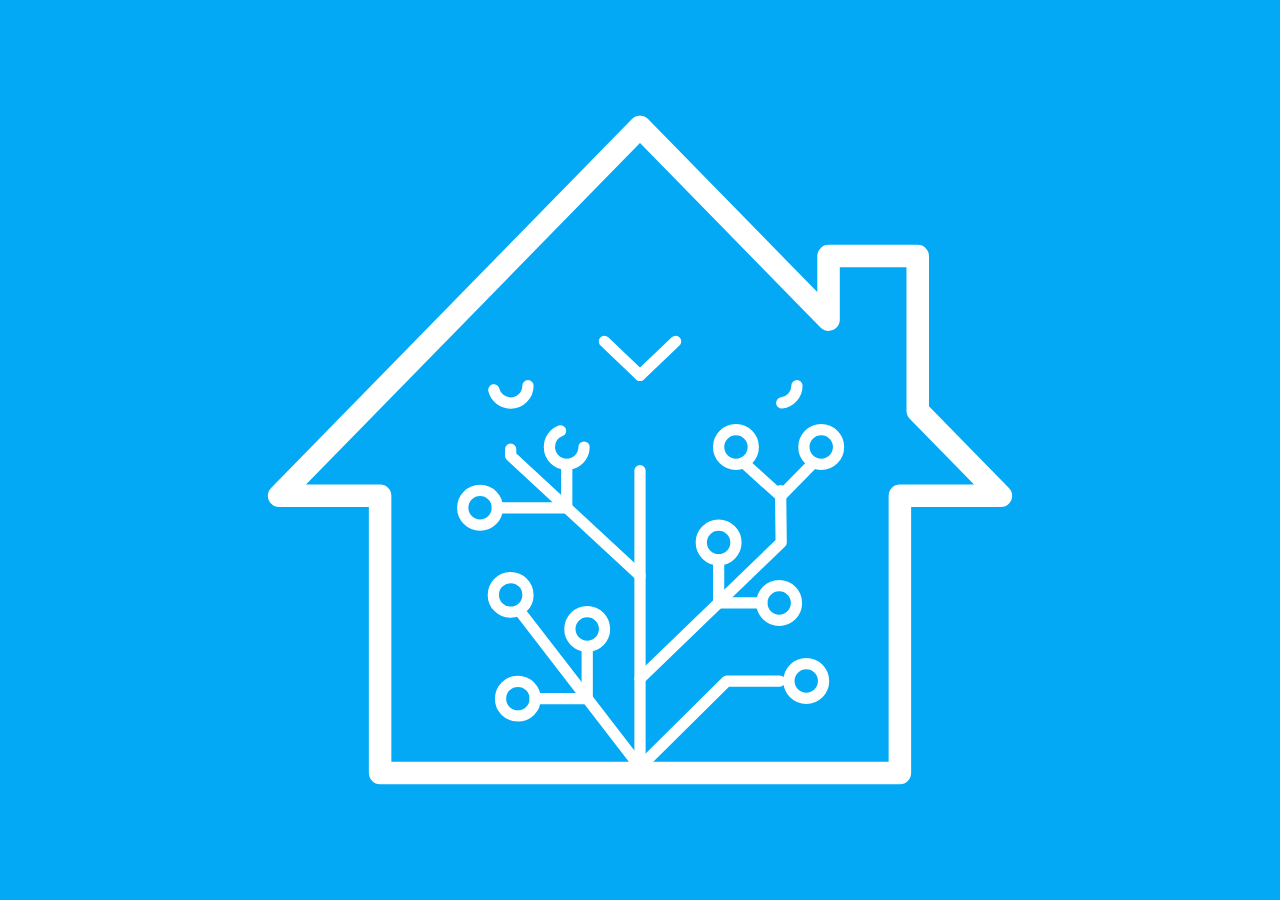
<file: loading_animation/After Effects - Lottie/demo.html>
<html xmlns="http://www.w3.org/1999/xhtml"><meta charset="UTF-8"><head>    <style>        body{            background-color:#03a9f4;            margin: 0px;            height: 100%;            overflow: hidden;        }        #lottie{            background-color:#03a9f4;            width:100%;            height:100%;            display:block;            overflow: hidden;            transform: translate3d(0,0,0);            text-align: center;            opacity: 1;        }    </style></head><body><!-- build:scripto --><script>var a,b;"undefined"!=typeof navigator&&(a=window||{},b=function(window){"use strict";var svgNS="http://www.w3.org/2000/svg",locationHref="",initialDefaultFrame=-999999,subframeEnabled=!0,expressionsPlugin,isSafari=/^((?!chrome|android).)*safari/i.test(navigator.userAgent),cachedColors={},bm_rounder=Math.round,bm_rnd,bm_pow=Math.pow,bm_sqrt=Math.sqrt,bm_abs=Math.abs,bm_floor=Math.floor,bm_max=Math.max,bm_min=Math.min,blitter=10,BMMath={};function ProjectInterface(){return{}}!function(){var t,e=["abs","acos","acosh","asin","asinh","atan","atanh","atan2","ceil","cbrt","expm1","clz32","cos","cosh","exp","floor","fround","hypot","imul","log","log1p","log2","log10","max","min","pow","random","round","sign","sin","sinh","sqrt","tan","tanh","trunc","E","LN10","LN2","LOG10E","LOG2E","PI","SQRT1_2","SQRT2"],r=e.length;for(t=0;t<r;t+=1)BMMath[e[t]]=Math[e[t]]}(),BMMath.random=Math.random,BMMath.abs=function(t){if("object"===typeof t&&t.length){var e,r=createSizedArray(t.length),i=t.length;for(e=0;e<i;e+=1)r[e]=Math.abs(t[e]);return r}return Math.abs(t)};var defaultCurveSegments=150,degToRads=Math.PI/180,roundCorner=.5519;function roundValues(t){bm_rnd=t?Math.round:function(t){return t}}function styleDiv(t){t.style.position="absolute",t.style.top=0,t.style.left=0,t.style.display="block",t.style.transformOrigin=t.style.webkitTransformOrigin="0 0",t.style.backfaceVisibility=t.style.webkitBackfaceVisibility="visible",t.style.transformStyle=t.style.webkitTransformStyle=t.style.mozTransformStyle="preserve-3d"}function BMEnterFrameEvent(t,e,r,i){this.type=t,this.currentTime=e,this.totalTime=r,this.direction=i<0?-1:1}function BMCompleteEvent(t,e){this.type=t,this.direction=e<0?-1:1}function BMCompleteLoopEvent(t,e,r,i){this.type=t,this.currentLoop=r,this.totalLoops=e,this.direction=i<0?-1:1}function BMSegmentStartEvent(t,e,r){this.type=t,this.firstFrame=e,this.totalFrames=r}function BMDestroyEvent(t,e){this.type=t,this.target=e}roundValues(!1);var createElementID=(D=0,function(){return"__lottie_element_"+ ++D}),D;function HSVtoRGB(t,e,r){var i,s,a,n,o,h,l,p;switch(h=r*(1-e),l=r*(1-(o=6*t-(n=Math.floor(6*t)))*e),p=r*(1-(1-o)*e),n%6){case 0:i=r,s=p,a=h;break;case 1:i=l,s=r,a=h;break;case 2:i=h,s=r,a=p;break;case 3:i=h,s=l,a=r;break;case 4:i=p,s=h,a=r;break;case 5:i=r,s=h,a=l}return[i,s,a]}function RGBtoHSV(t,e,r){var i,s=Math.max(t,e,r),a=Math.min(t,e,r),n=s-a,o=0===s?0:n/s,h=s/255;switch(s){case a:i=0;break;case t:i=e-r+n*(e<r?6:0),i/=6*n;break;case e:i=r-t+2*n,i/=6*n;break;case r:i=t-e+4*n,i/=6*n}return[i,o,h]}function addSaturationToRGB(t,e){var r=RGBtoHSV(255*t[0],255*t[1],255*t[2]);return r[1]+=e,1<r[1]?r[1]=1:r[1]<=0&&(r[1]=0),HSVtoRGB(r[0],r[1],r[2])}function addBrightnessToRGB(t,e){var r=RGBtoHSV(255*t[0],255*t[1],255*t[2]);return r[2]+=e,1<r[2]?r[2]=1:r[2]<0&&(r[2]=0),HSVtoRGB(r[0],r[1],r[2])}function addHueToRGB(t,e){var r=RGBtoHSV(255*t[0],255*t[1],255*t[2]);return r[0]+=e/360,1<r[0]?r[0]-=1:r[0]<0&&(r[0]+=1),HSVtoRGB(r[0],r[1],r[2])}var rgbToHex=function(){var t,e,i=[];for(t=0;t<256;t+=1)e=t.toString(16),i[t]=1==e.length?"0"+e:e;return function(t,e,r){return t<0&&(t=0),e<0&&(e=0),r<0&&(r=0),"#"+i[t]+i[e]+i[r]}}();function BaseEvent(){}BaseEvent.prototype={triggerEvent:function(t,e){if(this._cbs[t])for(var r=this._cbs[t].length,i=0;i<r;i++)this._cbs[t][i](e)},addEventListener:function(t,e){return this._cbs[t]||(this._cbs[t]=[]),this._cbs[t].push(e),function(){this.removeEventListener(t,e)}.bind(this)},removeEventListener:function(t,e){if(e){if(this._cbs[t]){for(var r=0,i=this._cbs[t].length;r<i;)this._cbs[t][r]===e&&(this._cbs[t].splice(r,1),r-=1,i-=1),r+=1;this._cbs[t].length||(this._cbs[t]=null)}}else this._cbs[t]=null}};var createTypedArray="function"==typeof Uint8ClampedArray&&"function"==typeof Float32Array?function(t,e){return"float32"===t?new Float32Array(e):"int16"===t?new Int16Array(e):"uint8c"===t?new Uint8ClampedArray(e):void 0}:function(t,e){var r,i=0,s=[];switch(t){case"int16":case"uint8c":r=1;break;default:r=1.1}for(i=0;i<e;i+=1)s.push(r);return s};function createSizedArray(t){return Array.apply(null,{length:t})}function createNS(t){return document.createElementNS(svgNS,t)}function createTag(t){return document.createElement(t)}function DynamicPropertyContainer(){}DynamicPropertyContainer.prototype={addDynamicProperty:function(t){-1===this.dynamicProperties.indexOf(t)&&(this.dynamicProperties.push(t),this.container.addDynamicProperty(this),this._isAnimated=!0)},iterateDynamicProperties:function(){this._mdf=!1;var t,e=this.dynamicProperties.length;for(t=0;t<e;t+=1)this.dynamicProperties[t].getValue(),this.dynamicProperties[t]._mdf&&(this._mdf=!0)},initDynamicPropertyContainer:function(t){this.container=t,this.dynamicProperties=[],this._mdf=!1,this._isAnimated=!1}};var getBlendMode=(Ma={0:"source-over",1:"multiply",2:"screen",3:"overlay",4:"darken",5:"lighten",6:"color-dodge",7:"color-burn",8:"hard-light",9:"soft-light",10:"difference",11:"exclusion",12:"hue",13:"saturation",14:"color",15:"luminosity"},function(t){return Ma[t]||""}),Ma,Matrix=function(){var s=Math.cos,a=Math.sin,n=Math.tan,i=Math.round;function t(){return this.props[0]=1,this.props[1]=0,this.props[2]=0,this.props[3]=0,this.props[4]=0,this.props[5]=1,this.props[6]=0,this.props[7]=0,this.props[8]=0,this.props[9]=0,this.props[10]=1,this.props[11]=0,this.props[12]=0,this.props[13]=0,this.props[14]=0,this.props[15]=1,this}function e(t){if(0===t)return this;var e=s(t),r=a(t);return this._t(e,-r,0,0,r,e,0,0,0,0,1,0,0,0,0,1)}function r(t){if(0===t)return this;var e=s(t),r=a(t);return this._t(1,0,0,0,0,e,-r,0,0,r,e,0,0,0,0,1)}function o(t){if(0===t)return this;var e=s(t),r=a(t);return this._t(e,0,r,0,0,1,0,0,-r,0,e,0,0,0,0,1)}function h(t){if(0===t)return this;var e=s(t),r=a(t);return this._t(e,-r,0,0,r,e,0,0,0,0,1,0,0,0,0,1)}function l(t,e){return this._t(1,e,t,1,0,0)}function p(t,e){return this.shear(n(t),n(e))}function m(t,e){var r=s(e),i=a(e);return this._t(r,i,0,0,-i,r,0,0,0,0,1,0,0,0,0,1)._t(1,0,0,0,n(t),1,0,0,0,0,1,0,0,0,0,1)._t(r,-i,0,0,i,r,0,0,0,0,1,0,0,0,0,1)}function f(t,e,r){return r||0===r||(r=1),1===t&&1===e&&1===r?this:this._t(t,0,0,0,0,e,0,0,0,0,r,0,0,0,0,1)}function c(t,e,r,i,s,a,n,o,h,l,p,m,f,c,d,u){return this.props[0]=t,this.props[1]=e,this.props[2]=r,this.props[3]=i,this.props[4]=s,this.props[5]=a,this.props[6]=n,this.props[7]=o,this.props[8]=h,this.props[9]=l,this.props[10]=p,this.props[11]=m,this.props[12]=f,this.props[13]=c,this.props[14]=d,this.props[15]=u,this}function d(t,e,r){return r=r||0,0!==t||0!==e||0!==r?this._t(1,0,0,0,0,1,0,0,0,0,1,0,t,e,r,1):this}function u(t,e,r,i,s,a,n,o,h,l,p,m,f,c,d,u){var y=this.props;if(1===t&&0===e&&0===r&&0===i&&0===s&&1===a&&0===n&&0===o&&0===h&&0===l&&1===p&&0===m)return y[12]=y[12]*t+y[15]*f,y[13]=y[13]*a+y[15]*c,y[14]=y[14]*p+y[15]*d,y[15]=y[15]*u,this._identityCalculated=!1,this;var g=y[0],v=y[1],b=y[2],x=y[3],E=y[4],P=y[5],S=y[6],_=y[7],A=y[8],C=y[9],T=y[10],k=y[11],D=y[12],M=y[13],w=y[14],F=y[15];return y[0]=g*t+v*s+b*h+x*f,y[1]=g*e+v*a+b*l+x*c,y[2]=g*r+v*n+b*p+x*d,y[3]=g*i+v*o+b*m+x*u,y[4]=E*t+P*s+S*h+_*f,y[5]=E*e+P*a+S*l+_*c,y[6]=E*r+P*n+S*p+_*d,y[7]=E*i+P*o+S*m+_*u,y[8]=A*t+C*s+T*h+k*f,y[9]=A*e+C*a+T*l+k*c,y[10]=A*r+C*n+T*p+k*d,y[11]=A*i+C*o+T*m+k*u,y[12]=D*t+M*s+w*h+F*f,y[13]=D*e+M*a+w*l+F*c,y[14]=D*r+M*n+w*p+F*d,y[15]=D*i+M*o+w*m+F*u,this._identityCalculated=!1,this}function y(){return this._identityCalculated||(this._identity=!(1!==this.props[0]||0!==this.props[1]||0!==this.props[2]||0!==this.props[3]||0!==this.props[4]||1!==this.props[5]||0!==this.props[6]||0!==this.props[7]||0!==this.props[8]||0!==this.props[9]||1!==this.props[10]||0!==this.props[11]||0!==this.props[12]||0!==this.props[13]||0!==this.props[14]||1!==this.props[15]),this._identityCalculated=!0),this._identity}function g(t){for(var e=0;e<16;){if(t.props[e]!==this.props[e])return!1;e+=1}return!0}function v(t){var e;for(e=0;e<16;e+=1)t.props[e]=this.props[e]}function b(t){var e;for(e=0;e<16;e+=1)this.props[e]=t[e]}function x(t,e,r){return{x:t*this.props[0]+e*this.props[4]+r*this.props[8]+this.props[12],y:t*this.props[1]+e*this.props[5]+r*this.props[9]+this.props[13],z:t*this.props[2]+e*this.props[6]+r*this.props[10]+this.props[14]}}function E(t,e,r){return t*this.props[0]+e*this.props[4]+r*this.props[8]+this.props[12]}function P(t,e,r){return t*this.props[1]+e*this.props[5]+r*this.props[9]+this.props[13]}function S(t,e,r){return t*this.props[2]+e*this.props[6]+r*this.props[10]+this.props[14]}function _(t){var e=this.props[0]*this.props[5]-this.props[1]*this.props[4],r=this.props[5]/e,i=-this.props[1]/e,s=-this.props[4]/e,a=this.props[0]/e,n=(this.props[4]*this.props[13]-this.props[5]*this.props[12])/e,o=-(this.props[0]*this.props[13]-this.props[1]*this.props[12])/e;return[t[0]*r+t[1]*s+n,t[0]*i+t[1]*a+o,0]}function A(t){var e,r=t.length,i=[];for(e=0;e<r;e+=1)i[e]=_(t[e]);return i}function C(t,e,r){var i=createTypedArray("float32",6);if(this.isIdentity())i[0]=t[0],i[1]=t[1],i[2]=e[0],i[3]=e[1],i[4]=r[0],i[5]=r[1];else{var s=this.props[0],a=this.props[1],n=this.props[4],o=this.props[5],h=this.props[12],l=this.props[13];i[0]=t[0]*s+t[1]*n+h,i[1]=t[0]*a+t[1]*o+l,i[2]=e[0]*s+e[1]*n+h,i[3]=e[0]*a+e[1]*o+l,i[4]=r[0]*s+r[1]*n+h,i[5]=r[0]*a+r[1]*o+l}return i}function T(t,e,r){return this.isIdentity()?[t,e,r]:[t*this.props[0]+e*this.props[4]+r*this.props[8]+this.props[12],t*this.props[1]+e*this.props[5]+r*this.props[9]+this.props[13],t*this.props[2]+e*this.props[6]+r*this.props[10]+this.props[14]]}function k(t,e){if(this.isIdentity())return t+","+e;var r=this.props;return Math.round(100*(t*r[0]+e*r[4]+r[12]))/100+","+Math.round(100*(t*r[1]+e*r[5]+r[13]))/100}function D(){for(var t=0,e=this.props,r="matrix3d(";t<16;)r+=i(1e4*e[t])/1e4,r+=15===t?")":",",t+=1;return r}function M(t){return t<1e-6&&0<t||-1e-6<t&&t<0?i(1e4*t)/1e4:t}function w(){var t=this.props;return"matrix("+M(t[0])+","+M(t[1])+","+M(t[4])+","+M(t[5])+","+M(t[12])+","+M(t[13])+")"}return function(){this.reset=t,this.rotate=e,this.rotateX=r,this.rotateY=o,this.rotateZ=h,this.skew=p,this.skewFromAxis=m,this.shear=l,this.scale=f,this.setTransform=c,this.translate=d,this.transform=u,this.applyToPoint=x,this.applyToX=E,this.applyToY=P,this.applyToZ=S,this.applyToPointArray=T,this.applyToTriplePoints=C,this.applyToPointStringified=k,this.toCSS=D,this.to2dCSS=w,this.clone=v,this.cloneFromProps=b,this.equals=g,this.inversePoints=A,this.inversePoint=_,this._t=this.transform,this.isIdentity=y,this._identity=!0,this._identityCalculated=!1,this.props=createTypedArray("float32",16),this.reset()}}();!function(o,h){var l,p=this,m=256,f=6,c="random",d=h.pow(m,f),u=h.pow(2,52),y=2*u,g=m-1;function v(t){var e,r=t.length,n=this,i=0,s=n.i=n.j=0,a=n.S=[];for(r||(t=[r++]);i<m;)a[i]=i++;for(i=0;i<m;i++)a[i]=a[s=g&s+t[i%r]+(e=a[i])],a[s]=e;n.g=function(t){for(var e,r=0,i=n.i,s=n.j,a=n.S;t--;)e=a[i=g&i+1],r=r*m+a[g&(a[i]=a[s=g&s+e])+(a[s]=e)];return n.i=i,n.j=s,r}}function b(t,e){return e.i=t.i,e.j=t.j,e.S=t.S.slice(),e}function x(t,e){for(var r,i=t+"",s=0;s<i.length;)e[g&s]=g&(r^=19*e[g&s])+i.charCodeAt(s++);return E(e)}function E(t){return String.fromCharCode.apply(0,t)}h["seed"+c]=function(t,e,r){var i=[],s=x(function t(e,r){var i,s=[],a=typeof e;if(r&&"object"==a)for(i in e)try{s.push(t(e[i],r-1))}catch(t){}return s.length?s:"string"==a?e:e+"\0"}((e=!0===e?{entropy:!0}:e||{}).entropy?[t,E(o)]:null===t?function(){try{if(l)return E(l.randomBytes(m));var t=new Uint8Array(m);return(p.crypto||p.msCrypto).getRandomValues(t),E(t)}catch(t){var e=p.navigator,r=e&&e.plugins;return[+new Date,p,r,p.screen,E(o)]}}():t,3),i),a=new v(i),n=function(){for(var t=a.g(f),e=d,r=0;t<u;)t=(t+r)*m,e*=m,r=a.g(1);for(;y<=t;)t/=2,e/=2,r>>>=1;return(t+r)/e};return n.int32=function(){return 0|a.g(4)},n.quick=function(){return a.g(4)/4294967296},n.double=n,x(E(a.S),o),(e.pass||r||function(t,e,r,i){return i&&(i.S&&b(i,a),t.state=function(){return b(a,{})}),r?(h[c]=t,e):t})(n,s,"global"in e?e.global:this==h,e.state)},x(h.random(),o)}([],BMMath);var BezierFactory=function(){var t={getBezierEasing:function(t,e,r,i,s){var a=s||("bez_"+t+"_"+e+"_"+r+"_"+i).replace(/\./g,"p");if(o[a])return o[a];var n=new h([t,e,r,i]);return o[a]=n}},o={};var l=11,p=1/(l-1),e="function"==typeof Float32Array;function i(t,e){return 1-3*e+3*t}function s(t,e){return 3*e-6*t}function a(t){return 3*t}function m(t,e,r){return((i(e,r)*t+s(e,r))*t+a(e))*t}function f(t,e,r){return 3*i(e,r)*t*t+2*s(e,r)*t+a(e)}function h(t){this._p=t,this._mSampleValues=e?new Float32Array(l):new Array(l),this._precomputed=!1,this.get=this.get.bind(this)}return h.prototype={get:function(t){var e=this._p[0],r=this._p[1],i=this._p[2],s=this._p[3];return this._precomputed||this._precompute(),e===r&&i===s?t:0===t?0:1===t?1:m(this._getTForX(t),r,s)},_precompute:function(){var t=this._p[0],e=this._p[1],r=this._p[2],i=this._p[3];this._precomputed=!0,t===e&&r===i||this._calcSampleValues()},_calcSampleValues:function(){for(var t=this._p[0],e=this._p[2],r=0;r<l;++r)this._mSampleValues[r]=m(r*p,t,e)},_getTForX:function(t){for(var e=this._p[0],r=this._p[2],i=this._mSampleValues,s=0,a=1,n=l-1;a!==n&&i[a]<=t;++a)s+=p;var o=s+(t-i[--a])/(i[a+1]-i[a])*p,h=f(o,e,r);return.001<=h?function(t,e,r,i){for(var s=0;s<4;++s){var a=f(e,r,i);if(0===a)return e;e-=(m(e,r,i)-t)/a}return e}(t,o,e,r):0===h?o:function(t,e,r,i,s){for(var a,n,o=0;0<(a=m(n=e+(r-e)/2,i,s)-t)?r=n:e=n,1e-7<Math.abs(a)&&++o<10;);return n}(t,s,s+p,e,r)}},t}();function extendPrototype(t,e){var r,i,s=t.length;for(r=0;r<s;r+=1)for(var a in i=t[r].prototype)i.hasOwnProperty(a)&&(e.prototype[a]=i[a])}function getDescriptor(t,e){return Object.getOwnPropertyDescriptor(t,e)}function createProxyFunction(t){function e(){}return e.prototype=t,e}function bezFunction(){Math;function y(t,e,r,i,s,a){var n=t*i+e*s+r*a-s*i-a*t-r*e;return-.001<n&&n<.001}var p=function(t,e,r,i){var s,a,n,o,h,l,p=defaultCurveSegments,m=0,f=[],c=[],d=bezier_length_pool.newElement();for(n=r.length,s=0;s<p;s+=1){for(h=s/(p-1),a=l=0;a<n;a+=1)o=bm_pow(1-h,3)*t[a]+3*bm_pow(1-h,2)*h*r[a]+3*(1-h)*bm_pow(h,2)*i[a]+bm_pow(h,3)*e[a],f[a]=o,null!==c[a]&&(l+=bm_pow(f[a]-c[a],2)),c[a]=f[a];l&&(m+=l=bm_sqrt(l)),d.percents[s]=h,d.lengths[s]=m}return d.addedLength=m,d};function g(t){this.segmentLength=0,this.points=new Array(t)}function v(t,e){this.partialLength=t,this.point=e}var b,t=(b={},function(t,e,r,i){var s=(t[0]+"_"+t[1]+"_"+e[0]+"_"+e[1]+"_"+r[0]+"_"+r[1]+"_"+i[0]+"_"+i[1]).replace(/\./g,"p");if(!b[s]){var a,n,o,h,l,p,m,f=defaultCurveSegments,c=0,d=null;2===t.length&&(t[0]!=e[0]||t[1]!=e[1])&&y(t[0],t[1],e[0],e[1],t[0]+r[0],t[1]+r[1])&&y(t[0],t[1],e[0],e[1],e[0]+i[0],e[1]+i[1])&&(f=2);var u=new g(f);for(o=r.length,a=0;a<f;a+=1){for(m=createSizedArray(o),l=a/(f-1),n=p=0;n<o;n+=1)h=bm_pow(1-l,3)*t[n]+3*bm_pow(1-l,2)*l*(t[n]+r[n])+3*(1-l)*bm_pow(l,2)*(e[n]+i[n])+bm_pow(l,3)*e[n],m[n]=h,null!==d&&(p+=bm_pow(m[n]-d[n],2));c+=p=bm_sqrt(p),u.points[a]=new v(p,m),d=m}u.segmentLength=c,b[s]=u}return b[s]});function D(t,e){var r=e.percents,i=e.lengths,s=r.length,a=bm_floor((s-1)*t),n=t*e.addedLength,o=0;if(a===s-1||0===a||n===i[a])return r[a];for(var h=i[a]>n?-1:1,l=!0;l;)if(i[a]<=n&&i[a+1]>n?(o=(n-i[a])/(i[a+1]-i[a]),l=!1):a+=h,a<0||s-1<=a){if(a===s-1)return r[a];l=!1}return r[a]+(r[a+1]-r[a])*o}var M=createTypedArray("float32",8);return{getSegmentsLength:function(t){var e,r=segments_length_pool.newElement(),i=t.c,s=t.v,a=t.o,n=t.i,o=t._length,h=r.lengths,l=0;for(e=0;e<o-1;e+=1)h[e]=p(s[e],s[e+1],a[e],n[e+1]),l+=h[e].addedLength;return i&&o&&(h[e]=p(s[e],s[0],a[e],n[0]),l+=h[e].addedLength),r.totalLength=l,r},getNewSegment:function(t,e,r,i,s,a,n){var o,h=D(s=s<0?0:1<s?1:s,n),l=D(a=1<a?1:a,n),p=t.length,m=1-h,f=1-l,c=m*m*m,d=h*m*m*3,u=h*h*m*3,y=h*h*h,g=m*m*f,v=h*m*f+m*h*f+m*m*l,b=h*h*f+m*h*l+h*m*l,x=h*h*l,E=m*f*f,P=h*f*f+m*l*f+m*f*l,S=h*l*f+m*l*l+h*f*l,_=h*l*l,A=f*f*f,C=l*f*f+f*l*f+f*f*l,T=l*l*f+f*l*l+l*f*l,k=l*l*l;for(o=0;o<p;o+=1)M[4*o]=Math.round(1e3*(c*t[o]+d*r[o]+u*i[o]+y*e[o]))/1e3,M[4*o+1]=Math.round(1e3*(g*t[o]+v*r[o]+b*i[o]+x*e[o]))/1e3,M[4*o+2]=Math.round(1e3*(E*t[o]+P*r[o]+S*i[o]+_*e[o]))/1e3,M[4*o+3]=Math.round(1e3*(A*t[o]+C*r[o]+T*i[o]+k*e[o]))/1e3;return M},getPointInSegment:function(t,e,r,i,s,a){var n=D(s,a),o=1-n;return[Math.round(1e3*(o*o*o*t[0]+(n*o*o+o*n*o+o*o*n)*r[0]+(n*n*o+o*n*n+n*o*n)*i[0]+n*n*n*e[0]))/1e3,Math.round(1e3*(o*o*o*t[1]+(n*o*o+o*n*o+o*o*n)*r[1]+(n*n*o+o*n*n+n*o*n)*i[1]+n*n*n*e[1]))/1e3]},buildBezierData:t,pointOnLine2D:y,pointOnLine3D:function(t,e,r,i,s,a,n,o,h){if(0===r&&0===a&&0===h)return y(t,e,i,s,n,o);var l,p=Math.sqrt(Math.pow(i-t,2)+Math.pow(s-e,2)+Math.pow(a-r,2)),m=Math.sqrt(Math.pow(n-t,2)+Math.pow(o-e,2)+Math.pow(h-r,2)),f=Math.sqrt(Math.pow(n-i,2)+Math.pow(o-s,2)+Math.pow(h-a,2));return-1e-4<(l=m<p?f<p?p-m-f:f-m-p:m<f?f-m-p:m-p-f)&&l<1e-4}}}!function(){for(var a=0,t=["ms","moz","webkit","o"],e=0;e<t.length&&!window.requestAnimationFrame;++e)window.requestAnimationFrame=window[t[e]+"RequestAnimationFrame"],window.cancelAnimationFrame=window[t[e]+"CancelAnimationFrame"]||window[t[e]+"CancelRequestAnimationFrame"];window.requestAnimationFrame||(window.requestAnimationFrame=function(t,e){var r=(new Date).getTime(),i=Math.max(0,16-(r-a)),s=setTimeout(function(){t(r+i)},i);return a=r+i,s}),window.cancelAnimationFrame||(window.cancelAnimationFrame=function(t){clearTimeout(t)})}();var bez=bezFunction();function dataFunctionManager(){function c(t,e){for(var r=0,i=e.length;r<i;){if(e[r].id===t)return e[r].layers.__used?JSON.parse(JSON.stringify(e[r].layers)):(e[r].layers.__used=!0,e[r].layers);r+=1}}function d(t){var e,r,i;for(e=t.length-1;0<=e;e-=1)if("sh"==t[e].ty){if(t[e].ks.k.i)u(t[e].ks.k);else for(i=t[e].ks.k.length,r=0;r<i;r+=1)t[e].ks.k[r].s&&u(t[e].ks.k[r].s[0]),t[e].ks.k[r].e&&u(t[e].ks.k[r].e[0]);!0}else"gr"==t[e].ty&&d(t[e].it)}function u(t){var e,r=t.i.length;for(e=0;e<r;e+=1)t.i[e][0]+=t.v[e][0],t.i[e][1]+=t.v[e][1],t.o[e][0]+=t.v[e][0],t.o[e][1]+=t.v[e][1]}function o(t,e){var r=e?e.split("."):[100,100,100];return t[0]>r[0]||!(r[0]>t[0])&&(t[1]>r[1]||!(r[1]>t[1])&&(t[2]>r[2]||!(r[2]>t[2])&&void 0))}var h,r=function(){var i=[4,4,14];function s(t){var e,r,i,s=t.length;for(e=0;e<s;e+=1)5===t[e].ty&&(r=t[e],void 0,i=r.t.d,r.t.d={k:[{s:i,t:0}]})}return function(t){if(o(i,t.v)&&(s(t.layers),t.assets)){var e,r=t.assets.length;for(e=0;e<r;e+=1)t.assets[e].layers&&s(t.assets[e].layers)}}}(),i=(h=[4,7,99],function(t){if(t.chars&&!o(h,t.v)){var e,r,i,s,a,n=t.chars.length;for(e=0;e<n;e+=1)if(t.chars[e].data&&t.chars[e].data.shapes)for(i=(a=t.chars[e].data.shapes[0].it).length,r=0;r<i;r+=1)(s=a[r].ks.k).__converted||(u(a[r].ks.k),s.__converted=!0)}}),s=function(){var i=[4,1,9];function a(t){var e,r,i,s=t.length;for(e=0;e<s;e+=1)if("gr"===t[e].ty)a(t[e].it);else if("fl"===t[e].ty||"st"===t[e].ty)if(t[e].c.k&&t[e].c.k[0].i)for(i=t[e].c.k.length,r=0;r<i;r+=1)t[e].c.k[r].s&&(t[e].c.k[r].s[0]/=255,t[e].c.k[r].s[1]/=255,t[e].c.k[r].s[2]/=255,t[e].c.k[r].s[3]/=255),t[e].c.k[r].e&&(t[e].c.k[r].e[0]/=255,t[e].c.k[r].e[1]/=255,t[e].c.k[r].e[2]/=255,t[e].c.k[r].e[3]/=255);else t[e].c.k[0]/=255,t[e].c.k[1]/=255,t[e].c.k[2]/=255,t[e].c.k[3]/=255}function s(t){var e,r=t.length;for(e=0;e<r;e+=1)4===t[e].ty&&a(t[e].shapes)}return function(t){if(o(i,t.v)&&(s(t.layers),t.assets)){var e,r=t.assets.length;for(e=0;e<r;e+=1)t.assets[e].layers&&s(t.assets[e].layers)}}}(),a=function(){var i=[4,4,18];function l(t){var e,r,i;for(e=t.length-1;0<=e;e-=1)if("sh"==t[e].ty){if(t[e].ks.k.i)t[e].ks.k.c=t[e].closed;else for(i=t[e].ks.k.length,r=0;r<i;r+=1)t[e].ks.k[r].s&&(t[e].ks.k[r].s[0].c=t[e].closed),t[e].ks.k[r].e&&(t[e].ks.k[r].e[0].c=t[e].closed);!0}else"gr"==t[e].ty&&l(t[e].it)}function s(t){var e,r,i,s,a,n,o=t.length;for(r=0;r<o;r+=1){if((e=t[r]).hasMask){var h=e.masksProperties;for(s=h.length,i=0;i<s;i+=1)if(h[i].pt.k.i)h[i].pt.k.c=h[i].cl;else for(n=h[i].pt.k.length,a=0;a<n;a+=1)h[i].pt.k[a].s&&(h[i].pt.k[a].s[0].c=h[i].cl),h[i].pt.k[a].e&&(h[i].pt.k[a].e[0].c=h[i].cl)}4===e.ty&&l(e.shapes)}}return function(t){if(o(i,t.v)&&(s(t.layers),t.assets)){var e,r=t.assets.length;for(e=0;e<r;e+=1)t.assets[e].layers&&s(t.assets[e].layers)}}}();var t={};return t.completeData=function(t,e){t.__complete||(s(t),r(t),i(t),a(t),function t(e,r,i){var s,a,n,o,h,l,p,m=e.length;for(a=0;a<m;a+=1)if("ks"in(s=e[a])&&!s.completed){if(s.completed=!0,s.tt&&(e[a-1].td=s.tt),s.hasMask){var f=s.masksProperties;for(o=f.length,n=0;n<o;n+=1)if(f[n].pt.k.i)u(f[n].pt.k);else for(l=f[n].pt.k.length,h=0;h<l;h+=1)f[n].pt.k[h].s&&u(f[n].pt.k[h].s[0]),f[n].pt.k[h].e&&u(f[n].pt.k[h].e[0])}0===s.ty?(s.layers=c(s.refId,r),t(s.layers,r,i)):4===s.ty?d(s.shapes):5==s.ty&&(0!==(p=s).t.a.length||"m"in p.t.p||(p.singleShape=!0))}}(t.layers,t.assets,e),t.__complete=!0)},t}var dataManager=dataFunctionManager(),FontManager=function(){var a={w:0,size:0,shapes:[]},t=[];function u(t,e){var r=createTag("span");r.style.fontFamily=e;var i=createTag("span");i.innerHTML="giItT1WQy@!-/#",r.style.position="absolute",r.style.left="-10000px",r.style.top="-10000px",r.style.fontSize="300px",r.style.fontVariant="normal",r.style.fontStyle="normal",r.style.fontWeight="normal",r.style.letterSpacing="0",r.appendChild(i),document.body.appendChild(r);var s=i.offsetWidth;return i.style.fontFamily=t+", "+e,{node:i,w:s,parent:r}}t=t.concat([2304,2305,2306,2307,2362,2363,2364,2364,2366,2367,2368,2369,2370,2371,2372,2373,2374,2375,2376,2377,2378,2379,2380,2381,2382,2383,2387,2388,2389,2390,2391,2402,2403]);var e=function(){this.fonts=[],this.chars=null,this.typekitLoaded=0,this.isLoaded=!1,this.initTime=Date.now()};return e.getCombinedCharacterCodes=function(){return t},e.prototype.addChars=function(t){if(t){this.chars||(this.chars=[]);var e,r,i,s=t.length,a=this.chars.length;for(e=0;e<s;e+=1){for(r=0,i=!1;r<a;)this.chars[r].style===t[e].style&&this.chars[r].fFamily===t[e].fFamily&&this.chars[r].ch===t[e].ch&&(i=!0),r+=1;i||(this.chars.push(t[e]),a+=1)}}},e.prototype.addFonts=function(t,e){if(t){if(this.chars)return this.isLoaded=!0,void(this.fonts=t.list);var r,i,s,a,n=t.list,o=n.length,h=o;for(r=0;r<o;r+=1){var l,p,m=!0;if(n[r].loaded=!1,n[r].monoCase=u(n[r].fFamily,"monospace"),n[r].sansCase=u(n[r].fFamily,"sans-serif"),n[r].fPath){if("p"===n[r].fOrigin||3===n[r].origin){if(0<(l=document.querySelectorAll('style[f-forigin="p"][f-family="'+n[r].fFamily+'"], style[f-origin="3"][f-family="'+n[r].fFamily+'"]')).length&&(m=!1),m){var f=createTag("style");f.setAttribute("f-forigin",n[r].fOrigin),f.setAttribute("f-origin",n[r].origin),f.setAttribute("f-family",n[r].fFamily),f.type="text/css",f.innerHTML="@font-face {font-family: "+n[r].fFamily+"; font-style: normal; src: url('"+n[r].fPath+"');}",e.appendChild(f)}}else if("g"===n[r].fOrigin||1===n[r].origin){for(l=document.querySelectorAll('link[f-forigin="g"], link[f-origin="1"]'),p=0;p<l.length;p++)-1!==l[p].href.indexOf(n[r].fPath)&&(m=!1);if(m){var c=createTag("link");c.setAttribute("f-forigin",n[r].fOrigin),c.setAttribute("f-origin",n[r].origin),c.type="text/css",c.rel="stylesheet",c.href=n[r].fPath,document.body.appendChild(c)}}else if("t"===n[r].fOrigin||2===n[r].origin){for(l=document.querySelectorAll('script[f-forigin="t"], script[f-origin="2"]'),p=0;p<l.length;p++)n[r].fPath===l[p].src&&(m=!1);if(m){var d=createTag("link");d.setAttribute("f-forigin",n[r].fOrigin),d.setAttribute("f-origin",n[r].origin),d.setAttribute("rel","stylesheet"),d.setAttribute("href",n[r].fPath),e.appendChild(d)}}}else n[r].loaded=!0,h-=1;n[r].helper=(i=e,s=n[r],a=void 0,(a=createNS("text")).style.fontSize="100px",a.setAttribute("font-family",s.fFamily),a.setAttribute("font-style",s.fStyle),a.setAttribute("font-weight",s.fWeight),a.textContent="1",s.fClass?(a.style.fontFamily="inherit",a.setAttribute("class",s.fClass)):a.style.fontFamily=s.fFamily,i.appendChild(a),createTag("canvas").getContext("2d").font=s.fWeight+" "+s.fStyle+" 100px "+s.fFamily,a),n[r].cache={},this.fonts.push(n[r])}0===h?this.isLoaded=!0:setTimeout(this.checkLoadedFonts.bind(this),100)}else this.isLoaded=!0},e.prototype.getCharData=function(t,e,r){for(var i=0,s=this.chars.length;i<s;){if(this.chars[i].ch===t&&this.chars[i].style===e&&this.chars[i].fFamily===r)return this.chars[i];i+=1}return console&&console.warn&&console.warn("Missing character from exported characters list: ",t,e,r),a},e.prototype.getFontByName=function(t){for(var e=0,r=this.fonts.length;e<r;){if(this.fonts[e].fName===t)return this.fonts[e];e+=1}return this.fonts[0]},e.prototype.measureText=function(t,e,r){var i=this.getFontByName(e),s=t.charCodeAt(0);if(!i.cache[s+1]){var a=i.helper;if(" "===t){a.textContent="|"+t+"|";var n=a.getComputedTextLength();a.textContent="||";var o=a.getComputedTextLength();i.cache[s+1]=(n-o)/100}else a.textContent=t,i.cache[s+1]=a.getComputedTextLength()/100}return i.cache[s+1]*r},e.prototype.checkLoadedFonts=function(){var t,e,r,i=this.fonts.length,s=i;for(t=0;t<i;t+=1)this.fonts[t].loaded?s-=1:"n"===this.fonts[t].fOrigin||0===this.fonts[t].origin?this.fonts[t].loaded=!0:(e=this.fonts[t].monoCase.node,r=this.fonts[t].monoCase.w,e.offsetWidth!==r?(s-=1,this.fonts[t].loaded=!0):(e=this.fonts[t].sansCase.node,r=this.fonts[t].sansCase.w,e.offsetWidth!==r&&(s-=1,this.fonts[t].loaded=!0)),this.fonts[t].loaded&&(this.fonts[t].sansCase.parent.parentNode.removeChild(this.fonts[t].sansCase.parent),this.fonts[t].monoCase.parent.parentNode.removeChild(this.fonts[t].monoCase.parent)));0!==s&&Date.now()-this.initTime<5e3?setTimeout(this.checkLoadedFonts.bind(this),20):setTimeout(function(){this.isLoaded=!0}.bind(this),0)},e.prototype.loaded=function(){return this.isLoaded},e}(),PropertyFactory=function(){var m=initialDefaultFrame,s=Math.abs;function f(t,e){var r,i=this.offsetTime;"multidimensional"===this.propType&&(r=createTypedArray("float32",this.pv.length));for(var s,a,n,o,h,l,p,m,f=e.lastIndex,c=f,d=this.keyframes.length-1,u=!0;u;){if(s=this.keyframes[c],a=this.keyframes[c+1],c===d-1&&t>=a.t-i){s.h&&(s=a),f=0;break}if(a.t-i>t){f=c;break}c<d-1?c+=1:(f=0,u=!1)}var y,g,v,b,x,E,P,S,_,A,C=a.t-i,T=s.t-i;if(s.to){s.bezierData||(s.bezierData=bez.buildBezierData(s.s,a.s||s.e,s.to,s.ti));var k=s.bezierData;if(C<=t||t<T){var D=C<=t?k.points.length-1:0;for(o=k.points[D].point.length,n=0;n<o;n+=1)r[n]=k.points[D].point[n]}else{s.__fnct?m=s.__fnct:(m=BezierFactory.getBezierEasing(s.o.x,s.o.y,s.i.x,s.i.y,s.n).get,s.__fnct=m),h=m((t-T)/(C-T));var M,w=k.segmentLength*h,F=e.lastFrame<t&&e._lastKeyframeIndex===c?e._lastAddedLength:0;for(p=e.lastFrame<t&&e._lastKeyframeIndex===c?e._lastPoint:0,u=!0,l=k.points.length;u;){if(F+=k.points[p].partialLength,0===w||0===h||p===k.points.length-1){for(o=k.points[p].point.length,n=0;n<o;n+=1)r[n]=k.points[p].point[n];break}if(F<=w&&w<F+k.points[p+1].partialLength){for(M=(w-F)/k.points[p+1].partialLength,o=k.points[p].point.length,n=0;n<o;n+=1)r[n]=k.points[p].point[n]+(k.points[p+1].point[n]-k.points[p].point[n])*M;break}p<l-1?p+=1:u=!1}e._lastPoint=p,e._lastAddedLength=F-k.points[p].partialLength,e._lastKeyframeIndex=c}}else{var I,V,R,B,L;if(d=s.s.length,y=a.s||s.e,this.sh&&1!==s.h)if(C<=t)r[0]=y[0],r[1]=y[1],r[2]=y[2];else if(t<=T)r[0]=s.s[0],r[1]=s.s[1],r[2]=s.s[2];else{var G=N(s.s),z=N(y);g=r,v=function(t,e,r){var i,s,a,n,o,h=[],l=t[0],p=t[1],m=t[2],f=t[3],c=e[0],d=e[1],u=e[2],y=e[3];(s=l*c+p*d+m*u+f*y)<0&&(s=-s,c=-c,d=-d,u=-u,y=-y);o=1e-6<1-s?(i=Math.acos(s),a=Math.sin(i),n=Math.sin((1-r)*i)/a,Math.sin(r*i)/a):(n=1-r,r);return h[0]=n*l+o*c,h[1]=n*p+o*d,h[2]=n*m+o*u,h[3]=n*f+o*y,h}(G,z,(t-T)/(C-T)),b=v[0],x=v[1],E=v[2],P=v[3],S=Math.atan2(2*x*P-2*b*E,1-2*x*x-2*E*E),_=Math.asin(2*b*x+2*E*P),A=Math.atan2(2*b*P-2*x*E,1-2*b*b-2*E*E),g[0]=S/degToRads,g[1]=_/degToRads,g[2]=A/degToRads}else for(c=0;c<d;c+=1)1!==s.h&&(h=C<=t?1:t<T?0:(s.o.x.constructor===Array?(s.__fnct||(s.__fnct=[]),s.__fnct[c]?m=s.__fnct[c]:(I=void 0===s.o.x[c]?s.o.x[0]:s.o.x[c],V=void 0===s.o.y[c]?s.o.y[0]:s.o.y[c],R=void 0===s.i.x[c]?s.i.x[0]:s.i.x[c],B=void 0===s.i.y[c]?s.i.y[0]:s.i.y[c],m=BezierFactory.getBezierEasing(I,V,R,B).get,s.__fnct[c]=m)):s.__fnct?m=s.__fnct:(I=s.o.x,V=s.o.y,R=s.i.x,B=s.i.y,m=BezierFactory.getBezierEasing(I,V,R,B).get,s.__fnct=m),m((t-T)/(C-T)))),y=a.s||s.e,L=1===s.h?s.s[c]:s.s[c]+(y[c]-s.s[c])*h,1===d?r=L:r[c]=L}return e.lastIndex=f,r}function N(t){var e=t[0]*degToRads,r=t[1]*degToRads,i=t[2]*degToRads,s=Math.cos(e/2),a=Math.cos(r/2),n=Math.cos(i/2),o=Math.sin(e/2),h=Math.sin(r/2),l=Math.sin(i/2);return[o*h*n+s*a*l,o*a*n+s*h*l,s*h*n-o*a*l,s*a*n-o*h*l]}function c(){var t=this.comp.renderedFrame-this.offsetTime,e=this.keyframes[0].t-this.offsetTime,r=this.keyframes[this.keyframes.length-1].t-this.offsetTime;if(!(t===this._caching.lastFrame||this._caching.lastFrame!==m&&(this._caching.lastFrame>=r&&r<=t||this._caching.lastFrame<e&&t<e))){this._caching.lastFrame>=t&&(this._caching._lastKeyframeIndex=-1,this._caching.lastIndex=0);var i=this.interpolateValue(t,this._caching);this.pv=i}return this._caching.lastFrame=t,this.pv}function d(t){var e;if("unidimensional"===this.propType)e=t*this.mult,1e-5<s(this.v-e)&&(this.v=e,this._mdf=!0);else for(var r=0,i=this.v.length;r<i;)e=t[r]*this.mult,1e-5<s(this.v[r]-e)&&(this.v[r]=e,this._mdf=!0),r+=1}function u(){if(this.elem.globalData.frameId!==this.frameId&&this.effectsSequence.length)if(this.lock)this.setVValue(this.pv);else{this.lock=!0,this._mdf=this._isFirstFrame;var t,e=this.effectsSequence.length,r=this.kf?this.pv:this.data.k;for(t=0;t<e;t+=1)r=this.effectsSequence[t](r);this.setVValue(r),this._isFirstFrame=!1,this.lock=!1,this.frameId=this.elem.globalData.frameId}}function y(t){this.effectsSequence.push(t),this.container.addDynamicProperty(this)}function n(t,e,r,i){this.propType="unidimensional",this.mult=r||1,this.data=e,this.v=r?e.k*r:e.k,this.pv=e.k,this._mdf=!1,this.elem=t,this.container=i,this.comp=t.comp,this.k=!1,this.kf=!1,this.vel=0,this.effectsSequence=[],this._isFirstFrame=!0,this.getValue=u,this.setVValue=d,this.addEffect=y}function o(t,e,r,i){this.propType="multidimensional",this.mult=r||1,this.data=e,this._mdf=!1,this.elem=t,this.container=i,this.comp=t.comp,this.k=!1,this.kf=!1,this.frameId=-1;var s,a=e.k.length;this.v=createTypedArray("float32",a),this.pv=createTypedArray("float32",a);createTypedArray("float32",a);for(this.vel=createTypedArray("float32",a),s=0;s<a;s+=1)this.v[s]=e.k[s]*this.mult,this.pv[s]=e.k[s];this._isFirstFrame=!0,this.effectsSequence=[],this.getValue=u,this.setVValue=d,this.addEffect=y}function h(t,e,r,i){this.propType="unidimensional",this.keyframes=e.k,this.offsetTime=t.data.st,this.frameId=-1,this._caching={lastFrame:m,lastIndex:0,value:0,_lastKeyframeIndex:-1},this.k=!0,this.kf=!0,this.data=e,this.mult=r||1,this.elem=t,this.container=i,this.comp=t.comp,this.v=m,this.pv=m,this._isFirstFrame=!0,this.getValue=u,this.setVValue=d,this.interpolateValue=f,this.effectsSequence=[c.bind(this)],this.addEffect=y}function l(t,e,r,i){this.propType="multidimensional";var s,a,n,o,h,l=e.k.length;for(s=0;s<l-1;s+=1)e.k[s].to&&e.k[s].s&&e.k[s].e&&(a=e.k[s].s,n=e.k[s].e,o=e.k[s].to,h=e.k[s].ti,(2===a.length&&(a[0]!==n[0]||a[1]!==n[1])&&bez.pointOnLine2D(a[0],a[1],n[0],n[1],a[0]+o[0],a[1]+o[1])&&bez.pointOnLine2D(a[0],a[1],n[0],n[1],n[0]+h[0],n[1]+h[1])||3===a.length&&(a[0]!==n[0]||a[1]!==n[1]||a[2]!==n[2])&&bez.pointOnLine3D(a[0],a[1],a[2],n[0],n[1],n[2],a[0]+o[0],a[1]+o[1],a[2]+o[2])&&bez.pointOnLine3D(a[0],a[1],a[2],n[0],n[1],n[2],n[0]+h[0],n[1]+h[1],n[2]+h[2]))&&(e.k[s].to=null,e.k[s].ti=null),a[0]===n[0]&&a[1]===n[1]&&0===o[0]&&0===o[1]&&0===h[0]&&0===h[1]&&(2===a.length||a[2]===n[2]&&0===o[2]&&0===h[2])&&(e.k[s].to=null,e.k[s].ti=null));this.effectsSequence=[c.bind(this)],this.keyframes=e.k,this.offsetTime=t.data.st,this.k=!0,this.kf=!0,this._isFirstFrame=!0,this.mult=r||1,this.elem=t,this.container=i,this.comp=t.comp,this.getValue=u,this.setVValue=d,this.interpolateValue=f,this.frameId=-1;var p=e.k[0].s.length;for(this.v=createTypedArray("float32",p),this.pv=createTypedArray("float32",p),s=0;s<p;s+=1)this.v[s]=m,this.pv[s]=m;this._caching={lastFrame:m,lastIndex:0,value:createTypedArray("float32",p)},this.addEffect=y}return{getProp:function(t,e,r,i,s){var a;if(e.k.length)if("number"==typeof e.k[0])a=new o(t,e,i,s);else switch(r){case 0:a=new h(t,e,i,s);break;case 1:a=new l(t,e,i,s)}else a=new n(t,e,i,s);return a.effectsSequence.length&&s.addDynamicProperty(a),a}}}(),TransformPropertyFactory=function(){function i(t,e,r){if(this.elem=t,this.frameId=-1,this.propType="transform",this.data=e,this.v=new Matrix,this.pre=new Matrix,this.appliedTransformations=0,this.initDynamicPropertyContainer(r||t),e.p&&e.p.s?(this.px=PropertyFactory.getProp(t,e.p.x,0,0,this),this.py=PropertyFactory.getProp(t,e.p.y,0,0,this),e.p.z&&(this.pz=PropertyFactory.getProp(t,e.p.z,0,0,this))):this.p=PropertyFactory.getProp(t,e.p||{k:[0,0,0]},1,0,this),e.rx){if(this.rx=PropertyFactory.getProp(t,e.rx,0,degToRads,this),this.ry=PropertyFactory.getProp(t,e.ry,0,degToRads,this),this.rz=PropertyFactory.getProp(t,e.rz,0,degToRads,this),e.or.k[0].ti){var i,s=e.or.k.length;for(i=0;i<s;i+=1)e.or.k[i].to=e.or.k[i].ti=null}this.or=PropertyFactory.getProp(t,e.or,1,degToRads,this),this.or.sh=!0}else this.r=PropertyFactory.getProp(t,e.r||{k:0},0,degToRads,this);e.sk&&(this.sk=PropertyFactory.getProp(t,e.sk,0,degToRads,this),this.sa=PropertyFactory.getProp(t,e.sa,0,degToRads,this)),this.a=PropertyFactory.getProp(t,e.a||{k:[0,0,0]},1,0,this),this.s=PropertyFactory.getProp(t,e.s||{k:[100,100,100]},1,.01,this),e.o?this.o=PropertyFactory.getProp(t,e.o,0,.01,t):this.o={_mdf:!1,v:1},this._isDirty=!0,this.dynamicProperties.length||this.getValue(!0)}return i.prototype={applyToMatrix:function(t){var e=this._mdf;this.iterateDynamicProperties(),this._mdf=this._mdf||e,this.a&&t.translate(-this.a.v[0],-this.a.v[1],this.a.v[2]),this.s&&t.scale(this.s.v[0],this.s.v[1],this.s.v[2]),this.sk&&t.skewFromAxis(-this.sk.v,this.sa.v),this.r?t.rotate(-this.r.v):t.rotateZ(-this.rz.v).rotateY(this.ry.v).rotateX(this.rx.v).rotateZ(-this.or.v[2]).rotateY(this.or.v[1]).rotateX(this.or.v[0]),this.data.p.s?this.data.p.z?t.translate(this.px.v,this.py.v,-this.pz.v):t.translate(this.px.v,this.py.v,0):t.translate(this.p.v[0],this.p.v[1],-this.p.v[2])},getValue:function(t){if(this.elem.globalData.frameId!==this.frameId){if(this._isDirty&&(this.precalculateMatrix(),this._isDirty=!1),this.iterateDynamicProperties(),this._mdf||t){if(this.v.cloneFromProps(this.pre.props),this.appliedTransformations<1&&this.v.translate(-this.a.v[0],-this.a.v[1],this.a.v[2]),this.appliedTransformations<2&&this.v.scale(this.s.v[0],this.s.v[1],this.s.v[2]),this.sk&&this.appliedTransformations<3&&this.v.skewFromAxis(-this.sk.v,this.sa.v),this.r&&this.appliedTransformations<4?this.v.rotate(-this.r.v):!this.r&&this.appliedTransformations<4&&this.v.rotateZ(-this.rz.v).rotateY(this.ry.v).rotateX(this.rx.v).rotateZ(-this.or.v[2]).rotateY(this.or.v[1]).rotateX(this.or.v[0]),this.autoOriented){var e,r,i=this.elem.globalData.frameRate;if(this.p&&this.p.keyframes&&this.p.getValueAtTime)r=this.p._caching.lastFrame+this.p.offsetTime<=this.p.keyframes[0].t?(e=this.p.getValueAtTime((this.p.keyframes[0].t+.01)/i,0),this.p.getValueAtTime(this.p.keyframes[0].t/i,0)):this.p._caching.lastFrame+this.p.offsetTime>=this.p.keyframes[this.p.keyframes.length-1].t?(e=this.p.getValueAtTime(this.p.keyframes[this.p.keyframes.length-1].t/i,0),this.p.getValueAtTime((this.p.keyframes[this.p.keyframes.length-1].t-.01)/i,0)):(e=this.p.pv,this.p.getValueAtTime((this.p._caching.lastFrame+this.p.offsetTime-.01)/i,this.p.offsetTime));else if(this.px&&this.px.keyframes&&this.py.keyframes&&this.px.getValueAtTime&&this.py.getValueAtTime){e=[],r=[];var s=this.px,a=this.py;s._caching.lastFrame+s.offsetTime<=s.keyframes[0].t?(e[0]=s.getValueAtTime((s.keyframes[0].t+.01)/i,0),e[1]=a.getValueAtTime((a.keyframes[0].t+.01)/i,0),r[0]=s.getValueAtTime(s.keyframes[0].t/i,0),r[1]=a.getValueAtTime(a.keyframes[0].t/i,0)):s._caching.lastFrame+s.offsetTime>=s.keyframes[s.keyframes.length-1].t?(e[0]=s.getValueAtTime(s.keyframes[s.keyframes.length-1].t/i,0),e[1]=a.getValueAtTime(a.keyframes[a.keyframes.length-1].t/i,0),r[0]=s.getValueAtTime((s.keyframes[s.keyframes.length-1].t-.01)/i,0),r[1]=a.getValueAtTime((a.keyframes[a.keyframes.length-1].t-.01)/i,0)):(e=[s.pv,a.pv],r[0]=s.getValueAtTime((s._caching.lastFrame+s.offsetTime-.01)/i,s.offsetTime),r[1]=a.getValueAtTime((a._caching.lastFrame+a.offsetTime-.01)/i,a.offsetTime))}this.v.rotate(-Math.atan2(e[1]-r[1],e[0]-r[0]))}this.data.p&&this.data.p.s?this.data.p.z?this.v.translate(this.px.v,this.py.v,-this.pz.v):this.v.translate(this.px.v,this.py.v,0):this.v.translate(this.p.v[0],this.p.v[1],-this.p.v[2])}this.frameId=this.elem.globalData.frameId}},precalculateMatrix:function(){if(!this.a.k&&(this.pre.translate(-this.a.v[0],-this.a.v[1],this.a.v[2]),this.appliedTransformations=1,!this.s.effectsSequence.length)){if(this.pre.scale(this.s.v[0],this.s.v[1],this.s.v[2]),this.appliedTransformations=2,this.sk){if(this.sk.effectsSequence.length||this.sa.effectsSequence.length)return;this.pre.skewFromAxis(-this.sk.v,this.sa.v),this.appliedTransformations=3}if(this.r){if(this.r.effectsSequence.length)return;this.pre.rotate(-this.r.v),this.appliedTransformations=4}else this.rz.effectsSequence.length||this.ry.effectsSequence.length||this.rx.effectsSequence.length||this.or.effectsSequence.length||(this.pre.rotateZ(-this.rz.v).rotateY(this.ry.v).rotateX(this.rx.v).rotateZ(-this.or.v[2]).rotateY(this.or.v[1]).rotateX(this.or.v[0]),this.appliedTransformations=4)}},autoOrient:function(){}},extendPrototype([DynamicPropertyContainer],i),i.prototype.addDynamicProperty=function(t){this._addDynamicProperty(t),this.elem.addDynamicProperty(t),this._isDirty=!0},i.prototype._addDynamicProperty=DynamicPropertyContainer.prototype.addDynamicProperty,{getTransformProperty:function(t,e,r){return new i(t,e,r)}}}();function ShapePath(){this.c=!1,this._length=0,this._maxLength=8,this.v=createSizedArray(this._maxLength),this.o=createSizedArray(this._maxLength),this.i=createSizedArray(this._maxLength)}ShapePath.prototype.setPathData=function(t,e){this.c=t,this.setLength(e);for(var r=0;r<e;)this.v[r]=point_pool.newElement(),this.o[r]=point_pool.newElement(),this.i[r]=point_pool.newElement(),r+=1},ShapePath.prototype.setLength=function(t){for(;this._maxLength<t;)this.doubleArrayLength();this._length=t},ShapePath.prototype.doubleArrayLength=function(){this.v=this.v.concat(createSizedArray(this._maxLength)),this.i=this.i.concat(createSizedArray(this._maxLength)),this.o=this.o.concat(createSizedArray(this._maxLength)),this._maxLength*=2},ShapePath.prototype.setXYAt=function(t,e,r,i,s){var a;switch(this._length=Math.max(this._length,i+1),this._length>=this._maxLength&&this.doubleArrayLength(),r){case"v":a=this.v;break;case"i":a=this.i;break;case"o":a=this.o}(!a[i]||a[i]&&!s)&&(a[i]=point_pool.newElement()),a[i][0]=t,a[i][1]=e},ShapePath.prototype.setTripleAt=function(t,e,r,i,s,a,n,o){this.setXYAt(t,e,"v",n,o),this.setXYAt(r,i,"o",n,o),this.setXYAt(s,a,"i",n,o)},ShapePath.prototype.reverse=function(){var t=new ShapePath;t.setPathData(this.c,this._length);var e=this.v,r=this.o,i=this.i,s=0;this.c&&(t.setTripleAt(e[0][0],e[0][1],i[0][0],i[0][1],r[0][0],r[0][1],0,!1),s=1);var a,n=this._length-1,o=this._length;for(a=s;a<o;a+=1)t.setTripleAt(e[n][0],e[n][1],i[n][0],i[n][1],r[n][0],r[n][1],a,!1),n-=1;return t};var ShapePropertyFactory=function(){var s=-999999;function t(t,e,r){var i,s,a,n,o,h,l,p,m,f=r.lastIndex,c=this.keyframes;if(t<c[0].t-this.offsetTime)i=c[0].s[0],a=!0,f=0;else if(t>=c[c.length-1].t-this.offsetTime)i=c[c.length-1].s?c[c.length-1].s[0]:c[c.length-2].e[0],a=!0;else{for(var d,u,y=f,g=c.length-1,v=!0;v&&(d=c[y],!((u=c[y+1]).t-this.offsetTime>t));)y<g-1?y+=1:v=!1;if(f=y,!(a=1===d.h)){if(t>=u.t-this.offsetTime)p=1;else if(t<d.t-this.offsetTime)p=0;else{var b;d.__fnct?b=d.__fnct:(b=BezierFactory.getBezierEasing(d.o.x,d.o.y,d.i.x,d.i.y).get,d.__fnct=b),p=b((t-(d.t-this.offsetTime))/(u.t-this.offsetTime-(d.t-this.offsetTime)))}s=u.s?u.s[0]:d.e[0]}i=d.s[0]}for(h=e._length,l=i.i[0].length,r.lastIndex=f,n=0;n<h;n+=1)for(o=0;o<l;o+=1)m=a?i.i[n][o]:i.i[n][o]+(s.i[n][o]-i.i[n][o])*p,e.i[n][o]=m,m=a?i.o[n][o]:i.o[n][o]+(s.o[n][o]-i.o[n][o])*p,e.o[n][o]=m,m=a?i.v[n][o]:i.v[n][o]+(s.v[n][o]-i.v[n][o])*p,e.v[n][o]=m}function a(){this.paths=this.localShapeCollection}function e(t){(function(t,e){if(t._length!==e._length||t.c!==e.c)return!1;var r,i=t._length;for(r=0;r<i;r+=1)if(t.v[r][0]!==e.v[r][0]||t.v[r][1]!==e.v[r][1]||t.o[r][0]!==e.o[r][0]||t.o[r][1]!==e.o[r][1]||t.i[r][0]!==e.i[r][0]||t.i[r][1]!==e.i[r][1])return!1;return!0})(this.v,t)||(this.v=shape_pool.clone(t),this.localShapeCollection.releaseShapes(),this.localShapeCollection.addShape(this.v),this._mdf=!0,this.paths=this.localShapeCollection)}function r(){if(this.elem.globalData.frameId!==this.frameId&&this.effectsSequence.length)if(this.lock)this.setVValue(this.pv);else{this.lock=!0,this._mdf=!1;var t,e=this.kf?this.pv:this.data.ks?this.data.ks.k:this.data.pt.k,r=this.effectsSequence.length;for(t=0;t<r;t+=1)e=this.effectsSequence[t](e);this.setVValue(e),this.lock=!1,this.frameId=this.elem.globalData.frameId}}function n(t,e,r){this.propType="shape",this.comp=t.comp,this.container=t,this.elem=t,this.data=e,this.k=!1,this.kf=!1,this._mdf=!1;var i=3===r?e.pt.k:e.ks.k;this.v=shape_pool.clone(i),this.pv=shape_pool.clone(this.v),this.localShapeCollection=shapeCollection_pool.newShapeCollection(),this.paths=this.localShapeCollection,this.paths.addShape(this.v),this.reset=a,this.effectsSequence=[]}function i(t){this.effectsSequence.push(t),this.container.addDynamicProperty(this)}function o(t,e,r){this.propType="shape",this.comp=t.comp,this.elem=t,this.container=t,this.offsetTime=t.data.st,this.keyframes=3===r?e.pt.k:e.ks.k,this.k=!0,this.kf=!0;var i=this.keyframes[0].s[0].i.length;this.keyframes[0].s[0].i[0].length;this.v=shape_pool.newElement(),this.v.setPathData(this.keyframes[0].s[0].c,i),this.pv=shape_pool.clone(this.v),this.localShapeCollection=shapeCollection_pool.newShapeCollection(),this.paths=this.localShapeCollection,this.paths.addShape(this.v),this.lastFrame=s,this.reset=a,this._caching={lastFrame:s,lastIndex:0},this.effectsSequence=[function(){var t=this.comp.renderedFrame-this.offsetTime,e=this.keyframes[0].t-this.offsetTime,r=this.keyframes[this.keyframes.length-1].t-this.offsetTime,i=this._caching.lastFrame;return i!==s&&(i<e&&t<e||r<i&&r<t)||(this._caching.lastIndex=i<t?this._caching.lastIndex:0,this.interpolateShape(t,this.pv,this._caching)),this._caching.lastFrame=t,this.pv}.bind(this)]}n.prototype.interpolateShape=t,n.prototype.getValue=r,n.prototype.setVValue=e,n.prototype.addEffect=i,o.prototype.getValue=r,o.prototype.interpolateShape=t,o.prototype.setVValue=e,o.prototype.addEffect=i;var h=function(){var n=roundCorner;function t(t,e){this.v=shape_pool.newElement(),this.v.setPathData(!0,4),this.localShapeCollection=shapeCollection_pool.newShapeCollection(),this.paths=this.localShapeCollection,this.localShapeCollection.addShape(this.v),this.d=e.d,this.elem=t,this.comp=t.comp,this.frameId=-1,this.initDynamicPropertyContainer(t),this.p=PropertyFactory.getProp(t,e.p,1,0,this),this.s=PropertyFactory.getProp(t,e.s,1,0,this),this.dynamicProperties.length?this.k=!0:(this.k=!1,this.convertEllToPath())}return t.prototype={reset:a,getValue:function(){this.elem.globalData.frameId!==this.frameId&&(this.frameId=this.elem.globalData.frameId,this.iterateDynamicProperties(),this._mdf&&this.convertEllToPath())},convertEllToPath:function(){var t=this.p.v[0],e=this.p.v[1],r=this.s.v[0]/2,i=this.s.v[1]/2,s=3!==this.d,a=this.v;a.v[0][0]=t,a.v[0][1]=e-i,a.v[1][0]=s?t+r:t-r,a.v[1][1]=e,a.v[2][0]=t,a.v[2][1]=e+i,a.v[3][0]=s?t-r:t+r,a.v[3][1]=e,a.i[0][0]=s?t-r*n:t+r*n,a.i[0][1]=e-i,a.i[1][0]=s?t+r:t-r,a.i[1][1]=e-i*n,a.i[2][0]=s?t+r*n:t-r*n,a.i[2][1]=e+i,a.i[3][0]=s?t-r:t+r,a.i[3][1]=e+i*n,a.o[0][0]=s?t+r*n:t-r*n,a.o[0][1]=e-i,a.o[1][0]=s?t+r:t-r,a.o[1][1]=e+i*n,a.o[2][0]=s?t-r*n:t+r*n,a.o[2][1]=e+i,a.o[3][0]=s?t-r:t+r,a.o[3][1]=e-i*n}},extendPrototype([DynamicPropertyContainer],t),t}(),l=function(){function t(t,e){this.v=shape_pool.newElement(),this.v.setPathData(!0,0),this.elem=t,this.comp=t.comp,this.data=e,this.frameId=-1,this.d=e.d,this.initDynamicPropertyContainer(t),1===e.sy?(this.ir=PropertyFactory.getProp(t,e.ir,0,0,this),this.is=PropertyFactory.getProp(t,e.is,0,.01,this),this.convertToPath=this.convertStarToPath):this.convertToPath=this.convertPolygonToPath,this.pt=PropertyFactory.getProp(t,e.pt,0,0,this),this.p=PropertyFactory.getProp(t,e.p,1,0,this),this.r=PropertyFactory.getProp(t,e.r,0,degToRads,this),this.or=PropertyFactory.getProp(t,e.or,0,0,this),this.os=PropertyFactory.getProp(t,e.os,0,.01,this),this.localShapeCollection=shapeCollection_pool.newShapeCollection(),this.localShapeCollection.addShape(this.v),this.paths=this.localShapeCollection,this.dynamicProperties.length?this.k=!0:(this.k=!1,this.convertToPath())}return t.prototype={reset:a,getValue:function(){this.elem.globalData.frameId!==this.frameId&&(this.frameId=this.elem.globalData.frameId,this.iterateDynamicProperties(),this._mdf&&this.convertToPath())},convertStarToPath:function(){var t,e,r,i,s=2*Math.floor(this.pt.v),a=2*Math.PI/s,n=!0,o=this.or.v,h=this.ir.v,l=this.os.v,p=this.is.v,m=2*Math.PI*o/(2*s),f=2*Math.PI*h/(2*s),c=-Math.PI/2;c+=this.r.v;var d=3===this.data.d?-1:1;for(t=this.v._length=0;t<s;t+=1){r=n?l:p,i=n?m:f;var u=(e=n?o:h)*Math.cos(c),y=e*Math.sin(c),g=0===u&&0===y?0:y/Math.sqrt(u*u+y*y),v=0===u&&0===y?0:-u/Math.sqrt(u*u+y*y);u+=+this.p.v[0],y+=+this.p.v[1],this.v.setTripleAt(u,y,u-g*i*r*d,y-v*i*r*d,u+g*i*r*d,y+v*i*r*d,t,!0),n=!n,c+=a*d}},convertPolygonToPath:function(){var t,e=Math.floor(this.pt.v),r=2*Math.PI/e,i=this.or.v,s=this.os.v,a=2*Math.PI*i/(4*e),n=-Math.PI/2,o=3===this.data.d?-1:1;for(n+=this.r.v,t=this.v._length=0;t<e;t+=1){var h=i*Math.cos(n),l=i*Math.sin(n),p=0===h&&0===l?0:l/Math.sqrt(h*h+l*l),m=0===h&&0===l?0:-h/Math.sqrt(h*h+l*l);h+=+this.p.v[0],l+=+this.p.v[1],this.v.setTripleAt(h,l,h-p*a*s*o,l-m*a*s*o,h+p*a*s*o,l+m*a*s*o,t,!0),n+=r*o}this.paths.length=0,this.paths[0]=this.v}},extendPrototype([DynamicPropertyContainer],t),t}(),p=function(){function t(t,e){this.v=shape_pool.newElement(),this.v.c=!0,this.localShapeCollection=shapeCollection_pool.newShapeCollection(),this.localShapeCollection.addShape(this.v),this.paths=this.localShapeCollection,this.elem=t,this.comp=t.comp,this.frameId=-1,this.d=e.d,this.initDynamicPropertyContainer(t),this.p=PropertyFactory.getProp(t,e.p,1,0,this),this.s=PropertyFactory.getProp(t,e.s,1,0,this),this.r=PropertyFactory.getProp(t,e.r,0,0,this),this.dynamicProperties.length?this.k=!0:(this.k=!1,this.convertRectToPath())}return t.prototype={convertRectToPath:function(){var t=this.p.v[0],e=this.p.v[1],r=this.s.v[0]/2,i=this.s.v[1]/2,s=bm_min(r,i,this.r.v),a=s*(1-roundCorner);this.v._length=0,2===this.d||1===this.d?(this.v.setTripleAt(t+r,e-i+s,t+r,e-i+s,t+r,e-i+a,0,!0),this.v.setTripleAt(t+r,e+i-s,t+r,e+i-a,t+r,e+i-s,1,!0),0!==s?(this.v.setTripleAt(t+r-s,e+i,t+r-s,e+i,t+r-a,e+i,2,!0),this.v.setTripleAt(t-r+s,e+i,t-r+a,e+i,t-r+s,e+i,3,!0),this.v.setTripleAt(t-r,e+i-s,t-r,e+i-s,t-r,e+i-a,4,!0),this.v.setTripleAt(t-r,e-i+s,t-r,e-i+a,t-r,e-i+s,5,!0),this.v.setTripleAt(t-r+s,e-i,t-r+s,e-i,t-r+a,e-i,6,!0),this.v.setTripleAt(t+r-s,e-i,t+r-a,e-i,t+r-s,e-i,7,!0)):(this.v.setTripleAt(t-r,e+i,t-r+a,e+i,t-r,e+i,2),this.v.setTripleAt(t-r,e-i,t-r,e-i+a,t-r,e-i,3))):(this.v.setTripleAt(t+r,e-i+s,t+r,e-i+a,t+r,e-i+s,0,!0),0!==s?(this.v.setTripleAt(t+r-s,e-i,t+r-s,e-i,t+r-a,e-i,1,!0),this.v.setTripleAt(t-r+s,e-i,t-r+a,e-i,t-r+s,e-i,2,!0),this.v.setTripleAt(t-r,e-i+s,t-r,e-i+s,t-r,e-i+a,3,!0),this.v.setTripleAt(t-r,e+i-s,t-r,e+i-a,t-r,e+i-s,4,!0),this.v.setTripleAt(t-r+s,e+i,t-r+s,e+i,t-r+a,e+i,5,!0),this.v.setTripleAt(t+r-s,e+i,t+r-a,e+i,t+r-s,e+i,6,!0),this.v.setTripleAt(t+r,e+i-s,t+r,e+i-s,t+r,e+i-a,7,!0)):(this.v.setTripleAt(t-r,e-i,t-r+a,e-i,t-r,e-i,1,!0),this.v.setTripleAt(t-r,e+i,t-r,e+i-a,t-r,e+i,2,!0),this.v.setTripleAt(t+r,e+i,t+r-a,e+i,t+r,e+i,3,!0)))},getValue:function(t){this.elem.globalData.frameId!==this.frameId&&(this.frameId=this.elem.globalData.frameId,this.iterateDynamicProperties(),this._mdf&&this.convertRectToPath())},reset:a},extendPrototype([DynamicPropertyContainer],t),t}();var m={getShapeProp:function(t,e,r){var i;return 3===r||4===r?i=(3===r?e.pt:e.ks).k.length?new o(t,e,r):new n(t,e,r):5===r?i=new p(t,e):6===r?i=new h(t,e):7===r&&(i=new l(t,e)),i.k&&t.addDynamicProperty(i),i},getConstructorFunction:function(){return n},getKeyframedConstructorFunction:function(){return o}};return m}(),ShapeModifiers=(Tr={},Ur={},Tr.registerModifier=function(t,e){Ur[t]||(Ur[t]=e)},Tr.getModifier=function(t,e,r){return new Ur[t](e,r)},Tr),Tr,Ur;function ShapeModifier(){}function TrimModifier(){}function RoundCornersModifier(){}function RepeaterModifier(){}function ShapeCollection(){this._length=0,this._maxLength=4,this.shapes=createSizedArray(this._maxLength)}function DashProperty(t,e,r,i){this.elem=t,this.frameId=-1,this.dataProps=createSizedArray(e.length),this.renderer=r,this.k=!1,this.dashStr="",this.dashArray=createTypedArray("float32",e.length?e.length-1:0),this.dashoffset=createTypedArray("float32",1),this.initDynamicPropertyContainer(i);var s,a,n=e.length||0;for(s=0;s<n;s+=1)a=PropertyFactory.getProp(t,e[s].v,0,0,this),this.k=a.k||this.k,this.dataProps[s]={n:e[s].n,p:a};this.k||this.getValue(!0),this._isAnimated=this.k}function GradientProperty(t,e,r){this.data=e,this.c=createTypedArray("uint8c",4*e.p);var i=e.k.k[0].s?e.k.k[0].s.length-4*e.p:e.k.k.length-4*e.p;this.o=createTypedArray("float32",i),this._cmdf=!1,this._omdf=!1,this._collapsable=this.checkCollapsable(),this._hasOpacity=i,this.initDynamicPropertyContainer(r),this.prop=PropertyFactory.getProp(t,e.k,1,null,this),this.k=this.prop.k,this.getValue(!0)}ShapeModifier.prototype.initModifierProperties=function(){},ShapeModifier.prototype.addShapeToModifier=function(){},ShapeModifier.prototype.addShape=function(t){if(!this.closed){var e={shape:t.sh,data:t,localShapeCollection:shapeCollection_pool.newShapeCollection()};this.shapes.push(e),this.addShapeToModifier(e),this._isAnimated&&t.setAsAnimated()}},ShapeModifier.prototype.init=function(t,e){this.shapes=[],this.elem=t,this.initDynamicPropertyContainer(t),this.initModifierProperties(t,e),this.frameId=initialDefaultFrame,this.closed=!1,this.k=!1,this.dynamicProperties.length?this.k=!0:this.getValue(!0)},ShapeModifier.prototype.processKeys=function(){this.elem.globalData.frameId!==this.frameId&&(this.frameId=this.elem.globalData.frameId,this.iterateDynamicProperties())},extendPrototype([DynamicPropertyContainer],ShapeModifier),extendPrototype([ShapeModifier],TrimModifier),TrimModifier.prototype.initModifierProperties=function(t,e){this.s=PropertyFactory.getProp(t,e.s,0,.01,this),this.e=PropertyFactory.getProp(t,e.e,0,.01,this),this.o=PropertyFactory.getProp(t,e.o,0,0,this),this.sValue=0,this.eValue=0,this.getValue=this.processKeys,this.m=e.m,this._isAnimated=!!this.s.effectsSequence.length||!!this.e.effectsSequence.length||!!this.o.effectsSequence.length},TrimModifier.prototype.addShapeToModifier=function(t){t.pathsData=[]},TrimModifier.prototype.calculateShapeEdges=function(t,e,r,i,s){var a=[];e<=1?a.push({s:t,e:e}):1<=t?a.push({s:t-1,e:e-1}):(a.push({s:t,e:1}),a.push({s:0,e:e-1}));var n,o,h=[],l=a.length;for(n=0;n<l;n+=1){var p,m;if((o=a[n]).e*s<i||o.s*s>i+r);else p=o.s*s<=i?0:(o.s*s-i)/r,m=o.e*s>=i+r?1:(o.e*s-i)/r,h.push([p,m])}return h.length||h.push([0,0]),h},TrimModifier.prototype.releasePathsData=function(t){var e,r=t.length;for(e=0;e<r;e+=1)segments_length_pool.release(t[e]);return t.length=0,t},TrimModifier.prototype.processShapes=function(t){var e,r,i;if(this._mdf||t){var s=this.o.v%360/360;if(s<0&&(s+=1),e=(1<this.s.v?1:this.s.v<0?0:this.s.v)+s,(r=(1<this.e.v?1:this.e.v<0?0:this.e.v)+s)<e){var a=e;e=r,r=a}e=1e-4*Math.round(1e4*e),r=1e-4*Math.round(1e4*r),this.sValue=e,this.eValue=r}else e=this.sValue,r=this.eValue;var n,o,h,l,p,m,f=this.shapes.length,c=0;if(r===e)for(n=0;n<f;n+=1)this.shapes[n].localShapeCollection.releaseShapes(),this.shapes[n].shape._mdf=!0,this.shapes[n].shape.paths=this.shapes[n].localShapeCollection;else if(1===r&&0===e||0===r&&1===e){if(this._mdf)for(n=0;n<f;n+=1)this.shapes[n].pathsData.length=0,this.shapes[n].shape._mdf=!0}else{var d,u,y=[];for(n=0;n<f;n+=1)if((d=this.shapes[n]).shape._mdf||this._mdf||t||2===this.m){if(h=(i=d.shape.paths)._length,m=0,!d.shape._mdf&&d.pathsData.length)m=d.totalShapeLength;else{for(l=this.releasePathsData(d.pathsData),o=0;o<h;o+=1)p=bez.getSegmentsLength(i.shapes[o]),l.push(p),m+=p.totalLength;d.totalShapeLength=m,d.pathsData=l}c+=m,d.shape._mdf=!0}else d.shape.paths=d.localShapeCollection;var g,v=e,b=r,x=0;for(n=f-1;0<=n;n-=1)if((d=this.shapes[n]).shape._mdf){for((u=d.localShapeCollection).releaseShapes(),2===this.m&&1<f?(g=this.calculateShapeEdges(e,r,d.totalShapeLength,x,c),x+=d.totalShapeLength):g=[[v,b]],h=g.length,o=0;o<h;o+=1){v=g[o][0],b=g[o][1],y.length=0,b<=1?y.push({s:d.totalShapeLength*v,e:d.totalShapeLength*b}):1<=v?y.push({s:d.totalShapeLength*(v-1),e:d.totalShapeLength*(b-1)}):(y.push({s:d.totalShapeLength*v,e:d.totalShapeLength}),y.push({s:0,e:d.totalShapeLength*(b-1)}));var E=this.addShapes(d,y[0]);if(y[0].s!==y[0].e){if(1<y.length)if(d.shape.paths.shapes[d.shape.paths._length-1].c){var P=E.pop();this.addPaths(E,u),E=this.addShapes(d,y[1],P)}else this.addPaths(E,u),E=this.addShapes(d,y[1]);this.addPaths(E,u)}}d.shape.paths=u}}},TrimModifier.prototype.addPaths=function(t,e){var r,i=t.length;for(r=0;r<i;r+=1)e.addShape(t[r])},TrimModifier.prototype.addSegment=function(t,e,r,i,s,a,n){s.setXYAt(e[0],e[1],"o",a),s.setXYAt(r[0],r[1],"i",a+1),n&&s.setXYAt(t[0],t[1],"v",a),s.setXYAt(i[0],i[1],"v",a+1)},TrimModifier.prototype.addSegmentFromArray=function(t,e,r,i){e.setXYAt(t[1],t[5],"o",r),e.setXYAt(t[2],t[6],"i",r+1),i&&e.setXYAt(t[0],t[4],"v",r),e.setXYAt(t[3],t[7],"v",r+1)},TrimModifier.prototype.addShapes=function(t,e,r){var i,s,a,n,o,h,l,p,m=t.pathsData,f=t.shape.paths.shapes,c=t.shape.paths._length,d=0,u=[],y=!0;for(p=r?(o=r._length,r._length):(r=shape_pool.newElement(),o=0),u.push(r),i=0;i<c;i+=1){for(h=m[i].lengths,r.c=f[i].c,a=f[i].c?h.length:h.length+1,s=1;s<a;s+=1)if(d+(n=h[s-1]).addedLength<e.s)d+=n.addedLength,r.c=!1;else{if(d>e.e){r.c=!1;break}e.s<=d&&e.e>=d+n.addedLength?(this.addSegment(f[i].v[s-1],f[i].o[s-1],f[i].i[s],f[i].v[s],r,o,y),y=!1):(l=bez.getNewSegment(f[i].v[s-1],f[i].v[s],f[i].o[s-1],f[i].i[s],(e.s-d)/n.addedLength,(e.e-d)/n.addedLength,h[s-1]),this.addSegmentFromArray(l,r,o,y),y=!1,r.c=!1),d+=n.addedLength,o+=1}if(f[i].c&&h.length){if(n=h[s-1],d<=e.e){var g=h[s-1].addedLength;e.s<=d&&e.e>=d+g?(this.addSegment(f[i].v[s-1],f[i].o[s-1],f[i].i[0],f[i].v[0],r,o,y),y=!1):(l=bez.getNewSegment(f[i].v[s-1],f[i].v[0],f[i].o[s-1],f[i].i[0],(e.s-d)/g,(e.e-d)/g,h[s-1]),this.addSegmentFromArray(l,r,o,y),y=!1,r.c=!1)}else r.c=!1;d+=n.addedLength,o+=1}if(r._length&&(r.setXYAt(r.v[p][0],r.v[p][1],"i",p),r.setXYAt(r.v[r._length-1][0],r.v[r._length-1][1],"o",r._length-1)),d>e.e)break;i<c-1&&(r=shape_pool.newElement(),y=!0,u.push(r),o=0)}return u},ShapeModifiers.registerModifier("tm",TrimModifier),extendPrototype([ShapeModifier],RoundCornersModifier),RoundCornersModifier.prototype.initModifierProperties=function(t,e){this.getValue=this.processKeys,this.rd=PropertyFactory.getProp(t,e.r,0,null,this),this._isAnimated=!!this.rd.effectsSequence.length},RoundCornersModifier.prototype.processPath=function(t,e){var r=shape_pool.newElement();r.c=t.c;var i,s,a,n,o,h,l,p,m,f,c,d,u,y=t._length,g=0;for(i=0;i<y;i+=1)s=t.v[i],n=t.o[i],a=t.i[i],s[0]===n[0]&&s[1]===n[1]&&s[0]===a[0]&&s[1]===a[1]?0!==i&&i!==y-1||t.c?(o=0===i?t.v[y-1]:t.v[i-1],l=(h=Math.sqrt(Math.pow(s[0]-o[0],2)+Math.pow(s[1]-o[1],2)))?Math.min(h/2,e)/h:0,p=d=s[0]+(o[0]-s[0])*l,m=u=s[1]-(s[1]-o[1])*l,f=p-(p-s[0])*roundCorner,c=m-(m-s[1])*roundCorner,r.setTripleAt(p,m,f,c,d,u,g),g+=1,o=i===y-1?t.v[0]:t.v[i+1],l=(h=Math.sqrt(Math.pow(s[0]-o[0],2)+Math.pow(s[1]-o[1],2)))?Math.min(h/2,e)/h:0,p=f=s[0]+(o[0]-s[0])*l,m=c=s[1]+(o[1]-s[1])*l,d=p-(p-s[0])*roundCorner,u=m-(m-s[1])*roundCorner,r.setTripleAt(p,m,f,c,d,u,g)):r.setTripleAt(s[0],s[1],n[0],n[1],a[0],a[1],g):r.setTripleAt(t.v[i][0],t.v[i][1],t.o[i][0],t.o[i][1],t.i[i][0],t.i[i][1],g),g+=1;return r},RoundCornersModifier.prototype.processShapes=function(t){var e,r,i,s,a,n,o=this.shapes.length,h=this.rd.v;if(0!==h)for(r=0;r<o;r+=1){if((a=this.shapes[r]).shape.paths,n=a.localShapeCollection,a.shape._mdf||this._mdf||t)for(n.releaseShapes(),a.shape._mdf=!0,e=a.shape.paths.shapes,s=a.shape.paths._length,i=0;i<s;i+=1)n.addShape(this.processPath(e[i],h));a.shape.paths=a.localShapeCollection}this.dynamicProperties.length||(this._mdf=!1)},ShapeModifiers.registerModifier("rd",RoundCornersModifier),extendPrototype([ShapeModifier],RepeaterModifier),RepeaterModifier.prototype.initModifierProperties=function(t,e){this.getValue=this.processKeys,this.c=PropertyFactory.getProp(t,e.c,0,null,this),this.o=PropertyFactory.getProp(t,e.o,0,null,this),this.tr=TransformPropertyFactory.getTransformProperty(t,e.tr,this),this.so=PropertyFactory.getProp(t,e.tr.so,0,.01,this),this.eo=PropertyFactory.getProp(t,e.tr.eo,0,.01,this),this.data=e,this.dynamicProperties.length||this.getValue(!0),this._isAnimated=!!this.dynamicProperties.length,this.pMatrix=new Matrix,this.rMatrix=new Matrix,this.sMatrix=new Matrix,this.tMatrix=new Matrix,this.matrix=new Matrix},RepeaterModifier.prototype.applyTransforms=function(t,e,r,i,s,a){var n=a?-1:1,o=i.s.v[0]+(1-i.s.v[0])*(1-s),h=i.s.v[1]+(1-i.s.v[1])*(1-s);t.translate(i.p.v[0]*n*s,i.p.v[1]*n*s,i.p.v[2]),e.translate(-i.a.v[0],-i.a.v[1],i.a.v[2]),e.rotate(-i.r.v*n*s),e.translate(i.a.v[0],i.a.v[1],i.a.v[2]),r.translate(-i.a.v[0],-i.a.v[1],i.a.v[2]),r.scale(a?1/o:o,a?1/h:h),r.translate(i.a.v[0],i.a.v[1],i.a.v[2])},RepeaterModifier.prototype.init=function(t,e,r,i){this.elem=t,this.arr=e,this.pos=r,this.elemsData=i,this._currentCopies=0,this._elements=[],this._groups=[],this.frameId=-1,this.initDynamicPropertyContainer(t),this.initModifierProperties(t,e[r]);for(;0<r;)r-=1,this._elements.unshift(e[r]),1;this.dynamicProperties.length?this.k=!0:this.getValue(!0)},RepeaterModifier.prototype.resetElements=function(t){var e,r=t.length;for(e=0;e<r;e+=1)t[e]._processed=!1,"gr"===t[e].ty&&this.resetElements(t[e].it)},RepeaterModifier.prototype.cloneElements=function(t){t.length;var e=JSON.parse(JSON.stringify(t));return this.resetElements(e),e},RepeaterModifier.prototype.changeGroupRender=function(t,e){var r,i=t.length;for(r=0;r<i;r+=1)t[r]._render=e,"gr"===t[r].ty&&this.changeGroupRender(t[r].it,e)},RepeaterModifier.prototype.processShapes=function(t){var e,r,i,s,a;if(this._mdf||t){var n,o=Math.ceil(this.c.v);if(this._groups.length<o){for(;this._groups.length<o;){var h={it:this.cloneElements(this._elements),ty:"gr"};h.it.push({a:{a:0,ix:1,k:[0,0]},nm:"Transform",o:{a:0,ix:7,k:100},p:{a:0,ix:2,k:[0,0]},r:{a:1,ix:6,k:[{s:0,e:0,t:0},{s:0,e:0,t:1}]},s:{a:0,ix:3,k:[100,100]},sa:{a:0,ix:5,k:0},sk:{a:0,ix:4,k:0},ty:"tr"}),this.arr.splice(0,0,h),this._groups.splice(0,0,h),this._currentCopies+=1}this.elem.reloadShapes()}for(i=a=0;i<=this._groups.length-1;i+=1)n=a<o,this._groups[i]._render=n,this.changeGroupRender(this._groups[i].it,n),a+=1;this._currentCopies=o;var l=this.o.v,p=l%1,m=0<l?Math.floor(l):Math.ceil(l),f=(this.tr.v.props,this.pMatrix.props),c=this.rMatrix.props,d=this.sMatrix.props;this.pMatrix.reset(),this.rMatrix.reset(),this.sMatrix.reset(),this.tMatrix.reset(),this.matrix.reset();var u,y,g=0;if(0<l){for(;g<m;)this.applyTransforms(this.pMatrix,this.rMatrix,this.sMatrix,this.tr,1,!1),g+=1;p&&(this.applyTransforms(this.pMatrix,this.rMatrix,this.sMatrix,this.tr,p,!1),g+=p)}else if(l<0){for(;m<g;)this.applyTransforms(this.pMatrix,this.rMatrix,this.sMatrix,this.tr,1,!0),g-=1;p&&(this.applyTransforms(this.pMatrix,this.rMatrix,this.sMatrix,this.tr,-p,!0),g-=p)}for(i=1===this.data.m?0:this._currentCopies-1,s=1===this.data.m?1:-1,a=this._currentCopies;a;){if(y=(r=(e=this.elemsData[i].it)[e.length-1].transform.mProps.v.props).length,e[e.length-1].transform.mProps._mdf=!0,e[e.length-1].transform.op._mdf=!0,e[e.length-1].transform.op.v=this.so.v+(this.eo.v-this.so.v)*(i/(this._currentCopies-1)),0!==g){for((0!==i&&1===s||i!==this._currentCopies-1&&-1===s)&&this.applyTransforms(this.pMatrix,this.rMatrix,this.sMatrix,this.tr,1,!1),this.matrix.transform(c[0],c[1],c[2],c[3],c[4],c[5],c[6],c[7],c[8],c[9],c[10],c[11],c[12],c[13],c[14],c[15]),this.matrix.transform(d[0],d[1],d[2],d[3],d[4],d[5],d[6],d[7],d[8],d[9],d[10],d[11],d[12],d[13],d[14],d[15]),this.matrix.transform(f[0],f[1],f[2],f[3],f[4],f[5],f[6],f[7],f[8],f[9],f[10],f[11],f[12],f[13],f[14],f[15]),u=0;u<y;u+=1)r[u]=this.matrix.props[u];this.matrix.reset()}else for(this.matrix.reset(),u=0;u<y;u+=1)r[u]=this.matrix.props[u];g+=1,a-=1,i+=s}}else for(a=this._currentCopies,i=0,s=1;a;)r=(e=this.elemsData[i].it)[e.length-1].transform.mProps.v.props,e[e.length-1].transform.mProps._mdf=!1,e[e.length-1].transform.op._mdf=!1,a-=1,i+=s},RepeaterModifier.prototype.addShape=function(){},ShapeModifiers.registerModifier("rp",RepeaterModifier),ShapeCollection.prototype.addShape=function(t){this._length===this._maxLength&&(this.shapes=this.shapes.concat(createSizedArray(this._maxLength)),this._maxLength*=2),this.shapes[this._length]=t,this._length+=1},ShapeCollection.prototype.releaseShapes=function(){var t;for(t=0;t<this._length;t+=1)shape_pool.release(this.shapes[t]);this._length=0},DashProperty.prototype.getValue=function(t){if((this.elem.globalData.frameId!==this.frameId||t)&&(this.frameId=this.elem.globalData.frameId,this.iterateDynamicProperties(),this._mdf=this._mdf||t,this._mdf)){var e=0,r=this.dataProps.length;for("svg"===this.renderer&&(this.dashStr=""),e=0;e<r;e+=1)"o"!=this.dataProps[e].n?"svg"===this.renderer?this.dashStr+=" "+this.dataProps[e].p.v:this.dashArray[e]=this.dataProps[e].p.v:this.dashoffset[0]=this.dataProps[e].p.v}},extendPrototype([DynamicPropertyContainer],DashProperty),GradientProperty.prototype.comparePoints=function(t,e){for(var r=0,i=this.o.length/2;r<i;){if(.01<Math.abs(t[4*r]-t[4*e+2*r]))return!1;r+=1}return!0},GradientProperty.prototype.checkCollapsable=function(){if(this.o.length/2!=this.c.length/4)return!1;if(this.data.k.k[0].s)for(var t=0,e=this.data.k.k.length;t<e;){if(!this.comparePoints(this.data.k.k[t].s,this.data.p))return!1;t+=1}else if(!this.comparePoints(this.data.k.k,this.data.p))return!1;return!0},GradientProperty.prototype.getValue=function(t){if(this.prop.getValue(),this._mdf=!1,this._cmdf=!1,this._omdf=!1,this.prop._mdf||t){var e,r,i,s=4*this.data.p;for(e=0;e<s;e+=1)r=e%4==0?100:255,i=Math.round(this.prop.v[e]*r),this.c[e]!==i&&(this.c[e]=i,this._cmdf=!t);if(this.o.length)for(s=this.prop.v.length,e=4*this.data.p;e<s;e+=1)r=e%2==0?100:1,i=e%2==0?Math.round(100*this.prop.v[e]):this.prop.v[e],this.o[e-4*this.data.p]!==i&&(this.o[e-4*this.data.p]=i,this._omdf=!t);this._mdf=!t}},extendPrototype([DynamicPropertyContainer],GradientProperty);var buildShapeString=function(t,e,r,i){if(0===e)return"";var s,a=t.o,n=t.i,o=t.v,h=" M"+i.applyToPointStringified(o[0][0],o[0][1]);for(s=1;s<e;s+=1)h+=" C"+i.applyToPointStringified(a[s-1][0],a[s-1][1])+" "+i.applyToPointStringified(n[s][0],n[s][1])+" "+i.applyToPointStringified(o[s][0],o[s][1]);return r&&e&&(h+=" C"+i.applyToPointStringified(a[s-1][0],a[s-1][1])+" "+i.applyToPointStringified(n[0][0],n[0][1])+" "+i.applyToPointStringified(o[0][0],o[0][1]),h+="z"),h},ImagePreloader=function(){var s=function(){var t=createTag("canvas");t.width=1,t.height=1;var e=t.getContext("2d");return e.fillStyle="#FF0000",e.fillRect(0,0,1,1),t}();function t(){this.loadedAssets+=1,this.loadedAssets===this.totalImages&&this.imagesLoadedCb&&this.imagesLoadedCb(null)}function e(t){var e=function(t,e,r){var i="";if(t.e)i=t.p;else if(e){var s=t.p;-1!==s.indexOf("images/")&&(s=s.split("/")[1]),i=e+s}else i=r,i+=t.u?t.u:"",i+=t.p;return i}(t,this.assetsPath,this.path),r=createTag("img");r.crossOrigin="anonymous",r.addEventListener("load",this._imageLoaded.bind(this),!1),r.addEventListener("error",function(){i.img=s,this._imageLoaded()}.bind(this),!1),r.src=e;var i={img:r,assetData:t};return i}function r(t,e){this.imagesLoadedCb=e;var r,i=t.length;for(r=0;r<i;r+=1)t[r].layers||(this.totalImages+=1,this.images.push(this._createImageData(t[r])))}function i(t){this.path=t||""}function a(t){this.assetsPath=t||""}function n(t){for(var e=0,r=this.images.length;e<r;){if(this.images[e].assetData===t)return this.images[e].img;e+=1}}function o(){this.imagesLoadedCb=null,this.images.length=0}function h(){return this.totalImages===this.loadedAssets}return function(){this.loadAssets=r,this.setAssetsPath=a,this.setPath=i,this.loaded=h,this.destroy=o,this.getImage=n,this._createImageData=e,this._imageLoaded=t,this.assetsPath="",this.path="",this.totalImages=0,this.loadedAssets=0,this.imagesLoadedCb=null,this.images=[]}}(),featureSupport=(lw={maskType:!0},(/MSIE 10/i.test(navigator.userAgent)||/MSIE 9/i.test(navigator.userAgent)||/rv:11.0/i.test(navigator.userAgent)||/Edge\/\d./i.test(navigator.userAgent))&&(lw.maskType=!1),lw),lw,filtersFactory=(mw={},mw.createFilter=function(t){var e=createNS("filter");return e.setAttribute("id",t),e.setAttribute("filterUnits","objectBoundingBox"),e.setAttribute("x","0%"),e.setAttribute("y","0%"),e.setAttribute("width","100%"),e.setAttribute("height","100%"),e},mw.createAlphaToLuminanceFilter=function(){var t=createNS("feColorMatrix");return t.setAttribute("type","matrix"),t.setAttribute("color-interpolation-filters","sRGB"),t.setAttribute("values","0 0 0 1 0  0 0 0 1 0  0 0 0 1 0  0 0 0 1 1"),t},mw),mw,assetLoader=function(){function a(t){return t.response&&"object"==typeof t.response?t.response:t.response&&"string"==typeof t.response?JSON.parse(t.response):t.responseText?JSON.parse(t.responseText):void 0}return{load:function(t,e,r){var i,s=new XMLHttpRequest;s.open("GET",t,!0);try{s.responseType="json"}catch(t){}s.send(),s.onreadystatechange=function(){if(4==s.readyState)if(200==s.status)i=a(s),e(i);else try{i=a(s),e(i)}catch(t){r&&r(t)}}}}}();function TextAnimatorProperty(t,e,r){this._isFirstFrame=!0,this._hasMaskedPath=!1,this._frameId=-1,this._textData=t,this._renderType=e,this._elem=r,this._animatorsData=createSizedArray(this._textData.a.length),this._pathData={},this._moreOptions={alignment:{}},this.renderedLetters=[],this.lettersChangedFlag=!1,this.initDynamicPropertyContainer(r)}function TextAnimatorDataProperty(t,e,r){var i={propType:!1},s=PropertyFactory.getProp,a=e.a;this.a={r:a.r?s(t,a.r,0,degToRads,r):i,rx:a.rx?s(t,a.rx,0,degToRads,r):i,ry:a.ry?s(t,a.ry,0,degToRads,r):i,sk:a.sk?s(t,a.sk,0,degToRads,r):i,sa:a.sa?s(t,a.sa,0,degToRads,r):i,s:a.s?s(t,a.s,1,.01,r):i,a:a.a?s(t,a.a,1,0,r):i,o:a.o?s(t,a.o,0,.01,r):i,p:a.p?s(t,a.p,1,0,r):i,sw:a.sw?s(t,a.sw,0,0,r):i,sc:a.sc?s(t,a.sc,1,0,r):i,fc:a.fc?s(t,a.fc,1,0,r):i,fh:a.fh?s(t,a.fh,0,0,r):i,fs:a.fs?s(t,a.fs,0,.01,r):i,fb:a.fb?s(t,a.fb,0,.01,r):i,t:a.t?s(t,a.t,0,0,r):i},this.s=TextSelectorProp.getTextSelectorProp(t,e.s,r),this.s.t=e.s.t}function LetterProps(t,e,r,i,s,a){this.o=t,this.sw=e,this.sc=r,this.fc=i,this.m=s,this.p=a,this._mdf={o:!0,sw:!!e,sc:!!r,fc:!!i,m:!0,p:!0}}function TextProperty(t,e){this._frameId=initialDefaultFrame,this.pv="",this.v="",this.kf=!1,this._isFirstFrame=!0,this._mdf=!1,this.data=e,this.elem=t,this.comp=this.elem.comp,this.keysIndex=0,this.canResize=!1,this.minimumFontSize=1,this.effectsSequence=[],this.currentData={ascent:0,boxWidth:this.defaultBoxWidth,f:"",fStyle:"",fWeight:"",fc:"",j:"",justifyOffset:"",l:[],lh:0,lineWidths:[],ls:"",of:"",s:"",sc:"",sw:0,t:0,tr:0,sz:0,ps:null,fillColorAnim:!1,strokeColorAnim:!1,strokeWidthAnim:!1,yOffset:0,finalSize:0,finalText:[],finalLineHeight:0,__complete:!1},this.copyData(this.currentData,this.data.d.k[0].s),this.searchProperty()||this.completeTextData(this.currentData)}TextAnimatorProperty.prototype.searchProperties=function(){var t,e,r=this._textData.a.length,i=PropertyFactory.getProp;for(t=0;t<r;t+=1)e=this._textData.a[t],this._animatorsData[t]=new TextAnimatorDataProperty(this._elem,e,this);this._textData.p&&"m"in this._textData.p?(this._pathData={f:i(this._elem,this._textData.p.f,0,0,this),l:i(this._elem,this._textData.p.l,0,0,this),r:this._textData.p.r,m:this._elem.maskManager.getMaskProperty(this._textData.p.m)},this._hasMaskedPath=!0):this._hasMaskedPath=!1,this._moreOptions.alignment=i(this._elem,this._textData.m.a,1,0,this)},TextAnimatorProperty.prototype.getMeasures=function(t,e){if(this.lettersChangedFlag=e,this._mdf||this._isFirstFrame||e||this._hasMaskedPath&&this._pathData.m._mdf){this._isFirstFrame=!1;var r,i,s,a,n,o,h,l,p,m,f,c,d,u,y,g,v,b,x,E=this._moreOptions.alignment.v,P=this._animatorsData,S=this._textData,_=this.mHelper,A=this._renderType,C=this.renderedLetters.length,T=(this.data,t.l);if(this._hasMaskedPath){if(x=this._pathData.m,!this._pathData.n||this._pathData._mdf){var k,D=x.v;for(this._pathData.r&&(D=D.reverse()),n={tLength:0,segments:[]},a=D._length-1,s=g=0;s<a;s+=1)k=bez.buildBezierData(D.v[s],D.v[s+1],[D.o[s][0]-D.v[s][0],D.o[s][1]-D.v[s][1]],[D.i[s+1][0]-D.v[s+1][0],D.i[s+1][1]-D.v[s+1][1]]),n.tLength+=k.segmentLength,n.segments.push(k),g+=k.segmentLength;s=a,x.v.c&&(k=bez.buildBezierData(D.v[s],D.v[0],[D.o[s][0]-D.v[s][0],D.o[s][1]-D.v[s][1]],[D.i[0][0]-D.v[0][0],D.i[0][1]-D.v[0][1]]),n.tLength+=k.segmentLength,n.segments.push(k),g+=k.segmentLength),this._pathData.pi=n}if(n=this._pathData.pi,o=this._pathData.f.v,m=1,p=!(l=f=0),u=n.segments,o<0&&x.v.c)for(n.tLength<Math.abs(o)&&(o=-Math.abs(o)%n.tLength),m=(d=u[f=u.length-1].points).length-1;o<0;)o+=d[m].partialLength,(m-=1)<0&&(m=(d=u[f-=1].points).length-1);c=(d=u[f].points)[m-1],y=(h=d[m]).partialLength}a=T.length,i=r=0;var M,w,F,I,V=1.2*t.finalSize*.714,R=!0;F=P.length;var B,L,G,z,N,O,H,j,q,W,Y,X,K,$=-1,J=o,U=f,Z=m,Q=-1,tt="",et=this.defaultPropsArray;if(2===t.j||1===t.j){var rt=0,it=0,st=2===t.j?-.5:-1,at=0,nt=!0;for(s=0;s<a;s+=1)if(T[s].n){for(rt&&(rt+=it);at<s;)T[at].animatorJustifyOffset=rt,at+=1;nt=!(rt=0)}else{for(w=0;w<F;w+=1)(M=P[w].a).t.propType&&(nt&&2===t.j&&(it+=M.t.v*st),(B=P[w].s.getMult(T[s].anIndexes[w],S.a[w].s.totalChars)).length?rt+=M.t.v*B[0]*st:rt+=M.t.v*B*st);nt=!1}for(rt&&(rt+=it);at<s;)T[at].animatorJustifyOffset=rt,at+=1}for(s=0;s<a;s+=1){if(_.reset(),N=1,T[s].n)r=0,i+=t.yOffset,i+=R?1:0,o=J,R=!1,0,this._hasMaskedPath&&(m=Z,c=(d=u[f=U].points)[m-1],y=(h=d[m]).partialLength,l=0),K=W=X=tt="",et=this.defaultPropsArray;else{if(this._hasMaskedPath){if(Q!==T[s].line){switch(t.j){case 1:o+=g-t.lineWidths[T[s].line];break;case 2:o+=(g-t.lineWidths[T[s].line])/2}Q=T[s].line}$!==T[s].ind&&(T[$]&&(o+=T[$].extra),o+=T[s].an/2,$=T[s].ind),o+=E[0]*T[s].an/200;var ot=0;for(w=0;w<F;w+=1)(M=P[w].a).p.propType&&((B=P[w].s.getMult(T[s].anIndexes[w],S.a[w].s.totalChars)).length?ot+=M.p.v[0]*B[0]:ot+=M.p.v[0]*B),M.a.propType&&((B=P[w].s.getMult(T[s].anIndexes[w],S.a[w].s.totalChars)).length?ot+=M.a.v[0]*B[0]:ot+=M.a.v[0]*B);for(p=!0;p;)o+ot<=l+y||!d?(v=(o+ot-l)/h.partialLength,G=c.point[0]+(h.point[0]-c.point[0])*v,z=c.point[1]+(h.point[1]-c.point[1])*v,_.translate(-E[0]*T[s].an/200,-E[1]*V/100),p=!1):d&&(l+=h.partialLength,(m+=1)>=d.length&&(m=0,d=u[f+=1]?u[f].points:x.v.c?u[f=m=0].points:(l-=h.partialLength,null)),d&&(c=h,y=(h=d[m]).partialLength));L=T[s].an/2-T[s].add,_.translate(-L,0,0)}else L=T[s].an/2-T[s].add,_.translate(-L,0,0),_.translate(-E[0]*T[s].an/200,-E[1]*V/100,0);for(T[s].l/2,w=0;w<F;w+=1)(M=P[w].a).t.propType&&(B=P[w].s.getMult(T[s].anIndexes[w],S.a[w].s.totalChars),0===r&&0===t.j||(this._hasMaskedPath?B.length?o+=M.t.v*B[0]:o+=M.t.v*B:B.length?r+=M.t.v*B[0]:r+=M.t.v*B));for(T[s].l/2,t.strokeWidthAnim&&(H=t.sw||0),t.strokeColorAnim&&(O=t.sc?[t.sc[0],t.sc[1],t.sc[2]]:[0,0,0]),t.fillColorAnim&&t.fc&&(j=[t.fc[0],t.fc[1],t.fc[2]]),w=0;w<F;w+=1)(M=P[w].a).a.propType&&((B=P[w].s.getMult(T[s].anIndexes[w],S.a[w].s.totalChars)).length?_.translate(-M.a.v[0]*B[0],-M.a.v[1]*B[1],M.a.v[2]*B[2]):_.translate(-M.a.v[0]*B,-M.a.v[1]*B,M.a.v[2]*B));for(w=0;w<F;w+=1)(M=P[w].a).s.propType&&((B=P[w].s.getMult(T[s].anIndexes[w],S.a[w].s.totalChars)).length?_.scale(1+(M.s.v[0]-1)*B[0],1+(M.s.v[1]-1)*B[1],1):_.scale(1+(M.s.v[0]-1)*B,1+(M.s.v[1]-1)*B,1));for(w=0;w<F;w+=1){if(M=P[w].a,B=P[w].s.getMult(T[s].anIndexes[w],S.a[w].s.totalChars),M.sk.propType&&(B.length?_.skewFromAxis(-M.sk.v*B[0],M.sa.v*B[1]):_.skewFromAxis(-M.sk.v*B,M.sa.v*B)),M.r.propType&&(B.length?_.rotateZ(-M.r.v*B[2]):_.rotateZ(-M.r.v*B)),M.ry.propType&&(B.length?_.rotateY(M.ry.v*B[1]):_.rotateY(M.ry.v*B)),M.rx.propType&&(B.length?_.rotateX(M.rx.v*B[0]):_.rotateX(M.rx.v*B)),M.o.propType&&(B.length?N+=(M.o.v*B[0]-N)*B[0]:N+=(M.o.v*B-N)*B),t.strokeWidthAnim&&M.sw.propType&&(B.length?H+=M.sw.v*B[0]:H+=M.sw.v*B),t.strokeColorAnim&&M.sc.propType)for(q=0;q<3;q+=1)B.length?O[q]=O[q]+(M.sc.v[q]-O[q])*B[0]:O[q]=O[q]+(M.sc.v[q]-O[q])*B;if(t.fillColorAnim&&t.fc){if(M.fc.propType)for(q=0;q<3;q+=1)B.length?j[q]=j[q]+(M.fc.v[q]-j[q])*B[0]:j[q]=j[q]+(M.fc.v[q]-j[q])*B;M.fh.propType&&(j=B.length?addHueToRGB(j,M.fh.v*B[0]):addHueToRGB(j,M.fh.v*B)),M.fs.propType&&(j=B.length?addSaturationToRGB(j,M.fs.v*B[0]):addSaturationToRGB(j,M.fs.v*B)),M.fb.propType&&(j=B.length?addBrightnessToRGB(j,M.fb.v*B[0]):addBrightnessToRGB(j,M.fb.v*B))}}for(w=0;w<F;w+=1)(M=P[w].a).p.propType&&(B=P[w].s.getMult(T[s].anIndexes[w],S.a[w].s.totalChars),this._hasMaskedPath?B.length?_.translate(0,M.p.v[1]*B[0],-M.p.v[2]*B[1]):_.translate(0,M.p.v[1]*B,-M.p.v[2]*B):B.length?_.translate(M.p.v[0]*B[0],M.p.v[1]*B[1],-M.p.v[2]*B[2]):_.translate(M.p.v[0]*B,M.p.v[1]*B,-M.p.v[2]*B));if(t.strokeWidthAnim&&(W=H<0?0:H),t.strokeColorAnim&&(Y="rgb("+Math.round(255*O[0])+","+Math.round(255*O[1])+","+Math.round(255*O[2])+")"),t.fillColorAnim&&t.fc&&(X="rgb("+Math.round(255*j[0])+","+Math.round(255*j[1])+","+Math.round(255*j[2])+")"),this._hasMaskedPath){if(_.translate(0,-t.ls),_.translate(0,E[1]*V/100+i,0),S.p.p){b=(h.point[1]-c.point[1])/(h.point[0]-c.point[0]);var ht=180*Math.atan(b)/Math.PI;h.point[0]<c.point[0]&&(ht+=180),_.rotate(-ht*Math.PI/180)}_.translate(G,z,0),o-=E[0]*T[s].an/200,T[s+1]&&$!==T[s+1].ind&&(o+=T[s].an/2,o+=t.tr/1e3*t.finalSize)}else{switch(_.translate(r,i,0),t.ps&&_.translate(t.ps[0],t.ps[1]+t.ascent,0),t.j){case 1:_.translate(T[s].animatorJustifyOffset+t.justifyOffset+(t.boxWidth-t.lineWidths[T[s].line]),0,0);break;case 2:_.translate(T[s].animatorJustifyOffset+t.justifyOffset+(t.boxWidth-t.lineWidths[T[s].line])/2,0,0)}_.translate(0,-t.ls),_.translate(L,0,0),_.translate(E[0]*T[s].an/200,E[1]*V/100,0),r+=T[s].l+t.tr/1e3*t.finalSize}"html"===A?tt=_.toCSS():"svg"===A?tt=_.to2dCSS():et=[_.props[0],_.props[1],_.props[2],_.props[3],_.props[4],_.props[5],_.props[6],_.props[7],_.props[8],_.props[9],_.props[10],_.props[11],_.props[12],_.props[13],_.props[14],_.props[15]],K=N}this.lettersChangedFlag=C<=s?(I=new LetterProps(K,W,Y,X,tt,et),this.renderedLetters.push(I),C+=1,!0):(I=this.renderedLetters[s]).update(K,W,Y,X,tt,et)||this.lettersChangedFlag}}},TextAnimatorProperty.prototype.getValue=function(){this._elem.globalData.frameId!==this._frameId&&(this._frameId=this._elem.globalData.frameId,this.iterateDynamicProperties())},TextAnimatorProperty.prototype.mHelper=new Matrix,TextAnimatorProperty.prototype.defaultPropsArray=[],extendPrototype([DynamicPropertyContainer],TextAnimatorProperty),LetterProps.prototype.update=function(t,e,r,i,s,a){this._mdf.o=!1,this._mdf.sw=!1,this._mdf.sc=!1,this._mdf.fc=!1,this._mdf.m=!1;var n=this._mdf.p=!1;return this.o!==t&&(this.o=t,n=this._mdf.o=!0),this.sw!==e&&(this.sw=e,n=this._mdf.sw=!0),this.sc!==r&&(this.sc=r,n=this._mdf.sc=!0),this.fc!==i&&(this.fc=i,n=this._mdf.fc=!0),this.m!==s&&(this.m=s,n=this._mdf.m=!0),!a.length||this.p[0]===a[0]&&this.p[1]===a[1]&&this.p[4]===a[4]&&this.p[5]===a[5]&&this.p[12]===a[12]&&this.p[13]===a[13]||(this.p=a,n=this._mdf.p=!0),n},TextProperty.prototype.defaultBoxWidth=[0,0],TextProperty.prototype.copyData=function(t,e){for(var r in e)e.hasOwnProperty(r)&&(t[r]=e[r]);return t},TextProperty.prototype.setCurrentData=function(t){t.__complete||this.completeTextData(t),this.currentData=t,this.currentData.boxWidth=this.currentData.boxWidth||this.defaultBoxWidth,this._mdf=!0},TextProperty.prototype.searchProperty=function(){return this.searchKeyframes()},TextProperty.prototype.searchKeyframes=function(){return this.kf=1<this.data.d.k.length,this.kf&&this.addEffect(this.getKeyframeValue.bind(this)),this.kf},TextProperty.prototype.addEffect=function(t){this.effectsSequence.push(t),this.elem.addDynamicProperty(this)},TextProperty.prototype.getValue=function(t){if(this.elem.globalData.frameId!==this.frameId&&this.effectsSequence.length||t){this.currentData.t=this.data.d.k[this.keysIndex].s.t;var e=this.currentData,r=this.keysIndex;if(this.lock)this.setCurrentData(this.currentData);else{this.lock=!0,this._mdf=!1;var i,s=this.effectsSequence.length,a=t||this.data.d.k[this.keysIndex].s;for(i=0;i<s;i+=1)a=r!==this.keysIndex?this.effectsSequence[i](a,a.t):this.effectsSequence[i](this.currentData,a.t);e!==a&&this.setCurrentData(a),this.pv=this.v=this.currentData,this.lock=!1,this.frameId=this.elem.globalData.frameId}}},TextProperty.prototype.getKeyframeValue=function(){for(var t=this.data.d.k,e=this.elem.comp.renderedFrame,r=0,i=t.length;r<=i-1&&(t[r].s,!(r===i-1||t[r+1].t>e));)r+=1;return this.keysIndex!==r&&(this.keysIndex=r),this.data.d.k[this.keysIndex].s},TextProperty.prototype.buildFinalText=function(t){for(var e=FontManager.getCombinedCharacterCodes(),r=[],i=0,s=t.length;i<s;)-1!==e.indexOf(t.charCodeAt(i))?r[r.length-1]+=t.charAt(i):r.push(t.charAt(i)),i+=1;return r},TextProperty.prototype.completeTextData=function(t){t.__complete=!0;var e,r,i,s,a,n,o,h=this.elem.globalData.fontManager,l=this.data,p=[],m=0,f=l.m.g,c=0,d=0,u=0,y=[],g=0,v=0,b=h.getFontByName(t.f),x=0,E=b.fStyle?b.fStyle.split(" "):[],P="normal",S="normal";for(r=E.length,e=0;e<r;e+=1)switch(E[e].toLowerCase()){case"italic":S="italic";break;case"bold":P="700";break;case"black":P="900";break;case"medium":P="500";break;case"regular":case"normal":P="400";break;case"light":case"thin":P="200"}t.fWeight=b.fWeight||P,t.fStyle=S,r=t.t.length,t.finalSize=t.s,t.finalText=this.buildFinalText(t.t),t.finalLineHeight=t.lh;var _,A=t.tr/1e3*t.finalSize;if(t.sz)for(var C,T,k=!0,D=t.sz[0],M=t.sz[1];k;){g=C=0,r=(T=this.buildFinalText(t.t)).length,A=t.tr/1e3*t.finalSize;var w=-1;for(e=0;e<r;e+=1)_=T[e].charCodeAt(0),i=!1," "===T[e]?w=e:13!==_&&3!==_||(i=!(g=0),C+=t.finalLineHeight||1.2*t.finalSize),D<g+(x=h.chars?(o=h.getCharData(T[e],b.fStyle,b.fFamily),i?0:o.w*t.finalSize/100):h.measureText(T[e],t.f,t.finalSize))&&" "!==T[e]?(-1===w?r+=1:e=w,C+=t.finalLineHeight||1.2*t.finalSize,T.splice(e,w===e?1:0,"\r"),w=-1,g=0):(g+=x,g+=A);C+=b.ascent*t.finalSize/100,this.canResize&&t.finalSize>this.minimumFontSize&&M<C?(t.finalSize-=1,t.finalLineHeight=t.finalSize*t.lh/t.s):(t.finalText=T,r=t.finalText.length,k=!1)}g=-A;var F,I=x=0;for(e=0;e<r;e+=1)if(i=!1,_=(F=t.finalText[e]).charCodeAt(0)," "===F?s="\xa0":13===_||3===_?(I=0,y.push(g),v=v<g?g:v,g=-2*A,i=!(s=""),u+=1):s=t.finalText[e],x=h.chars?(o=h.getCharData(F,b.fStyle,h.getFontByName(t.f).fFamily),i?0:o.w*t.finalSize/100):h.measureText(s,t.f,t.finalSize)," "===F?I+=x+A:(g+=x+A+I,I=0),p.push({l:x,an:x,add:c,n:i,anIndexes:[],val:s,line:u,animatorJustifyOffset:0}),2==f){if(c+=x,""===s||"\xa0"===s||e===r-1){for(""!==s&&"\xa0"!==s||(c-=x);d<=e;)p[d].an=c,p[d].ind=m,p[d].extra=x,d+=1;m+=1,c=0}}else if(3==f){if(c+=x,""===s||e===r-1){for(""===s&&(c-=x);d<=e;)p[d].an=c,p[d].ind=m,p[d].extra=x,d+=1;c=0,m+=1}}else p[m].ind=m,p[m].extra=0,m+=1;if(t.l=p,v=v<g?g:v,y.push(g),t.sz)t.boxWidth=t.sz[0],t.justifyOffset=0;else switch(t.boxWidth=v,t.j){case 1:t.justifyOffset=-t.boxWidth;break;case 2:t.justifyOffset=-t.boxWidth/2;break;default:t.justifyOffset=0}t.lineWidths=y;var V,R,B=l.a;n=B.length;var L,G,z=[];for(a=0;a<n;a+=1){for((V=B[a]).a.sc&&(t.strokeColorAnim=!0),V.a.sw&&(t.strokeWidthAnim=!0),(V.a.fc||V.a.fh||V.a.fs||V.a.fb)&&(t.fillColorAnim=!0),G=0,L=V.s.b,e=0;e<r;e+=1)(R=p[e]).anIndexes[a]=G,(1==L&&""!==R.val||2==L&&""!==R.val&&"\xa0"!==R.val||3==L&&(R.n||"\xa0"==R.val||e==r-1)||4==L&&(R.n||e==r-1))&&(1===V.s.rn&&z.push(G),G+=1);l.a[a].s.totalChars=G;var N,O=-1;if(1===V.s.rn)for(e=0;e<r;e+=1)O!=(R=p[e]).anIndexes[a]&&(O=R.anIndexes[a],N=z.splice(Math.floor(Math.random()*z.length),1)[0]),R.anIndexes[a]=N}t.yOffset=t.finalLineHeight||1.2*t.finalSize,t.ls=t.ls||0,t.ascent=b.ascent*t.finalSize/100},TextProperty.prototype.updateDocumentData=function(t,e){e=void 0===e?this.keysIndex:e;var r=this.copyData({},this.data.d.k[e].s);r=this.copyData(r,t),this.data.d.k[e].s=r,this.recalculate(e),this.elem.addDynamicProperty(this)},TextProperty.prototype.recalculate=function(t){var e=this.data.d.k[t].s;e.__complete=!1,this.keysIndex=0,this._isFirstFrame=!0,this.getValue(e)},TextProperty.prototype.canResizeFont=function(t){this.canResize=t,this.recalculate(this.keysIndex),this.elem.addDynamicProperty(this)},TextProperty.prototype.setMinimumFontSize=function(t){this.minimumFontSize=Math.floor(t)||1,this.recalculate(this.keysIndex),this.elem.addDynamicProperty(this)};var TextSelectorProp=function(){var l=Math.max,p=Math.min,m=Math.floor;function i(t,e){this._currentTextLength=-1,this.k=!1,this.data=e,this.elem=t,this.comp=t.comp,this.finalS=0,this.finalE=0,this.initDynamicPropertyContainer(t),this.s=PropertyFactory.getProp(t,e.s||{k:0},0,0,this),this.e="e"in e?PropertyFactory.getProp(t,e.e,0,0,this):{v:100},this.o=PropertyFactory.getProp(t,e.o||{k:0},0,0,this),this.xe=PropertyFactory.getProp(t,e.xe||{k:0},0,0,this),this.ne=PropertyFactory.getProp(t,e.ne||{k:0},0,0,this),this.a=PropertyFactory.getProp(t,e.a,0,.01,this),this.dynamicProperties.length||this.getValue()}return i.prototype={getMult:function(t){this._currentTextLength!==this.elem.textProperty.currentData.l.length&&this.getValue();var e=BezierFactory.getBezierEasing(this.ne.v/100,0,1-this.xe.v/100,1).get,r=0,i=this.finalS,s=this.finalE,a=this.data.sh;if(2==a)r=e(r=s===i?s<=t?1:0:l(0,p(.5/(s-i)+(t-i)/(s-i),1)));else if(3==a)r=e(r=s===i?s<=t?0:1:1-l(0,p(.5/(s-i)+(t-i)/(s-i),1)));else if(4==a)s===i?r=0:(r=l(0,p(.5/(s-i)+(t-i)/(s-i),1)))<.5?r*=2:r=1-2*(r-.5),r=e(r);else if(5==a){if(s===i)r=0;else{var n=s-i,o=-n/2+(t=p(l(0,t+.5-i),s-i)),h=n/2;r=Math.sqrt(1-o*o/(h*h))}r=e(r)}else r=6==a?e(r=s===i?0:(t=p(l(0,t+.5-i),s-i),(1+Math.cos(Math.PI+2*Math.PI*t/(s-i)))/2)):(t>=m(i)&&(r=t-i<0?1-(i-t):l(0,p(s-t,1))),e(r));return r*this.a.v},getValue:function(t){this.iterateDynamicProperties(),this._mdf=t||this._mdf,this._currentTextLength=this.elem.textProperty.currentData.l.length||0,t&&2===this.data.r&&(this.e.v=this._currentTextLength);var e=2===this.data.r?1:100/this.data.totalChars,r=this.o.v/e,i=this.s.v/e+r,s=this.e.v/e+r;if(s<i){var a=i;i=s,s=a}this.finalS=i,this.finalE=s}},extendPrototype([DynamicPropertyContainer],i),{getTextSelectorProp:function(t,e,r){return new i(t,e,r)}}}(),pool_factory=function(t,e,r,i){var s=0,a=t,n=createSizedArray(a);function o(){return s?n[s-=1]:e()}return{newElement:o,release:function(t){s===a&&(n=pooling.double(n),a*=2),r&&r(t),n[s]=t,s+=1}}},pooling={double:function(t){return t.concat(createSizedArray(t.length))}},point_pool=pool_factory(8,function(){return createTypedArray("float32",2)}),shape_pool=(yA=pool_factory(4,function(){return new ShapePath},function(t){var e,r=t._length;for(e=0;e<r;e+=1)point_pool.release(t.v[e]),point_pool.release(t.i[e]),point_pool.release(t.o[e]),t.v[e]=null,t.i[e]=null,t.o[e]=null;t._length=0,t.c=!1}),yA.clone=function(t){var e,r=yA.newElement(),i=void 0===t._length?t.v.length:t._length;for(r.setLength(i),r.c=t.c,e=0;e<i;e+=1)r.setTripleAt(t.v[e][0],t.v[e][1],t.o[e][0],t.o[e][1],t.i[e][0],t.i[e][1],e);return r},yA),yA,shapeCollection_pool=(HA={newShapeCollection:function(){var t;t=IA?KA[IA-=1]:new ShapeCollection;return t},release:function(t){var e,r=t._length;for(e=0;e<r;e+=1)shape_pool.release(t.shapes[e]);t._length=0,IA===JA&&(KA=pooling.double(KA),JA*=2);KA[IA]=t,IA+=1}},IA=0,JA=4,KA=createSizedArray(JA),HA),HA,IA,JA,KA,segments_length_pool=pool_factory(8,function(){return{lengths:[],totalLength:0}},function(t){var e,r=t.lengths.length;for(e=0;e<r;e+=1)bezier_length_pool.release(t.lengths[e]);t.lengths.length=0}),bezier_length_pool=pool_factory(8,function(){return{addedLength:0,percents:createTypedArray("float32",defaultCurveSegments),lengths:createTypedArray("float32",defaultCurveSegments)}});function BaseRenderer(){}function SVGRenderer(t,e){this.animationItem=t,this.layers=null,this.renderedFrame=-1,this.svgElement=createNS("svg");var r="";if(e&&e.title){var i=createNS("title"),s=createElementID();i.setAttribute("id",s),i.textContent=e.title,this.svgElement.appendChild(i),r+=s}if(e&&e.description){var a=createNS("desc"),n=createElementID();a.setAttribute("id",n),a.textContent=e.description,this.svgElement.appendChild(a),r+=" "+n}r&&this.svgElement.setAttribute("aria-labelledby",r);var o=createNS("defs");this.svgElement.appendChild(o);var h=createNS("g");this.svgElement.appendChild(h),this.layerElement=h,this.renderConfig={preserveAspectRatio:e&&e.preserveAspectRatio||"xMidYMid meet",imagePreserveAspectRatio:e&&e.imagePreserveAspectRatio||"xMidYMid slice",progressiveLoad:e&&e.progressiveLoad||!1,hideOnTransparent:!e||!1!==e.hideOnTransparent,viewBoxOnly:e&&e.viewBoxOnly||!1,viewBoxSize:e&&e.viewBoxSize||!1,className:e&&e.className||""},this.globalData={_mdf:!1,frameNum:-1,defs:o,renderConfig:this.renderConfig},this.elements=[],this.pendingElements=[],this.destroyed=!1,this.rendererType="svg"}function CanvasRenderer(t,e){this.animationItem=t,this.renderConfig={clearCanvas:!e||void 0===e.clearCanvas||e.clearCanvas,context:e&&e.context||null,progressiveLoad:e&&e.progressiveLoad||!1,preserveAspectRatio:e&&e.preserveAspectRatio||"xMidYMid meet",imagePreserveAspectRatio:e&&e.imagePreserveAspectRatio||"xMidYMid slice",className:e&&e.className||""},this.renderConfig.dpr=e&&e.dpr||1,this.animationItem.wrapper&&(this.renderConfig.dpr=e&&e.dpr||window.devicePixelRatio||1),this.renderedFrame=-1,this.globalData={frameNum:-1,_mdf:!1,renderConfig:this.renderConfig,currentGlobalAlpha:-1},this.contextData=new CVContextData,this.elements=[],this.pendingElements=[],this.transformMat=new Matrix,this.completeLayers=!1,this.rendererType="canvas"}function HybridRenderer(t,e){this.animationItem=t,this.layers=null,this.renderedFrame=-1,this.renderConfig={className:e&&e.className||"",imagePreserveAspectRatio:e&&e.imagePreserveAspectRatio||"xMidYMid slice",hideOnTransparent:!e||!1!==e.hideOnTransparent},this.globalData={_mdf:!1,frameNum:-1,renderConfig:this.renderConfig},this.pendingElements=[],this.elements=[],this.threeDElements=[],this.destroyed=!1,this.camera=null,this.supports3d=!0,this.rendererType="html"}function MaskElement(t,e,r){this.data=t,this.element=e,this.globalData=r,this.storedData=[],this.masksProperties=this.data.masksProperties||[],this.maskElement=null;var i,s=this.globalData.defs,a=this.masksProperties?this.masksProperties.length:0;this.viewData=createSizedArray(a),this.solidPath="";var n,o,h,l,p,m,f,c=this.masksProperties,d=0,u=[],y=createElementID(),g="clipPath",v="clip-path";for(i=0;i<a;i++)if(("a"!==c[i].mode&&"n"!==c[i].mode||c[i].inv||100!==c[i].o.k)&&(v=g="mask"),"s"!=c[i].mode&&"i"!=c[i].mode||0!==d?l=null:((l=createNS("rect")).setAttribute("fill","#ffffff"),l.setAttribute("width",this.element.comp.data.w||0),l.setAttribute("height",this.element.comp.data.h||0),u.push(l)),n=createNS("path"),"n"!=c[i].mode){var b;if(d+=1,n.setAttribute("fill","s"===c[i].mode?"#000000":"#ffffff"),n.setAttribute("clip-rule","nonzero"),0!==c[i].x.k?(v=g="mask",f=PropertyFactory.getProp(this.element,c[i].x,0,null,this.element),b=createElementID(),(p=createNS("filter")).setAttribute("id",b),(m=createNS("feMorphology")).setAttribute("operator","erode"),m.setAttribute("in","SourceGraphic"),m.setAttribute("radius","0"),p.appendChild(m),s.appendChild(p),n.setAttribute("stroke","s"===c[i].mode?"#000000":"#ffffff")):f=m=null,this.storedData[i]={elem:n,x:f,expan:m,lastPath:"",lastOperator:"",filterId:b,lastRadius:0},"i"==c[i].mode){h=u.length;var x=createNS("g");for(o=0;o<h;o+=1)x.appendChild(u[o]);var E=createNS("mask");E.setAttribute("mask-type","alpha"),E.setAttribute("id",y+"_"+d),E.appendChild(n),s.appendChild(E),x.setAttribute("mask","url("+locationHref+"#"+y+"_"+d+")"),u.length=0,u.push(x)}else u.push(n);c[i].inv&&!this.solidPath&&(this.solidPath=this.createLayerSolidPath()),this.viewData[i]={elem:n,lastPath:"",op:PropertyFactory.getProp(this.element,c[i].o,0,.01,this.element),prop:ShapePropertyFactory.getShapeProp(this.element,c[i],3),invRect:l},this.viewData[i].prop.k||this.drawPath(c[i],this.viewData[i].prop.v,this.viewData[i])}else this.viewData[i]={op:PropertyFactory.getProp(this.element,c[i].o,0,.01,this.element),prop:ShapePropertyFactory.getShapeProp(this.element,c[i],3),elem:n,lastPath:""},s.appendChild(n);for(this.maskElement=createNS(g),a=u.length,i=0;i<a;i+=1)this.maskElement.appendChild(u[i]);0<d&&(this.maskElement.setAttribute("id",y),this.element.maskedElement.setAttribute(v,"url("+locationHref+"#"+y+")"),s.appendChild(this.maskElement)),this.viewData.length&&this.element.addRenderableComponent(this)}function HierarchyElement(){}function FrameElement(){}function TransformElement(){}function RenderableElement(){}function RenderableDOMElement(){}function ProcessedElement(t,e){this.elem=t,this.pos=e}function SVGStyleData(t,e){this.data=t,this.type=t.ty,this.d="",this.lvl=e,this._mdf=!1,this.closed=!0===t.hd,this.pElem=createNS("path"),this.msElem=null}function SVGShapeData(t,e,r){this.caches=[],this.styles=[],this.transformers=t,this.lStr="",this.sh=r,this.lvl=e,this._isAnimated=!!r.k;for(var i=0,s=t.length;i<s;){if(t[i].mProps.dynamicProperties.length){this._isAnimated=!0;break}i+=1}}function SVGTransformData(t,e,r){this.transform={mProps:t,op:e,container:r},this.elements=[],this._isAnimated=this.transform.mProps.dynamicProperties.length||this.transform.op.effectsSequence.length}function SVGStrokeStyleData(t,e,r){this.initDynamicPropertyContainer(t),this.getValue=this.iterateDynamicProperties,this.o=PropertyFactory.getProp(t,e.o,0,.01,this),this.w=PropertyFactory.getProp(t,e.w,0,null,this),this.d=new DashProperty(t,e.d||{},"svg",this),this.c=PropertyFactory.getProp(t,e.c,1,255,this),this.style=r,this._isAnimated=!!this._isAnimated}function SVGFillStyleData(t,e,r){this.initDynamicPropertyContainer(t),this.getValue=this.iterateDynamicProperties,this.o=PropertyFactory.getProp(t,e.o,0,.01,this),this.c=PropertyFactory.getProp(t,e.c,1,255,this),this.style=r}function SVGGradientFillStyleData(t,e,r){this.initDynamicPropertyContainer(t),this.getValue=this.iterateDynamicProperties,this.initGradientData(t,e,r)}function SVGGradientStrokeStyleData(t,e,r){this.initDynamicPropertyContainer(t),this.getValue=this.iterateDynamicProperties,this.w=PropertyFactory.getProp(t,e.w,0,null,this),this.d=new DashProperty(t,e.d||{},"svg",this),this.initGradientData(t,e,r),this._isAnimated=!!this._isAnimated}function ShapeGroupData(){this.it=[],this.prevViewData=[],this.gr=createNS("g")}BaseRenderer.prototype.checkLayers=function(t){var e,r,i=this.layers.length;for(this.completeLayers=!0,e=i-1;0<=e;e--)this.elements[e]||(r=this.layers[e]).ip-r.st<=t-this.layers[e].st&&r.op-r.st>t-this.layers[e].st&&this.buildItem(e),this.completeLayers=!!this.elements[e]&&this.completeLayers;this.checkPendingElements()},BaseRenderer.prototype.createItem=function(t){switch(t.ty){case 2:return this.createImage(t);case 0:return this.createComp(t);case 1:return this.createSolid(t);case 3:return this.createNull(t);case 4:return this.createShape(t);case 5:return this.createText(t);case 13:return this.createCamera(t)}return this.createNull(t)},BaseRenderer.prototype.createCamera=function(){throw new Error("You're using a 3d camera. Try the html renderer.")},BaseRenderer.prototype.buildAllItems=function(){var t,e=this.layers.length;for(t=0;t<e;t+=1)this.buildItem(t);this.checkPendingElements()},BaseRenderer.prototype.includeLayers=function(t){this.completeLayers=!1;var e,r,i=t.length,s=this.layers.length;for(e=0;e<i;e+=1)for(r=0;r<s;){if(this.layers[r].id==t[e].id){this.layers[r]=t[e];break}r+=1}},BaseRenderer.prototype.setProjectInterface=function(t){this.globalData.projectInterface=t},BaseRenderer.prototype.initItems=function(){this.globalData.progressiveLoad||this.buildAllItems()},BaseRenderer.prototype.buildElementParenting=function(t,e,r){for(var i=this.elements,s=this.layers,a=0,n=s.length;a<n;)s[a].ind==e&&(i[a]&&!0!==i[a]?(r.push(i[a]),i[a].setAsParent(),void 0!==s[a].parent?this.buildElementParenting(t,s[a].parent,r):t.setHierarchy(r)):(this.buildItem(a),this.addPendingElement(t))),a+=1},BaseRenderer.prototype.addPendingElement=function(t){this.pendingElements.push(t)},BaseRenderer.prototype.searchExtraCompositions=function(t){var e,r=t.length;for(e=0;e<r;e+=1)if(t[e].xt){var i=this.createComp(t[e]);i.initExpressions(),this.globalData.projectInterface.registerComposition(i)}},BaseRenderer.prototype.setupGlobalData=function(t,e){this.globalData.fontManager=new FontManager,this.globalData.fontManager.addChars(t.chars),this.globalData.fontManager.addFonts(t.fonts,e),this.globalData.getAssetData=this.animationItem.getAssetData.bind(this.animationItem),this.globalData.getAssetsPath=this.animationItem.getAssetsPath.bind(this.animationItem),this.globalData.imageLoader=this.animationItem.imagePreloader,this.globalData.frameId=0,this.globalData.frameRate=t.fr,this.globalData.nm=t.nm,this.globalData.compSize={w:t.w,h:t.h}},extendPrototype([BaseRenderer],SVGRenderer),SVGRenderer.prototype.createNull=function(t){return new NullElement(t,this.globalData,this)},SVGRenderer.prototype.createShape=function(t){return new SVGShapeElement(t,this.globalData,this)},SVGRenderer.prototype.createText=function(t){return new SVGTextElement(t,this.globalData,this)},SVGRenderer.prototype.createImage=function(t){return new IImageElement(t,this.globalData,this)},SVGRenderer.prototype.createComp=function(t){return new SVGCompElement(t,this.globalData,this)},SVGRenderer.prototype.createSolid=function(t){return new ISolidElement(t,this.globalData,this)},SVGRenderer.prototype.configAnimation=function(t){this.svgElement.setAttribute("xmlns","http://www.w3.org/2000/svg"),this.renderConfig.viewBoxSize?this.svgElement.setAttribute("viewBox",this.renderConfig.viewBoxSize):this.svgElement.setAttribute("viewBox","0 0 "+t.w+" "+t.h),this.renderConfig.viewBoxOnly||(this.svgElement.setAttribute("width",t.w),this.svgElement.setAttribute("height",t.h),this.svgElement.style.width="100%",this.svgElement.style.height="100%",this.svgElement.style.transform="translate3d(0,0,0)"),this.renderConfig.className&&this.svgElement.setAttribute("class",this.renderConfig.className),this.svgElement.setAttribute("preserveAspectRatio",this.renderConfig.preserveAspectRatio),this.animationItem.wrapper.appendChild(this.svgElement);var e=this.globalData.defs;this.setupGlobalData(t,e),this.globalData.progressiveLoad=this.renderConfig.progressiveLoad,this.data=t;var r=createNS("clipPath"),i=createNS("rect");i.setAttribute("width",t.w),i.setAttribute("height",t.h),i.setAttribute("x",0),i.setAttribute("y",0);var s=createElementID();r.setAttribute("id",s),r.appendChild(i),this.layerElement.setAttribute("clip-path","url("+locationHref+"#"+s+")"),e.appendChild(r),this.layers=t.layers,this.elements=createSizedArray(t.layers.length)},SVGRenderer.prototype.destroy=function(){this.animationItem.wrapper.innerHTML="",this.layerElement=null,this.globalData.defs=null;var t,e=this.layers?this.layers.length:0;for(t=0;t<e;t++)this.elements[t]&&this.elements[t].destroy();this.elements.length=0,this.destroyed=!0,this.animationItem=null},SVGRenderer.prototype.updateContainerSize=function(){},SVGRenderer.prototype.buildItem=function(t){var e=this.elements;if(!e[t]&&99!=this.layers[t].ty){e[t]=!0;var r=this.createItem(this.layers[t]);e[t]=r,expressionsPlugin&&(0===this.layers[t].ty&&this.globalData.projectInterface.registerComposition(r),r.initExpressions()),this.appendElementInPos(r,t),this.layers[t].tt&&(this.elements[t-1]&&!0!==this.elements[t-1]?r.setMatte(e[t-1].layerId):(this.buildItem(t-1),this.addPendingElement(r)))}},SVGRenderer.prototype.checkPendingElements=function(){for(;this.pendingElements.length;){var t=this.pendingElements.pop();if(t.checkParenting(),t.data.tt)for(var e=0,r=this.elements.length;e<r;){if(this.elements[e]===t){t.setMatte(this.elements[e-1].layerId);break}e+=1}}},SVGRenderer.prototype.renderFrame=function(t){if(this.renderedFrame!==t&&!this.destroyed){null===t?t=this.renderedFrame:this.renderedFrame=t,this.globalData.frameNum=t,this.globalData.frameId+=1,this.globalData.projectInterface.currentFrame=t,this.globalData._mdf=!1;var e,r=this.layers.length;for(this.completeLayers||this.checkLayers(t),e=r-1;0<=e;e--)(this.completeLayers||this.elements[e])&&this.elements[e].prepareFrame(t-this.layers[e].st);if(this.globalData._mdf)for(e=0;e<r;e+=1)(this.completeLayers||this.elements[e])&&this.elements[e].renderFrame()}},SVGRenderer.prototype.appendElementInPos=function(t,e){var r=t.getBaseElement();if(r){for(var i,s=0;s<e;)this.elements[s]&&!0!==this.elements[s]&&this.elements[s].getBaseElement()&&(i=this.elements[s].getBaseElement()),s+=1;i?this.layerElement.insertBefore(r,i):this.layerElement.appendChild(r)}},SVGRenderer.prototype.hide=function(){this.layerElement.style.display="none"},SVGRenderer.prototype.show=function(){this.layerElement.style.display="block"},extendPrototype([BaseRenderer],CanvasRenderer),CanvasRenderer.prototype.createShape=function(t){return new CVShapeElement(t,this.globalData,this)},CanvasRenderer.prototype.createText=function(t){return new CVTextElement(t,this.globalData,this)},CanvasRenderer.prototype.createImage=function(t){return new CVImageElement(t,this.globalData,this)},CanvasRenderer.prototype.createComp=function(t){return new CVCompElement(t,this.globalData,this)},CanvasRenderer.prototype.createSolid=function(t){return new CVSolidElement(t,this.globalData,this)},CanvasRenderer.prototype.createNull=SVGRenderer.prototype.createNull,CanvasRenderer.prototype.ctxTransform=function(t){if(1!==t[0]||0!==t[1]||0!==t[4]||1!==t[5]||0!==t[12]||0!==t[13])if(this.renderConfig.clearCanvas){this.transformMat.cloneFromProps(t);var e=this.contextData.cTr.props;this.transformMat.transform(e[0],e[1],e[2],e[3],e[4],e[5],e[6],e[7],e[8],e[9],e[10],e[11],e[12],e[13],e[14],e[15]),this.contextData.cTr.cloneFromProps(this.transformMat.props);var r=this.contextData.cTr.props;this.canvasContext.setTransform(r[0],r[1],r[4],r[5],r[12],r[13])}else this.canvasContext.transform(t[0],t[1],t[4],t[5],t[12],t[13])},CanvasRenderer.prototype.ctxOpacity=function(t){if(!this.renderConfig.clearCanvas)return this.canvasContext.globalAlpha*=t<0?0:t,void(this.globalData.currentGlobalAlpha=this.contextData.cO);this.contextData.cO*=t<0?0:t,this.globalData.currentGlobalAlpha!==this.contextData.cO&&(this.canvasContext.globalAlpha=this.contextData.cO,this.globalData.currentGlobalAlpha=this.contextData.cO)},CanvasRenderer.prototype.reset=function(){this.renderConfig.clearCanvas?this.contextData.reset():this.canvasContext.restore()},CanvasRenderer.prototype.save=function(t){if(this.renderConfig.clearCanvas){t&&this.canvasContext.save();var e=this.contextData.cTr.props;this.contextData._length<=this.contextData.cArrPos&&this.contextData.duplicate();var r,i=this.contextData.saved[this.contextData.cArrPos];for(r=0;r<16;r+=1)i[r]=e[r];this.contextData.savedOp[this.contextData.cArrPos]=this.contextData.cO,this.contextData.cArrPos+=1}else this.canvasContext.save()},CanvasRenderer.prototype.restore=function(t){if(this.renderConfig.clearCanvas){t&&(this.canvasContext.restore(),this.globalData.blendMode="source-over"),this.contextData.cArrPos-=1;var e,r=this.contextData.saved[this.contextData.cArrPos],i=this.contextData.cTr.props;for(e=0;e<16;e+=1)i[e]=r[e];this.canvasContext.setTransform(r[0],r[1],r[4],r[5],r[12],r[13]),r=this.contextData.savedOp[this.contextData.cArrPos],this.contextData.cO=r,this.globalData.currentGlobalAlpha!==r&&(this.canvasContext.globalAlpha=r,this.globalData.currentGlobalAlpha=r)}else this.canvasContext.restore()},CanvasRenderer.prototype.configAnimation=function(t){this.animationItem.wrapper?(this.animationItem.container=createTag("canvas"),this.animationItem.container.style.width="100%",this.animationItem.container.style.height="100%",this.animationItem.container.style.transformOrigin=this.animationItem.container.style.mozTransformOrigin=this.animationItem.container.style.webkitTransformOrigin=this.animationItem.container.style["-webkit-transform"]="0px 0px 0px",this.animationItem.wrapper.appendChild(this.animationItem.container),this.canvasContext=this.animationItem.container.getContext("2d"),this.renderConfig.className&&this.animationItem.container.setAttribute("class",this.renderConfig.className)):this.canvasContext=this.renderConfig.context,this.data=t,this.layers=t.layers,this.transformCanvas={w:t.w,h:t.h,sx:0,sy:0,tx:0,ty:0},this.setupGlobalData(t,document.body),this.globalData.canvasContext=this.canvasContext,(this.globalData.renderer=this).globalData.isDashed=!1,this.globalData.progressiveLoad=this.renderConfig.progressiveLoad,this.globalData.transformCanvas=this.transformCanvas,this.elements=createSizedArray(t.layers.length),this.updateContainerSize()},CanvasRenderer.prototype.updateContainerSize=function(){var t,e,r,i;if(this.reset(),this.animationItem.wrapper&&this.animationItem.container?(t=this.animationItem.wrapper.offsetWidth,e=this.animationItem.wrapper.offsetHeight,this.animationItem.container.setAttribute("width",t*this.renderConfig.dpr),this.animationItem.container.setAttribute("height",e*this.renderConfig.dpr)):(t=this.canvasContext.canvas.width*this.renderConfig.dpr,e=this.canvasContext.canvas.height*this.renderConfig.dpr),-1!==this.renderConfig.preserveAspectRatio.indexOf("meet")||-1!==this.renderConfig.preserveAspectRatio.indexOf("slice")){var s=this.renderConfig.preserveAspectRatio.split(" "),a=s[1]||"meet",n=s[0]||"xMidYMid",o=n.substr(0,4),h=n.substr(4);r=t/e,i=this.transformCanvas.w/this.transformCanvas.h,this.transformCanvas.sy=r<i&&"meet"===a||i<r&&"slice"===a?(this.transformCanvas.sx=t/(this.transformCanvas.w/this.renderConfig.dpr),t/(this.transformCanvas.w/this.renderConfig.dpr)):(this.transformCanvas.sx=e/(this.transformCanvas.h/this.renderConfig.dpr),e/(this.transformCanvas.h/this.renderConfig.dpr)),this.transformCanvas.tx="xMid"===o&&(i<r&&"meet"===a||r<i&&"slice"===a)?(t-this.transformCanvas.w*(e/this.transformCanvas.h))/2*this.renderConfig.dpr:"xMax"===o&&(i<r&&"meet"===a||r<i&&"slice"===a)?(t-this.transformCanvas.w*(e/this.transformCanvas.h))*this.renderConfig.dpr:0,this.transformCanvas.ty="YMid"===h&&(r<i&&"meet"===a||i<r&&"slice"===a)?(e-this.transformCanvas.h*(t/this.transformCanvas.w))/2*this.renderConfig.dpr:"YMax"===h&&(r<i&&"meet"===a||i<r&&"slice"===a)?(e-this.transformCanvas.h*(t/this.transformCanvas.w))*this.renderConfig.dpr:0}else"none"==this.renderConfig.preserveAspectRatio?(this.transformCanvas.sx=t/(this.transformCanvas.w/this.renderConfig.dpr),this.transformCanvas.sy=e/(this.transformCanvas.h/this.renderConfig.dpr)):(this.transformCanvas.sx=this.renderConfig.dpr,this.transformCanvas.sy=this.renderConfig.dpr),this.transformCanvas.tx=0,this.transformCanvas.ty=0;this.transformCanvas.props=[this.transformCanvas.sx,0,0,0,0,this.transformCanvas.sy,0,0,0,0,1,0,this.transformCanvas.tx,this.transformCanvas.ty,0,1],this.ctxTransform(this.transformCanvas.props),this.canvasContext.beginPath(),this.canvasContext.rect(0,0,this.transformCanvas.w,this.transformCanvas.h),this.canvasContext.closePath(),this.canvasContext.clip(),this.renderFrame(this.renderedFrame,!0)},CanvasRenderer.prototype.destroy=function(){var t;for(this.renderConfig.clearCanvas&&(this.animationItem.wrapper.innerHTML=""),t=(this.layers?this.layers.length:0)-1;0<=t;t-=1)this.elements[t]&&this.elements[t].destroy();this.elements.length=0,this.globalData.canvasContext=null,this.animationItem.container=null,this.destroyed=!0},CanvasRenderer.prototype.renderFrame=function(t,e){if((this.renderedFrame!==t||!0!==this.renderConfig.clearCanvas||e)&&!this.destroyed&&-1!==t){this.renderedFrame=t,this.globalData.frameNum=t-this.animationItem._isFirstFrame,this.globalData.frameId+=1,this.globalData._mdf=!this.renderConfig.clearCanvas||e,this.globalData.projectInterface.currentFrame=t;var r,i=this.layers.length;for(this.completeLayers||this.checkLayers(t),r=0;r<i;r++)(this.completeLayers||this.elements[r])&&this.elements[r].prepareFrame(t-this.layers[r].st);if(this.globalData._mdf){for(!0===this.renderConfig.clearCanvas?this.canvasContext.clearRect(0,0,this.transformCanvas.w,this.transformCanvas.h):this.save(),r=i-1;0<=r;r-=1)(this.completeLayers||this.elements[r])&&this.elements[r].renderFrame();!0!==this.renderConfig.clearCanvas&&this.restore()}}},CanvasRenderer.prototype.buildItem=function(t){var e=this.elements;if(!e[t]&&99!=this.layers[t].ty){var r=this.createItem(this.layers[t],this,this.globalData);(e[t]=r).initExpressions()}},CanvasRenderer.prototype.checkPendingElements=function(){for(;this.pendingElements.length;){this.pendingElements.pop().checkParenting()}},CanvasRenderer.prototype.hide=function(){this.animationItem.container.style.display="none"},CanvasRenderer.prototype.show=function(){this.animationItem.container.style.display="block"},extendPrototype([BaseRenderer],HybridRenderer),HybridRenderer.prototype.buildItem=SVGRenderer.prototype.buildItem,HybridRenderer.prototype.checkPendingElements=function(){for(;this.pendingElements.length;){this.pendingElements.pop().checkParenting()}},HybridRenderer.prototype.appendElementInPos=function(t,e){var r=t.getBaseElement();if(r){var i=this.layers[e];if(i.ddd&&this.supports3d)this.addTo3dContainer(r,e);else if(this.threeDElements)this.addTo3dContainer(r,e);else{for(var s,a,n=0;n<e;)this.elements[n]&&!0!==this.elements[n]&&this.elements[n].getBaseElement&&(a=this.elements[n],s=(this.layers[n].ddd?this.getThreeDContainerByPos(n):a.getBaseElement())||s),n+=1;s?i.ddd&&this.supports3d||this.layerElement.insertBefore(r,s):i.ddd&&this.supports3d||this.layerElement.appendChild(r)}}},HybridRenderer.prototype.createShape=function(t){return this.supports3d?new HShapeElement(t,this.globalData,this):new SVGShapeElement(t,this.globalData,this)},HybridRenderer.prototype.createText=function(t){return this.supports3d?new HTextElement(t,this.globalData,this):new SVGTextElement(t,this.globalData,this)},HybridRenderer.prototype.createCamera=function(t){return this.camera=new HCameraElement(t,this.globalData,this),this.camera},HybridRenderer.prototype.createImage=function(t){return this.supports3d?new HImageElement(t,this.globalData,this):new IImageElement(t,this.globalData,this)},HybridRenderer.prototype.createComp=function(t){return this.supports3d?new HCompElement(t,this.globalData,this):new SVGCompElement(t,this.globalData,this)},HybridRenderer.prototype.createSolid=function(t){return this.supports3d?new HSolidElement(t,this.globalData,this):new ISolidElement(t,this.globalData,this)},HybridRenderer.prototype.createNull=SVGRenderer.prototype.createNull,HybridRenderer.prototype.getThreeDContainerByPos=function(t){for(var e=0,r=this.threeDElements.length;e<r;){if(this.threeDElements[e].startPos<=t&&this.threeDElements[e].endPos>=t)return this.threeDElements[e].perspectiveElem;e+=1}},HybridRenderer.prototype.createThreeDContainer=function(t,e){var r=createTag("div");styleDiv(r);var i=createTag("div");styleDiv(i),"3d"===e&&(r.style.width=this.globalData.compSize.w+"px",r.style.height=this.globalData.compSize.h+"px",r.style.transformOrigin=r.style.mozTransformOrigin=r.style.webkitTransformOrigin="50% 50%",i.style.transform=i.style.webkitTransform="matrix3d(1,0,0,0,0,1,0,0,0,0,1,0,0,0,0,1)"),r.appendChild(i);var s={container:i,perspectiveElem:r,startPos:t,endPos:t,type:e};return this.threeDElements.push(s),s},HybridRenderer.prototype.build3dContainers=function(){var t,e,r=this.layers.length,i="";for(t=0;t<r;t+=1)this.layers[t].ddd&&3!==this.layers[t].ty?"3d"!==i&&(i="3d",e=this.createThreeDContainer(t,"3d")):"2d"!==i&&(i="2d",e=this.createThreeDContainer(t,"2d")),e.endPos=Math.max(e.endPos,t);for(t=(r=this.threeDElements.length)-1;0<=t;t--)this.resizerElem.appendChild(this.threeDElements[t].perspectiveElem)},HybridRenderer.prototype.addTo3dContainer=function(t,e){for(var r=0,i=this.threeDElements.length;r<i;){if(e<=this.threeDElements[r].endPos){for(var s,a=this.threeDElements[r].startPos;a<e;)this.elements[a]&&this.elements[a].getBaseElement&&(s=this.elements[a].getBaseElement()),a+=1;s?this.threeDElements[r].container.insertBefore(t,s):this.threeDElements[r].container.appendChild(t);break}r+=1}},HybridRenderer.prototype.configAnimation=function(t){var e=createTag("div"),r=this.animationItem.wrapper;e.style.width=t.w+"px",e.style.height=t.h+"px",styleDiv(this.resizerElem=e),e.style.transformStyle=e.style.webkitTransformStyle=e.style.mozTransformStyle="flat",this.renderConfig.className&&e.setAttribute("class",this.renderConfig.className),r.appendChild(e),e.style.overflow="hidden";var i=createNS("svg");i.setAttribute("width","1"),i.setAttribute("height","1"),styleDiv(i),this.resizerElem.appendChild(i);var s=createNS("defs");i.appendChild(s),this.data=t,this.setupGlobalData(t,i),this.globalData.defs=s,this.layers=t.layers,this.layerElement=this.resizerElem,this.build3dContainers(),this.updateContainerSize()},HybridRenderer.prototype.destroy=function(){this.animationItem.wrapper.innerHTML="",this.animationItem.container=null,this.globalData.defs=null;var t,e=this.layers?this.layers.length:0;for(t=0;t<e;t++)this.elements[t].destroy();this.elements.length=0,this.destroyed=!0,this.animationItem=null},HybridRenderer.prototype.updateContainerSize=function(){var t,e,r,i,s=this.animationItem.wrapper.offsetWidth,a=this.animationItem.wrapper.offsetHeight;i=s/a<this.globalData.compSize.w/this.globalData.compSize.h?(t=s/this.globalData.compSize.w,e=s/this.globalData.compSize.w,r=0,(a-this.globalData.compSize.h*(s/this.globalData.compSize.w))/2):(t=a/this.globalData.compSize.h,e=a/this.globalData.compSize.h,r=(s-this.globalData.compSize.w*(a/this.globalData.compSize.h))/2,0),this.resizerElem.style.transform=this.resizerElem.style.webkitTransform="matrix3d("+t+",0,0,0,0,"+e+",0,0,0,0,1,0,"+r+","+i+",0,1)"},HybridRenderer.prototype.renderFrame=SVGRenderer.prototype.renderFrame,HybridRenderer.prototype.hide=function(){this.resizerElem.style.display="none"},HybridRenderer.prototype.show=function(){this.resizerElem.style.display="block"},HybridRenderer.prototype.initItems=function(){if(this.buildAllItems(),this.camera)this.camera.setup();else{var t,e=this.globalData.compSize.w,r=this.globalData.compSize.h,i=this.threeDElements.length;for(t=0;t<i;t+=1)this.threeDElements[t].perspectiveElem.style.perspective=this.threeDElements[t].perspectiveElem.style.webkitPerspective=Math.sqrt(Math.pow(e,2)+Math.pow(r,2))+"px"}},HybridRenderer.prototype.searchExtraCompositions=function(t){var e,r=t.length,i=createTag("div");for(e=0;e<r;e+=1)if(t[e].xt){var s=this.createComp(t[e],i,this.globalData.comp,null);s.initExpressions(),this.globalData.projectInterface.registerComposition(s)}},MaskElement.prototype.getMaskProperty=function(t){return this.viewData[t].prop},MaskElement.prototype.renderFrame=function(t){var e,r=this.element.finalTransform.mat,i=this.masksProperties.length;for(e=0;e<i;e++)if((this.viewData[e].prop._mdf||t)&&this.drawPath(this.masksProperties[e],this.viewData[e].prop.v,this.viewData[e]),(this.viewData[e].op._mdf||t)&&this.viewData[e].elem.setAttribute("fill-opacity",this.viewData[e].op.v),"n"!==this.masksProperties[e].mode&&(this.viewData[e].invRect&&(this.element.finalTransform.mProp._mdf||t)&&(this.viewData[e].invRect.setAttribute("x",-r.props[12]),this.viewData[e].invRect.setAttribute("y",-r.props[13])),this.storedData[e].x&&(this.storedData[e].x._mdf||t))){var s=this.storedData[e].expan;this.storedData[e].x.v<0?("erode"!==this.storedData[e].lastOperator&&(this.storedData[e].lastOperator="erode",this.storedData[e].elem.setAttribute("filter","url("+locationHref+"#"+this.storedData[e].filterId+")")),s.setAttribute("radius",-this.storedData[e].x.v)):("dilate"!==this.storedData[e].lastOperator&&(this.storedData[e].lastOperator="dilate",this.storedData[e].elem.setAttribute("filter",null)),this.storedData[e].elem.setAttribute("stroke-width",2*this.storedData[e].x.v))}},MaskElement.prototype.getMaskelement=function(){return this.maskElement},MaskElement.prototype.createLayerSolidPath=function(){var t="M0,0 ";return t+=" h"+this.globalData.compSize.w,t+=" v"+this.globalData.compSize.h,t+=" h-"+this.globalData.compSize.w,t+=" v-"+this.globalData.compSize.h+" "},MaskElement.prototype.drawPath=function(t,e,r){var i,s,a=" M"+e.v[0][0]+","+e.v[0][1];for(s=e._length,i=1;i<s;i+=1)a+=" C"+e.o[i-1][0]+","+e.o[i-1][1]+" "+e.i[i][0]+","+e.i[i][1]+" "+e.v[i][0]+","+e.v[i][1];if(e.c&&1<s&&(a+=" C"+e.o[i-1][0]+","+e.o[i-1][1]+" "+e.i[0][0]+","+e.i[0][1]+" "+e.v[0][0]+","+e.v[0][1]),r.lastPath!==a){var n="";r.elem&&(e.c&&(n=t.inv?this.solidPath+a:a),r.elem.setAttribute("d",n)),r.lastPath=a}},MaskElement.prototype.destroy=function(){this.element=null,this.globalData=null,this.maskElement=null,this.data=null,this.masksProperties=null},HierarchyElement.prototype={initHierarchy:function(){this.hierarchy=[],this._isParent=!1,this.checkParenting()},setHierarchy:function(t){this.hierarchy=t},setAsParent:function(){this._isParent=!0},checkParenting:function(){void 0!==this.data.parent&&this.comp.buildElementParenting(this,this.data.parent,[])}},FrameElement.prototype={initFrame:function(){this._isFirstFrame=!1,this.dynamicProperties=[],this._mdf=!1},prepareProperties:function(t,e){var r,i=this.dynamicProperties.length;for(r=0;r<i;r+=1)(e||this._isParent&&"transform"===this.dynamicProperties[r].propType)&&(this.dynamicProperties[r].getValue(),this.dynamicProperties[r]._mdf&&(this.globalData._mdf=!0,this._mdf=!0))},addDynamicProperty:function(t){-1===this.dynamicProperties.indexOf(t)&&this.dynamicProperties.push(t)}},TransformElement.prototype={initTransform:function(){this.finalTransform={mProp:this.data.ks?TransformPropertyFactory.getTransformProperty(this,this.data.ks,this):{o:0},_matMdf:!1,_opMdf:!1,mat:new Matrix},this.data.ao&&(this.finalTransform.mProp.autoOriented=!0),this.data.ty},renderTransform:function(){if(this.finalTransform._opMdf=this.finalTransform.mProp.o._mdf||this._isFirstFrame,this.finalTransform._matMdf=this.finalTransform.mProp._mdf||this._isFirstFrame,this.hierarchy){var t,e=this.finalTransform.mat,r=0,i=this.hierarchy.length;if(!this.finalTransform._matMdf)for(;r<i;){if(this.hierarchy[r].finalTransform.mProp._mdf){this.finalTransform._matMdf=!0;break}r+=1}if(this.finalTransform._matMdf)for(t=this.finalTransform.mProp.v.props,e.cloneFromProps(t),r=0;r<i;r+=1)t=this.hierarchy[r].finalTransform.mProp.v.props,e.transform(t[0],t[1],t[2],t[3],t[4],t[5],t[6],t[7],t[8],t[9],t[10],t[11],t[12],t[13],t[14],t[15])}},globalToLocal:function(t){var e=[];e.push(this.finalTransform);for(var r=!0,i=this.comp;r;)i.finalTransform?(i.data.hasMask&&e.splice(0,0,i.finalTransform),i=i.comp):r=!1;var s,a,n=e.length;for(s=0;s<n;s+=1)a=e[s].mat.applyToPointArray(0,0,0),t=[t[0]-a[0],t[1]-a[1],0];return t},mHelper:new Matrix},RenderableElement.prototype={initRenderable:function(){this.isInRange=!1,this.hidden=!1,this.isTransparent=!1,this.renderableComponents=[]},addRenderableComponent:function(t){-1===this.renderableComponents.indexOf(t)&&this.renderableComponents.push(t)},removeRenderableComponent:function(t){-1!==this.renderableComponents.indexOf(t)&&this.renderableComponents.splice(this.renderableComponents.indexOf(t),1)},prepareRenderableFrame:function(t){this.checkLayerLimits(t)},checkTransparency:function(){this.finalTransform.mProp.o.v<=0?!this.isTransparent&&this.globalData.renderConfig.hideOnTransparent&&(this.isTransparent=!0,this.hide()):this.isTransparent&&(this.isTransparent=!1,this.show())},checkLayerLimits:function(t){this.data.ip-this.data.st<=t&&this.data.op-this.data.st>t?!0!==this.isInRange&&(this.globalData._mdf=!0,this._mdf=!0,this.isInRange=!0,this.show()):!1!==this.isInRange&&(this.globalData._mdf=!0,this.isInRange=!1,this.hide())},renderRenderable:function(){var t,e=this.renderableComponents.length;for(t=0;t<e;t+=1)this.renderableComponents[t].renderFrame(this._isFirstFrame)},sourceRectAtTime:function(){return{top:0,left:0,width:100,height:100}},getLayerSize:function(){return 5===this.data.ty?{w:this.data.textData.width,h:this.data.textData.height}:{w:this.data.width,h:this.data.height}}},extendPrototype([RenderableElement,createProxyFunction({initElement:function(t,e,r){this.initFrame(),this.initBaseData(t,e,r),this.initTransform(t,e,r),this.initHierarchy(),this.initRenderable(),this.initRendererElement(),this.createContainerElements(),this.createRenderableComponents(),this.createContent(),this.hide()},hide:function(){this.hidden||this.isInRange&&!this.isTransparent||((this.baseElement||this.layerElement).style.display="none",this.hidden=!0)},show:function(){this.isInRange&&!this.isTransparent&&(this.data.hd||((this.baseElement||this.layerElement).style.display="block"),this.hidden=!1,this._isFirstFrame=!0)},renderFrame:function(){this.data.hd||this.hidden||(this.renderTransform(),this.renderRenderable(),this.renderElement(),this.renderInnerContent(),this._isFirstFrame&&(this._isFirstFrame=!1))},renderInnerContent:function(){},prepareFrame:function(t){this._mdf=!1,this.prepareRenderableFrame(t),this.prepareProperties(t,this.isInRange),this.checkTransparency()},destroy:function(){this.innerElem=null,this.destroyBaseElement()}})],RenderableDOMElement),SVGStyleData.prototype.reset=function(){this.d="",this._mdf=!1},SVGShapeData.prototype.setAsAnimated=function(){this._isAnimated=!0},extendPrototype([DynamicPropertyContainer],SVGStrokeStyleData),extendPrototype([DynamicPropertyContainer],SVGFillStyleData),SVGGradientFillStyleData.prototype.initGradientData=function(t,e,r){this.o=PropertyFactory.getProp(t,e.o,0,.01,this),this.s=PropertyFactory.getProp(t,e.s,1,null,this),this.e=PropertyFactory.getProp(t,e.e,1,null,this),this.h=PropertyFactory.getProp(t,e.h||{k:0},0,.01,this),this.a=PropertyFactory.getProp(t,e.a||{k:0},0,degToRads,this),this.g=new GradientProperty(t,e.g,this),this.style=r,this.stops=[],this.setGradientData(r.pElem,e),this.setGradientOpacity(e,r),this._isAnimated=!!this._isAnimated},SVGGradientFillStyleData.prototype.setGradientData=function(t,e){var r=createElementID(),i=createNS(1===e.t?"linearGradient":"radialGradient");i.setAttribute("id",r),i.setAttribute("spreadMethod","pad"),i.setAttribute("gradientUnits","userSpaceOnUse");var s,a,n,o=[];for(n=4*e.g.p,a=0;a<n;a+=4)s=createNS("stop"),i.appendChild(s),o.push(s);t.setAttribute("gf"===e.ty?"fill":"stroke","url("+locationHref+"#"+r+")"),this.gf=i,this.cst=o},SVGGradientFillStyleData.prototype.setGradientOpacity=function(t,e){if(this.g._hasOpacity&&!this.g._collapsable){var r,i,s,a=createNS("mask"),n=createNS("path");a.appendChild(n);var o=createElementID(),h=createElementID();a.setAttribute("id",h);var l=createNS(1===t.t?"linearGradient":"radialGradient");l.setAttribute("id",o),l.setAttribute("spreadMethod","pad"),l.setAttribute("gradientUnits","userSpaceOnUse"),s=t.g.k.k[0].s?t.g.k.k[0].s.length:t.g.k.k.length;var p=this.stops;for(i=4*t.g.p;i<s;i+=2)(r=createNS("stop")).setAttribute("stop-color","rgb(255,255,255)"),l.appendChild(r),p.push(r);n.setAttribute("gf"===t.ty?"fill":"stroke","url("+locationHref+"#"+o+")"),this.of=l,this.ms=a,this.ost=p,this.maskId=h,e.msElem=n}},extendPrototype([DynamicPropertyContainer],SVGGradientFillStyleData),extendPrototype([SVGGradientFillStyleData,DynamicPropertyContainer],SVGGradientStrokeStyleData);var SVGElementsRenderer=function(){var y=new Matrix,g=new Matrix;function e(t,e,r){(r||e.transform.op._mdf)&&e.transform.container.setAttribute("opacity",e.transform.op.v),(r||e.transform.mProps._mdf)&&e.transform.container.setAttribute("transform",e.transform.mProps.v.to2dCSS())}function r(t,e,r){var i,s,a,n,o,h,l,p,m,f,c,d=e.styles.length,u=e.lvl;for(h=0;h<d;h+=1){if(n=e.sh._mdf||r,e.styles[h].lvl<u){for(p=g.reset(),f=u-e.styles[h].lvl,c=e.transformers.length-1;!n&&0<f;)n=e.transformers[c].mProps._mdf||n,f--,c--;if(n)for(f=u-e.styles[h].lvl,c=e.transformers.length-1;0<f;)m=e.transformers[c].mProps.v.props,p.transform(m[0],m[1],m[2],m[3],m[4],m[5],m[6],m[7],m[8],m[9],m[10],m[11],m[12],m[13],m[14],m[15]),f--,c--}else p=y;if(s=(l=e.sh.paths)._length,n){for(a="",i=0;i<s;i+=1)(o=l.shapes[i])&&o._length&&(a+=buildShapeString(o,o._length,o.c,p));e.caches[h]=a}else a=e.caches[h];e.styles[h].d+=!0===t.hd?"":a,e.styles[h]._mdf=n||e.styles[h]._mdf}}function i(t,e,r){var i=e.style;(e.c._mdf||r)&&i.pElem.setAttribute("fill","rgb("+bm_floor(e.c.v[0])+","+bm_floor(e.c.v[1])+","+bm_floor(e.c.v[2])+")"),(e.o._mdf||r)&&i.pElem.setAttribute("fill-opacity",e.o.v)}function s(t,e,r){a(t,e,r),n(t,e,r)}function a(t,e,r){var i,s,a,n,o,h=e.gf,l=e.g._hasOpacity,p=e.s.v,m=e.e.v;if(e.o._mdf||r){var f="gf"===t.ty?"fill-opacity":"stroke-opacity";e.style.pElem.setAttribute(f,e.o.v)}if(e.s._mdf||r){var c=1===t.t?"x1":"cx",d="x1"===c?"y1":"cy";h.setAttribute(c,p[0]),h.setAttribute(d,p[1]),l&&!e.g._collapsable&&(e.of.setAttribute(c,p[0]),e.of.setAttribute(d,p[1]))}if(e.g._cmdf||r){i=e.cst;var u=e.g.c;for(a=i.length,s=0;s<a;s+=1)(n=i[s]).setAttribute("offset",u[4*s]+"%"),n.setAttribute("stop-color","rgb("+u[4*s+1]+","+u[4*s+2]+","+u[4*s+3]+")")}if(l&&(e.g._omdf||r)){var y=e.g.o;for(a=(i=e.g._collapsable?e.cst:e.ost).length,s=0;s<a;s+=1)n=i[s],e.g._collapsable||n.setAttribute("offset",y[2*s]+"%"),n.setAttribute("stop-opacity",y[2*s+1])}if(1===t.t)(e.e._mdf||r)&&(h.setAttribute("x2",m[0]),h.setAttribute("y2",m[1]),l&&!e.g._collapsable&&(e.of.setAttribute("x2",m[0]),e.of.setAttribute("y2",m[1])));else if((e.s._mdf||e.e._mdf||r)&&(o=Math.sqrt(Math.pow(p[0]-m[0],2)+Math.pow(p[1]-m[1],2)),h.setAttribute("r",o),l&&!e.g._collapsable&&e.of.setAttribute("r",o)),e.e._mdf||e.h._mdf||e.a._mdf||r){o||(o=Math.sqrt(Math.pow(p[0]-m[0],2)+Math.pow(p[1]-m[1],2)));var g=Math.atan2(m[1]-p[1],m[0]-p[0]),v=o*(1<=e.h.v?.99:e.h.v<=-1?-.99:e.h.v),b=Math.cos(g+e.a.v)*v+p[0],x=Math.sin(g+e.a.v)*v+p[1];h.setAttribute("fx",b),h.setAttribute("fy",x),l&&!e.g._collapsable&&(e.of.setAttribute("fx",b),e.of.setAttribute("fy",x))}}function n(t,e,r){var i=e.style,s=e.d;s&&(s._mdf||r)&&s.dashStr&&(i.pElem.setAttribute("stroke-dasharray",s.dashStr),i.pElem.setAttribute("stroke-dashoffset",s.dashoffset[0])),e.c&&(e.c._mdf||r)&&i.pElem.setAttribute("stroke","rgb("+bm_floor(e.c.v[0])+","+bm_floor(e.c.v[1])+","+bm_floor(e.c.v[2])+")"),(e.o._mdf||r)&&i.pElem.setAttribute("stroke-opacity",e.o.v),(e.w._mdf||r)&&(i.pElem.setAttribute("stroke-width",e.w.v),i.msElem&&i.msElem.setAttribute("stroke-width",e.w.v))}return{createRenderFunction:function(t){t.ty;switch(t.ty){case"fl":return i;case"gf":return a;case"gs":return s;case"st":return n;case"sh":case"el":case"rc":case"sr":return r;case"tr":return e}}}}();function ShapeTransformManager(){this.sequences={},this.sequenceList=[],this.transform_key_count=0}function CVShapeData(t,e,r,i){this.styledShapes=[],this.tr=[0,0,0,0,0,0];var s=4;"rc"==e.ty?s=5:"el"==e.ty?s=6:"sr"==e.ty&&(s=7),this.sh=ShapePropertyFactory.getShapeProp(t,e,s,t);var a,n,o=r.length;for(a=0;a<o;a+=1)r[a].closed||(n={transforms:i.addTransformSequence(r[a].transforms),trNodes:[]},this.styledShapes.push(n),r[a].elements.push(n))}function BaseElement(){}function NullElement(t,e,r){this.initFrame(),this.initBaseData(t,e,r),this.initFrame(),this.initTransform(t,e,r),this.initHierarchy()}function SVGBaseElement(){}function IShapeElement(){}function ITextElement(){}function ICompElement(){}function IImageElement(t,e,r){this.assetData=e.getAssetData(t.refId),this.initElement(t,e,r),this.sourceRect={top:0,left:0,width:this.assetData.w,height:this.assetData.h}}function ISolidElement(t,e,r){this.initElement(t,e,r)}function SVGCompElement(t,e,r){this.layers=t.layers,this.supports3d=!0,this.completeLayers=!1,this.pendingElements=[],this.elements=this.layers?createSizedArray(this.layers.length):[],this.initElement(t,e,r),this.tm=t.tm?PropertyFactory.getProp(this,t.tm,0,e.frameRate,this):{_placeholder:!0}}function SVGTextElement(t,e,r){this.textSpans=[],this.renderType="svg",this.initElement(t,e,r)}function SVGShapeElement(t,e,r){this.shapes=[],this.shapesData=t.shapes,this.stylesList=[],this.shapeModifiers=[],this.itemsData=[],this.processedElements=[],this.animatedContents=[],this.initElement(t,e,r),this.prevViewData=[]}function SVGTintFilter(t,e){this.filterManager=e;var r=createNS("feColorMatrix");if(r.setAttribute("type","matrix"),r.setAttribute("color-interpolation-filters","linearRGB"),r.setAttribute("values","0.3333 0.3333 0.3333 0 0 0.3333 0.3333 0.3333 0 0 0.3333 0.3333 0.3333 0 0 0 0 0 1 0"),r.setAttribute("result","f1"),t.appendChild(r),(r=createNS("feColorMatrix")).setAttribute("type","matrix"),r.setAttribute("color-interpolation-filters","sRGB"),r.setAttribute("values","1 0 0 0 0 0 1 0 0 0 0 0 1 0 0 0 0 0 1 0"),r.setAttribute("result","f2"),t.appendChild(r),this.matrixFilter=r,100!==e.effectElements[2].p.v||e.effectElements[2].p.k){var i,s=createNS("feMerge");t.appendChild(s),(i=createNS("feMergeNode")).setAttribute("in","SourceGraphic"),s.appendChild(i),(i=createNS("feMergeNode")).setAttribute("in","f2"),s.appendChild(i)}}function SVGFillFilter(t,e){this.filterManager=e;var r=createNS("feColorMatrix");r.setAttribute("type","matrix"),r.setAttribute("color-interpolation-filters","sRGB"),r.setAttribute("values","1 0 0 0 0 0 1 0 0 0 0 0 1 0 0 0 0 0 1 0"),t.appendChild(r),this.matrixFilter=r}function SVGStrokeEffect(t,e){this.initialized=!1,this.filterManager=e,this.elem=t,this.paths=[]}function SVGTritoneFilter(t,e){this.filterManager=e;var r=createNS("feColorMatrix");r.setAttribute("type","matrix"),r.setAttribute("color-interpolation-filters","linearRGB"),r.setAttribute("values","0.3333 0.3333 0.3333 0 0 0.3333 0.3333 0.3333 0 0 0.3333 0.3333 0.3333 0 0 0 0 0 1 0"),r.setAttribute("result","f1"),t.appendChild(r);var i=createNS("feComponentTransfer");i.setAttribute("color-interpolation-filters","sRGB"),t.appendChild(i),this.matrixFilter=i;var s=createNS("feFuncR");s.setAttribute("type","table"),i.appendChild(s),this.feFuncR=s;var a=createNS("feFuncG");a.setAttribute("type","table"),i.appendChild(a),this.feFuncG=a;var n=createNS("feFuncB");n.setAttribute("type","table"),i.appendChild(n),this.feFuncB=n}function SVGProLevelsFilter(t,e){this.filterManager=e;var r=this.filterManager.effectElements,i=createNS("feComponentTransfer");(r[10].p.k||0!==r[10].p.v||r[11].p.k||1!==r[11].p.v||r[12].p.k||1!==r[12].p.v||r[13].p.k||0!==r[13].p.v||r[14].p.k||1!==r[14].p.v)&&(this.feFuncR=this.createFeFunc("feFuncR",i)),(r[17].p.k||0!==r[17].p.v||r[18].p.k||1!==r[18].p.v||r[19].p.k||1!==r[19].p.v||r[20].p.k||0!==r[20].p.v||r[21].p.k||1!==r[21].p.v)&&(this.feFuncG=this.createFeFunc("feFuncG",i)),(r[24].p.k||0!==r[24].p.v||r[25].p.k||1!==r[25].p.v||r[26].p.k||1!==r[26].p.v||r[27].p.k||0!==r[27].p.v||r[28].p.k||1!==r[28].p.v)&&(this.feFuncB=this.createFeFunc("feFuncB",i)),(r[31].p.k||0!==r[31].p.v||r[32].p.k||1!==r[32].p.v||r[33].p.k||1!==r[33].p.v||r[34].p.k||0!==r[34].p.v||r[35].p.k||1!==r[35].p.v)&&(this.feFuncA=this.createFeFunc("feFuncA",i)),(this.feFuncR||this.feFuncG||this.feFuncB||this.feFuncA)&&(i.setAttribute("color-interpolation-filters","sRGB"),t.appendChild(i),i=createNS("feComponentTransfer")),(r[3].p.k||0!==r[3].p.v||r[4].p.k||1!==r[4].p.v||r[5].p.k||1!==r[5].p.v||r[6].p.k||0!==r[6].p.v||r[7].p.k||1!==r[7].p.v)&&(i.setAttribute("color-interpolation-filters","sRGB"),t.appendChild(i),this.feFuncRComposed=this.createFeFunc("feFuncR",i),this.feFuncGComposed=this.createFeFunc("feFuncG",i),this.feFuncBComposed=this.createFeFunc("feFuncB",i))}function SVGDropShadowEffect(t,e){t.setAttribute("x","-100%"),t.setAttribute("y","-100%"),t.setAttribute("width","400%"),t.setAttribute("height","400%"),this.filterManager=e;var r=createNS("feGaussianBlur");r.setAttribute("in","SourceAlpha"),r.setAttribute("result","drop_shadow_1"),r.setAttribute("stdDeviation","0"),this.feGaussianBlur=r,t.appendChild(r);var i=createNS("feOffset");i.setAttribute("dx","25"),i.setAttribute("dy","0"),i.setAttribute("in","drop_shadow_1"),i.setAttribute("result","drop_shadow_2"),this.feOffset=i,t.appendChild(i);var s=createNS("feFlood");s.setAttribute("flood-color","#00ff00"),s.setAttribute("flood-opacity","1"),s.setAttribute("result","drop_shadow_3"),this.feFlood=s,t.appendChild(s);var a=createNS("feComposite");a.setAttribute("in","drop_shadow_3"),a.setAttribute("in2","drop_shadow_2"),a.setAttribute("operator","in"),a.setAttribute("result","drop_shadow_4"),t.appendChild(a);var n,o=createNS("feMerge");t.appendChild(o),n=createNS("feMergeNode"),o.appendChild(n),(n=createNS("feMergeNode")).setAttribute("in","SourceGraphic"),this.feMergeNode=n,this.feMerge=o,this.originalNodeAdded=!1,o.appendChild(n)}ShapeTransformManager.prototype={addTransformSequence:function(t){var e,r=t.length,i="_";for(e=0;e<r;e+=1)i+=t[e].transform.key+"_";var s=this.sequences[i];return s||(s={transforms:[].concat(t),finalTransform:new Matrix,_mdf:!1},this.sequences[i]=s,this.sequenceList.push(s)),s},processSequence:function(t,e){for(var r,i=0,s=t.transforms.length,a=e;i<s&&!e;){if(t.transforms[i].transform.mProps._mdf){a=!0;break}i+=1}if(a)for(t.finalTransform.reset(),i=s-1;0<=i;i-=1)r=t.transforms[i].transform.mProps.v.props,t.finalTransform.transform(r[0],r[1],r[2],r[3],r[4],r[5],r[6],r[7],r[8],r[9],r[10],r[11],r[12],r[13],r[14],r[15]);t._mdf=a},processSequences:function(t){var e,r=this.sequenceList.length;for(e=0;e<r;e+=1)this.processSequence(this.sequenceList[e],t)},getNewKey:function(){return"_"+this.transform_key_count++}},CVShapeData.prototype.setAsAnimated=SVGShapeData.prototype.setAsAnimated,BaseElement.prototype={checkMasks:function(){if(!this.data.hasMask)return!1;for(var t=0,e=this.data.masksProperties.length;t<e;){if("n"!==this.data.masksProperties[t].mode&&!1!==this.data.masksProperties[t].cl)return!0;t+=1}return!1},initExpressions:function(){this.layerInterface=LayerExpressionInterface(this),this.data.hasMask&&this.maskManager&&this.layerInterface.registerMaskInterface(this.maskManager);var t=EffectsExpressionInterface.createEffectsInterface(this,this.layerInterface);this.layerInterface.registerEffectsInterface(t),0===this.data.ty||this.data.xt?this.compInterface=CompExpressionInterface(this):4===this.data.ty?(this.layerInterface.shapeInterface=ShapeExpressionInterface(this.shapesData,this.itemsData,this.layerInterface),this.layerInterface.content=this.layerInterface.shapeInterface):5===this.data.ty&&(this.layerInterface.textInterface=TextExpressionInterface(this),this.layerInterface.text=this.layerInterface.textInterface)},setBlendMode:function(){var t=getBlendMode(this.data.bm);(this.baseElement||this.layerElement).style["mix-blend-mode"]=t},initBaseData:function(t,e,r){this.globalData=e,this.comp=r,this.data=t,this.layerId=createElementID(),this.data.sr||(this.data.sr=1),this.effectsManager=new EffectsManager(this.data,this,this.dynamicProperties)},getType:function(){return this.type},sourceRectAtTime:function(){}},NullElement.prototype.prepareFrame=function(t){this.prepareProperties(t,!0)},NullElement.prototype.renderFrame=function(){},NullElement.prototype.getBaseElement=function(){return null},NullElement.prototype.destroy=function(){},NullElement.prototype.sourceRectAtTime=function(){},NullElement.prototype.hide=function(){},extendPrototype([BaseElement,TransformElement,HierarchyElement,FrameElement],NullElement),SVGBaseElement.prototype={initRendererElement:function(){this.layerElement=createNS("g")},createContainerElements:function(){this.matteElement=createNS("g"),this.transformedElement=this.layerElement,this.maskedElement=this.layerElement,this._sizeChanged=!1;var t,e,r,i=null;if(this.data.td){if(3==this.data.td||1==this.data.td){var s=createNS("mask");s.setAttribute("id",this.layerId),s.setAttribute("mask-type",3==this.data.td?"luminance":"alpha"),s.appendChild(this.layerElement),i=s,this.globalData.defs.appendChild(s),featureSupport.maskType||1!=this.data.td||(s.setAttribute("mask-type","luminance"),t=createElementID(),e=filtersFactory.createFilter(t),this.globalData.defs.appendChild(e),e.appendChild(filtersFactory.createAlphaToLuminanceFilter()),(r=createNS("g")).appendChild(this.layerElement),i=r,s.appendChild(r),r.setAttribute("filter","url("+locationHref+"#"+t+")"))}else if(2==this.data.td){var a=createNS("mask");a.setAttribute("id",this.layerId),a.setAttribute("mask-type","alpha");var n=createNS("g");a.appendChild(n),t=createElementID(),e=filtersFactory.createFilter(t);var o=createNS("feComponentTransfer");o.setAttribute("in","SourceGraphic"),e.appendChild(o);var h=createNS("feFuncA");h.setAttribute("type","table"),h.setAttribute("tableValues","1.0 0.0"),o.appendChild(h),this.globalData.defs.appendChild(e);var l=createNS("rect");l.setAttribute("width",this.comp.data.w),l.setAttribute("height",this.comp.data.h),l.setAttribute("x","0"),l.setAttribute("y","0"),l.setAttribute("fill","#ffffff"),l.setAttribute("opacity","0"),n.setAttribute("filter","url("+locationHref+"#"+t+")"),n.appendChild(l),n.appendChild(this.layerElement),i=n,featureSupport.maskType||(a.setAttribute("mask-type","luminance"),e.appendChild(filtersFactory.createAlphaToLuminanceFilter()),r=createNS("g"),n.appendChild(l),r.appendChild(this.layerElement),i=r,n.appendChild(r)),this.globalData.defs.appendChild(a)}}else this.data.tt?(this.matteElement.appendChild(this.layerElement),i=this.matteElement,this.baseElement=this.matteElement):this.baseElement=this.layerElement;if(this.data.ln&&this.layerElement.setAttribute("id",this.data.ln),this.data.cl&&this.layerElement.setAttribute("class",this.data.cl),0===this.data.ty&&!this.data.hd){var p=createNS("clipPath"),m=createNS("path");m.setAttribute("d","M0,0 L"+this.data.w+",0 L"+this.data.w+","+this.data.h+" L0,"+this.data.h+"z");var f=createElementID();if(p.setAttribute("id",f),p.appendChild(m),this.globalData.defs.appendChild(p),this.checkMasks()){var c=createNS("g");c.setAttribute("clip-path","url("+locationHref+"#"+f+")"),c.appendChild(this.layerElement),this.transformedElement=c,i?i.appendChild(this.transformedElement):this.baseElement=this.transformedElement}else this.layerElement.setAttribute("clip-path","url("+locationHref+"#"+f+")")}0!==this.data.bm&&this.setBlendMode()},renderElement:function(){this.finalTransform._matMdf&&this.transformedElement.setAttribute("transform",this.finalTransform.mat.to2dCSS()),this.finalTransform._opMdf&&this.transformedElement.setAttribute("opacity",this.finalTransform.mProp.o.v)},destroyBaseElement:function(){this.layerElement=null,this.matteElement=null,this.maskManager.destroy()},getBaseElement:function(){return this.data.hd?null:this.baseElement},createRenderableComponents:function(){this.maskManager=new MaskElement(this.data,this,this.globalData),this.renderableEffectsManager=new SVGEffects(this)},setMatte:function(t){this.matteElement&&this.matteElement.setAttribute("mask","url("+locationHref+"#"+t+")")}},IShapeElement.prototype={addShapeToModifiers:function(t){var e,r=this.shapeModifiers.length;for(e=0;e<r;e+=1)this.shapeModifiers[e].addShape(t)},isShapeInAnimatedModifiers:function(t){for(var e=this.shapeModifiers.length;0<e;)if(this.shapeModifiers[0].isAnimatedWithShape(t))return!0;return!1},renderModifiers:function(){if(this.shapeModifiers.length){var t,e=this.shapes.length;for(t=0;t<e;t+=1)this.shapes[t].sh.reset();for(t=(e=this.shapeModifiers.length)-1;0<=t;t-=1)this.shapeModifiers[t].processShapes(this._isFirstFrame)}},lcEnum:{1:"butt",2:"round",3:"square"},ljEnum:{1:"miter",2:"round",3:"bevel"},searchProcessedElement:function(t){for(var e=this.processedElements,r=0,i=e.length;r<i;){if(e[r].elem===t)return e[r].pos;r+=1}return 0},addProcessedElement:function(t,e){for(var r=this.processedElements,i=r.length;i;)if(r[i-=1].elem===t)return void(r[i].pos=e);r.push(new ProcessedElement(t,e))},prepareFrame:function(t){this.prepareRenderableFrame(t),this.prepareProperties(t,this.isInRange)}},ITextElement.prototype.initElement=function(t,e,r){this.lettersChangedFlag=!0,this.initFrame(),this.initBaseData(t,e,r),this.textProperty=new TextProperty(this,t.t,this.dynamicProperties),this.textAnimator=new TextAnimatorProperty(t.t,this.renderType,this),this.initTransform(t,e,r),this.initHierarchy(),this.initRenderable(),this.initRendererElement(),this.createContainerElements(),this.createRenderableComponents(),this.createContent(),this.hide(),this.textAnimator.searchProperties(this.dynamicProperties)},ITextElement.prototype.prepareFrame=function(t){this._mdf=!1,this.prepareRenderableFrame(t),this.prepareProperties(t,this.isInRange),(this.textProperty._mdf||this.textProperty._isFirstFrame)&&(this.buildNewText(),this.textProperty._isFirstFrame=!1,this.textProperty._mdf=!1)},ITextElement.prototype.createPathShape=function(t,e){var r,i,s=e.length,a="";for(r=0;r<s;r+=1)i=e[r].ks.k,a+=buildShapeString(i,i.i.length,!0,t);return a},ITextElement.prototype.updateDocumentData=function(t,e){this.textProperty.updateDocumentData(t,e)},ITextElement.prototype.canResizeFont=function(t){this.textProperty.canResizeFont(t)},ITextElement.prototype.setMinimumFontSize=function(t){this.textProperty.setMinimumFontSize(t)},ITextElement.prototype.applyTextPropertiesToMatrix=function(t,e,r,i,s){switch(t.ps&&e.translate(t.ps[0],t.ps[1]+t.ascent,0),e.translate(0,-t.ls,0),t.j){case 1:e.translate(t.justifyOffset+(t.boxWidth-t.lineWidths[r]),0,0);break;case 2:e.translate(t.justifyOffset+(t.boxWidth-t.lineWidths[r])/2,0,0)}e.translate(i,s,0)},ITextElement.prototype.buildColor=function(t){return"rgb("+Math.round(255*t[0])+","+Math.round(255*t[1])+","+Math.round(255*t[2])+")"},ITextElement.prototype.emptyProp=new LetterProps,ITextElement.prototype.destroy=function(){},extendPrototype([BaseElement,TransformElement,HierarchyElement,FrameElement,RenderableDOMElement],ICompElement),ICompElement.prototype.initElement=function(t,e,r){this.initFrame(),this.initBaseData(t,e,r),this.initTransform(t,e,r),this.initRenderable(),this.initHierarchy(),this.initRendererElement(),this.createContainerElements(),this.createRenderableComponents(),!this.data.xt&&e.progressiveLoad||this.buildAllItems(),this.hide()},ICompElement.prototype.prepareFrame=function(t){if(this._mdf=!1,this.prepareRenderableFrame(t),this.prepareProperties(t,this.isInRange),this.isInRange||this.data.xt){if(this.tm._placeholder)this.renderedFrame=t/this.data.sr;else{var e=this.tm.v;e===this.data.op&&(e=this.data.op-1),this.renderedFrame=e}var r,i=this.elements.length;for(this.completeLayers||this.checkLayers(this.renderedFrame),r=i-1;0<=r;r-=1)(this.completeLayers||this.elements[r])&&(this.elements[r].prepareFrame(this.renderedFrame-this.layers[r].st),this.elements[r]._mdf&&(this._mdf=!0))}},ICompElement.prototype.renderInnerContent=function(){var t,e=this.layers.length;for(t=0;t<e;t+=1)(this.completeLayers||this.elements[t])&&this.elements[t].renderFrame()},ICompElement.prototype.setElements=function(t){this.elements=t},ICompElement.prototype.getElements=function(){return this.elements},ICompElement.prototype.destroyElements=function(){var t,e=this.layers.length;for(t=0;t<e;t+=1)this.elements[t]&&this.elements[t].destroy()},ICompElement.prototype.destroy=function(){this.destroyElements(),this.destroyBaseElement()},extendPrototype([BaseElement,TransformElement,SVGBaseElement,HierarchyElement,FrameElement,RenderableDOMElement],IImageElement),IImageElement.prototype.createContent=function(){var t=this.globalData.getAssetsPath(this.assetData);this.innerElem=createNS("image"),this.innerElem.setAttribute("width",this.assetData.w+"px"),this.innerElem.setAttribute("height",this.assetData.h+"px"),this.innerElem.setAttribute("preserveAspectRatio",this.assetData.pr||this.globalData.renderConfig.imagePreserveAspectRatio),this.innerElem.setAttributeNS("http://www.w3.org/1999/xlink","href",t),this.layerElement.appendChild(this.innerElem)},IImageElement.prototype.sourceRectAtTime=function(){return this.sourceRect},extendPrototype([IImageElement],ISolidElement),ISolidElement.prototype.createContent=function(){var t=createNS("rect");t.setAttribute("width",this.data.sw),t.setAttribute("height",this.data.sh),t.setAttribute("fill",this.data.sc),this.layerElement.appendChild(t)},extendPrototype([SVGRenderer,ICompElement,SVGBaseElement],SVGCompElement),extendPrototype([BaseElement,TransformElement,SVGBaseElement,HierarchyElement,FrameElement,RenderableDOMElement,ITextElement],SVGTextElement),SVGTextElement.prototype.createContent=function(){this.data.singleShape&&!this.globalData.fontManager.chars&&(this.textContainer=createNS("text"))},SVGTextElement.prototype.buildTextContents=function(t){for(var e=0,r=t.length,i=[],s="";e<r;)t[e]===String.fromCharCode(13)||t[e]===String.fromCharCode(3)?(i.push(s),s=""):s+=t[e],e+=1;return i.push(s),i},SVGTextElement.prototype.buildNewText=function(){var t,e,r=this.textProperty.currentData;this.renderedLetters=createSizedArray(r?r.l.length:0),r.fc?this.layerElement.setAttribute("fill",this.buildColor(r.fc)):this.layerElement.setAttribute("fill","rgba(0,0,0,0)"),r.sc&&(this.layerElement.setAttribute("stroke",this.buildColor(r.sc)),this.layerElement.setAttribute("stroke-width",r.sw)),this.layerElement.setAttribute("font-size",r.finalSize);var i=this.globalData.fontManager.getFontByName(r.f);if(i.fClass)this.layerElement.setAttribute("class",i.fClass);else{this.layerElement.setAttribute("font-family",i.fFamily);var s=r.fWeight,a=r.fStyle;this.layerElement.setAttribute("font-style",a),this.layerElement.setAttribute("font-weight",s)}this.layerElement.setAttribute("arial-label",r.t);var n,o=r.l||[],h=!!this.globalData.fontManager.chars;e=o.length;var l,p=this.mHelper,m="",f=this.data.singleShape,c=0,d=0,u=!0,y=r.tr/1e3*r.finalSize;if(!f||h||r.sz){var g,v,b=this.textSpans.length;for(t=0;t<e;t+=1)h&&f&&0!==t||(n=t<b?this.textSpans[t]:createNS(h?"path":"text"),b<=t&&(n.setAttribute("stroke-linecap","butt"),n.setAttribute("stroke-linejoin","round"),n.setAttribute("stroke-miterlimit","4"),this.textSpans[t]=n,this.layerElement.appendChild(n)),n.style.display="inherit"),p.reset(),p.scale(r.finalSize/100,r.finalSize/100),f&&(o[t].n&&(c=-y,d+=r.yOffset,d+=u?1:0,u=!1),this.applyTextPropertiesToMatrix(r,p,o[t].line,c,d),c+=o[t].l||0,c+=y),h?(l=(g=(v=this.globalData.fontManager.getCharData(r.finalText[t],i.fStyle,this.globalData.fontManager.getFontByName(r.f).fFamily))&&v.data||{}).shapes?g.shapes[0].it:[],f?m+=this.createPathShape(p,l):n.setAttribute("d",this.createPathShape(p,l))):(f&&n.setAttribute("transform","translate("+p.props[12]+","+p.props[13]+")"),n.textContent=o[t].val,n.setAttributeNS("http://www.w3.org/XML/1998/namespace","xml:space","preserve"));f&&n&&n.setAttribute("d",m)}else{var x=this.textContainer,E="start";switch(r.j){case 1:E="end";break;case 2:E="middle"}x.setAttribute("text-anchor",E),x.setAttribute("letter-spacing",y);var P=this.buildTextContents(r.finalText);for(e=P.length,d=r.ps?r.ps[1]+r.ascent:0,t=0;t<e;t+=1)(n=this.textSpans[t]||createNS("tspan")).textContent=P[t],n.setAttribute("x",0),n.setAttribute("y",d),n.style.display="inherit",x.appendChild(n),this.textSpans[t]=n,d+=r.finalLineHeight;this.layerElement.appendChild(x)}for(;t<this.textSpans.length;)this.textSpans[t].style.display="none",t+=1;this._sizeChanged=!0},SVGTextElement.prototype.sourceRectAtTime=function(t){if(this.prepareFrame(this.comp.renderedFrame-this.data.st),this.renderInnerContent(),this._sizeChanged){this._sizeChanged=!1;var e=this.layerElement.getBBox();this.bbox={top:e.y,left:e.x,width:e.width,height:e.height}}return this.bbox},SVGTextElement.prototype.renderInnerContent=function(){if(!this.data.singleShape&&(this.textAnimator.getMeasures(this.textProperty.currentData,this.lettersChangedFlag),this.lettersChangedFlag||this.textAnimator.lettersChangedFlag)){var t,e;this._sizeChanged=!0;var r,i,s=this.textAnimator.renderedLetters,a=this.textProperty.currentData.l;for(e=a.length,t=0;t<e;t+=1)a[t].n||(r=s[t],i=this.textSpans[t],r._mdf.m&&i.setAttribute("transform",r.m),r._mdf.o&&i.setAttribute("opacity",r.o),r._mdf.sw&&i.setAttribute("stroke-width",r.sw),r._mdf.sc&&i.setAttribute("stroke",r.sc),r._mdf.fc&&i.setAttribute("fill",r.fc))}},extendPrototype([BaseElement,TransformElement,SVGBaseElement,IShapeElement,HierarchyElement,FrameElement,RenderableDOMElement],SVGShapeElement),SVGShapeElement.prototype.initSecondaryElement=function(){},SVGShapeElement.prototype.identityMatrix=new Matrix,SVGShapeElement.prototype.buildExpressionInterface=function(){},SVGShapeElement.prototype.createContent=function(){this.searchShapes(this.shapesData,this.itemsData,this.prevViewData,this.layerElement,0,[],!0),this.filterUniqueShapes()},SVGShapeElement.prototype.filterUniqueShapes=function(){var t,e,r,i,s=this.shapes.length,a=this.stylesList.length,n=[],o=!1;for(r=0;r<a;r+=1){for(i=this.stylesList[r],o=!1,t=n.length=0;t<s;t+=1)-1!==(e=this.shapes[t]).styles.indexOf(i)&&(n.push(e),o=e._isAnimated||o);1<n.length&&o&&this.setShapesAsAnimated(n)}},SVGShapeElement.prototype.setShapesAsAnimated=function(t){var e,r=t.length;for(e=0;e<r;e+=1)t[e].setAsAnimated()},SVGShapeElement.prototype.createStyleElement=function(t,e){var r,i=new SVGStyleData(t,e),s=i.pElem;if("st"===t.ty)r=new SVGStrokeStyleData(this,t,i);else if("fl"===t.ty)r=new SVGFillStyleData(this,t,i);else if("gf"===t.ty||"gs"===t.ty){r=new("gf"===t.ty?SVGGradientFillStyleData:SVGGradientStrokeStyleData)(this,t,i),this.globalData.defs.appendChild(r.gf),r.maskId&&(this.globalData.defs.appendChild(r.ms),this.globalData.defs.appendChild(r.of),s.setAttribute("mask","url("+locationHref+"#"+r.maskId+")"))}return"st"!==t.ty&&"gs"!==t.ty||(s.setAttribute("stroke-linecap",this.lcEnum[t.lc]||"round"),s.setAttribute("stroke-linejoin",this.ljEnum[t.lj]||"round"),s.setAttribute("fill-opacity","0"),1===t.lj&&s.setAttribute("stroke-miterlimit",t.ml)),2===t.r&&s.setAttribute("fill-rule","evenodd"),t.ln&&s.setAttribute("id",t.ln),t.cl&&s.setAttribute("class",t.cl),t.bm&&(s.style["mix-blend-mode"]=getBlendMode(t.bm)),this.stylesList.push(i),this.addToAnimatedContents(t,r),r},SVGShapeElement.prototype.createGroupElement=function(t){var e=new ShapeGroupData;return t.ln&&e.gr.setAttribute("id",t.ln),t.cl&&e.gr.setAttribute("class",t.cl),t.bm&&(e.gr.style["mix-blend-mode"]=getBlendMode(t.bm)),e},SVGShapeElement.prototype.createTransformElement=function(t,e){var r=TransformPropertyFactory.getTransformProperty(this,t,this),i=new SVGTransformData(r,r.o,e);return this.addToAnimatedContents(t,i),i},SVGShapeElement.prototype.createShapeElement=function(t,e,r){var i=4;"rc"===t.ty?i=5:"el"===t.ty?i=6:"sr"===t.ty&&(i=7);var s=new SVGShapeData(e,r,ShapePropertyFactory.getShapeProp(this,t,i,this));return this.shapes.push(s),this.addShapeToModifiers(s),this.addToAnimatedContents(t,s),s},SVGShapeElement.prototype.addToAnimatedContents=function(t,e){for(var r=0,i=this.animatedContents.length;r<i;){if(this.animatedContents[r].element===e)return;r+=1}this.animatedContents.push({fn:SVGElementsRenderer.createRenderFunction(t),element:e,data:t})},SVGShapeElement.prototype.setElementStyles=function(t){var e,r=t.styles,i=this.stylesList.length;for(e=0;e<i;e+=1)this.stylesList[e].closed||r.push(this.stylesList[e])},SVGShapeElement.prototype.reloadShapes=function(){this._isFirstFrame=!0;var t,e=this.itemsData.length;for(t=0;t<e;t+=1)this.prevViewData[t]=this.itemsData[t];for(this.searchShapes(this.shapesData,this.itemsData,this.prevViewData,this.layerElement,0,[],!0),this.filterUniqueShapes(),e=this.dynamicProperties.length,t=0;t<e;t+=1)this.dynamicProperties[t].getValue();this.renderModifiers()},SVGShapeElement.prototype.searchShapes=function(t,e,r,i,s,a,n){var o,h,l,p,m,f,c=[].concat(a),d=t.length-1,u=[],y=[];for(o=d;0<=o;o-=1){if((f=this.searchProcessedElement(t[o]))?e[o]=r[f-1]:t[o]._render=n,"fl"==t[o].ty||"st"==t[o].ty||"gf"==t[o].ty||"gs"==t[o].ty)f?e[o].style.closed=!1:e[o]=this.createStyleElement(t[o],s),t[o]._render&&i.appendChild(e[o].style.pElem),u.push(e[o].style);else if("gr"==t[o].ty){if(f)for(l=e[o].it.length,h=0;h<l;h+=1)e[o].prevViewData[h]=e[o].it[h];else e[o]=this.createGroupElement(t[o]);this.searchShapes(t[o].it,e[o].it,e[o].prevViewData,e[o].gr,s+1,c,n),t[o]._render&&i.appendChild(e[o].gr)}else"tr"==t[o].ty?(f||(e[o]=this.createTransformElement(t[o],i)),p=e[o].transform,c.push(p)):"sh"==t[o].ty||"rc"==t[o].ty||"el"==t[o].ty||"sr"==t[o].ty?(f||(e[o]=this.createShapeElement(t[o],c,s)),this.setElementStyles(e[o])):"tm"==t[o].ty||"rd"==t[o].ty||"ms"==t[o].ty?(f?(m=e[o]).closed=!1:((m=ShapeModifiers.getModifier(t[o].ty)).init(this,t[o]),e[o]=m,this.shapeModifiers.push(m)),y.push(m)):"rp"==t[o].ty&&(f?(m=e[o]).closed=!0:(m=ShapeModifiers.getModifier(t[o].ty),(e[o]=m).init(this,t,o,e),this.shapeModifiers.push(m),n=!1),y.push(m));this.addProcessedElement(t[o],o+1)}for(d=u.length,o=0;o<d;o+=1)u[o].closed=!0;for(d=y.length,o=0;o<d;o+=1)y[o].closed=!0},SVGShapeElement.prototype.renderInnerContent=function(){this.renderModifiers();var t,e=this.stylesList.length;for(t=0;t<e;t+=1)this.stylesList[t].reset();for(this.renderShape(),t=0;t<e;t+=1)(this.stylesList[t]._mdf||this._isFirstFrame)&&(this.stylesList[t].msElem&&(this.stylesList[t].msElem.setAttribute("d",this.stylesList[t].d),this.stylesList[t].d="M0 0"+this.stylesList[t].d),this.stylesList[t].pElem.setAttribute("d",this.stylesList[t].d||"M0 0"))},SVGShapeElement.prototype.renderShape=function(){var t,e,r=this.animatedContents.length;for(t=0;t<r;t+=1)e=this.animatedContents[t],(this._isFirstFrame||e.element._isAnimated)&&!0!==e.data&&e.fn(e.data,e.element,this._isFirstFrame)},SVGShapeElement.prototype.destroy=function(){this.destroyBaseElement(),this.shapesData=null,this.itemsData=null},SVGTintFilter.prototype.renderFrame=function(t){if(t||this.filterManager._mdf){var e=this.filterManager.effectElements[0].p.v,r=this.filterManager.effectElements[1].p.v,i=this.filterManager.effectElements[2].p.v/100;this.matrixFilter.setAttribute("values",r[0]-e[0]+" 0 0 0 "+e[0]+" "+(r[1]-e[1])+" 0 0 0 "+e[1]+" "+(r[2]-e[2])+" 0 0 0 "+e[2]+" 0 0 0 "+i+" 0")}},SVGFillFilter.prototype.renderFrame=function(t){if(t||this.filterManager._mdf){var e=this.filterManager.effectElements[2].p.v,r=this.filterManager.effectElements[6].p.v;this.matrixFilter.setAttribute("values","0 0 0 0 "+e[0]+" 0 0 0 0 "+e[1]+" 0 0 0 0 "+e[2]+" 0 0 0 "+r+" 0")}},SVGStrokeEffect.prototype.initialize=function(){var t,e,r,i,s=this.elem.layerElement.children||this.elem.layerElement.childNodes;for(1===this.filterManager.effectElements[1].p.v?(i=this.elem.maskManager.masksProperties.length,r=0):i=(r=this.filterManager.effectElements[0].p.v-1)+1,(e=createNS("g")).setAttribute("fill","none"),e.setAttribute("stroke-linecap","round"),e.setAttribute("stroke-dashoffset",1);r<i;r+=1)t=createNS("path"),e.appendChild(t),this.paths.push({p:t,m:r});if(3===this.filterManager.effectElements[10].p.v){var a=createNS("mask"),n=createElementID();a.setAttribute("id",n),a.setAttribute("mask-type","alpha"),a.appendChild(e),this.elem.globalData.defs.appendChild(a);var o=createNS("g");for(o.setAttribute("mask","url("+locationHref+"#"+n+")");s[0];)o.appendChild(s[0]);this.elem.layerElement.appendChild(o),this.masker=a,e.setAttribute("stroke","#fff")}else if(1===this.filterManager.effectElements[10].p.v||2===this.filterManager.effectElements[10].p.v){if(2===this.filterManager.effectElements[10].p.v)for(s=this.elem.layerElement.children||this.elem.layerElement.childNodes;s.length;)this.elem.layerElement.removeChild(s[0]);this.elem.layerElement.appendChild(e),this.elem.layerElement.removeAttribute("mask"),e.setAttribute("stroke","#fff")}this.initialized=!0,this.pathMasker=e},SVGStrokeEffect.prototype.renderFrame=function(t){this.initialized||this.initialize();var e,r,i,s=this.paths.length;for(e=0;e<s;e+=1)if(-1!==this.paths[e].m&&(r=this.elem.maskManager.viewData[this.paths[e].m],i=this.paths[e].p,(t||this.filterManager._mdf||r.prop._mdf)&&i.setAttribute("d",r.lastPath),t||this.filterManager.effectElements[9].p._mdf||this.filterManager.effectElements[4].p._mdf||this.filterManager.effectElements[7].p._mdf||this.filterManager.effectElements[8].p._mdf||r.prop._mdf)){var a;if(0!==this.filterManager.effectElements[7].p.v||100!==this.filterManager.effectElements[8].p.v){var n=Math.min(this.filterManager.effectElements[7].p.v,this.filterManager.effectElements[8].p.v)/100,o=Math.max(this.filterManager.effectElements[7].p.v,this.filterManager.effectElements[8].p.v)/100,h=i.getTotalLength();a="0 0 0 "+h*n+" ";var l,p=h*(o-n),m=1+2*this.filterManager.effectElements[4].p.v*this.filterManager.effectElements[9].p.v/100,f=Math.floor(p/m);for(l=0;l<f;l+=1)a+="1 "+2*this.filterManager.effectElements[4].p.v*this.filterManager.effectElements[9].p.v/100+" ";a+="0 "+10*h+" 0 0"}else a="1 "+2*this.filterManager.effectElements[4].p.v*this.filterManager.effectElements[9].p.v/100;i.setAttribute("stroke-dasharray",a)}if((t||this.filterManager.effectElements[4].p._mdf)&&this.pathMasker.setAttribute("stroke-width",2*this.filterManager.effectElements[4].p.v),(t||this.filterManager.effectElements[6].p._mdf)&&this.pathMasker.setAttribute("opacity",this.filterManager.effectElements[6].p.v),(1===this.filterManager.effectElements[10].p.v||2===this.filterManager.effectElements[10].p.v)&&(t||this.filterManager.effectElements[3].p._mdf)){var c=this.filterManager.effectElements[3].p.v;this.pathMasker.setAttribute("stroke","rgb("+bm_floor(255*c[0])+","+bm_floor(255*c[1])+","+bm_floor(255*c[2])+")")}},SVGTritoneFilter.prototype.renderFrame=function(t){if(t||this.filterManager._mdf){var e=this.filterManager.effectElements[0].p.v,r=this.filterManager.effectElements[1].p.v,i=this.filterManager.effectElements[2].p.v,s=i[0]+" "+r[0]+" "+e[0],a=i[1]+" "+r[1]+" "+e[1],n=i[2]+" "+r[2]+" "+e[2];this.feFuncR.setAttribute("tableValues",s),this.feFuncG.setAttribute("tableValues",a),this.feFuncB.setAttribute("tableValues",n)}},SVGProLevelsFilter.prototype.createFeFunc=function(t,e){var r=createNS(t);return r.setAttribute("type","table"),e.appendChild(r),r},SVGProLevelsFilter.prototype.getTableValue=function(t,e,r,i,s){for(var a,n,o=0,h=Math.min(t,e),l=Math.max(t,e),p=Array.call(null,{length:256}),m=0,f=s-i,c=e-t;o<=256;)n=(a=o/256)<=h?c<0?s:i:l<=a?c<0?i:s:i+f*Math.pow((a-t)/c,1/r),p[m++]=n,o+=256/255;return p.join(" ")},SVGProLevelsFilter.prototype.renderFrame=function(t){if(t||this.filterManager._mdf){var e,r=this.filterManager.effectElements;this.feFuncRComposed&&(t||r[3].p._mdf||r[4].p._mdf||r[5].p._mdf||r[6].p._mdf||r[7].p._mdf)&&(e=this.getTableValue(r[3].p.v,r[4].p.v,r[5].p.v,r[6].p.v,r[7].p.v),this.feFuncRComposed.setAttribute("tableValues",e),this.feFuncGComposed.setAttribute("tableValues",e),this.feFuncBComposed.setAttribute("tableValues",e)),this.feFuncR&&(t||r[10].p._mdf||r[11].p._mdf||r[12].p._mdf||r[13].p._mdf||r[14].p._mdf)&&(e=this.getTableValue(r[10].p.v,r[11].p.v,r[12].p.v,r[13].p.v,r[14].p.v),this.feFuncR.setAttribute("tableValues",e)),this.feFuncG&&(t||r[17].p._mdf||r[18].p._mdf||r[19].p._mdf||r[20].p._mdf||r[21].p._mdf)&&(e=this.getTableValue(r[17].p.v,r[18].p.v,r[19].p.v,r[20].p.v,r[21].p.v),this.feFuncG.setAttribute("tableValues",e)),this.feFuncB&&(t||r[24].p._mdf||r[25].p._mdf||r[26].p._mdf||r[27].p._mdf||r[28].p._mdf)&&(e=this.getTableValue(r[24].p.v,r[25].p.v,r[26].p.v,r[27].p.v,r[28].p.v),this.feFuncB.setAttribute("tableValues",e)),this.feFuncA&&(t||r[31].p._mdf||r[32].p._mdf||r[33].p._mdf||r[34].p._mdf||r[35].p._mdf)&&(e=this.getTableValue(r[31].p.v,r[32].p.v,r[33].p.v,r[34].p.v,r[35].p.v),this.feFuncA.setAttribute("tableValues",e))}},SVGDropShadowEffect.prototype.renderFrame=function(t){if(t||this.filterManager._mdf){if((t||this.filterManager.effectElements[4].p._mdf)&&this.feGaussianBlur.setAttribute("stdDeviation",this.filterManager.effectElements[4].p.v/4),t||this.filterManager.effectElements[0].p._mdf){var e=this.filterManager.effectElements[0].p.v;this.feFlood.setAttribute("flood-color",rgbToHex(Math.round(255*e[0]),Math.round(255*e[1]),Math.round(255*e[2])))}if((t||this.filterManager.effectElements[1].p._mdf)&&this.feFlood.setAttribute("flood-opacity",this.filterManager.effectElements[1].p.v/255),t||this.filterManager.effectElements[2].p._mdf||this.filterManager.effectElements[3].p._mdf){var r=this.filterManager.effectElements[3].p.v,i=(this.filterManager.effectElements[2].p.v-90)*degToRads,s=r*Math.cos(i),a=r*Math.sin(i);this.feOffset.setAttribute("dx",s),this.feOffset.setAttribute("dy",a)}}};var _svgMatteSymbols=[];function SVGMatte3Effect(t,e,r){this.initialized=!1,this.filterManager=e,this.filterElem=t,(this.elem=r).matteElement=createNS("g"),r.matteElement.appendChild(r.layerElement),r.matteElement.appendChild(r.transformedElement),r.baseElement=r.matteElement}function SVGEffects(t){var e,r,i=t.data.ef?t.data.ef.length:0,s=createElementID(),a=filtersFactory.createFilter(s),n=0;for(this.filters=[],e=0;e<i;e+=1)r=null,20===t.data.ef[e].ty?(n+=1,r=new SVGTintFilter(a,t.effectsManager.effectElements[e])):21===t.data.ef[e].ty?(n+=1,r=new SVGFillFilter(a,t.effectsManager.effectElements[e])):22===t.data.ef[e].ty?r=new SVGStrokeEffect(t,t.effectsManager.effectElements[e]):23===t.data.ef[e].ty?(n+=1,r=new SVGTritoneFilter(a,t.effectsManager.effectElements[e])):24===t.data.ef[e].ty?(n+=1,r=new SVGProLevelsFilter(a,t.effectsManager.effectElements[e])):25===t.data.ef[e].ty?(n+=1,r=new SVGDropShadowEffect(a,t.effectsManager.effectElements[e])):28===t.data.ef[e].ty&&(r=new SVGMatte3Effect(a,t.effectsManager.effectElements[e],t)),r&&this.filters.push(r);n&&(t.globalData.defs.appendChild(a),t.layerElement.setAttribute("filter","url("+locationHref+"#"+s+")")),this.filters.length&&t.addRenderableComponent(this)}function CVContextData(){this.saved=[],this.cArrPos=0,this.cTr=new Matrix,this.cO=1;var t;for(this.savedOp=createTypedArray("float32",15),t=0;t<15;t+=1)this.saved[t]=createTypedArray("float32",16);this._length=15}function CVBaseElement(){}function CVImageElement(t,e,r){this.failed=!1,this.assetData=e.getAssetData(t.refId),this.img=e.imageLoader.getImage(this.assetData),this.initElement(t,e,r)}function CVCompElement(t,e,r){this.completeLayers=!1,this.layers=t.layers,this.pendingElements=[],this.elements=createSizedArray(this.layers.length),this.initElement(t,e,r),this.tm=t.tm?PropertyFactory.getProp(this,t.tm,0,e.frameRate,this):{_placeholder:!0}}function CVMaskElement(t,e){this.data=t,this.element=e,this.masksProperties=this.data.masksProperties||[],this.viewData=createSizedArray(this.masksProperties.length);var r,i=this.masksProperties.length,s=!1;for(r=0;r<i;r++)"n"!==this.masksProperties[r].mode&&(s=!0),this.viewData[r]=ShapePropertyFactory.getShapeProp(this.element,this.masksProperties[r],3);(this.hasMasks=s)&&this.element.addRenderableComponent(this)}function CVShapeElement(t,e,r){this.shapes=[],this.shapesData=t.shapes,this.stylesList=[],this.itemsData=[],this.prevViewData=[],this.shapeModifiers=[],this.processedElements=[],this.transformsManager=new ShapeTransformManager,this.initElement(t,e,r)}function CVSolidElement(t,e,r){this.initElement(t,e,r)}function CVTextElement(t,e,r){this.textSpans=[],this.yOffset=0,this.fillColorAnim=!1,this.strokeColorAnim=!1,this.strokeWidthAnim=!1,this.stroke=!1,this.fill=!1,this.justifyOffset=0,this.currentRender=null,this.renderType="canvas",this.values={fill:"rgba(0,0,0,0)",stroke:"rgba(0,0,0,0)",sWidth:0,fValue:""},this.initElement(t,e,r)}function CVEffects(){}function HBaseElement(t,e,r){}function HSolidElement(t,e,r){this.initElement(t,e,r)}function HCompElement(t,e,r){this.layers=t.layers,this.supports3d=!t.hasMask,this.completeLayers=!1,this.pendingElements=[],this.elements=this.layers?createSizedArray(this.layers.length):[],this.initElement(t,e,r),this.tm=t.tm?PropertyFactory.getProp(this,t.tm,0,e.frameRate,this):{_placeholder:!0}}function HShapeElement(t,e,r){this.shapes=[],this.shapesData=t.shapes,this.stylesList=[],this.shapeModifiers=[],this.itemsData=[],this.processedElements=[],this.animatedContents=[],this.shapesContainer=createNS("g"),this.initElement(t,e,r),this.prevViewData=[],this.currentBBox={x:999999,y:-999999,h:0,w:0}}function HTextElement(t,e,r){this.textSpans=[],this.textPaths=[],this.currentBBox={x:999999,y:-999999,h:0,w:0},this.renderType="svg",this.isMasked=!1,this.initElement(t,e,r)}function HImageElement(t,e,r){this.assetData=e.getAssetData(t.refId),this.initElement(t,e,r)}function HCameraElement(t,e,r){this.initFrame(),this.initBaseData(t,e,r),this.initHierarchy();var i=PropertyFactory.getProp;if(this.pe=i(this,t.pe,0,0,this),t.ks.p.s?(this.px=i(this,t.ks.p.x,1,0,this),this.py=i(this,t.ks.p.y,1,0,this),this.pz=i(this,t.ks.p.z,1,0,this)):this.p=i(this,t.ks.p,1,0,this),t.ks.a&&(this.a=i(this,t.ks.a,1,0,this)),t.ks.or.k.length&&t.ks.or.k[0].to){var s,a=t.ks.or.k.length;for(s=0;s<a;s+=1)t.ks.or.k[s].to=null,t.ks.or.k[s].ti=null}this.or=i(this,t.ks.or,1,degToRads,this),this.or.sh=!0,this.rx=i(this,t.ks.rx,0,degToRads,this),this.ry=i(this,t.ks.ry,0,degToRads,this),this.rz=i(this,t.ks.rz,0,degToRads,this),this.mat=new Matrix,this._prevMat=new Matrix,this._isFirstFrame=!0,this.finalTransform={mProp:this}}function HEffects(){}SVGMatte3Effect.prototype.findSymbol=function(t){for(var e=0,r=_svgMatteSymbols.length;e<r;){if(_svgMatteSymbols[e]===t)return _svgMatteSymbols[e];e+=1}return null},SVGMatte3Effect.prototype.replaceInParent=function(t,e){var r=t.layerElement.parentNode;if(r){for(var i,s=r.children,a=0,n=s.length;a<n&&s[a]!==t.layerElement;)a+=1;a<=n-2&&(i=s[a+1]);var o=createNS("use");o.setAttribute("href","#"+e),i?r.insertBefore(o,i):r.appendChild(o)}},SVGMatte3Effect.prototype.setElementAsMask=function(t,e){if(!this.findSymbol(e)){var r=createElementID(),i=createNS("mask");i.setAttribute("id",e.layerId),i.setAttribute("mask-type","alpha"),_svgMatteSymbols.push(e);var s=t.globalData.defs;s.appendChild(i);var a=createNS("symbol");a.setAttribute("id",r),this.replaceInParent(e,r),a.appendChild(e.layerElement),s.appendChild(a);var n=createNS("use");n.setAttribute("href","#"+r),i.appendChild(n),e.data.hd=!1,e.show()}t.setMatte(e.layerId)},SVGMatte3Effect.prototype.initialize=function(){for(var t=this.filterManager.effectElements[0].p.v,e=this.elem.comp.elements,r=0,i=e.length;r<i;)e[r]&&e[r].data.ind===t&&this.setElementAsMask(this.elem,e[r]),r+=1;this.initialized=!0},SVGMatte3Effect.prototype.renderFrame=function(){this.initialized||this.initialize()},SVGEffects.prototype.renderFrame=function(t){var e,r=this.filters.length;for(e=0;e<r;e+=1)this.filters[e].renderFrame(t)},CVContextData.prototype.duplicate=function(){var t=2*this._length,e=this.savedOp;this.savedOp=createTypedArray("float32",t),this.savedOp.set(e);var r=0;for(r=this._length;r<t;r+=1)this.saved[r]=createTypedArray("float32",16);this._length=t},CVContextData.prototype.reset=function(){this.cArrPos=0,this.cTr.reset(),this.cO=1},CVBaseElement.prototype={createElements:function(){},initRendererElement:function(){},createContainerElements:function(){this.canvasContext=this.globalData.canvasContext,this.renderableEffectsManager=new CVEffects(this)},createContent:function(){},setBlendMode:function(){var t=this.globalData;if(t.blendMode!==this.data.bm){t.blendMode=this.data.bm;var e=getBlendMode(this.data.bm);t.canvasContext.globalCompositeOperation=e}},createRenderableComponents:function(){this.maskManager=new CVMaskElement(this.data,this)},hideElement:function(){this.hidden||this.isInRange&&!this.isTransparent||(this.hidden=!0)},showElement:function(){this.isInRange&&!this.isTransparent&&(this.hidden=!1,this._isFirstFrame=!0,this.maskManager._isFirstFrame=!0)},renderFrame:function(){this.hidden||this.data.hd||(this.renderTransform(),this.renderRenderable(),this.setBlendMode(),this.globalData.renderer.save(),this.globalData.renderer.ctxTransform(this.finalTransform.mat.props),this.globalData.renderer.ctxOpacity(this.finalTransform.mProp.o.v),this.renderInnerContent(),this.globalData.renderer.restore(),this.maskManager.hasMasks&&this.globalData.renderer.restore(!0),this._isFirstFrame&&(this._isFirstFrame=!1))},destroy:function(){this.canvasContext=null,this.data=null,this.globalData=null,this.maskManager.destroy()},mHelper:new Matrix},CVBaseElement.prototype.hide=CVBaseElement.prototype.hideElement,CVBaseElement.prototype.show=CVBaseElement.prototype.showElement,extendPrototype([BaseElement,TransformElement,CVBaseElement,HierarchyElement,FrameElement,RenderableElement],CVImageElement),CVImageElement.prototype.initElement=SVGShapeElement.prototype.initElement,CVImageElement.prototype.prepareFrame=IImageElement.prototype.prepareFrame,CVImageElement.prototype.createContent=function(){if(this.img.width&&(this.assetData.w!==this.img.width||this.assetData.h!==this.img.height)){var t=createTag("canvas");t.width=this.assetData.w,t.height=this.assetData.h;var e,r,i=t.getContext("2d"),s=this.img.width,a=this.img.height,n=s/a,o=this.assetData.w/this.assetData.h,h=this.assetData.pr||this.globalData.renderConfig.imagePreserveAspectRatio;o<n&&"xMidYMid slice"===h||n<o&&"xMidYMid slice"!==h?e=(r=a)*o:r=(e=s)/o,i.drawImage(this.img,(s-e)/2,(a-r)/2,e,r,0,0,this.assetData.w,this.assetData.h),this.img=t}},CVImageElement.prototype.renderInnerContent=function(t){this.failed||this.canvasContext.drawImage(this.img,0,0)},CVImageElement.prototype.destroy=function(){this.img=null},extendPrototype([CanvasRenderer,ICompElement,CVBaseElement],CVCompElement),CVCompElement.prototype.renderInnerContent=function(){var t;for(t=this.layers.length-1;0<=t;t-=1)(this.completeLayers||this.elements[t])&&this.elements[t].renderFrame()},CVCompElement.prototype.destroy=function(){var t;for(t=this.layers.length-1;0<=t;t-=1)this.elements[t]&&this.elements[t].destroy();this.layers=null,this.elements=null},CVMaskElement.prototype.renderFrame=function(){if(this.hasMasks){var t,e,r,i,s=this.element.finalTransform.mat,a=this.element.canvasContext,n=this.masksProperties.length;for(a.beginPath(),t=0;t<n;t++)if("n"!==this.masksProperties[t].mode){this.masksProperties[t].inv&&(a.moveTo(0,0),a.lineTo(this.element.globalData.compSize.w,0),a.lineTo(this.element.globalData.compSize.w,this.element.globalData.compSize.h),a.lineTo(0,this.element.globalData.compSize.h),a.lineTo(0,0)),i=this.viewData[t].v,e=s.applyToPointArray(i.v[0][0],i.v[0][1],0),a.moveTo(e[0],e[1]);var o,h=i._length;for(o=1;o<h;o++)r=s.applyToTriplePoints(i.o[o-1],i.i[o],i.v[o]),a.bezierCurveTo(r[0],r[1],r[2],r[3],r[4],r[5]);r=s.applyToTriplePoints(i.o[o-1],i.i[0],i.v[0]),a.bezierCurveTo(r[0],r[1],r[2],r[3],r[4],r[5])}this.element.globalData.renderer.save(!0),a.clip()}},CVMaskElement.prototype.getMaskProperty=MaskElement.prototype.getMaskProperty,CVMaskElement.prototype.destroy=function(){this.element=null},extendPrototype([BaseElement,TransformElement,CVBaseElement,IShapeElement,HierarchyElement,FrameElement,RenderableElement],CVShapeElement),CVShapeElement.prototype.initElement=RenderableDOMElement.prototype.initElement,CVShapeElement.prototype.transformHelper={opacity:1,_opMdf:!1},CVShapeElement.prototype.dashResetter=[],CVShapeElement.prototype.createContent=function(){this.searchShapes(this.shapesData,this.itemsData,this.prevViewData,!0,[])},CVShapeElement.prototype.createStyleElement=function(t,e){var r={data:t,type:t.ty,preTransforms:this.transformsManager.addTransformSequence(e),transforms:[],elements:[],closed:!0===t.hd},i={};if("fl"==t.ty||"st"==t.ty?(i.c=PropertyFactory.getProp(this,t.c,1,255,this),i.c.k||(r.co="rgb("+bm_floor(i.c.v[0])+","+bm_floor(i.c.v[1])+","+bm_floor(i.c.v[2])+")")):"gf"!==t.ty&&"gs"!==t.ty||(i.s=PropertyFactory.getProp(this,t.s,1,null,this),i.e=PropertyFactory.getProp(this,t.e,1,null,this),i.h=PropertyFactory.getProp(this,t.h||{k:0},0,.01,this),i.a=PropertyFactory.getProp(this,t.a||{k:0},0,degToRads,this),i.g=new GradientProperty(this,t.g,this)),i.o=PropertyFactory.getProp(this,t.o,0,.01,this),"st"==t.ty||"gs"==t.ty){if(r.lc=this.lcEnum[t.lc]||"round",r.lj=this.ljEnum[t.lj]||"round",1==t.lj&&(r.ml=t.ml),i.w=PropertyFactory.getProp(this,t.w,0,null,this),i.w.k||(r.wi=i.w.v),t.d){var s=new DashProperty(this,t.d,"canvas",this);i.d=s,i.d.k||(r.da=i.d.dashArray,r.do=i.d.dashoffset[0])}}else r.r=2===t.r?"evenodd":"nonzero";return this.stylesList.push(r),i.style=r,i},CVShapeElement.prototype.createGroupElement=function(t){return{it:[],prevViewData:[]}},CVShapeElement.prototype.createTransformElement=function(t){return{transform:{opacity:1,_opMdf:!1,key:this.transformsManager.getNewKey(),op:PropertyFactory.getProp(this,t.o,0,.01,this),mProps:TransformPropertyFactory.getTransformProperty(this,t,this)}}},CVShapeElement.prototype.createShapeElement=function(t){var e=new CVShapeData(this,t,this.stylesList,this.transformsManager);return this.shapes.push(e),this.addShapeToModifiers(e),e},CVShapeElement.prototype.reloadShapes=function(){this._isFirstFrame=!0;var t,e=this.itemsData.length;for(t=0;t<e;t+=1)this.prevViewData[t]=this.itemsData[t];for(this.searchShapes(this.shapesData,this.itemsData,this.prevViewData,!0,[]),e=this.dynamicProperties.length,t=0;t<e;t+=1)this.dynamicProperties[t].getValue();this.renderModifiers(),this.transformsManager.processSequences(this._isFirstFrame)},CVShapeElement.prototype.addTransformToStyleList=function(t){var e,r=this.stylesList.length;for(e=0;e<r;e+=1)this.stylesList[e].closed||this.stylesList[e].transforms.push(t)},CVShapeElement.prototype.removeTransformFromStyleList=function(){var t,e=this.stylesList.length;for(t=0;t<e;t+=1)this.stylesList[t].closed||this.stylesList[t].transforms.pop()},CVShapeElement.prototype.closeStyles=function(t){var e,r=t.length;for(e=0;e<r;e+=1)t[e].closed=!0},CVShapeElement.prototype.searchShapes=function(t,e,r,i,s){var a,n,o,h,l,p,m=t.length-1,f=[],c=[],d=[].concat(s);for(a=m;0<=a;a-=1){if((h=this.searchProcessedElement(t[a]))?e[a]=r[h-1]:t[a]._shouldRender=i,"fl"==t[a].ty||"st"==t[a].ty||"gf"==t[a].ty||"gs"==t[a].ty)h?e[a].style.closed=!1:e[a]=this.createStyleElement(t[a],d),f.push(e[a].style);else if("gr"==t[a].ty){if(h)for(o=e[a].it.length,n=0;n<o;n+=1)e[a].prevViewData[n]=e[a].it[n];else e[a]=this.createGroupElement(t[a]);this.searchShapes(t[a].it,e[a].it,e[a].prevViewData,i,d)}else"tr"==t[a].ty?(h||(p=this.createTransformElement(t[a]),e[a]=p),d.push(e[a]),this.addTransformToStyleList(e[a])):"sh"==t[a].ty||"rc"==t[a].ty||"el"==t[a].ty||"sr"==t[a].ty?h||(e[a]=this.createShapeElement(t[a])):"tm"==t[a].ty||"rd"==t[a].ty?(h?(l=e[a]).closed=!1:((l=ShapeModifiers.getModifier(t[a].ty)).init(this,t[a]),e[a]=l,this.shapeModifiers.push(l)),c.push(l)):"rp"==t[a].ty&&(h?(l=e[a]).closed=!0:(l=ShapeModifiers.getModifier(t[a].ty),(e[a]=l).init(this,t,a,e),this.shapeModifiers.push(l),i=!1),c.push(l));this.addProcessedElement(t[a],a+1)}for(this.removeTransformFromStyleList(),this.closeStyles(f),m=c.length,a=0;a<m;a+=1)c[a].closed=!0},CVShapeElement.prototype.renderInnerContent=function(){this.transformHelper.opacity=1,this.transformHelper._opMdf=!1,this.renderModifiers(),this.transformsManager.processSequences(this._isFirstFrame),this.renderShape(this.transformHelper,this.shapesData,this.itemsData,!0)},CVShapeElement.prototype.renderShapeTransform=function(t,e){(t._opMdf||e.op._mdf||this._isFirstFrame)&&(e.opacity=t.opacity,e.opacity*=e.op.v,e._opMdf=!0)},CVShapeElement.prototype.drawLayer=function(){var t,e,r,i,s,a,n,o,h,l=this.stylesList.length,p=this.globalData.renderer,m=this.globalData.canvasContext;for(t=0;t<l;t+=1)if(("st"!==(o=(h=this.stylesList[t]).type)&&"gs"!==o||0!==h.wi)&&h.data._shouldRender&&0!==h.coOp&&0!==this.globalData.currentGlobalAlpha){for(p.save(),a=h.elements,"st"===o||"gs"===o?(m.strokeStyle="st"===o?h.co:h.grd,m.lineWidth=h.wi,m.lineCap=h.lc,m.lineJoin=h.lj,m.miterLimit=h.ml||0):m.fillStyle="fl"===o?h.co:h.grd,p.ctxOpacity(h.coOp),"st"!==o&&"gs"!==o&&m.beginPath(),p.ctxTransform(h.preTransforms.finalTransform.props),r=a.length,e=0;e<r;e+=1){for("st"!==o&&"gs"!==o||(m.beginPath(),h.da&&(m.setLineDash(h.da),m.lineDashOffset=h.do)),s=(n=a[e].trNodes).length,i=0;i<s;i+=1)"m"==n[i].t?m.moveTo(n[i].p[0],n[i].p[1]):"c"==n[i].t?m.bezierCurveTo(n[i].pts[0],n[i].pts[1],n[i].pts[2],n[i].pts[3],n[i].pts[4],n[i].pts[5]):m.closePath();"st"!==o&&"gs"!==o||(m.stroke(),h.da&&m.setLineDash(this.dashResetter))}"st"!==o&&"gs"!==o&&m.fill(h.r),p.restore()}},CVShapeElement.prototype.renderShape=function(t,e,r,i){var s,a;for(a=t,s=e.length-1;0<=s;s-=1)"tr"==e[s].ty?(a=r[s].transform,this.renderShapeTransform(t,a)):"sh"==e[s].ty||"el"==e[s].ty||"rc"==e[s].ty||"sr"==e[s].ty?this.renderPath(e[s],r[s]):"fl"==e[s].ty?this.renderFill(e[s],r[s],a):"st"==e[s].ty?this.renderStroke(e[s],r[s],a):"gf"==e[s].ty||"gs"==e[s].ty?this.renderGradientFill(e[s],r[s],a):"gr"==e[s].ty?this.renderShape(a,e[s].it,r[s].it):e[s].ty;i&&this.drawLayer()},CVShapeElement.prototype.renderStyledShape=function(t,e){if(this._isFirstFrame||e._mdf||t.transforms._mdf){var r,i,s,a=t.trNodes,n=e.paths,o=n._length;a.length=0;var h=t.transforms.finalTransform;for(s=0;s<o;s+=1){var l=n.shapes[s];if(l&&l.v){for(i=l._length,r=1;r<i;r+=1)1===r&&a.push({t:"m",p:h.applyToPointArray(l.v[0][0],l.v[0][1],0)}),a.push({t:"c",pts:h.applyToTriplePoints(l.o[r-1],l.i[r],l.v[r])});1===i&&a.push({t:"m",p:h.applyToPointArray(l.v[0][0],l.v[0][1],0)}),l.c&&i&&(a.push({t:"c",pts:h.applyToTriplePoints(l.o[r-1],l.i[0],l.v[0])}),a.push({t:"z"}))}}t.trNodes=a}},CVShapeElement.prototype.renderPath=function(t,e){if(!0!==t.hd&&t._shouldRender){var r,i=e.styledShapes.length;for(r=0;r<i;r+=1)this.renderStyledShape(e.styledShapes[r],e.sh)}},CVShapeElement.prototype.renderFill=function(t,e,r){var i=e.style;(e.c._mdf||this._isFirstFrame)&&(i.co="rgb("+bm_floor(e.c.v[0])+","+bm_floor(e.c.v[1])+","+bm_floor(e.c.v[2])+")"),(e.o._mdf||r._opMdf||this._isFirstFrame)&&(i.coOp=e.o.v*r.opacity)},CVShapeElement.prototype.renderGradientFill=function(t,e,r){var i=e.style;if(!i.grd||e.g._mdf||e.s._mdf||e.e._mdf||1!==t.t&&(e.h._mdf||e.a._mdf)){var s=this.globalData.canvasContext,a=e.s.v,n=e.e.v;if(1===t.t)f=s.createLinearGradient(a[0],a[1],n[0],n[1]);else var o=Math.sqrt(Math.pow(a[0]-n[0],2)+Math.pow(a[1]-n[1],2)),h=Math.atan2(n[1]-a[1],n[0]-a[0]),l=o*(1<=e.h.v?.99:e.h.v<=-1?-.99:e.h.v),p=Math.cos(h+e.a.v)*l+a[0],m=Math.sin(h+e.a.v)*l+a[1],f=s.createRadialGradient(p,m,0,a[0],a[1],o);var c,d=t.g.p,u=e.g.c,y=1;for(c=0;c<d;c+=1)e.g._hasOpacity&&e.g._collapsable&&(y=e.g.o[2*c+1]),f.addColorStop(u[4*c]/100,"rgba("+u[4*c+1]+","+u[4*c+2]+","+u[4*c+3]+","+y+")");i.grd=f}i.coOp=e.o.v*r.opacity},CVShapeElement.prototype.renderStroke=function(t,e,r){var i=e.style,s=e.d;s&&(s._mdf||this._isFirstFrame)&&(i.da=s.dashArray,i.do=s.dashoffset[0]),(e.c._mdf||this._isFirstFrame)&&(i.co="rgb("+bm_floor(e.c.v[0])+","+bm_floor(e.c.v[1])+","+bm_floor(e.c.v[2])+")"),(e.o._mdf||r._opMdf||this._isFirstFrame)&&(i.coOp=e.o.v*r.opacity),(e.w._mdf||this._isFirstFrame)&&(i.wi=e.w.v)},CVShapeElement.prototype.destroy=function(){this.shapesData=null,this.globalData=null,this.canvasContext=null,this.stylesList.length=0,this.itemsData.length=0},extendPrototype([BaseElement,TransformElement,CVBaseElement,HierarchyElement,FrameElement,RenderableElement],CVSolidElement),CVSolidElement.prototype.initElement=SVGShapeElement.prototype.initElement,CVSolidElement.prototype.prepareFrame=IImageElement.prototype.prepareFrame,CVSolidElement.prototype.renderInnerContent=function(){var t=this.canvasContext;t.fillStyle=this.data.sc,t.fillRect(0,0,this.data.sw,this.data.sh)},extendPrototype([BaseElement,TransformElement,CVBaseElement,HierarchyElement,FrameElement,RenderableElement,ITextElement],CVTextElement),CVTextElement.prototype.tHelper=createTag("canvas").getContext("2d"),CVTextElement.prototype.buildNewText=function(){var t=this.textProperty.currentData;this.renderedLetters=createSizedArray(t.l?t.l.length:0);var e=!1;t.fc?(e=!0,this.values.fill=this.buildColor(t.fc)):this.values.fill="rgba(0,0,0,0)",this.fill=e;var r=!1;t.sc&&(r=!0,this.values.stroke=this.buildColor(t.sc),this.values.sWidth=t.sw);var i,s,a=this.globalData.fontManager.getFontByName(t.f),n=t.l,o=this.mHelper;this.stroke=r,this.values.fValue=t.finalSize+"px "+this.globalData.fontManager.getFontByName(t.f).fFamily,s=t.finalText.length;var h,l,p,m,f,c,d,u,y,g,v=this.data.singleShape,b=t.tr/1e3*t.finalSize,x=0,E=0,P=!0,S=0;for(i=0;i<s;i+=1){for(l=(h=this.globalData.fontManager.getCharData(t.finalText[i],a.fStyle,this.globalData.fontManager.getFontByName(t.f).fFamily))&&h.data||{},o.reset(),v&&n[i].n&&(x=-b,E+=t.yOffset,E+=P?1:0,P=!1),d=(f=l.shapes?l.shapes[0].it:[]).length,o.scale(t.finalSize/100,t.finalSize/100),v&&this.applyTextPropertiesToMatrix(t,o,n[i].line,x,E),y=createSizedArray(d),c=0;c<d;c+=1){for(m=f[c].ks.k.i.length,u=f[c].ks.k,g=[],p=1;p<m;p+=1)1==p&&g.push(o.applyToX(u.v[0][0],u.v[0][1],0),o.applyToY(u.v[0][0],u.v[0][1],0)),g.push(o.applyToX(u.o[p-1][0],u.o[p-1][1],0),o.applyToY(u.o[p-1][0],u.o[p-1][1],0),o.applyToX(u.i[p][0],u.i[p][1],0),o.applyToY(u.i[p][0],u.i[p][1],0),o.applyToX(u.v[p][0],u.v[p][1],0),o.applyToY(u.v[p][0],u.v[p][1],0));g.push(o.applyToX(u.o[p-1][0],u.o[p-1][1],0),o.applyToY(u.o[p-1][0],u.o[p-1][1],0),o.applyToX(u.i[0][0],u.i[0][1],0),o.applyToY(u.i[0][0],u.i[0][1],0),o.applyToX(u.v[0][0],u.v[0][1],0),o.applyToY(u.v[0][0],u.v[0][1],0)),y[c]=g}v&&(x+=n[i].l,x+=b),this.textSpans[S]?this.textSpans[S].elem=y:this.textSpans[S]={elem:y},S+=1}},CVTextElement.prototype.renderInnerContent=function(){var t,e,r,i,s,a,n=this.canvasContext;this.finalTransform.mat.props;n.font=this.values.fValue,n.lineCap="butt",n.lineJoin="miter",n.miterLimit=4,this.data.singleShape||this.textAnimator.getMeasures(this.textProperty.currentData,this.lettersChangedFlag);var o,h=this.textAnimator.renderedLetters,l=this.textProperty.currentData.l;e=l.length;var p,m,f=null,c=null,d=null;for(t=0;t<e;t+=1)if(!l[t].n){if((o=h[t])&&(this.globalData.renderer.save(),this.globalData.renderer.ctxTransform(o.p),this.globalData.renderer.ctxOpacity(o.o)),this.fill){for(o&&o.fc?f!==o.fc&&(f=o.fc,n.fillStyle=o.fc):f!==this.values.fill&&(f=this.values.fill,n.fillStyle=this.values.fill),i=(p=this.textSpans[t].elem).length,this.globalData.canvasContext.beginPath(),r=0;r<i;r+=1)for(a=(m=p[r]).length,this.globalData.canvasContext.moveTo(m[0],m[1]),s=2;s<a;s+=6)this.globalData.canvasContext.bezierCurveTo(m[s],m[s+1],m[s+2],m[s+3],m[s+4],m[s+5]);this.globalData.canvasContext.closePath(),this.globalData.canvasContext.fill()}if(this.stroke){for(o&&o.sw?d!==o.sw&&(d=o.sw,n.lineWidth=o.sw):d!==this.values.sWidth&&(d=this.values.sWidth,n.lineWidth=this.values.sWidth),o&&o.sc?c!==o.sc&&(c=o.sc,n.strokeStyle=o.sc):c!==this.values.stroke&&(c=this.values.stroke,n.strokeStyle=this.values.stroke),i=(p=this.textSpans[t].elem).length,this.globalData.canvasContext.beginPath(),r=0;r<i;r+=1)for(a=(m=p[r]).length,this.globalData.canvasContext.moveTo(m[0],m[1]),s=2;s<a;s+=6)this.globalData.canvasContext.bezierCurveTo(m[s],m[s+1],m[s+2],m[s+3],m[s+4],m[s+5]);this.globalData.canvasContext.closePath(),this.globalData.canvasContext.stroke()}o&&this.globalData.renderer.restore()}},CVEffects.prototype.renderFrame=function(){},HBaseElement.prototype={checkBlendMode:function(){},initRendererElement:function(){this.baseElement=createTag(this.data.tg||"div"),this.data.hasMask?(this.svgElement=createNS("svg"),this.layerElement=createNS("g"),this.maskedElement=this.layerElement,this.svgElement.appendChild(this.layerElement),this.baseElement.appendChild(this.svgElement)):this.layerElement=this.baseElement,styleDiv(this.baseElement)},createContainerElements:function(){this.renderableEffectsManager=new CVEffects(this),this.transformedElement=this.baseElement,this.maskedElement=this.layerElement,this.data.ln&&this.layerElement.setAttribute("id",this.data.ln),this.data.cl&&this.layerElement.setAttribute("class",this.data.cl),0!==this.data.bm&&this.setBlendMode()},renderElement:function(){this.finalTransform._matMdf&&(this.transformedElement.style.transform=this.transformedElement.style.webkitTransform=this.finalTransform.mat.toCSS()),this.finalTransform._opMdf&&(this.transformedElement.style.opacity=this.finalTransform.mProp.o.v)},renderFrame:function(){this.data.hd||this.hidden||(this.renderTransform(),this.renderRenderable(),this.renderElement(),this.renderInnerContent(),this._isFirstFrame&&(this._isFirstFrame=!1))},destroy:function(){this.layerElement=null,this.transformedElement=null,this.matteElement&&(this.matteElement=null),this.maskManager&&(this.maskManager.destroy(),this.maskManager=null)},createRenderableComponents:function(){this.maskManager=new MaskElement(this.data,this,this.globalData)},addEffects:function(){},setMatte:function(){}},HBaseElement.prototype.getBaseElement=SVGBaseElement.prototype.getBaseElement,HBaseElement.prototype.destroyBaseElement=HBaseElement.prototype.destroy,HBaseElement.prototype.buildElementParenting=HybridRenderer.prototype.buildElementParenting,extendPrototype([BaseElement,TransformElement,HBaseElement,HierarchyElement,FrameElement,RenderableDOMElement],HSolidElement),HSolidElement.prototype.createContent=function(){var t;this.data.hasMask?((t=createNS("rect")).setAttribute("width",this.data.sw),t.setAttribute("height",this.data.sh),t.setAttribute("fill",this.data.sc),this.svgElement.setAttribute("width",this.data.sw),this.svgElement.setAttribute("height",this.data.sh)):((t=createTag("div")).style.width=this.data.sw+"px",t.style.height=this.data.sh+"px",t.style.backgroundColor=this.data.sc),this.layerElement.appendChild(t)},extendPrototype([HybridRenderer,ICompElement,HBaseElement],HCompElement),HCompElement.prototype._createBaseContainerElements=HCompElement.prototype.createContainerElements,HCompElement.prototype.createContainerElements=function(){this._createBaseContainerElements(),this.data.hasMask?(this.svgElement.setAttribute("width",this.data.w),this.svgElement.setAttribute("height",this.data.h),this.transformedElement=this.baseElement):this.transformedElement=this.layerElement},HCompElement.prototype.addTo3dContainer=function(t,e){for(var r,i=0;i<e;)this.elements[i]&&this.elements[i].getBaseElement&&(r=this.elements[i].getBaseElement()),i+=1;r?this.layerElement.insertBefore(t,r):this.layerElement.appendChild(t)},extendPrototype([BaseElement,TransformElement,HSolidElement,SVGShapeElement,HBaseElement,HierarchyElement,FrameElement,RenderableElement],HShapeElement),HShapeElement.prototype._renderShapeFrame=HShapeElement.prototype.renderInnerContent,HShapeElement.prototype.createContent=function(){var t;if(this.baseElement.style.fontSize=0,this.data.hasMask)this.layerElement.appendChild(this.shapesContainer),t=this.svgElement;else{t=createNS("svg");var e=this.comp.data?this.comp.data:this.globalData.compSize;t.setAttribute("width",e.w),t.setAttribute("height",e.h),t.appendChild(this.shapesContainer),this.layerElement.appendChild(t)}this.searchShapes(this.shapesData,this.itemsData,this.prevViewData,this.shapesContainer,0,[],!0),this.filterUniqueShapes(),this.shapeCont=t},HShapeElement.prototype.getTransformedPoint=function(t,e){var r,i=t.length;for(r=0;r<i;r+=1)e=t[r].mProps.v.applyToPointArray(e[0],e[1],0);return e},HShapeElement.prototype.calculateShapeBoundingBox=function(t,e){var r,i,s,a,n,o=t.sh.v,h=t.transformers,l=o._length;if(!(l<=1)){for(r=0;r<l-1;r+=1)i=this.getTransformedPoint(h,o.v[r]),s=this.getTransformedPoint(h,o.o[r]),a=this.getTransformedPoint(h,o.i[r+1]),n=this.getTransformedPoint(h,o.v[r+1]),this.checkBounds(i,s,a,n,e);o.c&&(i=this.getTransformedPoint(h,o.v[r]),s=this.getTransformedPoint(h,o.o[r]),a=this.getTransformedPoint(h,o.i[0]),n=this.getTransformedPoint(h,o.v[0]),this.checkBounds(i,s,a,n,e))}},HShapeElement.prototype.checkBounds=function(t,e,r,i,s){this.getBoundsOfCurve(t,e,r,i);var a=this.shapeBoundingBox;s.x=bm_min(a.left,s.x),s.xMax=bm_max(a.right,s.xMax),s.y=bm_min(a.top,s.y),s.yMax=bm_max(a.bottom,s.yMax)},HShapeElement.prototype.shapeBoundingBox={left:0,right:0,top:0,bottom:0},HShapeElement.prototype.tempBoundingBox={x:0,xMax:0,y:0,yMax:0,width:0,height:0},HShapeElement.prototype.getBoundsOfCurve=function(t,e,r,i){for(var s,a,n,o,h,l,p,m=[[t[0],i[0]],[t[1],i[1]]],f=0;f<2;++f)if(a=6*t[f]-12*e[f]+6*r[f],s=-3*t[f]+9*e[f]-9*r[f]+3*i[f],n=3*e[f]-3*t[f],a|=0,n|=0,0!==(s|=0))(h=a*a-4*n*s)<0||(0<(l=(-a+bm_sqrt(h))/(2*s))&&l<1&&m[f].push(this.calculateF(l,t,e,r,i,f)),0<(p=(-a-bm_sqrt(h))/(2*s))&&p<1&&m[f].push(this.calculateF(p,t,e,r,i,f)));else{if(0===a)continue;0<(o=-n/a)&&o<1&&m[f].push(this.calculateF(o,t,e,r,i,f))}this.shapeBoundingBox.left=bm_min.apply(null,m[0]),this.shapeBoundingBox.top=bm_min.apply(null,m[1]),this.shapeBoundingBox.right=bm_max.apply(null,m[0]),this.shapeBoundingBox.bottom=bm_max.apply(null,m[1])},HShapeElement.prototype.calculateF=function(t,e,r,i,s,a){return bm_pow(1-t,3)*e[a]+3*bm_pow(1-t,2)*t*r[a]+3*(1-t)*bm_pow(t,2)*i[a]+bm_pow(t,3)*s[a]},HShapeElement.prototype.calculateBoundingBox=function(t,e){var r,i=t.length;for(r=0;r<i;r+=1)t[r]&&t[r].sh?this.calculateShapeBoundingBox(t[r],e):t[r]&&t[r].it&&this.calculateBoundingBox(t[r].it,e)},HShapeElement.prototype.currentBoxContains=function(t){return this.currentBBox.x<=t.x&&this.currentBBox.y<=t.y&&this.currentBBox.width+this.currentBBox.x>=t.x+t.width&&this.currentBBox.height+this.currentBBox.y>=t.y+t.height},HShapeElement.prototype.renderInnerContent=function(){if(this._renderShapeFrame(),!this.hidden&&(this._isFirstFrame||this._mdf)){var t=this.tempBoundingBox,e=999999;if(t.x=e,t.xMax=-e,t.y=e,t.yMax=-e,this.calculateBoundingBox(this.itemsData,t),t.width=t.xMax<t.x?0:t.xMax-t.x,t.height=t.yMax<t.y?0:t.yMax-t.y,this.currentBoxContains(t))return;var r=!1;this.currentBBox.w!==t.width&&(this.currentBBox.w=t.width,this.shapeCont.setAttribute("width",t.width),r=!0),this.currentBBox.h!==t.height&&(this.currentBBox.h=t.height,this.shapeCont.setAttribute("height",t.height),r=!0),(r||this.currentBBox.x!==t.x||this.currentBBox.y!==t.y)&&(this.currentBBox.w=t.width,this.currentBBox.h=t.height,this.currentBBox.x=t.x,this.currentBBox.y=t.y,this.shapeCont.setAttribute("viewBox",this.currentBBox.x+" "+this.currentBBox.y+" "+this.currentBBox.w+" "+this.currentBBox.h),this.shapeCont.style.transform=this.shapeCont.style.webkitTransform="translate("+this.currentBBox.x+"px,"+this.currentBBox.y+"px)")}},extendPrototype([BaseElement,TransformElement,HBaseElement,HierarchyElement,FrameElement,RenderableDOMElement,ITextElement],HTextElement),HTextElement.prototype.createContent=function(){if(this.isMasked=this.checkMasks(),this.isMasked){this.renderType="svg",this.compW=this.comp.data.w,this.compH=this.comp.data.h,this.svgElement.setAttribute("width",this.compW),this.svgElement.setAttribute("height",this.compH);var t=createNS("g");this.maskedElement.appendChild(t),this.innerElem=t}else this.renderType="html",this.innerElem=this.layerElement;this.checkParenting()},HTextElement.prototype.buildNewText=function(){var t=this.textProperty.currentData;this.renderedLetters=createSizedArray(t.l?t.l.length:0);var e=this.innerElem.style;e.color=e.fill=t.fc?this.buildColor(t.fc):"rgba(0,0,0,0)",t.sc&&(e.stroke=this.buildColor(t.sc),e.strokeWidth=t.sw+"px");var r,i,s=this.globalData.fontManager.getFontByName(t.f);if(!this.globalData.fontManager.chars)if(e.fontSize=t.finalSize+"px",e.lineHeight=t.finalSize+"px",s.fClass)this.innerElem.className=s.fClass;else{e.fontFamily=s.fFamily;var a=t.fWeight,n=t.fStyle;e.fontStyle=n,e.fontWeight=a}var o,h,l,p=t.l;i=p.length;var m,f=this.mHelper,c="",d=0;for(r=0;r<i;r+=1){if(this.globalData.fontManager.chars?(this.textPaths[d]?o=this.textPaths[d]:((o=createNS("path")).setAttribute("stroke-linecap","butt"),o.setAttribute("stroke-linejoin","round"),o.setAttribute("stroke-miterlimit","4")),this.isMasked||(this.textSpans[d]?l=(h=this.textSpans[d]).children[0]:(h=createTag("div"),(l=createNS("svg")).appendChild(o),styleDiv(h)))):this.isMasked?o=this.textPaths[d]?this.textPaths[d]:createNS("text"):this.textSpans[d]?(h=this.textSpans[d],o=this.textPaths[d]):(styleDiv(h=createTag("span")),styleDiv(o=createTag("span")),h.appendChild(o)),this.globalData.fontManager.chars){var u,y=this.globalData.fontManager.getCharData(t.finalText[r],s.fStyle,this.globalData.fontManager.getFontByName(t.f).fFamily);if(u=y?y.data:null,f.reset(),u&&u.shapes&&(m=u.shapes[0].it,f.scale(t.finalSize/100,t.finalSize/100),c=this.createPathShape(f,m),o.setAttribute("d",c)),this.isMasked)this.innerElem.appendChild(o);else{if(this.innerElem.appendChild(h),u&&u.shapes){document.body.appendChild(l);var g=l.getBBox();l.setAttribute("width",g.width+2),l.setAttribute("height",g.height+2),l.setAttribute("viewBox",g.x-1+" "+(g.y-1)+" "+(g.width+2)+" "+(g.height+2)),l.style.transform=l.style.webkitTransform="translate("+(g.x-1)+"px,"+(g.y-1)+"px)",p[r].yOffset=g.y-1}else l.setAttribute("width",1),l.setAttribute("height",1);h.appendChild(l)}}else o.textContent=p[r].val,o.setAttributeNS("http://www.w3.org/XML/1998/namespace","xml:space","preserve"),this.isMasked?this.innerElem.appendChild(o):(this.innerElem.appendChild(h),o.style.transform=o.style.webkitTransform="translate3d(0,"+-t.finalSize/1.2+"px,0)");this.isMasked?this.textSpans[d]=o:this.textSpans[d]=h,this.textSpans[d].style.display="block",this.textPaths[d]=o,d+=1}for(;d<this.textSpans.length;)this.textSpans[d].style.display="none",d+=1},HTextElement.prototype.renderInnerContent=function(){if(this.data.singleShape){if(!this._isFirstFrame&&!this.lettersChangedFlag)return;this.isMasked&&this.finalTransform._matMdf&&(this.svgElement.setAttribute("viewBox",-this.finalTransform.mProp.p.v[0]+" "+-this.finalTransform.mProp.p.v[1]+" "+this.compW+" "+this.compH),this.svgElement.style.transform=this.svgElement.style.webkitTransform="translate("+-this.finalTransform.mProp.p.v[0]+"px,"+-this.finalTransform.mProp.p.v[1]+"px)")}if(this.textAnimator.getMeasures(this.textProperty.currentData,this.lettersChangedFlag),this.lettersChangedFlag||this.textAnimator.lettersChangedFlag){var t,e,r,i,s,a=0,n=this.textAnimator.renderedLetters,o=this.textProperty.currentData.l;for(e=o.length,t=0;t<e;t+=1)o[t].n?a+=1:(i=this.textSpans[t],s=this.textPaths[t],r=n[a],a+=1,r._mdf.m&&(this.isMasked?i.setAttribute("transform",r.m):i.style.transform=i.style.webkitTransform=r.m),i.style.opacity=r.o,r.sw&&r._mdf.sw&&s.setAttribute("stroke-width",r.sw),r.sc&&r._mdf.sc&&s.setAttribute("stroke",r.sc),r.fc&&r._mdf.fc&&(s.setAttribute("fill",r.fc),s.style.color=r.fc));if(this.innerElem.getBBox&&!this.hidden&&(this._isFirstFrame||this._mdf)){var h=this.innerElem.getBBox();this.currentBBox.w!==h.width&&(this.currentBBox.w=h.width,this.svgElement.setAttribute("width",h.width)),this.currentBBox.h!==h.height&&(this.currentBBox.h=h.height,this.svgElement.setAttribute("height",h.height));this.currentBBox.w===h.width+2&&this.currentBBox.h===h.height+2&&this.currentBBox.x===h.x-1&&this.currentBBox.y===h.y-1||(this.currentBBox.w=h.width+2,this.currentBBox.h=h.height+2,this.currentBBox.x=h.x-1,this.currentBBox.y=h.y-1,this.svgElement.setAttribute("viewBox",this.currentBBox.x+" "+this.currentBBox.y+" "+this.currentBBox.w+" "+this.currentBBox.h),this.svgElement.style.transform=this.svgElement.style.webkitTransform="translate("+this.currentBBox.x+"px,"+this.currentBBox.y+"px)")}}},extendPrototype([BaseElement,TransformElement,HBaseElement,HSolidElement,HierarchyElement,FrameElement,RenderableElement],HImageElement),HImageElement.prototype.createContent=function(){var t=this.globalData.getAssetsPath(this.assetData),e=new Image;this.data.hasMask?(this.imageElem=createNS("image"),this.imageElem.setAttribute("width",this.assetData.w+"px"),this.imageElem.setAttribute("height",this.assetData.h+"px"),this.imageElem.setAttributeNS("http://www.w3.org/1999/xlink","href",t),this.layerElement.appendChild(this.imageElem),this.baseElement.setAttribute("width",this.assetData.w),this.baseElement.setAttribute("height",this.assetData.h)):this.layerElement.appendChild(e),e.src=t,this.data.ln&&this.baseElement.setAttribute("id",this.data.ln)},extendPrototype([BaseElement,FrameElement,HierarchyElement],HCameraElement),HCameraElement.prototype.setup=function(){var t,e,r=this.comp.threeDElements.length;for(t=0;t<r;t+=1)"3d"===(e=this.comp.threeDElements[t]).type&&(e.perspectiveElem.style.perspective=e.perspectiveElem.style.webkitPerspective=this.pe.v+"px",e.container.style.transformOrigin=e.container.style.mozTransformOrigin=e.container.style.webkitTransformOrigin="0px 0px 0px",e.perspectiveElem.style.transform=e.perspectiveElem.style.webkitTransform="matrix3d(1,0,0,0,0,1,0,0,0,0,1,0,0,0,0,1)")},HCameraElement.prototype.createElements=function(){},HCameraElement.prototype.hide=function(){},HCameraElement.prototype.renderFrame=function(){var t,e,r=this._isFirstFrame;if(this.hierarchy)for(e=this.hierarchy.length,t=0;t<e;t+=1)r=this.hierarchy[t].finalTransform.mProp._mdf||r;if(r||this.pe._mdf||this.p&&this.p._mdf||this.px&&(this.px._mdf||this.py._mdf||this.pz._mdf)||this.rx._mdf||this.ry._mdf||this.rz._mdf||this.or._mdf||this.a&&this.a._mdf){if(this.mat.reset(),this.hierarchy)for(t=e=this.hierarchy.length-1;0<=t;t-=1){var i=this.hierarchy[t].finalTransform.mProp;this.mat.translate(-i.p.v[0],-i.p.v[1],i.p.v[2]),this.mat.rotateX(-i.or.v[0]).rotateY(-i.or.v[1]).rotateZ(i.or.v[2]),this.mat.rotateX(-i.rx.v).rotateY(-i.ry.v).rotateZ(i.rz.v),this.mat.scale(1/i.s.v[0],1/i.s.v[1],1/i.s.v[2]),this.mat.translate(i.a.v[0],i.a.v[1],i.a.v[2])}if(this.p?this.mat.translate(-this.p.v[0],-this.p.v[1],this.p.v[2]):this.mat.translate(-this.px.v,-this.py.v,this.pz.v),this.a){var s=[this.p.v[0]-this.a.v[0],this.p.v[1]-this.a.v[1],this.p.v[2]-this.a.v[2]],a=Math.sqrt(Math.pow(s[0],2)+Math.pow(s[1],2)+Math.pow(s[2],2)),n=[s[0]/a,s[1]/a,s[2]/a],o=Math.sqrt(n[2]*n[2]+n[0]*n[0]),h=Math.atan2(n[1],o),l=Math.atan2(n[0],-n[2]);this.mat.rotateY(l).rotateX(-h)}this.mat.rotateX(-this.rx.v).rotateY(-this.ry.v).rotateZ(this.rz.v),this.mat.rotateX(-this.or.v[0]).rotateY(-this.or.v[1]).rotateZ(this.or.v[2]),this.mat.translate(this.globalData.compSize.w/2,this.globalData.compSize.h/2,0),this.mat.translate(0,0,this.pe.v);var p=!this._prevMat.equals(this.mat);if((p||this.pe._mdf)&&this.comp.threeDElements){var m;for(e=this.comp.threeDElements.length,t=0;t<e;t+=1)"3d"===(m=this.comp.threeDElements[t]).type&&(p&&(m.container.style.transform=m.container.style.webkitTransform=this.mat.toCSS()),this.pe._mdf&&(m.perspectiveElem.style.perspective=m.perspectiveElem.style.webkitPerspective=this.pe.v+"px"));this.mat.clone(this._prevMat)}}this._isFirstFrame=!1},HCameraElement.prototype.prepareFrame=function(t){this.prepareProperties(t,!0)},HCameraElement.prototype.destroy=function(){},HCameraElement.prototype.getBaseElement=function(){return null},HEffects.prototype.renderFrame=function(){};var animationManager=function(){var t={},s=[],i=0,a=0,n=0,o=!0,h=!1;function r(t){for(var e=0,r=t.target;e<a;)s[e].animation===r&&(s.splice(e,1),e-=1,a-=1,r.isPaused||m()),e+=1}function l(t,e){if(!t)return null;for(var r=0;r<a;){if(s[r].elem==t&&null!==s[r].elem)return s[r].animation;r+=1}var i=new AnimationItem;return f(i,t),i.setData(t,e),i}function p(){n+=1,d()}function m(){n-=1}function f(t,e){t.addEventListener("destroy",r),t.addEventListener("_active",p),t.addEventListener("_idle",m),s.push({elem:e,animation:t}),a+=1}function c(t){var e,r=t-i;for(e=0;e<a;e+=1)s[e].animation.advanceTime(r);i=t,n&&!h?window.requestAnimationFrame(c):o=!0}function e(t){i=t,window.requestAnimationFrame(c)}function d(){!h&&n&&o&&(window.requestAnimationFrame(e),o=!1)}return t.registerAnimation=l,t.loadAnimation=function(t){var e=new AnimationItem;return f(e,null),e.setParams(t),e},t.setSpeed=function(t,e){var r;for(r=0;r<a;r+=1)s[r].animation.setSpeed(t,e)},t.setDirection=function(t,e){var r;for(r=0;r<a;r+=1)s[r].animation.setDirection(t,e)},t.play=function(t){var e;for(e=0;e<a;e+=1)s[e].animation.play(t)},t.pause=function(t){var e;for(e=0;e<a;e+=1)s[e].animation.pause(t)},t.stop=function(t){var e;for(e=0;e<a;e+=1)s[e].animation.stop(t)},t.togglePause=function(t){var e;for(e=0;e<a;e+=1)s[e].animation.togglePause(t)},t.searchAnimations=function(t,e,r){var i,s=[].concat([].slice.call(document.getElementsByClassName("lottie")),[].slice.call(document.getElementsByClassName("bodymovin"))),a=s.length;for(i=0;i<a;i+=1)r&&s[i].setAttribute("data-bm-type",r),l(s[i],t);if(e&&0===a){r||(r="svg");var n=document.getElementsByTagName("body")[0];n.innerHTML="";var o=createTag("div");o.style.width="100%",o.style.height="100%",o.setAttribute("data-bm-type",r),n.appendChild(o),l(o,t)}},t.resize=function(){var t;for(t=0;t<a;t+=1)s[t].animation.resize()},t.goToAndStop=function(t,e,r){var i;for(i=0;i<a;i+=1)s[i].animation.goToAndStop(t,e,r)},t.destroy=function(t){var e;for(e=a-1;0<=e;e-=1)s[e].animation.destroy(t)},t.freeze=function(){h=!0},t.unfreeze=function(){h=!1,d()},t.getRegisteredAnimations=function(){var t,e=s.length,r=[];for(t=0;t<e;t+=1)r.push(s[t].animation);return r},t}(),AnimationItem=function(){this._cbs=[],this.name="",this.path="",this.isLoaded=!1,this.currentFrame=0,this.currentRawFrame=0,this.totalFrames=0,this.frameRate=0,this.frameMult=0,this.playSpeed=1,this.playDirection=1,this.playCount=0,this.animationData={},this.assets=[],this.isPaused=!0,this.autoplay=!1,this.loop=!0,this.renderer=null,this.animationID=createElementID(),this.assetsPath="",this.timeCompleted=0,this.segmentPos=0,this.subframeEnabled=subframeEnabled,this.segments=[],this._idle=!0,this._completedLoop=!1,this.projectInterface=ProjectInterface(),this.imagePreloader=new ImagePreloader};extendPrototype([BaseEvent],AnimationItem),AnimationItem.prototype.setParams=function(t){t.context&&(this.context=t.context),(t.wrapper||t.container)&&(this.wrapper=t.wrapper||t.container);var e=t.animType?t.animType:t.renderer?t.renderer:"svg";switch(e){case"canvas":this.renderer=new CanvasRenderer(this,t.rendererSettings);break;case"svg":this.renderer=new SVGRenderer(this,t.rendererSettings);break;default:this.renderer=new HybridRenderer(this,t.rendererSettings)}this.renderer.setProjectInterface(this.projectInterface),this.animType=e,""===t.loop||null===t.loop||(!1===t.loop?this.loop=!1:!0===t.loop?this.loop=!0:this.loop=parseInt(t.loop)),this.autoplay=!("autoplay"in t)||t.autoplay,this.name=t.name?t.name:"",this.autoloadSegments=!t.hasOwnProperty("autoloadSegments")||t.autoloadSegments,this.assetsPath=t.assetsPath,t.animationData?this.configAnimation(t.animationData):t.path&&("json"!=t.path.substr(-4)&&("/"!=t.path.substr(-1,1)&&(t.path+="/"),t.path+="data.json"),-1!=t.path.lastIndexOf("\\")?this.path=t.path.substr(0,t.path.lastIndexOf("\\")+1):this.path=t.path.substr(0,t.path.lastIndexOf("/")+1),this.fileName=t.path.substr(t.path.lastIndexOf("/")+1),this.fileName=this.fileName.substr(0,this.fileName.lastIndexOf(".json")),assetLoader.load(t.path,this.configAnimation.bind(this),function(){this.trigger("data_failed")}.bind(this)))},AnimationItem.prototype.setData=function(t,e){var r={wrapper:t,animationData:e?"object"==typeof e?e:JSON.parse(e):null},i=t.attributes;r.path=i.getNamedItem("data-animation-path")?i.getNamedItem("data-animation-path").value:i.getNamedItem("data-bm-path")?i.getNamedItem("data-bm-path").value:i.getNamedItem("bm-path")?i.getNamedItem("bm-path").value:"",r.animType=i.getNamedItem("data-anim-type")?i.getNamedItem("data-anim-type").value:i.getNamedItem("data-bm-type")?i.getNamedItem("data-bm-type").value:i.getNamedItem("bm-type")?i.getNamedItem("bm-type").value:i.getNamedItem("data-bm-renderer")?i.getNamedItem("data-bm-renderer").value:i.getNamedItem("bm-renderer")?i.getNamedItem("bm-renderer").value:"canvas";var s=i.getNamedItem("data-anim-loop")?i.getNamedItem("data-anim-loop").value:i.getNamedItem("data-bm-loop")?i.getNamedItem("data-bm-loop").value:i.getNamedItem("bm-loop")?i.getNamedItem("bm-loop").value:"";""===s||(r.loop="false"!==s&&("true"===s||parseInt(s)));var a=i.getNamedItem("data-anim-autoplay")?i.getNamedItem("data-anim-autoplay").value:i.getNamedItem("data-bm-autoplay")?i.getNamedItem("data-bm-autoplay").value:!i.getNamedItem("bm-autoplay")||i.getNamedItem("bm-autoplay").value;r.autoplay="false"!==a,r.name=i.getNamedItem("data-name")?i.getNamedItem("data-name").value:i.getNamedItem("data-bm-name")?i.getNamedItem("data-bm-name").value:i.getNamedItem("bm-name")?i.getNamedItem("bm-name").value:"","false"===(i.getNamedItem("data-anim-prerender")?i.getNamedItem("data-anim-prerender").value:i.getNamedItem("data-bm-prerender")?i.getNamedItem("data-bm-prerender").value:i.getNamedItem("bm-prerender")?i.getNamedItem("bm-prerender").value:"")&&(r.prerender=!1),this.setParams(r)},AnimationItem.prototype.includeLayers=function(t){t.op>this.animationData.op&&(this.animationData.op=t.op,this.totalFrames=Math.floor(t.op-this.animationData.ip));var e,r,i=this.animationData.layers,s=i.length,a=t.layers,n=a.length;for(r=0;r<n;r+=1)for(e=0;e<s;){if(i[e].id==a[r].id){i[e]=a[r];break}e+=1}if((t.chars||t.fonts)&&(this.renderer.globalData.fontManager.addChars(t.chars),this.renderer.globalData.fontManager.addFonts(t.fonts,this.renderer.globalData.defs)),t.assets)for(s=t.assets.length,e=0;e<s;e+=1)this.animationData.assets.push(t.assets[e]);this.animationData.__complete=!1,dataManager.completeData(this.animationData,this.renderer.globalData.fontManager),this.renderer.includeLayers(t.layers),expressionsPlugin&&expressionsPlugin.initExpressions(this),this.loadNextSegment()},AnimationItem.prototype.loadNextSegment=function(){var t=this.animationData.segments;if(!t||0===t.length||!this.autoloadSegments)return this.trigger("data_ready"),void(this.timeCompleted=this.totalFrames);var e=t.shift();this.timeCompleted=e.time*this.frameRate;var r=this.path+this.fileName+"_"+this.segmentPos+".json";this.segmentPos+=1,assetLoader.load(r,this.includeLayers.bind(this),function(){this.trigger("data_failed")}.bind(this))},AnimationItem.prototype.loadSegments=function(){this.animationData.segments||(this.timeCompleted=this.totalFrames),this.loadNextSegment()},AnimationItem.prototype.imagesLoaded=function(){this.trigger("loaded_images"),this.checkLoaded()},AnimationItem.prototype.preloadImages=function(){this.imagePreloader.setAssetsPath(this.assetsPath),this.imagePreloader.setPath(this.path),this.imagePreloader.loadAssets(this.animationData.assets,this.imagesLoaded.bind(this))},AnimationItem.prototype.configAnimation=function(t){this.renderer&&(this.animationData=t,this.totalFrames=Math.floor(this.animationData.op-this.animationData.ip),this.renderer.configAnimation(t),t.assets||(t.assets=[]),this.renderer.searchExtraCompositions(t.assets),this.assets=this.animationData.assets,this.frameRate=this.animationData.fr,this.firstFrame=Math.round(this.animationData.ip),this.frameMult=this.animationData.fr/1e3,this.trigger("config_ready"),this.preloadImages(),this.loadSegments(),this.updaFrameModifier(),this.waitForFontsLoaded())},AnimationItem.prototype.waitForFontsLoaded=function(){this.renderer&&(this.renderer.globalData.fontManager.loaded()?this.checkLoaded():setTimeout(this.waitForFontsLoaded.bind(this),20))},AnimationItem.prototype.checkLoaded=function(){this.isLoaded||!this.renderer.globalData.fontManager.loaded()||!this.imagePreloader.loaded()&&"canvas"===this.renderer.rendererType||(this.isLoaded=!0,dataManager.completeData(this.animationData,this.renderer.globalData.fontManager),expressionsPlugin&&expressionsPlugin.initExpressions(this),this.renderer.initItems(),setTimeout(function(){this.trigger("DOMLoaded")}.bind(this),0),this.gotoFrame(),this.autoplay&&this.play())},AnimationItem.prototype.resize=function(){this.renderer.updateContainerSize()},AnimationItem.prototype.setSubframe=function(t){this.subframeEnabled=!!t},AnimationItem.prototype.gotoFrame=function(){this.currentFrame=this.subframeEnabled?this.currentRawFrame:~~this.currentRawFrame,this.timeCompleted!==this.totalFrames&&this.currentFrame>this.timeCompleted&&(this.currentFrame=this.timeCompleted),this.trigger("enterFrame"),this.renderFrame()},AnimationItem.prototype.renderFrame=function(){!1!==this.isLoaded&&this.renderer.renderFrame(this.currentFrame+this.firstFrame)},AnimationItem.prototype.play=function(t){t&&this.name!=t||!0===this.isPaused&&(this.isPaused=!1,this._idle&&(this._idle=!1,this.trigger("_active")))},AnimationItem.prototype.pause=function(t){t&&this.name!=t||!1===this.isPaused&&(this.isPaused=!0,this._idle=!0,this.trigger("_idle"))},AnimationItem.prototype.togglePause=function(t){t&&this.name!=t||(!0===this.isPaused?this.play():this.pause())},AnimationItem.prototype.stop=function(t){t&&this.name!=t||(this.pause(),this.playCount=0,this._completedLoop=!1,this.setCurrentRawFrameValue(0))},AnimationItem.prototype.goToAndStop=function(t,e,r){r&&this.name!=r||(e?this.setCurrentRawFrameValue(t):this.setCurrentRawFrameValue(t*this.frameModifier),this.pause())},AnimationItem.prototype.goToAndPlay=function(t,e,r){this.goToAndStop(t,e,r),this.play()},AnimationItem.prototype.advanceTime=function(t){if(!0!==this.isPaused&&!1!==this.isLoaded){var e=this.currentRawFrame+t*this.frameModifier,r=!1;e>=this.totalFrames-1&&0<this.frameModifier?this.loop&&this.playCount!==this.loop?e>=this.totalFrames?(this.playCount+=1,this.checkSegments(e%this.totalFrames)||(this.setCurrentRawFrameValue(e%this.totalFrames),this._completedLoop=!0,this.trigger("loopComplete"))):this.setCurrentRawFrameValue(e):this.checkSegments(e>this.totalFrames?e%this.totalFrames:0)||(r=!0,e=this.totalFrames-1):e<0?this.checkSegments(e%this.totalFrames)||(!this.loop||this.playCount--<=0&&!0!==this.loop?(r=!0,e=0):(this.setCurrentRawFrameValue(this.totalFrames+e%this.totalFrames),this._completedLoop?this.trigger("loopComplete"):this._completedLoop=!0)):this.setCurrentRawFrameValue(e),r&&(this.setCurrentRawFrameValue(e),this.pause(),this.trigger("complete"))}},AnimationItem.prototype.adjustSegment=function(t,e){this.playCount=0,t[1]<t[0]?(0<this.frameModifier&&(this.playSpeed<0?this.setSpeed(-this.playSpeed):this.setDirection(-1)),this.timeCompleted=this.totalFrames=t[0]-t[1],this.firstFrame=t[1],this.setCurrentRawFrameValue(this.totalFrames-.001-e)):t[1]>t[0]&&(this.frameModifier<0&&(this.playSpeed<0?this.setSpeed(-this.playSpeed):this.setDirection(1)),this.timeCompleted=this.totalFrames=t[1]-t[0],this.firstFrame=t[0],this.setCurrentRawFrameValue(.001+e)),this.trigger("segmentStart")},AnimationItem.prototype.setSegment=function(t,e){var r=-1;this.isPaused&&(this.currentRawFrame+this.firstFrame<t?r=t:this.currentRawFrame+this.firstFrame>e&&(r=e-t)),this.firstFrame=t,this.timeCompleted=this.totalFrames=e-t,-1!==r&&this.goToAndStop(r,!0)},AnimationItem.prototype.playSegments=function(t,e){if(e&&(this.segments.length=0),"object"==typeof t[0]){var r,i=t.length;for(r=0;r<i;r+=1)this.segments.push(t[r])}else this.segments.push(t);this.segments.length&&e&&this.adjustSegment(this.segments.shift(),0),this.isPaused&&this.play()},AnimationItem.prototype.resetSegments=function(t){this.segments.length=0,this.segments.push([this.animationData.ip,this.animationData.op]),t&&this.checkSegments(0)},AnimationItem.prototype.checkSegments=function(t){return!!this.segments.length&&(this.adjustSegment(this.segments.shift(),t),!0)},AnimationItem.prototype.destroy=function(t){t&&this.name!=t||!this.renderer||(this.renderer.destroy(),this.imagePreloader.destroy(),this.trigger("destroy"),this._cbs=null,this.onEnterFrame=this.onLoopComplete=this.onComplete=this.onSegmentStart=this.onDestroy=null,this.renderer=null)},AnimationItem.prototype.setCurrentRawFrameValue=function(t){this.currentRawFrame=t,this.gotoFrame()},AnimationItem.prototype.setSpeed=function(t){this.playSpeed=t,this.updaFrameModifier()},AnimationItem.prototype.setDirection=function(t){this.playDirection=t<0?-1:1,this.updaFrameModifier()},AnimationItem.prototype.updaFrameModifier=function(){this.frameModifier=this.frameMult*this.playSpeed*this.playDirection},AnimationItem.prototype.getPath=function(){return this.path},AnimationItem.prototype.getAssetsPath=function(t){var e="";if(t.e)e=t.p;else if(this.assetsPath){var r=t.p;-1!==r.indexOf("images/")&&(r=r.split("/")[1]),e=this.assetsPath+r}else e=this.path,e+=t.u?t.u:"",e+=t.p;return e},AnimationItem.prototype.getAssetData=function(t){for(var e=0,r=this.assets.length;e<r;){if(t==this.assets[e].id)return this.assets[e];e+=1}},AnimationItem.prototype.hide=function(){this.renderer.hide()},AnimationItem.prototype.show=function(){this.renderer.show()},AnimationItem.prototype.getDuration=function(t){return t?this.totalFrames:this.totalFrames/this.frameRate},AnimationItem.prototype.trigger=function(t){if(this._cbs&&this._cbs[t])switch(t){case"enterFrame":this.triggerEvent(t,new BMEnterFrameEvent(t,this.currentFrame,this.totalFrames,this.frameModifier));break;case"loopComplete":this.triggerEvent(t,new BMCompleteLoopEvent(t,this.loop,this.playCount,this.frameMult));break;case"complete":this.triggerEvent(t,new BMCompleteEvent(t,this.frameMult));break;case"segmentStart":this.triggerEvent(t,new BMSegmentStartEvent(t,this.firstFrame,this.totalFrames));break;case"destroy":this.triggerEvent(t,new BMDestroyEvent(t,this));break;default:this.triggerEvent(t)}"enterFrame"===t&&this.onEnterFrame&&this.onEnterFrame.call(this,new BMEnterFrameEvent(t,this.currentFrame,this.totalFrames,this.frameMult)),"loopComplete"===t&&this.onLoopComplete&&this.onLoopComplete.call(this,new BMCompleteLoopEvent(t,this.loop,this.playCount,this.frameMult)),"complete"===t&&this.onComplete&&this.onComplete.call(this,new BMCompleteEvent(t,this.frameMult)),"segmentStart"===t&&this.onSegmentStart&&this.onSegmentStart.call(this,new BMSegmentStartEvent(t,this.firstFrame,this.totalFrames)),"destroy"===t&&this.onDestroy&&this.onDestroy.call(this,new BMDestroyEvent(t,this))};var Expressions=(dW={},dW.initExpressions=function(t){var e=0,r=[];function i(){var t,e=r.length;for(t=0;t<e;t+=1)r[t].release();r.length=0}t.renderer.compInterface=CompExpressionInterface(t.renderer),t.renderer.globalData.projectInterface.registerComposition(t.renderer),t.renderer.globalData.pushExpression=function(){e+=1},t.renderer.globalData.popExpression=function(){0==(e-=1)&&i()},t.renderer.globalData.registerExpressionProperty=function(t){-1===r.indexOf(t)&&r.push(t)}},dW),dW;expressionsPlugin=Expressions;var ExpressionManager=function(){var ob={},Math=BMMath,window=null,document=null;function $bm_isInstanceOfArray(t){return t.constructor===Array||t.constructor===Float32Array}function isNumerable(t,e){return"number"===t||"boolean"===t||"string"===t||e instanceof Number}function $bm_neg(t){var e=typeof t;if("number"===e||"boolean"===e||t instanceof Number)return-t;if($bm_isInstanceOfArray(t)){var r,i=t.length,s=[];for(r=0;r<i;r+=1)s[r]=-t[r];return s}return t.propType?t.v:void 0}var easeInBez=BezierFactory.getBezierEasing(.333,0,.833,.833,"easeIn").get,easeOutBez=BezierFactory.getBezierEasing(.167,.167,.667,1,"easeOut").get,easeInOutBez=BezierFactory.getBezierEasing(.33,0,.667,1,"easeInOut").get;function sum(t,e){var r=typeof t,i=typeof e;if("string"===r||"string"===i)return t+e;if(isNumerable(r,t)&&isNumerable(i,e))return t+e;if($bm_isInstanceOfArray(t)&&isNumerable(i,e))return(t=t.slice(0))[0]=t[0]+e,t;if(isNumerable(r,t)&&$bm_isInstanceOfArray(e))return(e=e.slice(0))[0]=t+e[0],e;if($bm_isInstanceOfArray(t)&&$bm_isInstanceOfArray(e)){for(var s=0,a=t.length,n=e.length,o=[];s<a||s<n;)("number"==typeof t[s]||t[s]instanceof Number)&&("number"==typeof e[s]||e[s]instanceof Number)?o[s]=t[s]+e[s]:o[s]=void 0===e[s]?t[s]:t[s]||e[s],s+=1;return o}return 0}var add=sum;function sub(t,e){var r=typeof t,i=typeof e;if(isNumerable(r,t)&&isNumerable(i,e))return"string"===r&&(t=parseInt(t)),"string"===i&&(e=parseInt(e)),t-e;if($bm_isInstanceOfArray(t)&&isNumerable(i,e))return(t=t.slice(0))[0]=t[0]-e,t;if(isNumerable(r,t)&&$bm_isInstanceOfArray(e))return(e=e.slice(0))[0]=t-e[0],e;if($bm_isInstanceOfArray(t)&&$bm_isInstanceOfArray(e)){for(var s=0,a=t.length,n=e.length,o=[];s<a||s<n;)("number"==typeof t[s]||t[s]instanceof Number)&&("number"==typeof e[s]||e[s]instanceof Number)?o[s]=t[s]-e[s]:o[s]=void 0===e[s]?t[s]:t[s]||e[s],s+=1;return o}return 0}function mul(t,e){var r,i,s,a=typeof t,n=typeof e;if(isNumerable(a,t)&&isNumerable(n,e))return t*e;if($bm_isInstanceOfArray(t)&&isNumerable(n,e)){for(s=t.length,r=createTypedArray("float32",s),i=0;i<s;i+=1)r[i]=t[i]*e;return r}if(isNumerable(a,t)&&$bm_isInstanceOfArray(e)){for(s=e.length,r=createTypedArray("float32",s),i=0;i<s;i+=1)r[i]=t*e[i];return r}return 0}function div(t,e){var r,i,s,a=typeof t,n=typeof e;if(isNumerable(a,t)&&isNumerable(n,e))return t/e;if($bm_isInstanceOfArray(t)&&isNumerable(n,e)){for(s=t.length,r=createTypedArray("float32",s),i=0;i<s;i+=1)r[i]=t[i]/e;return r}if(isNumerable(a,t)&&$bm_isInstanceOfArray(e)){for(s=e.length,r=createTypedArray("float32",s),i=0;i<s;i+=1)r[i]=t/e[i];return r}return 0}function mod(t,e){return"string"==typeof t&&(t=parseInt(t)),"string"==typeof e&&(e=parseInt(e)),t%e}var $bm_sum=sum,$bm_sub=sub,$bm_mul=mul,$bm_div=div,$bm_mod=mod;function clamp(t,e,r){if(r<e){var i=r;r=e,e=i}return Math.min(Math.max(t,e),r)}function radiansToDegrees(t){return t/degToRads}var radians_to_degrees=radiansToDegrees;function degreesToRadians(t){return t*degToRads}var degrees_to_radians=radiansToDegrees,helperLengthArray=[0,0,0,0,0,0];function length(t,e){if("number"==typeof t||t instanceof Number)return e=e||0,Math.abs(t-e);e||(e=helperLengthArray);var r,i=Math.min(t.length,e.length),s=0;for(r=0;r<i;r+=1)s+=Math.pow(e[r]-t[r],2);return Math.sqrt(s)}function normalize(t){return div(t,length(t))}function rgbToHsl(t){var e,r,i=t[0],s=t[1],a=t[2],n=Math.max(i,s,a),o=Math.min(i,s,a),h=(n+o)/2;if(n==o)e=r=0;else{var l=n-o;switch(r=.5<h?l/(2-n-o):l/(n+o),n){case i:e=(s-a)/l+(s<a?6:0);break;case s:e=(a-i)/l+2;break;case a:e=(i-s)/l+4}e/=6}return[e,r,h,t[3]]}function hue2rgb(t,e,r){return r<0&&(r+=1),1<r&&(r-=1),r<1/6?t+6*(e-t)*r:r<.5?e:r<2/3?t+(e-t)*(2/3-r)*6:t}function hslToRgb(t){var e,r,i,s=t[0],a=t[1],n=t[2];if(0===a)e=r=i=n;else{var o=n<.5?n*(1+a):n+a-n*a,h=2*n-o;e=hue2rgb(h,o,s+1/3),r=hue2rgb(h,o,s),i=hue2rgb(h,o,s-1/3)}return[e,r,i,t[3]]}function linear(t,e,r,i,s){if(void 0!==i&&void 0!==s||(i=e,s=r,e=0,r=1),r<e){var a=r;r=e,e=a}if(t<=e)return i;if(r<=t)return s;var n=r===e?0:(t-e)/(r-e);if(!i.length)return i+(s-i)*n;var o,h=i.length,l=createTypedArray("float32",h);for(o=0;o<h;o+=1)l[o]=i[o]+(s[o]-i[o])*n;return l}function random(t,e){if(void 0===e&&(void 0===t?(t=0,e=1):(e=t,t=void 0)),e.length){var r,i=e.length;t||(t=createTypedArray("float32",i));var s=createTypedArray("float32",i),a=BMMath.random();for(r=0;r<i;r+=1)s[r]=t[r]+a*(e[r]-t[r]);return s}return void 0===t&&(t=0),t+BMMath.random()*(e-t)}function createPath(t,e,r,i){var s,a=t.length,n=shape_pool.newElement();n.setPathData(!!i,a);var o,h,l=[0,0];for(s=0;s<a;s+=1)o=e&&e[s]?e[s]:l,h=r&&r[s]?r[s]:l,n.setTripleAt(t[s][0],t[s][1],h[0]+t[s][0],h[1]+t[s][1],o[0]+t[s][0],o[1]+t[s][1],s,!0);return n}function initiateExpression(elem,data,property){var val=data.x,needsVelocity=/velocity(?![\w\d])/.test(val),_needsRandom=-1!==val.indexOf("random"),elemType=elem.data.ty,transform,$bm_transform,content,effect,thisProperty=property;thisProperty.valueAtTime=thisProperty.getValueAtTime,Object.defineProperty(thisProperty,"value",{get:function(){return thisProperty.v}}),elem.comp.frameDuration=1/elem.comp.globalData.frameRate,elem.comp.displayStartTime=0;var inPoint=elem.data.ip/elem.comp.globalData.frameRate,outPoint=elem.data.op/elem.comp.globalData.frameRate,width=elem.data.sw?elem.data.sw:0,height=elem.data.sh?elem.data.sh:0,name=elem.data.nm,loopIn,loop_in,loopOut,loop_out,smooth,toWorld,fromWorld,fromComp,toComp,fromCompToSurface,position,rotation,anchorPoint,scale,thisLayer,thisComp,mask,valueAtTime,velocityAtTime,__expression_functions=[],scoped_bm_rt;if(data.xf){var i,len=data.xf.length;for(i=0;i<len;i+=1)__expression_functions[i]=eval("(function(){ return "+data.xf[i]+"}())")}var expression_function=eval("[function _expression_function(){"+val+";scoped_bm_rt=$bm_rt}]")[0],numKeys=property.kf?data.k.length:0,active=!this.data||!0!==this.data.hd,wiggle=function(t,e){var r,i,s=this.pv.length?this.pv.length:1,a=createTypedArray("float32",s);var n=Math.floor(5*time);for(i=r=0;r<n;){for(i=0;i<s;i+=1)a[i]+=-e+2*e*BMMath.random();r+=1}var o=5*time,h=o-Math.floor(o),l=createTypedArray("float32",s);if(1<s){for(i=0;i<s;i+=1)l[i]=this.pv[i]+a[i]+(-e+2*e*BMMath.random())*h;return l}return this.pv+a[0]+(-e+2*e*BMMath.random())*h}.bind(this);function loopInDuration(t,e){return loopIn(t,e,!0)}function loopOutDuration(t,e){return loopOut(t,e,!0)}thisProperty.loopIn&&(loopIn=thisProperty.loopIn.bind(thisProperty),loop_in=loopIn),thisProperty.loopOut&&(loopOut=thisProperty.loopOut.bind(thisProperty),loop_out=loopOut),thisProperty.smooth&&(smooth=thisProperty.smooth.bind(thisProperty)),this.getValueAtTime&&(valueAtTime=this.getValueAtTime.bind(this)),this.getVelocityAtTime&&(velocityAtTime=this.getVelocityAtTime.bind(this));var comp=elem.comp.globalData.projectInterface.bind(elem.comp.globalData.projectInterface),time,velocity,value,text,textIndex,textTotal,selectorValue;function lookAt(t,e){var r=[e[0]-t[0],e[1]-t[1],e[2]-t[2]],i=Math.atan2(r[0],Math.sqrt(r[1]*r[1]+r[2]*r[2]))/degToRads;return[-Math.atan2(r[1],r[2])/degToRads,i,0]}function easeOut(t,e,r,i,s){return applyEase(easeOutBez,t,e,r,i,s)}function easeIn(t,e,r,i,s){return applyEase(easeInBez,t,e,r,i,s)}function ease(t,e,r,i,s){return applyEase(easeInOutBez,t,e,r,i,s)}function applyEase(t,e,r,i,s,a){void 0===s?(s=r,a=i):e=(e-r)/(i-r);var n=t(e=1<e?1:e<0?0:e);if($bm_isInstanceOfArray(s)){var o,h=s.length,l=createTypedArray("float32",h);for(o=0;o<h;o+=1)l[o]=(a[o]-s[o])*n+s[o];return l}return(a-s)*n+s}function nearestKey(t){var e,r,i,s=data.k.length;if(data.k.length&&"number"!=typeof data.k[0])if(r=-1,(t*=elem.comp.globalData.frameRate)<data.k[0].t)r=1,i=data.k[0].t;else{for(e=0;e<s-1;e+=1){if(t===data.k[e].t){r=e+1,i=data.k[e].t;break}if(t>data.k[e].t&&t<data.k[e+1].t){i=t-data.k[e].t>data.k[e+1].t-t?(r=e+2,data.k[e+1].t):(r=e+1,data.k[e].t);break}}-1===r&&(r=e+1,i=data.k[e].t)}else i=r=0;var a={};return a.index=r,a.time=i/elem.comp.globalData.frameRate,a}function key(t){var e,r,i,s;if(!data.k.length||"number"==typeof data.k[0])throw new Error("The property has no keyframe at index "+t);for(t-=1,e={time:data.k[t].t/elem.comp.globalData.frameRate,value:[]},i=(s=t!==data.k.length-1||data.k[t].h?data.k[t].s:data.k[t].s||0===data.k[t].s?data.k[t-1].s:data.k[t].e).length,r=0;r<i;r+=1)e[r]=s[r],e.value[r]=s[r];return e}function framesToTime(t,e){return e||(e=elem.comp.globalData.frameRate),t/e}function timeToFrames(t,e){return t||0===t||(t=time),e||(e=elem.comp.globalData.frameRate),t*e}function seedRandom(t){BMMath.seedrandom(randSeed+t)}function sourceRectAtTime(){return elem.sourceRectAtTime()}function substring(t,e){return"string"==typeof value?void 0===e?value.substring(t):value.substring(t,e):""}function substr(t,e){return"string"==typeof value?void 0===e?value.substr(t):value.substr(t,e):""}var index=elem.data.ind,hasParent=!(!elem.hierarchy||!elem.hierarchy.length),parent,randSeed=Math.floor(1e6*Math.random()),globalData=elem.globalData;function executeExpression(t){return value=t,_needsRandom&&seedRandom(randSeed),this.frameExpressionId===elem.globalData.frameId&&"textSelector"!==this.propType?value:("textSelector"===this.propType&&(textIndex=this.textIndex,textTotal=this.textTotal,selectorValue=this.selectorValue),thisLayer||(text=elem.layerInterface.text,thisLayer=elem.layerInterface,thisComp=elem.comp.compInterface,toWorld=thisLayer.toWorld.bind(thisLayer),fromWorld=thisLayer.fromWorld.bind(thisLayer),fromComp=thisLayer.fromComp.bind(thisLayer),toComp=thisLayer.toComp.bind(thisLayer),mask=thisLayer.mask?thisLayer.mask.bind(thisLayer):null,fromCompToSurface=fromComp),transform||(transform=elem.layerInterface("ADBE Transform Group"),($bm_transform=transform)&&(anchorPoint=transform.anchorPoint)),4!==elemType||content||(content=thisLayer("ADBE Root Vectors Group")),effect||(effect=thisLayer(4)),(hasParent=!(!elem.hierarchy||!elem.hierarchy.length))&&!parent&&(parent=elem.hierarchy[0].layerInterface),time=this.comp.renderedFrame/this.comp.globalData.frameRate,needsVelocity&&(velocity=velocityAtTime(time)),expression_function(),this.frameExpressionId=elem.globalData.frameId,"shape"===scoped_bm_rt.propType&&(scoped_bm_rt=scoped_bm_rt.v),scoped_bm_rt)}return executeExpression}return ob.initiateExpression=initiateExpression,ob}(),expressionHelpers={searchExpressions:function(t,e,r){e.x&&(r.k=!0,r.x=!0,r.initiateExpression=ExpressionManager.initiateExpression,r.effectsSequence.push(r.initiateExpression(t,e,r).bind(r)))},getSpeedAtTime:function(t){var e=this.getValueAtTime(t),r=this.getValueAtTime(t+-.01),i=0;if(e.length){var s;for(s=0;s<e.length;s+=1)i+=Math.pow(r[s]-e[s],2);i=100*Math.sqrt(i)}else i=0;return i},getVelocityAtTime:function(t){if(void 0!==this.vel)return this.vel;var e,r,i=this.getValueAtTime(t),s=this.getValueAtTime(t+-.001);if(i.length)for(e=createTypedArray("float32",i.length),r=0;r<i.length;r+=1)e[r]=(s[r]-i[r])/-.001;else e=(s-i)/-.001;return e},getValueAtTime:function(t){return t*=this.elem.globalData.frameRate,(t-=this.offsetTime)!==this._cachingAtTime.lastFrame&&(this._cachingAtTime.lastIndex=this._cachingAtTime.lastFrame<t?this._cachingAtTime.lastIndex:0,this._cachingAtTime.value=this.interpolateValue(t,this._cachingAtTime),this._cachingAtTime.lastFrame=t),this._cachingAtTime.value},getStaticValueAtTime:function(){return this.pv},setGroupProperty:function(t){this.propertyGroup=t}};!function(){function o(t,e,r){if(!this.k||!this.keyframes)return this.pv;t=t?t.toLowerCase():"";var i,s,a,n,o,h=this.comp.renderedFrame,l=this.keyframes,p=l[l.length-1].t;if(h<=p)return this.pv;if(r?s=p-(i=e?Math.abs(p-elem.comp.globalData.frameRate*e):Math.max(0,p-this.elem.data.ip)):((!e||e>l.length-1)&&(e=l.length-1),i=p-(s=l[l.length-1-e].t)),"pingpong"===t){if(Math.floor((h-s)/i)%2!=0)return this.getValueAtTime((i-(h-s)%i+s)/this.comp.globalData.frameRate,0)}else{if("offset"===t){var m=this.getValueAtTime(s/this.comp.globalData.frameRate,0),f=this.getValueAtTime(p/this.comp.globalData.frameRate,0),c=this.getValueAtTime(((h-s)%i+s)/this.comp.globalData.frameRate,0),d=Math.floor((h-s)/i);if(this.pv.length){for(n=(o=new Array(m.length)).length,a=0;a<n;a+=1)o[a]=(f[a]-m[a])*d+c[a];return o}return(f-m)*d+c}if("continue"===t){var u=this.getValueAtTime(p/this.comp.globalData.frameRate,0),y=this.getValueAtTime((p-.001)/this.comp.globalData.frameRate,0);if(this.pv.length){for(n=(o=new Array(u.length)).length,a=0;a<n;a+=1)o[a]=u[a]+(u[a]-y[a])*((h-p)/this.comp.globalData.frameRate)/5e-4;return o}return u+(h-p)/.001*(u-y)}}return this.getValueAtTime(((h-s)%i+s)/this.comp.globalData.frameRate,0)}function h(t,e,r){if(!this.k)return this.pv;t=t?t.toLowerCase():"";var i,s,a,n,o,h=this.comp.renderedFrame,l=this.keyframes,p=l[0].t;if(p<=h)return this.pv;if(r?s=p+(i=e?Math.abs(elem.comp.globalData.frameRate*e):Math.max(0,this.elem.data.op-p)):((!e||e>l.length-1)&&(e=l.length-1),i=(s=l[e].t)-p),"pingpong"===t){if(Math.floor((p-h)/i)%2==0)return this.getValueAtTime(((p-h)%i+p)/this.comp.globalData.frameRate,0)}else{if("offset"===t){var m=this.getValueAtTime(p/this.comp.globalData.frameRate,0),f=this.getValueAtTime(s/this.comp.globalData.frameRate,0),c=this.getValueAtTime((i-(p-h)%i+p)/this.comp.globalData.frameRate,0),d=Math.floor((p-h)/i)+1;if(this.pv.length){for(n=(o=new Array(m.length)).length,a=0;a<n;a+=1)o[a]=c[a]-(f[a]-m[a])*d;return o}return c-(f-m)*d}if("continue"===t){var u=this.getValueAtTime(p/this.comp.globalData.frameRate,0),y=this.getValueAtTime((p+.001)/this.comp.globalData.frameRate,0);if(this.pv.length){for(n=(o=new Array(u.length)).length,a=0;a<n;a+=1)o[a]=u[a]+(u[a]-y[a])*(p-h)/.001;return o}return u+(u-y)*(p-h)/.001}}return this.getValueAtTime((i-(p-h)%i+p)/this.comp.globalData.frameRate,0)}function l(t,e){if(!this.k)return this.pv;if(t=.5*(t||.4),(e=Math.floor(e||5))<=1)return this.pv;var r,i,s=this.comp.renderedFrame/this.comp.globalData.frameRate,a=s-t,n=1<e?(s+t-a)/(e-1):1,o=0,h=0;for(r=this.pv.length?createTypedArray("float32",this.pv.length):0;o<e;){if(i=this.getValueAtTime(a+o*n),this.pv.length)for(h=0;h<this.pv.length;h+=1)r[h]+=i[h];else r+=i;o+=1}if(this.pv.length)for(h=0;h<this.pv.length;h+=1)r[h]/=e;else r/=e;return r}var s=TransformPropertyFactory.getTransformProperty;TransformPropertyFactory.getTransformProperty=function(t,e,r){var i=s(t,e,r);return i.dynamicProperties.length?i.getValueAtTime=function(t){console.warn("Transform at time not supported")}.bind(i):i.getValueAtTime=function(t){}.bind(i),i.setGroupProperty=expressionHelpers.setGroupProperty,i};var p=PropertyFactory.getProp;PropertyFactory.getProp=function(t,e,r,i,s){var a=p(t,e,r,i,s);a.kf?a.getValueAtTime=expressionHelpers.getValueAtTime.bind(a):a.getValueAtTime=expressionHelpers.getStaticValueAtTime.bind(a),a.setGroupProperty=expressionHelpers.setGroupProperty,a.loopOut=o,a.loopIn=h,a.smooth=l,a.getVelocityAtTime=expressionHelpers.getVelocityAtTime.bind(a),a.getSpeedAtTime=expressionHelpers.getSpeedAtTime.bind(a),a.numKeys=1===e.a?e.k.length:0,a.propertyIndex=e.ix;var n=0;return 0!==r&&(n=createTypedArray("float32",1===e.a?e.k[0].s.length:e.k.length)),a._cachingAtTime={lastFrame:initialDefaultFrame,lastIndex:0,value:n},expressionHelpers.searchExpressions(t,e,a),a.k&&s.addDynamicProperty(a),a};var t=ShapePropertyFactory.getConstructorFunction(),e=ShapePropertyFactory.getKeyframedConstructorFunction();function r(){}r.prototype={vertices:function(t,e){this.k&&this.getValue();var r=this.v;void 0!==e&&(r=this.getValueAtTime(e,0));var i,s=r._length,a=r[t],n=r.v,o=createSizedArray(s);for(i=0;i<s;i+=1)o[i]="i"===t||"o"===t?[a[i][0]-n[i][0],a[i][1]-n[i][1]]:[a[i][0],a[i][1]];return o},points:function(t){return this.vertices("v",t)},inTangents:function(t){return this.vertices("i",t)},outTangents:function(t){return this.vertices("o",t)},isClosed:function(){return this.v.c},pointOnPath:function(t,e){var r=this.v;void 0!==e&&(r=this.getValueAtTime(e,0)),this._segmentsLength||(this._segmentsLength=bez.getSegmentsLength(r));for(var i,s=this._segmentsLength,a=s.lengths,n=s.totalLength*t,o=0,h=a.length,l=0;o<h;){if(l+a[o].addedLength>n){var p=o,m=r.c&&o===h-1?0:o+1,f=(n-l)/a[o].addedLength;i=bez.getPointInSegment(r.v[p],r.v[m],r.o[p],r.i[m],f,a[o]);break}l+=a[o].addedLength,o+=1}return i||(i=r.c?[r.v[0][0],r.v[0][1]]:[r.v[r._length-1][0],r.v[r._length-1][1]]),i},vectorOnPath:function(t,e,r){t=1==t?this.v.c?0:.999:t;var i=this.pointOnPath(t,e),s=this.pointOnPath(t+.001,e),a=s[0]-i[0],n=s[1]-i[1],o=Math.sqrt(Math.pow(a,2)+Math.pow(n,2));return"tangent"===r?[a/o,n/o]:[-n/o,a/o]},tangentOnPath:function(t,e){return this.vectorOnPath(t,e,"tangent")},normalOnPath:function(t,e){return this.vectorOnPath(t,e,"normal")},setGroupProperty:expressionHelpers.setGroupProperty,getValueAtTime:expressionHelpers.getStaticValueAtTime},extendPrototype([r],t),extendPrototype([r],e),e.prototype.getValueAtTime=function(t){return this._cachingAtTime||(this._cachingAtTime={shapeValue:shape_pool.clone(this.pv),lastIndex:0,lastTime:initialDefaultFrame}),t*=this.elem.globalData.frameRate,(t-=this.offsetTime)!==this._cachingAtTime.lastTime&&(this._cachingAtTime.lastIndex=this._cachingAtTime.lastTime<t?this._caching.lastIndex:0,this._cachingAtTime.lastTime=t,this.interpolateShape(t,this._cachingAtTime.shapeValue,this._cachingAtTime)),this._cachingAtTime.shapeValue},e.prototype.initiateExpression=ExpressionManager.initiateExpression;var n=ShapePropertyFactory.getShapeProp;ShapePropertyFactory.getShapeProp=function(t,e,r,i,s){var a=n(t,e,r,i,s);return a.propertyIndex=e.ix,a.lock=!1,3===r?expressionHelpers.searchExpressions(t,e.pt,a):4===r&&expressionHelpers.searchExpressions(t,e.ks,a),a.k&&t.addDynamicProperty(a),a}}(),TextProperty.prototype.getExpressionValue=function(t,e){var r=this.calculateExpression(e);if(t.t===r)return t;var i={};return this.copyData(i,t),i.t=r.toString(),i.__complete=!1,i},TextProperty.prototype.searchProperty=function(){var t=this.searchKeyframes(),e=this.searchExpressions();return this.kf=t||e,this.kf},TextProperty.prototype.searchExpressions=function(){if(this.data.d.x)return this.calculateExpression=ExpressionManager.initiateExpression.bind(this)(this.elem,this.data.d,this),this.addEffect(this.getExpressionValue.bind(this)),!0};var ShapeExpressionInterface=function(){function m(t,e,r){var i,s=[],a=t?t.length:0;for(i=0;i<a;i+=1)"gr"==t[i].ty?s.push(n(t[i],e[i],r)):"fl"==t[i].ty?s.push(o(t[i],e[i],r)):"st"==t[i].ty?s.push(h(t[i],e[i],r)):"tm"==t[i].ty?s.push(l(t[i],e[i],r)):"tr"==t[i].ty||("el"==t[i].ty?s.push(p(t[i],e[i],r)):"sr"==t[i].ty?s.push(f(t[i],e[i],r)):"sh"==t[i].ty?s.push(y(t[i],e[i],r)):"rc"==t[i].ty?s.push(c(t[i],e[i],r)):"rd"==t[i].ty?s.push(d(t[i],e[i],r)):"rp"==t[i].ty&&s.push(u(t[i],e[i],r)));return s}function n(t,e,r){var i=function(t){switch(t){case"ADBE Vectors Group":case"Contents":case 2:return i.content;default:return i.transform}};i.propertyGroup=function(t){return 1===t?i:r(t-1)};var s,a,n,o,h,l=(s=t,a=e,n=i.propertyGroup,(h=function(t){for(var e=0,r=o.length;e<r;){if(o[e]._name===t||o[e].mn===t||o[e].propertyIndex===t||o[e].ix===t||o[e].ind===t)return o[e];e+=1}if("number"==typeof t)return o[t-1]}).propertyGroup=function(t){return 1===t?h:n(t-1)},o=m(s.it,a.it,h.propertyGroup),h.numProperties=o.length,h.propertyIndex=s.cix,h._name=s.nm,h),p=function(e,t,r){function i(t){return 1==t?s:r(--t)}t.transform.mProps.o.setGroupProperty(i),t.transform.mProps.p.setGroupProperty(i),t.transform.mProps.a.setGroupProperty(i),t.transform.mProps.s.setGroupProperty(i),t.transform.mProps.r.setGroupProperty(i),t.transform.mProps.sk&&(t.transform.mProps.sk.setGroupProperty(i),t.transform.mProps.sa.setGroupProperty(i));function s(t){return e.a.ix===t||"Anchor Point"===t?s.anchorPoint:e.o.ix===t||"Opacity"===t?s.opacity:e.p.ix===t||"Position"===t?s.position:e.r.ix===t||"Rotation"===t||"ADBE Vector Rotation"===t?s.rotation:e.s.ix===t||"Scale"===t?s.scale:e.sk&&e.sk.ix===t||"Skew"===t?s.skew:e.sa&&e.sa.ix===t||"Skew Axis"===t?s.skewAxis:void 0}return t.transform.op.setGroupProperty(i),Object.defineProperties(s,{opacity:{get:ExpressionPropertyInterface(t.transform.mProps.o)},position:{get:ExpressionPropertyInterface(t.transform.mProps.p)},anchorPoint:{get:ExpressionPropertyInterface(t.transform.mProps.a)},scale:{get:ExpressionPropertyInterface(t.transform.mProps.s)},rotation:{get:ExpressionPropertyInterface(t.transform.mProps.r)},skew:{get:ExpressionPropertyInterface(t.transform.mProps.sk)},skewAxis:{get:ExpressionPropertyInterface(t.transform.mProps.sa)},_name:{value:e.nm}}),s.ty="tr",s.mn=e.mn,s.propertyGroup=r,s}(t.it[t.it.length-1],e.it[e.it.length-1],i.propertyGroup);return i.content=l,i.transform=p,Object.defineProperty(i,"_name",{get:function(){return t.nm}}),i.numProperties=t.np,i.propertyIndex=t.ix,i.nm=t.nm,i.mn=t.mn,i}function o(t,e,r){function i(t){return"Color"===t||"color"===t?i.color:"Opacity"===t||"opacity"===t?i.opacity:void 0}return Object.defineProperties(i,{color:{get:ExpressionPropertyInterface(e.c)},opacity:{get:ExpressionPropertyInterface(e.o)},_name:{value:t.nm},mn:{value:t.mn}}),e.c.setGroupProperty(r),e.o.setGroupProperty(r),i}function h(t,e,r){function i(t){return 1===t?ob:r(t-1)}function s(t){return 1===t?h:i(t-1)}var a,n,o=t.d?t.d.length:0,h={};for(a=0;a<o;a+=1)n=a,Object.defineProperty(h,t.d[n].nm,{get:ExpressionPropertyInterface(e.d.dataProps[n].p)}),e.d.dataProps[a].p.setGroupProperty(s);function l(t){return"Color"===t||"color"===t?l.color:"Opacity"===t||"opacity"===t?l.opacity:"Stroke Width"===t||"stroke width"===t?l.strokeWidth:void 0}return Object.defineProperties(l,{color:{get:ExpressionPropertyInterface(e.c)},opacity:{get:ExpressionPropertyInterface(e.o)},strokeWidth:{get:ExpressionPropertyInterface(e.w)},dash:{get:function(){return h}},_name:{value:t.nm},mn:{value:t.mn}}),e.c.setGroupProperty(i),e.o.setGroupProperty(i),e.w.setGroupProperty(i),l}function l(e,t,r){function i(t){return 1==t?s:r(--t)}function s(t){return t===e.e.ix||"End"===t||"end"===t?s.end:t===e.s.ix?s.start:t===e.o.ix?s.offset:void 0}return s.propertyIndex=e.ix,t.s.setGroupProperty(i),t.e.setGroupProperty(i),t.o.setGroupProperty(i),s.propertyIndex=e.ix,s.propertyGroup=r,Object.defineProperties(s,{start:{get:ExpressionPropertyInterface(t.s)},end:{get:ExpressionPropertyInterface(t.e)},offset:{get:ExpressionPropertyInterface(t.o)},_name:{value:e.nm}}),s.mn=e.mn,s}function p(e,t,r){function i(t){return 1==t?a:r(--t)}a.propertyIndex=e.ix;var s="tm"===t.sh.ty?t.sh.prop:t.sh;function a(t){return e.p.ix===t?a.position:e.s.ix===t?a.size:void 0}return s.s.setGroupProperty(i),s.p.setGroupProperty(i),Object.defineProperties(a,{size:{get:ExpressionPropertyInterface(s.s)},position:{get:ExpressionPropertyInterface(s.p)},_name:{value:e.nm}}),a.mn=e.mn,a}function f(e,t,r){function i(t){return 1==t?a:r(--t)}var s="tm"===t.sh.ty?t.sh.prop:t.sh;function a(t){return e.p.ix===t?a.position:e.r.ix===t?a.rotation:e.pt.ix===t?a.points:e.or.ix===t||"ADBE Vector Star Outer Radius"===t?a.outerRadius:e.os.ix===t?a.outerRoundness:!e.ir||e.ir.ix!==t&&"ADBE Vector Star Inner Radius"!==t?e.is&&e.is.ix===t?a.innerRoundness:void 0:a.innerRadius}return a.propertyIndex=e.ix,s.or.setGroupProperty(i),s.os.setGroupProperty(i),s.pt.setGroupProperty(i),s.p.setGroupProperty(i),s.r.setGroupProperty(i),e.ir&&(s.ir.setGroupProperty(i),s.is.setGroupProperty(i)),Object.defineProperties(a,{position:{get:ExpressionPropertyInterface(s.p)},rotation:{get:ExpressionPropertyInterface(s.r)},points:{get:ExpressionPropertyInterface(s.pt)},outerRadius:{get:ExpressionPropertyInterface(s.or)},outerRoundness:{get:ExpressionPropertyInterface(s.os)},innerRadius:{get:ExpressionPropertyInterface(s.ir)},innerRoundness:{get:ExpressionPropertyInterface(s.is)},_name:{value:e.nm}}),a.mn=e.mn,a}function c(e,t,r){function i(t){return 1==t?a:r(--t)}var s="tm"===t.sh.ty?t.sh.prop:t.sh;function a(t){return e.p.ix===t?a.position:e.r.ix===t?a.roundness:e.s.ix===t||"Size"===t||"ADBE Vector Rect Size"===t?a.size:void 0}return a.propertyIndex=e.ix,s.p.setGroupProperty(i),s.s.setGroupProperty(i),s.r.setGroupProperty(i),Object.defineProperties(a,{position:{get:ExpressionPropertyInterface(s.p)},roundness:{get:ExpressionPropertyInterface(s.r)},size:{get:ExpressionPropertyInterface(s.s)},_name:{value:e.nm}}),a.mn=e.mn,a}function d(e,t,r){var i=t;function s(t){if(e.r.ix===t||"Round Corners 1"===t)return s.radius}return s.propertyIndex=e.ix,i.rd.setGroupProperty(function(t){return 1==t?s:r(--t)}),Object.defineProperties(s,{radius:{get:ExpressionPropertyInterface(i.rd)},_name:{value:e.nm}}),s.mn=e.mn,s}function u(e,t,r){function i(t){return 1==t?a:r(--t)}var s=t;function a(t){return e.c.ix===t||"Copies"===t?a.copies:e.o.ix===t||"Offset"===t?a.offset:void 0}return a.propertyIndex=e.ix,s.c.setGroupProperty(i),s.o.setGroupProperty(i),Object.defineProperties(a,{copies:{get:ExpressionPropertyInterface(s.c)},offset:{get:ExpressionPropertyInterface(s.o)},_name:{value:e.nm}}),a.mn=e.mn,a}function y(t,e,r){var i=e.sh;function s(t){if("Shape"===t||"shape"===t||"Path"===t||"path"===t||"ADBE Vector Shape"===t||2===t)return s.path}return i.setGroupProperty(function(t){return 1==t?s:r(--t)}),Object.defineProperties(s,{path:{get:function(){return i.k&&i.getValue(),i}},shape:{get:function(){return i.k&&i.getValue(),i}},_name:{value:t.nm},ix:{value:t.ix},mn:{value:t.mn}}),s}return function(t,e,r){var i;function s(t){if("number"==typeof t)return i[t-1];for(var e=0,r=i.length;e<r;){if(i[e]._name===t)return i[e];e+=1}}return s.propertyGroup=r,i=m(t,e,s),s.numProperties=i.length,s}}(),TextExpressionInterface=function(e){var r;function t(){}return Object.defineProperty(t,"sourceText",{get:function(){e.textProperty.getValue();var t=e.textProperty.currentData.t;return void 0!==t&&(e.textProperty.currentData.t=void 0,(r=new String(t)).value=t||new String(t)),r}}),t},LayerExpressionInterface=function(){function s(t,e){var r=new Matrix;if(r.reset(),this._elem.finalTransform.mProp.applyToMatrix(r),this._elem.hierarchy&&this._elem.hierarchy.length){var i,s=this._elem.hierarchy.length;for(i=0;i<s;i+=1)this._elem.hierarchy[i].finalTransform.mProp.applyToMatrix(r);return r.applyToPointArray(t[0],t[1],t[2]||0)}return r.applyToPointArray(t[0],t[1],t[2]||0)}function a(t,e){var r=new Matrix;if(r.reset(),this._elem.finalTransform.mProp.applyToMatrix(r),this._elem.hierarchy&&this._elem.hierarchy.length){var i,s=this._elem.hierarchy.length;for(i=0;i<s;i+=1)this._elem.hierarchy[i].finalTransform.mProp.applyToMatrix(r);return r.inversePoint(t)}return r.inversePoint(t)}function n(t){var e=new Matrix;if(e.reset(),this._elem.finalTransform.mProp.applyToMatrix(e),this._elem.hierarchy&&this._elem.hierarchy.length){var r,i=this._elem.hierarchy.length;for(r=0;r<i;r+=1)this._elem.hierarchy[r].finalTransform.mProp.applyToMatrix(e);return e.inversePoint(t)}return e.inversePoint(t)}function o(){return[1,1,1,1]}return function(e){var r;function i(t){switch(t){case"ADBE Root Vectors Group":case"Contents":case 2:return i.shapeInterface;case 1:case 6:case"Transform":case"transform":case"ADBE Transform Group":return r;case 4:case"ADBE Effect Parade":case"effects":case"Effects":return i.effect}}i.toWorld=s,i.fromWorld=a,i.toComp=s,i.fromComp=n,i.sampleImage=o,i.sourceRectAtTime=e.sourceRectAtTime.bind(e);var t=getDescriptor(r=TransformExpressionInterface((i._elem=e).finalTransform.mProp),"anchorPoint");return Object.defineProperties(i,{hasParent:{get:function(){return e.hierarchy.length}},parent:{get:function(){return e.hierarchy[0].layerInterface}},rotation:getDescriptor(r,"rotation"),scale:getDescriptor(r,"scale"),position:getDescriptor(r,"position"),opacity:getDescriptor(r,"opacity"),anchorPoint:t,anchor_point:t,transform:{get:function(){return r}},active:{get:function(){return e.isInRange}}}),i.startTime=e.data.st,i.index=e.data.ind,i.source=e.data.refId,i.height=0===e.data.ty?e.data.h:100,i.width=0===e.data.ty?e.data.w:100,i.inPoint=e.data.ip/e.comp.globalData.frameRate,i.outPoint=e.data.op/e.comp.globalData.frameRate,i._name=e.data.nm,i.registerMaskInterface=function(t){i.mask=new MaskManagerInterface(t,e)},i.registerEffectsInterface=function(t){i.effect=t},i}}(),CompExpressionInterface=function(i){function t(t){for(var e=0,r=i.layers.length;e<r;){if(i.layers[e].nm===t||i.layers[e].ind===t)return i.elements[e].layerInterface;e+=1}return null}return Object.defineProperty(t,"_name",{value:i.data.nm}),(t.layer=t).pixelAspect=1,t.height=i.data.h||i.globalData.compSize.h,t.width=i.data.w||i.globalData.compSize.w,t.pixelAspect=1,t.frameDuration=1/i.globalData.frameRate,t.displayStartTime=0,t.numLayers=i.layers.length,t},TransformExpressionInterface=function(t){function e(t){switch(t){case"scale":case"Scale":case"ADBE Scale":case 6:return e.scale;case"rotation":case"Rotation":case"ADBE Rotation":case"ADBE Rotate Z":case 10:return e.rotation;case"ADBE Rotate X":return e.xRotation;case"ADBE Rotate Y":return e.yRotation;case"position":case"Position":case"ADBE Position":case 2:return e.position;case"ADBE Position_0":return e.xPosition;case"ADBE Position_1":return e.yPosition;case"ADBE Position_2":return e.zPosition;case"anchorPoint":case"AnchorPoint":case"Anchor Point":case"ADBE AnchorPoint":case 1:return e.anchorPoint;case"opacity":case"Opacity":case 11:return e.opacity}}if(Object.defineProperty(e,"rotation",{get:ExpressionPropertyInterface(t.r||t.rz)}),Object.defineProperty(e,"zRotation",{get:ExpressionPropertyInterface(t.rz||t.r)}),Object.defineProperty(e,"xRotation",{get:ExpressionPropertyInterface(t.rx)}),Object.defineProperty(e,"yRotation",{get:ExpressionPropertyInterface(t.ry)}),Object.defineProperty(e,"scale",{get:ExpressionPropertyInterface(t.s)}),t.p)var r=ExpressionPropertyInterface(t.p);return Object.defineProperty(e,"position",{get:function(){return t.p?r():[t.px.v,t.py.v,t.pz?t.pz.v:0]}}),Object.defineProperty(e,"xPosition",{get:ExpressionPropertyInterface(t.px)}),Object.defineProperty(e,"yPosition",{get:ExpressionPropertyInterface(t.py)}),Object.defineProperty(e,"zPosition",{get:ExpressionPropertyInterface(t.pz)}),Object.defineProperty(e,"anchorPoint",{get:ExpressionPropertyInterface(t.a)}),Object.defineProperty(e,"opacity",{get:ExpressionPropertyInterface(t.o)}),Object.defineProperty(e,"skew",{get:ExpressionPropertyInterface(t.sk)}),Object.defineProperty(e,"skewAxis",{get:ExpressionPropertyInterface(t.sa)}),Object.defineProperty(e,"orientation",{get:ExpressionPropertyInterface(t.or)}),e},ProjectInterface=function(){function e(t){this.compositions.push(t)}return function(){function t(t){for(var e=0,r=this.compositions.length;e<r;){if(this.compositions[e].data&&this.compositions[e].data.nm===t)return this.compositions[e].prepareFrame&&this.compositions[e].data.xt&&this.compositions[e].prepareFrame(this.currentFrame),this.compositions[e].compInterface;e+=1}}return t.compositions=[],t.currentFrame=0,t.registerComposition=e,t}}(),EffectsExpressionInterface=function(){function l(s,t,e,r){var i,a=[],n=s.ef.length;for(i=0;i<n;i+=1)5===s.ef[i].ty?a.push(l(s.ef[i],t.effectElements[i],t.effectElements[i].propertyGroup,r)):a.push(p(t.effectElements[i],s.ef[i].ty,r,o));function o(t){return 1===t?h:e(t-1)}var h=function(t){for(var e=s.ef,r=0,i=e.length;r<i;){if(t===e[r].nm||t===e[r].mn||t===e[r].ix)return 5===e[r].ty?a[r]:a[r]();r+=1}return a[0]()};return h.propertyGroup=o,"ADBE Color Control"===s.mn&&Object.defineProperty(h,"color",{get:function(){return a[0]()}}),Object.defineProperty(h,"numProperties",{get:function(){return s.np}}),h.active=h.enabled=0!==s.en,h}function p(t,e,r,i){var s=ExpressionPropertyInterface(t.p);return t.p.setGroupProperty&&t.p.setGroupProperty(i),function(){return 10===e?r.comp.compInterface(t.p.v):s()}}return{createEffectsInterface:function(s,t){if(s.effectsManager){var e,a=[],r=s.data.ef,i=s.effectsManager.effectElements.length;for(e=0;e<i;e+=1)a.push(l(r[e],s.effectsManager.effectElements[e],t,s));return function(t){for(var e=s.data.ef||[],r=0,i=e.length;r<i;){if(t===e[r].nm||t===e[r].mn||t===e[r].ix)return a[r];r+=1}}}}}}(),MaskManagerInterface=function(){function a(t,e){this._mask=t,this._data=e}Object.defineProperty(a.prototype,"maskPath",{get:function(){return this._mask.prop.k&&this._mask.prop.getValue(),this._mask.prop}});return function(e,t){var r,i=createSizedArray(e.viewData.length),s=e.viewData.length;for(r=0;r<s;r+=1)i[r]=new a(e.viewData[r],e.masksProperties[r]);return function(t){for(r=0;r<s;){if(e.masksProperties[r].nm===t)return i[r];r+=1}}}}(),ExpressionPropertyInterface=function(){var s={pv:0,v:0,mult:1},n={pv:[0,0,0],v:[0,0,0],mult:1};function o(i,s,a){Object.defineProperty(i,"velocity",{get:function(){return s.getVelocityAtTime(s.comp.currentFrame)}}),i.numKeys=s.keyframes?s.keyframes.length:0,i.key=function(t){if(i.numKeys){var e="";e="s"in s.keyframes[t-1]?s.keyframes[t-1].s:"e"in s.keyframes[t-2]?s.keyframes[t-2].e:s.keyframes[t-2].s;var r="unidimensional"===a?new Number(e):Object.assign({},e);return r.time=s.keyframes[t-1].t/s.elem.comp.globalData.frameRate,r}return 0},i.valueAtTime=s.getValueAtTime,i.speedAtTime=s.getSpeedAtTime,i.velocityAtTime=s.getVelocityAtTime,i.propertyGroup=s.propertyGroup}function e(){return s}return function(t){return t?"unidimensional"===t.propType?function(t){t&&"pv"in t||(t=s);var e=1/t.mult,r=t.pv*e,i=new Number(r);return i.value=r,o(i,t,"unidimensional"),function(){return t.k&&t.getValue(),r=t.v*e,i.value!==r&&((i=new Number(r)).value=r,o(i,t,"unidimensional")),i}}(t):function(e){e&&"pv"in e||(e=n);var r=1/e.mult,i=e.pv.length,s=createTypedArray("float32",i),a=createTypedArray("float32",i);return s.value=a,o(s,e,"multidimensional"),function(){e.k&&e.getValue();for(var t=0;t<i;t+=1)s[t]=a[t]=e.v[t]*r;return s}}(t):e}}(),N4,O4;function SliderEffect(t,e,r){this.p=PropertyFactory.getProp(e,t.v,0,0,r)}function AngleEffect(t,e,r){this.p=PropertyFactory.getProp(e,t.v,0,0,r)}function ColorEffect(t,e,r){this.p=PropertyFactory.getProp(e,t.v,1,0,r)}function PointEffect(t,e,r){this.p=PropertyFactory.getProp(e,t.v,1,0,r)}function LayerIndexEffect(t,e,r){this.p=PropertyFactory.getProp(e,t.v,0,0,r)}function MaskIndexEffect(t,e,r){this.p=PropertyFactory.getProp(e,t.v,0,0,r)}function CheckboxEffect(t,e,r){this.p=PropertyFactory.getProp(e,t.v,0,0,r)}function NoValueEffect(){this.p={}}function EffectsManager(){}function EffectsManager(t,e){var r=t.ef||[];this.effectElements=[];var i,s,a=r.length;for(i=0;i<a;i++)s=new GroupEffect(r[i],e),this.effectElements.push(s)}function GroupEffect(t,e){this.init(t,e)}N4=function(){function r(t,e){return this.textIndex=t+1,this.textTotal=e,this.v=this.getValue()*this.mult,this.v}return function(t,e){this.pv=1,this.comp=t.comp,this.elem=t,this.mult=.01,this.propType="textSelector",this.textTotal=e.totalChars,this.selectorValue=100,this.lastValue=[1,1,1],this.k=!0,this.x=!0,this.getValue=ExpressionManager.initiateExpression.bind(this)(t,e,this),this.getMult=r,this.getVelocityAtTime=expressionHelpers.getVelocityAtTime,this.kf?this.getValueAtTime=expressionHelpers.getValueAtTime.bind(this):this.getValueAtTime=expressionHelpers.getStaticValueAtTime.bind(this),this.setGroupProperty=expressionHelpers.setGroupProperty}}(),O4=TextSelectorProp.getTextSelectorProp,TextSelectorProp.getTextSelectorProp=function(t,e,r){return 1===e.t?new N4(t,e,r):O4(t,e,r)},extendPrototype([DynamicPropertyContainer],GroupEffect),GroupEffect.prototype.getValue=GroupEffect.prototype.iterateDynamicProperties,GroupEffect.prototype.init=function(t,e){this.data=t,this.effectElements=[],this.initDynamicPropertyContainer(e);var r,i,s=this.data.ef.length,a=this.data.ef;for(r=0;r<s;r+=1){switch(i=null,a[r].ty){case 0:i=new SliderEffect(a[r],e,this);break;case 1:i=new AngleEffect(a[r],e,this);break;case 2:i=new ColorEffect(a[r],e,this);break;case 3:i=new PointEffect(a[r],e,this);break;case 4:case 7:i=new CheckboxEffect(a[r],e,this);break;case 10:i=new LayerIndexEffect(a[r],e,this);break;case 11:i=new MaskIndexEffect(a[r],e,this);break;case 5:i=new EffectsManager(a[r],e,this);break;default:i=new NoValueEffect(a[r],e,this)}i&&this.effectElements.push(i)}};var lottiejs={},_isFrozen=!1;function setLocationHref(t){locationHref=t}function searchAnimations(){!0===standalone?animationManager.searchAnimations(animationData,standalone,renderer):animationManager.searchAnimations()}function setSubframeRendering(t){subframeEnabled=t}function loadAnimation(t){return!0===standalone&&(t.animationData=JSON.parse(animationData)),animationManager.loadAnimation(t)}function setQuality(t){if("string"==typeof t)switch(t){case"high":defaultCurveSegments=200;break;case"medium":defaultCurveSegments=50;break;case"low":defaultCurveSegments=10}else!isNaN(t)&&1<t&&(defaultCurveSegments=t);roundValues(!(50<=defaultCurveSegments))}function inBrowser(){return"undefined"!=typeof navigator}function installPlugin(t,e){"expressions"===t&&(expressionsPlugin=e)}function getFactory(t){switch(t){case"propertyFactory":return PropertyFactory;case"shapePropertyFactory":return ShapePropertyFactory;case"matrix":return Matrix}}function checkReady(){"complete"===document.readyState&&(clearInterval(readyStateCheckInterval),searchAnimations())}function getQueryVariable(t){for(var e=queryString.split("&"),r=0;r<e.length;r++){var i=e[r].split("=");if(decodeURIComponent(i[0])==t)return decodeURIComponent(i[1])}}lottiejs.play=animationManager.play,lottiejs.pause=animationManager.pause,lottiejs.setLocationHref=setLocationHref,lottiejs.togglePause=animationManager.togglePause,lottiejs.setSpeed=animationManager.setSpeed,lottiejs.setDirection=animationManager.setDirection,lottiejs.stop=animationManager.stop,lottiejs.searchAnimations=searchAnimations,lottiejs.registerAnimation=animationManager.registerAnimation,lottiejs.loadAnimation=loadAnimation,lottiejs.setSubframeRendering=setSubframeRendering,lottiejs.resize=animationManager.resize,lottiejs.goToAndStop=animationManager.goToAndStop,lottiejs.destroy=animationManager.destroy,lottiejs.setQuality=setQuality,lottiejs.inBrowser=inBrowser,lottiejs.installPlugin=installPlugin,lottiejs.freeze=animationManager.freeze,lottiejs.unfreeze=animationManager.unfreeze,lottiejs.getRegisteredAnimations=animationManager.getRegisteredAnimations,lottiejs.__getFactory=getFactory,lottiejs.version="5.5.2";var standalone="__[STANDALONE]__",animationData="__[ANIMATIONDATA]__",renderer="";if(standalone){var scripts=document.getElementsByTagName("script"),index=scripts.length-1,myScript=scripts[index]||{src:""},queryString=myScript.src.replace(/^[^\?]+\??/,"");renderer=getQueryVariable("renderer")}var readyStateCheckInterval=setInterval(checkReady,100);return lottiejs},"function"==typeof define&&define.amd?define(function(){return b(a)}):"object"==typeof module&&module.exports?module.exports=b(a):(a.lottie=b(a),a.bodymovin=a.lottie));</script><!-- endbuild --><div id="lottie"></div><script>    var animationData = {"v":"5.5.2","fr":60,"ip":0,"op":360,"w":4000,"h":4000,"nm":"HA Logo - LOTTIE","ddd":0,"assets":[{"id":"comp_0","layers":[{"ddd":0,"ind":1,"ty":4,"nm":"Circle 14","sr":1,"ks":{"o":{"a":0,"k":100,"ix":11},"r":{"a":0,"k":0,"ix":10},"p":{"a":0,"k":[2000,1973,0],"ix":2},"a":{"a":0,"k":[0,0,0],"ix":1},"s":{"a":0,"k":[100,100,100],"ix":6}},"ao":0,"shapes":[{"ind":0,"ty":"sh","ix":1,"ks":{"a":0,"k":{"i":[[0,-42.53],[42.53,0],[0,42.53],[-42.53,0]],"o":[[0,42.53],[-42.53,0],[0,-42.53],[42.53,0]],"v":[[815.909,1053.932],[738.902,1130.939],[661.895,1053.932],[738.902,976.925]],"c":true},"ix":2},"nm":"Path 1","mn":"ADBE Vector Shape - Group","hd":false},{"ty":"tm","s":{"a":1,"k":[{"i":{"x":[0.833],"y":[0.833]},"o":{"x":[0.167],"y":[0.167]},"t":290,"s":[0]},{"t":300,"s":[100]}],"ix":1},"e":{"a":1,"k":[{"i":{"x":[0.833],"y":[0.833]},"o":{"x":[0.167],"y":[0.167]},"t":46,"s":[0]},{"t":58,"s":[100]}],"ix":2},"o":{"a":0,"k":0,"ix":3},"m":1,"ix":2,"nm":"Trim Paths 1","mn":"ADBE Vector Filter - Trim","hd":false},{"ty":"st","c":{"a":0,"k":[1,1,1,1],"ix":3},"o":{"a":0,"k":100,"ix":4},"w":{"a":0,"k":50,"ix":5},"lc":2,"lj":2,"bm":0,"nm":"Stroke 1","mn":"ADBE Vector Graphic - Stroke","hd":false}],"ip":0,"op":360,"st":0,"bm":0},{"ddd":0,"ind":2,"ty":4,"nm":"Circle 13","sr":1,"ks":{"o":{"a":0,"k":100,"ix":11},"r":{"a":0,"k":0,"ix":10},"p":{"a":0,"k":[2000,1973,0],"ix":2},"a":{"a":0,"k":[0,0,0],"ix":1},"s":{"a":0,"k":[100,100,100],"ix":6}},"ao":0,"shapes":[{"ind":0,"ty":"sh","ix":1,"ks":{"a":0,"k":{"i":[[0,-42.53],[42.53,0],[0,42.53],[-42.53,0]],"o":[[0,42.53],[-42.53,0],[0,-42.53],[42.53,0]],"v":[[-465.855,1132.105],[-542.861,1209.112],[-619.868,1132.105],[-542.861,1055.099]],"c":true},"ix":2},"nm":"Path 1","mn":"ADBE Vector Shape - Group","hd":false},{"ty":"tm","s":{"a":1,"k":[{"i":{"x":[0.833],"y":[0.833]},"o":{"x":[0.167],"y":[0.167]},"t":293,"s":[0]},{"t":305,"s":[100]}],"ix":1},"e":{"a":1,"k":[{"i":{"x":[0.833],"y":[0.833]},"o":{"x":[0.167],"y":[0.167]},"t":49,"s":[0]},{"t":61,"s":[100]}],"ix":2},"o":{"a":0,"k":0,"ix":3},"m":1,"ix":2,"nm":"Trim Paths 1","mn":"ADBE Vector Filter - Trim","hd":false},{"ty":"st","c":{"a":0,"k":[1,1,1,1],"ix":3},"o":{"a":0,"k":100,"ix":4},"w":{"a":0,"k":50,"ix":5},"lc":2,"lj":2,"bm":0,"nm":"Stroke 1","mn":"ADBE Vector Graphic - Stroke","hd":false}],"ip":0,"op":360,"st":0,"bm":0},{"ddd":0,"ind":3,"ty":4,"nm":"Circle 12","sr":1,"ks":{"o":{"a":0,"k":100,"ix":11},"r":{"a":0,"k":0,"ix":10},"p":{"a":0,"k":[2000,1973,0],"ix":2},"a":{"a":0,"k":[0,0,0],"ix":1},"s":{"a":0,"k":[100,100,100],"ix":6}},"ao":0,"shapes":[{"ind":0,"ty":"sh","ix":1,"ks":{"a":0,"k":{"i":[[0,-42.53],[42.53,0],[0,42.53],[-42.53,0]],"o":[[0,42.53],[-42.53,0],[0,-42.53],[42.53,0]],"v":[[-157.636,822.401],[-234.643,899.408],[-311.65,822.401],[-234.643,745.394]],"c":true},"ix":2},"nm":"Path 1","mn":"ADBE Vector Shape - Group","hd":false},{"ty":"tm","s":{"a":1,"k":[{"i":{"x":[0.833],"y":[0.833]},"o":{"x":[0.167],"y":[0.167]},"t":295,"s":[0]},{"t":307,"s":[100]}],"ix":1},"e":{"a":1,"k":[{"i":{"x":[0.833],"y":[0.833]},"o":{"x":[0.167],"y":[0.167]},"t":51,"s":[0]},{"t":64,"s":[100]}],"ix":2},"o":{"a":0,"k":0,"ix":3},"m":1,"ix":2,"nm":"Trim Paths 1","mn":"ADBE Vector Filter - Trim","hd":false},{"ty":"st","c":{"a":0,"k":[1,1,1,1],"ix":3},"o":{"a":0,"k":100,"ix":4},"w":{"a":0,"k":50,"ix":5},"lc":2,"lj":2,"bm":0,"nm":"Stroke 1","mn":"ADBE Vector Graphic - Stroke","hd":false}],"ip":0,"op":360,"st":0,"bm":0},{"ddd":0,"ind":4,"ty":4,"nm":"Circle 11","sr":1,"ks":{"o":{"a":0,"k":100,"ix":11},"r":{"a":0,"k":0,"ix":10},"p":{"a":0,"k":[2000,1973,0],"ix":2},"a":{"a":0,"k":[0,0,0],"ix":1},"s":{"a":0,"k":[100,100,100],"ix":6}},"ao":0,"shapes":[{"ind":0,"ty":"sh","ix":1,"ks":{"a":0,"k":{"i":[[0,-42.53],[42.53,0],[0,42.53],[-42.53,0]],"o":[[0,42.53],[-42.53,0],[0,-42.53],[42.53,0]],"v":[[695.511,706.891],[618.504,783.898],[541.497,706.891],[618.504,629.884]],"c":true},"ix":2},"nm":"Path 1","mn":"ADBE Vector Shape - Group","hd":false},{"ty":"tm","s":{"a":1,"k":[{"i":{"x":[0.833],"y":[0.833]},"o":{"x":[0.167],"y":[0.167]},"t":309,"s":[0]},{"t":319,"s":[100]}],"ix":1},"e":{"a":1,"k":[{"i":{"x":[0.833],"y":[0.833]},"o":{"x":[0.167],"y":[0.167]},"t":65,"s":[0]},{"t":78,"s":[100]}],"ix":2},"o":{"a":0,"k":0,"ix":3},"m":1,"ix":2,"nm":"Trim Paths 1","mn":"ADBE Vector Filter - Trim","hd":false},{"ty":"st","c":{"a":0,"k":[1,1,1,1],"ix":3},"o":{"a":0,"k":100,"ix":4},"w":{"a":0,"k":50,"ix":5},"lc":2,"lj":2,"bm":0,"nm":"Stroke 1","mn":"ADBE Vector Graphic - Stroke","hd":false}],"ip":0,"op":360,"st":0,"bm":0},{"ddd":0,"ind":5,"ty":4,"nm":"Circle 10","sr":1,"ks":{"o":{"a":0,"k":100,"ix":11},"r":{"a":0,"k":0,"ix":10},"p":{"a":0,"k":[2000,1973,0],"ix":2},"a":{"a":0,"k":[0,0,0],"ix":1},"s":{"a":0,"k":[100,100,100],"ix":6}},"ao":0,"shapes":[{"ind":0,"ty":"sh","ix":1,"ks":{"a":0,"k":{"i":[[0,-42.53],[42.53,0],[0,42.53],[-42.53,0]],"o":[[0,42.53],[-42.53,0],[0,-42.53],[42.53,0]],"v":[[-497.881,670.937],[-574.888,747.943],[-651.895,670.937],[-574.888,593.93]],"c":true},"ix":2},"nm":"Path 1","mn":"ADBE Vector Shape - Group","hd":false},{"ty":"tm","s":{"a":1,"k":[{"i":{"x":[0.833],"y":[0.833]},"o":{"x":[0.167],"y":[0.167]},"t":297,"s":[0]},{"t":309,"s":[100]}],"ix":1},"e":{"a":1,"k":[{"i":{"x":[0.833],"y":[0.833]},"o":{"x":[0.167],"y":[0.167]},"t":54,"s":[0]},{"t":67,"s":[100]}],"ix":2},"o":{"a":0,"k":0,"ix":3},"m":1,"ix":2,"nm":"Trim Paths 1","mn":"ADBE Vector Filter - Trim","hd":false},{"ty":"st","c":{"a":0,"k":[1,1,1,1],"ix":3},"o":{"a":0,"k":100,"ix":4},"w":{"a":0,"k":50,"ix":5},"lc":2,"lj":2,"bm":0,"nm":"Stroke 1","mn":"ADBE Vector Graphic - Stroke","hd":false}],"ip":0,"op":360,"st":0,"bm":0},{"ddd":0,"ind":6,"ty":4,"nm":"Circle 9","sr":1,"ks":{"o":{"a":0,"k":100,"ix":11},"r":{"a":0,"k":0,"ix":10},"p":{"a":0,"k":[2000,1973,0],"ix":2},"a":{"a":0,"k":[0,0,0],"ix":1},"s":{"a":0,"k":[100,100,100],"ix":6}},"ao":0,"shapes":[{"ind":0,"ty":"sh","ix":1,"ks":{"a":0,"k":{"i":[[0,-42.53],[42.53,0],[0,42.53],[-42.53,0]],"o":[[0,42.53],[-42.53,0],[0,-42.53],[42.53,0]],"v":[[426.419,437.781],[349.413,514.788],[272.406,437.781],[349.413,360.775]],"c":true},"ix":2},"nm":"Path 1","mn":"ADBE Vector Shape - Group","hd":false},{"ty":"tm","s":{"a":1,"k":[{"i":{"x":[0.833],"y":[0.833]},"o":{"x":[0.167],"y":[0.167]},"t":305,"s":[0]},{"t":315,"s":[100]}],"ix":1},"e":{"a":1,"k":[{"i":{"x":[0.833],"y":[0.833]},"o":{"x":[0.167],"y":[0.167]},"t":62,"s":[0]},{"t":75,"s":[100]}],"ix":2},"o":{"a":0,"k":0,"ix":3},"m":1,"ix":2,"nm":"Trim Paths 1","mn":"ADBE Vector Filter - Trim","hd":false},{"ty":"st","c":{"a":0,"k":[1,1,1,1],"ix":3},"o":{"a":0,"k":100,"ix":4},"w":{"a":0,"k":50,"ix":5},"lc":2,"lj":2,"bm":0,"nm":"Stroke 1","mn":"ADBE Vector Graphic - Stroke","hd":false}],"ip":0,"op":360,"st":0,"bm":0},{"ddd":0,"ind":7,"ty":4,"nm":"Circle 8","sr":1,"ks":{"o":{"a":0,"k":100,"ix":11},"r":{"a":0,"k":0,"ix":10},"p":{"a":0,"k":[2000,1973,0],"ix":2},"a":{"a":0,"k":[0,0,0],"ix":1},"s":{"a":0,"k":[100,100,100],"ix":6}},"ao":0,"shapes":[{"ind":0,"ty":"sh","ix":1,"ks":{"a":0,"k":{"i":[[0,-42.53],[42.53,0],[0,42.53],[-42.53,0]],"o":[[0,42.53],[-42.53,0],[0,-42.53],[42.53,0]],"v":[[-633.868,283.768],[-710.875,360.775],[-787.882,283.768],[-710.875,206.761]],"c":true},"ix":2},"nm":"Path 1","mn":"ADBE Vector Shape - Group","hd":false},{"ty":"tm","s":{"a":1,"k":[{"i":{"x":[0.833],"y":[0.833]},"o":{"x":[0.167],"y":[0.167]},"t":303,"s":[0]},{"t":312,"s":[100]}],"ix":1},"e":{"a":1,"k":[{"i":{"x":[0.833],"y":[0.833]},"o":{"x":[0.167],"y":[0.167]},"t":59,"s":[0]},{"t":72,"s":[100]}],"ix":2},"o":{"a":0,"k":0,"ix":3},"m":1,"ix":2,"nm":"Trim Paths 1","mn":"ADBE Vector Filter - Trim","hd":false},{"ty":"st","c":{"a":0,"k":[1,1,1,1],"ix":3},"o":{"a":0,"k":100,"ix":4},"w":{"a":0,"k":50,"ix":5},"lc":2,"lj":2,"bm":0,"nm":"Stroke 1","mn":"ADBE Vector Graphic - Stroke","hd":false}],"ip":0,"op":360,"st":0,"bm":0},{"ddd":0,"ind":8,"ty":4,"nm":"Circle 7","sr":1,"ks":{"o":{"a":0,"k":100,"ix":11},"r":{"a":0,"k":0,"ix":10},"p":{"a":0,"k":[2000,1973,0],"ix":2},"a":{"a":0,"k":[0,0,0],"ix":1},"s":{"a":0,"k":[100,100,100],"ix":6}},"ao":0,"shapes":[{"ind":0,"ty":"sh","ix":1,"ks":{"a":0,"k":{"i":[[0,-42.53],[42.53,0],[0,42.53],[-42.53,0]],"o":[[0,42.53],[-42.53,0],[0,-42.53],[42.53,0]],"v":[[882.374,13.808],[805.367,90.815],[728.36,13.808],[805.367,-63.199]],"c":true},"ix":2},"nm":"Path 1","mn":"ADBE Vector Shape - Group","hd":false},{"ty":"tm","s":{"a":1,"k":[{"i":{"x":[0.833],"y":[0.833]},"o":{"x":[0.167],"y":[0.167]},"t":313,"s":[0]},{"t":322,"s":[100]}],"ix":1},"e":{"a":1,"k":[{"i":{"x":[0.833],"y":[0.833]},"o":{"x":[0.167],"y":[0.167]},"t":68,"s":[0]},{"t":81,"s":[100]}],"ix":2},"o":{"a":0,"k":0,"ix":3},"m":1,"ix":2,"nm":"Trim Paths 1","mn":"ADBE Vector Filter - Trim","hd":false},{"ty":"st","c":{"a":0,"k":[1,1,1,1],"ix":3},"o":{"a":0,"k":100,"ix":4},"w":{"a":0,"k":50,"ix":5},"lc":2,"lj":2,"bm":0,"nm":"Stroke 1","mn":"ADBE Vector Graphic - Stroke","hd":false}],"ip":0,"op":360,"st":0,"bm":0},{"ddd":0,"ind":9,"ty":4,"nm":"Circle 6","sr":1,"ks":{"o":{"a":0,"k":100,"ix":11},"r":{"a":0,"k":0,"ix":10},"p":{"a":0,"k":[2000,1973,0],"ix":2},"a":{"a":0,"k":[0,0,0],"ix":1},"s":{"a":0,"k":[100,100,100],"ix":6}},"ao":0,"shapes":[{"ind":0,"ty":"sh","ix":1,"ks":{"a":0,"k":{"i":[[0,-42.53],[42.53,0],[0,42.53],[-42.53,0]],"o":[[0,42.53],[-42.53,0],[0,-42.53],[42.53,0]],"v":[[503.426,13.808],[426.419,90.815],[349.413,13.808],[426.419,-63.199]],"c":true},"ix":2},"nm":"Path 1","mn":"ADBE Vector Shape - Group","hd":false},{"ty":"tm","s":{"a":1,"k":[{"i":{"x":[0.833],"y":[0.833]},"o":{"x":[0.167],"y":[0.167]},"t":316,"s":[0]},{"t":326,"s":[100]}],"ix":1},"e":{"a":1,"k":[{"i":{"x":[0.833],"y":[0.833]},"o":{"x":[0.167],"y":[0.167]},"t":71,"s":[0]},{"t":84,"s":[100]}],"ix":2},"o":{"a":0,"k":0,"ix":3},"m":1,"ix":2,"nm":"Trim Paths 1","mn":"ADBE Vector Filter - Trim","hd":false},{"ty":"st","c":{"a":0,"k":[1,1,1,1],"ix":3},"o":{"a":0,"k":100,"ix":4},"w":{"a":0,"k":50,"ix":5},"lc":2,"lj":2,"bm":0,"nm":"Stroke 1","mn":"ADBE Vector Graphic - Stroke","hd":false}],"ip":0,"op":360,"st":0,"bm":0},{"ddd":0,"ind":10,"ty":4,"nm":"Circle 5","sr":1,"ks":{"o":{"a":0,"k":100,"ix":11},"r":{"a":0,"k":0,"ix":10},"p":{"a":0,"k":[2000,1973,0],"ix":2},"a":{"a":0,"k":[0,0,0],"ix":1},"s":{"a":0,"k":[100,100,100],"ix":6}},"ao":0,"shapes":[{"ind":0,"ty":"sh","ix":1,"ks":{"a":0,"k":{"i":[[0,-42.53],[42.53,0],[0,42.53],[-42.53,0]],"o":[[0,42.53],[-42.53,0],[0,-42.53],[42.53,0]],"v":[[-248.643,13.808],[-325.65,90.815],[-402.656,13.808],[-325.65,-63.199]],"c":true},"ix":2},"nm":"Path 1","mn":"ADBE Vector Shape - Group","hd":false},{"ty":"tm","s":{"a":1,"k":[{"i":{"x":[0.833],"y":[0.833]},"o":{"x":[0.167],"y":[0.167]},"t":320,"s":[0]},{"t":329,"s":[100]}],"ix":1},"e":{"a":1,"k":[{"i":{"x":[0.833],"y":[0.833]},"o":{"x":[0.167],"y":[0.167]},"t":75,"s":[0]},{"t":88,"s":[100]}],"ix":2},"o":{"a":0,"k":0,"ix":3},"m":1,"ix":2,"nm":"Trim Paths 1","mn":"ADBE Vector Filter - Trim","hd":false},{"ty":"st","c":{"a":0,"k":[1,1,1,1],"ix":3},"o":{"a":0,"k":100,"ix":4},"w":{"a":0,"k":50,"ix":5},"lc":2,"lj":2,"bm":0,"nm":"Stroke 1","mn":"ADBE Vector Graphic - Stroke","hd":false}],"ip":0,"op":360,"st":0,"bm":0},{"ddd":0,"ind":11,"ty":4,"nm":"Circle 4","sr":1,"ks":{"o":{"a":0,"k":100,"ix":11},"r":{"a":0,"k":0,"ix":10},"p":{"a":0,"k":[2000,1973,0],"ix":2},"a":{"a":0,"k":[0,0,0],"ix":1},"s":{"a":0,"k":[100,100,100],"ix":6}},"ao":0,"shapes":[{"ind":0,"ty":"sh","ix":1,"ks":{"a":0,"k":{"i":[[0,-42.53],[42.53,0],[0,42.53],[-42.53,0]],"o":[[0,42.53],[-42.53,0],[0,-42.53],[42.53,0]],"v":[[697.511,-258.85],[620.504,-181.843],[543.497,-258.85],[620.504,-335.857]],"c":true},"ix":2},"nm":"Path 1","mn":"ADBE Vector Shape - Group","hd":false},{"ty":"tm","s":{"a":1,"k":[{"i":{"x":[0.833],"y":[0.833]},"o":{"x":[0.167],"y":[0.167]},"t":325,"s":[0]},{"t":335,"s":[100]}],"ix":1},"e":{"a":1,"k":[{"i":{"x":[0.833],"y":[0.833]},"o":{"x":[0.167],"y":[0.167]},"t":81,"s":[0]},{"t":94,"s":[100]}],"ix":2},"o":{"a":0,"k":0,"ix":3},"m":1,"ix":2,"nm":"Trim Paths 1","mn":"ADBE Vector Filter - Trim","hd":false},{"ty":"st","c":{"a":0,"k":[1,1,1,1],"ix":3},"o":{"a":0,"k":100,"ix":4},"w":{"a":0,"k":50,"ix":5},"lc":2,"lj":2,"bm":0,"nm":"Stroke 1","mn":"ADBE Vector Graphic - Stroke","hd":false}],"ip":0,"op":360,"st":0,"bm":0},{"ddd":0,"ind":12,"ty":4,"nm":"Circle 3","sr":1,"ks":{"o":{"a":0,"k":100,"ix":11},"r":{"a":0,"k":0,"ix":10},"p":{"a":0,"k":[2000,1973,0],"ix":2},"a":{"a":0,"k":[0,0,0],"ix":1},"s":{"a":0,"k":[100,100,100],"ix":6}},"ao":0,"shapes":[{"ind":0,"ty":"sh","ix":1,"ks":{"a":0,"k":{"i":[[0,-42.53],[42.53,0],[0,42.53],[-42.53,0]],"o":[[0,42.53],[-42.53,0],[0,-42.53],[42.53,0]],"v":[[-497.881,-258.85],[-574.888,-181.843],[-651.895,-258.85],[-574.888,-335.857]],"c":true},"ix":2},"nm":"Path 1","mn":"ADBE Vector Shape - Group","hd":false},{"ty":"tm","s":{"a":1,"k":[{"i":{"x":[0.833],"y":[0.833]},"o":{"x":[0.167],"y":[0.167]},"t":323,"s":[0]},{"t":332,"s":[100]}],"ix":1},"e":{"a":1,"k":[{"i":{"x":[0.833],"y":[0.833]},"o":{"x":[0.167],"y":[0.167]},"t":78,"s":[0]},{"t":91,"s":[100]}],"ix":2},"o":{"a":0,"k":0,"ix":3},"m":1,"ix":2,"nm":"Trim Paths 1","mn":"ADBE Vector Filter - Trim","hd":false},{"ty":"st","c":{"a":0,"k":[1,1,1,1],"ix":3},"o":{"a":0,"k":100,"ix":4},"w":{"a":0,"k":50,"ix":5},"lc":2,"lj":2,"bm":0,"nm":"Stroke 1","mn":"ADBE Vector Graphic - Stroke","hd":false}],"ip":0,"op":360,"st":0,"bm":0},{"ddd":0,"ind":13,"ty":4,"nm":"Circle 2","sr":1,"ks":{"o":{"a":0,"k":100,"ix":11},"r":{"a":0,"k":0,"ix":10},"p":{"a":0,"k":[2000,1973,0],"ix":2},"a":{"a":0,"k":[0,0,0],"ix":1},"s":{"a":0,"k":[100,100,100],"ix":6}},"ao":0,"shapes":[{"ind":0,"ty":"sh","ix":1,"ks":{"a":0,"k":{"i":[[0,-42.53],[42.53,0],[0,42.53],[-42.53,0]],"o":[[0,42.53],[-42.53,0],[0,-42.53],[42.53,0]],"v":[[274.406,-521.849],[197.399,-444.842],[120.393,-521.849],[197.399,-598.855]],"c":true},"ix":2},"nm":"Path 1","mn":"ADBE Vector Shape - Group","hd":false},{"ty":"tm","s":{"a":1,"k":[{"i":{"x":[0.833],"y":[0.833]},"o":{"x":[0.167],"y":[0.167]},"t":332,"s":[0]},{"t":342,"s":[100]}],"ix":1},"e":{"a":1,"k":[{"i":{"x":[0.833],"y":[0.833]},"o":{"x":[0.167],"y":[0.167]},"t":88,"s":[0]},{"t":101,"s":[100]}],"ix":2},"o":{"a":0,"k":0,"ix":3},"m":1,"ix":2,"nm":"Trim Paths 1","mn":"ADBE Vector Filter - Trim","hd":false},{"ty":"st","c":{"a":0,"k":[1,1,1,1],"ix":3},"o":{"a":0,"k":100,"ix":4},"w":{"a":0,"k":50,"ix":5},"lc":2,"lj":2,"bm":0,"nm":"Stroke 1","mn":"ADBE Vector Graphic - Stroke","hd":false}],"ip":0,"op":360,"st":0,"bm":0},{"ddd":0,"ind":14,"ty":4,"nm":"Circle 1","sr":1,"ks":{"o":{"a":0,"k":100,"ix":11},"r":{"a":0,"k":0,"ix":10},"p":{"a":0,"k":[2000,1973,0],"ix":2},"a":{"a":0,"k":[0,0,0],"ix":1},"s":{"a":0,"k":[100,100,100],"ix":6}},"ao":0,"shapes":[{"ind":0,"ty":"sh","ix":1,"ks":{"a":0,"k":{"i":[[0,-42.53],[42.53,0],[0,42.53],[-42.53,0]],"o":[[0,42.53],[-42.53,0],[0,-42.53],[42.53,0]],"v":[[-120.39,-521.849],[-197.396,-444.842],[-274.403,-521.849],[-197.396,-598.855]],"c":true},"ix":2},"nm":"Path 1","mn":"ADBE Vector Shape - Group","hd":false},{"ty":"tm","s":{"a":1,"k":[{"i":{"x":[0.833],"y":[0.833]},"o":{"x":[0.167],"y":[0.167]},"t":329,"s":[0]},{"t":338,"s":[100]}],"ix":1},"e":{"a":1,"k":[{"i":{"x":[0.833],"y":[0.833]},"o":{"x":[0.167],"y":[0.167]},"t":84,"s":[0]},{"t":97,"s":[100]}],"ix":2},"o":{"a":0,"k":0,"ix":3},"m":1,"ix":2,"nm":"Trim Paths 1","mn":"ADBE Vector Filter - Trim","hd":false},{"ty":"st","c":{"a":0,"k":[1,1,1,1],"ix":3},"o":{"a":0,"k":100,"ix":4},"w":{"a":0,"k":50,"ix":5},"lc":2,"lj":2,"bm":0,"nm":"Stroke 1","mn":"ADBE Vector Graphic - Stroke","hd":false}],"ip":0,"op":360,"st":0,"bm":0}]},{"id":"comp_1","layers":[{"ddd":0,"ind":1,"ty":1,"nm":"42","sr":1,"ks":{"o":{"a":0,"k":100,"ix":11},"r":{"a":0,"k":0,"ix":10},"p":{"a":0,"k":[2000,1973,0],"ix":2},"a":{"a":0,"k":[2000,2000,0],"ix":1},"s":{"a":0,"k":[100,100,100],"ix":6}},"ao":0,"hasMask":true,"masksProperties":[{"inv":false,"mode":"f","pt":{"a":0,"k":{"i":[[0,-42.53],[42.53,0],[0,42.53],[-42.53,0]],"o":[[0,42.53],[-42.53,0],[0,-42.53],[42.53,0]],"v":[[1879.61,1478.151],[1802.604,1555.158],[1725.597,1478.151],[1802.604,1401.145]],"c":true},"ix":1},"o":{"a":0,"k":100,"ix":3},"x":{"a":0,"k":0,"ix":4},"nm":"1"}],"sw":4000,"sh":4000,"sc":"#ffffff","ip":284,"op":309,"st":139,"bm":0},{"ddd":0,"ind":2,"ty":1,"nm":"41","sr":1,"ks":{"o":{"a":0,"k":100,"ix":11},"r":{"a":0,"k":0,"ix":10},"p":{"a":0,"k":[2000,1973,0],"ix":2},"a":{"a":0,"k":[2000,2000,0],"ix":1},"s":{"a":0,"k":[100,100,100],"ix":6}},"ao":0,"hasMask":true,"masksProperties":[{"inv":false,"mode":"f","pt":{"a":0,"k":{"i":[[0,-42.53],[42.53,0],[0,42.53],[-42.53,0]],"o":[[0,42.53],[-42.53,0],[0,-42.53],[42.53,0]],"v":[[2274.406,1478.151],[2197.399,1555.158],[2120.393,1478.151],[2197.399,1401.145]],"c":true},"ix":1},"o":{"a":0,"k":100,"ix":3},"x":{"a":0,"k":0,"ix":4},"nm":"2"}],"sw":4000,"sh":4000,"sc":"#ffffff","ip":287,"op":312,"st":136,"bm":0},{"ddd":0,"ind":3,"ty":1,"nm":"40","sr":1,"ks":{"o":{"a":0,"k":100,"ix":11},"r":{"a":0,"k":0,"ix":10},"p":{"a":0,"k":[2000,1973,0],"ix":2},"a":{"a":0,"k":[2000,2000,0],"ix":1},"s":{"a":0,"k":[100,100,100],"ix":6}},"ao":0,"hasMask":true,"masksProperties":[{"inv":false,"mode":"f","pt":{"a":0,"k":{"i":[[0,-42.53],[42.53,0],[0,42.53],[-42.53,0]],"o":[[0,42.53],[-42.53,0],[0,-42.53],[42.53,0]],"v":[[1502.119,1741.15],[1425.112,1818.157],[1348.105,1741.15],[1425.112,1664.143]],"c":true},"ix":1},"o":{"a":0,"k":100,"ix":3},"x":{"a":0,"k":0,"ix":4},"nm":"3"}],"sw":4000,"sh":4000,"sc":"#ffffff","ip":276,"op":303,"st":139,"bm":0},{"ddd":0,"ind":4,"ty":1,"nm":"39","sr":1,"ks":{"o":{"a":0,"k":100,"ix":11},"r":{"a":0,"k":0,"ix":10},"p":{"a":0,"k":[2000,1973,0],"ix":2},"a":{"a":0,"k":[2000,2000,0],"ix":1},"s":{"a":0,"k":[100,100,100],"ix":6}},"ao":0,"hasMask":true,"masksProperties":[{"inv":false,"mode":"f","pt":{"a":0,"k":{"i":[[0,-42.53],[42.53,0],[0,42.53],[-42.53,0]],"o":[[0,42.53],[-42.53,0],[0,-42.53],[42.53,0]],"v":[[2697.511,1741.15],[2620.504,1818.157],[2543.497,1741.15],[2620.504,1664.143]],"c":true},"ix":1},"o":{"a":0,"k":100,"ix":3},"x":{"a":0,"k":0,"ix":4},"nm":"4"}],"sw":4000,"sh":4000,"sc":"#ffffff","ip":281,"op":305,"st":139,"bm":0},{"ddd":0,"ind":5,"ty":1,"nm":"38","sr":1,"ks":{"o":{"a":0,"k":100,"ix":11},"r":{"a":0,"k":0,"ix":10},"p":{"a":0,"k":[2000,1973,0],"ix":2},"a":{"a":0,"k":[2000,2000,0],"ix":1},"s":{"a":0,"k":[100,100,100],"ix":6}},"ao":0,"hasMask":true,"masksProperties":[{"inv":false,"mode":"f","pt":{"a":0,"k":{"i":[[0,-42.53],[42.53,0],[0,42.53],[-42.53,0]],"o":[[0,42.53],[-42.53,0],[0,-42.53],[42.53,0]],"v":[[1751.357,2013.808],[1674.35,2090.814],[1597.344,2013.808],[1674.35,1936.801]],"c":true},"ix":1},"o":{"a":0,"k":100,"ix":3},"x":{"a":0,"k":0,"ix":4},"nm":"5"}],"sw":4000,"sh":4000,"sc":"#ffffff","ip":274,"op":299,"st":139,"bm":0},{"ddd":0,"ind":6,"ty":1,"nm":"37","sr":1,"ks":{"o":{"a":0,"k":100,"ix":11},"r":{"a":0,"k":0,"ix":10},"p":{"a":0,"k":[2000,1973,0],"ix":2},"a":{"a":0,"k":[2000,2000,0],"ix":1},"s":{"a":0,"k":[100,100,100],"ix":6}},"ao":0,"hasMask":true,"masksProperties":[{"inv":false,"mode":"f","pt":{"a":0,"k":{"i":[[0,-42.53],[42.53,0],[0,42.53],[-42.53,0]],"o":[[0,42.53],[-42.53,0],[0,-42.53],[42.53,0]],"v":[[2503.426,2013.808],[2426.419,2090.814],[2349.413,2013.808],[2426.419,1936.801]],"c":true},"ix":1},"o":{"a":0,"k":100,"ix":3},"x":{"a":0,"k":0,"ix":4},"nm":"6"}],"sw":4000,"sh":4000,"sc":"#ffffff","ip":271,"op":295,"st":139,"bm":0},{"ddd":0,"ind":7,"ty":1,"nm":"36","sr":1,"ks":{"o":{"a":0,"k":100,"ix":11},"r":{"a":0,"k":0,"ix":10},"p":{"a":0,"k":[2000,1973,0],"ix":2},"a":{"a":0,"k":[2000,2000,0],"ix":1},"s":{"a":0,"k":[100,100,100],"ix":6}},"ao":0,"hasMask":true,"masksProperties":[{"inv":false,"mode":"f","pt":{"a":0,"k":{"i":[[0,-42.53],[42.53,0],[0,42.53],[-42.53,0]],"o":[[0,42.53],[-42.53,0],[0,-42.53],[42.53,0]],"v":[[2882.374,2013.808],[2805.367,2090.814],[2728.36,2013.808],[2805.367,1936.801]],"c":true},"ix":1},"o":{"a":0,"k":100,"ix":3},"x":{"a":0,"k":0,"ix":4},"nm":"7"}],"sw":4000,"sh":4000,"sc":"#ffffff","ip":268,"op":293,"st":139,"bm":0},{"ddd":0,"ind":8,"ty":1,"nm":"35","sr":1,"ks":{"o":{"a":0,"k":100,"ix":11},"r":{"a":0,"k":0,"ix":10},"p":{"a":0,"k":[2000,1973,0],"ix":2},"a":{"a":0,"k":[2000,2000,0],"ix":1},"s":{"a":0,"k":[100,100,100],"ix":6}},"ao":0,"hasMask":true,"masksProperties":[{"inv":false,"mode":"f","pt":{"a":0,"k":{"i":[[0,-42.53],[42.53,0],[0,42.529],[-42.53,0]],"o":[[0,42.529],[-42.53,0],[0,-42.53],[42.53,0]],"v":[[1366.132,2283.768],[1289.125,2360.775],[1212.118,2283.768],[1289.125,2206.761]],"c":true},"ix":1},"o":{"a":0,"k":100,"ix":3},"x":{"a":0,"k":0,"ix":4},"nm":"8"}],"sw":4000,"sh":4000,"sc":"#ffffff","ip":259,"op":282,"st":139,"bm":0},{"ddd":0,"ind":9,"ty":1,"nm":"34","sr":1,"ks":{"o":{"a":0,"k":100,"ix":11},"r":{"a":0,"k":0,"ix":10},"p":{"a":0,"k":[2000,1973,0],"ix":2},"a":{"a":0,"k":[2000,2000,0],"ix":1},"s":{"a":0,"k":[100,100,100],"ix":6}},"ao":0,"hasMask":true,"masksProperties":[{"inv":false,"mode":"f","pt":{"a":0,"k":{"i":[[0,-42.529],[42.53,0],[0,42.53],[-42.53,0]],"o":[[0,42.53],[-42.53,0],[0,-42.529],[42.53,0]],"v":[[2426.419,2437.781],[2349.413,2514.788],[2272.406,2437.781],[2349.413,2360.775]],"c":true},"ix":1},"o":{"a":0,"k":100,"ix":3},"x":{"a":0,"k":0,"ix":4},"nm":"9"}],"sw":4000,"sh":4000,"sc":"#ffffff","ip":261,"op":285,"st":139,"bm":0},{"ddd":0,"ind":10,"ty":1,"nm":"33","sr":1,"ks":{"o":{"a":0,"k":100,"ix":11},"r":{"a":0,"k":0,"ix":10},"p":{"a":0,"k":[2000,1973,0],"ix":2},"a":{"a":0,"k":[2000,2000,0],"ix":1},"s":{"a":0,"k":[100,100,100],"ix":6}},"ao":0,"hasMask":true,"masksProperties":[{"inv":false,"mode":"f","pt":{"a":0,"k":{"i":[[0,-42.53],[42.53,0],[0,42.53],[-42.53,0]],"o":[[0,42.53],[-42.53,0],[0,-42.53],[42.53,0]],"v":[[1502.119,2670.937],[1425.112,2747.943],[1348.105,2670.937],[1425.112,2593.93]],"c":true},"ix":1},"o":{"a":0,"k":100,"ix":3},"x":{"a":0,"k":0,"ix":4},"nm":"10"}],"sw":4000,"sh":4000,"sc":"#ffffff","ip":265,"op":279,"st":139,"bm":0},{"ddd":0,"ind":11,"ty":1,"nm":"32","sr":1,"ks":{"o":{"a":0,"k":100,"ix":11},"r":{"a":0,"k":0,"ix":10},"p":{"a":0,"k":[2000,1973,0],"ix":2},"a":{"a":0,"k":[2000,2000,0],"ix":1},"s":{"a":0,"k":[100,100,100],"ix":6}},"ao":0,"hasMask":true,"masksProperties":[{"inv":false,"mode":"f","pt":{"a":0,"k":{"i":[[0,-42.53],[42.53,0],[0,42.53],[-42.53,0]],"o":[[0,42.53],[-42.53,0],[0,-42.53],[42.53,0]],"v":[[2695.511,2706.891],[2618.504,2783.897],[2541.497,2706.891],[2618.504,2629.884]],"c":true},"ix":1},"o":{"a":0,"k":100,"ix":3},"x":{"a":0,"k":0,"ix":4},"nm":"11"}],"sw":4000,"sh":4000,"sc":"#ffffff","ip":255,"op":289,"st":139,"bm":0},{"ddd":0,"ind":12,"ty":1,"nm":"31","sr":1,"ks":{"o":{"a":0,"k":100,"ix":11},"r":{"a":0,"k":0,"ix":10},"p":{"a":0,"k":[2000,1973,0],"ix":2},"a":{"a":0,"k":[2000,2000,0],"ix":1},"s":{"a":0,"k":[100,100,100],"ix":6}},"ao":0,"hasMask":true,"masksProperties":[{"inv":false,"mode":"f","pt":{"a":0,"k":{"i":[[0,-42.53],[42.53,0],[0,42.53],[-42.53,0]],"o":[[0,42.53],[-42.53,0],[0,-42.53],[42.53,0]],"v":[[1842.364,2822.401],[1765.357,2899.408],[1688.35,2822.401],[1765.357,2745.394]],"c":true},"ix":1},"o":{"a":0,"k":100,"ix":3},"x":{"a":0,"k":0,"ix":4},"nm":"12"}],"sw":4000,"sh":4000,"sc":"#ffffff","ip":251,"op":276,"st":139,"bm":0},{"ddd":0,"ind":13,"ty":1,"nm":"30","sr":1,"ks":{"o":{"a":0,"k":100,"ix":11},"r":{"a":0,"k":0,"ix":10},"p":{"a":0,"k":[2000,1973,0],"ix":2},"a":{"a":0,"k":[2000,2000,0],"ix":1},"s":{"a":0,"k":[100,100,100],"ix":6}},"ao":0,"hasMask":true,"masksProperties":[{"inv":false,"mode":"f","pt":{"a":0,"k":{"i":[[0,-42.53],[42.53,0],[0,42.529],[-42.53,0]],"o":[[0,42.529],[-42.53,0],[0,-42.53],[42.53,0]],"v":[[1534.145,3132.105],[1457.139,3209.112],[1380.132,3132.105],[1457.139,3055.099]],"c":true},"ix":1},"o":{"a":0,"k":100,"ix":3},"x":{"a":0,"k":0,"ix":4},"nm":"13"}],"sw":4000,"sh":4000,"sc":"#ffffff","ip":248,"op":273,"st":139,"bm":0},{"ddd":0,"ind":14,"ty":1,"nm":"29","sr":1,"ks":{"o":{"a":0,"k":100,"ix":11},"r":{"a":0,"k":0,"ix":10},"p":{"a":0,"k":[2000,1973,0],"ix":2},"a":{"a":0,"k":[2000,2000,0],"ix":1},"s":{"a":0,"k":[100,100,100],"ix":6}},"ao":0,"hasMask":true,"masksProperties":[{"inv":false,"mode":"f","pt":{"a":0,"k":{"i":[[0,-42.53],[42.53,0],[0,42.53],[-42.53,0]],"o":[[0,42.53],[-42.53,0],[0,-42.53],[42.53,0]],"v":[[2815.909,3053.932],[2738.902,3130.939],[2661.895,3053.932],[2738.902,2976.925]],"c":true},"ix":1},"o":{"a":0,"k":100,"ix":3},"x":{"a":0,"k":0,"ix":4},"nm":"14"}],"sw":4000,"sh":4000,"sc":"#ffffff","ip":245,"op":270,"st":139,"bm":0},{"ddd":0,"ind":15,"ty":1,"nm":"28","sr":1,"ks":{"o":{"a":0,"k":100,"ix":11},"r":{"a":0,"k":0,"ix":10},"p":{"a":0,"k":[2000,1973,0],"ix":2},"a":{"a":0,"k":[2000,2000,0],"ix":1},"s":{"a":0,"k":[100,100,100],"ix":6}},"ao":0,"hasMask":true,"masksProperties":[{"inv":false,"mode":"f","pt":{"a":0,"k":{"i":[[0,-42.53],[42.53,0],[0,42.53],[-42.53,0]],"o":[[0,42.53],[-42.53,0],[0,-42.53],[42.53,0]],"v":[[1879.61,1478.151],[1802.604,1555.158],[1725.597,1478.151],[1802.604,1401.145]],"c":true},"ix":1},"o":{"a":0,"k":100,"ix":3},"x":{"a":0,"k":0,"ix":4},"nm":"1"}],"sw":4000,"sh":4000,"sc":"#ffffff","ip":211,"op":247,"st":66,"bm":0},{"ddd":0,"ind":16,"ty":1,"nm":"27","sr":1,"ks":{"o":{"a":0,"k":100,"ix":11},"r":{"a":0,"k":0,"ix":10},"p":{"a":0,"k":[2000,1973,0],"ix":2},"a":{"a":0,"k":[2000,2000,0],"ix":1},"s":{"a":0,"k":[100,100,100],"ix":6}},"ao":0,"hasMask":true,"masksProperties":[{"inv":false,"mode":"f","pt":{"a":0,"k":{"i":[[0,-42.53],[42.53,0],[0,42.53],[-42.53,0]],"o":[[0,42.53],[-42.53,0],[0,-42.53],[42.53,0]],"v":[[2274.406,1478.151],[2197.399,1555.158],[2120.393,1478.151],[2197.399,1401.145]],"c":true},"ix":1},"o":{"a":0,"k":100,"ix":3},"x":{"a":0,"k":0,"ix":4},"nm":"2"}],"sw":4000,"sh":4000,"sc":"#ffffff","ip":215,"op":251,"st":64,"bm":0},{"ddd":0,"ind":17,"ty":1,"nm":"26","sr":1,"ks":{"o":{"a":0,"k":100,"ix":11},"r":{"a":0,"k":0,"ix":10},"p":{"a":0,"k":[2000,1973,0],"ix":2},"a":{"a":0,"k":[2000,2000,0],"ix":1},"s":{"a":0,"k":[100,100,100],"ix":6}},"ao":0,"hasMask":true,"masksProperties":[{"inv":false,"mode":"f","pt":{"a":0,"k":{"i":[[0,-42.53],[42.53,0],[0,42.53],[-42.53,0]],"o":[[0,42.53],[-42.53,0],[0,-42.53],[42.53,0]],"v":[[1502.119,1741.15],[1425.112,1818.157],[1348.105,1741.15],[1425.112,1664.143]],"c":true},"ix":1},"o":{"a":0,"k":100,"ix":3},"x":{"a":0,"k":0,"ix":4},"nm":"3"}],"sw":4000,"sh":4000,"sc":"#ffffff","ip":204,"op":241,"st":67,"bm":0},{"ddd":0,"ind":18,"ty":1,"nm":"25","sr":1,"ks":{"o":{"a":0,"k":100,"ix":11},"r":{"a":0,"k":0,"ix":10},"p":{"a":0,"k":[2000,1973,0],"ix":2},"a":{"a":0,"k":[2000,2000,0],"ix":1},"s":{"a":0,"k":[100,100,100],"ix":6}},"ao":0,"hasMask":true,"masksProperties":[{"inv":false,"mode":"f","pt":{"a":0,"k":{"i":[[0,-42.53],[42.53,0],[0,42.53],[-42.53,0]],"o":[[0,42.53],[-42.53,0],[0,-42.53],[42.53,0]],"v":[[2697.511,1741.15],[2620.504,1818.157],[2543.497,1741.15],[2620.504,1664.143]],"c":true},"ix":1},"o":{"a":0,"k":100,"ix":3},"x":{"a":0,"k":0,"ix":4},"nm":"4"}],"sw":4000,"sh":4000,"sc":"#ffffff","ip":208,"op":244,"st":66,"bm":0},{"ddd":0,"ind":19,"ty":1,"nm":"24","sr":1,"ks":{"o":{"a":0,"k":100,"ix":11},"r":{"a":0,"k":0,"ix":10},"p":{"a":0,"k":[2000,1973,0],"ix":2},"a":{"a":0,"k":[2000,2000,0],"ix":1},"s":{"a":0,"k":[100,100,100],"ix":6}},"ao":0,"hasMask":true,"masksProperties":[{"inv":false,"mode":"f","pt":{"a":0,"k":{"i":[[0,-42.53],[42.53,0],[0,42.53],[-42.53,0]],"o":[[0,42.53],[-42.53,0],[0,-42.53],[42.53,0]],"v":[[1751.357,2013.808],[1674.35,2090.814],[1597.344,2013.808],[1674.35,1936.801]],"c":true},"ix":1},"o":{"a":0,"k":100,"ix":3},"x":{"a":0,"k":0,"ix":4},"nm":"5"}],"sw":4000,"sh":4000,"sc":"#ffffff","ip":202,"op":238,"st":67,"bm":0},{"ddd":0,"ind":20,"ty":1,"nm":"23","sr":1,"ks":{"o":{"a":0,"k":100,"ix":11},"r":{"a":0,"k":0,"ix":10},"p":{"a":0,"k":[2000,1973,0],"ix":2},"a":{"a":0,"k":[2000,2000,0],"ix":1},"s":{"a":0,"k":[100,100,100],"ix":6}},"ao":0,"hasMask":true,"masksProperties":[{"inv":false,"mode":"f","pt":{"a":0,"k":{"i":[[0,-42.53],[42.53,0],[0,42.53],[-42.53,0]],"o":[[0,42.53],[-42.53,0],[0,-42.53],[42.53,0]],"v":[[2503.426,2013.808],[2426.419,2090.814],[2349.413,2013.808],[2426.419,1936.801]],"c":true},"ix":1},"o":{"a":0,"k":100,"ix":3},"x":{"a":0,"k":0,"ix":4},"nm":"6"}],"sw":4000,"sh":4000,"sc":"#ffffff","ip":197,"op":234,"st":65,"bm":0},{"ddd":0,"ind":21,"ty":1,"nm":"22","sr":1,"ks":{"o":{"a":0,"k":100,"ix":11},"r":{"a":0,"k":0,"ix":10},"p":{"a":0,"k":[2000,1973,0],"ix":2},"a":{"a":0,"k":[2000,2000,0],"ix":1},"s":{"a":0,"k":[100,100,100],"ix":6}},"ao":0,"hasMask":true,"masksProperties":[{"inv":false,"mode":"f","pt":{"a":0,"k":{"i":[[0,-42.53],[42.53,0],[0,42.53],[-42.53,0]],"o":[[0,42.53],[-42.53,0],[0,-42.53],[42.53,0]],"v":[[2882.374,2013.808],[2805.367,2090.814],[2728.36,2013.808],[2805.367,1936.801]],"c":true},"ix":1},"o":{"a":0,"k":100,"ix":3},"x":{"a":0,"k":0,"ix":4},"nm":"7"}],"sw":4000,"sh":4000,"sc":"#ffffff","ip":195,"op":231,"st":66,"bm":0},{"ddd":0,"ind":22,"ty":1,"nm":"21","sr":1,"ks":{"o":{"a":0,"k":100,"ix":11},"r":{"a":0,"k":0,"ix":10},"p":{"a":0,"k":[2000,1973,0],"ix":2},"a":{"a":0,"k":[2000,2000,0],"ix":1},"s":{"a":0,"k":[100,100,100],"ix":6}},"ao":0,"hasMask":true,"masksProperties":[{"inv":false,"mode":"f","pt":{"a":0,"k":{"i":[[0,-42.53],[42.53,0],[0,42.529],[-42.53,0]],"o":[[0,42.529],[-42.53,0],[0,-42.53],[42.53,0]],"v":[[1366.132,2283.768],[1289.125,2360.775],[1212.118,2283.768],[1289.125,2206.761]],"c":true},"ix":1},"o":{"a":0,"k":100,"ix":3},"x":{"a":0,"k":0,"ix":4},"nm":"8"}],"sw":4000,"sh":4000,"sc":"#ffffff","ip":186,"op":221,"st":66,"bm":0},{"ddd":0,"ind":23,"ty":1,"nm":"20","sr":1,"ks":{"o":{"a":0,"k":100,"ix":11},"r":{"a":0,"k":0,"ix":10},"p":{"a":0,"k":[2000,1973,0],"ix":2},"a":{"a":0,"k":[2000,2000,0],"ix":1},"s":{"a":0,"k":[100,100,100],"ix":6}},"ao":0,"hasMask":true,"masksProperties":[{"inv":false,"mode":"f","pt":{"a":0,"k":{"i":[[0,-42.529],[42.53,0],[0,42.53],[-42.53,0]],"o":[[0,42.53],[-42.53,0],[0,-42.529],[42.53,0]],"v":[[2426.419,2437.781],[2349.413,2514.788],[2272.406,2437.781],[2349.413,2360.775]],"c":true},"ix":1},"o":{"a":0,"k":100,"ix":3},"x":{"a":0,"k":0,"ix":4},"nm":"9"}],"sw":4000,"sh":4000,"sc":"#ffffff","ip":189,"op":224,"st":67,"bm":0},{"ddd":0,"ind":24,"ty":1,"nm":"19","sr":1,"ks":{"o":{"a":0,"k":100,"ix":11},"r":{"a":0,"k":0,"ix":10},"p":{"a":0,"k":[2000,1973,0],"ix":2},"a":{"a":0,"k":[2000,2000,0],"ix":1},"s":{"a":0,"k":[100,100,100],"ix":6}},"ao":0,"hasMask":true,"masksProperties":[{"inv":false,"mode":"f","pt":{"a":0,"k":{"i":[[0,-42.53],[42.53,0],[0,42.53],[-42.53,0]],"o":[[0,42.53],[-42.53,0],[0,-42.53],[42.53,0]],"v":[[1502.119,2670.937],[1425.112,2747.943],[1348.105,2670.937],[1425.112,2593.93]],"c":true},"ix":1},"o":{"a":0,"k":100,"ix":3},"x":{"a":0,"k":0,"ix":4},"nm":"10"}],"sw":4000,"sh":4000,"sc":"#ffffff","ip":182,"op":218,"st":56,"bm":0},{"ddd":0,"ind":25,"ty":1,"nm":"18","sr":1,"ks":{"o":{"a":0,"k":100,"ix":11},"r":{"a":0,"k":0,"ix":10},"p":{"a":0,"k":[2000,1973,0],"ix":2},"a":{"a":0,"k":[2000,2000,0],"ix":1},"s":{"a":0,"k":[100,100,100],"ix":6}},"ao":0,"hasMask":true,"masksProperties":[{"inv":false,"mode":"f","pt":{"a":0,"k":{"i":[[0,-42.53],[42.53,0],[0,42.53],[-42.53,0]],"o":[[0,42.53],[-42.53,0],[0,-42.53],[42.53,0]],"v":[[2695.511,2706.891],[2618.504,2783.897],[2541.497,2706.891],[2618.504,2629.884]],"c":true},"ix":1},"o":{"a":0,"k":100,"ix":3},"x":{"a":0,"k":0,"ix":4},"nm":"11"}],"sw":4000,"sh":4000,"sc":"#ffffff","ip":192,"op":227,"st":76,"bm":0},{"ddd":0,"ind":26,"ty":1,"nm":"17","sr":1,"ks":{"o":{"a":0,"k":100,"ix":11},"r":{"a":0,"k":0,"ix":10},"p":{"a":0,"k":[2000,1973,0],"ix":2},"a":{"a":0,"k":[2000,2000,0],"ix":1},"s":{"a":0,"k":[100,100,100],"ix":6}},"ao":0,"hasMask":true,"masksProperties":[{"inv":false,"mode":"f","pt":{"a":0,"k":{"i":[[0,-42.53],[42.53,0],[0,42.53],[-42.53,0]],"o":[[0,42.53],[-42.53,0],[0,-42.53],[42.53,0]],"v":[[1842.364,2822.401],[1765.357,2899.408],[1688.35,2822.401],[1765.357,2745.394]],"c":true},"ix":1},"o":{"a":0,"k":100,"ix":3},"x":{"a":0,"k":0,"ix":4},"nm":"12"}],"sw":4000,"sh":4000,"sc":"#ffffff","ip":179,"op":215,"st":67,"bm":0},{"ddd":0,"ind":27,"ty":1,"nm":"16","sr":1,"ks":{"o":{"a":0,"k":100,"ix":11},"r":{"a":0,"k":0,"ix":10},"p":{"a":0,"k":[2000,1973,0],"ix":2},"a":{"a":0,"k":[2000,2000,0],"ix":1},"s":{"a":0,"k":[100,100,100],"ix":6}},"ao":0,"hasMask":true,"masksProperties":[{"inv":false,"mode":"f","pt":{"a":0,"k":{"i":[[0,-42.53],[42.53,0],[0,42.529],[-42.53,0]],"o":[[0,42.529],[-42.53,0],[0,-42.53],[42.53,0]],"v":[[1534.145,3132.105],[1457.139,3209.112],[1380.132,3132.105],[1457.139,3055.099]],"c":true},"ix":1},"o":{"a":0,"k":100,"ix":3},"x":{"a":0,"k":0,"ix":4},"nm":"13"}],"sw":4000,"sh":4000,"sc":"#ffffff","ip":176,"op":212,"st":67,"bm":0},{"ddd":0,"ind":28,"ty":1,"nm":"15","sr":1,"ks":{"o":{"a":0,"k":100,"ix":11},"r":{"a":0,"k":0,"ix":10},"p":{"a":0,"k":[2000,1973,0],"ix":2},"a":{"a":0,"k":[2000,2000,0],"ix":1},"s":{"a":0,"k":[100,100,100],"ix":6}},"ao":0,"hasMask":true,"masksProperties":[{"inv":false,"mode":"f","pt":{"a":0,"k":{"i":[[0,-42.53],[42.53,0],[0,42.53],[-42.53,0]],"o":[[0,42.53],[-42.53,0],[0,-42.53],[42.53,0]],"v":[[2815.909,3053.932],[2738.902,3130.939],[2661.895,3053.932],[2738.902,2976.925]],"c":true},"ix":1},"o":{"a":0,"k":100,"ix":3},"x":{"a":0,"k":0,"ix":4},"nm":"14"}],"sw":4000,"sh":4000,"sc":"#ffffff","ip":173,"op":209,"st":67,"bm":0},{"ddd":0,"ind":29,"ty":1,"nm":"1","sr":1,"ks":{"o":{"a":0,"k":100,"ix":11},"r":{"a":0,"k":0,"ix":10},"p":{"a":0,"k":[2000,1973,0],"ix":2},"a":{"a":0,"k":[2000,2000,0],"ix":1},"s":{"a":0,"k":[100,100,100],"ix":6}},"ao":0,"hasMask":true,"masksProperties":[{"inv":false,"mode":"f","pt":{"a":0,"k":{"i":[[0,-42.53],[42.53,0],[0,42.53],[-42.53,0]],"o":[[0,42.53],[-42.53,0],[0,-42.53],[42.53,0]],"v":[[1879.61,1478.151],[1802.604,1555.158],[1725.597,1478.151],[1802.604,1401.145]],"c":true},"ix":1},"o":{"a":0,"k":100,"ix":3},"x":{"a":0,"k":0,"ix":4},"nm":"1"}],"sw":4000,"sh":4000,"sc":"#ffffff","ip":145,"op":170,"st":0,"bm":0},{"ddd":0,"ind":30,"ty":1,"nm":"2","sr":1,"ks":{"o":{"a":0,"k":100,"ix":11},"r":{"a":0,"k":0,"ix":10},"p":{"a":0,"k":[2000,1973,0],"ix":2},"a":{"a":0,"k":[2000,2000,0],"ix":1},"s":{"a":0,"k":[100,100,100],"ix":6}},"ao":0,"hasMask":true,"masksProperties":[{"inv":false,"mode":"f","pt":{"a":0,"k":{"i":[[0,-42.53],[42.53,0],[0,42.53],[-42.53,0]],"o":[[0,42.53],[-42.53,0],[0,-42.53],[42.53,0]],"v":[[2274.406,1478.151],[2197.399,1555.158],[2120.393,1478.151],[2197.399,1401.145]],"c":true},"ix":1},"o":{"a":0,"k":100,"ix":3},"x":{"a":0,"k":0,"ix":4},"nm":"2"}],"sw":4000,"sh":4000,"sc":"#ffffff","ip":148,"op":173,"st":-3,"bm":0},{"ddd":0,"ind":31,"ty":1,"nm":"3","sr":1,"ks":{"o":{"a":0,"k":100,"ix":11},"r":{"a":0,"k":0,"ix":10},"p":{"a":0,"k":[2000,1973,0],"ix":2},"a":{"a":0,"k":[2000,2000,0],"ix":1},"s":{"a":0,"k":[100,100,100],"ix":6}},"ao":0,"hasMask":true,"masksProperties":[{"inv":false,"mode":"f","pt":{"a":0,"k":{"i":[[0,-42.53],[42.53,0],[0,42.53],[-42.53,0]],"o":[[0,42.53],[-42.53,0],[0,-42.53],[42.53,0]],"v":[[1502.119,1741.15],[1425.112,1818.157],[1348.105,1741.15],[1425.112,1664.143]],"c":true},"ix":1},"o":{"a":0,"k":100,"ix":3},"x":{"a":0,"k":0,"ix":4},"nm":"3"}],"sw":4000,"sh":4000,"sc":"#ffffff","ip":137,"op":164,"st":0,"bm":0},{"ddd":0,"ind":32,"ty":1,"nm":"4","sr":1,"ks":{"o":{"a":0,"k":100,"ix":11},"r":{"a":0,"k":0,"ix":10},"p":{"a":0,"k":[2000,1973,0],"ix":2},"a":{"a":0,"k":[2000,2000,0],"ix":1},"s":{"a":0,"k":[100,100,100],"ix":6}},"ao":0,"hasMask":true,"masksProperties":[{"inv":false,"mode":"f","pt":{"a":0,"k":{"i":[[0,-42.53],[42.53,0],[0,42.53],[-42.53,0]],"o":[[0,42.53],[-42.53,0],[0,-42.53],[42.53,0]],"v":[[2697.511,1741.15],[2620.504,1818.157],[2543.497,1741.15],[2620.504,1664.143]],"c":true},"ix":1},"o":{"a":0,"k":100,"ix":3},"x":{"a":0,"k":0,"ix":4},"nm":"4"}],"sw":4000,"sh":4000,"sc":"#ffffff","ip":142,"op":166,"st":0,"bm":0},{"ddd":0,"ind":33,"ty":1,"nm":"5","sr":1,"ks":{"o":{"a":0,"k":100,"ix":11},"r":{"a":0,"k":0,"ix":10},"p":{"a":0,"k":[2000,1973,0],"ix":2},"a":{"a":0,"k":[2000,2000,0],"ix":1},"s":{"a":0,"k":[100,100,100],"ix":6}},"ao":0,"hasMask":true,"masksProperties":[{"inv":false,"mode":"f","pt":{"a":0,"k":{"i":[[0,-42.53],[42.53,0],[0,42.53],[-42.53,0]],"o":[[0,42.53],[-42.53,0],[0,-42.53],[42.53,0]],"v":[[1751.357,2013.808],[1674.35,2090.814],[1597.344,2013.808],[1674.35,1936.801]],"c":true},"ix":1},"o":{"a":0,"k":100,"ix":3},"x":{"a":0,"k":0,"ix":4},"nm":"5"}],"sw":4000,"sh":4000,"sc":"#ffffff","ip":135,"op":160,"st":0,"bm":0},{"ddd":0,"ind":34,"ty":1,"nm":"6","sr":1,"ks":{"o":{"a":0,"k":100,"ix":11},"r":{"a":0,"k":0,"ix":10},"p":{"a":0,"k":[2000,1973,0],"ix":2},"a":{"a":0,"k":[2000,2000,0],"ix":1},"s":{"a":0,"k":[100,100,100],"ix":6}},"ao":0,"hasMask":true,"masksProperties":[{"inv":false,"mode":"f","pt":{"a":0,"k":{"i":[[0,-42.53],[42.53,0],[0,42.53],[-42.53,0]],"o":[[0,42.53],[-42.53,0],[0,-42.53],[42.53,0]],"v":[[2503.426,2013.808],[2426.419,2090.814],[2349.413,2013.808],[2426.419,1936.801]],"c":true},"ix":1},"o":{"a":0,"k":100,"ix":3},"x":{"a":0,"k":0,"ix":4},"nm":"6"}],"sw":4000,"sh":4000,"sc":"#ffffff","ip":132,"op":156,"st":0,"bm":0},{"ddd":0,"ind":35,"ty":1,"nm":"7","sr":1,"ks":{"o":{"a":0,"k":100,"ix":11},"r":{"a":0,"k":0,"ix":10},"p":{"a":0,"k":[2000,1973,0],"ix":2},"a":{"a":0,"k":[2000,2000,0],"ix":1},"s":{"a":0,"k":[100,100,100],"ix":6}},"ao":0,"hasMask":true,"masksProperties":[{"inv":false,"mode":"f","pt":{"a":0,"k":{"i":[[0,-42.53],[42.53,0],[0,42.53],[-42.53,0]],"o":[[0,42.53],[-42.53,0],[0,-42.53],[42.53,0]],"v":[[2882.374,2013.808],[2805.367,2090.814],[2728.36,2013.808],[2805.367,1936.801]],"c":true},"ix":1},"o":{"a":0,"k":100,"ix":3},"x":{"a":0,"k":0,"ix":4},"nm":"7"}],"sw":4000,"sh":4000,"sc":"#ffffff","ip":129,"op":154,"st":0,"bm":0},{"ddd":0,"ind":36,"ty":1,"nm":"8","sr":1,"ks":{"o":{"a":0,"k":100,"ix":11},"r":{"a":0,"k":0,"ix":10},"p":{"a":0,"k":[2000,1973,0],"ix":2},"a":{"a":0,"k":[2000,2000,0],"ix":1},"s":{"a":0,"k":[100,100,100],"ix":6}},"ao":0,"hasMask":true,"masksProperties":[{"inv":false,"mode":"f","pt":{"a":0,"k":{"i":[[0,-42.53],[42.53,0],[0,42.529],[-42.53,0]],"o":[[0,42.529],[-42.53,0],[0,-42.53],[42.53,0]],"v":[[1366.132,2283.768],[1289.125,2360.775],[1212.118,2283.768],[1289.125,2206.761]],"c":true},"ix":1},"o":{"a":0,"k":100,"ix":3},"x":{"a":0,"k":0,"ix":4},"nm":"8"}],"sw":4000,"sh":4000,"sc":"#ffffff","ip":120,"op":143,"st":0,"bm":0},{"ddd":0,"ind":37,"ty":1,"nm":"9","sr":1,"ks":{"o":{"a":0,"k":100,"ix":11},"r":{"a":0,"k":0,"ix":10},"p":{"a":0,"k":[2000,1973,0],"ix":2},"a":{"a":0,"k":[2000,2000,0],"ix":1},"s":{"a":0,"k":[100,100,100],"ix":6}},"ao":0,"hasMask":true,"masksProperties":[{"inv":false,"mode":"f","pt":{"a":0,"k":{"i":[[0,-42.529],[42.53,0],[0,42.53],[-42.53,0]],"o":[[0,42.53],[-42.53,0],[0,-42.529],[42.53,0]],"v":[[2426.419,2437.781],[2349.413,2514.788],[2272.406,2437.781],[2349.413,2360.775]],"c":true},"ix":1},"o":{"a":0,"k":100,"ix":3},"x":{"a":0,"k":0,"ix":4},"nm":"9"}],"sw":4000,"sh":4000,"sc":"#ffffff","ip":122,"op":146,"st":0,"bm":0},{"ddd":0,"ind":38,"ty":1,"nm":"10","sr":1,"ks":{"o":{"a":0,"k":100,"ix":11},"r":{"a":0,"k":0,"ix":10},"p":{"a":0,"k":[2000,1973,0],"ix":2},"a":{"a":0,"k":[2000,2000,0],"ix":1},"s":{"a":0,"k":[100,100,100],"ix":6}},"ao":0,"hasMask":true,"masksProperties":[{"inv":false,"mode":"f","pt":{"a":0,"k":{"i":[[0,-42.53],[42.53,0],[0,42.53],[-42.53,0]],"o":[[0,42.53],[-42.53,0],[0,-42.53],[42.53,0]],"v":[[1502.119,2670.937],[1425.112,2747.943],[1348.105,2670.937],[1425.112,2593.93]],"c":true},"ix":1},"o":{"a":0,"k":100,"ix":3},"x":{"a":0,"k":0,"ix":4},"nm":"10"}],"sw":4000,"sh":4000,"sc":"#ffffff","ip":126,"op":140,"st":0,"bm":0},{"ddd":0,"ind":39,"ty":1,"nm":"11","sr":1,"ks":{"o":{"a":0,"k":100,"ix":11},"r":{"a":0,"k":0,"ix":10},"p":{"a":0,"k":[2000,1973,0],"ix":2},"a":{"a":0,"k":[2000,2000,0],"ix":1},"s":{"a":0,"k":[100,100,100],"ix":6}},"ao":0,"hasMask":true,"masksProperties":[{"inv":false,"mode":"f","pt":{"a":0,"k":{"i":[[0,-42.53],[42.53,0],[0,42.53],[-42.53,0]],"o":[[0,42.53],[-42.53,0],[0,-42.53],[42.53,0]],"v":[[2695.511,2706.891],[2618.504,2783.897],[2541.497,2706.891],[2618.504,2629.884]],"c":true},"ix":1},"o":{"a":0,"k":100,"ix":3},"x":{"a":0,"k":0,"ix":4},"nm":"11"}],"sw":4000,"sh":4000,"sc":"#ffffff","ip":116,"op":150,"st":0,"bm":0},{"ddd":0,"ind":40,"ty":1,"nm":"12","sr":1,"ks":{"o":{"a":0,"k":100,"ix":11},"r":{"a":0,"k":0,"ix":10},"p":{"a":0,"k":[2000,1973,0],"ix":2},"a":{"a":0,"k":[2000,2000,0],"ix":1},"s":{"a":0,"k":[100,100,100],"ix":6}},"ao":0,"hasMask":true,"masksProperties":[{"inv":false,"mode":"f","pt":{"a":0,"k":{"i":[[0,-42.53],[42.53,0],[0,42.53],[-42.53,0]],"o":[[0,42.53],[-42.53,0],[0,-42.53],[42.53,0]],"v":[[1842.364,2822.401],[1765.357,2899.408],[1688.35,2822.401],[1765.357,2745.394]],"c":true},"ix":1},"o":{"a":0,"k":100,"ix":3},"x":{"a":0,"k":0,"ix":4},"nm":"12"}],"sw":4000,"sh":4000,"sc":"#ffffff","ip":112,"op":137,"st":0,"bm":0},{"ddd":0,"ind":41,"ty":1,"nm":"13","sr":1,"ks":{"o":{"a":0,"k":100,"ix":11},"r":{"a":0,"k":0,"ix":10},"p":{"a":0,"k":[2000,1973,0],"ix":2},"a":{"a":0,"k":[2000,2000,0],"ix":1},"s":{"a":0,"k":[100,100,100],"ix":6}},"ao":0,"hasMask":true,"masksProperties":[{"inv":false,"mode":"f","pt":{"a":0,"k":{"i":[[0,-42.53],[42.53,0],[0,42.529],[-42.53,0]],"o":[[0,42.529],[-42.53,0],[0,-42.53],[42.53,0]],"v":[[1534.145,3132.105],[1457.139,3209.112],[1380.132,3132.105],[1457.139,3055.099]],"c":true},"ix":1},"o":{"a":0,"k":100,"ix":3},"x":{"a":0,"k":0,"ix":4},"nm":"13"}],"sw":4000,"sh":4000,"sc":"#ffffff","ip":109,"op":134,"st":0,"bm":0},{"ddd":0,"ind":42,"ty":1,"nm":"14","sr":1,"ks":{"o":{"a":0,"k":100,"ix":11},"r":{"a":0,"k":0,"ix":10},"p":{"a":0,"k":[2000,1973,0],"ix":2},"a":{"a":0,"k":[2000,2000,0],"ix":1},"s":{"a":0,"k":[100,100,100],"ix":6}},"ao":0,"hasMask":true,"masksProperties":[{"inv":false,"mode":"f","pt":{"a":0,"k":{"i":[[0,-42.53],[42.53,0],[0,42.53],[-42.53,0]],"o":[[0,42.53],[-42.53,0],[0,-42.53],[42.53,0]],"v":[[2815.909,3053.932],[2738.902,3130.939],[2661.895,3053.932],[2738.902,2976.925]],"c":true},"ix":1},"o":{"a":0,"k":100,"ix":3},"x":{"a":0,"k":0,"ix":4},"nm":"14"}],"sw":4000,"sh":4000,"sc":"#ffffff","ip":106,"op":131,"st":0,"bm":0}]},{"id":"comp_2","layers":[{"ddd":0,"ind":1,"ty":4,"nm":"Circuit - Middle Left Fork","sr":1,"ks":{"o":{"a":0,"k":100,"ix":11},"r":{"a":0,"k":0,"ix":10},"p":{"a":0,"k":[2000,1973,0],"ix":2},"a":{"a":0,"k":[0,0,0],"ix":1},"s":{"a":0,"k":[100,100,100],"ix":6}},"ao":0,"shapes":[{"ind":0,"ty":"sh","ix":1,"ks":{"a":0,"k":{"i":[[0,0],[0,0],[0,0]],"o":[[0,0],[0,0],[0,0]],"v":[[-325.65,90.815],[-325.65,283.768],[-634.332,283.768]],"c":false},"ix":2},"nm":"Path 1","mn":"ADBE Vector Shape - Group","hd":false},{"ty":"st","c":{"a":0,"k":[1,1,1,1],"ix":3},"o":{"a":0,"k":100,"ix":4},"w":{"a":0,"k":50,"ix":5},"lc":2,"lj":2,"bm":0,"nm":"Stroke 1","mn":"ADBE Vector Graphic - Stroke","hd":false},{"ty":"tm","s":{"a":1,"k":[{"i":{"x":[0.667],"y":[1]},"o":{"x":[0.333],"y":[0]},"t":308,"s":[0]},{"t":319,"s":[100]}],"ix":1},"e":{"a":1,"k":[{"i":{"x":[0.667],"y":[1]},"o":{"x":[0.69],"y":[0.003]},"t":48,"s":[0]},{"t":75,"s":[100]}],"ix":2},"o":{"a":0,"k":0,"ix":3},"m":1,"ix":3,"nm":"Trim Paths 2","mn":"ADBE Vector Filter - Trim","hd":false}],"ip":0,"op":360,"st":0,"bm":0},{"ddd":0,"ind":2,"ty":4,"nm":"Circuit - Middle Left","sr":1,"ks":{"o":{"a":0,"k":100,"ix":11},"r":{"a":0,"k":0,"ix":10},"p":{"a":0,"k":[2000,1973,0],"ix":2},"a":{"a":0,"k":[0,0,0],"ix":1},"s":{"a":0,"k":[100,100,100],"ix":6}},"ao":0,"shapes":[{"ind":0,"ty":"sh","ix":1,"ks":{"a":0,"k":{"i":[[0,0],[0,0],[0,0]],"o":[[0,0],[0,0],[0,0]],"v":[[0.008,585.307],[-574.888,52.685],[-574.888,-181.843]],"c":false},"ix":2},"nm":"Path 1","mn":"ADBE Vector Shape - Group","hd":false},{"ty":"st","c":{"a":0,"k":[1,1,1,1],"ix":3},"o":{"a":0,"k":100,"ix":4},"w":{"a":0,"k":50,"ix":5},"lc":2,"lj":2,"bm":0,"nm":"Stroke 1","mn":"ADBE Vector Graphic - Stroke","hd":false},{"ty":"tm","s":{"a":1,"k":[{"i":{"x":[0.667],"y":[1]},"o":{"x":[0.333],"y":[0]},"t":308,"s":[0]},{"t":323,"s":[100]}],"ix":1},"e":{"a":1,"k":[{"i":{"x":[0.667],"y":[1]},"o":{"x":[0.83],"y":[0]},"t":48,"s":[0]},{"t":93,"s":[100]}],"ix":2},"o":{"a":0,"k":0,"ix":3},"m":1,"ix":3,"nm":"Trim Paths 2","mn":"ADBE Vector Filter - Trim","hd":false}],"ip":0,"op":360,"st":0,"bm":0},{"ddd":0,"ind":3,"ty":4,"nm":"Circuit - Bottom Left Fork","sr":1,"ks":{"o":{"a":0,"k":100,"ix":11},"r":{"a":0,"k":0,"ix":10},"p":{"a":0,"k":[2000,1973,0],"ix":2},"a":{"a":0,"k":[0,0,0],"ix":1},"s":{"a":0,"k":[100,100,100],"ix":6}},"ao":0,"shapes":[{"ind":0,"ty":"sh","ix":1,"ks":{"a":0,"k":{"i":[[0,0],[0,0],[0,0]],"o":[[0,0],[0,0],[0,0]],"v":[[-234.643,899.408],[-234.643,1132.105],[-465.855,1132.105]],"c":false},"ix":2},"nm":"Path 1","mn":"ADBE Vector Shape - Group","hd":false},{"ty":"st","c":{"a":0,"k":[1,1,1,1],"ix":3},"o":{"a":0,"k":100,"ix":4},"w":{"a":0,"k":50,"ix":5},"lc":2,"lj":2,"bm":0,"nm":"Stroke 1","mn":"ADBE Vector Graphic - Stroke","hd":false},{"ty":"tm","s":{"a":1,"k":[{"i":{"x":[0.667],"y":[1]},"o":{"x":[0.333],"y":[0]},"t":308,"s":[0]},{"t":318,"s":[100]}],"ix":1},"e":{"a":1,"k":[{"i":{"x":[0.833],"y":[0.833]},"o":{"x":[0.167],"y":[0.167]},"t":48,"s":[0]},{"t":84,"s":[100]}],"ix":2},"o":{"a":0,"k":0,"ix":3},"m":1,"ix":3,"nm":"Trim Paths 2","mn":"ADBE Vector Filter - Trim","hd":false}],"ip":0,"op":360,"st":0,"bm":0},{"ddd":0,"ind":4,"ty":4,"nm":"Circuit - Middle Right Bottom","sr":1,"ks":{"o":{"a":0,"k":100,"ix":11},"r":{"a":0,"k":0,"ix":10},"p":{"a":0,"k":[2000,1973,0],"ix":2},"a":{"a":0,"k":[0,0,0],"ix":1},"s":{"a":0,"k":[100,100,100],"ix":6}},"ao":0,"shapes":[{"ind":0,"ty":"sh","ix":1,"ks":{"a":0,"k":{"i":[[0,0],[0,0],[0,0]],"o":[[0,0],[0,0],[0,0]],"v":[[349.413,514.788],[349.413,706.891],[541.497,706.891]],"c":false},"ix":2},"nm":"Path 1","mn":"ADBE Vector Shape - Group","hd":false},{"ty":"st","c":{"a":0,"k":[1,1,1,1],"ix":3},"o":{"a":0,"k":100,"ix":4},"w":{"a":0,"k":50,"ix":5},"lc":2,"lj":2,"bm":0,"nm":"Stroke 1","mn":"ADBE Vector Graphic - Stroke","hd":false},{"ty":"tm","s":{"a":1,"k":[{"i":{"x":[0.667],"y":[1]},"o":{"x":[0.333],"y":[0]},"t":308,"s":[0]},{"t":317,"s":[100]}],"ix":1},"e":{"a":1,"k":[{"i":{"x":[0.833],"y":[0.833]},"o":{"x":[0.167],"y":[0.167]},"t":48,"s":[0]},{"t":80,"s":[100]}],"ix":2},"o":{"a":0,"k":0,"ix":3},"m":1,"ix":3,"nm":"Trim Paths 2","mn":"ADBE Vector Filter - Trim","hd":false}],"ip":0,"op":360,"st":0,"bm":0},{"ddd":0,"ind":5,"ty":4,"nm":"Circuit - Middle Right Top","sr":1,"ks":{"o":{"a":0,"k":100,"ix":11},"r":{"a":0,"k":0,"ix":10},"p":{"a":0,"k":[2000,1973,0],"ix":2},"a":{"a":0,"k":[0,0,0],"ix":1},"s":{"a":0,"k":[100,100,100],"ix":6}},"ao":0,"shapes":[{"ind":0,"ty":"sh","ix":1,"ks":{"a":0,"k":{"i":[[0,0],[0,0],[0,0]],"o":[[0,0],[0,0],[0,0]],"v":[[460.416,82.908],[625.423,232.29],[771.371,82.908]],"c":false},"ix":2},"nm":"Path 1","mn":"ADBE Vector Shape - Group","hd":false},{"ty":"st","c":{"a":0,"k":[1,1,1,1],"ix":3},"o":{"a":0,"k":100,"ix":4},"w":{"a":0,"k":50,"ix":5},"lc":2,"lj":2,"bm":0,"nm":"Stroke 1","mn":"ADBE Vector Graphic - Stroke","hd":false},{"ty":"tm","s":{"a":1,"k":[{"i":{"x":[0.667],"y":[1]},"o":{"x":[0.333],"y":[0]},"t":308,"s":[0]},{"t":318,"s":[100]}],"ix":1},"e":{"a":1,"k":[{"i":{"x":[0.833],"y":[0.833]},"o":{"x":[0.167],"y":[0.167]},"t":48,"s":[0]},{"t":74,"s":[100]}],"ix":2},"o":{"a":0,"k":0,"ix":3},"m":1,"ix":3,"nm":"Trim Paths 2","mn":"ADBE Vector Filter - Trim","hd":false}],"ip":0,"op":360,"st":0,"bm":0},{"ddd":0,"ind":6,"ty":4,"nm":"Circuit - Middle Right","sr":1,"ks":{"o":{"a":0,"k":100,"ix":11},"r":{"a":0,"k":0,"ix":10},"p":{"a":0,"k":[2000,1973,0],"ix":2},"a":{"a":0,"k":[0,0,0],"ix":1},"s":{"a":0,"k":[100,100,100],"ix":6}},"ao":0,"shapes":[{"ind":0,"ty":"sh","ix":1,"ks":{"a":0,"k":{"i":[[0,0],[0,0],[0,0]],"o":[[0,0],[0,0],[0,0]],"v":[[0.008,1043.61],[627.423,437.781],[620.504,-181.843]],"c":false},"ix":2},"nm":"Path 1","mn":"ADBE Vector Shape - Group","hd":false},{"ty":"st","c":{"a":0,"k":[1,1,1,1],"ix":3},"o":{"a":0,"k":100,"ix":4},"w":{"a":0,"k":50,"ix":5},"lc":2,"lj":2,"bm":0,"nm":"Stroke 1","mn":"ADBE Vector Graphic - Stroke","hd":false},{"ty":"tm","s":{"a":1,"k":[{"i":{"x":[0.667],"y":[1]},"o":{"x":[0.333],"y":[0]},"t":308,"s":[0]},{"t":326,"s":[100]}],"ix":1},"e":{"a":1,"k":[{"i":{"x":[0.667],"y":[1]},"o":{"x":[0.71],"y":[-0.002]},"t":48,"s":[0]},{"t":96,"s":[100]}],"ix":2},"o":{"a":0,"k":0,"ix":3},"m":1,"ix":3,"nm":"Trim Paths 2","mn":"ADBE Vector Filter - Trim","hd":false}],"ip":0,"op":360,"st":0,"bm":0},{"ddd":0,"ind":7,"ty":4,"nm":"Circuit - Top Left","sr":1,"ks":{"o":{"a":0,"k":100,"ix":11},"r":{"a":0,"k":0,"ix":10},"p":{"a":0,"k":[2000,1973,0],"ix":2},"a":{"a":0,"k":[0,0,0],"ix":1},"s":{"a":0,"k":[100,100,100],"ix":6}},"ao":0,"shapes":[{"ind":0,"ty":"sh","ix":1,"ks":{"a":0,"k":{"i":[[0,0],[0,0]],"o":[[0,0],[0,0]],"v":[[-158.327,-455.572],[0.008,-304.461]],"c":false},"ix":2},"nm":"Path 1","mn":"ADBE Vector Shape - Group","hd":false},{"ty":"st","c":{"a":0,"k":[1,1,1,1],"ix":3},"o":{"a":0,"k":100,"ix":4},"w":{"a":0,"k":50,"ix":5},"lc":2,"lj":2,"bm":0,"nm":"Stroke 1","mn":"ADBE Vector Graphic - Stroke","hd":false},{"ty":"tm","s":{"a":1,"k":[{"i":{"x":[0.833],"y":[0.833]},"o":{"x":[0.167],"y":[0.167]},"t":308,"s":[0]},{"t":313,"s":[100]}],"ix":1},"e":{"a":1,"k":[{"i":{"x":[0.833],"y":[0.833]},"o":{"x":[0.333],"y":[0]},"t":48,"s":[0]},{"t":66,"s":[100]}],"ix":2},"o":{"a":0,"k":0,"ix":3},"m":1,"ix":3,"nm":"Trim Paths 2","mn":"ADBE Vector Filter - Trim","hd":false}],"ip":0,"op":360,"st":0,"bm":0},{"ddd":0,"ind":8,"ty":4,"nm":"Circuit - Top Right","sr":1,"ks":{"o":{"a":0,"k":100,"ix":11},"r":{"a":0,"k":0,"ix":10},"p":{"a":0,"k":[2000,1973,0],"ix":2},"a":{"a":0,"k":[0,0,0],"ix":1},"s":{"a":0,"k":[100,100,100],"ix":6}},"ao":0,"shapes":[{"ind":0,"ty":"sh","ix":1,"ks":{"a":0,"k":{"i":[[0,0],[0,0]],"o":[[0,0],[0,0]],"v":[[-0.006,-304.461],[158.33,-455.572]],"c":false},"ix":2},"nm":"Path 1","mn":"ADBE Vector Shape - Group","hd":false},{"ty":"st","c":{"a":0,"k":[1,1,1,1],"ix":3},"o":{"a":0,"k":100,"ix":4},"w":{"a":0,"k":50,"ix":5},"lc":2,"lj":2,"bm":0,"nm":"Stroke 1","mn":"ADBE Vector Graphic - Stroke","hd":false},{"ty":"tm","s":{"a":1,"k":[{"i":{"x":[0.833],"y":[0.833]},"o":{"x":[0.167],"y":[0.167]},"t":313,"s":[0]},{"t":319,"s":[100]}],"ix":1},"e":{"a":1,"k":[{"i":{"x":[0.667],"y":[1]},"o":{"x":[0.167],"y":[0.167]},"t":66,"s":[0]},{"t":73,"s":[100]}],"ix":2},"o":{"a":0,"k":0,"ix":3},"m":1,"ix":3,"nm":"Trim Paths 1","mn":"ADBE Vector Filter - Trim","hd":false}],"ip":0,"op":360,"st":0,"bm":0},{"ddd":0,"ind":9,"ty":4,"nm":"Circuit - Center","sr":1,"ks":{"o":{"a":0,"k":100,"ix":11},"r":{"a":0,"k":0,"ix":10},"p":{"a":0,"k":[2000,1973,0],"ix":2},"a":{"a":0,"k":[0,0,0],"ix":1},"s":{"a":0,"k":[100,100,100],"ix":6}},"ao":0,"shapes":[{"ind":0,"ty":"sh","ix":1,"ks":{"a":0,"k":{"i":[[0,0],[0,0]],"o":[[0,0],[0,0]],"v":[[-0.006,1435.851],[-0.006,-304.461]],"c":false},"ix":2},"nm":"Path 1","mn":"ADBE Vector Shape - Group","hd":false},{"ty":"tm","s":{"a":1,"k":[{"i":{"x":[0.667],"y":[1]},"o":{"x":[0.333],"y":[0]},"t":308,"s":[0]},{"t":326,"s":[100]}],"ix":1},"e":{"a":1,"k":[{"i":{"x":[0.667],"y":[1]},"o":{"x":[0.643],"y":[-0.001]},"t":52,"s":[0]},{"t":95,"s":[100]}],"ix":2},"o":{"a":0,"k":0,"ix":3},"m":1,"ix":2,"nm":"Trim Paths 1","mn":"ADBE Vector Filter - Trim","hd":false},{"ty":"st","c":{"a":0,"k":[1,1,1,1],"ix":3},"o":{"a":0,"k":100,"ix":4},"w":{"a":0,"k":50,"ix":5},"lc":2,"lj":2,"bm":0,"nm":"Stroke 1","mn":"ADBE Vector Graphic - Stroke","hd":false}],"ip":0,"op":360,"st":0,"bm":0},{"ddd":0,"ind":10,"ty":4,"nm":"Circuit - Bottom Right","sr":1,"ks":{"o":{"a":0,"k":100,"ix":11},"r":{"a":0,"k":0,"ix":10},"p":{"a":0,"k":[2000,1973,0],"ix":2},"a":{"a":0,"k":[0,0,0],"ix":1},"s":{"a":0,"k":[100,100,100],"ix":6}},"ao":0,"shapes":[{"ind":0,"ty":"sh","ix":1,"ks":{"a":0,"k":{"i":[[0,0],[0,0],[0,0]],"o":[[0,0],[0,0],[0,0]],"v":[[0,1435.851],[385.885,1053.932],[661.895,1053.932]],"c":false},"ix":2},"nm":"Path 1","mn":"ADBE Vector Shape - Group","hd":false},{"ty":"st","c":{"a":0,"k":[1,1,1,1],"ix":3},"o":{"a":0,"k":100,"ix":4},"w":{"a":0,"k":50,"ix":5},"lc":2,"lj":2,"bm":0,"nm":"Stroke 1","mn":"ADBE Vector Graphic - Stroke","hd":false},{"ty":"tm","s":{"a":1,"k":[{"i":{"x":[0.667],"y":[1]},"o":{"x":[0.333],"y":[0]},"t":308,"s":[0]},{"t":322,"s":[100]}],"ix":1},"e":{"a":1,"k":[{"i":{"x":[0.667],"y":[1]},"o":{"x":[0.333],"y":[0]},"t":52,"s":[0]},{"t":89,"s":[100]}],"ix":2},"o":{"a":0,"k":0,"ix":3},"m":1,"ix":3,"nm":"Trim Paths 2","mn":"ADBE Vector Filter - Trim","hd":false}],"ip":0,"op":360,"st":0,"bm":0},{"ddd":0,"ind":11,"ty":4,"nm":"Circuit - Bottom Left","sr":1,"ks":{"o":{"a":0,"k":100,"ix":11},"r":{"a":0,"k":0,"ix":10},"p":{"a":0,"k":[2000,1973,0],"ix":2},"a":{"a":0,"k":[0,0,0],"ix":1},"s":{"a":0,"k":[100,100,100],"ix":6}},"ao":0,"shapes":[{"ind":0,"ty":"sh","ix":1,"ks":{"a":0,"k":{"i":[[0,0],[0,0]],"o":[[0,0],[0,0]],"v":[[0,1435.851],[-537.861,738.465]],"c":false},"ix":2},"nm":"Path 1","mn":"ADBE Vector Shape - Group","hd":false},{"ty":"st","c":{"a":0,"k":[1,1,1,1],"ix":3},"o":{"a":0,"k":100,"ix":4},"w":{"a":0,"k":50,"ix":5},"lc":2,"lj":2,"bm":0,"nm":"Stroke 1","mn":"ADBE Vector Graphic - Stroke","hd":false},{"ty":"tm","s":{"a":1,"k":[{"i":{"x":[0.667],"y":[1]},"o":{"x":[0.333],"y":[0]},"t":308,"s":[0]},{"t":322,"s":[100]}],"ix":1},"e":{"a":1,"k":[{"i":{"x":[0.667],"y":[1]},"o":{"x":[0.333],"y":[0]},"t":52,"s":[0]},{"t":87,"s":[100]}],"ix":2},"o":{"a":0,"k":0,"ix":3},"m":1,"ix":3,"nm":"Trim Paths 2","mn":"ADBE Vector Filter - Trim","hd":false}],"ip":0,"op":360,"st":0,"bm":0}]}],"layers":[{"ddd":0,"ind":1,"ty":4,"nm":"House Outline","sr":1,"ks":{"o":{"a":0,"k":100,"ix":11},"r":{"a":0,"k":0,"ix":10},"p":{"a":0,"k":[2000,2000,0],"ix":2},"a":{"a":0,"k":[0,0,0],"ix":1},"s":{"a":0,"k":[100,100,100],"ix":6}},"ao":0,"shapes":[{"ind":0,"ty":"sh","ix":1,"ks":{"a":0,"k":{"i":[[0,0],[0,0],[0,0],[0,0],[0,0],[0,0],[0,0],[0,0],[0,0],[0,0],[0,0],[0,0],[0,0],[0,0],[0,0]],"o":[[0,0],[0,0],[0,0],[0,0],[0,0],[0,0],[0,0],[0,0],[0,0],[0,0],[0,0],[0,0],[0,0],[0,0],[0,0]],"v":[[1603.897,203.388],[1234.365,-174.286],[1234.365,-861.856],[837.995,-861.856],[837.995,-579.389],[0.017,-1435.828],[0.006,-1435.851],[0,-1435.845],[-0.006,-1435.851],[-0.017,-1435.828],[-1603.897,203.388],[-1155.053,203.388],[-1155.053,1435.851],[1155.041,1435.851],[1155.041,203.388]],"c":true},"ix":2},"nm":"Path 1","mn":"ADBE Vector Shape - Group","hd":false},{"ty":"st","c":{"a":0,"k":[1,1,1,1],"ix":3},"o":{"a":0,"k":100,"ix":4},"w":{"a":0,"k":100,"ix":5},"lc":2,"lj":2,"bm":0,"nm":"Stroke 1","mn":"ADBE Vector Graphic - Stroke","hd":false},{"ty":"tm","s":{"a":1,"k":[{"i":{"x":[0.832],"y":[0.998]},"o":{"x":[0.333],"y":[0]},"t":0,"s":[100]},{"t":60,"s":[0]}],"ix":1},"e":{"a":1,"k":[{"i":{"x":[0.776],"y":[1]},"o":{"x":[0.424],"y":[0]},"t":273,"s":[100]},{"t":341,"s":[0]}],"ix":2},"o":{"a":0,"k":230,"ix":3},"m":1,"ix":3,"nm":"Trim Paths 1","mn":"ADBE Vector Filter - Trim","hd":false}],"ip":0,"op":360,"st":0,"bm":0},{"ddd":0,"ind":2,"ty":0,"nm":"Circles - Outline","refId":"comp_0","sr":1,"ks":{"o":{"a":0,"k":100,"ix":11},"r":{"a":0,"k":0,"ix":10},"p":{"a":0,"k":[2000,2000,0],"ix":2},"a":{"a":0,"k":[2000,2000,0],"ix":1},"s":{"a":0,"k":[100,100,100],"ix":6}},"ao":0,"w":4000,"h":4000,"ip":0,"op":360,"st":0,"bm":0},{"ddd":0,"ind":3,"ty":0,"nm":"Circles - Fill","refId":"comp_1","sr":1,"ks":{"o":{"a":0,"k":100,"ix":11},"r":{"a":0,"k":0,"ix":10},"p":{"a":0,"k":[2000,2000,0],"ix":2},"a":{"a":0,"k":[2000,2000,0],"ix":1},"s":{"a":0,"k":[100,100,100],"ix":6}},"ao":0,"w":4000,"h":4000,"ip":0,"op":360,"st":0,"bm":0},{"ddd":0,"ind":4,"ty":0,"nm":"Circuit","refId":"comp_2","sr":1,"ks":{"o":{"a":0,"k":100,"ix":11},"r":{"a":0,"k":0,"ix":10},"p":{"a":0,"k":[2000,2000,0],"ix":2},"a":{"a":0,"k":[2000,2000,0],"ix":1},"s":{"a":0,"k":[100,100,100],"ix":6}},"ao":0,"w":4000,"h":4000,"ip":0,"op":360,"st":0,"bm":0}],"markers":[{"tm":60,"cm":"House Formed","dr":0},{"tm":101,"cm":"Circles Formed","dr":0},{"tm":105,"cm":"Circle Fill Begins\r","dr":0},{"tm":275,"cm":"Deform Begins","dr":0},{"tm":276,"cm":"House Deform","dr":0},{"tm":290,"cm":"Circles Deform","dr":0}]};    var params = {        container: document.getElementById('lottie'),        renderer: 'svg',        loop: true,        autoplay: true,        animationData: animationData    };    var anim;    anim = lottie.loadAnimation(params);</script></body></html>
</file>
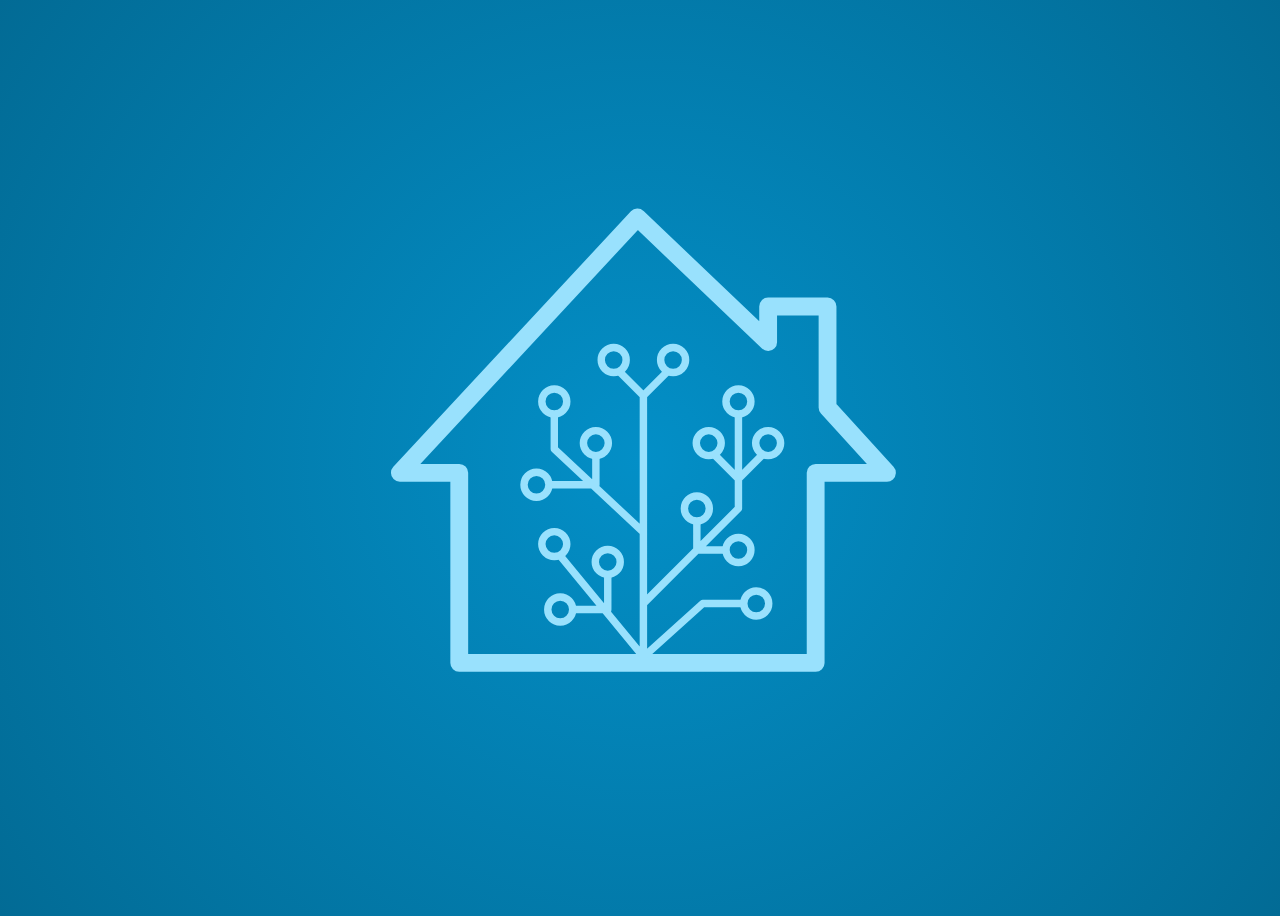
<file: loading_animation/HTML/demo.html>
<html>
<head>
  <title>Home Assistant Loading Animation</title>
  <style type="text/css">
    /*  lazy placement and background for demo */
    body {
      background-color: #038fc7;
      height: 100vh;
      width: 100vw;
      overflow: hidden;
      background-image: radial-gradient(circle, #038fc7, #026b95);
      background-size: cover;
      background-position: 50% 50%;
    }

    svg {
      width: 66vw;
      height: 66vh;
      margin-left: 16.666vw;
      margin-top: 16.666vh;
    }

    /*main-logo*/
    .ha-logo path,
    .ha-logo circle {
      fill: none;
      stroke: #99e1fd;
      stroke-width: 0.125px;
      stroke-linejoin: round;
    }
    .ha-logo path.house,
    .ha-logo circle.house {
      stroke-linecap: round;
      stroke-width: .3px;
    }

    .loading.ha-logo circle {
      animation: nodes 6s linear infinite;
    }

    .loading.ha-logo .house {
      animation: house 6s ease infinite;
    }

    .loading.ha-logo .circut {
      animation: circut 6s cubic-bezier(0.7, 0.1, 0.1, 0.9) infinite;
    }

    @keyframes house {
      0% {
        stroke-dashoffset: -50;
        stroke-dasharray: 50 50;
      }
      45% {
        stroke-dashoffset: -100;
      }
      50% {
        stroke: #99e1fd;
      }
      60% {
        stroke: white;
      }
      75% {
        stroke: #99e1fd;
      }
      80% {
        stroke-dashoffset: -100;
      }
      100% {
        stroke-dashoffset: -130;
        stroke-dasharray: 50 50;
      }
    }
    @keyframes circut {
      0% {
        stroke-dasharray: 20 20;
        stroke-dashoffset: -20;
      }
      13% {
        stroke-dashoffset: -20;
      }
      50% {
        stroke-dashoffset: -40;
        stroke: #99e1fd;
      }
      60% {
        stroke: white;
      }
      70% {
        stroke: #99e1fd;
      }
      85% {
        stroke-dashoffset: -40;
      }
      100% {
        stroke-dashoffset: -60;
        stroke-dasharray: 20 20;
      }
    }
    @keyframes nodes {
      0% {
        stroke-dasharray: 0 4;
      }
      25% {
        stroke-dasharray: 0 4;
      }
      35% {
        stroke-dasharray: 4 0;
        stroke: #99e1fd;
      }
      41% {
        fill: none;
      }
      42% {
        fill: #99e1fd;
      }
      55% {
        fill: none;
        stroke: #99e1fd;
      }
      65% {
        fill: white;
        stroke: white;
      }
      75% {
        stroke: #99e1fd;
        fill: none;
        stroke-dasharray: 4 0;
      }
      85% {
        fill: #99e1fd;
        stroke: #99e1fd;
      }
      93% {
        fill: none;
        stroke-dasharray: 4 0;
        stroke-dashoffset: 0;
      }
      100% {
        stroke-dashoffset: -4;
        stroke-dasharray: 0 4;
      }
    }
    .ha-logo circle:nth-child(1n) {
      animation-delay: -0.054s;
    }

    .ha-logo circle:nth-child(2n) {
      animation-delay: -0.108s;
    }

    .ha-logo circle:nth-child(3n) {
      animation-delay: -0.162s;
    }

    .ha-logo circle:nth-child(4n) {
      animation-delay: -0.216s;
    }

    .ha-logo circle:nth-child(5n) {
      animation-delay: -0.27s;
    }

    .ha-logo circle:nth-child(6n) {
      animation-delay: -0.324s;
    }

    .ha-logo circle:nth-child(7n) {
      animation-delay: -0.378s;
    }

    .ha-logo circle:nth-child(8n) {
      animation-delay: -0.432s;
    }

    .ha-logo circle:nth-child(9n) {
      animation-delay: -0.486s;
    }

    .ha-logo circle:nth-child(10n) {
      animation-delay: -0.54s;
    }

    .ha-logo circle:nth-child(11n) {
      animation-delay: -0.594s;
    }

    .ha-logo circle:nth-child(12n) {
      animation-delay: -0.648s;
    }

    .ha-logo circle:nth-child(13n) {
      animation-delay: -0.702s;
    }

    .ha-logo circle:nth-child(14n) {
      animation-delay: -0.756s;
    }
  </style>
</head>
<body>
  <svg
    class="ha-logo loading"
    xmlns="http://www.w3.org/2000/svg"
    viewBox="0 0 10 10">
    <path
      class="house"
      d="M1.9 8.5V5.3h-1l4-4.3 2.2
         2.1v-.6h1v1.7l1 1.1H7.9v3.2z"   />
    <path
      class="circut"
      d="M5 8.5V4m0 3.5l1.6-1.6V4.3M5
         6.3L3.5 4.9v-.6m2.7.7l.4.4L7
         5M5.9 6.1v.5h.5M4.2 5v.5h-.8m1
         1.5v.6h-.6m1.2.8L3.6 6.7M5
         8.4l1-.9h.7M4.6 3.6L5 4l.4-.4" />
    <g>
      <circle cx="5.5" cy="3.4" r="0.21" />
      <circle cx="4.5" cy="3.4" r="0.21" />
      <circle cx="6.6" cy="4.1" r="0.21" />
      <circle cx="3.5" cy="4.1" r="0.21" />
      <circle cx="4.2" cy="4.8" r="0.21" />
      <circle cx="6.1" cy="4.8" r="0.21" />
      <circle cx="7.1" cy="4.8" r="0.21" />
      <circle cx="6.6" cy="6.6" r="0.21" />
      <circle cx="5.9" cy="5.9" r="0.21" />
      <circle cx="3.2" cy="5.5" r="0.21" />
      <circle cx="3.5" cy="6.5" r="0.21" />
      <circle cx="4.4" cy="6.8" r="0.21" />
      <circle cx="3.6" cy="7.6" r="0.21" />
      <circle cx="6.9" cy="7.5" r="0.21" />
    </g>
  </svg>
</body>
</html>
</file>
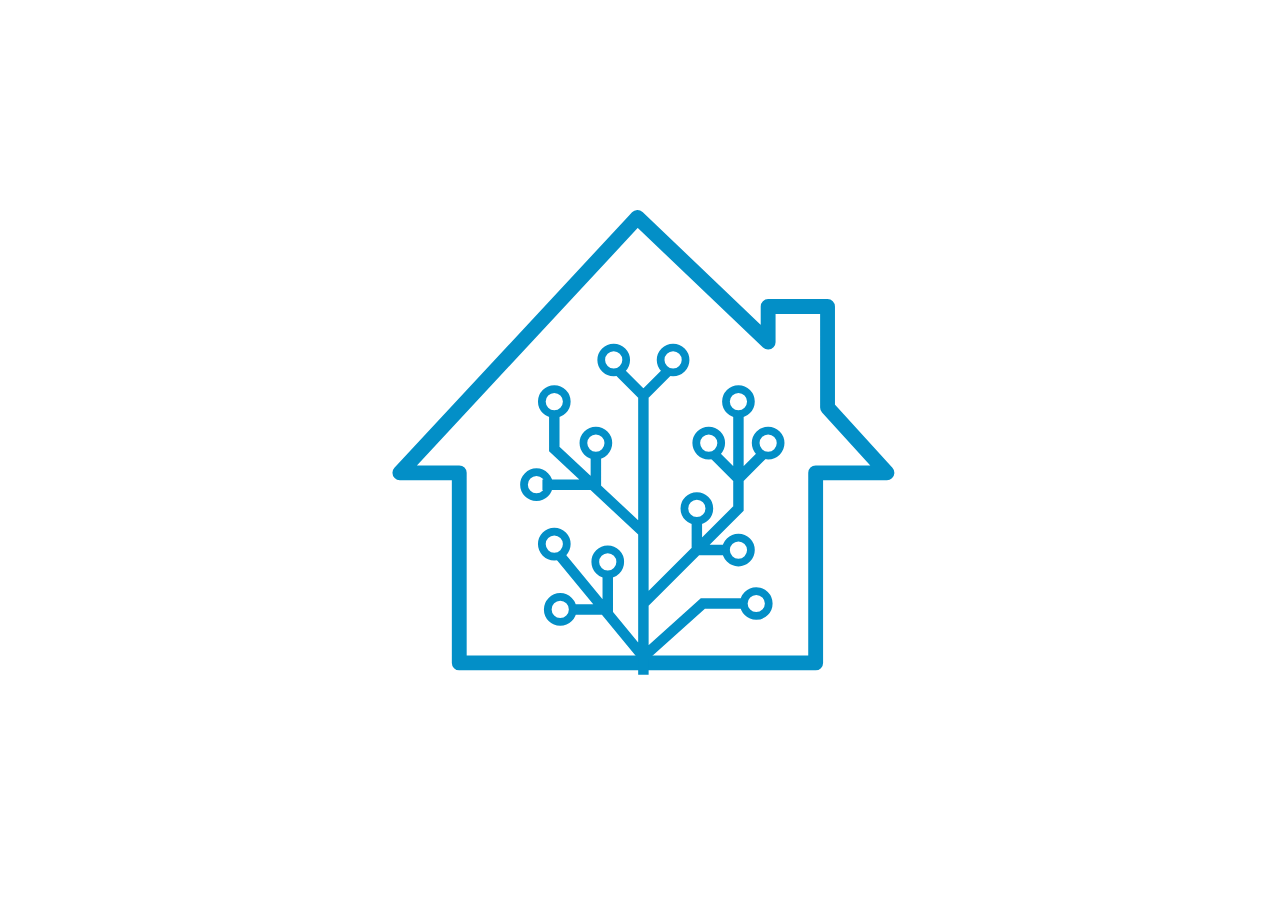
<file: loading_animation/HTML/reversed.html>
<html>
<head>
  <title>Home Assistant Loading Animation</title>
  <style type="text/css">
    /*eg*/
    body {
      background-color: #fff;
    }

    svg {
      width: 66vw;
      height: 66vh;
      margin-left: 16.666vw;
      margin-top: 16.666vh;
    }

    /*main-logo*/
    .ha-logo {
      background-color: #fff;
    }
    .ha-logo path,
    .ha-logo .house,
    .ha-logo g > circle {
      fill: none;
      stroke: #038fc7;
      stroke-width: 0.13px;
      stroke-dasharray: 10 0;
    }
    .ha-logo path.house,
    .ha-logo .house.house,
    .ha-logo g > circle.house {
      stroke-width: 0.25px;
      stroke-linejoin: round;
      stroke-linecap: round;
    }

    @keyframes house {
      0% {
        stroke-dasharray: 50 50;
        stroke-dashoffset: -50;
      }
      15% {
        fill: #fff;
      }
      25% {
        fill: #038fc7;
      }
      45% {
        stroke-dashoffset: -100;
      }
      80% {
        stroke-dashoffset: -100;
      }
      73% {
        fill: #038fc7;
      }
      76% {
        fill: #fff;
      }
      100% {
        stroke-dashoffset: -130;
        stroke-dasharray: 50 50;
      }
    }
    @keyframes circut {
      0% {
        stroke: #038fc7;
        stroke-dasharray: 20 20;
        stroke-dashoffset: -20;
      }
      10% {
        stroke: #038fc7;
      }
      15% {
        stroke: #fff;
        stroke-dashoffset: -20;
      }
      50% {
        stroke: #fff;
        stroke-dashoffset: -40;
      }
      70% {
        stroke: #fff;
      }
      80% {
        stroke: #038fc7;
      }
      85% {
        stroke-dashoffset: -40;
      }
      100% {
        stroke-dashoffset: -60;
        stroke-dasharray: 20 20;
      }
    }
    .ha-logo circle {
      animation: nodes 5s linear infinite;
    }

    .ha-logo .house {
      animation: house 5s ease infinite;
    }

    .ha-logo .circut {
      stroke-width: .176px;
      animation: circut 5s cubic-bezier(0.7, 0.1, 0.1, 0.9) infinite;
    }

    @keyframes nodes {
      0% {
        stroke: #fff;
        stroke-dasharray: 0 4;
      }
      25% {
        stroke-dasharray: 0 4;
      }
      40% {
        stroke: #fff;
        stroke-dasharray: 4 0;
      }
      41% {
        fill: none;
      }
      42% {
        fill: #fff;
      }
      55% {
        stroke: #fff;
        fill: none;
      }
      65% {
        fill: #038fc7;
      }
      75% {
        fill: none;
        stroke-dasharray: 4 0;
      }
      83% {
        stroke: #fff;
      }
      85% {
        stroke: #038fc7;
        fill: #038fc7;
        stroke-width: .15px;
      }
      93% {
        fill: none;
        stroke-dasharray: 4 0;
      }
      100% {
        stroke-dashoffset: 2;
        stroke-dasharray: 0 4;
      }
    }
    g circle:nth-child(1n) {
      animation-delay: -0.045s;
    }

    g circle:nth-child(2n) {
      animation-delay: -0.09s;
    }

    g circle:nth-child(3n) {
      animation-delay: -0.135s;
    }

    g circle:nth-child(4n) {
      animation-delay: -0.18s;
    }

    g circle:nth-child(5n) {
      animation-delay: -0.225s;
    }

    g circle:nth-child(6n) {
      animation-delay: -0.27s;
    }

    g circle:nth-child(7n) {
      animation-delay: -0.315s;
    }

    g circle:nth-child(8n) {
      animation-delay: -0.36s;
    }

    g circle:nth-child(9n) {
      animation-delay: -0.405s;
    }

    g circle:nth-child(10n) {
      animation-delay: -0.45s;
    }

    g circle:nth-child(11n) {
      animation-delay: -0.495s;
    }

    g circle:nth-child(12n) {
      animation-delay: -0.54s;
    }

    g circle:nth-child(13n) {
      animation-delay: -0.585s;
    }

    g circle:nth-child(14n) {
      animation-delay: -0.63s;
    }

  </style>
</head>
<body>
  <svg class="ha-logo" xmlns="http://www.w3.org/2000/svg" viewBox="0 0 10 10">
    <path
       class="house"
       d="m 1.9,8.5 0,-3.2 -1,0 4,-4.3 2.2,2.1 0,-0.6 1,0 0,1.7 1,1.1 -1.2,0 0,3.2 z"   />

    <path
       class="circut"
       d="M 5,8.7 5,4 M 5,7.5 6.6,5.9 6.6,4.3 M 5,6.3 3.5,4.9 3.5,4.3 M 6.2,5 6.6,5.4 7,5 m -1.1,1.1 0,0.5 0.5,0 M 4.2,5 l 0,0.5 -0.9,0 m 1.1,1.5 0,0.6 -0.6,0 M 5,8.4 3.6,6.7 M 5,8.4 6,7.5 6.7,7.5 M 4.6,3.6 5,4 5.4,3.6" />
    <g>
      <circle cx="5.5" cy="3.4" r="0.21" />
      <circle cx="4.5" cy="3.4" r="0.21" />
      <circle cx="6.6" cy="4.1" r="0.21" />
      <circle cx="3.5" cy="4.1" r="0.21" />
      <circle cx="4.2" cy="4.8" r="0.21" />
      <circle cx="6.1" cy="4.8" r="0.21" />
      <circle cx="7.1" cy="4.8" r="0.21" />
      <circle cx="6.6" cy="6.6" r="0.21" />
      <circle cx="5.9" cy="5.9" r="0.21" />
      <circle cx="3.2" cy="5.5" r="0.21" />
      <circle cx="3.5" cy="6.5" r="0.21" />
      <circle cx="4.4" cy="6.8" r="0.21" />
      <circle cx="3.6" cy="7.6" r="0.21" />
      <circle cx="6.9" cy="7.5" r="0.21" />
    </g>
  </svg>
</body>
</html>
</file>
